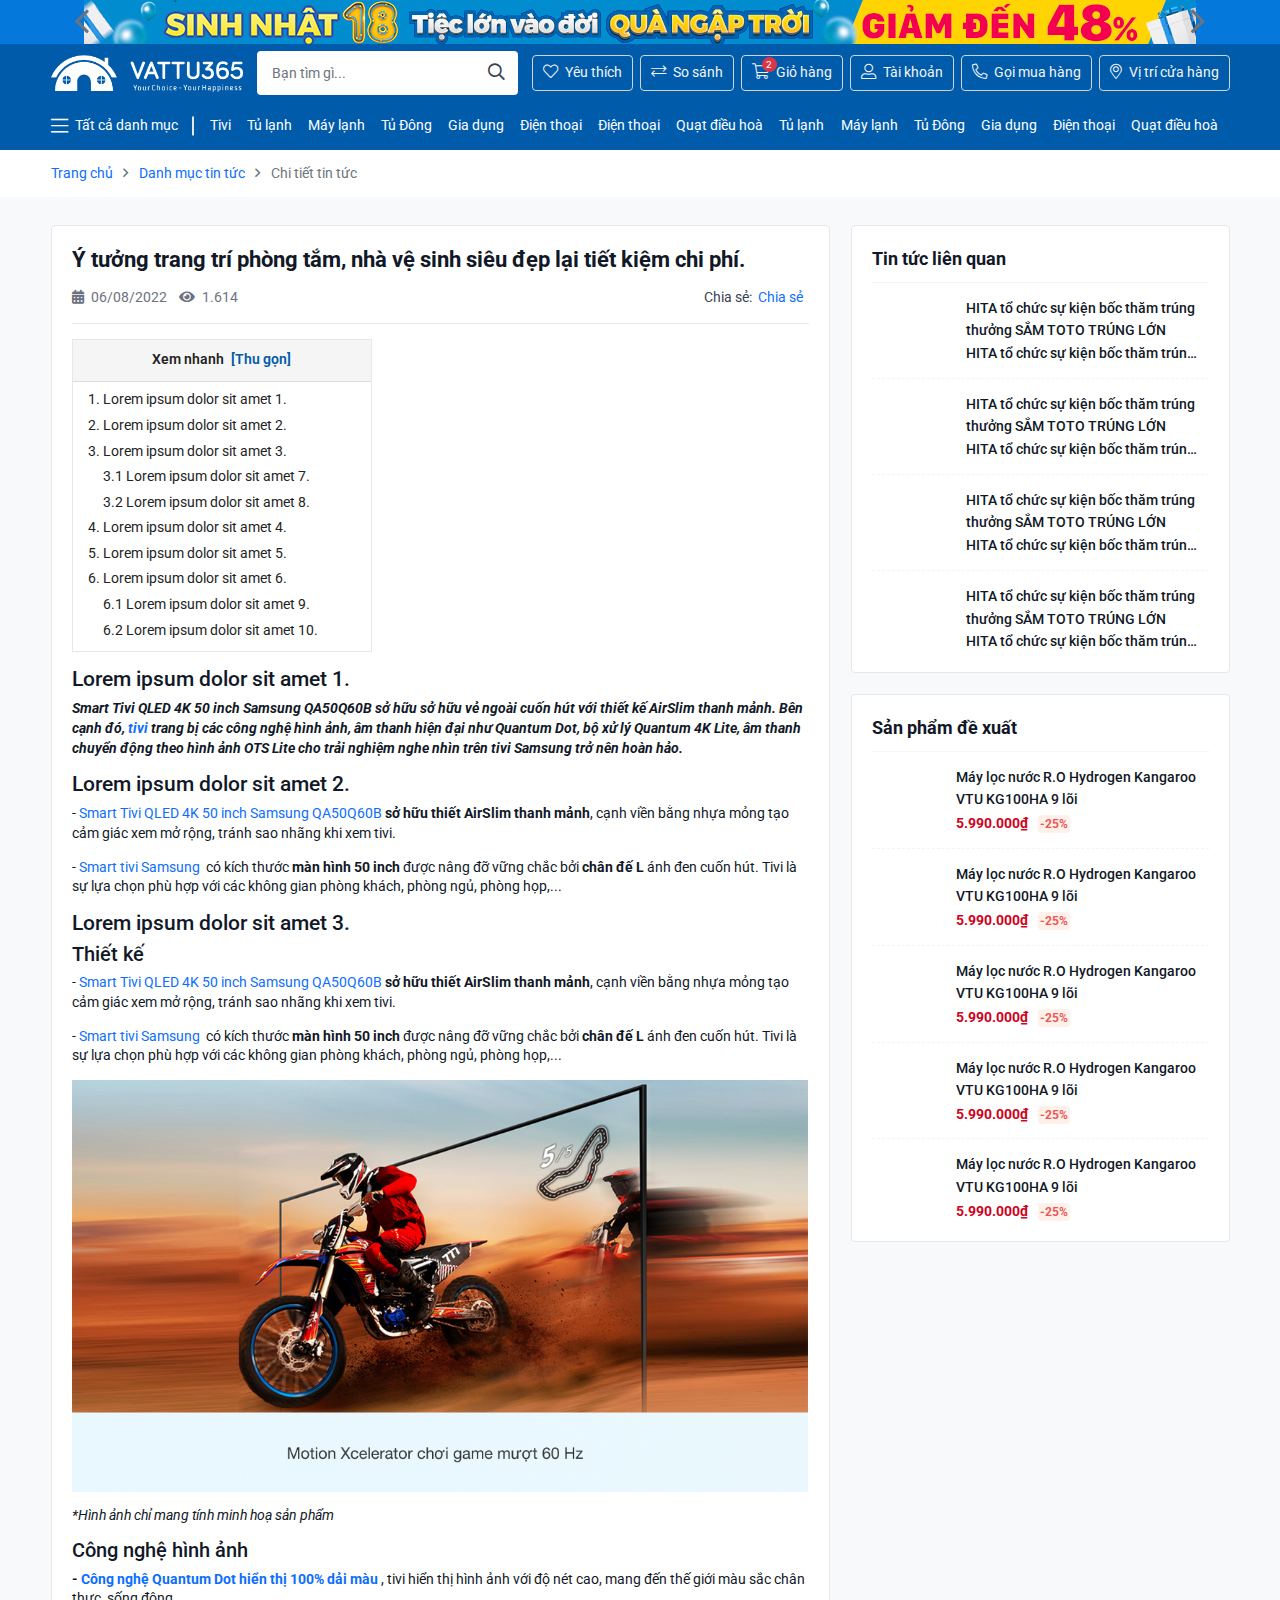
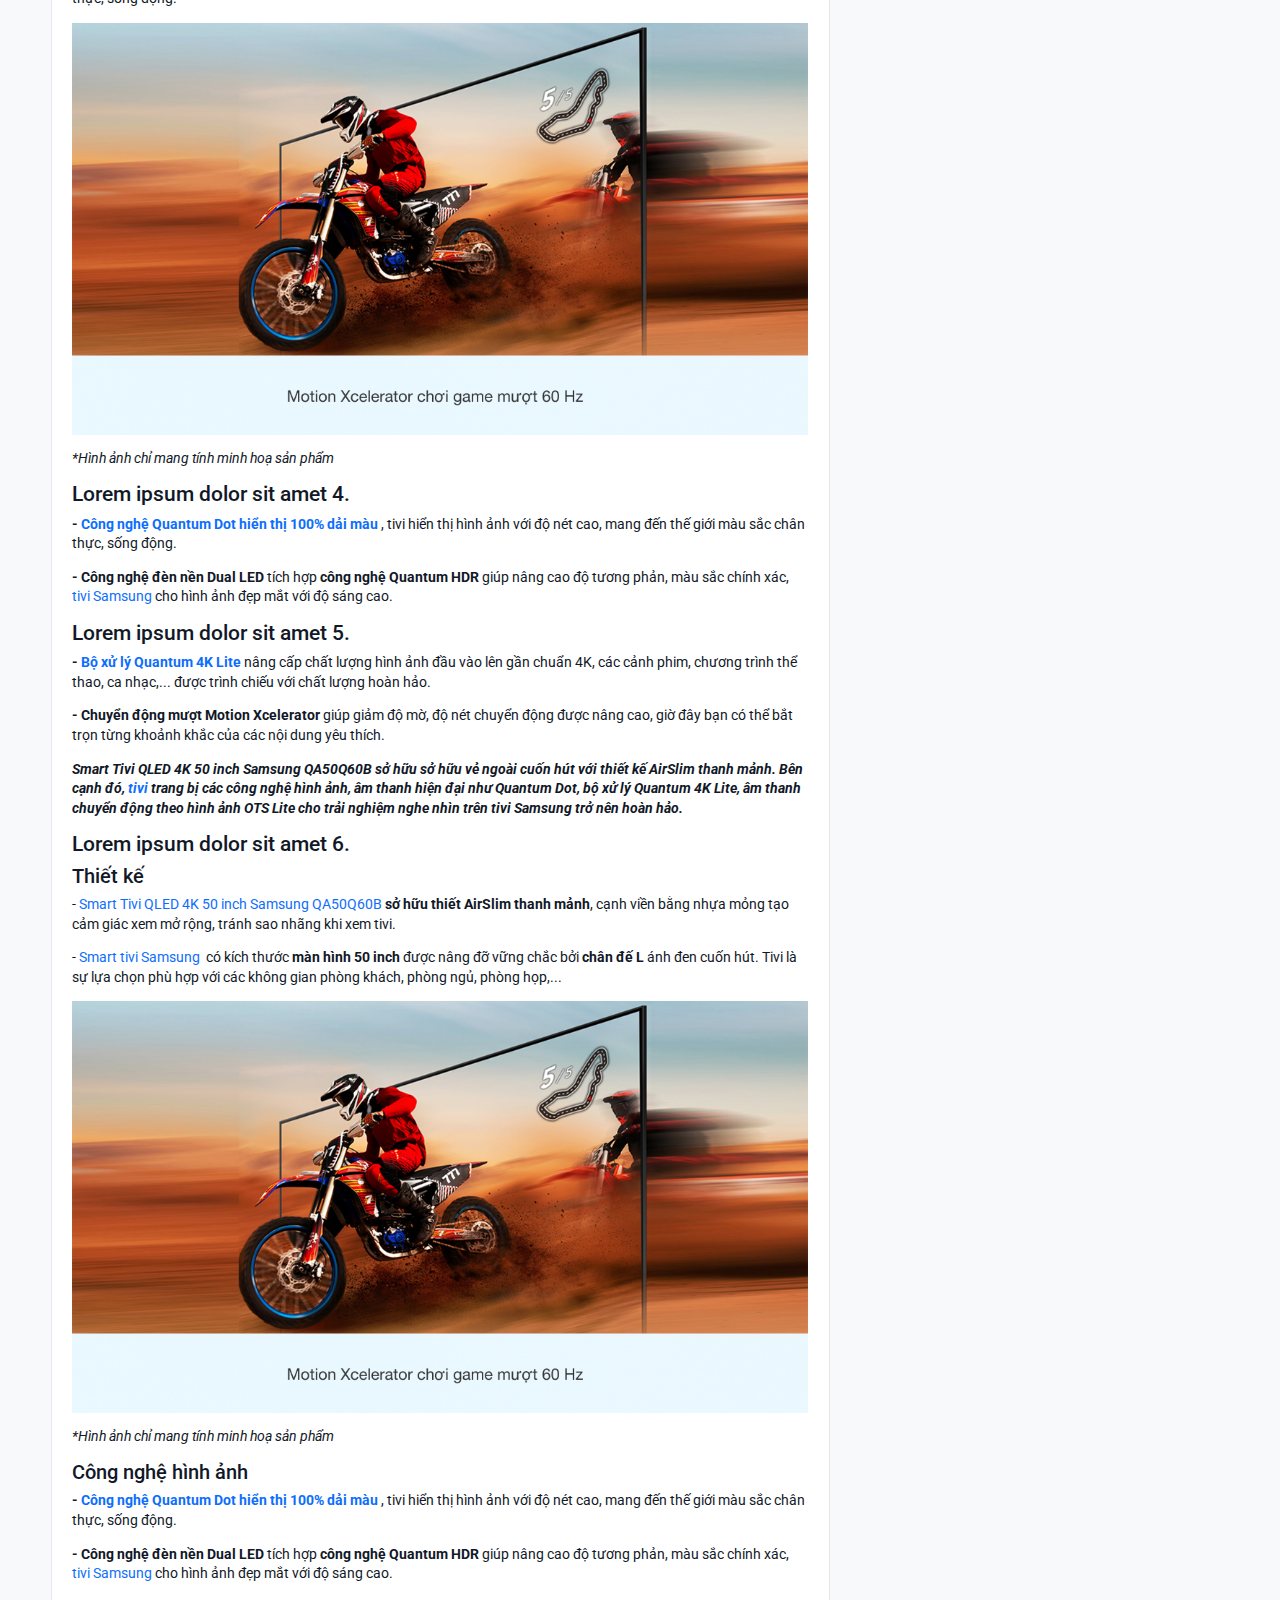
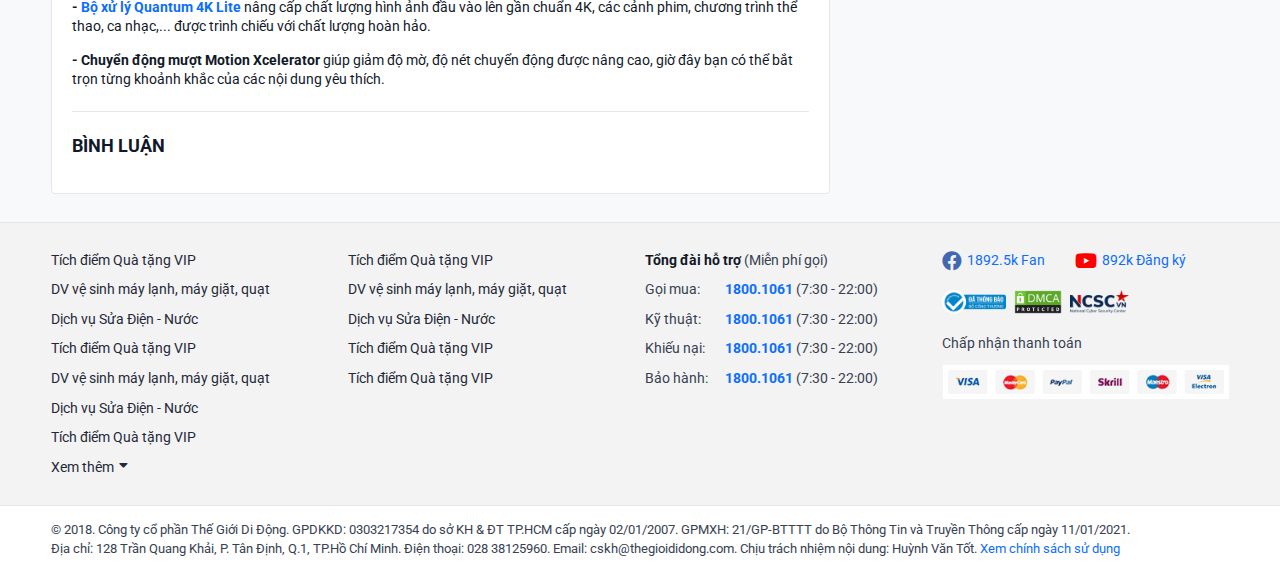
<file: chi-tiet-tin-tuc.html>
<!DOCTYPE html>
<html lang="vi">
<head>
    <meta charset="UTF-8">
    <meta name="viewport"
          content="width=device-width, user-scalable=no, initial-scale=1.0, maximum-scale=1.0, minimum-scale=1.0">

    <title>Template - Vật Tư</title>
    <meta name="description" content="Template - Vật Tư">
    <meta name="author" content="">

    <meta property="og:title" content="Template - Vật Tư">
    <meta property="og:type" content="website">
    <meta property="og:url" content="">
    <meta property="og:description" content="Template - Vật Tư">
    <meta property="og:image" content="">

    <link rel="icon" href="/assets/images/favicon.png">
    <link rel="apple-touch-icon" href="/assets/images/favicon.png">

    <link rel="preconnect" href="https://fonts.googleapis.com">
    <link rel="preconnect" href="https://fonts.gstatic.com" crossorigin>
    <link href="https://fonts.googleapis.com/css2?family=Roboto:ital,wght@0,300;0,400;0,500;0,700;0,900;1,300;1,400;1,500;1,700;1,900&display=swap"
          rel="stylesheet">

    <link rel="stylesheet" href="./assets/libs/bootstrap/bootstrap.min.css">
    <link rel="stylesheet" href="./assets/libs/select2/select2.min.css">
    <link rel="stylesheet" href="./assets/libs/select2/select2-bootstrap-5-theme.min.css">
    <link rel="stylesheet" href="./assets/libs/noUiSlider/nouislider.min.css">
    <link rel="stylesheet" href="./assets/libs/fancybox/jquery.fancybox.css">
    <link rel="stylesheet" href="./assets/libs/swiper/swiper-bundle.min.css">
    <link rel="stylesheet" href="./assets/fonts/fontawesome/css/all.min.css">
    <link rel="stylesheet" href="./assets/css/base.css">
    <link rel="stylesheet" href="./assets/css/style.css">
</head>

<body>
<header id="header" class="header bgc-primary">
    <div class="header-slider position-relative z-index-2 overflow-hidden bgc-hover">
        <div class="container-lg px-0 px-lg-3">
            <div class="position-relative" id="sliderHeader">
                <div class="swiper">
                    <div class="swiper-wrapper">
                        <div class="swiper-slide">
                            <div class="header-slider_item">
                                <a class="d-block" href="">
                                    <img src="./assets/images/header-slide/1200-44-1200x44-1.png" width="1200"
                                         height="44" alt="">
                                </a>
                            </div>
                        </div>
                        <div class="swiper-slide">
                            <div class="header-slider_item">
                                <a class="d-block" href="">
                                    <img src="./assets/images/header-slide/1200-44-1200x44-9.png" width="1200"
                                         height="44" alt="">
                                </a>
                            </div>
                        </div>
                    </div>
                </div>
                <div class="button-slider button-prev position-absolute translate-middle-y top-50 z-index-2 transition-default">
                    <i class="fal fa-angle-left"></i>
                </div>
                <div class="button-slider button-next position-absolute translate-middle-y top-50 z-index-2 transition-default">
                    <i class="fal fa-angle-right"></i>
                </div>
            </div>
        </div>
    </div>
    <div class="header-main">
        <div class="container">
            <div class="header-main_inner">
                <div class="header-logo order-1 order-lg-1">
                    <a href="/">
                        <img src="./assets/images/logo-white.png" alt="">
                    </a>
                </div>
                <div class="header-search order-3 order-lg-2">
                    <form action="">
                        <div class="header-search_wrapper">
                            <div class="header-search_input">
                                <input type="text" autocomplete="off" class="form-control form-search"
                                       placeholder="Bạn tìm gì...">
                                <button type="button" class="form-button"><i class="far fa-search"></i></button>
                            </div>
                            <div class="header-search_dropdown">
                                <div class="header-search_dropdown__item">
                                    <div class="header-search_dropdown__item--header">
                                        Có phải bạn muốn tìm
                                    </div>
                                    <div class="header-search_dropdown__item--body">
                                        <a href="" class="item">
                                            Dịch vụ lắp đặt
                                        </a>
                                        <a href="" class="item">
                                            Laptop
                                        </a>
                                        <a href="" class="item">
                                            Laptop LG
                                        </a>
                                    </div>
                                </div>
                                <div class="header-search_dropdown__item">
                                    <div class="header-search_dropdown__item--header">
                                        Sản phẩm gợi ý
                                    </div>
                                    <div class="header-search_dropdown__item--body">
                                        <a href="" class="product-row">
                                            <div class="product-row_thumb">
                                                <div class="ratio ratio-16x9">
                                                    <img data-src="https://cdn.tgdd.vn/Products/Images/1942/273413/TimerThumb/smart-qled-4k-50-inch-samsung-qa50q80b-(16).jpg"
                                                         class="lazy"
                                                         alt="">
                                                </div>
                                            </div>
                                            <div class="product-row_content">
                                                <div class="product-row_content--title">
                                                    Samsung Smart TV QLED QA50Q80B
                                                </div>
                                                <div class="product-row_content--text">
                                                    Online giá rẻ
                                                </div>
                                                <div class="product-row_content--price">
                                                    <ins>
                                                        20.500.000₫
                                                    </ins>
                                                    <del>
                                                        24.500.000₫
                                                    </del>
                                                    <span>-10%</span>
                                                </div>
                                                <div class="product-row_content--text">
                                                    Quà <b>4.000.000₫</b>
                                                </div>
                                            </div>
                                        </a>
                                        <a href="" class="product-row">
                                            <div class="product-row_thumb">
                                                <div class="ratio ratio-16x9">
                                                    <img data-src="https://cdn.tgdd.vn/Products/Images/1942/273413/TimerThumb/smart-qled-4k-50-inch-samsung-qa50q80b-(16).jpg"
                                                         class="lazy"
                                                         alt="">
                                                </div>
                                            </div>
                                            <div class="product-row_content">
                                                <div class="product-row_content--title">
                                                    Samsung Smart TV QLED QA50Q80B
                                                    Samsung Smart TV QLED QA50Q80B
                                                </div>
                                                <div class="product-row_content--price">
                                                    <ins>
                                                        20.500.000₫
                                                    </ins>
                                                </div>
                                            </div>
                                        </a>
                                        <a href="" class="product-row">
                                            <div class="product-row_thumb">
                                                <div class="ratio ratio-16x9">
                                                    <img data-src="https://cdn.tgdd.vn/Products/Images/1942/273413/TimerThumb/smart-qled-4k-50-inch-samsung-qa50q80b-(16).jpg"
                                                         class="lazy"
                                                         alt="">
                                                </div>
                                            </div>
                                            <div class="product-row_content">
                                                <div class="product-row_content--title">
                                                    Samsung Smart TV QLED QA50Q80B
                                                </div>
                                                <div class="product-row_content--text">
                                                    Online giá rẻ
                                                </div>
                                                <div class="product-row_content--price">
                                                    <ins>
                                                        20.500.000₫
                                                    </ins>
                                                    <del>
                                                        24.500.000₫
                                                    </del>
                                                    <span>-10%</span>
                                                </div>
                                                <div class="product-row_content--text">
                                                    Quà <b>4.000.000₫</b>
                                                </div>
                                            </div>
                                        </a>
                                        <a href="" class="product-row">
                                            <div class="product-row_thumb">
                                                <div class="ratio ratio-16x9">
                                                    <img data-src="https://cdn.tgdd.vn/Products/Images/1942/273413/TimerThumb/smart-qled-4k-50-inch-samsung-qa50q80b-(16).jpg"
                                                         class="lazy"
                                                         alt="">
                                                </div>
                                            </div>
                                            <div class="product-row_content">
                                                <div class="product-row_content--title">
                                                    Samsung Smart TV QLED QA50Q80B
                                                    Samsung Smart TV QLED QA50Q80B
                                                </div>
                                                <div class="product-row_content--price">
                                                    <ins>
                                                        20.500.000₫
                                                    </ins>
                                                </div>
                                            </div>
                                        </a>
                                        <a href="" class="product-row">
                                            <div class="product-row_thumb">
                                                <div class="ratio ratio-16x9">
                                                    <img data-src="https://cdn.tgdd.vn/Products/Images/1942/273413/TimerThumb/smart-qled-4k-50-inch-samsung-qa50q80b-(16).jpg"
                                                         class="lazy"
                                                         alt="">
                                                </div>
                                            </div>
                                            <div class="product-row_content">
                                                <div class="product-row_content--title">
                                                    Samsung Smart TV QLED QA50Q80B
                                                </div>
                                                <div class="product-row_content--text">
                                                    Online giá rẻ
                                                </div>
                                                <div class="product-row_content--price">
                                                    <ins>
                                                        20.500.000₫
                                                    </ins>
                                                    <del>
                                                        24.500.000₫
                                                    </del>
                                                    <span>-10%</span>
                                                </div>
                                                <div class="product-row_content--text">
                                                    Quà <b>4.000.000₫</b>
                                                </div>
                                            </div>
                                        </a>
                                        <a href="" class="product-row">
                                            <div class="product-row_thumb">
                                                <div class="ratio ratio-16x9">
                                                    <img data-src="https://cdn.tgdd.vn/Products/Images/1942/273413/TimerThumb/smart-qled-4k-50-inch-samsung-qa50q80b-(16).jpg"
                                                         class="lazy"
                                                         alt="">
                                                </div>
                                            </div>
                                            <div class="product-row_content">
                                                <div class="product-row_content--title">
                                                    Samsung Smart TV QLED QA50Q80B
                                                    Samsung Smart TV QLED QA50Q80B
                                                </div>
                                                <div class="product-row_content--price">
                                                    <ins>
                                                        20.500.000₫
                                                    </ins>
                                                </div>
                                            </div>
                                        </a>
                                        <a href="" class="product-row">
                                            <div class="product-row_thumb">
                                                <div class="ratio ratio-16x9">
                                                    <img data-src="https://cdn.tgdd.vn/Products/Images/1942/273413/TimerThumb/smart-qled-4k-50-inch-samsung-qa50q80b-(16).jpg"
                                                         class="lazy"
                                                         alt="">
                                                </div>
                                            </div>
                                            <div class="product-row_content">
                                                <div class="product-row_content--title">
                                                    Samsung Smart TV QLED QA50Q80B
                                                </div>
                                                <div class="product-row_content--text">
                                                    Online giá rẻ
                                                </div>
                                                <div class="product-row_content--price">
                                                    <ins>
                                                        20.500.000₫
                                                    </ins>
                                                    <del>
                                                        24.500.000₫
                                                    </del>
                                                    <span>-10%</span>
                                                </div>
                                                <div class="product-row_content--text">
                                                    Quà <b>4.000.000₫</b>
                                                </div>
                                            </div>
                                        </a>
                                        <a href="" class="product-row">
                                            <div class="product-row_thumb">
                                                <div class="ratio ratio-16x9">
                                                    <img data-src="https://cdn.tgdd.vn/Products/Images/1942/273413/TimerThumb/smart-qled-4k-50-inch-samsung-qa50q80b-(16).jpg"
                                                         class="lazy"
                                                         alt="">
                                                </div>
                                            </div>
                                            <div class="product-row_content">
                                                <div class="product-row_content--title">
                                                    Samsung Smart TV QLED QA50Q80B
                                                    Samsung Smart TV QLED QA50Q80B
                                                </div>
                                                <div class="product-row_content--price">
                                                    <ins>
                                                        20.500.000₫
                                                    </ins>
                                                </div>
                                            </div>
                                        </a>
                                    </div>
                                </div>
                            </div>
                        </div>
                    </form>
                </div>
                <div class="header-actions ms-auto ms-lg-0 order-2 order-lg-3">
                    <div class="header-actions_item">
                        <a href="">
                            <i class="fal fa-heart"></i>
                            <span class="d-none d-lg-block">
                                Yêu thích
                            </span>
                        </a>
                    </div>
                    <div class="header-actions_item d-none d-lg-flex">
                        <a href="">
                            <i class="fal fa-exchange"></i>
                            So sánh
                        </a>
                    </div>
                    <div class="header-actions_item">
                        <a href="">
                            <i class="fal fa-shopping-cart"></i>
                            <span class="d-none d-lg-block">
                                Giỏ hàng
                            </span>
                            <span class="number">2</span>
                        </a>
                    </div>
                    <div class="header-actions_item">
                        <a href="">
                            <i class="fal fa-user-alt"></i>
                            <span class="d-none d-lg-block">
                                Tài khoản
                            </span>
                        </a>
                    </div>
                    <div class="header-actions_item">
                        <a href="">
                            <i class="fal fa-phone-alt"></i>
                            <span class="d-none d-lg-block">
                                Gọi mua hàng
                            </span>
                        </a>
                    </div>
                    <div class="header-actions_item">
                        <a href="">
                            <i class="fal fa-map-marker-alt"></i>
                            <span class="d-none d-lg-block">
                                Vị trí cửa hàng
                            </span>
                        </a>
                    </div>
                    <div class="header-actions_item d-flex d-lg-none">
                        <a href="javascript:void(0)" id="header-hamburger">
                            <i class="fal fa-bars"></i>
                        </a>
                    </div>
                </div>
            </div>
        </div>
    </div>
    <div class="header-navigation">
        <div class="container">
            <ul class="navigation-list">
                <li class="navigation-list_item navigation-list_category">
                    <a href="">
                        <i class="fal fa-bars"></i>
                        Tất cả danh mục
                    </a>
                    <ul class="navigation-mega" id="header-navigation">
                        <li class="navigation-mega_item">
                            <a href="">
                                <span class="navigation-mega_item__icon">
                                    <img src="./assets/images/icon-navigation/hot.png" alt="">
                                </span>
                                Tivi, Loa, Dàn Karaoke
                                <span class="navigation-mega_item__arrow">
                                    <i class="fal fa-angle-right"></i>
                                </span>
                            </a>
                            <div class="navigation-mega_sub">
                                <div class="navigation-mega_sub__item">
                                    <div class="navigation-mega_sub__item--title">
                                        <a href="">
                                            TIVI
                                            <span>
                                                Xem tất cả
                                                <i class="fas fa-caret-right"></i>
                                            </span>
                                        </a>
                                    </div>
                                    <ul class="navigation-mega_sub__item--list">
                                        <li>
                                            <a href="">
                                                Tivi trả góp 0 - 1%
                                            </a>
                                        </li>
                                        <li>
                                            <a href="">
                                                Sony
                                            </a>
                                        </li>
                                        <li>
                                            <a href="">
                                                Samsung
                                            </a>
                                        </li>
                                        <li>
                                            <a href="">
                                                LG
                                            </a>
                                        </li>
                                        <li>
                                            <a href="">
                                                TCL
                                            </a>
                                        </li>
                                        <li>
                                            <a href="">
                                                Từ 32 - 43 inch
                                            </a>
                                        </li>
                                        <li>
                                            <a href="">
                                                Từ 43 - 55 inch
                                            </a>
                                        </li>
                                        <li>
                                            <a href="">
                                                Dưới 7 triệu
                                            </a>
                                        </li>
                                        <li>
                                            <a href="">
                                                Tivi cao cấp
                                            </a>
                                        </li>
                                        <li>
                                            <a href="">
                                                Máy chiếu
                                            </a>
                                        </li>
                                    </ul>
                                </div>
                                <div class="navigation-mega_sub__item">
                                    <div class="navigation-mega_sub__item--title">
                                        <a href="">
                                            LOA, ÂM THANH
                                            <span>
                                                Xem tất cả
                                                <i class="fas fa-caret-right"></i>
                                            </span>
                                        </a>
                                    </div>
                                    <ul class="navigation-mega_sub__item--list">
                                        <li>
                                            <a href="">
                                                Loa kéo
                                            </a>
                                        </li>
                                        <li>
                                            <a href="">
                                                Loa Bluetooth
                                            </a>
                                        </li>
                                        <li>
                                            <a href="">
                                                Loa thanh (Soundbar)
                                            </a>
                                        </li>
                                        <li>
                                            <a href="">
                                                Dàn âm thanh
                                            </a>
                                        </li>
                                        <li>
                                            <a href="">
                                                Dàn Karaoke, Amply
                                            </a>
                                        </li>
                                        <li>
                                            <a href="">
                                                Micro
                                            </a>
                                        </li>
                                        <li>
                                            <a href="">
                                                Loa Sony
                                            </a>
                                        </li>
                                        <li>
                                            <a href="">
                                                Loa Samsung
                                            </a>
                                        </li>
                                        <li>
                                            <a href="">
                                                Loa Nanomax
                                            </a>
                                        </li>
                                        <li>
                                            <a href="">
                                                Loa JBL
                                            </a>
                                        </li>
                                    </ul>
                                </div>
                                <div class="navigation-mega_sub__item">
                                    <div class="navigation-mega_sub__item--title">
                                        <a href="">
                                            PHỤ KIỆN TIVI
                                        </a>
                                    </div>
                                    <ul class="navigation-mega_sub__item--list">
                                        <li>
                                            <a href="">
                                                Cáp HDMI, cáp Tivi
                                            </a>
                                        </li>
                                        <li>
                                            <a href="">
                                                Khung treo Tivi
                                            </a>
                                        </li>
                                        <li>
                                            <a href="">
                                                Điều khiển TV
                                            </a>
                                        </li>
                                        <li>
                                            <a href="">
                                                Android TV Box
                                            </a>
                                        </li>
                                    </ul>
                                </div>
                                <div class="navigation-mega_sub__item">
                                    <div class="navigation-mega_sub__item--title">
                                        <a href="">
                                            TIVI
                                            <span>
                                                Xem tất cả
                                                <i class="fas fa-caret-right"></i>
                                            </span>
                                        </a>
                                    </div>
                                    <ul class="navigation-mega_sub__item--list">
                                        <li>
                                            <a href="">
                                                Tivi trả góp 0 - 1%
                                            </a>
                                        </li>
                                        <li>
                                            <a href="">
                                                Sony
                                            </a>
                                        </li>
                                        <li>
                                            <a href="">
                                                Samsung
                                            </a>
                                        </li>
                                        <li>
                                            <a href="">
                                                LG
                                            </a>
                                        </li>
                                        <li>
                                            <a href="">
                                                TCL
                                            </a>
                                        </li>
                                        <li>
                                            <a href="">
                                                Từ 32 - 43 inch
                                            </a>
                                        </li>
                                        <li>
                                            <a href="">
                                                Từ 43 - 55 inch
                                            </a>
                                        </li>
                                        <li>
                                            <a href="">
                                                Dưới 7 triệu
                                            </a>
                                        </li>
                                        <li>
                                            <a href="">
                                                Tivi cao cấp
                                            </a>
                                        </li>
                                        <li>
                                            <a href="">
                                                Máy chiếu
                                            </a>
                                        </li>
                                    </ul>
                                </div>
                                <div class="navigation-mega_sub__item">
                                    <div class="navigation-mega_sub__item--title">
                                        <a href="">
                                            LOA, ÂM THANH
                                            <span>
                                                Xem tất cả
                                                <i class="fas fa-caret-right"></i>
                                            </span>
                                        </a>
                                    </div>
                                    <ul class="navigation-mega_sub__item--list">
                                        <li>
                                            <a href="">
                                                Loa kéo
                                            </a>
                                        </li>
                                        <li>
                                            <a href="">
                                                Loa Bluetooth
                                            </a>
                                        </li>
                                        <li>
                                            <a href="">
                                                Loa thanh (Soundbar)
                                            </a>
                                        </li>
                                        <li>
                                            <a href="">
                                                Dàn âm thanh
                                            </a>
                                        </li>
                                        <li>
                                            <a href="">
                                                Dàn Karaoke, Amply
                                            </a>
                                        </li>
                                        <li>
                                            <a href="">
                                                Micro
                                            </a>
                                        </li>
                                        <li>
                                            <a href="">
                                                Loa Sony
                                            </a>
                                        </li>
                                        <li>
                                            <a href="">
                                                Loa Samsung
                                            </a>
                                        </li>
                                        <li>
                                            <a href="">
                                                Loa Nanomax
                                            </a>
                                        </li>
                                        <li>
                                            <a href="">
                                                Loa JBL
                                            </a>
                                        </li>
                                    </ul>
                                </div>
                                <div class="navigation-mega_sub__item">
                                    <div class="navigation-mega_sub__item--title">
                                        <a href="">
                                            PHỤ KIỆN TIVI
                                        </a>
                                    </div>
                                    <ul class="navigation-mega_sub__item--list">
                                        <li>
                                            <a href="">
                                                Cáp HDMI, cáp Tivi
                                            </a>
                                        </li>
                                        <li>
                                            <a href="">
                                                Khung treo Tivi
                                            </a>
                                        </li>
                                        <li>
                                            <a href="">
                                                Điều khiển TV
                                            </a>
                                        </li>
                                        <li>
                                            <a href="">
                                                Android TV Box
                                            </a>
                                        </li>
                                    </ul>
                                </div>
                                <div class="navigation-mega_sub__item">
                                    <div class="navigation-mega_sub__item--title">
                                        <a href="">
                                            TIVI
                                            <span>
                                                Xem tất cả
                                                <i class="fas fa-caret-right"></i>
                                            </span>
                                        </a>
                                    </div>
                                    <ul class="navigation-mega_sub__item--list">
                                        <li>
                                            <a href="">
                                                Tivi trả góp 0 - 1%
                                            </a>
                                        </li>
                                        <li>
                                            <a href="">
                                                Sony
                                            </a>
                                        </li>
                                        <li>
                                            <a href="">
                                                Samsung
                                            </a>
                                        </li>
                                        <li>
                                            <a href="">
                                                LG
                                            </a>
                                        </li>
                                        <li>
                                            <a href="">
                                                TCL
                                            </a>
                                        </li>
                                        <li>
                                            <a href="">
                                                Từ 32 - 43 inch
                                            </a>
                                        </li>
                                        <li>
                                            <a href="">
                                                Từ 43 - 55 inch
                                            </a>
                                        </li>
                                        <li>
                                            <a href="">
                                                Dưới 7 triệu
                                            </a>
                                        </li>
                                        <li>
                                            <a href="">
                                                Tivi cao cấp
                                            </a>
                                        </li>
                                        <li>
                                            <a href="">
                                                Máy chiếu
                                            </a>
                                        </li>
                                    </ul>
                                </div>
                                <div class="navigation-mega_sub__item">
                                    <div class="navigation-mega_sub__item--title">
                                        <a href="">
                                            LOA, ÂM THANH
                                            <span>
                                                Xem tất cả
                                                <i class="fas fa-caret-right"></i>
                                            </span>
                                        </a>
                                    </div>
                                    <ul class="navigation-mega_sub__item--list">
                                        <li>
                                            <a href="">
                                                Loa kéo
                                            </a>
                                        </li>
                                        <li>
                                            <a href="">
                                                Loa Bluetooth
                                            </a>
                                        </li>
                                        <li>
                                            <a href="">
                                                Loa thanh (Soundbar)
                                            </a>
                                        </li>
                                        <li>
                                            <a href="">
                                                Dàn âm thanh
                                            </a>
                                        </li>
                                        <li>
                                            <a href="">
                                                Dàn Karaoke, Amply
                                            </a>
                                        </li>
                                        <li>
                                            <a href="">
                                                Micro
                                            </a>
                                        </li>
                                        <li>
                                            <a href="">
                                                Loa Sony
                                            </a>
                                        </li>
                                        <li>
                                            <a href="">
                                                Loa Samsung
                                            </a>
                                        </li>
                                        <li>
                                            <a href="">
                                                Loa Nanomax
                                            </a>
                                        </li>
                                        <li>
                                            <a href="">
                                                Loa JBL
                                            </a>
                                        </li>
                                    </ul>
                                </div>
                                <div class="navigation-mega_sub__item">
                                    <div class="navigation-mega_sub__item--title">
                                        <a href="">
                                            PHỤ KIỆN TIVI
                                        </a>
                                    </div>
                                    <ul class="navigation-mega_sub__item--list">
                                        <li>
                                            <a href="">
                                                Cáp HDMI, cáp Tivi
                                            </a>
                                        </li>
                                        <li>
                                            <a href="">
                                                Khung treo Tivi
                                            </a>
                                        </li>
                                        <li>
                                            <a href="">
                                                Điều khiển TV
                                            </a>
                                        </li>
                                        <li>
                                            <a href="">
                                                Android TV Box
                                            </a>
                                        </li>
                                    </ul>
                                </div>
                                <div class="navigation-mega_sub__item">
                                    <div class="navigation-mega_sub__item--title">
                                        <a href="">
                                            TIVI
                                            <span>
                                                Xem tất cả
                                                <i class="fas fa-caret-right"></i>
                                            </span>
                                        </a>
                                    </div>
                                    <ul class="navigation-mega_sub__item--list">
                                        <li>
                                            <a href="">
                                                Tivi trả góp 0 - 1%
                                            </a>
                                        </li>
                                        <li>
                                            <a href="">
                                                Sony
                                            </a>
                                        </li>
                                        <li>
                                            <a href="">
                                                Samsung
                                            </a>
                                        </li>
                                        <li>
                                            <a href="">
                                                LG
                                            </a>
                                        </li>
                                        <li>
                                            <a href="">
                                                TCL
                                            </a>
                                        </li>
                                        <li>
                                            <a href="">
                                                Từ 32 - 43 inch
                                            </a>
                                        </li>
                                        <li>
                                            <a href="">
                                                Từ 43 - 55 inch
                                            </a>
                                        </li>
                                        <li>
                                            <a href="">
                                                Dưới 7 triệu
                                            </a>
                                        </li>
                                        <li>
                                            <a href="">
                                                Tivi cao cấp
                                            </a>
                                        </li>
                                        <li>
                                            <a href="">
                                                Máy chiếu
                                            </a>
                                        </li>
                                    </ul>
                                </div>
                                <div class="navigation-mega_sub__item">
                                    <div class="navigation-mega_sub__item--title">
                                        <a href="">
                                            LOA, ÂM THANH
                                            <span>
                                                Xem tất cả
                                                <i class="fas fa-caret-right"></i>
                                            </span>
                                        </a>
                                    </div>
                                    <ul class="navigation-mega_sub__item--list">
                                        <li>
                                            <a href="">
                                                Loa kéo
                                            </a>
                                        </li>
                                        <li>
                                            <a href="">
                                                Loa Bluetooth
                                            </a>
                                        </li>
                                        <li>
                                            <a href="">
                                                Loa thanh (Soundbar)
                                            </a>
                                        </li>
                                        <li>
                                            <a href="">
                                                Dàn âm thanh
                                            </a>
                                        </li>
                                        <li>
                                            <a href="">
                                                Dàn Karaoke, Amply
                                            </a>
                                        </li>
                                        <li>
                                            <a href="">
                                                Micro
                                            </a>
                                        </li>
                                        <li>
                                            <a href="">
                                                Loa Sony
                                            </a>
                                        </li>
                                        <li>
                                            <a href="">
                                                Loa Samsung
                                            </a>
                                        </li>
                                        <li>
                                            <a href="">
                                                Loa Nanomax
                                            </a>
                                        </li>
                                        <li>
                                            <a href="">
                                                Loa JBL
                                            </a>
                                        </li>
                                    </ul>
                                </div>
                                <div class="navigation-mega_sub__item">
                                    <div class="navigation-mega_sub__item--title">
                                        <a href="">
                                            PHỤ KIỆN TIVI
                                        </a>
                                    </div>
                                    <ul class="navigation-mega_sub__item--list">
                                        <li>
                                            <a href="">
                                                Cáp HDMI, cáp Tivi
                                            </a>
                                        </li>
                                        <li>
                                            <a href="">
                                                Khung treo Tivi
                                            </a>
                                        </li>
                                        <li>
                                            <a href="">
                                                Điều khiển TV
                                            </a>
                                        </li>
                                        <li>
                                            <a href="">
                                                Android TV Box
                                            </a>
                                        </li>
                                    </ul>
                                </div>
                            </div>
                        </li>
                        <li class="navigation-mega_item">
                            <a href="">
                                <span class="navigation-mega_item__icon">
                                    <img src="./assets/images/icon-navigation/tu-lanh.png" alt="">
                                </span>
                                Tủ lạnh, tủ đông, tủ mát
                                <span class="navigation-mega_item__arrow">
                                    <i class="fal fa-angle-right"></i>
                                </span>
                            </a>
                            <div class="navigation-mega_sub">
                                <div class="navigation-mega_sub__item">
                                    <div class="navigation-mega_sub__item--title">
                                        <a href="">
                                            TIVI
                                            <span>
                                                Xem tất cả
                                                <i class="fas fa-caret-right"></i>
                                            </span>
                                        </a>
                                    </div>
                                    <ul class="navigation-mega_sub__item--list">
                                        <li>
                                            <a href="">
                                                Tivi trả góp 0 - 1%
                                            </a>
                                        </li>
                                        <li>
                                            <a href="">
                                                Sony
                                            </a>
                                        </li>
                                        <li>
                                            <a href="">
                                                Samsung
                                            </a>
                                        </li>
                                        <li>
                                            <a href="">
                                                LG
                                            </a>
                                        </li>
                                        <li>
                                            <a href="">
                                                TCL
                                            </a>
                                        </li>
                                        <li>
                                            <a href="">
                                                Từ 32 - 43 inch
                                            </a>
                                        </li>
                                        <li>
                                            <a href="">
                                                Từ 43 - 55 inch
                                            </a>
                                        </li>
                                        <li>
                                            <a href="">
                                                Dưới 7 triệu
                                            </a>
                                        </li>
                                        <li>
                                            <a href="">
                                                Tivi cao cấp
                                            </a>
                                        </li>
                                        <li>
                                            <a href="">
                                                Máy chiếu
                                            </a>
                                        </li>
                                    </ul>
                                </div>
                                <div class="navigation-mega_sub__item">
                                    <div class="navigation-mega_sub__item--title">
                                        <a href="">
                                            LOA, ÂM THANH
                                            <span>
                                                Xem tất cả
                                                <i class="fas fa-caret-right"></i>
                                            </span>
                                        </a>
                                    </div>
                                    <ul class="navigation-mega_sub__item--list">
                                        <li>
                                            <a href="">
                                                Loa kéo
                                            </a>
                                        </li>
                                        <li>
                                            <a href="">
                                                Loa Bluetooth
                                            </a>
                                        </li>
                                        <li>
                                            <a href="">
                                                Loa thanh (Soundbar)
                                            </a>
                                        </li>
                                        <li>
                                            <a href="">
                                                Dàn âm thanh
                                            </a>
                                        </li>
                                        <li>
                                            <a href="">
                                                Dàn Karaoke, Amply
                                            </a>
                                        </li>
                                        <li>
                                            <a href="">
                                                Micro
                                            </a>
                                        </li>
                                        <li>
                                            <a href="">
                                                Loa Sony
                                            </a>
                                        </li>
                                        <li>
                                            <a href="">
                                                Loa Samsung
                                            </a>
                                        </li>
                                        <li>
                                            <a href="">
                                                Loa Nanomax
                                            </a>
                                        </li>
                                        <li>
                                            <a href="">
                                                Loa JBL
                                            </a>
                                        </li>
                                    </ul>
                                </div>
                                <div class="navigation-mega_sub__item">
                                    <div class="navigation-mega_sub__item--title">
                                        <a href="">
                                            PHỤ KIỆN TIVI
                                        </a>
                                    </div>
                                    <ul class="navigation-mega_sub__item--list">
                                        <li>
                                            <a href="">
                                                Cáp HDMI, cáp Tivi
                                            </a>
                                        </li>
                                        <li>
                                            <a href="">
                                                Khung treo Tivi
                                            </a>
                                        </li>
                                        <li>
                                            <a href="">
                                                Điều khiển TV
                                            </a>
                                        </li>
                                        <li>
                                            <a href="">
                                                Android TV Box
                                            </a>
                                        </li>
                                    </ul>
                                </div>
                            </div>
                        </li>
                        <li class="navigation-mega_item">
                            <a href="">
                                <span class="navigation-mega_item__icon">
                                    <img src="./assets/images/icon-navigation/may-giat.png" alt="">
                                </span>
                                Máy giặt, sấy quần áo
                                <span class="navigation-mega_item__arrow">
                                    <i class="fal fa-angle-right"></i>
                                </span>
                            </a>
                            <div class="navigation-mega_sub">
                                <div class="navigation-mega_sub__item">
                                    <div class="navigation-mega_sub__item--title">
                                        <a href="">
                                            PHỤ KIỆN TIVI
                                        </a>
                                    </div>
                                    <ul class="navigation-mega_sub__item--list">
                                        <li>
                                            <a href="">
                                                Cáp HDMI, cáp Tivi
                                            </a>
                                        </li>
                                        <li>
                                            <a href="">
                                                Khung treo Tivi
                                            </a>
                                        </li>
                                        <li>
                                            <a href="">
                                                Điều khiển TV
                                            </a>
                                        </li>
                                        <li>
                                            <a href="">
                                                Android TV Box
                                            </a>
                                        </li>
                                    </ul>
                                </div>
                            </div>
                        </li>
                        <li class="navigation-mega_item">
                            <a href="">
                                <span class="navigation-mega_item__icon">
                                    <img src="./assets/images/icon-navigation/hot.png" alt="">
                                </span>
                                Máy lạnh, quạt điều hoà
                                <span class="navigation-mega_item__arrow">
                                    <i class="fal fa-angle-right"></i>
                                </span>
                            </a>
                            <div class="navigation-mega_sub">
                                <div class="navigation-mega_sub__item">
                                    <div class="navigation-mega_sub__item--title">
                                        <a href="">
                                            TIVI
                                            <span>
                                                Xem tất cả
                                                <i class="fas fa-caret-right"></i>
                                            </span>
                                        </a>
                                    </div>
                                    <ul class="navigation-mega_sub__item--list">
                                        <li>
                                            <a href="">
                                                Tivi trả góp 0 - 1%
                                            </a>
                                        </li>
                                        <li>
                                            <a href="">
                                                Sony
                                            </a>
                                        </li>
                                        <li>
                                            <a href="">
                                                Samsung
                                            </a>
                                        </li>
                                        <li>
                                            <a href="">
                                                LG
                                            </a>
                                        </li>
                                        <li>
                                            <a href="">
                                                TCL
                                            </a>
                                        </li>
                                        <li>
                                            <a href="">
                                                Từ 32 - 43 inch
                                            </a>
                                        </li>
                                        <li>
                                            <a href="">
                                                Từ 43 - 55 inch
                                            </a>
                                        </li>
                                        <li>
                                            <a href="">
                                                Dưới 7 triệu
                                            </a>
                                        </li>
                                        <li>
                                            <a href="">
                                                Tivi cao cấp
                                            </a>
                                        </li>
                                        <li>
                                            <a href="">
                                                Máy chiếu
                                            </a>
                                        </li>
                                    </ul>
                                </div>
                                <div class="navigation-mega_sub__item">
                                    <div class="navigation-mega_sub__item--title">
                                        <a href="">
                                            LOA, ÂM THANH
                                            <span>
                                                Xem tất cả
                                                <i class="fas fa-caret-right"></i>
                                            </span>
                                        </a>
                                    </div>
                                    <ul class="navigation-mega_sub__item--list">
                                        <li>
                                            <a href="">
                                                Loa kéo
                                            </a>
                                        </li>
                                        <li>
                                            <a href="">
                                                Loa Bluetooth
                                            </a>
                                        </li>
                                        <li>
                                            <a href="">
                                                Loa thanh (Soundbar)
                                            </a>
                                        </li>
                                        <li>
                                            <a href="">
                                                Dàn âm thanh
                                            </a>
                                        </li>
                                        <li>
                                            <a href="">
                                                Dàn Karaoke, Amply
                                            </a>
                                        </li>
                                        <li>
                                            <a href="">
                                                Micro
                                            </a>
                                        </li>
                                        <li>
                                            <a href="">
                                                Loa Sony
                                            </a>
                                        </li>
                                        <li>
                                            <a href="">
                                                Loa Samsung
                                            </a>
                                        </li>
                                        <li>
                                            <a href="">
                                                Loa Nanomax
                                            </a>
                                        </li>
                                        <li>
                                            <a href="">
                                                Loa JBL
                                            </a>
                                        </li>
                                    </ul>
                                </div>
                                <div class="navigation-mega_sub__item">
                                    <div class="navigation-mega_sub__item--title">
                                        <a href="">
                                            PHỤ KIỆN TIVI
                                        </a>
                                    </div>
                                    <ul class="navigation-mega_sub__item--list">
                                        <li>
                                            <a href="">
                                                Cáp HDMI, cáp Tivi
                                            </a>
                                        </li>
                                        <li>
                                            <a href="">
                                                Khung treo Tivi
                                            </a>
                                        </li>
                                        <li>
                                            <a href="">
                                                Điều khiển TV
                                            </a>
                                        </li>
                                        <li>
                                            <a href="">
                                                Android TV Box
                                            </a>
                                        </li>
                                    </ul>
                                </div>
                                <div class="navigation-mega_sub__item">
                                    <div class="navigation-mega_sub__item--title">
                                        <a href="">
                                            LOA, ÂM THANH
                                            <span>
                                                Xem tất cả
                                                <i class="fas fa-caret-right"></i>
                                            </span>
                                        </a>
                                    </div>
                                    <ul class="navigation-mega_sub__item--list">
                                        <li>
                                            <a href="">
                                                Loa kéo
                                            </a>
                                        </li>
                                        <li>
                                            <a href="">
                                                Loa Bluetooth
                                            </a>
                                        </li>
                                        <li>
                                            <a href="">
                                                Loa thanh (Soundbar)
                                            </a>
                                        </li>
                                        <li>
                                            <a href="">
                                                Dàn âm thanh
                                            </a>
                                        </li>
                                        <li>
                                            <a href="">
                                                Dàn Karaoke, Amply
                                            </a>
                                        </li>
                                        <li>
                                            <a href="">
                                                Micro
                                            </a>
                                        </li>
                                        <li>
                                            <a href="">
                                                Loa Sony
                                            </a>
                                        </li>
                                        <li>
                                            <a href="">
                                                Loa Samsung
                                            </a>
                                        </li>
                                        <li>
                                            <a href="">
                                                Loa Nanomax
                                            </a>
                                        </li>
                                        <li>
                                            <a href="">
                                                Loa JBL
                                            </a>
                                        </li>
                                    </ul>
                                </div>
                            </div>
                        </li>
                        <li class="navigation-mega_item">
                            <a href="">
                                <span class="navigation-mega_item__icon">
                                    <img src="./assets/images/icon-navigation/dien-gia-dung.png" alt="">
                                </span>
                                Điện gia dụng, Nồi chiên
                                <span class="navigation-mega_item__arrow">
                                    <i class="fal fa-angle-right"></i>
                                </span>
                            </a>
                            <div class="navigation-mega_sub">
                                <div class="navigation-mega_sub__item">
                                    <div class="navigation-mega_sub__item--title">
                                        <a href="">
                                            TIVI
                                            <span>
                                                Xem tất cả
                                                <i class="fas fa-caret-right"></i>
                                            </span>
                                        </a>
                                    </div>
                                    <ul class="navigation-mega_sub__item--list">
                                        <li>
                                            <a href="">
                                                Tivi trả góp 0 - 1%
                                            </a>
                                        </li>
                                        <li>
                                            <a href="">
                                                Sony
                                            </a>
                                        </li>
                                        <li>
                                            <a href="">
                                                Samsung
                                            </a>
                                        </li>
                                        <li>
                                            <a href="">
                                                LG
                                            </a>
                                        </li>
                                        <li>
                                            <a href="">
                                                TCL
                                            </a>
                                        </li>
                                        <li>
                                            <a href="">
                                                Từ 32 - 43 inch
                                            </a>
                                        </li>
                                        <li>
                                            <a href="">
                                                Từ 43 - 55 inch
                                            </a>
                                        </li>
                                        <li>
                                            <a href="">
                                                Dưới 7 triệu
                                            </a>
                                        </li>
                                        <li>
                                            <a href="">
                                                Tivi cao cấp
                                            </a>
                                        </li>
                                        <li>
                                            <a href="">
                                                Máy chiếu
                                            </a>
                                        </li>
                                    </ul>
                                </div>
                                <div class="navigation-mega_sub__item">
                                    <div class="navigation-mega_sub__item--title">
                                        <a href="">
                                            LOA, ÂM THANH
                                            <span>
                                                Xem tất cả
                                                <i class="fas fa-caret-right"></i>
                                            </span>
                                        </a>
                                    </div>
                                    <ul class="navigation-mega_sub__item--list">
                                        <li>
                                            <a href="">
                                                Loa kéo
                                            </a>
                                        </li>
                                        <li>
                                            <a href="">
                                                Loa Bluetooth
                                            </a>
                                        </li>
                                        <li>
                                            <a href="">
                                                Loa thanh (Soundbar)
                                            </a>
                                        </li>
                                        <li>
                                            <a href="">
                                                Dàn âm thanh
                                            </a>
                                        </li>
                                        <li>
                                            <a href="">
                                                Dàn Karaoke, Amply
                                            </a>
                                        </li>
                                        <li>
                                            <a href="">
                                                Micro
                                            </a>
                                        </li>
                                        <li>
                                            <a href="">
                                                Loa Sony
                                            </a>
                                        </li>
                                        <li>
                                            <a href="">
                                                Loa Samsung
                                            </a>
                                        </li>
                                        <li>
                                            <a href="">
                                                Loa Nanomax
                                            </a>
                                        </li>
                                        <li>
                                            <a href="">
                                                Loa JBL
                                            </a>
                                        </li>
                                    </ul>
                                </div>
                                <div class="navigation-mega_sub__item">
                                    <div class="navigation-mega_sub__item--title">
                                        <a href="">
                                            PHỤ KIỆN TIVI
                                        </a>
                                    </div>
                                    <ul class="navigation-mega_sub__item--list">
                                        <li>
                                            <a href="">
                                                Cáp HDMI, cáp Tivi
                                            </a>
                                        </li>
                                        <li>
                                            <a href="">
                                                Khung treo Tivi
                                            </a>
                                        </li>
                                        <li>
                                            <a href="">
                                                Điều khiển TV
                                            </a>
                                        </li>
                                        <li>
                                            <a href="">
                                                Android TV Box
                                            </a>
                                        </li>
                                    </ul>
                                </div>
                                <div class="navigation-mega_sub__item">
                                    <div class="navigation-mega_sub__item--title">
                                        <a href="">
                                            LOA, ÂM THANH
                                            <span>
                                                Xem tất cả
                                                <i class="fas fa-caret-right"></i>
                                            </span>
                                        </a>
                                    </div>
                                    <ul class="navigation-mega_sub__item--list">
                                        <li>
                                            <a href="">
                                                Loa kéo
                                            </a>
                                        </li>
                                        <li>
                                            <a href="">
                                                Loa Bluetooth
                                            </a>
                                        </li>
                                        <li>
                                            <a href="">
                                                Loa thanh (Soundbar)
                                            </a>
                                        </li>
                                        <li>
                                            <a href="">
                                                Dàn âm thanh
                                            </a>
                                        </li>
                                        <li>
                                            <a href="">
                                                Dàn Karaoke, Amply
                                            </a>
                                        </li>
                                        <li>
                                            <a href="">
                                                Micro
                                            </a>
                                        </li>
                                        <li>
                                            <a href="">
                                                Loa Sony
                                            </a>
                                        </li>
                                        <li>
                                            <a href="">
                                                Loa Samsung
                                            </a>
                                        </li>
                                        <li>
                                            <a href="">
                                                Loa Nanomax
                                            </a>
                                        </li>
                                        <li>
                                            <a href="">
                                                Loa JBL
                                            </a>
                                        </li>
                                    </ul>
                                </div>
                            </div>
                        </li>
                        <li class="navigation-mega_item">
                            <a href="">
                                <span class="navigation-mega_item__icon">
                                    <img src="./assets/images/icon-navigation/do-dung-nha-bep.png" alt="">
                                </span>
                                Đồ dùng nhà bếp, Bếp điện
                                <span class="navigation-mega_item__arrow">
                                    <i class="fal fa-angle-right"></i>
                                </span>
                            </a>
                            <div class="navigation-mega_sub">
                                <div class="navigation-mega_sub__item">
                                    <div class="navigation-mega_sub__item--title">
                                        <a href="">
                                            TIVI
                                            <span>
                                                Xem tất cả
                                                <i class="fas fa-caret-right"></i>
                                            </span>
                                        </a>
                                    </div>
                                    <ul class="navigation-mega_sub__item--list">
                                        <li>
                                            <a href="">
                                                Tivi trả góp 0 - 1%
                                            </a>
                                        </li>
                                        <li>
                                            <a href="">
                                                Sony
                                            </a>
                                        </li>
                                        <li>
                                            <a href="">
                                                Samsung
                                            </a>
                                        </li>
                                        <li>
                                            <a href="">
                                                LG
                                            </a>
                                        </li>
                                        <li>
                                            <a href="">
                                                TCL
                                            </a>
                                        </li>
                                        <li>
                                            <a href="">
                                                Từ 32 - 43 inch
                                            </a>
                                        </li>
                                        <li>
                                            <a href="">
                                                Từ 43 - 55 inch
                                            </a>
                                        </li>
                                        <li>
                                            <a href="">
                                                Dưới 7 triệu
                                            </a>
                                        </li>
                                        <li>
                                            <a href="">
                                                Tivi cao cấp
                                            </a>
                                        </li>
                                        <li>
                                            <a href="">
                                                Máy chiếu
                                            </a>
                                        </li>
                                    </ul>
                                </div>
                                <div class="navigation-mega_sub__item">
                                    <div class="navigation-mega_sub__item--title">
                                        <a href="">
                                            LOA, ÂM THANH
                                            <span>
                                                Xem tất cả
                                                <i class="fas fa-caret-right"></i>
                                            </span>
                                        </a>
                                    </div>
                                    <ul class="navigation-mega_sub__item--list">
                                        <li>
                                            <a href="">
                                                Loa kéo
                                            </a>
                                        </li>
                                        <li>
                                            <a href="">
                                                Loa Bluetooth
                                            </a>
                                        </li>
                                        <li>
                                            <a href="">
                                                Loa thanh (Soundbar)
                                            </a>
                                        </li>
                                        <li>
                                            <a href="">
                                                Dàn âm thanh
                                            </a>
                                        </li>
                                        <li>
                                            <a href="">
                                                Dàn Karaoke, Amply
                                            </a>
                                        </li>
                                        <li>
                                            <a href="">
                                                Micro
                                            </a>
                                        </li>
                                        <li>
                                            <a href="">
                                                Loa Sony
                                            </a>
                                        </li>
                                        <li>
                                            <a href="">
                                                Loa Samsung
                                            </a>
                                        </li>
                                        <li>
                                            <a href="">
                                                Loa Nanomax
                                            </a>
                                        </li>
                                        <li>
                                            <a href="">
                                                Loa JBL
                                            </a>
                                        </li>
                                    </ul>
                                </div>
                                <div class="navigation-mega_sub__item">
                                    <div class="navigation-mega_sub__item--title">
                                        <a href="">
                                            PHỤ KIỆN TIVI
                                        </a>
                                    </div>
                                    <ul class="navigation-mega_sub__item--list">
                                        <li>
                                            <a href="">
                                                Cáp HDMI, cáp Tivi
                                            </a>
                                        </li>
                                        <li>
                                            <a href="">
                                                Khung treo Tivi
                                            </a>
                                        </li>
                                        <li>
                                            <a href="">
                                                Điều khiển TV
                                            </a>
                                        </li>
                                        <li>
                                            <a href="">
                                                Android TV Box
                                            </a>
                                        </li>
                                    </ul>
                                </div>
                                <div class="navigation-mega_sub__item">
                                    <div class="navigation-mega_sub__item--title">
                                        <a href="">
                                            LOA, ÂM THANH
                                            <span>
                                                Xem tất cả
                                                <i class="fas fa-caret-right"></i>
                                            </span>
                                        </a>
                                    </div>
                                    <ul class="navigation-mega_sub__item--list">
                                        <li>
                                            <a href="">
                                                Loa kéo
                                            </a>
                                        </li>
                                        <li>
                                            <a href="">
                                                Loa Bluetooth
                                            </a>
                                        </li>
                                        <li>
                                            <a href="">
                                                Loa thanh (Soundbar)
                                            </a>
                                        </li>
                                        <li>
                                            <a href="">
                                                Dàn âm thanh
                                            </a>
                                        </li>
                                        <li>
                                            <a href="">
                                                Dàn Karaoke, Amply
                                            </a>
                                        </li>
                                        <li>
                                            <a href="">
                                                Micro
                                            </a>
                                        </li>
                                        <li>
                                            <a href="">
                                                Loa Sony
                                            </a>
                                        </li>
                                        <li>
                                            <a href="">
                                                Loa Samsung
                                            </a>
                                        </li>
                                        <li>
                                            <a href="">
                                                Loa Nanomax
                                            </a>
                                        </li>
                                        <li>
                                            <a href="">
                                                Loa JBL
                                            </a>
                                        </li>
                                    </ul>
                                </div>
                            </div>
                        </li>
                        <li class="navigation-mega_item">
                            <a href="">
                                <span class="navigation-mega_item__icon">
                                    <img src="./assets/images/icon-navigation/loc-nuoc.png" alt="">
                                </span>
                                Lọc nước, Sinh tố, Xay ép
                                <span class="navigation-mega_item__arrow">
                                    <i class="fal fa-angle-right"></i>
                                </span>
                            </a>
                            <div class="navigation-mega_sub">
                                <div class="navigation-mega_sub__item">
                                    <div class="navigation-mega_sub__item--title">
                                        <a href="">
                                            TIVI
                                            <span>
                                                Xem tất cả
                                                <i class="fas fa-caret-right"></i>
                                            </span>
                                        </a>
                                    </div>
                                    <ul class="navigation-mega_sub__item--list">
                                        <li>
                                            <a href="">
                                                Tivi trả góp 0 - 1%
                                            </a>
                                        </li>
                                        <li>
                                            <a href="">
                                                Sony
                                            </a>
                                        </li>
                                        <li>
                                            <a href="">
                                                Samsung
                                            </a>
                                        </li>
                                        <li>
                                            <a href="">
                                                LG
                                            </a>
                                        </li>
                                        <li>
                                            <a href="">
                                                TCL
                                            </a>
                                        </li>
                                        <li>
                                            <a href="">
                                                Từ 32 - 43 inch
                                            </a>
                                        </li>
                                        <li>
                                            <a href="">
                                                Từ 43 - 55 inch
                                            </a>
                                        </li>
                                        <li>
                                            <a href="">
                                                Dưới 7 triệu
                                            </a>
                                        </li>
                                        <li>
                                            <a href="">
                                                Tivi cao cấp
                                            </a>
                                        </li>
                                        <li>
                                            <a href="">
                                                Máy chiếu
                                            </a>
                                        </li>
                                    </ul>
                                </div>
                                <div class="navigation-mega_sub__item">
                                    <div class="navigation-mega_sub__item--title">
                                        <a href="">
                                            LOA, ÂM THANH
                                            <span>
                                                Xem tất cả
                                                <i class="fas fa-caret-right"></i>
                                            </span>
                                        </a>
                                    </div>
                                    <ul class="navigation-mega_sub__item--list">
                                        <li>
                                            <a href="">
                                                Loa kéo
                                            </a>
                                        </li>
                                        <li>
                                            <a href="">
                                                Loa Bluetooth
                                            </a>
                                        </li>
                                        <li>
                                            <a href="">
                                                Loa thanh (Soundbar)
                                            </a>
                                        </li>
                                        <li>
                                            <a href="">
                                                Dàn âm thanh
                                            </a>
                                        </li>
                                        <li>
                                            <a href="">
                                                Dàn Karaoke, Amply
                                            </a>
                                        </li>
                                        <li>
                                            <a href="">
                                                Micro
                                            </a>
                                        </li>
                                        <li>
                                            <a href="">
                                                Loa Sony
                                            </a>
                                        </li>
                                        <li>
                                            <a href="">
                                                Loa Samsung
                                            </a>
                                        </li>
                                        <li>
                                            <a href="">
                                                Loa Nanomax
                                            </a>
                                        </li>
                                        <li>
                                            <a href="">
                                                Loa JBL
                                            </a>
                                        </li>
                                    </ul>
                                </div>
                                <div class="navigation-mega_sub__item">
                                    <div class="navigation-mega_sub__item--title">
                                        <a href="">
                                            PHỤ KIỆN TIVI
                                        </a>
                                    </div>
                                    <ul class="navigation-mega_sub__item--list">
                                        <li>
                                            <a href="">
                                                Cáp HDMI, cáp Tivi
                                            </a>
                                        </li>
                                        <li>
                                            <a href="">
                                                Khung treo Tivi
                                            </a>
                                        </li>
                                        <li>
                                            <a href="">
                                                Điều khiển TV
                                            </a>
                                        </li>
                                        <li>
                                            <a href="">
                                                Android TV Box
                                            </a>
                                        </li>
                                    </ul>
                                </div>
                                <div class="navigation-mega_sub__item">
                                    <div class="navigation-mega_sub__item--title">
                                        <a href="">
                                            LOA, ÂM THANH
                                            <span>
                                                Xem tất cả
                                                <i class="fas fa-caret-right"></i>
                                            </span>
                                        </a>
                                    </div>
                                    <ul class="navigation-mega_sub__item--list">
                                        <li>
                                            <a href="">
                                                Loa kéo
                                            </a>
                                        </li>
                                        <li>
                                            <a href="">
                                                Loa Bluetooth
                                            </a>
                                        </li>
                                        <li>
                                            <a href="">
                                                Loa thanh (Soundbar)
                                            </a>
                                        </li>
                                        <li>
                                            <a href="">
                                                Dàn âm thanh
                                            </a>
                                        </li>
                                        <li>
                                            <a href="">
                                                Dàn Karaoke, Amply
                                            </a>
                                        </li>
                                        <li>
                                            <a href="">
                                                Micro
                                            </a>
                                        </li>
                                        <li>
                                            <a href="">
                                                Loa Sony
                                            </a>
                                        </li>
                                        <li>
                                            <a href="">
                                                Loa Samsung
                                            </a>
                                        </li>
                                        <li>
                                            <a href="">
                                                Loa Nanomax
                                            </a>
                                        </li>
                                        <li>
                                            <a href="">
                                                Loa JBL
                                            </a>
                                        </li>
                                    </ul>
                                </div>
                            </div>
                        </li>
                        <li class="navigation-mega_item">
                            <a href="">
                                <span class="navigation-mega_item__icon">
                                    <img src="./assets/images/icon-navigation/suc-khoe.png" alt="">
                                </span>
                                Sức khoẻ, làm đẹp
                                <span class="navigation-meta_item__new">
                                    Mới
                                </span>
                            </a>
                        </li>
                        <li class="navigation-mega_item">
                            <a href="">
                                <span class="navigation-mega_item__icon">
                                    <img src="./assets/images/icon-navigation/sua-chua.png" alt="">
                                </span>
                                Máy khoan, D.cụ sữa chữa
                                <span class="navigation-mega_item__arrow">
                                    <i class="fal fa-angle-right"></i>
                                </span>
                            </a>
                            <div class="navigation-mega_sub">
                                <div class="navigation-mega_sub__item">
                                    <div class="navigation-mega_sub__item--title">
                                        <a href="">
                                            TIVI
                                            <span>
                                                Xem tất cả
                                                <i class="fas fa-caret-right"></i>
                                            </span>
                                        </a>
                                    </div>
                                    <ul class="navigation-mega_sub__item--list">
                                        <li>
                                            <a href="">
                                                Tivi trả góp 0 - 1%
                                            </a>
                                        </li>
                                        <li>
                                            <a href="">
                                                Sony
                                            </a>
                                        </li>
                                        <li>
                                            <a href="">
                                                Samsung
                                            </a>
                                        </li>
                                        <li>
                                            <a href="">
                                                LG
                                            </a>
                                        </li>
                                        <li>
                                            <a href="">
                                                TCL
                                            </a>
                                        </li>
                                        <li>
                                            <a href="">
                                                Từ 32 - 43 inch
                                            </a>
                                        </li>
                                        <li>
                                            <a href="">
                                                Từ 43 - 55 inch
                                            </a>
                                        </li>
                                        <li>
                                            <a href="">
                                                Dưới 7 triệu
                                            </a>
                                        </li>
                                        <li>
                                            <a href="">
                                                Tivi cao cấp
                                            </a>
                                        </li>
                                        <li>
                                            <a href="">
                                                Máy chiếu
                                            </a>
                                        </li>
                                    </ul>
                                </div>
                                <div class="navigation-mega_sub__item">
                                    <div class="navigation-mega_sub__item--title">
                                        <a href="">
                                            LOA, ÂM THANH
                                            <span>
                                                Xem tất cả
                                                <i class="fas fa-caret-right"></i>
                                            </span>
                                        </a>
                                    </div>
                                    <ul class="navigation-mega_sub__item--list">
                                        <li>
                                            <a href="">
                                                Loa kéo
                                            </a>
                                        </li>
                                        <li>
                                            <a href="">
                                                Loa Bluetooth
                                            </a>
                                        </li>
                                        <li>
                                            <a href="">
                                                Loa thanh (Soundbar)
                                            </a>
                                        </li>
                                        <li>
                                            <a href="">
                                                Dàn âm thanh
                                            </a>
                                        </li>
                                        <li>
                                            <a href="">
                                                Dàn Karaoke, Amply
                                            </a>
                                        </li>
                                        <li>
                                            <a href="">
                                                Micro
                                            </a>
                                        </li>
                                        <li>
                                            <a href="">
                                                Loa Sony
                                            </a>
                                        </li>
                                        <li>
                                            <a href="">
                                                Loa Samsung
                                            </a>
                                        </li>
                                        <li>
                                            <a href="">
                                                Loa Nanomax
                                            </a>
                                        </li>
                                        <li>
                                            <a href="">
                                                Loa JBL
                                            </a>
                                        </li>
                                    </ul>
                                </div>
                                <div class="navigation-mega_sub__item">
                                    <div class="navigation-mega_sub__item--title">
                                        <a href="">
                                            PHỤ KIỆN TIVI
                                        </a>
                                    </div>
                                    <ul class="navigation-mega_sub__item--list">
                                        <li>
                                            <a href="">
                                                Cáp HDMI, cáp Tivi
                                            </a>
                                        </li>
                                        <li>
                                            <a href="">
                                                Khung treo Tivi
                                            </a>
                                        </li>
                                        <li>
                                            <a href="">
                                                Điều khiển TV
                                            </a>
                                        </li>
                                        <li>
                                            <a href="">
                                                Android TV Box
                                            </a>
                                        </li>
                                    </ul>
                                </div>
                                <div class="navigation-mega_sub__item">
                                    <div class="navigation-mega_sub__item--title">
                                        <a href="">
                                            LOA, ÂM THANH
                                            <span>
                                                Xem tất cả
                                                <i class="fas fa-caret-right"></i>
                                            </span>
                                        </a>
                                    </div>
                                    <ul class="navigation-mega_sub__item--list">
                                        <li>
                                            <a href="">
                                                Loa kéo
                                            </a>
                                        </li>
                                        <li>
                                            <a href="">
                                                Loa Bluetooth
                                            </a>
                                        </li>
                                        <li>
                                            <a href="">
                                                Loa thanh (Soundbar)
                                            </a>
                                        </li>
                                        <li>
                                            <a href="">
                                                Dàn âm thanh
                                            </a>
                                        </li>
                                        <li>
                                            <a href="">
                                                Dàn Karaoke, Amply
                                            </a>
                                        </li>
                                        <li>
                                            <a href="">
                                                Micro
                                            </a>
                                        </li>
                                        <li>
                                            <a href="">
                                                Loa Sony
                                            </a>
                                        </li>
                                        <li>
                                            <a href="">
                                                Loa Samsung
                                            </a>
                                        </li>
                                        <li>
                                            <a href="">
                                                Loa Nanomax
                                            </a>
                                        </li>
                                        <li>
                                            <a href="">
                                                Loa JBL
                                            </a>
                                        </li>
                                    </ul>
                                </div>
                            </div>
                        </li>
                        <li class="navigation-mega_item">
                            <a href="">
                                <span class="navigation-mega_item__icon">
                                    <img src="./assets/images/icon-navigation/dien-thoai.png" alt="">
                                </span>
                                Điện thoại, Laptop, Tablet
                                <span class="navigation-mega_item__arrow">
                                    <i class="fal fa-angle-right"></i>
                                </span>
                            </a>
                        </li>
                        <li class="navigation-mega_item">
                            <a href="">
                                <span class="navigation-mega_item__icon">
                                    <img src="./assets/images/icon-navigation/tai-nghe.png" alt="">
                                </span>
                                Phụ kiện, Đồng hồ
                                <span class="navigation-mega_item__arrow">
                                    <i class="fal fa-angle-right"></i>
                                </span>
                            </a>
                            <div class="navigation-mega_sub">
                                <div class="navigation-mega_sub__item">
                                    <div class="navigation-mega_sub__item--title">
                                        <a href="">
                                            TIVI
                                            <span>
                                                Xem tất cả
                                                <i class="fas fa-caret-right"></i>
                                            </span>
                                        </a>
                                    </div>
                                    <ul class="navigation-mega_sub__item--list">
                                        <li>
                                            <a href="">
                                                Tivi trả góp 0 - 1%
                                            </a>
                                        </li>
                                        <li>
                                            <a href="">
                                                Sony
                                            </a>
                                        </li>
                                        <li>
                                            <a href="">
                                                Samsung
                                            </a>
                                        </li>
                                        <li>
                                            <a href="">
                                                LG
                                            </a>
                                        </li>
                                        <li>
                                            <a href="">
                                                TCL
                                            </a>
                                        </li>
                                        <li>
                                            <a href="">
                                                Từ 32 - 43 inch
                                            </a>
                                        </li>
                                        <li>
                                            <a href="">
                                                Từ 43 - 55 inch
                                            </a>
                                        </li>
                                        <li>
                                            <a href="">
                                                Dưới 7 triệu
                                            </a>
                                        </li>
                                        <li>
                                            <a href="">
                                                Tivi cao cấp
                                            </a>
                                        </li>
                                        <li>
                                            <a href="">
                                                Máy chiếu
                                            </a>
                                        </li>
                                    </ul>
                                </div>
                                <div class="navigation-mega_sub__item">
                                    <div class="navigation-mega_sub__item--title">
                                        <a href="">
                                            LOA, ÂM THANH
                                            <span>
                                                Xem tất cả
                                                <i class="fas fa-caret-right"></i>
                                            </span>
                                        </a>
                                    </div>
                                    <ul class="navigation-mega_sub__item--list">
                                        <li>
                                            <a href="">
                                                Loa kéo
                                            </a>
                                        </li>
                                        <li>
                                            <a href="">
                                                Loa Bluetooth
                                            </a>
                                        </li>
                                        <li>
                                            <a href="">
                                                Loa thanh (Soundbar)
                                            </a>
                                        </li>
                                        <li>
                                            <a href="">
                                                Dàn âm thanh
                                            </a>
                                        </li>
                                        <li>
                                            <a href="">
                                                Dàn Karaoke, Amply
                                            </a>
                                        </li>
                                        <li>
                                            <a href="">
                                                Micro
                                            </a>
                                        </li>
                                        <li>
                                            <a href="">
                                                Loa Sony
                                            </a>
                                        </li>
                                        <li>
                                            <a href="">
                                                Loa Samsung
                                            </a>
                                        </li>
                                        <li>
                                            <a href="">
                                                Loa Nanomax
                                            </a>
                                        </li>
                                        <li>
                                            <a href="">
                                                Loa JBL
                                            </a>
                                        </li>
                                    </ul>
                                </div>
                                <div class="navigation-mega_sub__item">
                                    <div class="navigation-mega_sub__item--title">
                                        <a href="">
                                            PHỤ KIỆN TIVI
                                        </a>
                                    </div>
                                    <ul class="navigation-mega_sub__item--list">
                                        <li>
                                            <a href="">
                                                Cáp HDMI, cáp Tivi
                                            </a>
                                        </li>
                                        <li>
                                            <a href="">
                                                Khung treo Tivi
                                            </a>
                                        </li>
                                        <li>
                                            <a href="">
                                                Điều khiển TV
                                            </a>
                                        </li>
                                        <li>
                                            <a href="">
                                                Android TV Box
                                            </a>
                                        </li>
                                    </ul>
                                </div>
                                <div class="navigation-mega_sub__item">
                                    <div class="navigation-mega_sub__item--title">
                                        <a href="">
                                            LOA, ÂM THANH
                                            <span>
                                                Xem tất cả
                                                <i class="fas fa-caret-right"></i>
                                            </span>
                                        </a>
                                    </div>
                                    <ul class="navigation-mega_sub__item--list">
                                        <li>
                                            <a href="">
                                                Loa kéo
                                            </a>
                                        </li>
                                        <li>
                                            <a href="">
                                                Loa Bluetooth
                                            </a>
                                        </li>
                                        <li>
                                            <a href="">
                                                Loa thanh (Soundbar)
                                            </a>
                                        </li>
                                        <li>
                                            <a href="">
                                                Dàn âm thanh
                                            </a>
                                        </li>
                                        <li>
                                            <a href="">
                                                Dàn Karaoke, Amply
                                            </a>
                                        </li>
                                        <li>
                                            <a href="">
                                                Micro
                                            </a>
                                        </li>
                                        <li>
                                            <a href="">
                                                Loa Sony
                                            </a>
                                        </li>
                                        <li>
                                            <a href="">
                                                Loa Samsung
                                            </a>
                                        </li>
                                        <li>
                                            <a href="">
                                                Loa Nanomax
                                            </a>
                                        </li>
                                        <li>
                                            <a href="">
                                                Loa JBL
                                            </a>
                                        </li>
                                    </ul>
                                </div>
                            </div>
                        </li>
                        <li class="navigation-mega_item">
                            <a href="">
                                <span class="navigation-mega_item__icon">
                                    <img src="./assets/images/icon-navigation/may-cu.png" alt="">
                                </span>
                                Máy cũ, trưng bày
                            </a>
                        </li>
                        <li class="navigation-mega_item">
                            <a href="">
                                <span class="navigation-mega_item__icon">
                                    <img src="./assets/images/icon-navigation/xe-dap.png" alt="">
                                </span>
                                Xe đạp, Đồ chơi vận động
                                <span class="navigation-mega_item__arrow">
                                    <i class="fal fa-angle-right"></i>
                                </span>
                            </a>
                            <div class="navigation-mega_sub">
                                <div class="navigation-mega_sub__item">
                                    <div class="navigation-mega_sub__item--title">
                                        <a href="">
                                            TIVI
                                            <span>
                                                Xem tất cả
                                                <i class="fas fa-caret-right"></i>
                                            </span>
                                        </a>
                                    </div>
                                    <ul class="navigation-mega_sub__item--list">
                                        <li>
                                            <a href="">
                                                Tivi trả góp 0 - 1%
                                            </a>
                                        </li>
                                        <li>
                                            <a href="">
                                                Sony
                                            </a>
                                        </li>
                                        <li>
                                            <a href="">
                                                Samsung
                                            </a>
                                        </li>
                                        <li>
                                            <a href="">
                                                LG
                                            </a>
                                        </li>
                                        <li>
                                            <a href="">
                                                TCL
                                            </a>
                                        </li>
                                        <li>
                                            <a href="">
                                                Từ 32 - 43 inch
                                            </a>
                                        </li>
                                        <li>
                                            <a href="">
                                                Từ 43 - 55 inch
                                            </a>
                                        </li>
                                        <li>
                                            <a href="">
                                                Dưới 7 triệu
                                            </a>
                                        </li>
                                        <li>
                                            <a href="">
                                                Tivi cao cấp
                                            </a>
                                        </li>
                                        <li>
                                            <a href="">
                                                Máy chiếu
                                            </a>
                                        </li>
                                    </ul>
                                </div>
                                <div class="navigation-mega_sub__item">
                                    <div class="navigation-mega_sub__item--title">
                                        <a href="">
                                            LOA, ÂM THANH
                                            <span>
                                                Xem tất cả
                                                <i class="fas fa-caret-right"></i>
                                            </span>
                                        </a>
                                    </div>
                                    <ul class="navigation-mega_sub__item--list">
                                        <li>
                                            <a href="">
                                                Loa kéo
                                            </a>
                                        </li>
                                        <li>
                                            <a href="">
                                                Loa Bluetooth
                                            </a>
                                        </li>
                                        <li>
                                            <a href="">
                                                Loa thanh (Soundbar)
                                            </a>
                                        </li>
                                        <li>
                                            <a href="">
                                                Dàn âm thanh
                                            </a>
                                        </li>
                                        <li>
                                            <a href="">
                                                Dàn Karaoke, Amply
                                            </a>
                                        </li>
                                        <li>
                                            <a href="">
                                                Micro
                                            </a>
                                        </li>
                                        <li>
                                            <a href="">
                                                Loa Sony
                                            </a>
                                        </li>
                                        <li>
                                            <a href="">
                                                Loa Samsung
                                            </a>
                                        </li>
                                        <li>
                                            <a href="">
                                                Loa Nanomax
                                            </a>
                                        </li>
                                        <li>
                                            <a href="">
                                                Loa JBL
                                            </a>
                                        </li>
                                    </ul>
                                </div>
                                <div class="navigation-mega_sub__item">
                                    <div class="navigation-mega_sub__item--title">
                                        <a href="">
                                            PHỤ KIỆN TIVI
                                        </a>
                                    </div>
                                    <ul class="navigation-mega_sub__item--list">
                                        <li>
                                            <a href="">
                                                Cáp HDMI, cáp Tivi
                                            </a>
                                        </li>
                                        <li>
                                            <a href="">
                                                Khung treo Tivi
                                            </a>
                                        </li>
                                        <li>
                                            <a href="">
                                                Điều khiển TV
                                            </a>
                                        </li>
                                        <li>
                                            <a href="">
                                                Android TV Box
                                            </a>
                                        </li>
                                    </ul>
                                </div>
                                <div class="navigation-mega_sub__item">
                                    <div class="navigation-mega_sub__item--title">
                                        <a href="">
                                            LOA, ÂM THANH
                                            <span>
                                                Xem tất cả
                                                <i class="fas fa-caret-right"></i>
                                            </span>
                                        </a>
                                    </div>
                                    <ul class="navigation-mega_sub__item--list">
                                        <li>
                                            <a href="">
                                                Loa kéo
                                            </a>
                                        </li>
                                        <li>
                                            <a href="">
                                                Loa Bluetooth
                                            </a>
                                        </li>
                                        <li>
                                            <a href="">
                                                Loa thanh (Soundbar)
                                            </a>
                                        </li>
                                        <li>
                                            <a href="">
                                                Dàn âm thanh
                                            </a>
                                        </li>
                                        <li>
                                            <a href="">
                                                Dàn Karaoke, Amply
                                            </a>
                                        </li>
                                        <li>
                                            <a href="">
                                                Micro
                                            </a>
                                        </li>
                                        <li>
                                            <a href="">
                                                Loa Sony
                                            </a>
                                        </li>
                                        <li>
                                            <a href="">
                                                Loa Samsung
                                            </a>
                                        </li>
                                        <li>
                                            <a href="">
                                                Loa Nanomax
                                            </a>
                                        </li>
                                        <li>
                                            <a href="">
                                                Loa JBL
                                            </a>
                                        </li>
                                    </ul>
                                </div>
                            </div>
                        </li>
                        <li class="navigation-mega_item">
                            <a href="">
                                <span class="navigation-mega_item__icon">
                                    <img src="./assets/images/icon-navigation/dich-vu.png" alt="">
                                </span>
                                Dịch vụ hữu ích
                                <span class="navigation-mega_item__arrow">
                                    <i class="fal fa-angle-right"></i>
                                </span>
                            </a>
                            <div class="navigation-mega_sub">
                                <div class="navigation-mega_sub__item">
                                    <div class="navigation-mega_sub__item--title">
                                        <a href="">
                                            TIVI
                                            <span>
                                                Xem tất cả
                                                <i class="fas fa-caret-right"></i>
                                            </span>
                                        </a>
                                    </div>
                                    <ul class="navigation-mega_sub__item--list">
                                        <li>
                                            <a href="">
                                                Tivi trả góp 0 - 1%
                                            </a>
                                        </li>
                                        <li>
                                            <a href="">
                                                Sony
                                            </a>
                                        </li>
                                        <li>
                                            <a href="">
                                                Samsung
                                            </a>
                                        </li>
                                        <li>
                                            <a href="">
                                                LG
                                            </a>
                                        </li>
                                        <li>
                                            <a href="">
                                                TCL
                                            </a>
                                        </li>
                                        <li>
                                            <a href="">
                                                Từ 32 - 43 inch
                                            </a>
                                        </li>
                                        <li>
                                            <a href="">
                                                Từ 43 - 55 inch
                                            </a>
                                        </li>
                                        <li>
                                            <a href="">
                                                Dưới 7 triệu
                                            </a>
                                        </li>
                                        <li>
                                            <a href="">
                                                Tivi cao cấp
                                            </a>
                                        </li>
                                        <li>
                                            <a href="">
                                                Máy chiếu
                                            </a>
                                        </li>
                                    </ul>
                                </div>
                                <div class="navigation-mega_sub__item">
                                    <div class="navigation-mega_sub__item--title">
                                        <a href="">
                                            LOA, ÂM THANH
                                            <span>
                                                Xem tất cả
                                                <i class="fas fa-caret-right"></i>
                                            </span>
                                        </a>
                                    </div>
                                    <ul class="navigation-mega_sub__item--list">
                                        <li>
                                            <a href="">
                                                Loa kéo
                                            </a>
                                        </li>
                                        <li>
                                            <a href="">
                                                Loa Bluetooth
                                            </a>
                                        </li>
                                        <li>
                                            <a href="">
                                                Loa thanh (Soundbar)
                                            </a>
                                        </li>
                                        <li>
                                            <a href="">
                                                Dàn âm thanh
                                            </a>
                                        </li>
                                        <li>
                                            <a href="">
                                                Dàn Karaoke, Amply
                                            </a>
                                        </li>
                                        <li>
                                            <a href="">
                                                Micro
                                            </a>
                                        </li>
                                        <li>
                                            <a href="">
                                                Loa Sony
                                            </a>
                                        </li>
                                        <li>
                                            <a href="">
                                                Loa Samsung
                                            </a>
                                        </li>
                                        <li>
                                            <a href="">
                                                Loa Nanomax
                                            </a>
                                        </li>
                                        <li>
                                            <a href="">
                                                Loa JBL
                                            </a>
                                        </li>
                                    </ul>
                                </div>
                                <div class="navigation-mega_sub__item">
                                    <div class="navigation-mega_sub__item--title">
                                        <a href="">
                                            PHỤ KIỆN TIVI
                                        </a>
                                    </div>
                                    <ul class="navigation-mega_sub__item--list">
                                        <li>
                                            <a href="">
                                                Cáp HDMI, cáp Tivi
                                            </a>
                                        </li>
                                        <li>
                                            <a href="">
                                                Khung treo Tivi
                                            </a>
                                        </li>
                                        <li>
                                            <a href="">
                                                Điều khiển TV
                                            </a>
                                        </li>
                                        <li>
                                            <a href="">
                                                Android TV Box
                                            </a>
                                        </li>
                                    </ul>
                                </div>
                                <div class="navigation-mega_sub__item">
                                    <div class="navigation-mega_sub__item--title">
                                        <a href="">
                                            LOA, ÂM THANH
                                            <span>
                                                Xem tất cả
                                                <i class="fas fa-caret-right"></i>
                                            </span>
                                        </a>
                                    </div>
                                    <ul class="navigation-mega_sub__item--list">
                                        <li>
                                            <a href="">
                                                Loa kéo
                                            </a>
                                        </li>
                                        <li>
                                            <a href="">
                                                Loa Bluetooth
                                            </a>
                                        </li>
                                        <li>
                                            <a href="">
                                                Loa thanh (Soundbar)
                                            </a>
                                        </li>
                                        <li>
                                            <a href="">
                                                Dàn âm thanh
                                            </a>
                                        </li>
                                        <li>
                                            <a href="">
                                                Dàn Karaoke, Amply
                                            </a>
                                        </li>
                                        <li>
                                            <a href="">
                                                Micro
                                            </a>
                                        </li>
                                        <li>
                                            <a href="">
                                                Loa Sony
                                            </a>
                                        </li>
                                        <li>
                                            <a href="">
                                                Loa Samsung
                                            </a>
                                        </li>
                                        <li>
                                            <a href="">
                                                Loa Nanomax
                                            </a>
                                        </li>
                                        <li>
                                            <a href="">
                                                Loa JBL
                                            </a>
                                        </li>
                                    </ul>
                                </div>
                            </div>
                        </li>
                    </ul>
                </li>
                <li class="navigation-list_item">
                    <a href="">
                        Tivi
                    </a>
                </li>
                <li class="navigation-list_item">
                    <a href="">
                        Tủ lạnh
                    </a>
                </li>
                <li class="navigation-list_item">
                    <a href="">
                        Máy lạnh
                    </a>
                </li>
                <li class="navigation-list_item">
                    <a href="">
                        Tủ Đông
                    </a>
                </li>
                <li class="navigation-list_item">
                    <a href="">
                        Gia dụng
                    </a>
                </li>
                <li class="navigation-list_item">
                    <a href="">
                        Điện thoại
                    </a>
                </li>
                <li class="navigation-list_item">
                    <a href="">
                        Điện thoại
                    </a>
                </li>
                <li class="navigation-list_item">
                    <a href="">
                        Quạt điều hoà
                    </a>
                </li>
                <li class="navigation-list_item">
                    <a href="">
                        Tủ lạnh
                    </a>
                </li>
                <li class="navigation-list_item">
                    <a href="">
                        Máy lạnh
                    </a>
                </li>
                <li class="navigation-list_item">
                    <a href="">
                        Tủ Đông
                    </a>
                </li>
                <li class="navigation-list_item">
                    <a href="">
                        Gia dụng
                    </a>
                </li>
                <li class="navigation-list_item">
                    <a href="">
                        Điện thoại
                    </a>
                </li>
                <li class="navigation-list_item">
                    <a href="">
                        Quạt điều hoà
                    </a>
                </li>
            </ul>
        </div>
    </div>
    <div class="header-overlay" id="header-overlay"></div>
</header>

<main id="main" class="main">
    <div class="section-breadcrumb section-gap_small">
        <div class="container">
            <ol class="breadcrumb bg-transparent mb-0">
                <li class="breadcrumb-item">
                    <a href="#">Trang chủ</a>
                </li>
                <li class="breadcrumb-item">
                    <a href="#">Danh mục tin tức</a>
                </li>
                <li class="breadcrumb-item active">Chi tiết tin tức</li>
            </ol>
        </div>
    </div>
    <div class="page-article bg-light section-gap">
        <div class="container">
            <div class="row">
                <div class="col-md-8">
                    <div class="page-article_inner">
                        <h1 class="page-article_inner__title">
                            Ý tưởng trang trí phòng tắm, nhà vệ sinh siêu đẹp lại tiết kiệm chi phí.
                        </h1>
                        <div class="page-article_inner__meta">
                            <div class="page-article_inner__meta-list">
                                <span>
                                    <i class="fas fa-calendar-alt"></i>
                                    06/08/2022
                                </span>
                                <span>
                                    <i class="fas fa-eye"></i>
                                    1.614
                                </span>
                            </div>
                            <div class="page-article_inner__meta-social position-relative z-index-1">
                                <ul class="list-unstyled mb-0">
                                    <li class="share">
                                        Chia sẻ:
                                    </li>
                                    <li>
                                        <div class="fb-share-button"
                                             data-href="" data-layout="button"
                                             data-size="small">
                                            <a target="_blank"
                                               href=""
                                               class="fb-xfbml-parse-ignore">Chia sẻ
                                            </a>
                                        </div>
                                    </li>
                                    <li>
                                        <div class="zalo-share-button" data-href=""
                                             data-oaid="1808652795033121058"
                                             data-layout="1" data-color="blue" data-customize="false"></div>
                                    </li>
                                </ul>
                            </div>
                        </div>
                        <div class="page-article_inner__content">
                            <div class="theme-toc" id="toc">
                                <ul class="toc-ul-root nav">
                                    <li class="toc-heading">
                                        <p>Xem nhanh
                                            <a href="javascript:void(0)" class="collapse-toc">[Thu gọn]</a>
                                        </p>
                                    </li>
                                    <li>
                                        <a class="toc-link-1" href="#lorem-ipsum-dolor-sit-amet-1">
                                            1. Lorem ipsum dolor sit amet 1.
                                        </a>
                                    </li>
                                    <li>
                                        <a class="toc-link-1" href="#lorem-ipsum-dolor-sit-amet-2">
                                            2. Lorem ipsum dolor sit amet 2.
                                        </a>
                                    </li>
                                    <li>
                                        <a class="toc-link-1" href="#lorem-ipsum-dolor-sit-amet-3">
                                            3. Lorem ipsum dolor sit amet 3.
                                        </a>
                                        <ul class="nav">
                                            <li>
                                                <a class="toc-link-2" href="#lorem-ipsum-dolor-sit-amet-7">
                                                    3.1 Lorem ipsum dolor sit amet 7.
                                                </a>
                                            </li>
                                            <li>
                                                <a class="toc-link-2" href="#lorem-ipsum-dolor-sit-amet-8">
                                                    3.2 Lorem ipsum dolor sit amet 8.
                                                </a>
                                            </li>
                                        </ul>
                                    </li>
                                    <li>
                                        <a class="toc-link-1" href="#lorem-ipsum-dolor-sit-amet-4">
                                            4. Lorem ipsum dolor sit amet 4.
                                        </a>
                                    </li>
                                    <li>
                                        <a class="toc-link-1" href="#lorem-ipsum-dolor-sit-amet-5">
                                            5. Lorem ipsum dolor sit amet 5.
                                        </a>
                                    </li>
                                    <li>
                                        <a class="toc-link-1" href="#lorem-ipsum-dolor-sit-amet-6">
                                            6. Lorem ipsum dolor sit amet 6.
                                        </a>
                                        <ul class="nav">
                                            <li>
                                                <a class="toc-link-2" href="#lorem-ipsum-dolor-sit-amet-9">
                                                    6.1 Lorem ipsum dolor sit amet 9.
                                                </a>
                                            </li>
                                            <li>
                                                <a class="toc-link-2" href="#lorem-ipsum-dolor-sit-amet-10">
                                                    6.2 Lorem ipsum dolor sit amet 10.
                                                </a>
                                            </li>
                                        </ul>
                                    </li>
                                </ul>
                            </div>
                            <h2 id="lorem-ipsum-dolor-sit-amet-1">Lorem ipsum dolor sit amet 1.</h2>
                            <p><em><strong>Smart Tivi QLED 4K 50 inch Samsung QA50Q60B sở hữu sở
                                hữu
                                vẻ
                                ngoài cuốn hút với thiết kế AirSlim thanh mảnh. Bên cạnh đó,
                                <a href="https://www.dienmayxanh.com/tivi" target="_blank"
                                   title="Mời bạn xem thêm tivi đang kinh doanh tại Điện máy XANH"
                                   type="Mời bạn xem thêm tivi đang kinh doanh tại Điện máy XANH">
                                    tivi
                                </a>
                                trang bị các công nghệ hình ảnh, âm thanh hiện đại như&nbsp;Quantum
                                Dot, bộ
                                xử lý Quantum 4K Lite,&nbsp;âm thanh chuyển động theo hình ảnh
                                OTS
                                Lite cho
                                trải nghiệm nghe nhìn trên tivi Samsung trở nên hoàn
                                hảo.</strong></em></p>
                            <h2 id="lorem-ipsum-dolor-sit-amet-2">Lorem ipsum dolor sit amet 2.</h2>
                            <p>-&nbsp;<a
                                    href="https://www.dienmayxanh.com/tivi/smart-qled-4k-50-inch-samsung-qa50q60b"
                                    target="_blank"
                                    title="Mời bạn xem thêm Smart Tivi QLED 4K 50 inch Samsung QA50Q60B đang kinh doanh tại Điện máy XANH"
                                    type="Smart Tivi QLED 4K 50 inch Samsung QA50Q60B">Smart
                                Tivi
                                QLED 4K 50
                                inch Samsung QA50Q60B
                            </a>
                                <strong>sở hữu thiết AirSlim thanh mảnh</strong>, cạnh viền bằng
                                nhựa mỏng
                                tạo cảm giác xem mở rộng, tránh sao nhãng khi xem tivi.
                            </p>
                            <p>-
                                <a href="https://www.dienmayxanh.com/tivi-samsung?g=smart-tivi"
                                   target="_blank" title="Mời bạn xem thêm Smart tivi Samsung"
                                   type="Mời bạn xem thêm Smart tivi Samsung">Smart tivi Samsung
                                </a>&nbsp;có kích thước <strong>màn hình 50 inch</strong> được
                                nâng
                                đỡ vững
                                chắc bởi <strong>chân đế L</strong> ánh đen cuốn hút. Tivi là sự
                                lựa
                                chọn
                                phù hợp với các không gian phòng khách, phòng ngủ, phòng họp,...
                            </p>
                            <h2 id="lorem-ipsum-dolor-sit-amet-3">Lorem ipsum dolor sit amet 3.</h2>
                            <h3 id="lorem-ipsum-dolor-sit-amet-7">Thiết kế</h3>
                            <p>-&nbsp;<a
                                    href="https://www.dienmayxanh.com/tivi/smart-qled-4k-50-inch-samsung-qa50q60b"
                                    target="_blank"
                                    title="Mời bạn xem thêm Smart Tivi QLED 4K 50 inch Samsung QA50Q60B đang kinh doanh tại Điện máy XANH"
                                    type="Smart Tivi QLED 4K 50 inch Samsung QA50Q60B">Smart
                                Tivi
                                QLED 4K 50
                                inch Samsung QA50Q60B
                            </a>
                                <strong>sở hữu thiết AirSlim thanh mảnh</strong>, cạnh viền bằng
                                nhựa mỏng
                                tạo cảm giác xem mở rộng, tránh sao nhãng khi xem tivi.
                            </p>
                            <p>-
                                <a href="https://www.dienmayxanh.com/tivi-samsung?g=smart-tivi"
                                   target="_blank" title="Mời bạn xem thêm Smart tivi Samsung"
                                   type="Mời bạn xem thêm Smart tivi Samsung">Smart tivi Samsung
                                </a>&nbsp;có kích thước <strong>màn hình 50 inch</strong> được
                                nâng
                                đỡ vững
                                chắc bởi <strong>chân đế L</strong> ánh đen cuốn hút. Tivi là sự
                                lựa
                                chọn
                                phù hợp với các không gian phòng khách, phòng ngủ, phòng họp,...
                            </p>
                            <p><img
                                    alt="Smart Tivi QLED 4K 50 inch Samsung QA50Q60B - Thiết kế"
                                    data-src="./assets/images/page-product/led-4k-samsung-ua55au8100-280721-0500300.png"
                                    class=" lazyloaded"
                                    title="Smart Tivi QLED 4K 50 inch Samsung QA50Q60B - Thiết kế"
                                    src="./assets/images/page-product/led-4k-samsung-ua55au8100-280721-0500300.png">
                            </p>
                            <p><em>*Hình ảnh chỉ mang tính minh hoạ sản phẩm</em></p>
                            <h3 id="lorem-ipsum-dolor-sit-amet-8">Công nghệ hình ảnh</h3>
                            <p><strong>-&nbsp;<a
                                    href="https://www.dienmayxanh.com/kinh-nghiem-hay/cac-cong-nghe-noi-bat-cua-tivi-samsung-20-1339340#man-hinh-cham-luong-tu-quantum-dot"
                                    target="_blank"
                                    title="Mời bạn xem thêm công nghệ Quantum Dot"
                                    type="Mời bạn xem thêm công nghệ Quantum Dot">Công nghệ
                                Quantum
                                Dot hiển
                                thị 100% dải màu
                            </a>
                            </strong>, tivi hiển thị hình ảnh với độ nét cao, mang đến thế giới
                                màu
                                sắc chân
                                thực, sống động.
                            </p>
                            <p><img
                                    alt="Smart Tivi QLED 4K 50 inch Samsung QA50Q60B - Thiết kế"
                                    data-src="./assets/images/page-product/led-4k-samsung-ua55au8100-280721-0500300.png"
                                    class=" lazyloaded"
                                    title="Smart Tivi QLED 4K 50 inch Samsung QA50Q60B - Thiết kế"
                                    src="./assets/images/page-product/led-4k-samsung-ua55au8100-280721-0500300.png">
                            </p>
                            <p><em>*Hình ảnh chỉ mang tính minh hoạ sản phẩm</em></p>
                            <h2 id="lorem-ipsum-dolor-sit-amet-4">Lorem ipsum dolor sit amet 4.</h2>
                            <p><strong>-&nbsp;<a
                                    href="https://www.dienmayxanh.com/kinh-nghiem-hay/cac-cong-nghe-noi-bat-cua-tivi-samsung-20-1339340#man-hinh-cham-luong-tu-quantum-dot"
                                    target="_blank"
                                    title="Mời bạn xem thêm công nghệ Quantum Dot"
                                    type="Mời bạn xem thêm công nghệ Quantum Dot">Công nghệ
                                Quantum
                                Dot hiển
                                thị 100% dải màu
                            </a>
                            </strong>, tivi hiển thị hình ảnh với độ nét cao, mang đến thế giới
                                màu
                                sắc chân
                                thực, sống động.
                            </p>
                            <p><strong>- Công nghệ đèn nền Dual LED </strong>tích hợp <strong>công
                                nghệ
                                Quantum HDR </strong>giúp nâng cao độ tương phản, màu sắc chính
                                xác,
                                <a href="https://www.dienmayxanh.com/tivi-samsung"
                                   target="_blank"
                                   title="Mời bạn xem thêm tivi Samsung"
                                   type="Mời bạn xem thêm tivi Samsung">tivi Samsung
                                </a>
                                cho hình ảnh đẹp mắt với độ sáng cao.
                            </p>
                            <h2 id="lorem-ipsum-dolor-sit-amet-5">Lorem ipsum dolor sit amet 5.</h2>
                            <p><strong>-&nbsp;<a
                                    href="https://www.dienmayxanh.com/kinh-nghiem-hay/cac-cong-nghe-hinh-anh-noi-bat-tren-tivi-samsung-2-1343084#bo-xu-ly-quantum-lite"
                                    target="_blank"
                                    title="Mời bạn xem thêm Bộ xử lý Quantum 4K Lite"
                                    type="Mời bạn xem thêm Bộ xử lý Quantum 4K Lite">Bộ xử lý
                                Quantum 4K
                                Lite
                            </a>
                            </strong>nâng cấp chất lượng hình ảnh đầu vào lên gần chuẩn 4K, các
                                cảnh
                                phim,
                                chương trình thể thao, ca nhạc,... được trình chiếu với chất
                                lượng
                                hoàn hảo.
                            </p>
                            <p><strong>- Chuyển động mượt Motion Xcelerator</strong> giúp giảm
                                độ
                                mờ, độ nét
                                chuyển động được nâng cao, giờ đây bạn có thể bắt trọn từng
                                khoảnh
                                khắc của
                                các nội dung yêu thích.
                            </p>
                            <p><em><strong>Smart Tivi QLED 4K 50 inch Samsung QA50Q60B sở hữu sở
                                hữu
                                vẻ
                                ngoài cuốn hút với thiết kế AirSlim thanh mảnh. Bên cạnh đó,
                                <a href="https://www.dienmayxanh.com/tivi" target="_blank"
                                   title="Mời bạn xem thêm tivi đang kinh doanh tại Điện máy XANH"
                                   type="Mời bạn xem thêm tivi đang kinh doanh tại Điện máy XANH">
                                    tivi
                                </a>
                                trang bị các công nghệ hình ảnh, âm thanh hiện đại như&nbsp;Quantum
                                Dot, bộ
                                xử lý Quantum 4K Lite,&nbsp;âm thanh chuyển động theo hình ảnh
                                OTS
                                Lite cho
                                trải nghiệm nghe nhìn trên tivi Samsung trở nên hoàn
                                hảo.</strong></em></p>
                            <h2 id="lorem-ipsum-dolor-sit-amet-6">Lorem ipsum dolor sit amet 6.</h2>
                            <h3 id="lorem-ipsum-dolor-sit-amet-9">Thiết kế</h3>
                            <p>-&nbsp;<a
                                    href="https://www.dienmayxanh.com/tivi/smart-qled-4k-50-inch-samsung-qa50q60b"
                                    target="_blank"
                                    title="Mời bạn xem thêm Smart Tivi QLED 4K 50 inch Samsung QA50Q60B đang kinh doanh tại Điện máy XANH"
                                    type="Smart Tivi QLED 4K 50 inch Samsung QA50Q60B">Smart
                                Tivi
                                QLED 4K 50
                                inch Samsung QA50Q60B
                            </a>
                                <strong>sở hữu thiết AirSlim thanh mảnh</strong>, cạnh viền bằng
                                nhựa mỏng
                                tạo cảm giác xem mở rộng, tránh sao nhãng khi xem tivi.
                            </p>
                            <p>-
                                <a href="https://www.dienmayxanh.com/tivi-samsung?g=smart-tivi"
                                   target="_blank" title="Mời bạn xem thêm Smart tivi Samsung"
                                   type="Mời bạn xem thêm Smart tivi Samsung">Smart tivi Samsung
                                </a>&nbsp;có kích thước <strong>màn hình 50 inch</strong> được
                                nâng
                                đỡ vững
                                chắc bởi <strong>chân đế L</strong> ánh đen cuốn hút. Tivi là sự
                                lựa
                                chọn
                                phù hợp với các không gian phòng khách, phòng ngủ, phòng họp,...
                            </p>
                            <p><img
                                    alt="Smart Tivi QLED 4K 50 inch Samsung QA50Q60B - Thiết kế"
                                    data-src="./assets/images/page-product/led-4k-samsung-ua55au8100-280721-0500300.png"
                                    class=" lazyloaded"
                                    title="Smart Tivi QLED 4K 50 inch Samsung QA50Q60B - Thiết kế"
                                    src="./assets/images/page-product/led-4k-samsung-ua55au8100-280721-0500300.png">
                            </p>
                            <p><em>*Hình ảnh chỉ mang tính minh hoạ sản phẩm</em></p>
                            <h3 id="lorem-ipsum-dolor-sit-amet-10">Công nghệ hình ảnh</h3>
                            <p><strong>-&nbsp;<a
                                    href="https://www.dienmayxanh.com/kinh-nghiem-hay/cac-cong-nghe-noi-bat-cua-tivi-samsung-20-1339340#man-hinh-cham-luong-tu-quantum-dot"
                                    target="_blank"
                                    title="Mời bạn xem thêm công nghệ Quantum Dot"
                                    type="Mời bạn xem thêm công nghệ Quantum Dot">Công nghệ
                                Quantum
                                Dot hiển
                                thị 100% dải màu
                            </a>
                            </strong>, tivi hiển thị hình ảnh với độ nét cao, mang đến thế giới
                                màu
                                sắc chân
                                thực, sống động.
                            </p>
                            <p><strong>- Công nghệ đèn nền Dual LED </strong>tích hợp <strong>công
                                nghệ
                                Quantum HDR </strong>giúp nâng cao độ tương phản, màu sắc chính
                                xác,
                                <a href="https://www.dienmayxanh.com/tivi-samsung"
                                   target="_blank"
                                   title="Mời bạn xem thêm tivi Samsung"
                                   type="Mời bạn xem thêm tivi Samsung">tivi Samsung
                                </a>
                                cho hình ảnh đẹp mắt với độ sáng cao.
                            </p>
                            <p><strong>-&nbsp;<a
                                    href="https://www.dienmayxanh.com/kinh-nghiem-hay/cac-cong-nghe-hinh-anh-noi-bat-tren-tivi-samsung-2-1343084#bo-xu-ly-quantum-lite"
                                    target="_blank"
                                    title="Mời bạn xem thêm Bộ xử lý Quantum 4K Lite"
                                    type="Mời bạn xem thêm Bộ xử lý Quantum 4K Lite">Bộ xử lý
                                Quantum 4K
                                Lite
                            </a>
                            </strong>nâng cấp chất lượng hình ảnh đầu vào lên gần chuẩn 4K, các
                                cảnh
                                phim,
                                chương trình thể thao, ca nhạc,... được trình chiếu với chất
                                lượng
                                hoàn hảo.
                            </p>
                            <p><strong>- Chuyển động mượt Motion Xcelerator</strong> giúp giảm
                                độ
                                mờ, độ nét
                                chuyển động được nâng cao, giờ đây bạn có thể bắt trọn từng
                                khoảnh
                                khắc của
                                các nội dung yêu thích.
                            </p>
                        </div>
                        <div class="page-article_inner__comment">
                            <div class="section-heading">
                                <div class="title">
                                    Bình luận
                                </div>
                            </div>
                            <!-- Code commnet facebook -->
                        </div>
                    </div>
                    <div id="fb-root"></div>
                    <script async defer crossorigin="anonymous"
                            src="https://connect.facebook.net/vi_VN/sdk.js#xfbml=1&version=v14.0"
                            nonce="zVYmoVG4"></script>
                    <script src="https://sp.zalo.me/plugins/sdk.js"></script>
                </div>
                <div class="col-md-4 mt-3 mt-md-0">
                    <div class="article-sidebar">
                        <div class="article-sidebar_item">
                            <div class="article-sidebar_heading">
                                <div class="title">
                                    Tin tức liên quan
                                </div>
                            </div>
                            <div class="articles-list mt-2">
                                <div class="articles-row">
                                    <div class="articles-thumb transition-default ratio ratio-16x9">
                                        <img class="img-fluid lazy"
                                             data-src="https://hita.com.vn/storage/news_img/tu-guong-nha-tam-thong-minh-bia_62dd0788ad7e7.">
                                    </div>
                                    <div class="articles-title text-3-line">
                                        HITA tổ chức sự kiện bốc thăm trúng thưởng SẮM TOTO TRÚNG LỚN HITA
                                        tổ
                                        chức sự kiện bốc thăm trúng thưởng SẮM TOTO TRÚNG LỚN
                                    </div>
                                    <a href="" class="stretched-link"></a>
                                </div>
                                <div class="articles-row">
                                    <div class="articles-thumb transition-default ratio ratio-16x9">
                                        <img class="img-fluid lazy"
                                             data-src="https://hita.com.vn/storage/news_img/tu-guong-nha-tam-thong-minh-bia_62dd0788ad7e7.">
                                    </div>
                                    <div class="articles-title text-3-line">
                                        HITA tổ chức sự kiện bốc thăm trúng thưởng SẮM TOTO TRÚNG LỚN HITA
                                        tổ
                                        chức sự kiện bốc thăm trúng thưởng SẮM TOTO TRÚNG LỚN
                                    </div>
                                    <a href="" class="stretched-link"></a>
                                </div>
                                <div class="articles-row">
                                    <div class="articles-thumb transition-default ratio ratio-16x9">
                                        <img class="img-fluid lazy"
                                             data-src="https://hita.com.vn/storage/news_img/tu-guong-nha-tam-thong-minh-bia_62dd0788ad7e7.">
                                    </div>
                                    <div class="articles-title text-3-line">
                                        HITA tổ chức sự kiện bốc thăm trúng thưởng SẮM TOTO TRÚNG LỚN HITA
                                        tổ
                                        chức sự kiện bốc thăm trúng thưởng SẮM TOTO TRÚNG LỚN
                                    </div>
                                    <a href="" class="stretched-link"></a>
                                </div>
                                <div class="articles-row">
                                    <div class="articles-thumb transition-default ratio ratio-16x9">
                                        <img class="img-fluid lazy"
                                             data-src="https://hita.com.vn/storage/news_img/tu-guong-nha-tam-thong-minh-bia_62dd0788ad7e7.">
                                    </div>
                                    <div class="articles-title text-3-line">
                                        HITA tổ chức sự kiện bốc thăm trúng thưởng SẮM TOTO TRÚNG LỚN HITA
                                        tổ
                                        chức sự kiện bốc thăm trúng thưởng SẮM TOTO TRÚNG LỚN
                                    </div>
                                    <a href="" class="stretched-link"></a>
                                </div>
                            </div>
                        </div>
                        <div class="article-sidebar_item">
                            <div class="article-sidebar_heading">
                                <div class="title">
                                    Sản phẩm đề xuất
                                </div>
                            </div>
                            <div class="product-list mt-2">
                                <div class="product-row">
                                    <div class="product-thumb transition-default ratio ratio-16x9">
                                        <img class="img-fluid lazy"
                                             data-src="https://hita.com.vn/storage/product/big/99902_60b48feb93516.jpg">
                                    </div>
                                    <div class="product-content text-3-line">
                                        <div class="product-title text-2-line">
                                            Máy lọc nước R.O Hydrogen Kangaroo VTU KG100HA 9 lõi
                                        </div>
                                        <div class="product-price">
                                            5.990.000₫
                                            <small>-25%</small>
                                        </div>
                                    </div>
                                    <a href="" class="stretched-link"></a>
                                </div>
                                <div class="product-row">
                                    <div class="product-thumb transition-default ratio ratio-16x9">
                                        <img class="img-fluid lazy"
                                             data-src="https://hita.com.vn/storage/product/big/99902_60b48feb93516.jpg">
                                    </div>
                                    <div class="product-content text-3-line">
                                        <div class="product-title text-2-line">
                                            Máy lọc nước R.O Hydrogen Kangaroo VTU KG100HA 9 lõi
                                        </div>
                                        <div class="product-price">
                                            5.990.000₫
                                            <small>-25%</small>
                                        </div>
                                    </div>
                                    <a href="" class="stretched-link"></a>
                                </div>
                                <div class="product-row">
                                    <div class="product-thumb transition-default ratio ratio-16x9">
                                        <img class="img-fluid lazy"
                                             data-src="https://hita.com.vn/storage/product/big/99902_60b48feb93516.jpg">
                                    </div>
                                    <div class="product-content text-3-line">
                                        <div class="product-title text-2-line">
                                            Máy lọc nước R.O Hydrogen Kangaroo VTU KG100HA 9 lõi
                                        </div>
                                        <div class="product-price">
                                            5.990.000₫
                                            <small>-25%</small>
                                        </div>
                                    </div>
                                    <a href="" class="stretched-link"></a>
                                </div>
                                <div class="product-row">
                                    <div class="product-thumb transition-default ratio ratio-16x9">
                                        <img class="img-fluid lazy"
                                             data-src="https://hita.com.vn/storage/product/big/99902_60b48feb93516.jpg">
                                    </div>
                                    <div class="product-content text-3-line">
                                        <div class="product-title text-2-line">
                                            Máy lọc nước R.O Hydrogen Kangaroo VTU KG100HA 9 lõi
                                        </div>
                                        <div class="product-price">
                                            5.990.000₫
                                            <small>-25%</small>
                                        </div>
                                    </div>
                                    <a href="" class="stretched-link"></a>
                                </div>
                                <div class="product-row">
                                    <div class="product-thumb transition-default ratio ratio-16x9">
                                        <img class="img-fluid lazy"
                                             data-src="https://hita.com.vn/storage/product/big/99902_60b48feb93516.jpg">
                                    </div>
                                    <div class="product-content text-3-line">
                                        <div class="product-title text-2-line">
                                            Máy lọc nước R.O Hydrogen Kangaroo VTU KG100HA 9 lõi
                                        </div>
                                        <div class="product-price">
                                            5.990.000₫
                                            <small>-25%</small>
                                        </div>
                                    </div>
                                    <a href="" class="stretched-link"></a>
                                </div>
                            </div>
                        </div>
                    </div>
                </div>
            </div>
        </div>
    </div>
</main>

<footer id="footer" class="footer">
    <div class="footer-top">
        <div class="container">
            <div class="row g-10px row-cols-lg-4">
                <div class="col-lg col-6 order-3 order-lg-1">
                    <div class="footer-list">
                        <ul class="list-unstyled mb-0">
                            <li>
                                <a href="">
                                    Tích điểm Quà tặng VIP
                                </a>
                            </li>
                            <li>
                                <a href="">
                                    DV vệ sinh máy lạnh, máy giặt, quạt
                                </a>
                            </li>
                            <li>
                                <a href="">
                                    Dịch vụ Sửa Điện - Nước
                                </a>
                            </li>
                            <li>
                                <a href="">
                                    Tích điểm Quà tặng VIP
                                </a>
                            </li>
                            <li>
                                <a href="">
                                    DV vệ sinh máy lạnh, máy giặt, quạt
                                </a>
                            </li>
                            <li>
                                <a href="">
                                    Dịch vụ Sửa Điện - Nước
                                </a>
                            </li>
                            <li>
                                <a href="">
                                    Tích điểm Quà tặng VIP
                                </a>
                            </li>
                            <li class="is-hidden">
                                <a href="">
                                    DV vệ sinh máy lạnh, máy giặt, quạt
                                </a>
                            </li>
                            <li class="is-hidden">
                                <a href="">
                                    Dịch vụ Sửa Điện - Nước
                                </a>
                            </li>
                            <li class="is-hidden">
                                <a href="">
                                    Tích điểm Quà tặng VIP
                                </a>
                            </li>
                            <li class="is-hidden">
                                <a href="">
                                    DV vệ sinh máy lạnh, máy giặt, quạt
                                </a>
                            </li>
                            <li class="is-hidden">
                                <a href="">
                                    Dịch vụ Sửa Điện - Nước
                                </a>
                            </li>
                            <li class="is-hidden">
                                <a href="">
                                    Tích điểm Quà tặng VIP
                                </a>
                            </li>
                            <li class="is-hidden">
                                <a href="">
                                    DV vệ sinh máy lạnh, máy giặt, quạt
                                </a>
                            </li>
                            <li class="is-hidden">
                                <a href="">
                                    Dịch vụ Sửa Điện - Nước
                                </a>
                            </li>
                            <li>
                                <a href="javascript:void(0)" class="load-footer">
                                    Xem thêm <i class="fas fa-caret-down"></i>
                                </a>
                            </li>
                        </ul>
                    </div>
                </div>
                <div class="col-lg col-6 order-3 order-lg-1">
                    <div class="footer-list">
                        <ul class="list-unstyled mb-0">
                            <li>
                                <a href="">
                                    Tích điểm Quà tặng VIP
                                </a>
                            </li>
                            <li>
                                <a href="">
                                    DV vệ sinh máy lạnh, máy giặt, quạt
                                </a>
                            </li>
                            <li>
                                <a href="">
                                    Dịch vụ Sửa Điện - Nước
                                </a>
                            </li>
                            <li>
                                <a href="">
                                    Tích điểm Quà tặng VIP
                                </a>
                            </li>
                            <li>
                                <a href="">
                                    Tích điểm Quà tặng VIP
                                </a>
                            </li>
                        </ul>
                    </div>
                </div>
                <div class="col-lg col-12 order-1 order-lg-3">
                    <div class="footer-contact">
                        <div class="footer-contact_title">
                            <b>Tổng đài hỗ trợ</b> (Miễn phí gọi)
                        </div>
                        <div class="footer-contact_item">
                            <span>
                                Gọi mua:
                            </span>
                            <a href="tel:1800.1061">1800.1061</a>
                            (7:30 - 22:00)
                        </div>
                        <div class="footer-contact_item">
                            <span>
                                Kỹ thuật:
                            </span>
                            <a href="tel:1800.1061">1800.1061</a>
                            (7:30 - 22:00)
                        </div>
                        <div class="footer-contact_item">
                            <span>
                                Khiếu nại:
                            </span>
                            <a href="tel:1800.1061">1800.1061</a>
                            (7:30 - 22:00)
                        </div>
                        <div class="footer-contact_item">
                            <span>
                                Bảo hành:
                            </span>
                            <a href="tel:1800.1061">1800.1061</a>
                            (7:30 - 22:00)
                        </div>
                    </div>
                </div>
                <div class="col-lg col-12 order-2 order-lg-3">
                    <div class="footer-meta">
                        <div class="footer-social">
                            <div class="footer-social_item">
                                <a href="">
                                    <i class="fab fa-facebook"></i>
                                    1892.5k Fan
                                </a>
                            </div>
                            <div class="footer-social_item">
                                <a href="">
                                    <i class="fab fa-youtube"></i>
                                    892k Đăng ký
                                </a>
                            </div>
                        </div>
                        <div class="footer-images">
                            <a href="">
                                <img src="./assets/images/bct.png"
                                     height="24px"
                                     width="79px" alt="">
                            </a>
                            <a href="">
                                <img src="./assets/images/dmca.png"
                                     height="24px"
                                     width="122px" alt="">
                            </a>
                            <a href="">
                                <img src="./assets/images/ncsc.png"
                                     height="24px"
                                     width="150px"
                                     alt="">
                            </a>
                        </div>
                        <div class="footer-payments">
                            <div class="footer-payments_title">
                                Chấp nhận thanh toán
                            </div>
                            <a href="">
                                <img src="./assets/images/payments.png"
                                     height="24px"
                                     width="350px" alt="">
                            </a>
                        </div>
                    </div>
                </div>
            </div>
        </div>
    </div>
    <div class="footer-bottom">
        <div class="container">
            <div class="row">
                <div class="col-lg-12">
                    © 2018. Công ty cổ phần Thế Giới Di Động. GPDKKD: 0303217354 do sở KH & ĐT TP.HCM cấp ngày
                    02/01/2007. GPMXH: 21/GP-BTTTT do Bộ Thông Tin và Truyền Thông cấp ngày 11/01/2021.
                    <br>
                    Địa chỉ: 128 Trần Quang Khải, P. Tân Định, Q.1, TP.Hồ Chí Minh. Điện thoại: 028 38125960. Email:
                    cskh@thegioididong.com. Chịu trách nhiệm nội dung: Huỳnh Văn Tốt.
                    <a href="">Xem chính sách sử dụng</a>
                </div>
            </div>
        </div>
    </div>
</footer>

<script type=" text/javascript" src="./assets/libs/jquery.min.js"></script>
<script type=" text/javascript" src="./assets/libs/jquery.lazy.min.js"></script>
<script type="text/javascript" src="./assets/libs/bootstrap/bootstrap.bundle.min.js"></script>
<script type="text/javascript" src="./assets/libs/select2/select2.full.min.js"></script>
<script type="text/javascript" src="./assets/libs/noUiSlider/wNumb.js"></script>
<script type="text/javascript" src="./assets/libs/noUiSlider/nouislider.min.js"></script>
<script type="text/javascript" src="./assets/libs/fancybox/jquery.fancybox.js"></script>
<script type="text/javascript" src="./assets/libs/swiper/swiper-bundle.min.js"></script>
<script type="text/javascript" src="./assets/js/countdown.js"></script>
<script type="text/javascript" src="./assets/js/app.js"></script>

</body>
</html>
</file>
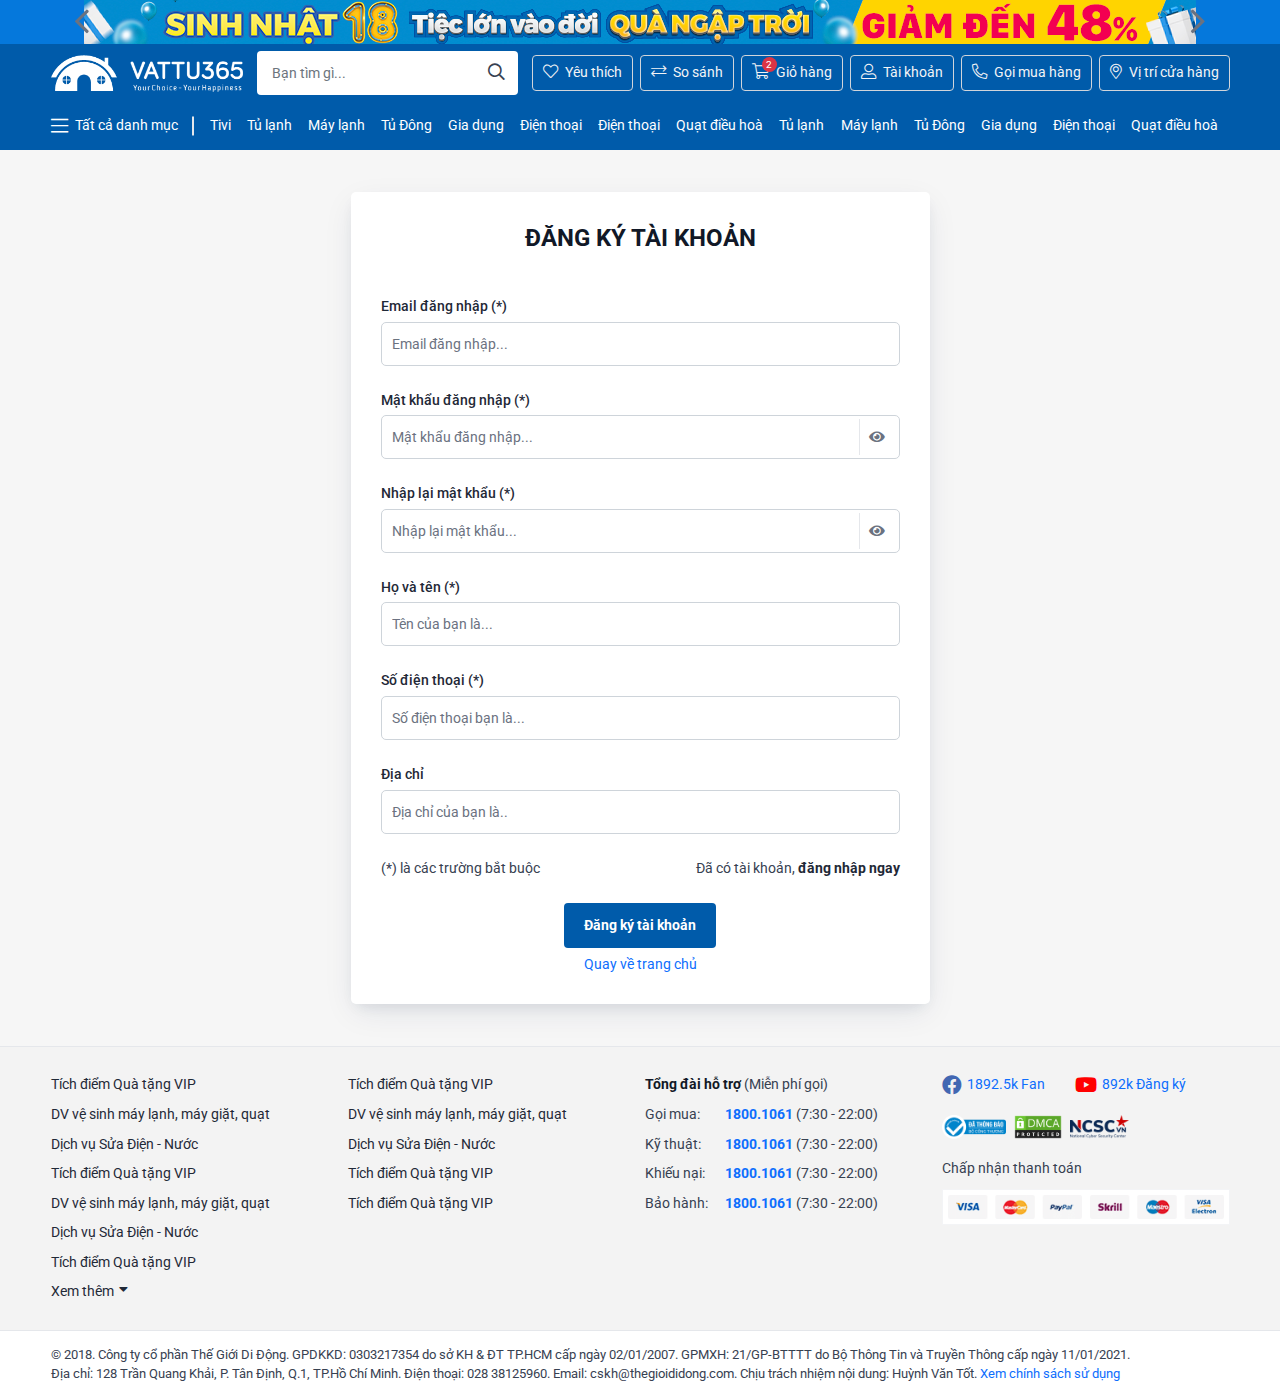
<file: dang-ky.html>
<!DOCTYPE html>
<html lang="vi">
<head>
	<meta charset="UTF-8">
	<meta name="viewport"
		  content="width=device-width, user-scalable=no, initial-scale=1.0, maximum-scale=1.0, minimum-scale=1.0">

	<title>Template - Vật Tư</title>
	<meta name="description" content="Template - Vật Tư">
	<meta name="author" content="">

	<meta property="og:title" content="Template - Vật Tư">
	<meta property="og:type" content="website">
	<meta property="og:url" content="">
	<meta property="og:description" content="Template - Vật Tư">
	<meta property="og:image" content="">

	<link rel="icon" href="/assets/images/favicon.png">
	<link rel="apple-touch-icon" href="/assets/images/favicon.png">

	<link rel="preconnect" href="https://fonts.googleapis.com">
	<link rel="preconnect" href="https://fonts.gstatic.com" crossorigin>
	<link href="https://fonts.googleapis.com/css2?family=Roboto:ital,wght@0,300;0,400;0,500;0,700;0,900;1,300;1,400;1,500;1,700;1,900&display=swap"
		  rel="stylesheet">

	<link rel="stylesheet" href="./assets/libs/bootstrap/bootstrap.min.css">
	<link rel="stylesheet" href="./assets/libs/select2/select2.min.css">
	<link rel="stylesheet" href="./assets/libs/select2/select2-bootstrap-5-theme.min.css">
	<link rel="stylesheet" href="./assets/libs/noUiSlider/nouislider.min.css">
	<link rel="stylesheet" href="./assets/libs/fancybox/jquery.fancybox.css">
	<link rel="stylesheet" href="./assets/libs/swiper/swiper-bundle.min.css">
	<link rel="stylesheet" href="./assets/fonts/fontawesome/css/all.min.css">
	<link rel="stylesheet" href="./assets/css/base.css">
	<link rel="stylesheet" href="./assets/css/style.css">
</head>

<body>
<header id="header" class="header bgc-primary">
	<div class="header-slider position-relative z-index-2 overflow-hidden bgc-hover">
		<div class="container-lg px-0 px-lg-3">
			<div class="position-relative" id="sliderHeader">
				<div class="swiper">
					<div class="swiper-wrapper">
						<div class="swiper-slide">
							<div class="header-slider_item">
								<a class="d-block" href="">
									<img data-src="./assets/images/header-slide/1200-44-1200x44-1.png" width="1200"
										 class="swiper-lazy"
										 height="44" alt="">
								</a>
							</div>
						</div>
						<div class="swiper-slide">
							<div class="header-slider_item">
								<a class="d-block" href="">
									<img data-src="./assets/images/header-slide/1200-44-1200x44-9.png" width="1200"
										 class="swiper-lazy"
										 height="44" alt="">
								</a>
							</div>
						</div>
					</div>
				</div>
				<div class="button-slider button-prev position-absolute translate-middle-y top-50 z-index-2 transition-default">
					<i class="fal fa-angle-left"></i>
				</div>
				<div class="button-slider button-next position-absolute translate-middle-y top-50 z-index-2 transition-default">
					<i class="fal fa-angle-right"></i>
				</div>
			</div>
		</div>
	</div>
	<div class="header-main">
		<div class="container">
			<div class="header-main_inner">
				<div class="header-logo order-1 order-lg-1">
					<a href="/">
						<img src="./assets/images/logo-white.png" alt="">
					</a>
				</div>
				<div class="header-search order-3 order-lg-2">
					<form action="">
						<div class="header-search_wrapper">
							<div class="header-search_input">
								<input type="text" autocomplete="off" class="form-control form-search"
									   placeholder="Bạn tìm gì...">
								<button type="button" class="form-button"><i class="far fa-search"></i></button>
							</div>
							<div class="header-search_dropdown">
								<div class="header-search_dropdown__item">
									<div class="header-search_dropdown__item--header">
										Có phải bạn muốn tìm
									</div>
									<div class="header-search_dropdown__item--body">
										<a href="" class="item">
											Dịch vụ lắp đặt
										</a>
										<a href="" class="item">
											Laptop
										</a>
										<a href="" class="item">
											Laptop LG
										</a>
									</div>
								</div>
								<div class="header-search_dropdown__item">
									<div class="header-search_dropdown__item--header">
										Sản phẩm gợi ý
									</div>
									<div class="header-search_dropdown__item--body">
										<a href="" class="product-row">
											<div class="product-row_thumb">
												<div class="ratio ratio-16x9">
													<img data-src="https://cdn.tgdd.vn/Products/Images/1942/273413/TimerThumb/smart-qled-4k-50-inch-samsung-qa50q80b-(16).jpg"
														 class="lazy"
														 alt="">
												</div>
											</div>
											<div class="product-row_content">
												<div class="product-row_content--title">
													Samsung Smart TV QLED QA50Q80B
												</div>
												<div class="product-row_content--text">
													Online giá rẻ
												</div>
												<div class="product-row_content--price">
													<ins>
														20.500.000₫
													</ins>
													<del>
														24.500.000₫
													</del>
													<span>-10%</span>
												</div>
												<div class="product-row_content--text">
													Quà <b>4.000.000₫</b>
												</div>
											</div>
										</a>
										<a href="" class="product-row">
											<div class="product-row_thumb">
												<div class="ratio ratio-16x9">
													<img data-src="https://cdn.tgdd.vn/Products/Images/1942/273413/TimerThumb/smart-qled-4k-50-inch-samsung-qa50q80b-(16).jpg"
														 class="lazy"
														 alt="">
												</div>
											</div>
											<div class="product-row_content">
												<div class="product-row_content--title">
													Samsung Smart TV QLED QA50Q80B
													Samsung Smart TV QLED QA50Q80B
												</div>
												<div class="product-row_content--price">
													<ins>
														20.500.000₫
													</ins>
												</div>
											</div>
										</a>
										<a href="" class="product-row">
											<div class="product-row_thumb">
												<div class="ratio ratio-16x9">
													<img data-src="https://cdn.tgdd.vn/Products/Images/1942/273413/TimerThumb/smart-qled-4k-50-inch-samsung-qa50q80b-(16).jpg"
														 class="lazy"
														 alt="">
												</div>
											</div>
											<div class="product-row_content">
												<div class="product-row_content--title">
													Samsung Smart TV QLED QA50Q80B
												</div>
												<div class="product-row_content--text">
													Online giá rẻ
												</div>
												<div class="product-row_content--price">
													<ins>
														20.500.000₫
													</ins>
													<del>
														24.500.000₫
													</del>
													<span>-10%</span>
												</div>
												<div class="product-row_content--text">
													Quà <b>4.000.000₫</b>
												</div>
											</div>
										</a>
										<a href="" class="product-row">
											<div class="product-row_thumb">
												<div class="ratio ratio-16x9">
													<img data-src="https://cdn.tgdd.vn/Products/Images/1942/273413/TimerThumb/smart-qled-4k-50-inch-samsung-qa50q80b-(16).jpg"
														 class="lazy"
														 alt="">
												</div>
											</div>
											<div class="product-row_content">
												<div class="product-row_content--title">
													Samsung Smart TV QLED QA50Q80B
													Samsung Smart TV QLED QA50Q80B
												</div>
												<div class="product-row_content--price">
													<ins>
														20.500.000₫
													</ins>
												</div>
											</div>
										</a>
										<a href="" class="product-row">
											<div class="product-row_thumb">
												<div class="ratio ratio-16x9">
													<img data-src="https://cdn.tgdd.vn/Products/Images/1942/273413/TimerThumb/smart-qled-4k-50-inch-samsung-qa50q80b-(16).jpg"
														 class="lazy"
														 alt="">
												</div>
											</div>
											<div class="product-row_content">
												<div class="product-row_content--title">
													Samsung Smart TV QLED QA50Q80B
												</div>
												<div class="product-row_content--text">
													Online giá rẻ
												</div>
												<div class="product-row_content--price">
													<ins>
														20.500.000₫
													</ins>
													<del>
														24.500.000₫
													</del>
													<span>-10%</span>
												</div>
												<div class="product-row_content--text">
													Quà <b>4.000.000₫</b>
												</div>
											</div>
										</a>
										<a href="" class="product-row">
											<div class="product-row_thumb">
												<div class="ratio ratio-16x9">
													<img data-src="https://cdn.tgdd.vn/Products/Images/1942/273413/TimerThumb/smart-qled-4k-50-inch-samsung-qa50q80b-(16).jpg"
														 class="lazy"
														 alt="">
												</div>
											</div>
											<div class="product-row_content">
												<div class="product-row_content--title">
													Samsung Smart TV QLED QA50Q80B
													Samsung Smart TV QLED QA50Q80B
												</div>
												<div class="product-row_content--price">
													<ins>
														20.500.000₫
													</ins>
												</div>
											</div>
										</a>
										<a href="" class="product-row">
											<div class="product-row_thumb">
												<div class="ratio ratio-16x9">
													<img data-src="https://cdn.tgdd.vn/Products/Images/1942/273413/TimerThumb/smart-qled-4k-50-inch-samsung-qa50q80b-(16).jpg"
														 class="lazy"
														 alt="">
												</div>
											</div>
											<div class="product-row_content">
												<div class="product-row_content--title">
													Samsung Smart TV QLED QA50Q80B
												</div>
												<div class="product-row_content--text">
													Online giá rẻ
												</div>
												<div class="product-row_content--price">
													<ins>
														20.500.000₫
													</ins>
													<del>
														24.500.000₫
													</del>
													<span>-10%</span>
												</div>
												<div class="product-row_content--text">
													Quà <b>4.000.000₫</b>
												</div>
											</div>
										</a>
										<a href="" class="product-row">
											<div class="product-row_thumb">
												<div class="ratio ratio-16x9">
													<img data-src="https://cdn.tgdd.vn/Products/Images/1942/273413/TimerThumb/smart-qled-4k-50-inch-samsung-qa50q80b-(16).jpg"
														 class="lazy"
														 alt="">
												</div>
											</div>
											<div class="product-row_content">
												<div class="product-row_content--title">
													Samsung Smart TV QLED QA50Q80B
													Samsung Smart TV QLED QA50Q80B
												</div>
												<div class="product-row_content--price">
													<ins>
														20.500.000₫
													</ins>
												</div>
											</div>
										</a>
									</div>
								</div>
							</div>
						</div>
					</form>
				</div>
				<div class="header-actions ms-auto ms-lg-0 order-2 order-lg-3">
					<div class="header-actions_item">
						<a href="">
							<i class="fal fa-heart"></i>
							<span class="d-none d-lg-block">
								Yêu thích
							</span>
						</a>
					</div>
					<div class="header-actions_item d-none d-lg-flex">
						<a href="">
							<i class="fal fa-exchange"></i>
							So sánh
						</a>
					</div>
					<div class="header-actions_item">
						<a href="">
							<i class="fal fa-shopping-cart"></i>
							<span class="d-none d-lg-block">
								Giỏ hàng
							</span>
							<span class="number">2</span>
						</a>
					</div>
					<div class="header-actions_item">
						<a href="">
							<i class="fal fa-user-alt"></i>
							<span class="d-none d-lg-block">
								Tài khoản
							</span>
						</a>
					</div>
					<div class="header-actions_item">
						<a href="">
							<i class="fal fa-phone-alt"></i>
							<span class="d-none d-lg-block">
								Gọi mua hàng
							</span>
						</a>
					</div>
					<div class="header-actions_item">
						<a href="">
							<i class="fal fa-map-marker-alt"></i>
							<span class="d-none d-lg-block">
								Vị trí cửa hàng
							</span>
						</a>
					</div>
					<div class="header-actions_item d-flex d-lg-none">
						<a href="javascript:void(0)" id="header-hamburger">
							<i class="fal fa-bars"></i>
						</a>
					</div>
				</div>
			</div>
		</div>
	</div>
	<div class="header-navigation">
		<div class="container">
			<ul class="navigation-list">
				<li class="navigation-list_item navigation-list_category">
					<a href="">
						<i class="fal fa-bars"></i>
						Tất cả danh mục
					</a>
					<ul class="navigation-mega" id="header-navigation">
						<li class="navigation-mega_item">
							<a href="">
								<span class="navigation-mega_item__icon">
									<img src="./assets/images/icon-navigation/hot.png" alt="">
								</span>
								Tivi, Loa, Dàn Karaoke
								<span class="navigation-mega_item__arrow">
									<i class="fal fa-angle-right"></i>
								</span>
							</a>
							<div class="navigation-mega_sub">
								<div class="navigation-mega_sub__item">
									<div class="navigation-mega_sub__item--title">
										<a href="">
											TIVI
											<span>
												Xem tất cả
												<i class="fas fa-caret-right"></i>
											</span>
										</a>
									</div>
									<ul class="navigation-mega_sub__item--list">
										<li>
											<a href="">
												Tivi trả góp 0 - 1%
											</a>
										</li>
										<li>
											<a href="">
												Sony
											</a>
										</li>
										<li>
											<a href="">
												Samsung
											</a>
										</li>
										<li>
											<a href="">
												LG
											</a>
										</li>
										<li>
											<a href="">
												TCL
											</a>
										</li>
										<li>
											<a href="">
												Từ 32 - 43 inch
											</a>
										</li>
										<li>
											<a href="">
												Từ 43 - 55 inch
											</a>
										</li>
										<li>
											<a href="">
												Dưới 7 triệu
											</a>
										</li>
										<li>
											<a href="">
												Tivi cao cấp
											</a>
										</li>
										<li>
											<a href="">
												Máy chiếu
											</a>
										</li>
									</ul>
								</div>
								<div class="navigation-mega_sub__item">
									<div class="navigation-mega_sub__item--title">
										<a href="">
											LOA, ÂM THANH
											<span>
												Xem tất cả
												<i class="fas fa-caret-right"></i>
											</span>
										</a>
									</div>
									<ul class="navigation-mega_sub__item--list">
										<li>
											<a href="">
												Loa kéo
											</a>
										</li>
										<li>
											<a href="">
												Loa Bluetooth
											</a>
										</li>
										<li>
											<a href="">
												Loa thanh (Soundbar)
											</a>
										</li>
										<li>
											<a href="">
												Dàn âm thanh
											</a>
										</li>
										<li>
											<a href="">
												Dàn Karaoke, Amply
											</a>
										</li>
										<li>
											<a href="">
												Micro
											</a>
										</li>
										<li>
											<a href="">
												Loa Sony
											</a>
										</li>
										<li>
											<a href="">
												Loa Samsung
											</a>
										</li>
										<li>
											<a href="">
												Loa Nanomax
											</a>
										</li>
										<li>
											<a href="">
												Loa JBL
											</a>
										</li>
									</ul>
								</div>
								<div class="navigation-mega_sub__item">
									<div class="navigation-mega_sub__item--title">
										<a href="">
											PHỤ KIỆN TIVI
										</a>
									</div>
									<ul class="navigation-mega_sub__item--list">
										<li>
											<a href="">
												Cáp HDMI, cáp Tivi
											</a>
										</li>
										<li>
											<a href="">
												Khung treo Tivi
											</a>
										</li>
										<li>
											<a href="">
												Điều khiển TV
											</a>
										</li>
										<li>
											<a href="">
												Android TV Box
											</a>
										</li>
									</ul>
								</div>
								<div class="navigation-mega_sub__item">
									<div class="navigation-mega_sub__item--title">
										<a href="">
											TIVI
											<span>
												Xem tất cả
												<i class="fas fa-caret-right"></i>
											</span>
										</a>
									</div>
									<ul class="navigation-mega_sub__item--list">
										<li>
											<a href="">
												Tivi trả góp 0 - 1%
											</a>
										</li>
										<li>
											<a href="">
												Sony
											</a>
										</li>
										<li>
											<a href="">
												Samsung
											</a>
										</li>
										<li>
											<a href="">
												LG
											</a>
										</li>
										<li>
											<a href="">
												TCL
											</a>
										</li>
										<li>
											<a href="">
												Từ 32 - 43 inch
											</a>
										</li>
										<li>
											<a href="">
												Từ 43 - 55 inch
											</a>
										</li>
										<li>
											<a href="">
												Dưới 7 triệu
											</a>
										</li>
										<li>
											<a href="">
												Tivi cao cấp
											</a>
										</li>
										<li>
											<a href="">
												Máy chiếu
											</a>
										</li>
									</ul>
								</div>
								<div class="navigation-mega_sub__item">
									<div class="navigation-mega_sub__item--title">
										<a href="">
											LOA, ÂM THANH
											<span>
												Xem tất cả
												<i class="fas fa-caret-right"></i>
											</span>
										</a>
									</div>
									<ul class="navigation-mega_sub__item--list">
										<li>
											<a href="">
												Loa kéo
											</a>
										</li>
										<li>
											<a href="">
												Loa Bluetooth
											</a>
										</li>
										<li>
											<a href="">
												Loa thanh (Soundbar)
											</a>
										</li>
										<li>
											<a href="">
												Dàn âm thanh
											</a>
										</li>
										<li>
											<a href="">
												Dàn Karaoke, Amply
											</a>
										</li>
										<li>
											<a href="">
												Micro
											</a>
										</li>
										<li>
											<a href="">
												Loa Sony
											</a>
										</li>
										<li>
											<a href="">
												Loa Samsung
											</a>
										</li>
										<li>
											<a href="">
												Loa Nanomax
											</a>
										</li>
										<li>
											<a href="">
												Loa JBL
											</a>
										</li>
									</ul>
								</div>
								<div class="navigation-mega_sub__item">
									<div class="navigation-mega_sub__item--title">
										<a href="">
											PHỤ KIỆN TIVI
										</a>
									</div>
									<ul class="navigation-mega_sub__item--list">
										<li>
											<a href="">
												Cáp HDMI, cáp Tivi
											</a>
										</li>
										<li>
											<a href="">
												Khung treo Tivi
											</a>
										</li>
										<li>
											<a href="">
												Điều khiển TV
											</a>
										</li>
										<li>
											<a href="">
												Android TV Box
											</a>
										</li>
									</ul>
								</div>
								<div class="navigation-mega_sub__item">
									<div class="navigation-mega_sub__item--title">
										<a href="">
											TIVI
											<span>
												Xem tất cả
												<i class="fas fa-caret-right"></i>
											</span>
										</a>
									</div>
									<ul class="navigation-mega_sub__item--list">
										<li>
											<a href="">
												Tivi trả góp 0 - 1%
											</a>
										</li>
										<li>
											<a href="">
												Sony
											</a>
										</li>
										<li>
											<a href="">
												Samsung
											</a>
										</li>
										<li>
											<a href="">
												LG
											</a>
										</li>
										<li>
											<a href="">
												TCL
											</a>
										</li>
										<li>
											<a href="">
												Từ 32 - 43 inch
											</a>
										</li>
										<li>
											<a href="">
												Từ 43 - 55 inch
											</a>
										</li>
										<li>
											<a href="">
												Dưới 7 triệu
											</a>
										</li>
										<li>
											<a href="">
												Tivi cao cấp
											</a>
										</li>
										<li>
											<a href="">
												Máy chiếu
											</a>
										</li>
									</ul>
								</div>
								<div class="navigation-mega_sub__item">
									<div class="navigation-mega_sub__item--title">
										<a href="">
											LOA, ÂM THANH
											<span>
												Xem tất cả
												<i class="fas fa-caret-right"></i>
											</span>
										</a>
									</div>
									<ul class="navigation-mega_sub__item--list">
										<li>
											<a href="">
												Loa kéo
											</a>
										</li>
										<li>
											<a href="">
												Loa Bluetooth
											</a>
										</li>
										<li>
											<a href="">
												Loa thanh (Soundbar)
											</a>
										</li>
										<li>
											<a href="">
												Dàn âm thanh
											</a>
										</li>
										<li>
											<a href="">
												Dàn Karaoke, Amply
											</a>
										</li>
										<li>
											<a href="">
												Micro
											</a>
										</li>
										<li>
											<a href="">
												Loa Sony
											</a>
										</li>
										<li>
											<a href="">
												Loa Samsung
											</a>
										</li>
										<li>
											<a href="">
												Loa Nanomax
											</a>
										</li>
										<li>
											<a href="">
												Loa JBL
											</a>
										</li>
									</ul>
								</div>
								<div class="navigation-mega_sub__item">
									<div class="navigation-mega_sub__item--title">
										<a href="">
											PHỤ KIỆN TIVI
										</a>
									</div>
									<ul class="navigation-mega_sub__item--list">
										<li>
											<a href="">
												Cáp HDMI, cáp Tivi
											</a>
										</li>
										<li>
											<a href="">
												Khung treo Tivi
											</a>
										</li>
										<li>
											<a href="">
												Điều khiển TV
											</a>
										</li>
										<li>
											<a href="">
												Android TV Box
											</a>
										</li>
									</ul>
								</div>
								<div class="navigation-mega_sub__item">
									<div class="navigation-mega_sub__item--title">
										<a href="">
											TIVI
											<span>
												Xem tất cả
												<i class="fas fa-caret-right"></i>
											</span>
										</a>
									</div>
									<ul class="navigation-mega_sub__item--list">
										<li>
											<a href="">
												Tivi trả góp 0 - 1%
											</a>
										</li>
										<li>
											<a href="">
												Sony
											</a>
										</li>
										<li>
											<a href="">
												Samsung
											</a>
										</li>
										<li>
											<a href="">
												LG
											</a>
										</li>
										<li>
											<a href="">
												TCL
											</a>
										</li>
										<li>
											<a href="">
												Từ 32 - 43 inch
											</a>
										</li>
										<li>
											<a href="">
												Từ 43 - 55 inch
											</a>
										</li>
										<li>
											<a href="">
												Dưới 7 triệu
											</a>
										</li>
										<li>
											<a href="">
												Tivi cao cấp
											</a>
										</li>
										<li>
											<a href="">
												Máy chiếu
											</a>
										</li>
									</ul>
								</div>
								<div class="navigation-mega_sub__item">
									<div class="navigation-mega_sub__item--title">
										<a href="">
											LOA, ÂM THANH
											<span>
												Xem tất cả
												<i class="fas fa-caret-right"></i>
											</span>
										</a>
									</div>
									<ul class="navigation-mega_sub__item--list">
										<li>
											<a href="">
												Loa kéo
											</a>
										</li>
										<li>
											<a href="">
												Loa Bluetooth
											</a>
										</li>
										<li>
											<a href="">
												Loa thanh (Soundbar)
											</a>
										</li>
										<li>
											<a href="">
												Dàn âm thanh
											</a>
										</li>
										<li>
											<a href="">
												Dàn Karaoke, Amply
											</a>
										</li>
										<li>
											<a href="">
												Micro
											</a>
										</li>
										<li>
											<a href="">
												Loa Sony
											</a>
										</li>
										<li>
											<a href="">
												Loa Samsung
											</a>
										</li>
										<li>
											<a href="">
												Loa Nanomax
											</a>
										</li>
										<li>
											<a href="">
												Loa JBL
											</a>
										</li>
									</ul>
								</div>
								<div class="navigation-mega_sub__item">
									<div class="navigation-mega_sub__item--title">
										<a href="">
											PHỤ KIỆN TIVI
										</a>
									</div>
									<ul class="navigation-mega_sub__item--list">
										<li>
											<a href="">
												Cáp HDMI, cáp Tivi
											</a>
										</li>
										<li>
											<a href="">
												Khung treo Tivi
											</a>
										</li>
										<li>
											<a href="">
												Điều khiển TV
											</a>
										</li>
										<li>
											<a href="">
												Android TV Box
											</a>
										</li>
									</ul>
								</div>
							</div>
						</li>
						<li class="navigation-mega_item">
							<a href="">
								<span class="navigation-mega_item__icon">
									<img src="./assets/images/icon-navigation/tu-lanh.png" alt="">
								</span>
								Tủ lạnh, tủ đông, tủ mát
								<span class="navigation-mega_item__arrow">
									<i class="fal fa-angle-right"></i>
								</span>
							</a>
							<div class="navigation-mega_sub">
								<div class="navigation-mega_sub__item">
									<div class="navigation-mega_sub__item--title">
										<a href="">
											TIVI
											<span>
												Xem tất cả
												<i class="fas fa-caret-right"></i>
											</span>
										</a>
									</div>
									<ul class="navigation-mega_sub__item--list">
										<li>
											<a href="">
												Tivi trả góp 0 - 1%
											</a>
										</li>
										<li>
											<a href="">
												Sony
											</a>
										</li>
										<li>
											<a href="">
												Samsung
											</a>
										</li>
										<li>
											<a href="">
												LG
											</a>
										</li>
										<li>
											<a href="">
												TCL
											</a>
										</li>
										<li>
											<a href="">
												Từ 32 - 43 inch
											</a>
										</li>
										<li>
											<a href="">
												Từ 43 - 55 inch
											</a>
										</li>
										<li>
											<a href="">
												Dưới 7 triệu
											</a>
										</li>
										<li>
											<a href="">
												Tivi cao cấp
											</a>
										</li>
										<li>
											<a href="">
												Máy chiếu
											</a>
										</li>
									</ul>
								</div>
								<div class="navigation-mega_sub__item">
									<div class="navigation-mega_sub__item--title">
										<a href="">
											LOA, ÂM THANH
											<span>
												Xem tất cả
												<i class="fas fa-caret-right"></i>
											</span>
										</a>
									</div>
									<ul class="navigation-mega_sub__item--list">
										<li>
											<a href="">
												Loa kéo
											</a>
										</li>
										<li>
											<a href="">
												Loa Bluetooth
											</a>
										</li>
										<li>
											<a href="">
												Loa thanh (Soundbar)
											</a>
										</li>
										<li>
											<a href="">
												Dàn âm thanh
											</a>
										</li>
										<li>
											<a href="">
												Dàn Karaoke, Amply
											</a>
										</li>
										<li>
											<a href="">
												Micro
											</a>
										</li>
										<li>
											<a href="">
												Loa Sony
											</a>
										</li>
										<li>
											<a href="">
												Loa Samsung
											</a>
										</li>
										<li>
											<a href="">
												Loa Nanomax
											</a>
										</li>
										<li>
											<a href="">
												Loa JBL
											</a>
										</li>
									</ul>
								</div>
								<div class="navigation-mega_sub__item">
									<div class="navigation-mega_sub__item--title">
										<a href="">
											PHỤ KIỆN TIVI
										</a>
									</div>
									<ul class="navigation-mega_sub__item--list">
										<li>
											<a href="">
												Cáp HDMI, cáp Tivi
											</a>
										</li>
										<li>
											<a href="">
												Khung treo Tivi
											</a>
										</li>
										<li>
											<a href="">
												Điều khiển TV
											</a>
										</li>
										<li>
											<a href="">
												Android TV Box
											</a>
										</li>
									</ul>
								</div>
							</div>
						</li>
						<li class="navigation-mega_item">
							<a href="">
								<span class="navigation-mega_item__icon">
									<img src="./assets/images/icon-navigation/may-giat.png" alt="">
								</span>
								Máy giặt, sấy quần áo
								<span class="navigation-mega_item__arrow">
									<i class="fal fa-angle-right"></i>
								</span>
							</a>
							<div class="navigation-mega_sub">
								<div class="navigation-mega_sub__item">
									<div class="navigation-mega_sub__item--title">
										<a href="">
											PHỤ KIỆN TIVI
										</a>
									</div>
									<ul class="navigation-mega_sub__item--list">
										<li>
											<a href="">
												Cáp HDMI, cáp Tivi
											</a>
										</li>
										<li>
											<a href="">
												Khung treo Tivi
											</a>
										</li>
										<li>
											<a href="">
												Điều khiển TV
											</a>
										</li>
										<li>
											<a href="">
												Android TV Box
											</a>
										</li>
									</ul>
								</div>
							</div>
						</li>
						<li class="navigation-mega_item">
							<a href="">
								<span class="navigation-mega_item__icon">
									<img src="./assets/images/icon-navigation/hot.png" alt="">
								</span>
								Máy lạnh, quạt điều hoà
								<span class="navigation-mega_item__arrow">
									<i class="fal fa-angle-right"></i>
								</span>
							</a>
							<div class="navigation-mega_sub">
								<div class="navigation-mega_sub__item">
									<div class="navigation-mega_sub__item--title">
										<a href="">
											TIVI
											<span>
												Xem tất cả
												<i class="fas fa-caret-right"></i>
											</span>
										</a>
									</div>
									<ul class="navigation-mega_sub__item--list">
										<li>
											<a href="">
												Tivi trả góp 0 - 1%
											</a>
										</li>
										<li>
											<a href="">
												Sony
											</a>
										</li>
										<li>
											<a href="">
												Samsung
											</a>
										</li>
										<li>
											<a href="">
												LG
											</a>
										</li>
										<li>
											<a href="">
												TCL
											</a>
										</li>
										<li>
											<a href="">
												Từ 32 - 43 inch
											</a>
										</li>
										<li>
											<a href="">
												Từ 43 - 55 inch
											</a>
										</li>
										<li>
											<a href="">
												Dưới 7 triệu
											</a>
										</li>
										<li>
											<a href="">
												Tivi cao cấp
											</a>
										</li>
										<li>
											<a href="">
												Máy chiếu
											</a>
										</li>
									</ul>
								</div>
								<div class="navigation-mega_sub__item">
									<div class="navigation-mega_sub__item--title">
										<a href="">
											LOA, ÂM THANH
											<span>
												Xem tất cả
												<i class="fas fa-caret-right"></i>
											</span>
										</a>
									</div>
									<ul class="navigation-mega_sub__item--list">
										<li>
											<a href="">
												Loa kéo
											</a>
										</li>
										<li>
											<a href="">
												Loa Bluetooth
											</a>
										</li>
										<li>
											<a href="">
												Loa thanh (Soundbar)
											</a>
										</li>
										<li>
											<a href="">
												Dàn âm thanh
											</a>
										</li>
										<li>
											<a href="">
												Dàn Karaoke, Amply
											</a>
										</li>
										<li>
											<a href="">
												Micro
											</a>
										</li>
										<li>
											<a href="">
												Loa Sony
											</a>
										</li>
										<li>
											<a href="">
												Loa Samsung
											</a>
										</li>
										<li>
											<a href="">
												Loa Nanomax
											</a>
										</li>
										<li>
											<a href="">
												Loa JBL
											</a>
										</li>
									</ul>
								</div>
								<div class="navigation-mega_sub__item">
									<div class="navigation-mega_sub__item--title">
										<a href="">
											PHỤ KIỆN TIVI
										</a>
									</div>
									<ul class="navigation-mega_sub__item--list">
										<li>
											<a href="">
												Cáp HDMI, cáp Tivi
											</a>
										</li>
										<li>
											<a href="">
												Khung treo Tivi
											</a>
										</li>
										<li>
											<a href="">
												Điều khiển TV
											</a>
										</li>
										<li>
											<a href="">
												Android TV Box
											</a>
										</li>
									</ul>
								</div>
								<div class="navigation-mega_sub__item">
									<div class="navigation-mega_sub__item--title">
										<a href="">
											LOA, ÂM THANH
											<span>
												Xem tất cả
												<i class="fas fa-caret-right"></i>
											</span>
										</a>
									</div>
									<ul class="navigation-mega_sub__item--list">
										<li>
											<a href="">
												Loa kéo
											</a>
										</li>
										<li>
											<a href="">
												Loa Bluetooth
											</a>
										</li>
										<li>
											<a href="">
												Loa thanh (Soundbar)
											</a>
										</li>
										<li>
											<a href="">
												Dàn âm thanh
											</a>
										</li>
										<li>
											<a href="">
												Dàn Karaoke, Amply
											</a>
										</li>
										<li>
											<a href="">
												Micro
											</a>
										</li>
										<li>
											<a href="">
												Loa Sony
											</a>
										</li>
										<li>
											<a href="">
												Loa Samsung
											</a>
										</li>
										<li>
											<a href="">
												Loa Nanomax
											</a>
										</li>
										<li>
											<a href="">
												Loa JBL
											</a>
										</li>
									</ul>
								</div>
							</div>
						</li>
						<li class="navigation-mega_item">
							<a href="">
								<span class="navigation-mega_item__icon">
									<img src="./assets/images/icon-navigation/dien-gia-dung.png" alt="">
								</span>
								Điện gia dụng, Nồi chiên
								<span class="navigation-mega_item__arrow">
									<i class="fal fa-angle-right"></i>
								</span>
							</a>
							<div class="navigation-mega_sub">
								<div class="navigation-mega_sub__item">
									<div class="navigation-mega_sub__item--title">
										<a href="">
											TIVI
											<span>
												Xem tất cả
												<i class="fas fa-caret-right"></i>
											</span>
										</a>
									</div>
									<ul class="navigation-mega_sub__item--list">
										<li>
											<a href="">
												Tivi trả góp 0 - 1%
											</a>
										</li>
										<li>
											<a href="">
												Sony
											</a>
										</li>
										<li>
											<a href="">
												Samsung
											</a>
										</li>
										<li>
											<a href="">
												LG
											</a>
										</li>
										<li>
											<a href="">
												TCL
											</a>
										</li>
										<li>
											<a href="">
												Từ 32 - 43 inch
											</a>
										</li>
										<li>
											<a href="">
												Từ 43 - 55 inch
											</a>
										</li>
										<li>
											<a href="">
												Dưới 7 triệu
											</a>
										</li>
										<li>
											<a href="">
												Tivi cao cấp
											</a>
										</li>
										<li>
											<a href="">
												Máy chiếu
											</a>
										</li>
									</ul>
								</div>
								<div class="navigation-mega_sub__item">
									<div class="navigation-mega_sub__item--title">
										<a href="">
											LOA, ÂM THANH
											<span>
												Xem tất cả
												<i class="fas fa-caret-right"></i>
											</span>
										</a>
									</div>
									<ul class="navigation-mega_sub__item--list">
										<li>
											<a href="">
												Loa kéo
											</a>
										</li>
										<li>
											<a href="">
												Loa Bluetooth
											</a>
										</li>
										<li>
											<a href="">
												Loa thanh (Soundbar)
											</a>
										</li>
										<li>
											<a href="">
												Dàn âm thanh
											</a>
										</li>
										<li>
											<a href="">
												Dàn Karaoke, Amply
											</a>
										</li>
										<li>
											<a href="">
												Micro
											</a>
										</li>
										<li>
											<a href="">
												Loa Sony
											</a>
										</li>
										<li>
											<a href="">
												Loa Samsung
											</a>
										</li>
										<li>
											<a href="">
												Loa Nanomax
											</a>
										</li>
										<li>
											<a href="">
												Loa JBL
											</a>
										</li>
									</ul>
								</div>
								<div class="navigation-mega_sub__item">
									<div class="navigation-mega_sub__item--title">
										<a href="">
											PHỤ KIỆN TIVI
										</a>
									</div>
									<ul class="navigation-mega_sub__item--list">
										<li>
											<a href="">
												Cáp HDMI, cáp Tivi
											</a>
										</li>
										<li>
											<a href="">
												Khung treo Tivi
											</a>
										</li>
										<li>
											<a href="">
												Điều khiển TV
											</a>
										</li>
										<li>
											<a href="">
												Android TV Box
											</a>
										</li>
									</ul>
								</div>
								<div class="navigation-mega_sub__item">
									<div class="navigation-mega_sub__item--title">
										<a href="">
											LOA, ÂM THANH
											<span>
												Xem tất cả
												<i class="fas fa-caret-right"></i>
											</span>
										</a>
									</div>
									<ul class="navigation-mega_sub__item--list">
										<li>
											<a href="">
												Loa kéo
											</a>
										</li>
										<li>
											<a href="">
												Loa Bluetooth
											</a>
										</li>
										<li>
											<a href="">
												Loa thanh (Soundbar)
											</a>
										</li>
										<li>
											<a href="">
												Dàn âm thanh
											</a>
										</li>
										<li>
											<a href="">
												Dàn Karaoke, Amply
											</a>
										</li>
										<li>
											<a href="">
												Micro
											</a>
										</li>
										<li>
											<a href="">
												Loa Sony
											</a>
										</li>
										<li>
											<a href="">
												Loa Samsung
											</a>
										</li>
										<li>
											<a href="">
												Loa Nanomax
											</a>
										</li>
										<li>
											<a href="">
												Loa JBL
											</a>
										</li>
									</ul>
								</div>
							</div>
						</li>
						<li class="navigation-mega_item">
							<a href="">
								<span class="navigation-mega_item__icon">
									<img src="./assets/images/icon-navigation/do-dung-nha-bep.png" alt="">
								</span>
								Đồ dùng nhà bếp, Bếp điện
								<span class="navigation-mega_item__arrow">
									<i class="fal fa-angle-right"></i>
								</span>
							</a>
							<div class="navigation-mega_sub">
								<div class="navigation-mega_sub__item">
									<div class="navigation-mega_sub__item--title">
										<a href="">
											TIVI
											<span>
												Xem tất cả
												<i class="fas fa-caret-right"></i>
											</span>
										</a>
									</div>
									<ul class="navigation-mega_sub__item--list">
										<li>
											<a href="">
												Tivi trả góp 0 - 1%
											</a>
										</li>
										<li>
											<a href="">
												Sony
											</a>
										</li>
										<li>
											<a href="">
												Samsung
											</a>
										</li>
										<li>
											<a href="">
												LG
											</a>
										</li>
										<li>
											<a href="">
												TCL
											</a>
										</li>
										<li>
											<a href="">
												Từ 32 - 43 inch
											</a>
										</li>
										<li>
											<a href="">
												Từ 43 - 55 inch
											</a>
										</li>
										<li>
											<a href="">
												Dưới 7 triệu
											</a>
										</li>
										<li>
											<a href="">
												Tivi cao cấp
											</a>
										</li>
										<li>
											<a href="">
												Máy chiếu
											</a>
										</li>
									</ul>
								</div>
								<div class="navigation-mega_sub__item">
									<div class="navigation-mega_sub__item--title">
										<a href="">
											LOA, ÂM THANH
											<span>
												Xem tất cả
												<i class="fas fa-caret-right"></i>
											</span>
										</a>
									</div>
									<ul class="navigation-mega_sub__item--list">
										<li>
											<a href="">
												Loa kéo
											</a>
										</li>
										<li>
											<a href="">
												Loa Bluetooth
											</a>
										</li>
										<li>
											<a href="">
												Loa thanh (Soundbar)
											</a>
										</li>
										<li>
											<a href="">
												Dàn âm thanh
											</a>
										</li>
										<li>
											<a href="">
												Dàn Karaoke, Amply
											</a>
										</li>
										<li>
											<a href="">
												Micro
											</a>
										</li>
										<li>
											<a href="">
												Loa Sony
											</a>
										</li>
										<li>
											<a href="">
												Loa Samsung
											</a>
										</li>
										<li>
											<a href="">
												Loa Nanomax
											</a>
										</li>
										<li>
											<a href="">
												Loa JBL
											</a>
										</li>
									</ul>
								</div>
								<div class="navigation-mega_sub__item">
									<div class="navigation-mega_sub__item--title">
										<a href="">
											PHỤ KIỆN TIVI
										</a>
									</div>
									<ul class="navigation-mega_sub__item--list">
										<li>
											<a href="">
												Cáp HDMI, cáp Tivi
											</a>
										</li>
										<li>
											<a href="">
												Khung treo Tivi
											</a>
										</li>
										<li>
											<a href="">
												Điều khiển TV
											</a>
										</li>
										<li>
											<a href="">
												Android TV Box
											</a>
										</li>
									</ul>
								</div>
								<div class="navigation-mega_sub__item">
									<div class="navigation-mega_sub__item--title">
										<a href="">
											LOA, ÂM THANH
											<span>
												Xem tất cả
												<i class="fas fa-caret-right"></i>
											</span>
										</a>
									</div>
									<ul class="navigation-mega_sub__item--list">
										<li>
											<a href="">
												Loa kéo
											</a>
										</li>
										<li>
											<a href="">
												Loa Bluetooth
											</a>
										</li>
										<li>
											<a href="">
												Loa thanh (Soundbar)
											</a>
										</li>
										<li>
											<a href="">
												Dàn âm thanh
											</a>
										</li>
										<li>
											<a href="">
												Dàn Karaoke, Amply
											</a>
										</li>
										<li>
											<a href="">
												Micro
											</a>
										</li>
										<li>
											<a href="">
												Loa Sony
											</a>
										</li>
										<li>
											<a href="">
												Loa Samsung
											</a>
										</li>
										<li>
											<a href="">
												Loa Nanomax
											</a>
										</li>
										<li>
											<a href="">
												Loa JBL
											</a>
										</li>
									</ul>
								</div>
							</div>
						</li>
						<li class="navigation-mega_item">
							<a href="">
								<span class="navigation-mega_item__icon">
									<img src="./assets/images/icon-navigation/loc-nuoc.png" alt="">
								</span>
								Lọc nước, Sinh tố, Xay ép
								<span class="navigation-mega_item__arrow">
									<i class="fal fa-angle-right"></i>
								</span>
							</a>
							<div class="navigation-mega_sub">
								<div class="navigation-mega_sub__item">
									<div class="navigation-mega_sub__item--title">
										<a href="">
											TIVI
											<span>
												Xem tất cả
												<i class="fas fa-caret-right"></i>
											</span>
										</a>
									</div>
									<ul class="navigation-mega_sub__item--list">
										<li>
											<a href="">
												Tivi trả góp 0 - 1%
											</a>
										</li>
										<li>
											<a href="">
												Sony
											</a>
										</li>
										<li>
											<a href="">
												Samsung
											</a>
										</li>
										<li>
											<a href="">
												LG
											</a>
										</li>
										<li>
											<a href="">
												TCL
											</a>
										</li>
										<li>
											<a href="">
												Từ 32 - 43 inch
											</a>
										</li>
										<li>
											<a href="">
												Từ 43 - 55 inch
											</a>
										</li>
										<li>
											<a href="">
												Dưới 7 triệu
											</a>
										</li>
										<li>
											<a href="">
												Tivi cao cấp
											</a>
										</li>
										<li>
											<a href="">
												Máy chiếu
											</a>
										</li>
									</ul>
								</div>
								<div class="navigation-mega_sub__item">
									<div class="navigation-mega_sub__item--title">
										<a href="">
											LOA, ÂM THANH
											<span>
												Xem tất cả
												<i class="fas fa-caret-right"></i>
											</span>
										</a>
									</div>
									<ul class="navigation-mega_sub__item--list">
										<li>
											<a href="">
												Loa kéo
											</a>
										</li>
										<li>
											<a href="">
												Loa Bluetooth
											</a>
										</li>
										<li>
											<a href="">
												Loa thanh (Soundbar)
											</a>
										</li>
										<li>
											<a href="">
												Dàn âm thanh
											</a>
										</li>
										<li>
											<a href="">
												Dàn Karaoke, Amply
											</a>
										</li>
										<li>
											<a href="">
												Micro
											</a>
										</li>
										<li>
											<a href="">
												Loa Sony
											</a>
										</li>
										<li>
											<a href="">
												Loa Samsung
											</a>
										</li>
										<li>
											<a href="">
												Loa Nanomax
											</a>
										</li>
										<li>
											<a href="">
												Loa JBL
											</a>
										</li>
									</ul>
								</div>
								<div class="navigation-mega_sub__item">
									<div class="navigation-mega_sub__item--title">
										<a href="">
											PHỤ KIỆN TIVI
										</a>
									</div>
									<ul class="navigation-mega_sub__item--list">
										<li>
											<a href="">
												Cáp HDMI, cáp Tivi
											</a>
										</li>
										<li>
											<a href="">
												Khung treo Tivi
											</a>
										</li>
										<li>
											<a href="">
												Điều khiển TV
											</a>
										</li>
										<li>
											<a href="">
												Android TV Box
											</a>
										</li>
									</ul>
								</div>
								<div class="navigation-mega_sub__item">
									<div class="navigation-mega_sub__item--title">
										<a href="">
											LOA, ÂM THANH
											<span>
												Xem tất cả
												<i class="fas fa-caret-right"></i>
											</span>
										</a>
									</div>
									<ul class="navigation-mega_sub__item--list">
										<li>
											<a href="">
												Loa kéo
											</a>
										</li>
										<li>
											<a href="">
												Loa Bluetooth
											</a>
										</li>
										<li>
											<a href="">
												Loa thanh (Soundbar)
											</a>
										</li>
										<li>
											<a href="">
												Dàn âm thanh
											</a>
										</li>
										<li>
											<a href="">
												Dàn Karaoke, Amply
											</a>
										</li>
										<li>
											<a href="">
												Micro
											</a>
										</li>
										<li>
											<a href="">
												Loa Sony
											</a>
										</li>
										<li>
											<a href="">
												Loa Samsung
											</a>
										</li>
										<li>
											<a href="">
												Loa Nanomax
											</a>
										</li>
										<li>
											<a href="">
												Loa JBL
											</a>
										</li>
									</ul>
								</div>
							</div>
						</li>
						<li class="navigation-mega_item">
							<a href="">
								<span class="navigation-mega_item__icon">
									<img src="./assets/images/icon-navigation/suc-khoe.png" alt="">
								</span>
								Sức khoẻ, làm đẹp
								<span class="navigation-meta_item__new">
									Mới
								</span>
							</a>
						</li>
						<li class="navigation-mega_item">
							<a href="">
								<span class="navigation-mega_item__icon">
									<img src="./assets/images/icon-navigation/sua-chua.png" alt="">
								</span>
								Máy khoan, D.cụ sữa chữa
								<span class="navigation-mega_item__arrow">
									<i class="fal fa-angle-right"></i>
								</span>
							</a>
							<div class="navigation-mega_sub">
								<div class="navigation-mega_sub__item">
									<div class="navigation-mega_sub__item--title">
										<a href="">
											TIVI
											<span>
												Xem tất cả
												<i class="fas fa-caret-right"></i>
											</span>
										</a>
									</div>
									<ul class="navigation-mega_sub__item--list">
										<li>
											<a href="">
												Tivi trả góp 0 - 1%
											</a>
										</li>
										<li>
											<a href="">
												Sony
											</a>
										</li>
										<li>
											<a href="">
												Samsung
											</a>
										</li>
										<li>
											<a href="">
												LG
											</a>
										</li>
										<li>
											<a href="">
												TCL
											</a>
										</li>
										<li>
											<a href="">
												Từ 32 - 43 inch
											</a>
										</li>
										<li>
											<a href="">
												Từ 43 - 55 inch
											</a>
										</li>
										<li>
											<a href="">
												Dưới 7 triệu
											</a>
										</li>
										<li>
											<a href="">
												Tivi cao cấp
											</a>
										</li>
										<li>
											<a href="">
												Máy chiếu
											</a>
										</li>
									</ul>
								</div>
								<div class="navigation-mega_sub__item">
									<div class="navigation-mega_sub__item--title">
										<a href="">
											LOA, ÂM THANH
											<span>
												Xem tất cả
												<i class="fas fa-caret-right"></i>
											</span>
										</a>
									</div>
									<ul class="navigation-mega_sub__item--list">
										<li>
											<a href="">
												Loa kéo
											</a>
										</li>
										<li>
											<a href="">
												Loa Bluetooth
											</a>
										</li>
										<li>
											<a href="">
												Loa thanh (Soundbar)
											</a>
										</li>
										<li>
											<a href="">
												Dàn âm thanh
											</a>
										</li>
										<li>
											<a href="">
												Dàn Karaoke, Amply
											</a>
										</li>
										<li>
											<a href="">
												Micro
											</a>
										</li>
										<li>
											<a href="">
												Loa Sony
											</a>
										</li>
										<li>
											<a href="">
												Loa Samsung
											</a>
										</li>
										<li>
											<a href="">
												Loa Nanomax
											</a>
										</li>
										<li>
											<a href="">
												Loa JBL
											</a>
										</li>
									</ul>
								</div>
								<div class="navigation-mega_sub__item">
									<div class="navigation-mega_sub__item--title">
										<a href="">
											PHỤ KIỆN TIVI
										</a>
									</div>
									<ul class="navigation-mega_sub__item--list">
										<li>
											<a href="">
												Cáp HDMI, cáp Tivi
											</a>
										</li>
										<li>
											<a href="">
												Khung treo Tivi
											</a>
										</li>
										<li>
											<a href="">
												Điều khiển TV
											</a>
										</li>
										<li>
											<a href="">
												Android TV Box
											</a>
										</li>
									</ul>
								</div>
								<div class="navigation-mega_sub__item">
									<div class="navigation-mega_sub__item--title">
										<a href="">
											LOA, ÂM THANH
											<span>
												Xem tất cả
												<i class="fas fa-caret-right"></i>
											</span>
										</a>
									</div>
									<ul class="navigation-mega_sub__item--list">
										<li>
											<a href="">
												Loa kéo
											</a>
										</li>
										<li>
											<a href="">
												Loa Bluetooth
											</a>
										</li>
										<li>
											<a href="">
												Loa thanh (Soundbar)
											</a>
										</li>
										<li>
											<a href="">
												Dàn âm thanh
											</a>
										</li>
										<li>
											<a href="">
												Dàn Karaoke, Amply
											</a>
										</li>
										<li>
											<a href="">
												Micro
											</a>
										</li>
										<li>
											<a href="">
												Loa Sony
											</a>
										</li>
										<li>
											<a href="">
												Loa Samsung
											</a>
										</li>
										<li>
											<a href="">
												Loa Nanomax
											</a>
										</li>
										<li>
											<a href="">
												Loa JBL
											</a>
										</li>
									</ul>
								</div>
							</div>
						</li>
						<li class="navigation-mega_item">
							<a href="">
								<span class="navigation-mega_item__icon">
									<img src="./assets/images/icon-navigation/dien-thoai.png" alt="">
								</span>
								Điện thoại, Laptop, Tablet
								<span class="navigation-mega_item__arrow">
									<i class="fal fa-angle-right"></i>
								</span>
							</a>
						</li>
						<li class="navigation-mega_item">
							<a href="">
								<span class="navigation-mega_item__icon">
									<img src="./assets/images/icon-navigation/tai-nghe.png" alt="">
								</span>
								Phụ kiện, Đồng hồ
								<span class="navigation-mega_item__arrow">
									<i class="fal fa-angle-right"></i>
								</span>
							</a>
							<div class="navigation-mega_sub">
								<div class="navigation-mega_sub__item">
									<div class="navigation-mega_sub__item--title">
										<a href="">
											TIVI
											<span>
												Xem tất cả
												<i class="fas fa-caret-right"></i>
											</span>
										</a>
									</div>
									<ul class="navigation-mega_sub__item--list">
										<li>
											<a href="">
												Tivi trả góp 0 - 1%
											</a>
										</li>
										<li>
											<a href="">
												Sony
											</a>
										</li>
										<li>
											<a href="">
												Samsung
											</a>
										</li>
										<li>
											<a href="">
												LG
											</a>
										</li>
										<li>
											<a href="">
												TCL
											</a>
										</li>
										<li>
											<a href="">
												Từ 32 - 43 inch
											</a>
										</li>
										<li>
											<a href="">
												Từ 43 - 55 inch
											</a>
										</li>
										<li>
											<a href="">
												Dưới 7 triệu
											</a>
										</li>
										<li>
											<a href="">
												Tivi cao cấp
											</a>
										</li>
										<li>
											<a href="">
												Máy chiếu
											</a>
										</li>
									</ul>
								</div>
								<div class="navigation-mega_sub__item">
									<div class="navigation-mega_sub__item--title">
										<a href="">
											LOA, ÂM THANH
											<span>
												Xem tất cả
												<i class="fas fa-caret-right"></i>
											</span>
										</a>
									</div>
									<ul class="navigation-mega_sub__item--list">
										<li>
											<a href="">
												Loa kéo
											</a>
										</li>
										<li>
											<a href="">
												Loa Bluetooth
											</a>
										</li>
										<li>
											<a href="">
												Loa thanh (Soundbar)
											</a>
										</li>
										<li>
											<a href="">
												Dàn âm thanh
											</a>
										</li>
										<li>
											<a href="">
												Dàn Karaoke, Amply
											</a>
										</li>
										<li>
											<a href="">
												Micro
											</a>
										</li>
										<li>
											<a href="">
												Loa Sony
											</a>
										</li>
										<li>
											<a href="">
												Loa Samsung
											</a>
										</li>
										<li>
											<a href="">
												Loa Nanomax
											</a>
										</li>
										<li>
											<a href="">
												Loa JBL
											</a>
										</li>
									</ul>
								</div>
								<div class="navigation-mega_sub__item">
									<div class="navigation-mega_sub__item--title">
										<a href="">
											PHỤ KIỆN TIVI
										</a>
									</div>
									<ul class="navigation-mega_sub__item--list">
										<li>
											<a href="">
												Cáp HDMI, cáp Tivi
											</a>
										</li>
										<li>
											<a href="">
												Khung treo Tivi
											</a>
										</li>
										<li>
											<a href="">
												Điều khiển TV
											</a>
										</li>
										<li>
											<a href="">
												Android TV Box
											</a>
										</li>
									</ul>
								</div>
								<div class="navigation-mega_sub__item">
									<div class="navigation-mega_sub__item--title">
										<a href="">
											LOA, ÂM THANH
											<span>
												Xem tất cả
												<i class="fas fa-caret-right"></i>
											</span>
										</a>
									</div>
									<ul class="navigation-mega_sub__item--list">
										<li>
											<a href="">
												Loa kéo
											</a>
										</li>
										<li>
											<a href="">
												Loa Bluetooth
											</a>
										</li>
										<li>
											<a href="">
												Loa thanh (Soundbar)
											</a>
										</li>
										<li>
											<a href="">
												Dàn âm thanh
											</a>
										</li>
										<li>
											<a href="">
												Dàn Karaoke, Amply
											</a>
										</li>
										<li>
											<a href="">
												Micro
											</a>
										</li>
										<li>
											<a href="">
												Loa Sony
											</a>
										</li>
										<li>
											<a href="">
												Loa Samsung
											</a>
										</li>
										<li>
											<a href="">
												Loa Nanomax
											</a>
										</li>
										<li>
											<a href="">
												Loa JBL
											</a>
										</li>
									</ul>
								</div>
							</div>
						</li>
						<li class="navigation-mega_item">
							<a href="">
								<span class="navigation-mega_item__icon">
									<img src="./assets/images/icon-navigation/may-cu.png" alt="">
								</span>
								Máy cũ, trưng bày
							</a>
						</li>
						<li class="navigation-mega_item">
							<a href="">
								<span class="navigation-mega_item__icon">
									<img src="./assets/images/icon-navigation/xe-dap.png" alt="">
								</span>
								Xe đạp, Đồ chơi vận động
								<span class="navigation-mega_item__arrow">
									<i class="fal fa-angle-right"></i>
								</span>
							</a>
							<div class="navigation-mega_sub">
								<div class="navigation-mega_sub__item">
									<div class="navigation-mega_sub__item--title">
										<a href="">
											TIVI
											<span>
												Xem tất cả
												<i class="fas fa-caret-right"></i>
											</span>
										</a>
									</div>
									<ul class="navigation-mega_sub__item--list">
										<li>
											<a href="">
												Tivi trả góp 0 - 1%
											</a>
										</li>
										<li>
											<a href="">
												Sony
											</a>
										</li>
										<li>
											<a href="">
												Samsung
											</a>
										</li>
										<li>
											<a href="">
												LG
											</a>
										</li>
										<li>
											<a href="">
												TCL
											</a>
										</li>
										<li>
											<a href="">
												Từ 32 - 43 inch
											</a>
										</li>
										<li>
											<a href="">
												Từ 43 - 55 inch
											</a>
										</li>
										<li>
											<a href="">
												Dưới 7 triệu
											</a>
										</li>
										<li>
											<a href="">
												Tivi cao cấp
											</a>
										</li>
										<li>
											<a href="">
												Máy chiếu
											</a>
										</li>
									</ul>
								</div>
								<div class="navigation-mega_sub__item">
									<div class="navigation-mega_sub__item--title">
										<a href="">
											LOA, ÂM THANH
											<span>
												Xem tất cả
												<i class="fas fa-caret-right"></i>
											</span>
										</a>
									</div>
									<ul class="navigation-mega_sub__item--list">
										<li>
											<a href="">
												Loa kéo
											</a>
										</li>
										<li>
											<a href="">
												Loa Bluetooth
											</a>
										</li>
										<li>
											<a href="">
												Loa thanh (Soundbar)
											</a>
										</li>
										<li>
											<a href="">
												Dàn âm thanh
											</a>
										</li>
										<li>
											<a href="">
												Dàn Karaoke, Amply
											</a>
										</li>
										<li>
											<a href="">
												Micro
											</a>
										</li>
										<li>
											<a href="">
												Loa Sony
											</a>
										</li>
										<li>
											<a href="">
												Loa Samsung
											</a>
										</li>
										<li>
											<a href="">
												Loa Nanomax
											</a>
										</li>
										<li>
											<a href="">
												Loa JBL
											</a>
										</li>
									</ul>
								</div>
								<div class="navigation-mega_sub__item">
									<div class="navigation-mega_sub__item--title">
										<a href="">
											PHỤ KIỆN TIVI
										</a>
									</div>
									<ul class="navigation-mega_sub__item--list">
										<li>
											<a href="">
												Cáp HDMI, cáp Tivi
											</a>
										</li>
										<li>
											<a href="">
												Khung treo Tivi
											</a>
										</li>
										<li>
											<a href="">
												Điều khiển TV
											</a>
										</li>
										<li>
											<a href="">
												Android TV Box
											</a>
										</li>
									</ul>
								</div>
								<div class="navigation-mega_sub__item">
									<div class="navigation-mega_sub__item--title">
										<a href="">
											LOA, ÂM THANH
											<span>
												Xem tất cả
												<i class="fas fa-caret-right"></i>
											</span>
										</a>
									</div>
									<ul class="navigation-mega_sub__item--list">
										<li>
											<a href="">
												Loa kéo
											</a>
										</li>
										<li>
											<a href="">
												Loa Bluetooth
											</a>
										</li>
										<li>
											<a href="">
												Loa thanh (Soundbar)
											</a>
										</li>
										<li>
											<a href="">
												Dàn âm thanh
											</a>
										</li>
										<li>
											<a href="">
												Dàn Karaoke, Amply
											</a>
										</li>
										<li>
											<a href="">
												Micro
											</a>
										</li>
										<li>
											<a href="">
												Loa Sony
											</a>
										</li>
										<li>
											<a href="">
												Loa Samsung
											</a>
										</li>
										<li>
											<a href="">
												Loa Nanomax
											</a>
										</li>
										<li>
											<a href="">
												Loa JBL
											</a>
										</li>
									</ul>
								</div>
							</div>
						</li>
						<li class="navigation-mega_item">
							<a href="">
								<span class="navigation-mega_item__icon">
									<img src="./assets/images/icon-navigation/dich-vu.png" alt="">
								</span>
								Dịch vụ hữu ích
								<span class="navigation-mega_item__arrow">
									<i class="fal fa-angle-right"></i>
								</span>
							</a>
							<div class="navigation-mega_sub">
								<div class="navigation-mega_sub__item">
									<div class="navigation-mega_sub__item--title">
										<a href="">
											TIVI
											<span>
												Xem tất cả
												<i class="fas fa-caret-right"></i>
											</span>
										</a>
									</div>
									<ul class="navigation-mega_sub__item--list">
										<li>
											<a href="">
												Tivi trả góp 0 - 1%
											</a>
										</li>
										<li>
											<a href="">
												Sony
											</a>
										</li>
										<li>
											<a href="">
												Samsung
											</a>
										</li>
										<li>
											<a href="">
												LG
											</a>
										</li>
										<li>
											<a href="">
												TCL
											</a>
										</li>
										<li>
											<a href="">
												Từ 32 - 43 inch
											</a>
										</li>
										<li>
											<a href="">
												Từ 43 - 55 inch
											</a>
										</li>
										<li>
											<a href="">
												Dưới 7 triệu
											</a>
										</li>
										<li>
											<a href="">
												Tivi cao cấp
											</a>
										</li>
										<li>
											<a href="">
												Máy chiếu
											</a>
										</li>
									</ul>
								</div>
								<div class="navigation-mega_sub__item">
									<div class="navigation-mega_sub__item--title">
										<a href="">
											LOA, ÂM THANH
											<span>
												Xem tất cả
												<i class="fas fa-caret-right"></i>
											</span>
										</a>
									</div>
									<ul class="navigation-mega_sub__item--list">
										<li>
											<a href="">
												Loa kéo
											</a>
										</li>
										<li>
											<a href="">
												Loa Bluetooth
											</a>
										</li>
										<li>
											<a href="">
												Loa thanh (Soundbar)
											</a>
										</li>
										<li>
											<a href="">
												Dàn âm thanh
											</a>
										</li>
										<li>
											<a href="">
												Dàn Karaoke, Amply
											</a>
										</li>
										<li>
											<a href="">
												Micro
											</a>
										</li>
										<li>
											<a href="">
												Loa Sony
											</a>
										</li>
										<li>
											<a href="">
												Loa Samsung
											</a>
										</li>
										<li>
											<a href="">
												Loa Nanomax
											</a>
										</li>
										<li>
											<a href="">
												Loa JBL
											</a>
										</li>
									</ul>
								</div>
								<div class="navigation-mega_sub__item">
									<div class="navigation-mega_sub__item--title">
										<a href="">
											PHỤ KIỆN TIVI
										</a>
									</div>
									<ul class="navigation-mega_sub__item--list">
										<li>
											<a href="">
												Cáp HDMI, cáp Tivi
											</a>
										</li>
										<li>
											<a href="">
												Khung treo Tivi
											</a>
										</li>
										<li>
											<a href="">
												Điều khiển TV
											</a>
										</li>
										<li>
											<a href="">
												Android TV Box
											</a>
										</li>
									</ul>
								</div>
								<div class="navigation-mega_sub__item">
									<div class="navigation-mega_sub__item--title">
										<a href="">
											LOA, ÂM THANH
											<span>
												Xem tất cả
												<i class="fas fa-caret-right"></i>
											</span>
										</a>
									</div>
									<ul class="navigation-mega_sub__item--list">
										<li>
											<a href="">
												Loa kéo
											</a>
										</li>
										<li>
											<a href="">
												Loa Bluetooth
											</a>
										</li>
										<li>
											<a href="">
												Loa thanh (Soundbar)
											</a>
										</li>
										<li>
											<a href="">
												Dàn âm thanh
											</a>
										</li>
										<li>
											<a href="">
												Dàn Karaoke, Amply
											</a>
										</li>
										<li>
											<a href="">
												Micro
											</a>
										</li>
										<li>
											<a href="">
												Loa Sony
											</a>
										</li>
										<li>
											<a href="">
												Loa Samsung
											</a>
										</li>
										<li>
											<a href="">
												Loa Nanomax
											</a>
										</li>
										<li>
											<a href="">
												Loa JBL
											</a>
										</li>
									</ul>
								</div>
							</div>
						</li>
					</ul>
				</li>
				<li class="navigation-list_item">
					<a href="">
						Tivi
					</a>
				</li>
				<li class="navigation-list_item">
					<a href="">
						Tủ lạnh
					</a>
				</li>
				<li class="navigation-list_item">
					<a href="">
						Máy lạnh
					</a>
				</li>
				<li class="navigation-list_item">
					<a href="">
						Tủ Đông
					</a>
				</li>
				<li class="navigation-list_item">
					<a href="">
						Gia dụng
					</a>
				</li>
				<li class="navigation-list_item">
					<a href="">
						Điện thoại
					</a>
				</li>
				<li class="navigation-list_item">
					<a href="">
						Điện thoại
					</a>
				</li>
				<li class="navigation-list_item">
					<a href="">
						Quạt điều hoà
					</a>
				</li>
				<li class="navigation-list_item">
					<a href="">
						Tủ lạnh
					</a>
				</li>
				<li class="navigation-list_item">
					<a href="">
						Máy lạnh
					</a>
				</li>
				<li class="navigation-list_item">
					<a href="">
						Tủ Đông
					</a>
				</li>
				<li class="navigation-list_item">
					<a href="">
						Gia dụng
					</a>
				</li>
				<li class="navigation-list_item">
					<a href="">
						Điện thoại
					</a>
				</li>
				<li class="navigation-list_item">
					<a href="">
						Quạt điều hoà
					</a>
				</li>
			</ul>
		</div>
	</div>
	<div class="header-overlay" id="header-overlay"></div>
</header>

<main id="main" class="main">
	<div class="page-form">
		<div class="container">
			<div class="row justify-content-center">
				<div class="col-lg-6 col-md-8">
					<div class="bg-white account-form">
						<div class="section-heading mb-5">
							<div class="title justify-content-center">
								Đăng ký tài khoản
							</div>
						</div>
						<form action="" id="frmValidate" class="frm-validation needs-validation" novalidate="">
							<div class="frm-validation_item">
								<label for="frm-email" class="frm-validation_label">Email đăng nhập (*)</label>
								<input type="email" id="frm-email" name=""
									   class="frm-validation_input form-control" required=""
									   placeholder="Email đăng nhập...">
								<div class="frm-validation_valid invalid-feedback">
									Vui lòng nhập đúng định dạng email: example@abc.com
								</div>
							</div>
							<div class="frm-validation_item">
								<label for="frm-matkhau" class="frm-validation_label">Mật khẩu đăng nhập (*)</label>
								<div class="position-relative frm-wrap_pass">
									<button type="button" class="btn-pass view-pass" data-id="frm-matkhau">
										<i class="fas fa-eye"></i>
									</button>
									<input type="password" id="frm-matkhau" name="" minlength="8" maxlength="32"
										   class="frm-validation_input form-control" required=""
										   placeholder="Mật khẩu đăng nhập...">
									<div class="frm-validation_valid invalid-feedback">
										Vui lòng nhập mật khẩu, tối thiểu 8 kí tự
									</div>
								</div>
							</div>
							<div class="frm-validation_item">
								<label for="frm-replymatkhau" class="frm-validation_label">Nhập lại mật khẩu (*)</label>
								<div class="position-relative frm-wrap_pass">
									<button type="button" class="btn-pass view-pass" data-id="frm-replymatkhau">
										<i class="fas fa-eye"></i>
									</button>
									<input type="password" id="frm-replymatkhau" name="" minlength="8"
										   maxlength="32" class="frm-validation_input form-control" required=""
										   placeholder="Nhập lại mật khẩu...">
									<div class="frm-validation_valid invalid-feedback">
										Vui lòng nhập mật khẩu, tối thiểu 8 kí tự
									</div>
								</div>
							</div>
							<div class="frm-validation_item">
								<label for="frm-fullname" class="frm-validation_label">Họ và tên (*)</label>
								<input type="text" id="frm-fullname" name="" minlength="8"
									   class="frm-validation_input form-control" required=""
									   placeholder="Tên của bạn là...">
								<div class="frm-validation_valid invalid-feedback">
									Vui lòng nhập họ tên của bạn
								</div>
							</div>
							<div class="frm-validation_item">
								<label for="frm-phone" class="frm-validation_label">Số điện thoại (*)</label>
								<input type="tel" id="frm-phone" name="" class="frm-validation_input form-control"
									   minlength="10" maxlength="10" required="" placeholder="Số điện thoại bạn là...">
								<div class="frm-validation_valid invalid-feedback">
									Vui lòng nhập số điện thoại của bạn
								</div>
							</div>
							<div class="frm-validation_item">
								<label for="frm-message" class="frm-validation_label">Địa chỉ</label>
								<input id="frm-message" required name="" class="frm-validation_input form-control"
									   placeholder="Địa chỉ của bạn là..">
							</div>
							<div class="frm-validation_item frm-validation_desc d-flex flex-column-reverse flex-md-row align-items-center justify-content-between">
								(*) là các trường bắt buộc
								<span>
									Đã có tài khoản,
									<a href="">
										đăng nhập ngay
									</a>
								</span>
							</div>
							<div class="frm-validation_item frm-validation_button text-center">
								<button type="submit" class="button-primary">
									<span>
										Đăng ký tài khoản
									</span>
								</button>
							</div>
							<div class="frm-validation_item mt-2 text-center">
								<a href="/">Quay về trang chủ</a>
							</div>
						</form>
					</div>
				</div>
			</div>
		</div>
	</div>
</main>

<footer id="footer" class="footer">
	<div class="footer-top">
		<div class="container">
			<div class="row g-10px row-cols-lg-4">
				<div class="col-lg col-6 order-3 order-lg-1">
					<div class="footer-list">
						<ul class="list-unstyled mb-0">
							<li>
								<a href="">
									Tích điểm Quà tặng VIP
								</a>
							</li>
							<li>
								<a href="">
									DV vệ sinh máy lạnh, máy giặt, quạt
								</a>
							</li>
							<li>
								<a href="">
									Dịch vụ Sửa Điện - Nước
								</a>
							</li>
							<li>
								<a href="">
									Tích điểm Quà tặng VIP
								</a>
							</li>
							<li>
								<a href="">
									DV vệ sinh máy lạnh, máy giặt, quạt
								</a>
							</li>
							<li>
								<a href="">
									Dịch vụ Sửa Điện - Nước
								</a>
							</li>
							<li>
								<a href="">
									Tích điểm Quà tặng VIP
								</a>
							</li>
							<li class="is-hidden">
								<a href="">
									DV vệ sinh máy lạnh, máy giặt, quạt
								</a>
							</li>
							<li class="is-hidden">
								<a href="">
									Dịch vụ Sửa Điện - Nước
								</a>
							</li>
							<li class="is-hidden">
								<a href="">
									Tích điểm Quà tặng VIP
								</a>
							</li>
							<li class="is-hidden">
								<a href="">
									DV vệ sinh máy lạnh, máy giặt, quạt
								</a>
							</li>
							<li class="is-hidden">
								<a href="">
									Dịch vụ Sửa Điện - Nước
								</a>
							</li>
							<li class="is-hidden">
								<a href="">
									Tích điểm Quà tặng VIP
								</a>
							</li>
							<li class="is-hidden">
								<a href="">
									DV vệ sinh máy lạnh, máy giặt, quạt
								</a>
							</li>
							<li class="is-hidden">
								<a href="">
									Dịch vụ Sửa Điện - Nước
								</a>
							</li>
							<li>
								<a href="javascript:void(0)" class="load-footer">
									Xem thêm <i class="fas fa-caret-down"></i>
								</a>
							</li>
						</ul>
					</div>
				</div>
				<div class="col-lg col-6 order-3 order-lg-1">
					<div class="footer-list">
						<ul class="list-unstyled mb-0">
							<li>
								<a href="">
									Tích điểm Quà tặng VIP
								</a>
							</li>
							<li>
								<a href="">
									DV vệ sinh máy lạnh, máy giặt, quạt
								</a>
							</li>
							<li>
								<a href="">
									Dịch vụ Sửa Điện - Nước
								</a>
							</li>
							<li>
								<a href="">
									Tích điểm Quà tặng VIP
								</a>
							</li>
							<li>
								<a href="">
									Tích điểm Quà tặng VIP
								</a>
							</li>
						</ul>
					</div>
				</div>
				<div class="col-lg col-12 order-1 order-lg-3">
					<div class="footer-contact">
						<div class="footer-contact_title">
							<b>Tổng đài hỗ trợ</b> (Miễn phí gọi)
						</div>
						<div class="footer-contact_item">
							<span>
								Gọi mua:
							</span>
							<a href="tel:1800.1061">1800.1061</a>
							(7:30 - 22:00)
						</div>
						<div class="footer-contact_item">
							<span>
								Kỹ thuật:
							</span>
							<a href="tel:1800.1061">1800.1061</a>
							(7:30 - 22:00)
						</div>
						<div class="footer-contact_item">
							<span>
								Khiếu nại:
							</span>
							<a href="tel:1800.1061">1800.1061</a>
							(7:30 - 22:00)
						</div>
						<div class="footer-contact_item">
							<span>
								Bảo hành:
							</span>
							<a href="tel:1800.1061">1800.1061</a>
							(7:30 - 22:00)
						</div>
					</div>
				</div>
				<div class="col-lg col-12 order-2 order-lg-3">
					<div class="footer-meta">
						<div class="footer-social">
							<div class="footer-social_item">
								<a href="">
									<i class="fab fa-facebook"></i>
									1892.5k Fan
								</a>
							</div>
							<div class="footer-social_item">
								<a href="">
									<i class="fab fa-youtube"></i>
									892k Đăng ký
								</a>
							</div>
						</div>
						<div class="footer-images">
							<a href="">
								<img src="./assets/images/bct.png"
									 height="24px"
									 width="79px" alt="">
							</a>
							<a href="">
								<img src="./assets/images/dmca.png"
									 height="24px"
									 width="122px" alt="">
							</a>
							<a href="">
								<img src="./assets/images/ncsc.png"
									 height="24px"
									 width="150px"
									 alt="">
							</a>
						</div>
						<div class="footer-payments">
							<div class="footer-payments_title">
								Chấp nhận thanh toán
							</div>
							<a href="">
								<img src="./assets/images/payments.png"
									 height="24px"
									 width="350px" alt="">
							</a>
						</div>
					</div>
				</div>
			</div>
		</div>
	</div>
	<div class="footer-bottom">
		<div class="container">
			<div class="row">
				<div class="col-lg-12">
					© 2018. Công ty cổ phần Thế Giới Di Động. GPDKKD: 0303217354 do sở KH & ĐT TP.HCM cấp ngày
					02/01/2007. GPMXH: 21/GP-BTTTT do Bộ Thông Tin và Truyền Thông cấp ngày 11/01/2021.
					<br>
					Địa chỉ: 128 Trần Quang Khải, P. Tân Định, Q.1, TP.Hồ Chí Minh. Điện thoại: 028 38125960. Email:
					cskh@thegioididong.com. Chịu trách nhiệm nội dung: Huỳnh Văn Tốt.
					<a href="">Xem chính sách sử dụng</a>
				</div>
			</div>
		</div>
	</div>
</footer>

<script type=" text/javascript" src="./assets/libs/jquery.min.js"></script>
<script type=" text/javascript" src="./assets/libs/jquery.lazy.min.js"></script>
<script type="text/javascript" src="./assets/libs/bootstrap/bootstrap.bundle.min.js"></script>
<script type="text/javascript" src="./assets/libs/select2/select2.full.min.js"></script>
<script type="text/javascript" src="./assets/libs/noUiSlider/wNumb.js"></script>
<script type="text/javascript" src="./assets/libs/noUiSlider/nouislider.min.js"></script>
<script type="text/javascript" src="./assets/libs/fancybox/jquery.fancybox.js"></script>
<script type="text/javascript" src="./assets/libs/swiper/swiper-bundle.min.js"></script>
<script type="text/javascript" src="./assets/js/countdown.js"></script>
<script type="text/javascript" src="./assets/js/app.js"></script>

</body>
</html>
</file>
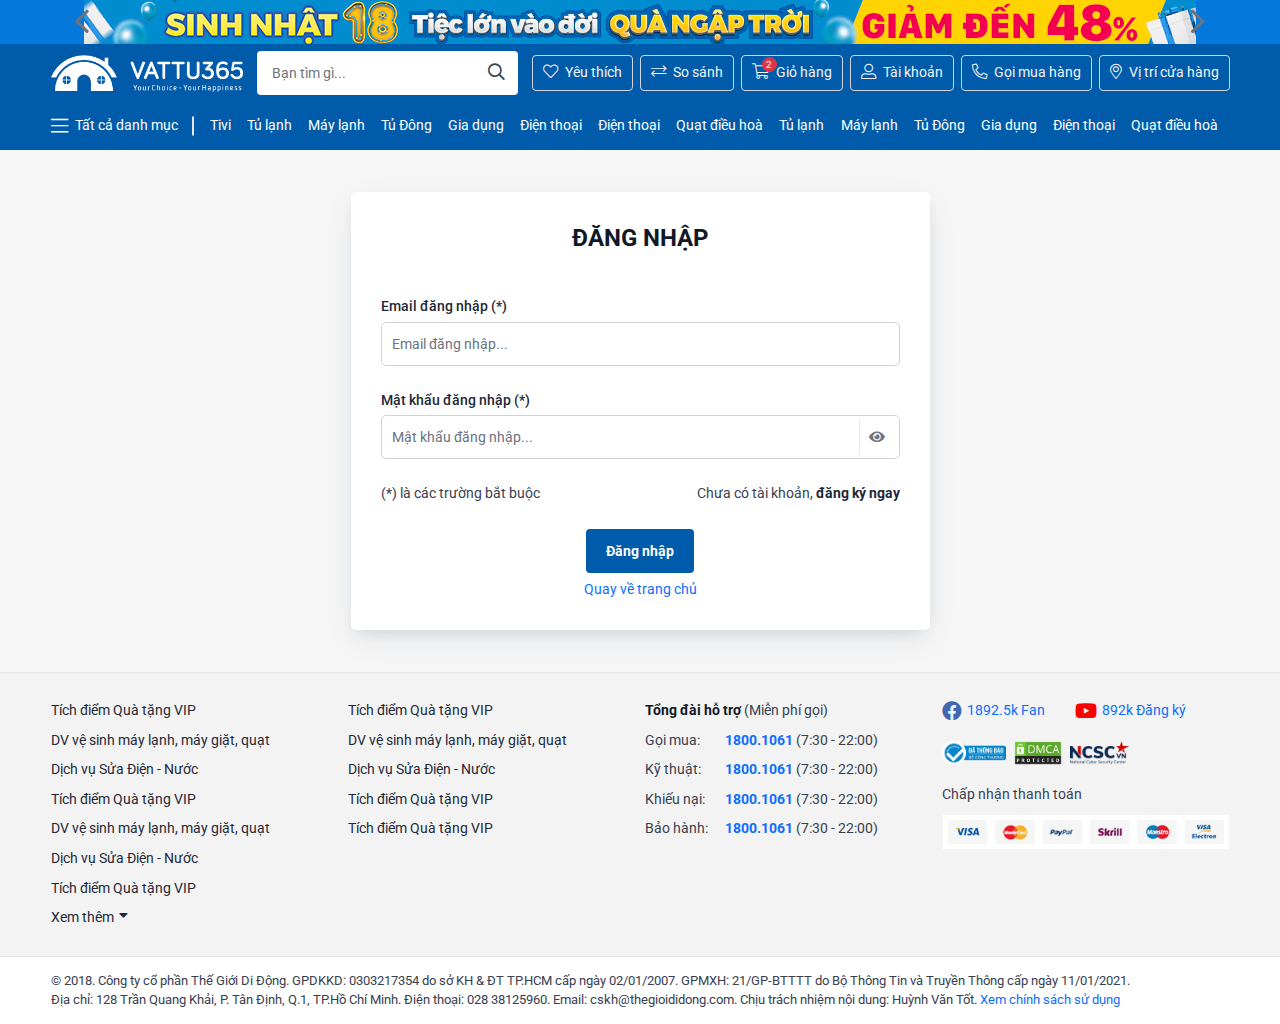
<file: dang-nhap.html>
<!DOCTYPE html>
<html lang="vi">
<head>
    <meta charset="UTF-8">
    <meta name="viewport"
          content="width=device-width, user-scalable=no, initial-scale=1.0, maximum-scale=1.0, minimum-scale=1.0">

    <title>Template - Vật Tư</title>
    <meta name="description" content="Template - Vật Tư">
    <meta name="author" content="">

    <meta property="og:title" content="Template - Vật Tư">
    <meta property="og:type" content="website">
    <meta property="og:url" content="">
    <meta property="og:description" content="Template - Vật Tư">
    <meta property="og:image" content="">

    <link rel="icon" href="/assets/images/favicon.png">
    <link rel="apple-touch-icon" href="/assets/images/favicon.png">

    <link rel="preconnect" href="https://fonts.googleapis.com">
    <link rel="preconnect" href="https://fonts.gstatic.com" crossorigin>
    <link href="https://fonts.googleapis.com/css2?family=Roboto:ital,wght@0,300;0,400;0,500;0,700;0,900;1,300;1,400;1,500;1,700;1,900&display=swap"
          rel="stylesheet">

    <link rel="stylesheet" href="./assets/libs/bootstrap/bootstrap.min.css">
    <link rel="stylesheet" href="./assets/libs/select2/select2.min.css">
    <link rel="stylesheet" href="./assets/libs/select2/select2-bootstrap-5-theme.min.css">
    <link rel="stylesheet" href="./assets/libs/noUiSlider/nouislider.min.css">
    <link rel="stylesheet" href="./assets/libs/fancybox/jquery.fancybox.css">
    <link rel="stylesheet" href="./assets/libs/swiper/swiper-bundle.min.css">
    <link rel="stylesheet" href="./assets/fonts/fontawesome/css/all.min.css">
    <link rel="stylesheet" href="./assets/css/base.css">
    <link rel="stylesheet" href="./assets/css/style.css">
</head>

<body>
<header id="header" class="header bgc-primary">
    <div class="header-slider position-relative z-index-2 overflow-hidden bgc-hover">
        <div class="container-lg px-0 px-lg-3">
            <div class="position-relative" id="sliderHeader">
                <div class="swiper">
                    <div class="swiper-wrapper">
                        <div class="swiper-slide">
                            <div class="header-slider_item">
                                <a class="d-block" href="">
                                    <img src="./assets/images/header-slide/1200-44-1200x44-1.png" width="1200"
                                         height="44" alt="">
                                </a>
                            </div>
                        </div>
                        <div class="swiper-slide">
                            <div class="header-slider_item">
                                <a class="d-block" href="">
                                    <img src="./assets/images/header-slide/1200-44-1200x44-9.png" width="1200"
                                         height="44" alt="">
                                </a>
                            </div>
                        </div>
                    </div>
                </div>
                <div class="button-slider button-prev position-absolute translate-middle-y top-50 z-index-2 transition-default">
                    <i class="fal fa-angle-left"></i>
                </div>
                <div class="button-slider button-next position-absolute translate-middle-y top-50 z-index-2 transition-default">
                    <i class="fal fa-angle-right"></i>
                </div>
            </div>
        </div>
    </div>
    <div class="header-main">
        <div class="container">
            <div class="header-main_inner">
                <div class="header-logo order-1 order-lg-1">
                    <a href="/">
                        <img src="./assets/images/logo-white.png" alt="">
                    </a>
                </div>
                <div class="header-search order-3 order-lg-2">
                    <form action="">
                        <div class="header-search_wrapper">
                            <div class="header-search_input">
                                <input type="text" autocomplete="off" class="form-control form-search"
                                       placeholder="Bạn tìm gì...">
                                <button type="button" class="form-button"><i class="far fa-search"></i></button>
                            </div>
                            <div class="header-search_dropdown">
                                <div class="header-search_dropdown__item">
                                    <div class="header-search_dropdown__item--header">
                                        Có phải bạn muốn tìm
                                    </div>
                                    <div class="header-search_dropdown__item--body">
                                        <a href="" class="item">
                                            Dịch vụ lắp đặt
                                        </a>
                                        <a href="" class="item">
                                            Laptop
                                        </a>
                                        <a href="" class="item">
                                            Laptop LG
                                        </a>
                                    </div>
                                </div>
                                <div class="header-search_dropdown__item">
                                    <div class="header-search_dropdown__item--header">
                                        Sản phẩm gợi ý
                                    </div>
                                    <div class="header-search_dropdown__item--body">
                                        <a href="" class="product-row">
                                            <div class="product-row_thumb">
                                                <div class="ratio ratio-16x9">
                                                    <img data-src="https://cdn.tgdd.vn/Products/Images/1942/273413/TimerThumb/smart-qled-4k-50-inch-samsung-qa50q80b-(16).jpg"
                                                         class="lazy"
                                                         alt="">
                                                </div>
                                            </div>
                                            <div class="product-row_content">
                                                <div class="product-row_content--title">
                                                    Samsung Smart TV QLED QA50Q80B
                                                </div>
                                                <div class="product-row_content--text">
                                                    Online giá rẻ
                                                </div>
                                                <div class="product-row_content--price">
                                                    <ins>
                                                        20.500.000₫
                                                    </ins>
                                                    <del>
                                                        24.500.000₫
                                                    </del>
                                                    <span>-10%</span>
                                                </div>
                                                <div class="product-row_content--text">
                                                    Quà <b>4.000.000₫</b>
                                                </div>
                                            </div>
                                        </a>
                                        <a href="" class="product-row">
                                            <div class="product-row_thumb">
                                                <div class="ratio ratio-16x9">
                                                    <img data-src="https://cdn.tgdd.vn/Products/Images/1942/273413/TimerThumb/smart-qled-4k-50-inch-samsung-qa50q80b-(16).jpg"
                                                         class="lazy"
                                                         alt="">
                                                </div>
                                            </div>
                                            <div class="product-row_content">
                                                <div class="product-row_content--title">
                                                    Samsung Smart TV QLED QA50Q80B
                                                    Samsung Smart TV QLED QA50Q80B
                                                </div>
                                                <div class="product-row_content--price">
                                                    <ins>
                                                        20.500.000₫
                                                    </ins>
                                                </div>
                                            </div>
                                        </a>
                                        <a href="" class="product-row">
                                            <div class="product-row_thumb">
                                                <div class="ratio ratio-16x9">
                                                    <img data-src="https://cdn.tgdd.vn/Products/Images/1942/273413/TimerThumb/smart-qled-4k-50-inch-samsung-qa50q80b-(16).jpg"
                                                         class="lazy"
                                                         alt="">
                                                </div>
                                            </div>
                                            <div class="product-row_content">
                                                <div class="product-row_content--title">
                                                    Samsung Smart TV QLED QA50Q80B
                                                </div>
                                                <div class="product-row_content--text">
                                                    Online giá rẻ
                                                </div>
                                                <div class="product-row_content--price">
                                                    <ins>
                                                        20.500.000₫
                                                    </ins>
                                                    <del>
                                                        24.500.000₫
                                                    </del>
                                                    <span>-10%</span>
                                                </div>
                                                <div class="product-row_content--text">
                                                    Quà <b>4.000.000₫</b>
                                                </div>
                                            </div>
                                        </a>
                                        <a href="" class="product-row">
                                            <div class="product-row_thumb">
                                                <div class="ratio ratio-16x9">
                                                    <img data-src="https://cdn.tgdd.vn/Products/Images/1942/273413/TimerThumb/smart-qled-4k-50-inch-samsung-qa50q80b-(16).jpg"
                                                         class="lazy"
                                                         alt="">
                                                </div>
                                            </div>
                                            <div class="product-row_content">
                                                <div class="product-row_content--title">
                                                    Samsung Smart TV QLED QA50Q80B
                                                    Samsung Smart TV QLED QA50Q80B
                                                </div>
                                                <div class="product-row_content--price">
                                                    <ins>
                                                        20.500.000₫
                                                    </ins>
                                                </div>
                                            </div>
                                        </a>
                                        <a href="" class="product-row">
                                            <div class="product-row_thumb">
                                                <div class="ratio ratio-16x9">
                                                    <img data-src="https://cdn.tgdd.vn/Products/Images/1942/273413/TimerThumb/smart-qled-4k-50-inch-samsung-qa50q80b-(16).jpg"
                                                         class="lazy"
                                                         alt="">
                                                </div>
                                            </div>
                                            <div class="product-row_content">
                                                <div class="product-row_content--title">
                                                    Samsung Smart TV QLED QA50Q80B
                                                </div>
                                                <div class="product-row_content--text">
                                                    Online giá rẻ
                                                </div>
                                                <div class="product-row_content--price">
                                                    <ins>
                                                        20.500.000₫
                                                    </ins>
                                                    <del>
                                                        24.500.000₫
                                                    </del>
                                                    <span>-10%</span>
                                                </div>
                                                <div class="product-row_content--text">
                                                    Quà <b>4.000.000₫</b>
                                                </div>
                                            </div>
                                        </a>
                                        <a href="" class="product-row">
                                            <div class="product-row_thumb">
                                                <div class="ratio ratio-16x9">
                                                    <img data-src="https://cdn.tgdd.vn/Products/Images/1942/273413/TimerThumb/smart-qled-4k-50-inch-samsung-qa50q80b-(16).jpg"
                                                         class="lazy"
                                                         alt="">
                                                </div>
                                            </div>
                                            <div class="product-row_content">
                                                <div class="product-row_content--title">
                                                    Samsung Smart TV QLED QA50Q80B
                                                    Samsung Smart TV QLED QA50Q80B
                                                </div>
                                                <div class="product-row_content--price">
                                                    <ins>
                                                        20.500.000₫
                                                    </ins>
                                                </div>
                                            </div>
                                        </a>
                                        <a href="" class="product-row">
                                            <div class="product-row_thumb">
                                                <div class="ratio ratio-16x9">
                                                    <img data-src="https://cdn.tgdd.vn/Products/Images/1942/273413/TimerThumb/smart-qled-4k-50-inch-samsung-qa50q80b-(16).jpg"
                                                         class="lazy"
                                                         alt="">
                                                </div>
                                            </div>
                                            <div class="product-row_content">
                                                <div class="product-row_content--title">
                                                    Samsung Smart TV QLED QA50Q80B
                                                </div>
                                                <div class="product-row_content--text">
                                                    Online giá rẻ
                                                </div>
                                                <div class="product-row_content--price">
                                                    <ins>
                                                        20.500.000₫
                                                    </ins>
                                                    <del>
                                                        24.500.000₫
                                                    </del>
                                                    <span>-10%</span>
                                                </div>
                                                <div class="product-row_content--text">
                                                    Quà <b>4.000.000₫</b>
                                                </div>
                                            </div>
                                        </a>
                                        <a href="" class="product-row">
                                            <div class="product-row_thumb">
                                                <div class="ratio ratio-16x9">
                                                    <img data-src="https://cdn.tgdd.vn/Products/Images/1942/273413/TimerThumb/smart-qled-4k-50-inch-samsung-qa50q80b-(16).jpg"
                                                         class="lazy"
                                                         alt="">
                                                </div>
                                            </div>
                                            <div class="product-row_content">
                                                <div class="product-row_content--title">
                                                    Samsung Smart TV QLED QA50Q80B
                                                    Samsung Smart TV QLED QA50Q80B
                                                </div>
                                                <div class="product-row_content--price">
                                                    <ins>
                                                        20.500.000₫
                                                    </ins>
                                                </div>
                                            </div>
                                        </a>
                                    </div>
                                </div>
                            </div>
                        </div>
                    </form>
                </div>
                <div class="header-actions ms-auto ms-lg-0 order-2 order-lg-3">
                    <div class="header-actions_item">
                        <a href="">
                            <i class="fal fa-heart"></i>
                            <span class="d-none d-lg-block">
                                Yêu thích
                            </span>
                        </a>
                    </div>
                    <div class="header-actions_item d-none d-lg-flex">
                        <a href="">
                            <i class="fal fa-exchange"></i>
                            So sánh
                        </a>
                    </div>
                    <div class="header-actions_item">
                        <a href="">
                            <i class="fal fa-shopping-cart"></i>
                            <span class="d-none d-lg-block">
                                Giỏ hàng
                            </span>
                            <span class="number">2</span>
                        </a>
                    </div>
                    <div class="header-actions_item">
                        <a href="">
                            <i class="fal fa-user-alt"></i>
                            <span class="d-none d-lg-block">
                                Tài khoản
                            </span>
                        </a>
                    </div>
                    <div class="header-actions_item">
                        <a href="">
                            <i class="fal fa-phone-alt"></i>
                            <span class="d-none d-lg-block">
                                Gọi mua hàng
                            </span>
                        </a>
                    </div>
                    <div class="header-actions_item">
                        <a href="">
                            <i class="fal fa-map-marker-alt"></i>
                            <span class="d-none d-lg-block">
                                Vị trí cửa hàng
                            </span>
                        </a>
                    </div>
                    <div class="header-actions_item d-flex d-lg-none">
                        <a href="javascript:void(0)" id="header-hamburger">
                            <i class="fal fa-bars"></i>
                        </a>
                    </div>
                </div>
            </div>
        </div>
    </div>
    <div class="header-navigation">
        <div class="container">
            <ul class="navigation-list">
                <li class="navigation-list_item navigation-list_category">
                    <a href="">
                        <i class="fal fa-bars"></i>
                        Tất cả danh mục
                    </a>
                    <ul class="navigation-mega" id="header-navigation">
                        <li class="navigation-mega_item">
                            <a href="">
                                <span class="navigation-mega_item__icon">
                                    <img src="./assets/images/icon-navigation/hot.png" alt="">
                                </span>
                                Tivi, Loa, Dàn Karaoke
                                <span class="navigation-mega_item__arrow">
                                    <i class="fal fa-angle-right"></i>
                                </span>
                            </a>
                            <div class="navigation-mega_sub">
                                <div class="navigation-mega_sub__item">
                                    <div class="navigation-mega_sub__item--title">
                                        <a href="">
                                            TIVI
                                            <span>
                                                Xem tất cả
                                                <i class="fas fa-caret-right"></i>
                                            </span>
                                        </a>
                                    </div>
                                    <ul class="navigation-mega_sub__item--list">
                                        <li>
                                            <a href="">
                                                Tivi trả góp 0 - 1%
                                            </a>
                                        </li>
                                        <li>
                                            <a href="">
                                                Sony
                                            </a>
                                        </li>
                                        <li>
                                            <a href="">
                                                Samsung
                                            </a>
                                        </li>
                                        <li>
                                            <a href="">
                                                LG
                                            </a>
                                        </li>
                                        <li>
                                            <a href="">
                                                TCL
                                            </a>
                                        </li>
                                        <li>
                                            <a href="">
                                                Từ 32 - 43 inch
                                            </a>
                                        </li>
                                        <li>
                                            <a href="">
                                                Từ 43 - 55 inch
                                            </a>
                                        </li>
                                        <li>
                                            <a href="">
                                                Dưới 7 triệu
                                            </a>
                                        </li>
                                        <li>
                                            <a href="">
                                                Tivi cao cấp
                                            </a>
                                        </li>
                                        <li>
                                            <a href="">
                                                Máy chiếu
                                            </a>
                                        </li>
                                    </ul>
                                </div>
                                <div class="navigation-mega_sub__item">
                                    <div class="navigation-mega_sub__item--title">
                                        <a href="">
                                            LOA, ÂM THANH
                                            <span>
                                                Xem tất cả
                                                <i class="fas fa-caret-right"></i>
                                            </span>
                                        </a>
                                    </div>
                                    <ul class="navigation-mega_sub__item--list">
                                        <li>
                                            <a href="">
                                                Loa kéo
                                            </a>
                                        </li>
                                        <li>
                                            <a href="">
                                                Loa Bluetooth
                                            </a>
                                        </li>
                                        <li>
                                            <a href="">
                                                Loa thanh (Soundbar)
                                            </a>
                                        </li>
                                        <li>
                                            <a href="">
                                                Dàn âm thanh
                                            </a>
                                        </li>
                                        <li>
                                            <a href="">
                                                Dàn Karaoke, Amply
                                            </a>
                                        </li>
                                        <li>
                                            <a href="">
                                                Micro
                                            </a>
                                        </li>
                                        <li>
                                            <a href="">
                                                Loa Sony
                                            </a>
                                        </li>
                                        <li>
                                            <a href="">
                                                Loa Samsung
                                            </a>
                                        </li>
                                        <li>
                                            <a href="">
                                                Loa Nanomax
                                            </a>
                                        </li>
                                        <li>
                                            <a href="">
                                                Loa JBL
                                            </a>
                                        </li>
                                    </ul>
                                </div>
                                <div class="navigation-mega_sub__item">
                                    <div class="navigation-mega_sub__item--title">
                                        <a href="">
                                            PHỤ KIỆN TIVI
                                        </a>
                                    </div>
                                    <ul class="navigation-mega_sub__item--list">
                                        <li>
                                            <a href="">
                                                Cáp HDMI, cáp Tivi
                                            </a>
                                        </li>
                                        <li>
                                            <a href="">
                                                Khung treo Tivi
                                            </a>
                                        </li>
                                        <li>
                                            <a href="">
                                                Điều khiển TV
                                            </a>
                                        </li>
                                        <li>
                                            <a href="">
                                                Android TV Box
                                            </a>
                                        </li>
                                    </ul>
                                </div>
                                <div class="navigation-mega_sub__item">
                                    <div class="navigation-mega_sub__item--title">
                                        <a href="">
                                            TIVI
                                            <span>
                                                Xem tất cả
                                                <i class="fas fa-caret-right"></i>
                                            </span>
                                        </a>
                                    </div>
                                    <ul class="navigation-mega_sub__item--list">
                                        <li>
                                            <a href="">
                                                Tivi trả góp 0 - 1%
                                            </a>
                                        </li>
                                        <li>
                                            <a href="">
                                                Sony
                                            </a>
                                        </li>
                                        <li>
                                            <a href="">
                                                Samsung
                                            </a>
                                        </li>
                                        <li>
                                            <a href="">
                                                LG
                                            </a>
                                        </li>
                                        <li>
                                            <a href="">
                                                TCL
                                            </a>
                                        </li>
                                        <li>
                                            <a href="">
                                                Từ 32 - 43 inch
                                            </a>
                                        </li>
                                        <li>
                                            <a href="">
                                                Từ 43 - 55 inch
                                            </a>
                                        </li>
                                        <li>
                                            <a href="">
                                                Dưới 7 triệu
                                            </a>
                                        </li>
                                        <li>
                                            <a href="">
                                                Tivi cao cấp
                                            </a>
                                        </li>
                                        <li>
                                            <a href="">
                                                Máy chiếu
                                            </a>
                                        </li>
                                    </ul>
                                </div>
                                <div class="navigation-mega_sub__item">
                                    <div class="navigation-mega_sub__item--title">
                                        <a href="">
                                            LOA, ÂM THANH
                                            <span>
                                                Xem tất cả
                                                <i class="fas fa-caret-right"></i>
                                            </span>
                                        </a>
                                    </div>
                                    <ul class="navigation-mega_sub__item--list">
                                        <li>
                                            <a href="">
                                                Loa kéo
                                            </a>
                                        </li>
                                        <li>
                                            <a href="">
                                                Loa Bluetooth
                                            </a>
                                        </li>
                                        <li>
                                            <a href="">
                                                Loa thanh (Soundbar)
                                            </a>
                                        </li>
                                        <li>
                                            <a href="">
                                                Dàn âm thanh
                                            </a>
                                        </li>
                                        <li>
                                            <a href="">
                                                Dàn Karaoke, Amply
                                            </a>
                                        </li>
                                        <li>
                                            <a href="">
                                                Micro
                                            </a>
                                        </li>
                                        <li>
                                            <a href="">
                                                Loa Sony
                                            </a>
                                        </li>
                                        <li>
                                            <a href="">
                                                Loa Samsung
                                            </a>
                                        </li>
                                        <li>
                                            <a href="">
                                                Loa Nanomax
                                            </a>
                                        </li>
                                        <li>
                                            <a href="">
                                                Loa JBL
                                            </a>
                                        </li>
                                    </ul>
                                </div>
                                <div class="navigation-mega_sub__item">
                                    <div class="navigation-mega_sub__item--title">
                                        <a href="">
                                            PHỤ KIỆN TIVI
                                        </a>
                                    </div>
                                    <ul class="navigation-mega_sub__item--list">
                                        <li>
                                            <a href="">
                                                Cáp HDMI, cáp Tivi
                                            </a>
                                        </li>
                                        <li>
                                            <a href="">
                                                Khung treo Tivi
                                            </a>
                                        </li>
                                        <li>
                                            <a href="">
                                                Điều khiển TV
                                            </a>
                                        </li>
                                        <li>
                                            <a href="">
                                                Android TV Box
                                            </a>
                                        </li>
                                    </ul>
                                </div>
                                <div class="navigation-mega_sub__item">
                                    <div class="navigation-mega_sub__item--title">
                                        <a href="">
                                            TIVI
                                            <span>
                                                Xem tất cả
                                                <i class="fas fa-caret-right"></i>
                                            </span>
                                        </a>
                                    </div>
                                    <ul class="navigation-mega_sub__item--list">
                                        <li>
                                            <a href="">
                                                Tivi trả góp 0 - 1%
                                            </a>
                                        </li>
                                        <li>
                                            <a href="">
                                                Sony
                                            </a>
                                        </li>
                                        <li>
                                            <a href="">
                                                Samsung
                                            </a>
                                        </li>
                                        <li>
                                            <a href="">
                                                LG
                                            </a>
                                        </li>
                                        <li>
                                            <a href="">
                                                TCL
                                            </a>
                                        </li>
                                        <li>
                                            <a href="">
                                                Từ 32 - 43 inch
                                            </a>
                                        </li>
                                        <li>
                                            <a href="">
                                                Từ 43 - 55 inch
                                            </a>
                                        </li>
                                        <li>
                                            <a href="">
                                                Dưới 7 triệu
                                            </a>
                                        </li>
                                        <li>
                                            <a href="">
                                                Tivi cao cấp
                                            </a>
                                        </li>
                                        <li>
                                            <a href="">
                                                Máy chiếu
                                            </a>
                                        </li>
                                    </ul>
                                </div>
                                <div class="navigation-mega_sub__item">
                                    <div class="navigation-mega_sub__item--title">
                                        <a href="">
                                            LOA, ÂM THANH
                                            <span>
                                                Xem tất cả
                                                <i class="fas fa-caret-right"></i>
                                            </span>
                                        </a>
                                    </div>
                                    <ul class="navigation-mega_sub__item--list">
                                        <li>
                                            <a href="">
                                                Loa kéo
                                            </a>
                                        </li>
                                        <li>
                                            <a href="">
                                                Loa Bluetooth
                                            </a>
                                        </li>
                                        <li>
                                            <a href="">
                                                Loa thanh (Soundbar)
                                            </a>
                                        </li>
                                        <li>
                                            <a href="">
                                                Dàn âm thanh
                                            </a>
                                        </li>
                                        <li>
                                            <a href="">
                                                Dàn Karaoke, Amply
                                            </a>
                                        </li>
                                        <li>
                                            <a href="">
                                                Micro
                                            </a>
                                        </li>
                                        <li>
                                            <a href="">
                                                Loa Sony
                                            </a>
                                        </li>
                                        <li>
                                            <a href="">
                                                Loa Samsung
                                            </a>
                                        </li>
                                        <li>
                                            <a href="">
                                                Loa Nanomax
                                            </a>
                                        </li>
                                        <li>
                                            <a href="">
                                                Loa JBL
                                            </a>
                                        </li>
                                    </ul>
                                </div>
                                <div class="navigation-mega_sub__item">
                                    <div class="navigation-mega_sub__item--title">
                                        <a href="">
                                            PHỤ KIỆN TIVI
                                        </a>
                                    </div>
                                    <ul class="navigation-mega_sub__item--list">
                                        <li>
                                            <a href="">
                                                Cáp HDMI, cáp Tivi
                                            </a>
                                        </li>
                                        <li>
                                            <a href="">
                                                Khung treo Tivi
                                            </a>
                                        </li>
                                        <li>
                                            <a href="">
                                                Điều khiển TV
                                            </a>
                                        </li>
                                        <li>
                                            <a href="">
                                                Android TV Box
                                            </a>
                                        </li>
                                    </ul>
                                </div>
                                <div class="navigation-mega_sub__item">
                                    <div class="navigation-mega_sub__item--title">
                                        <a href="">
                                            TIVI
                                            <span>
                                                Xem tất cả
                                                <i class="fas fa-caret-right"></i>
                                            </span>
                                        </a>
                                    </div>
                                    <ul class="navigation-mega_sub__item--list">
                                        <li>
                                            <a href="">
                                                Tivi trả góp 0 - 1%
                                            </a>
                                        </li>
                                        <li>
                                            <a href="">
                                                Sony
                                            </a>
                                        </li>
                                        <li>
                                            <a href="">
                                                Samsung
                                            </a>
                                        </li>
                                        <li>
                                            <a href="">
                                                LG
                                            </a>
                                        </li>
                                        <li>
                                            <a href="">
                                                TCL
                                            </a>
                                        </li>
                                        <li>
                                            <a href="">
                                                Từ 32 - 43 inch
                                            </a>
                                        </li>
                                        <li>
                                            <a href="">
                                                Từ 43 - 55 inch
                                            </a>
                                        </li>
                                        <li>
                                            <a href="">
                                                Dưới 7 triệu
                                            </a>
                                        </li>
                                        <li>
                                            <a href="">
                                                Tivi cao cấp
                                            </a>
                                        </li>
                                        <li>
                                            <a href="">
                                                Máy chiếu
                                            </a>
                                        </li>
                                    </ul>
                                </div>
                                <div class="navigation-mega_sub__item">
                                    <div class="navigation-mega_sub__item--title">
                                        <a href="">
                                            LOA, ÂM THANH
                                            <span>
                                                Xem tất cả
                                                <i class="fas fa-caret-right"></i>
                                            </span>
                                        </a>
                                    </div>
                                    <ul class="navigation-mega_sub__item--list">
                                        <li>
                                            <a href="">
                                                Loa kéo
                                            </a>
                                        </li>
                                        <li>
                                            <a href="">
                                                Loa Bluetooth
                                            </a>
                                        </li>
                                        <li>
                                            <a href="">
                                                Loa thanh (Soundbar)
                                            </a>
                                        </li>
                                        <li>
                                            <a href="">
                                                Dàn âm thanh
                                            </a>
                                        </li>
                                        <li>
                                            <a href="">
                                                Dàn Karaoke, Amply
                                            </a>
                                        </li>
                                        <li>
                                            <a href="">
                                                Micro
                                            </a>
                                        </li>
                                        <li>
                                            <a href="">
                                                Loa Sony
                                            </a>
                                        </li>
                                        <li>
                                            <a href="">
                                                Loa Samsung
                                            </a>
                                        </li>
                                        <li>
                                            <a href="">
                                                Loa Nanomax
                                            </a>
                                        </li>
                                        <li>
                                            <a href="">
                                                Loa JBL
                                            </a>
                                        </li>
                                    </ul>
                                </div>
                                <div class="navigation-mega_sub__item">
                                    <div class="navigation-mega_sub__item--title">
                                        <a href="">
                                            PHỤ KIỆN TIVI
                                        </a>
                                    </div>
                                    <ul class="navigation-mega_sub__item--list">
                                        <li>
                                            <a href="">
                                                Cáp HDMI, cáp Tivi
                                            </a>
                                        </li>
                                        <li>
                                            <a href="">
                                                Khung treo Tivi
                                            </a>
                                        </li>
                                        <li>
                                            <a href="">
                                                Điều khiển TV
                                            </a>
                                        </li>
                                        <li>
                                            <a href="">
                                                Android TV Box
                                            </a>
                                        </li>
                                    </ul>
                                </div>
                            </div>
                        </li>
                        <li class="navigation-mega_item">
                            <a href="">
                                <span class="navigation-mega_item__icon">
                                    <img src="./assets/images/icon-navigation/tu-lanh.png" alt="">
                                </span>
                                Tủ lạnh, tủ đông, tủ mát
                                <span class="navigation-mega_item__arrow">
                                    <i class="fal fa-angle-right"></i>
                                </span>
                            </a>
                            <div class="navigation-mega_sub">
                                <div class="navigation-mega_sub__item">
                                    <div class="navigation-mega_sub__item--title">
                                        <a href="">
                                            TIVI
                                            <span>
                                                Xem tất cả
                                                <i class="fas fa-caret-right"></i>
                                            </span>
                                        </a>
                                    </div>
                                    <ul class="navigation-mega_sub__item--list">
                                        <li>
                                            <a href="">
                                                Tivi trả góp 0 - 1%
                                            </a>
                                        </li>
                                        <li>
                                            <a href="">
                                                Sony
                                            </a>
                                        </li>
                                        <li>
                                            <a href="">
                                                Samsung
                                            </a>
                                        </li>
                                        <li>
                                            <a href="">
                                                LG
                                            </a>
                                        </li>
                                        <li>
                                            <a href="">
                                                TCL
                                            </a>
                                        </li>
                                        <li>
                                            <a href="">
                                                Từ 32 - 43 inch
                                            </a>
                                        </li>
                                        <li>
                                            <a href="">
                                                Từ 43 - 55 inch
                                            </a>
                                        </li>
                                        <li>
                                            <a href="">
                                                Dưới 7 triệu
                                            </a>
                                        </li>
                                        <li>
                                            <a href="">
                                                Tivi cao cấp
                                            </a>
                                        </li>
                                        <li>
                                            <a href="">
                                                Máy chiếu
                                            </a>
                                        </li>
                                    </ul>
                                </div>
                                <div class="navigation-mega_sub__item">
                                    <div class="navigation-mega_sub__item--title">
                                        <a href="">
                                            LOA, ÂM THANH
                                            <span>
                                                Xem tất cả
                                                <i class="fas fa-caret-right"></i>
                                            </span>
                                        </a>
                                    </div>
                                    <ul class="navigation-mega_sub__item--list">
                                        <li>
                                            <a href="">
                                                Loa kéo
                                            </a>
                                        </li>
                                        <li>
                                            <a href="">
                                                Loa Bluetooth
                                            </a>
                                        </li>
                                        <li>
                                            <a href="">
                                                Loa thanh (Soundbar)
                                            </a>
                                        </li>
                                        <li>
                                            <a href="">
                                                Dàn âm thanh
                                            </a>
                                        </li>
                                        <li>
                                            <a href="">
                                                Dàn Karaoke, Amply
                                            </a>
                                        </li>
                                        <li>
                                            <a href="">
                                                Micro
                                            </a>
                                        </li>
                                        <li>
                                            <a href="">
                                                Loa Sony
                                            </a>
                                        </li>
                                        <li>
                                            <a href="">
                                                Loa Samsung
                                            </a>
                                        </li>
                                        <li>
                                            <a href="">
                                                Loa Nanomax
                                            </a>
                                        </li>
                                        <li>
                                            <a href="">
                                                Loa JBL
                                            </a>
                                        </li>
                                    </ul>
                                </div>
                                <div class="navigation-mega_sub__item">
                                    <div class="navigation-mega_sub__item--title">
                                        <a href="">
                                            PHỤ KIỆN TIVI
                                        </a>
                                    </div>
                                    <ul class="navigation-mega_sub__item--list">
                                        <li>
                                            <a href="">
                                                Cáp HDMI, cáp Tivi
                                            </a>
                                        </li>
                                        <li>
                                            <a href="">
                                                Khung treo Tivi
                                            </a>
                                        </li>
                                        <li>
                                            <a href="">
                                                Điều khiển TV
                                            </a>
                                        </li>
                                        <li>
                                            <a href="">
                                                Android TV Box
                                            </a>
                                        </li>
                                    </ul>
                                </div>
                            </div>
                        </li>
                        <li class="navigation-mega_item">
                            <a href="">
                                <span class="navigation-mega_item__icon">
                                    <img src="./assets/images/icon-navigation/may-giat.png" alt="">
                                </span>
                                Máy giặt, sấy quần áo
                                <span class="navigation-mega_item__arrow">
                                    <i class="fal fa-angle-right"></i>
                                </span>
                            </a>
                            <div class="navigation-mega_sub">
                                <div class="navigation-mega_sub__item">
                                    <div class="navigation-mega_sub__item--title">
                                        <a href="">
                                            PHỤ KIỆN TIVI
                                        </a>
                                    </div>
                                    <ul class="navigation-mega_sub__item--list">
                                        <li>
                                            <a href="">
                                                Cáp HDMI, cáp Tivi
                                            </a>
                                        </li>
                                        <li>
                                            <a href="">
                                                Khung treo Tivi
                                            </a>
                                        </li>
                                        <li>
                                            <a href="">
                                                Điều khiển TV
                                            </a>
                                        </li>
                                        <li>
                                            <a href="">
                                                Android TV Box
                                            </a>
                                        </li>
                                    </ul>
                                </div>
                            </div>
                        </li>
                        <li class="navigation-mega_item">
                            <a href="">
                                <span class="navigation-mega_item__icon">
                                    <img src="./assets/images/icon-navigation/hot.png" alt="">
                                </span>
                                Máy lạnh, quạt điều hoà
                                <span class="navigation-mega_item__arrow">
                                    <i class="fal fa-angle-right"></i>
                                </span>
                            </a>
                            <div class="navigation-mega_sub">
                                <div class="navigation-mega_sub__item">
                                    <div class="navigation-mega_sub__item--title">
                                        <a href="">
                                            TIVI
                                            <span>
                                                Xem tất cả
                                                <i class="fas fa-caret-right"></i>
                                            </span>
                                        </a>
                                    </div>
                                    <ul class="navigation-mega_sub__item--list">
                                        <li>
                                            <a href="">
                                                Tivi trả góp 0 - 1%
                                            </a>
                                        </li>
                                        <li>
                                            <a href="">
                                                Sony
                                            </a>
                                        </li>
                                        <li>
                                            <a href="">
                                                Samsung
                                            </a>
                                        </li>
                                        <li>
                                            <a href="">
                                                LG
                                            </a>
                                        </li>
                                        <li>
                                            <a href="">
                                                TCL
                                            </a>
                                        </li>
                                        <li>
                                            <a href="">
                                                Từ 32 - 43 inch
                                            </a>
                                        </li>
                                        <li>
                                            <a href="">
                                                Từ 43 - 55 inch
                                            </a>
                                        </li>
                                        <li>
                                            <a href="">
                                                Dưới 7 triệu
                                            </a>
                                        </li>
                                        <li>
                                            <a href="">
                                                Tivi cao cấp
                                            </a>
                                        </li>
                                        <li>
                                            <a href="">
                                                Máy chiếu
                                            </a>
                                        </li>
                                    </ul>
                                </div>
                                <div class="navigation-mega_sub__item">
                                    <div class="navigation-mega_sub__item--title">
                                        <a href="">
                                            LOA, ÂM THANH
                                            <span>
                                                Xem tất cả
                                                <i class="fas fa-caret-right"></i>
                                            </span>
                                        </a>
                                    </div>
                                    <ul class="navigation-mega_sub__item--list">
                                        <li>
                                            <a href="">
                                                Loa kéo
                                            </a>
                                        </li>
                                        <li>
                                            <a href="">
                                                Loa Bluetooth
                                            </a>
                                        </li>
                                        <li>
                                            <a href="">
                                                Loa thanh (Soundbar)
                                            </a>
                                        </li>
                                        <li>
                                            <a href="">
                                                Dàn âm thanh
                                            </a>
                                        </li>
                                        <li>
                                            <a href="">
                                                Dàn Karaoke, Amply
                                            </a>
                                        </li>
                                        <li>
                                            <a href="">
                                                Micro
                                            </a>
                                        </li>
                                        <li>
                                            <a href="">
                                                Loa Sony
                                            </a>
                                        </li>
                                        <li>
                                            <a href="">
                                                Loa Samsung
                                            </a>
                                        </li>
                                        <li>
                                            <a href="">
                                                Loa Nanomax
                                            </a>
                                        </li>
                                        <li>
                                            <a href="">
                                                Loa JBL
                                            </a>
                                        </li>
                                    </ul>
                                </div>
                                <div class="navigation-mega_sub__item">
                                    <div class="navigation-mega_sub__item--title">
                                        <a href="">
                                            PHỤ KIỆN TIVI
                                        </a>
                                    </div>
                                    <ul class="navigation-mega_sub__item--list">
                                        <li>
                                            <a href="">
                                                Cáp HDMI, cáp Tivi
                                            </a>
                                        </li>
                                        <li>
                                            <a href="">
                                                Khung treo Tivi
                                            </a>
                                        </li>
                                        <li>
                                            <a href="">
                                                Điều khiển TV
                                            </a>
                                        </li>
                                        <li>
                                            <a href="">
                                                Android TV Box
                                            </a>
                                        </li>
                                    </ul>
                                </div>
                                <div class="navigation-mega_sub__item">
                                    <div class="navigation-mega_sub__item--title">
                                        <a href="">
                                            LOA, ÂM THANH
                                            <span>
                                                Xem tất cả
                                                <i class="fas fa-caret-right"></i>
                                            </span>
                                        </a>
                                    </div>
                                    <ul class="navigation-mega_sub__item--list">
                                        <li>
                                            <a href="">
                                                Loa kéo
                                            </a>
                                        </li>
                                        <li>
                                            <a href="">
                                                Loa Bluetooth
                                            </a>
                                        </li>
                                        <li>
                                            <a href="">
                                                Loa thanh (Soundbar)
                                            </a>
                                        </li>
                                        <li>
                                            <a href="">
                                                Dàn âm thanh
                                            </a>
                                        </li>
                                        <li>
                                            <a href="">
                                                Dàn Karaoke, Amply
                                            </a>
                                        </li>
                                        <li>
                                            <a href="">
                                                Micro
                                            </a>
                                        </li>
                                        <li>
                                            <a href="">
                                                Loa Sony
                                            </a>
                                        </li>
                                        <li>
                                            <a href="">
                                                Loa Samsung
                                            </a>
                                        </li>
                                        <li>
                                            <a href="">
                                                Loa Nanomax
                                            </a>
                                        </li>
                                        <li>
                                            <a href="">
                                                Loa JBL
                                            </a>
                                        </li>
                                    </ul>
                                </div>
                            </div>
                        </li>
                        <li class="navigation-mega_item">
                            <a href="">
                                <span class="navigation-mega_item__icon">
                                    <img src="./assets/images/icon-navigation/dien-gia-dung.png" alt="">
                                </span>
                                Điện gia dụng, Nồi chiên
                                <span class="navigation-mega_item__arrow">
                                    <i class="fal fa-angle-right"></i>
                                </span>
                            </a>
                            <div class="navigation-mega_sub">
                                <div class="navigation-mega_sub__item">
                                    <div class="navigation-mega_sub__item--title">
                                        <a href="">
                                            TIVI
                                            <span>
                                                Xem tất cả
                                                <i class="fas fa-caret-right"></i>
                                            </span>
                                        </a>
                                    </div>
                                    <ul class="navigation-mega_sub__item--list">
                                        <li>
                                            <a href="">
                                                Tivi trả góp 0 - 1%
                                            </a>
                                        </li>
                                        <li>
                                            <a href="">
                                                Sony
                                            </a>
                                        </li>
                                        <li>
                                            <a href="">
                                                Samsung
                                            </a>
                                        </li>
                                        <li>
                                            <a href="">
                                                LG
                                            </a>
                                        </li>
                                        <li>
                                            <a href="">
                                                TCL
                                            </a>
                                        </li>
                                        <li>
                                            <a href="">
                                                Từ 32 - 43 inch
                                            </a>
                                        </li>
                                        <li>
                                            <a href="">
                                                Từ 43 - 55 inch
                                            </a>
                                        </li>
                                        <li>
                                            <a href="">
                                                Dưới 7 triệu
                                            </a>
                                        </li>
                                        <li>
                                            <a href="">
                                                Tivi cao cấp
                                            </a>
                                        </li>
                                        <li>
                                            <a href="">
                                                Máy chiếu
                                            </a>
                                        </li>
                                    </ul>
                                </div>
                                <div class="navigation-mega_sub__item">
                                    <div class="navigation-mega_sub__item--title">
                                        <a href="">
                                            LOA, ÂM THANH
                                            <span>
                                                Xem tất cả
                                                <i class="fas fa-caret-right"></i>
                                            </span>
                                        </a>
                                    </div>
                                    <ul class="navigation-mega_sub__item--list">
                                        <li>
                                            <a href="">
                                                Loa kéo
                                            </a>
                                        </li>
                                        <li>
                                            <a href="">
                                                Loa Bluetooth
                                            </a>
                                        </li>
                                        <li>
                                            <a href="">
                                                Loa thanh (Soundbar)
                                            </a>
                                        </li>
                                        <li>
                                            <a href="">
                                                Dàn âm thanh
                                            </a>
                                        </li>
                                        <li>
                                            <a href="">
                                                Dàn Karaoke, Amply
                                            </a>
                                        </li>
                                        <li>
                                            <a href="">
                                                Micro
                                            </a>
                                        </li>
                                        <li>
                                            <a href="">
                                                Loa Sony
                                            </a>
                                        </li>
                                        <li>
                                            <a href="">
                                                Loa Samsung
                                            </a>
                                        </li>
                                        <li>
                                            <a href="">
                                                Loa Nanomax
                                            </a>
                                        </li>
                                        <li>
                                            <a href="">
                                                Loa JBL
                                            </a>
                                        </li>
                                    </ul>
                                </div>
                                <div class="navigation-mega_sub__item">
                                    <div class="navigation-mega_sub__item--title">
                                        <a href="">
                                            PHỤ KIỆN TIVI
                                        </a>
                                    </div>
                                    <ul class="navigation-mega_sub__item--list">
                                        <li>
                                            <a href="">
                                                Cáp HDMI, cáp Tivi
                                            </a>
                                        </li>
                                        <li>
                                            <a href="">
                                                Khung treo Tivi
                                            </a>
                                        </li>
                                        <li>
                                            <a href="">
                                                Điều khiển TV
                                            </a>
                                        </li>
                                        <li>
                                            <a href="">
                                                Android TV Box
                                            </a>
                                        </li>
                                    </ul>
                                </div>
                                <div class="navigation-mega_sub__item">
                                    <div class="navigation-mega_sub__item--title">
                                        <a href="">
                                            LOA, ÂM THANH
                                            <span>
                                                Xem tất cả
                                                <i class="fas fa-caret-right"></i>
                                            </span>
                                        </a>
                                    </div>
                                    <ul class="navigation-mega_sub__item--list">
                                        <li>
                                            <a href="">
                                                Loa kéo
                                            </a>
                                        </li>
                                        <li>
                                            <a href="">
                                                Loa Bluetooth
                                            </a>
                                        </li>
                                        <li>
                                            <a href="">
                                                Loa thanh (Soundbar)
                                            </a>
                                        </li>
                                        <li>
                                            <a href="">
                                                Dàn âm thanh
                                            </a>
                                        </li>
                                        <li>
                                            <a href="">
                                                Dàn Karaoke, Amply
                                            </a>
                                        </li>
                                        <li>
                                            <a href="">
                                                Micro
                                            </a>
                                        </li>
                                        <li>
                                            <a href="">
                                                Loa Sony
                                            </a>
                                        </li>
                                        <li>
                                            <a href="">
                                                Loa Samsung
                                            </a>
                                        </li>
                                        <li>
                                            <a href="">
                                                Loa Nanomax
                                            </a>
                                        </li>
                                        <li>
                                            <a href="">
                                                Loa JBL
                                            </a>
                                        </li>
                                    </ul>
                                </div>
                            </div>
                        </li>
                        <li class="navigation-mega_item">
                            <a href="">
                                <span class="navigation-mega_item__icon">
                                    <img src="./assets/images/icon-navigation/do-dung-nha-bep.png" alt="">
                                </span>
                                Đồ dùng nhà bếp, Bếp điện
                                <span class="navigation-mega_item__arrow">
                                    <i class="fal fa-angle-right"></i>
                                </span>
                            </a>
                            <div class="navigation-mega_sub">
                                <div class="navigation-mega_sub__item">
                                    <div class="navigation-mega_sub__item--title">
                                        <a href="">
                                            TIVI
                                            <span>
                                                Xem tất cả
                                                <i class="fas fa-caret-right"></i>
                                            </span>
                                        </a>
                                    </div>
                                    <ul class="navigation-mega_sub__item--list">
                                        <li>
                                            <a href="">
                                                Tivi trả góp 0 - 1%
                                            </a>
                                        </li>
                                        <li>
                                            <a href="">
                                                Sony
                                            </a>
                                        </li>
                                        <li>
                                            <a href="">
                                                Samsung
                                            </a>
                                        </li>
                                        <li>
                                            <a href="">
                                                LG
                                            </a>
                                        </li>
                                        <li>
                                            <a href="">
                                                TCL
                                            </a>
                                        </li>
                                        <li>
                                            <a href="">
                                                Từ 32 - 43 inch
                                            </a>
                                        </li>
                                        <li>
                                            <a href="">
                                                Từ 43 - 55 inch
                                            </a>
                                        </li>
                                        <li>
                                            <a href="">
                                                Dưới 7 triệu
                                            </a>
                                        </li>
                                        <li>
                                            <a href="">
                                                Tivi cao cấp
                                            </a>
                                        </li>
                                        <li>
                                            <a href="">
                                                Máy chiếu
                                            </a>
                                        </li>
                                    </ul>
                                </div>
                                <div class="navigation-mega_sub__item">
                                    <div class="navigation-mega_sub__item--title">
                                        <a href="">
                                            LOA, ÂM THANH
                                            <span>
                                                Xem tất cả
                                                <i class="fas fa-caret-right"></i>
                                            </span>
                                        </a>
                                    </div>
                                    <ul class="navigation-mega_sub__item--list">
                                        <li>
                                            <a href="">
                                                Loa kéo
                                            </a>
                                        </li>
                                        <li>
                                            <a href="">
                                                Loa Bluetooth
                                            </a>
                                        </li>
                                        <li>
                                            <a href="">
                                                Loa thanh (Soundbar)
                                            </a>
                                        </li>
                                        <li>
                                            <a href="">
                                                Dàn âm thanh
                                            </a>
                                        </li>
                                        <li>
                                            <a href="">
                                                Dàn Karaoke, Amply
                                            </a>
                                        </li>
                                        <li>
                                            <a href="">
                                                Micro
                                            </a>
                                        </li>
                                        <li>
                                            <a href="">
                                                Loa Sony
                                            </a>
                                        </li>
                                        <li>
                                            <a href="">
                                                Loa Samsung
                                            </a>
                                        </li>
                                        <li>
                                            <a href="">
                                                Loa Nanomax
                                            </a>
                                        </li>
                                        <li>
                                            <a href="">
                                                Loa JBL
                                            </a>
                                        </li>
                                    </ul>
                                </div>
                                <div class="navigation-mega_sub__item">
                                    <div class="navigation-mega_sub__item--title">
                                        <a href="">
                                            PHỤ KIỆN TIVI
                                        </a>
                                    </div>
                                    <ul class="navigation-mega_sub__item--list">
                                        <li>
                                            <a href="">
                                                Cáp HDMI, cáp Tivi
                                            </a>
                                        </li>
                                        <li>
                                            <a href="">
                                                Khung treo Tivi
                                            </a>
                                        </li>
                                        <li>
                                            <a href="">
                                                Điều khiển TV
                                            </a>
                                        </li>
                                        <li>
                                            <a href="">
                                                Android TV Box
                                            </a>
                                        </li>
                                    </ul>
                                </div>
                                <div class="navigation-mega_sub__item">
                                    <div class="navigation-mega_sub__item--title">
                                        <a href="">
                                            LOA, ÂM THANH
                                            <span>
                                                Xem tất cả
                                                <i class="fas fa-caret-right"></i>
                                            </span>
                                        </a>
                                    </div>
                                    <ul class="navigation-mega_sub__item--list">
                                        <li>
                                            <a href="">
                                                Loa kéo
                                            </a>
                                        </li>
                                        <li>
                                            <a href="">
                                                Loa Bluetooth
                                            </a>
                                        </li>
                                        <li>
                                            <a href="">
                                                Loa thanh (Soundbar)
                                            </a>
                                        </li>
                                        <li>
                                            <a href="">
                                                Dàn âm thanh
                                            </a>
                                        </li>
                                        <li>
                                            <a href="">
                                                Dàn Karaoke, Amply
                                            </a>
                                        </li>
                                        <li>
                                            <a href="">
                                                Micro
                                            </a>
                                        </li>
                                        <li>
                                            <a href="">
                                                Loa Sony
                                            </a>
                                        </li>
                                        <li>
                                            <a href="">
                                                Loa Samsung
                                            </a>
                                        </li>
                                        <li>
                                            <a href="">
                                                Loa Nanomax
                                            </a>
                                        </li>
                                        <li>
                                            <a href="">
                                                Loa JBL
                                            </a>
                                        </li>
                                    </ul>
                                </div>
                            </div>
                        </li>
                        <li class="navigation-mega_item">
                            <a href="">
                                <span class="navigation-mega_item__icon">
                                    <img src="./assets/images/icon-navigation/loc-nuoc.png" alt="">
                                </span>
                                Lọc nước, Sinh tố, Xay ép
                                <span class="navigation-mega_item__arrow">
                                    <i class="fal fa-angle-right"></i>
                                </span>
                            </a>
                            <div class="navigation-mega_sub">
                                <div class="navigation-mega_sub__item">
                                    <div class="navigation-mega_sub__item--title">
                                        <a href="">
                                            TIVI
                                            <span>
                                                Xem tất cả
                                                <i class="fas fa-caret-right"></i>
                                            </span>
                                        </a>
                                    </div>
                                    <ul class="navigation-mega_sub__item--list">
                                        <li>
                                            <a href="">
                                                Tivi trả góp 0 - 1%
                                            </a>
                                        </li>
                                        <li>
                                            <a href="">
                                                Sony
                                            </a>
                                        </li>
                                        <li>
                                            <a href="">
                                                Samsung
                                            </a>
                                        </li>
                                        <li>
                                            <a href="">
                                                LG
                                            </a>
                                        </li>
                                        <li>
                                            <a href="">
                                                TCL
                                            </a>
                                        </li>
                                        <li>
                                            <a href="">
                                                Từ 32 - 43 inch
                                            </a>
                                        </li>
                                        <li>
                                            <a href="">
                                                Từ 43 - 55 inch
                                            </a>
                                        </li>
                                        <li>
                                            <a href="">
                                                Dưới 7 triệu
                                            </a>
                                        </li>
                                        <li>
                                            <a href="">
                                                Tivi cao cấp
                                            </a>
                                        </li>
                                        <li>
                                            <a href="">
                                                Máy chiếu
                                            </a>
                                        </li>
                                    </ul>
                                </div>
                                <div class="navigation-mega_sub__item">
                                    <div class="navigation-mega_sub__item--title">
                                        <a href="">
                                            LOA, ÂM THANH
                                            <span>
                                                Xem tất cả
                                                <i class="fas fa-caret-right"></i>
                                            </span>
                                        </a>
                                    </div>
                                    <ul class="navigation-mega_sub__item--list">
                                        <li>
                                            <a href="">
                                                Loa kéo
                                            </a>
                                        </li>
                                        <li>
                                            <a href="">
                                                Loa Bluetooth
                                            </a>
                                        </li>
                                        <li>
                                            <a href="">
                                                Loa thanh (Soundbar)
                                            </a>
                                        </li>
                                        <li>
                                            <a href="">
                                                Dàn âm thanh
                                            </a>
                                        </li>
                                        <li>
                                            <a href="">
                                                Dàn Karaoke, Amply
                                            </a>
                                        </li>
                                        <li>
                                            <a href="">
                                                Micro
                                            </a>
                                        </li>
                                        <li>
                                            <a href="">
                                                Loa Sony
                                            </a>
                                        </li>
                                        <li>
                                            <a href="">
                                                Loa Samsung
                                            </a>
                                        </li>
                                        <li>
                                            <a href="">
                                                Loa Nanomax
                                            </a>
                                        </li>
                                        <li>
                                            <a href="">
                                                Loa JBL
                                            </a>
                                        </li>
                                    </ul>
                                </div>
                                <div class="navigation-mega_sub__item">
                                    <div class="navigation-mega_sub__item--title">
                                        <a href="">
                                            PHỤ KIỆN TIVI
                                        </a>
                                    </div>
                                    <ul class="navigation-mega_sub__item--list">
                                        <li>
                                            <a href="">
                                                Cáp HDMI, cáp Tivi
                                            </a>
                                        </li>
                                        <li>
                                            <a href="">
                                                Khung treo Tivi
                                            </a>
                                        </li>
                                        <li>
                                            <a href="">
                                                Điều khiển TV
                                            </a>
                                        </li>
                                        <li>
                                            <a href="">
                                                Android TV Box
                                            </a>
                                        </li>
                                    </ul>
                                </div>
                                <div class="navigation-mega_sub__item">
                                    <div class="navigation-mega_sub__item--title">
                                        <a href="">
                                            LOA, ÂM THANH
                                            <span>
                                                Xem tất cả
                                                <i class="fas fa-caret-right"></i>
                                            </span>
                                        </a>
                                    </div>
                                    <ul class="navigation-mega_sub__item--list">
                                        <li>
                                            <a href="">
                                                Loa kéo
                                            </a>
                                        </li>
                                        <li>
                                            <a href="">
                                                Loa Bluetooth
                                            </a>
                                        </li>
                                        <li>
                                            <a href="">
                                                Loa thanh (Soundbar)
                                            </a>
                                        </li>
                                        <li>
                                            <a href="">
                                                Dàn âm thanh
                                            </a>
                                        </li>
                                        <li>
                                            <a href="">
                                                Dàn Karaoke, Amply
                                            </a>
                                        </li>
                                        <li>
                                            <a href="">
                                                Micro
                                            </a>
                                        </li>
                                        <li>
                                            <a href="">
                                                Loa Sony
                                            </a>
                                        </li>
                                        <li>
                                            <a href="">
                                                Loa Samsung
                                            </a>
                                        </li>
                                        <li>
                                            <a href="">
                                                Loa Nanomax
                                            </a>
                                        </li>
                                        <li>
                                            <a href="">
                                                Loa JBL
                                            </a>
                                        </li>
                                    </ul>
                                </div>
                            </div>
                        </li>
                        <li class="navigation-mega_item">
                            <a href="">
                                <span class="navigation-mega_item__icon">
                                    <img src="./assets/images/icon-navigation/suc-khoe.png" alt="">
                                </span>
                                Sức khoẻ, làm đẹp
                                <span class="navigation-meta_item__new">
                                    Mới
                                </span>
                            </a>
                        </li>
                        <li class="navigation-mega_item">
                            <a href="">
                                <span class="navigation-mega_item__icon">
                                    <img src="./assets/images/icon-navigation/sua-chua.png" alt="">
                                </span>
                                Máy khoan, D.cụ sữa chữa
                                <span class="navigation-mega_item__arrow">
                                    <i class="fal fa-angle-right"></i>
                                </span>
                            </a>
                            <div class="navigation-mega_sub">
                                <div class="navigation-mega_sub__item">
                                    <div class="navigation-mega_sub__item--title">
                                        <a href="">
                                            TIVI
                                            <span>
                                                Xem tất cả
                                                <i class="fas fa-caret-right"></i>
                                            </span>
                                        </a>
                                    </div>
                                    <ul class="navigation-mega_sub__item--list">
                                        <li>
                                            <a href="">
                                                Tivi trả góp 0 - 1%
                                            </a>
                                        </li>
                                        <li>
                                            <a href="">
                                                Sony
                                            </a>
                                        </li>
                                        <li>
                                            <a href="">
                                                Samsung
                                            </a>
                                        </li>
                                        <li>
                                            <a href="">
                                                LG
                                            </a>
                                        </li>
                                        <li>
                                            <a href="">
                                                TCL
                                            </a>
                                        </li>
                                        <li>
                                            <a href="">
                                                Từ 32 - 43 inch
                                            </a>
                                        </li>
                                        <li>
                                            <a href="">
                                                Từ 43 - 55 inch
                                            </a>
                                        </li>
                                        <li>
                                            <a href="">
                                                Dưới 7 triệu
                                            </a>
                                        </li>
                                        <li>
                                            <a href="">
                                                Tivi cao cấp
                                            </a>
                                        </li>
                                        <li>
                                            <a href="">
                                                Máy chiếu
                                            </a>
                                        </li>
                                    </ul>
                                </div>
                                <div class="navigation-mega_sub__item">
                                    <div class="navigation-mega_sub__item--title">
                                        <a href="">
                                            LOA, ÂM THANH
                                            <span>
                                                Xem tất cả
                                                <i class="fas fa-caret-right"></i>
                                            </span>
                                        </a>
                                    </div>
                                    <ul class="navigation-mega_sub__item--list">
                                        <li>
                                            <a href="">
                                                Loa kéo
                                            </a>
                                        </li>
                                        <li>
                                            <a href="">
                                                Loa Bluetooth
                                            </a>
                                        </li>
                                        <li>
                                            <a href="">
                                                Loa thanh (Soundbar)
                                            </a>
                                        </li>
                                        <li>
                                            <a href="">
                                                Dàn âm thanh
                                            </a>
                                        </li>
                                        <li>
                                            <a href="">
                                                Dàn Karaoke, Amply
                                            </a>
                                        </li>
                                        <li>
                                            <a href="">
                                                Micro
                                            </a>
                                        </li>
                                        <li>
                                            <a href="">
                                                Loa Sony
                                            </a>
                                        </li>
                                        <li>
                                            <a href="">
                                                Loa Samsung
                                            </a>
                                        </li>
                                        <li>
                                            <a href="">
                                                Loa Nanomax
                                            </a>
                                        </li>
                                        <li>
                                            <a href="">
                                                Loa JBL
                                            </a>
                                        </li>
                                    </ul>
                                </div>
                                <div class="navigation-mega_sub__item">
                                    <div class="navigation-mega_sub__item--title">
                                        <a href="">
                                            PHỤ KIỆN TIVI
                                        </a>
                                    </div>
                                    <ul class="navigation-mega_sub__item--list">
                                        <li>
                                            <a href="">
                                                Cáp HDMI, cáp Tivi
                                            </a>
                                        </li>
                                        <li>
                                            <a href="">
                                                Khung treo Tivi
                                            </a>
                                        </li>
                                        <li>
                                            <a href="">
                                                Điều khiển TV
                                            </a>
                                        </li>
                                        <li>
                                            <a href="">
                                                Android TV Box
                                            </a>
                                        </li>
                                    </ul>
                                </div>
                                <div class="navigation-mega_sub__item">
                                    <div class="navigation-mega_sub__item--title">
                                        <a href="">
                                            LOA, ÂM THANH
                                            <span>
                                                Xem tất cả
                                                <i class="fas fa-caret-right"></i>
                                            </span>
                                        </a>
                                    </div>
                                    <ul class="navigation-mega_sub__item--list">
                                        <li>
                                            <a href="">
                                                Loa kéo
                                            </a>
                                        </li>
                                        <li>
                                            <a href="">
                                                Loa Bluetooth
                                            </a>
                                        </li>
                                        <li>
                                            <a href="">
                                                Loa thanh (Soundbar)
                                            </a>
                                        </li>
                                        <li>
                                            <a href="">
                                                Dàn âm thanh
                                            </a>
                                        </li>
                                        <li>
                                            <a href="">
                                                Dàn Karaoke, Amply
                                            </a>
                                        </li>
                                        <li>
                                            <a href="">
                                                Micro
                                            </a>
                                        </li>
                                        <li>
                                            <a href="">
                                                Loa Sony
                                            </a>
                                        </li>
                                        <li>
                                            <a href="">
                                                Loa Samsung
                                            </a>
                                        </li>
                                        <li>
                                            <a href="">
                                                Loa Nanomax
                                            </a>
                                        </li>
                                        <li>
                                            <a href="">
                                                Loa JBL
                                            </a>
                                        </li>
                                    </ul>
                                </div>
                            </div>
                        </li>
                        <li class="navigation-mega_item">
                            <a href="">
                                <span class="navigation-mega_item__icon">
                                    <img src="./assets/images/icon-navigation/dien-thoai.png" alt="">
                                </span>
                                Điện thoại, Laptop, Tablet
                                <span class="navigation-mega_item__arrow">
                                    <i class="fal fa-angle-right"></i>
                                </span>
                            </a>
                        </li>
                        <li class="navigation-mega_item">
                            <a href="">
                                <span class="navigation-mega_item__icon">
                                    <img src="./assets/images/icon-navigation/tai-nghe.png" alt="">
                                </span>
                                Phụ kiện, Đồng hồ
                                <span class="navigation-mega_item__arrow">
                                    <i class="fal fa-angle-right"></i>
                                </span>
                            </a>
                            <div class="navigation-mega_sub">
                                <div class="navigation-mega_sub__item">
                                    <div class="navigation-mega_sub__item--title">
                                        <a href="">
                                            TIVI
                                            <span>
                                                Xem tất cả
                                                <i class="fas fa-caret-right"></i>
                                            </span>
                                        </a>
                                    </div>
                                    <ul class="navigation-mega_sub__item--list">
                                        <li>
                                            <a href="">
                                                Tivi trả góp 0 - 1%
                                            </a>
                                        </li>
                                        <li>
                                            <a href="">
                                                Sony
                                            </a>
                                        </li>
                                        <li>
                                            <a href="">
                                                Samsung
                                            </a>
                                        </li>
                                        <li>
                                            <a href="">
                                                LG
                                            </a>
                                        </li>
                                        <li>
                                            <a href="">
                                                TCL
                                            </a>
                                        </li>
                                        <li>
                                            <a href="">
                                                Từ 32 - 43 inch
                                            </a>
                                        </li>
                                        <li>
                                            <a href="">
                                                Từ 43 - 55 inch
                                            </a>
                                        </li>
                                        <li>
                                            <a href="">
                                                Dưới 7 triệu
                                            </a>
                                        </li>
                                        <li>
                                            <a href="">
                                                Tivi cao cấp
                                            </a>
                                        </li>
                                        <li>
                                            <a href="">
                                                Máy chiếu
                                            </a>
                                        </li>
                                    </ul>
                                </div>
                                <div class="navigation-mega_sub__item">
                                    <div class="navigation-mega_sub__item--title">
                                        <a href="">
                                            LOA, ÂM THANH
                                            <span>
                                                Xem tất cả
                                                <i class="fas fa-caret-right"></i>
                                            </span>
                                        </a>
                                    </div>
                                    <ul class="navigation-mega_sub__item--list">
                                        <li>
                                            <a href="">
                                                Loa kéo
                                            </a>
                                        </li>
                                        <li>
                                            <a href="">
                                                Loa Bluetooth
                                            </a>
                                        </li>
                                        <li>
                                            <a href="">
                                                Loa thanh (Soundbar)
                                            </a>
                                        </li>
                                        <li>
                                            <a href="">
                                                Dàn âm thanh
                                            </a>
                                        </li>
                                        <li>
                                            <a href="">
                                                Dàn Karaoke, Amply
                                            </a>
                                        </li>
                                        <li>
                                            <a href="">
                                                Micro
                                            </a>
                                        </li>
                                        <li>
                                            <a href="">
                                                Loa Sony
                                            </a>
                                        </li>
                                        <li>
                                            <a href="">
                                                Loa Samsung
                                            </a>
                                        </li>
                                        <li>
                                            <a href="">
                                                Loa Nanomax
                                            </a>
                                        </li>
                                        <li>
                                            <a href="">
                                                Loa JBL
                                            </a>
                                        </li>
                                    </ul>
                                </div>
                                <div class="navigation-mega_sub__item">
                                    <div class="navigation-mega_sub__item--title">
                                        <a href="">
                                            PHỤ KIỆN TIVI
                                        </a>
                                    </div>
                                    <ul class="navigation-mega_sub__item--list">
                                        <li>
                                            <a href="">
                                                Cáp HDMI, cáp Tivi
                                            </a>
                                        </li>
                                        <li>
                                            <a href="">
                                                Khung treo Tivi
                                            </a>
                                        </li>
                                        <li>
                                            <a href="">
                                                Điều khiển TV
                                            </a>
                                        </li>
                                        <li>
                                            <a href="">
                                                Android TV Box
                                            </a>
                                        </li>
                                    </ul>
                                </div>
                                <div class="navigation-mega_sub__item">
                                    <div class="navigation-mega_sub__item--title">
                                        <a href="">
                                            LOA, ÂM THANH
                                            <span>
                                                Xem tất cả
                                                <i class="fas fa-caret-right"></i>
                                            </span>
                                        </a>
                                    </div>
                                    <ul class="navigation-mega_sub__item--list">
                                        <li>
                                            <a href="">
                                                Loa kéo
                                            </a>
                                        </li>
                                        <li>
                                            <a href="">
                                                Loa Bluetooth
                                            </a>
                                        </li>
                                        <li>
                                            <a href="">
                                                Loa thanh (Soundbar)
                                            </a>
                                        </li>
                                        <li>
                                            <a href="">
                                                Dàn âm thanh
                                            </a>
                                        </li>
                                        <li>
                                            <a href="">
                                                Dàn Karaoke, Amply
                                            </a>
                                        </li>
                                        <li>
                                            <a href="">
                                                Micro
                                            </a>
                                        </li>
                                        <li>
                                            <a href="">
                                                Loa Sony
                                            </a>
                                        </li>
                                        <li>
                                            <a href="">
                                                Loa Samsung
                                            </a>
                                        </li>
                                        <li>
                                            <a href="">
                                                Loa Nanomax
                                            </a>
                                        </li>
                                        <li>
                                            <a href="">
                                                Loa JBL
                                            </a>
                                        </li>
                                    </ul>
                                </div>
                            </div>
                        </li>
                        <li class="navigation-mega_item">
                            <a href="">
                                <span class="navigation-mega_item__icon">
                                    <img src="./assets/images/icon-navigation/may-cu.png" alt="">
                                </span>
                                Máy cũ, trưng bày
                            </a>
                        </li>
                        <li class="navigation-mega_item">
                            <a href="">
                                <span class="navigation-mega_item__icon">
                                    <img src="./assets/images/icon-navigation/xe-dap.png" alt="">
                                </span>
                                Xe đạp, Đồ chơi vận động
                                <span class="navigation-mega_item__arrow">
                                    <i class="fal fa-angle-right"></i>
                                </span>
                            </a>
                            <div class="navigation-mega_sub">
                                <div class="navigation-mega_sub__item">
                                    <div class="navigation-mega_sub__item--title">
                                        <a href="">
                                            TIVI
                                            <span>
                                                Xem tất cả
                                                <i class="fas fa-caret-right"></i>
                                            </span>
                                        </a>
                                    </div>
                                    <ul class="navigation-mega_sub__item--list">
                                        <li>
                                            <a href="">
                                                Tivi trả góp 0 - 1%
                                            </a>
                                        </li>
                                        <li>
                                            <a href="">
                                                Sony
                                            </a>
                                        </li>
                                        <li>
                                            <a href="">
                                                Samsung
                                            </a>
                                        </li>
                                        <li>
                                            <a href="">
                                                LG
                                            </a>
                                        </li>
                                        <li>
                                            <a href="">
                                                TCL
                                            </a>
                                        </li>
                                        <li>
                                            <a href="">
                                                Từ 32 - 43 inch
                                            </a>
                                        </li>
                                        <li>
                                            <a href="">
                                                Từ 43 - 55 inch
                                            </a>
                                        </li>
                                        <li>
                                            <a href="">
                                                Dưới 7 triệu
                                            </a>
                                        </li>
                                        <li>
                                            <a href="">
                                                Tivi cao cấp
                                            </a>
                                        </li>
                                        <li>
                                            <a href="">
                                                Máy chiếu
                                            </a>
                                        </li>
                                    </ul>
                                </div>
                                <div class="navigation-mega_sub__item">
                                    <div class="navigation-mega_sub__item--title">
                                        <a href="">
                                            LOA, ÂM THANH
                                            <span>
                                                Xem tất cả
                                                <i class="fas fa-caret-right"></i>
                                            </span>
                                        </a>
                                    </div>
                                    <ul class="navigation-mega_sub__item--list">
                                        <li>
                                            <a href="">
                                                Loa kéo
                                            </a>
                                        </li>
                                        <li>
                                            <a href="">
                                                Loa Bluetooth
                                            </a>
                                        </li>
                                        <li>
                                            <a href="">
                                                Loa thanh (Soundbar)
                                            </a>
                                        </li>
                                        <li>
                                            <a href="">
                                                Dàn âm thanh
                                            </a>
                                        </li>
                                        <li>
                                            <a href="">
                                                Dàn Karaoke, Amply
                                            </a>
                                        </li>
                                        <li>
                                            <a href="">
                                                Micro
                                            </a>
                                        </li>
                                        <li>
                                            <a href="">
                                                Loa Sony
                                            </a>
                                        </li>
                                        <li>
                                            <a href="">
                                                Loa Samsung
                                            </a>
                                        </li>
                                        <li>
                                            <a href="">
                                                Loa Nanomax
                                            </a>
                                        </li>
                                        <li>
                                            <a href="">
                                                Loa JBL
                                            </a>
                                        </li>
                                    </ul>
                                </div>
                                <div class="navigation-mega_sub__item">
                                    <div class="navigation-mega_sub__item--title">
                                        <a href="">
                                            PHỤ KIỆN TIVI
                                        </a>
                                    </div>
                                    <ul class="navigation-mega_sub__item--list">
                                        <li>
                                            <a href="">
                                                Cáp HDMI, cáp Tivi
                                            </a>
                                        </li>
                                        <li>
                                            <a href="">
                                                Khung treo Tivi
                                            </a>
                                        </li>
                                        <li>
                                            <a href="">
                                                Điều khiển TV
                                            </a>
                                        </li>
                                        <li>
                                            <a href="">
                                                Android TV Box
                                            </a>
                                        </li>
                                    </ul>
                                </div>
                                <div class="navigation-mega_sub__item">
                                    <div class="navigation-mega_sub__item--title">
                                        <a href="">
                                            LOA, ÂM THANH
                                            <span>
                                                Xem tất cả
                                                <i class="fas fa-caret-right"></i>
                                            </span>
                                        </a>
                                    </div>
                                    <ul class="navigation-mega_sub__item--list">
                                        <li>
                                            <a href="">
                                                Loa kéo
                                            </a>
                                        </li>
                                        <li>
                                            <a href="">
                                                Loa Bluetooth
                                            </a>
                                        </li>
                                        <li>
                                            <a href="">
                                                Loa thanh (Soundbar)
                                            </a>
                                        </li>
                                        <li>
                                            <a href="">
                                                Dàn âm thanh
                                            </a>
                                        </li>
                                        <li>
                                            <a href="">
                                                Dàn Karaoke, Amply
                                            </a>
                                        </li>
                                        <li>
                                            <a href="">
                                                Micro
                                            </a>
                                        </li>
                                        <li>
                                            <a href="">
                                                Loa Sony
                                            </a>
                                        </li>
                                        <li>
                                            <a href="">
                                                Loa Samsung
                                            </a>
                                        </li>
                                        <li>
                                            <a href="">
                                                Loa Nanomax
                                            </a>
                                        </li>
                                        <li>
                                            <a href="">
                                                Loa JBL
                                            </a>
                                        </li>
                                    </ul>
                                </div>
                            </div>
                        </li>
                        <li class="navigation-mega_item">
                            <a href="">
                                <span class="navigation-mega_item__icon">
                                    <img src="./assets/images/icon-navigation/dich-vu.png" alt="">
                                </span>
                                Dịch vụ hữu ích
                                <span class="navigation-mega_item__arrow">
                                    <i class="fal fa-angle-right"></i>
                                </span>
                            </a>
                            <div class="navigation-mega_sub">
                                <div class="navigation-mega_sub__item">
                                    <div class="navigation-mega_sub__item--title">
                                        <a href="">
                                            TIVI
                                            <span>
                                                Xem tất cả
                                                <i class="fas fa-caret-right"></i>
                                            </span>
                                        </a>
                                    </div>
                                    <ul class="navigation-mega_sub__item--list">
                                        <li>
                                            <a href="">
                                                Tivi trả góp 0 - 1%
                                            </a>
                                        </li>
                                        <li>
                                            <a href="">
                                                Sony
                                            </a>
                                        </li>
                                        <li>
                                            <a href="">
                                                Samsung
                                            </a>
                                        </li>
                                        <li>
                                            <a href="">
                                                LG
                                            </a>
                                        </li>
                                        <li>
                                            <a href="">
                                                TCL
                                            </a>
                                        </li>
                                        <li>
                                            <a href="">
                                                Từ 32 - 43 inch
                                            </a>
                                        </li>
                                        <li>
                                            <a href="">
                                                Từ 43 - 55 inch
                                            </a>
                                        </li>
                                        <li>
                                            <a href="">
                                                Dưới 7 triệu
                                            </a>
                                        </li>
                                        <li>
                                            <a href="">
                                                Tivi cao cấp
                                            </a>
                                        </li>
                                        <li>
                                            <a href="">
                                                Máy chiếu
                                            </a>
                                        </li>
                                    </ul>
                                </div>
                                <div class="navigation-mega_sub__item">
                                    <div class="navigation-mega_sub__item--title">
                                        <a href="">
                                            LOA, ÂM THANH
                                            <span>
                                                Xem tất cả
                                                <i class="fas fa-caret-right"></i>
                                            </span>
                                        </a>
                                    </div>
                                    <ul class="navigation-mega_sub__item--list">
                                        <li>
                                            <a href="">
                                                Loa kéo
                                            </a>
                                        </li>
                                        <li>
                                            <a href="">
                                                Loa Bluetooth
                                            </a>
                                        </li>
                                        <li>
                                            <a href="">
                                                Loa thanh (Soundbar)
                                            </a>
                                        </li>
                                        <li>
                                            <a href="">
                                                Dàn âm thanh
                                            </a>
                                        </li>
                                        <li>
                                            <a href="">
                                                Dàn Karaoke, Amply
                                            </a>
                                        </li>
                                        <li>
                                            <a href="">
                                                Micro
                                            </a>
                                        </li>
                                        <li>
                                            <a href="">
                                                Loa Sony
                                            </a>
                                        </li>
                                        <li>
                                            <a href="">
                                                Loa Samsung
                                            </a>
                                        </li>
                                        <li>
                                            <a href="">
                                                Loa Nanomax
                                            </a>
                                        </li>
                                        <li>
                                            <a href="">
                                                Loa JBL
                                            </a>
                                        </li>
                                    </ul>
                                </div>
                                <div class="navigation-mega_sub__item">
                                    <div class="navigation-mega_sub__item--title">
                                        <a href="">
                                            PHỤ KIỆN TIVI
                                        </a>
                                    </div>
                                    <ul class="navigation-mega_sub__item--list">
                                        <li>
                                            <a href="">
                                                Cáp HDMI, cáp Tivi
                                            </a>
                                        </li>
                                        <li>
                                            <a href="">
                                                Khung treo Tivi
                                            </a>
                                        </li>
                                        <li>
                                            <a href="">
                                                Điều khiển TV
                                            </a>
                                        </li>
                                        <li>
                                            <a href="">
                                                Android TV Box
                                            </a>
                                        </li>
                                    </ul>
                                </div>
                                <div class="navigation-mega_sub__item">
                                    <div class="navigation-mega_sub__item--title">
                                        <a href="">
                                            LOA, ÂM THANH
                                            <span>
                                                Xem tất cả
                                                <i class="fas fa-caret-right"></i>
                                            </span>
                                        </a>
                                    </div>
                                    <ul class="navigation-mega_sub__item--list">
                                        <li>
                                            <a href="">
                                                Loa kéo
                                            </a>
                                        </li>
                                        <li>
                                            <a href="">
                                                Loa Bluetooth
                                            </a>
                                        </li>
                                        <li>
                                            <a href="">
                                                Loa thanh (Soundbar)
                                            </a>
                                        </li>
                                        <li>
                                            <a href="">
                                                Dàn âm thanh
                                            </a>
                                        </li>
                                        <li>
                                            <a href="">
                                                Dàn Karaoke, Amply
                                            </a>
                                        </li>
                                        <li>
                                            <a href="">
                                                Micro
                                            </a>
                                        </li>
                                        <li>
                                            <a href="">
                                                Loa Sony
                                            </a>
                                        </li>
                                        <li>
                                            <a href="">
                                                Loa Samsung
                                            </a>
                                        </li>
                                        <li>
                                            <a href="">
                                                Loa Nanomax
                                            </a>
                                        </li>
                                        <li>
                                            <a href="">
                                                Loa JBL
                                            </a>
                                        </li>
                                    </ul>
                                </div>
                            </div>
                        </li>
                    </ul>
                </li>
                <li class="navigation-list_item">
                    <a href="">
                        Tivi
                    </a>
                </li>
                <li class="navigation-list_item">
                    <a href="">
                        Tủ lạnh
                    </a>
                </li>
                <li class="navigation-list_item">
                    <a href="">
                        Máy lạnh
                    </a>
                </li>
                <li class="navigation-list_item">
                    <a href="">
                        Tủ Đông
                    </a>
                </li>
                <li class="navigation-list_item">
                    <a href="">
                        Gia dụng
                    </a>
                </li>
                <li class="navigation-list_item">
                    <a href="">
                        Điện thoại
                    </a>
                </li>
                <li class="navigation-list_item">
                    <a href="">
                        Điện thoại
                    </a>
                </li>
                <li class="navigation-list_item">
                    <a href="">
                        Quạt điều hoà
                    </a>
                </li>
                <li class="navigation-list_item">
                    <a href="">
                        Tủ lạnh
                    </a>
                </li>
                <li class="navigation-list_item">
                    <a href="">
                        Máy lạnh
                    </a>
                </li>
                <li class="navigation-list_item">
                    <a href="">
                        Tủ Đông
                    </a>
                </li>
                <li class="navigation-list_item">
                    <a href="">
                        Gia dụng
                    </a>
                </li>
                <li class="navigation-list_item">
                    <a href="">
                        Điện thoại
                    </a>
                </li>
                <li class="navigation-list_item">
                    <a href="">
                        Quạt điều hoà
                    </a>
                </li>
            </ul>
        </div>
    </div>
    <div class="header-overlay" id="header-overlay"></div>
</header>

<main id="main" class="main">
    <div class="page-form">
        <div class="container">
            <div class="row justify-content-center">
                <div class="col-lg-6 col-md-8">
                    <div class="bg-white account-form">
                        <div class="section-heading mb-5">
                            <div class="title justify-content-center">
                                Đăng nhập
                            </div>
                        </div>
                        <form action="" id="frmValidate" class="frm-validation needs-validation" novalidate="">
                            <div class="frm-validation_item">
                                <label for="frm-email" class="frm-validation_label">Email đăng nhập (*)</label>
                                <input type="email" id="frm-email" name=""
                                       class="frm-validation_input form-control" required=""
                                       placeholder="Email đăng nhập...">
                                <div class="frm-validation_valid invalid-feedback">
                                    Vui lòng nhập đúng định dạng email: example@abc.com
                                </div>
                            </div>
                            <div class="frm-validation_item">
                                <label for="frm-matkhau" class="frm-validation_label">Mật khẩu đăng nhập (*)</label>
                                <div class="position-relative frm-wrap_pass">
                                    <button type="button" class="btn-pass view-pass" data-id="frm-matkhau">
                                        <i class="fas fa-eye"></i>
                                    </button>
                                    <input type="password" id="frm-matkhau" name="" minlength="8" maxlength="32"
                                           class="frm-validation_input form-control" required=""
                                           placeholder="Mật khẩu đăng nhập...">
                                    <div class="frm-validation_valid invalid-feedback">
                                        Vui lòng nhập mật khẩu, tối thiểu 8 kí tự
                                    </div>
                                </div>
                            </div>
                            <div class="frm-validation_item frm-validation_desc d-flex flex-column-reverse flex-md-row align-items-center justify-content-between">
                                (*) là các trường bắt buộc
                                <span>
                                    Chưa có tài khoản,
                                    <a href="">
                                        đăng ký ngay
                                    </a>
                                </span>
                            </div>
                            <div class="frm-validation_item frm-validation_button text-center">
                                <button type="submit" class="button-primary">
                                    <span>
                                        Đăng nhập
                                    </span>
                                </button>
                            </div>
                            <div class="frm-validation_item mt-2 text-center">
                                <a href="/">Quay về trang chủ</a>
                            </div>
                        </form>
                    </div>
                </div>
            </div>
        </div>
    </div>
</main>

<footer id="footer" class="footer">
    <div class="footer-top">
        <div class="container">
            <div class="row g-10px row-cols-lg-4">
                <div class="col-lg col-6 order-3 order-lg-1">
                    <div class="footer-list">
                        <ul class="list-unstyled mb-0">
                            <li>
                                <a href="">
                                    Tích điểm Quà tặng VIP
                                </a>
                            </li>
                            <li>
                                <a href="">
                                    DV vệ sinh máy lạnh, máy giặt, quạt
                                </a>
                            </li>
                            <li>
                                <a href="">
                                    Dịch vụ Sửa Điện - Nước
                                </a>
                            </li>
                            <li>
                                <a href="">
                                    Tích điểm Quà tặng VIP
                                </a>
                            </li>
                            <li>
                                <a href="">
                                    DV vệ sinh máy lạnh, máy giặt, quạt
                                </a>
                            </li>
                            <li>
                                <a href="">
                                    Dịch vụ Sửa Điện - Nước
                                </a>
                            </li>
                            <li>
                                <a href="">
                                    Tích điểm Quà tặng VIP
                                </a>
                            </li>
                            <li class="is-hidden">
                                <a href="">
                                    DV vệ sinh máy lạnh, máy giặt, quạt
                                </a>
                            </li>
                            <li class="is-hidden">
                                <a href="">
                                    Dịch vụ Sửa Điện - Nước
                                </a>
                            </li>
                            <li class="is-hidden">
                                <a href="">
                                    Tích điểm Quà tặng VIP
                                </a>
                            </li>
                            <li class="is-hidden">
                                <a href="">
                                    DV vệ sinh máy lạnh, máy giặt, quạt
                                </a>
                            </li>
                            <li class="is-hidden">
                                <a href="">
                                    Dịch vụ Sửa Điện - Nước
                                </a>
                            </li>
                            <li class="is-hidden">
                                <a href="">
                                    Tích điểm Quà tặng VIP
                                </a>
                            </li>
                            <li class="is-hidden">
                                <a href="">
                                    DV vệ sinh máy lạnh, máy giặt, quạt
                                </a>
                            </li>
                            <li class="is-hidden">
                                <a href="">
                                    Dịch vụ Sửa Điện - Nước
                                </a>
                            </li>
                            <li>
                                <a href="javascript:void(0)" class="load-footer">
                                    Xem thêm <i class="fas fa-caret-down"></i>
                                </a>
                            </li>
                        </ul>
                    </div>
                </div>
                <div class="col-lg col-6 order-3 order-lg-1">
                    <div class="footer-list">
                        <ul class="list-unstyled mb-0">
                            <li>
                                <a href="">
                                    Tích điểm Quà tặng VIP
                                </a>
                            </li>
                            <li>
                                <a href="">
                                    DV vệ sinh máy lạnh, máy giặt, quạt
                                </a>
                            </li>
                            <li>
                                <a href="">
                                    Dịch vụ Sửa Điện - Nước
                                </a>
                            </li>
                            <li>
                                <a href="">
                                    Tích điểm Quà tặng VIP
                                </a>
                            </li>
                            <li>
                                <a href="">
                                    Tích điểm Quà tặng VIP
                                </a>
                            </li>
                        </ul>
                    </div>
                </div>
                <div class="col-lg col-12 order-1 order-lg-3">
                    <div class="footer-contact">
                        <div class="footer-contact_title">
                            <b>Tổng đài hỗ trợ</b> (Miễn phí gọi)
                        </div>
                        <div class="footer-contact_item">
                            <span>
                                Gọi mua:
                            </span>
                            <a href="tel:1800.1061">1800.1061</a>
                            (7:30 - 22:00)
                        </div>
                        <div class="footer-contact_item">
                            <span>
                                Kỹ thuật:
                            </span>
                            <a href="tel:1800.1061">1800.1061</a>
                            (7:30 - 22:00)
                        </div>
                        <div class="footer-contact_item">
                            <span>
                                Khiếu nại:
                            </span>
                            <a href="tel:1800.1061">1800.1061</a>
                            (7:30 - 22:00)
                        </div>
                        <div class="footer-contact_item">
                            <span>
                                Bảo hành:
                            </span>
                            <a href="tel:1800.1061">1800.1061</a>
                            (7:30 - 22:00)
                        </div>
                    </div>
                </div>
                <div class="col-lg col-12 order-2 order-lg-3">
                    <div class="footer-meta">
                        <div class="footer-social">
                            <div class="footer-social_item">
                                <a href="">
                                    <i class="fab fa-facebook"></i>
                                    1892.5k Fan
                                </a>
                            </div>
                            <div class="footer-social_item">
                                <a href="">
                                    <i class="fab fa-youtube"></i>
                                    892k Đăng ký
                                </a>
                            </div>
                        </div>
                        <div class="footer-images">
                            <a href="">
                                <img src="./assets/images/bct.png"
                                     height="24px"
                                     width="79px" alt="">
                            </a>
                            <a href="">
                                <img src="./assets/images/dmca.png"
                                     height="24px"
                                     width="122px" alt="">
                            </a>
                            <a href="">
                                <img src="./assets/images/ncsc.png"
                                     height="24px"
                                     width="150px"
                                     alt="">
                            </a>
                        </div>
                        <div class="footer-payments">
                            <div class="footer-payments_title">
                                Chấp nhận thanh toán
                            </div>
                            <a href="">
                                <img src="./assets/images/payments.png"
                                     height="24px"
                                     width="350px" alt="">
                            </a>
                        </div>
                    </div>
                </div>
            </div>
        </div>
    </div>
    <div class="footer-bottom">
        <div class="container">
            <div class="row">
                <div class="col-lg-12">
                    © 2018. Công ty cổ phần Thế Giới Di Động. GPDKKD: 0303217354 do sở KH & ĐT TP.HCM cấp ngày
                    02/01/2007. GPMXH: 21/GP-BTTTT do Bộ Thông Tin và Truyền Thông cấp ngày 11/01/2021.
                    <br>
                    Địa chỉ: 128 Trần Quang Khải, P. Tân Định, Q.1, TP.Hồ Chí Minh. Điện thoại: 028 38125960. Email:
                    cskh@thegioididong.com. Chịu trách nhiệm nội dung: Huỳnh Văn Tốt.
                    <a href="">Xem chính sách sử dụng</a>
                </div>
            </div>
        </div>
    </div>
</footer>

<script type=" text/javascript" src="./assets/libs/jquery.min.js"></script>
<script type=" text/javascript" src="./assets/libs/jquery.lazy.min.js"></script>
<script type="text/javascript" src="./assets/libs/bootstrap/bootstrap.bundle.min.js"></script>
<script type="text/javascript" src="./assets/libs/select2/select2.full.min.js"></script>
<script type="text/javascript" src="./assets/libs/noUiSlider/wNumb.js"></script>
<script type="text/javascript" src="./assets/libs/noUiSlider/nouislider.min.js"></script>
<script type="text/javascript" src="./assets/libs/fancybox/jquery.fancybox.js"></script>
<script type="text/javascript" src="./assets/libs/swiper/swiper-bundle.min.js"></script>
<script type="text/javascript" src="./assets/js/countdown.js"></script>
<script type="text/javascript" src="./assets/js/app.js"></script>

</body>
</html>
</file>
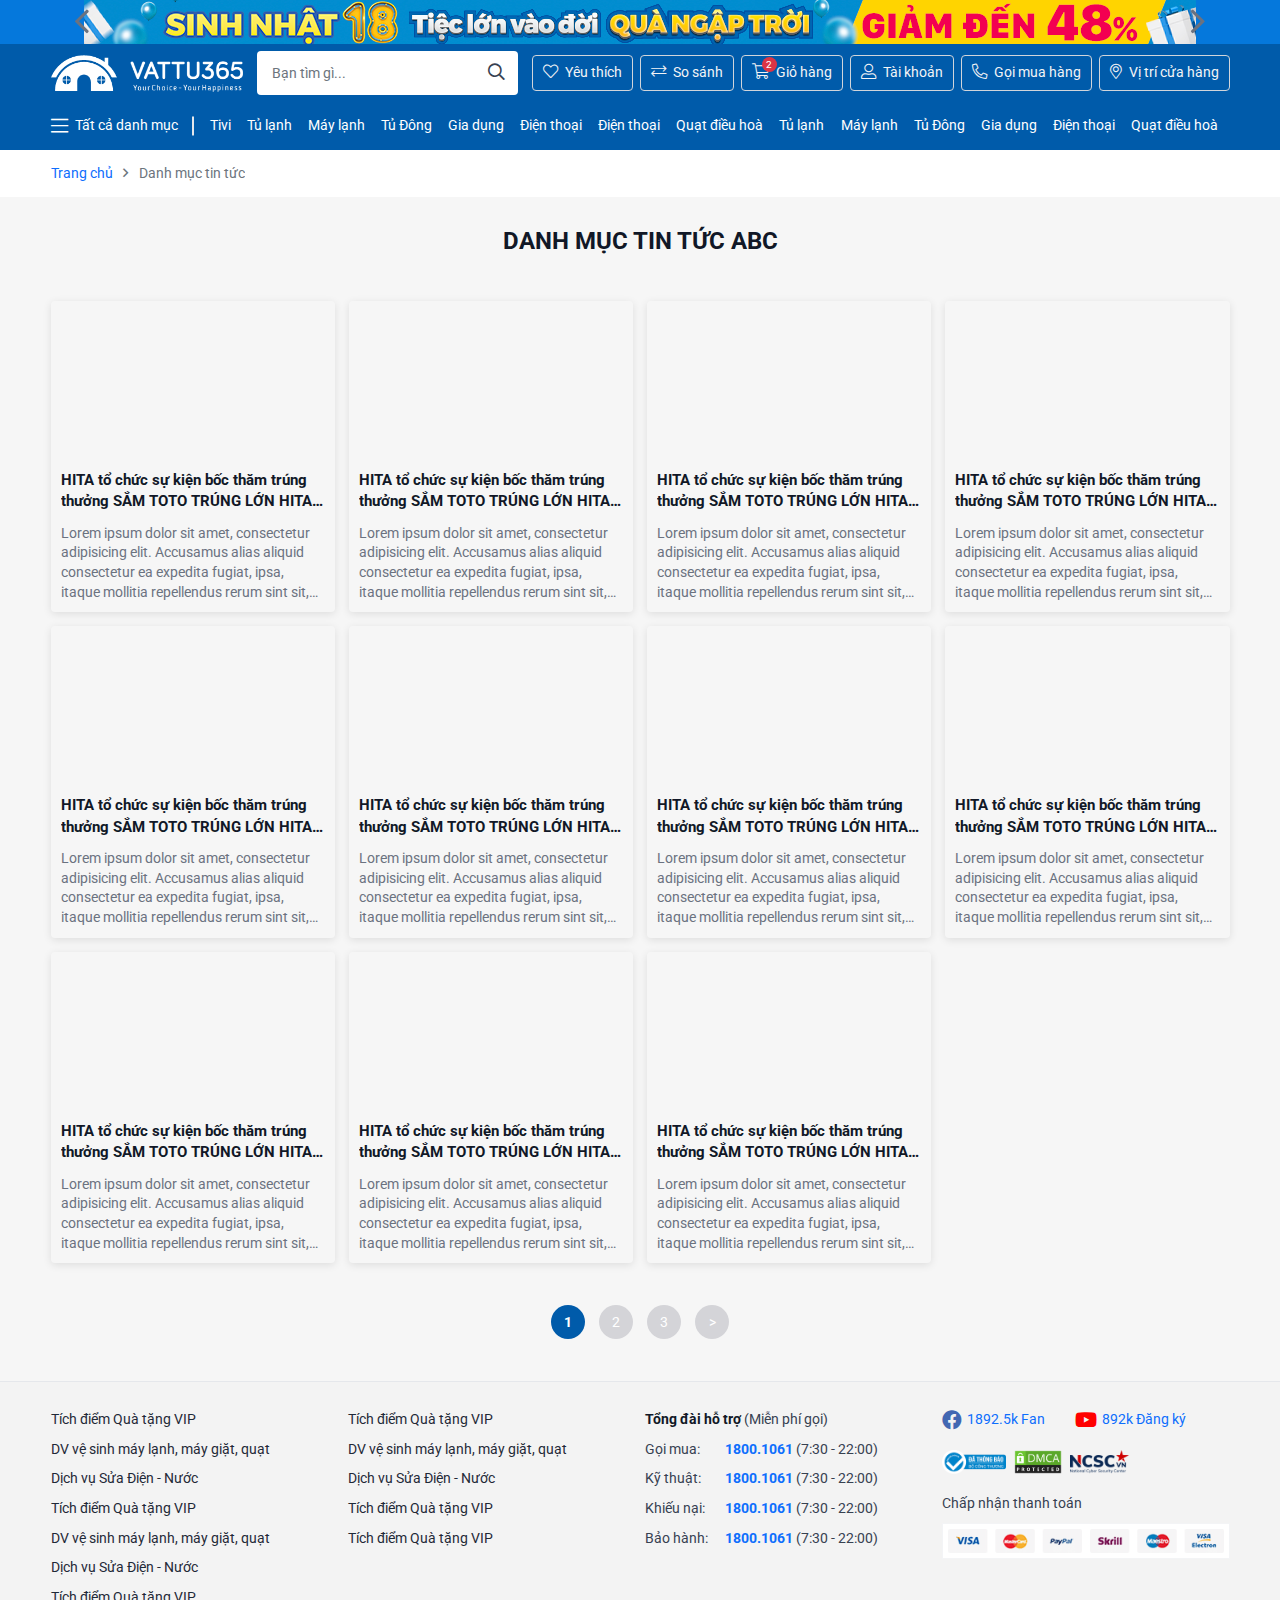
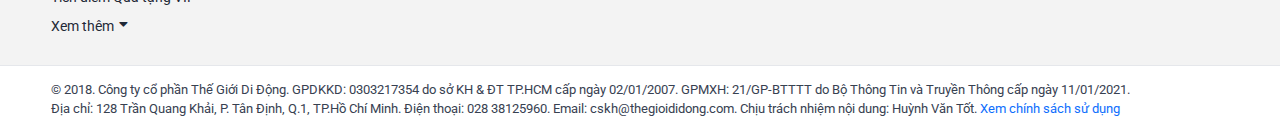
<file: danh-muc-tin-tuc.html>
<!DOCTYPE html>
<html lang="vi">
<head>
	<meta charset="UTF-8">
	<meta name="viewport"
		  content="width=device-width, user-scalable=no, initial-scale=1.0, maximum-scale=1.0, minimum-scale=1.0">

	<title>Template - Vật Tư</title>
	<meta name="description" content="Template - Vật Tư">
	<meta name="author" content="">

	<meta property="og:title" content="Template - Vật Tư">
	<meta property="og:type" content="website">
	<meta property="og:url" content="">
	<meta property="og:description" content="Template - Vật Tư">
	<meta property="og:image" content="">

	<link rel="icon" href="/assets/images/favicon.png">
	<link rel="apple-touch-icon" href="/assets/images/favicon.png">

	<link rel="preconnect" href="https://fonts.googleapis.com">
	<link rel="preconnect" href="https://fonts.gstatic.com" crossorigin>
	<link href="https://fonts.googleapis.com/css2?family=Roboto:ital,wght@0,300;0,400;0,500;0,700;0,900;1,300;1,400;1,500;1,700;1,900&display=swap"
		  rel="stylesheet">

	<link rel="stylesheet" href="./assets/libs/bootstrap/bootstrap.min.css">
	<link rel="stylesheet" href="./assets/libs/select2/select2.min.css">
	<link rel="stylesheet" href="./assets/libs/select2/select2-bootstrap-5-theme.min.css">
	<link rel="stylesheet" href="./assets/libs/noUiSlider/nouislider.min.css">
	<link rel="stylesheet" href="./assets/libs/fancybox/jquery.fancybox.css">
	<link rel="stylesheet" href="./assets/libs/swiper/swiper-bundle.min.css">
	<link rel="stylesheet" href="./assets/fonts/fontawesome/css/all.min.css">
	<link rel="stylesheet" href="./assets/css/base.css">
	<link rel="stylesheet" href="./assets/css/style.css">
</head>

<body>
<header id="header" class="header bgc-primary">
	<div class="header-slider position-relative z-index-2 overflow-hidden bgc-hover">
		<div class="container-lg px-0 px-lg-3">
			<div class="position-relative" id="sliderHeader">
				<div class="swiper">
					<div class="swiper-wrapper">
						<div class="swiper-slide">
							<div class="header-slider_item">
								<a class="d-block" href="">
									<img src="./assets/images/header-slide/1200-44-1200x44-1.png" width="1200"
										 height="44" alt="">
								</a>
							</div>
						</div>
						<div class="swiper-slide">
							<div class="header-slider_item">
								<a class="d-block" href="">
									<img src="./assets/images/header-slide/1200-44-1200x44-9.png" width="1200"
										 height="44" alt="">
								</a>
							</div>
						</div>
					</div>
				</div>
				<div class="button-slider button-prev position-absolute translate-middle-y top-50 z-index-2 transition-default">
					<i class="fal fa-angle-left"></i>
				</div>
				<div class="button-slider button-next position-absolute translate-middle-y top-50 z-index-2 transition-default">
					<i class="fal fa-angle-right"></i>
				</div>
			</div>
		</div>
	</div>
	<div class="header-main">
		<div class="container">
			<div class="header-main_inner">
				<div class="header-logo order-1 order-lg-1">
					<a href="/">
						<img src="./assets/images/logo-white.png" alt="">
					</a>
				</div>
				<div class="header-search order-3 order-lg-2">
					<form action="">
						<div class="header-search_wrapper">
							<div class="header-search_input">
								<input type="text" autocomplete="off" class="form-control form-search"
									   placeholder="Bạn tìm gì...">
								<button type="button" class="form-button"><i class="far fa-search"></i></button>
							</div>
							<div class="header-search_dropdown">
								<div class="header-search_dropdown__item">
									<div class="header-search_dropdown__item--header">
										Có phải bạn muốn tìm
									</div>
									<div class="header-search_dropdown__item--body">
										<a href="" class="item">
											Dịch vụ lắp đặt
										</a>
										<a href="" class="item">
											Laptop
										</a>
										<a href="" class="item">
											Laptop LG
										</a>
									</div>
								</div>
								<div class="header-search_dropdown__item">
									<div class="header-search_dropdown__item--header">
										Sản phẩm gợi ý
									</div>
									<div class="header-search_dropdown__item--body">
										<a href="" class="product-row">
											<div class="product-row_thumb">
												<div class="ratio ratio-16x9">
													<img data-src="https://cdn.tgdd.vn/Products/Images/1942/273413/TimerThumb/smart-qled-4k-50-inch-samsung-qa50q80b-(16).jpg"
														 class="lazy"
														 alt="">
												</div>
											</div>
											<div class="product-row_content">
												<div class="product-row_content--title">
													Samsung Smart TV QLED QA50Q80B
												</div>
												<div class="product-row_content--text">
													Online giá rẻ
												</div>
												<div class="product-row_content--price">
													<ins>
														20.500.000₫
													</ins>
													<del>
														24.500.000₫
													</del>
													<span>-10%</span>
												</div>
												<div class="product-row_content--text">
													Quà <b>4.000.000₫</b>
												</div>
											</div>
										</a>
										<a href="" class="product-row">
											<div class="product-row_thumb">
												<div class="ratio ratio-16x9">
													<img data-src="https://cdn.tgdd.vn/Products/Images/1942/273413/TimerThumb/smart-qled-4k-50-inch-samsung-qa50q80b-(16).jpg"
														 class="lazy"
														 alt="">
												</div>
											</div>
											<div class="product-row_content">
												<div class="product-row_content--title">
													Samsung Smart TV QLED QA50Q80B
													Samsung Smart TV QLED QA50Q80B
												</div>
												<div class="product-row_content--price">
													<ins>
														20.500.000₫
													</ins>
												</div>
											</div>
										</a>
										<a href="" class="product-row">
											<div class="product-row_thumb">
												<div class="ratio ratio-16x9">
													<img data-src="https://cdn.tgdd.vn/Products/Images/1942/273413/TimerThumb/smart-qled-4k-50-inch-samsung-qa50q80b-(16).jpg"
														 class="lazy"
														 alt="">
												</div>
											</div>
											<div class="product-row_content">
												<div class="product-row_content--title">
													Samsung Smart TV QLED QA50Q80B
												</div>
												<div class="product-row_content--text">
													Online giá rẻ
												</div>
												<div class="product-row_content--price">
													<ins>
														20.500.000₫
													</ins>
													<del>
														24.500.000₫
													</del>
													<span>-10%</span>
												</div>
												<div class="product-row_content--text">
													Quà <b>4.000.000₫</b>
												</div>
											</div>
										</a>
										<a href="" class="product-row">
											<div class="product-row_thumb">
												<div class="ratio ratio-16x9">
													<img data-src="https://cdn.tgdd.vn/Products/Images/1942/273413/TimerThumb/smart-qled-4k-50-inch-samsung-qa50q80b-(16).jpg"
														 class="lazy"
														 alt="">
												</div>
											</div>
											<div class="product-row_content">
												<div class="product-row_content--title">
													Samsung Smart TV QLED QA50Q80B
													Samsung Smart TV QLED QA50Q80B
												</div>
												<div class="product-row_content--price">
													<ins>
														20.500.000₫
													</ins>
												</div>
											</div>
										</a>
										<a href="" class="product-row">
											<div class="product-row_thumb">
												<div class="ratio ratio-16x9">
													<img data-src="https://cdn.tgdd.vn/Products/Images/1942/273413/TimerThumb/smart-qled-4k-50-inch-samsung-qa50q80b-(16).jpg"
														 class="lazy"
														 alt="">
												</div>
											</div>
											<div class="product-row_content">
												<div class="product-row_content--title">
													Samsung Smart TV QLED QA50Q80B
												</div>
												<div class="product-row_content--text">
													Online giá rẻ
												</div>
												<div class="product-row_content--price">
													<ins>
														20.500.000₫
													</ins>
													<del>
														24.500.000₫
													</del>
													<span>-10%</span>
												</div>
												<div class="product-row_content--text">
													Quà <b>4.000.000₫</b>
												</div>
											</div>
										</a>
										<a href="" class="product-row">
											<div class="product-row_thumb">
												<div class="ratio ratio-16x9">
													<img data-src="https://cdn.tgdd.vn/Products/Images/1942/273413/TimerThumb/smart-qled-4k-50-inch-samsung-qa50q80b-(16).jpg"
														 class="lazy"
														 alt="">
												</div>
											</div>
											<div class="product-row_content">
												<div class="product-row_content--title">
													Samsung Smart TV QLED QA50Q80B
													Samsung Smart TV QLED QA50Q80B
												</div>
												<div class="product-row_content--price">
													<ins>
														20.500.000₫
													</ins>
												</div>
											</div>
										</a>
										<a href="" class="product-row">
											<div class="product-row_thumb">
												<div class="ratio ratio-16x9">
													<img data-src="https://cdn.tgdd.vn/Products/Images/1942/273413/TimerThumb/smart-qled-4k-50-inch-samsung-qa50q80b-(16).jpg"
														 class="lazy"
														 alt="">
												</div>
											</div>
											<div class="product-row_content">
												<div class="product-row_content--title">
													Samsung Smart TV QLED QA50Q80B
												</div>
												<div class="product-row_content--text">
													Online giá rẻ
												</div>
												<div class="product-row_content--price">
													<ins>
														20.500.000₫
													</ins>
													<del>
														24.500.000₫
													</del>
													<span>-10%</span>
												</div>
												<div class="product-row_content--text">
													Quà <b>4.000.000₫</b>
												</div>
											</div>
										</a>
										<a href="" class="product-row">
											<div class="product-row_thumb">
												<div class="ratio ratio-16x9">
													<img data-src="https://cdn.tgdd.vn/Products/Images/1942/273413/TimerThumb/smart-qled-4k-50-inch-samsung-qa50q80b-(16).jpg"
														 class="lazy"
														 alt="">
												</div>
											</div>
											<div class="product-row_content">
												<div class="product-row_content--title">
													Samsung Smart TV QLED QA50Q80B
													Samsung Smart TV QLED QA50Q80B
												</div>
												<div class="product-row_content--price">
													<ins>
														20.500.000₫
													</ins>
												</div>
											</div>
										</a>
									</div>
								</div>
							</div>
						</div>
					</form>
				</div>
				<div class="header-actions ms-auto ms-lg-0 order-2 order-lg-3">
					<div class="header-actions_item">
						<a href="">
							<i class="fal fa-heart"></i>
							<span class="d-none d-lg-block">
								Yêu thích
							</span>
						</a>
					</div>
					<div class="header-actions_item d-none d-lg-flex">
						<a href="">
							<i class="fal fa-exchange"></i>
							So sánh
						</a>
					</div>
					<div class="header-actions_item">
						<a href="">
							<i class="fal fa-shopping-cart"></i>
							<span class="d-none d-lg-block">
								Giỏ hàng
							</span>
							<span class="number">2</span>
						</a>
					</div>
					<div class="header-actions_item">
						<a href="">
							<i class="fal fa-user-alt"></i>
							<span class="d-none d-lg-block">
								Tài khoản
							</span>
						</a>
					</div>
					<div class="header-actions_item">
						<a href="">
							<i class="fal fa-phone-alt"></i>
							<span class="d-none d-lg-block">
								Gọi mua hàng
							</span>
						</a>
					</div>
					<div class="header-actions_item">
						<a href="">
							<i class="fal fa-map-marker-alt"></i>
							<span class="d-none d-lg-block">
								Vị trí cửa hàng
							</span>
						</a>
					</div>
					<div class="header-actions_item d-flex d-lg-none">
						<a href="javascript:void(0)" id="header-hamburger">
							<i class="fal fa-bars"></i>
						</a>
					</div>
				</div>
			</div>
		</div>
	</div>
	<div class="header-navigation">
		<div class="container">
			<ul class="navigation-list">
				<li class="navigation-list_item navigation-list_category">
					<a href="">
						<i class="fal fa-bars"></i>
						Tất cả danh mục
					</a>
					<ul class="navigation-mega" id="header-navigation">
						<li class="navigation-mega_item">
							<a href="">
								<span class="navigation-mega_item__icon">
									<img src="./assets/images/icon-navigation/hot.png" alt="">
								</span>
								Tivi, Loa, Dàn Karaoke
								<span class="navigation-mega_item__arrow">
									<i class="fal fa-angle-right"></i>
								</span>
							</a>
							<div class="navigation-mega_sub">
								<div class="navigation-mega_sub__item">
									<div class="navigation-mega_sub__item--title">
										<a href="">
											TIVI
											<span>
												Xem tất cả
												<i class="fas fa-caret-right"></i>
											</span>
										</a>
									</div>
									<ul class="navigation-mega_sub__item--list">
										<li>
											<a href="">
												Tivi trả góp 0 - 1%
											</a>
										</li>
										<li>
											<a href="">
												Sony
											</a>
										</li>
										<li>
											<a href="">
												Samsung
											</a>
										</li>
										<li>
											<a href="">
												LG
											</a>
										</li>
										<li>
											<a href="">
												TCL
											</a>
										</li>
										<li>
											<a href="">
												Từ 32 - 43 inch
											</a>
										</li>
										<li>
											<a href="">
												Từ 43 - 55 inch
											</a>
										</li>
										<li>
											<a href="">
												Dưới 7 triệu
											</a>
										</li>
										<li>
											<a href="">
												Tivi cao cấp
											</a>
										</li>
										<li>
											<a href="">
												Máy chiếu
											</a>
										</li>
									</ul>
								</div>
								<div class="navigation-mega_sub__item">
									<div class="navigation-mega_sub__item--title">
										<a href="">
											LOA, ÂM THANH
											<span>
												Xem tất cả
												<i class="fas fa-caret-right"></i>
											</span>
										</a>
									</div>
									<ul class="navigation-mega_sub__item--list">
										<li>
											<a href="">
												Loa kéo
											</a>
										</li>
										<li>
											<a href="">
												Loa Bluetooth
											</a>
										</li>
										<li>
											<a href="">
												Loa thanh (Soundbar)
											</a>
										</li>
										<li>
											<a href="">
												Dàn âm thanh
											</a>
										</li>
										<li>
											<a href="">
												Dàn Karaoke, Amply
											</a>
										</li>
										<li>
											<a href="">
												Micro
											</a>
										</li>
										<li>
											<a href="">
												Loa Sony
											</a>
										</li>
										<li>
											<a href="">
												Loa Samsung
											</a>
										</li>
										<li>
											<a href="">
												Loa Nanomax
											</a>
										</li>
										<li>
											<a href="">
												Loa JBL
											</a>
										</li>
									</ul>
								</div>
								<div class="navigation-mega_sub__item">
									<div class="navigation-mega_sub__item--title">
										<a href="">
											PHỤ KIỆN TIVI
										</a>
									</div>
									<ul class="navigation-mega_sub__item--list">
										<li>
											<a href="">
												Cáp HDMI, cáp Tivi
											</a>
										</li>
										<li>
											<a href="">
												Khung treo Tivi
											</a>
										</li>
										<li>
											<a href="">
												Điều khiển TV
											</a>
										</li>
										<li>
											<a href="">
												Android TV Box
											</a>
										</li>
									</ul>
								</div>
								<div class="navigation-mega_sub__item">
									<div class="navigation-mega_sub__item--title">
										<a href="">
											TIVI
											<span>
												Xem tất cả
												<i class="fas fa-caret-right"></i>
											</span>
										</a>
									</div>
									<ul class="navigation-mega_sub__item--list">
										<li>
											<a href="">
												Tivi trả góp 0 - 1%
											</a>
										</li>
										<li>
											<a href="">
												Sony
											</a>
										</li>
										<li>
											<a href="">
												Samsung
											</a>
										</li>
										<li>
											<a href="">
												LG
											</a>
										</li>
										<li>
											<a href="">
												TCL
											</a>
										</li>
										<li>
											<a href="">
												Từ 32 - 43 inch
											</a>
										</li>
										<li>
											<a href="">
												Từ 43 - 55 inch
											</a>
										</li>
										<li>
											<a href="">
												Dưới 7 triệu
											</a>
										</li>
										<li>
											<a href="">
												Tivi cao cấp
											</a>
										</li>
										<li>
											<a href="">
												Máy chiếu
											</a>
										</li>
									</ul>
								</div>
								<div class="navigation-mega_sub__item">
									<div class="navigation-mega_sub__item--title">
										<a href="">
											LOA, ÂM THANH
											<span>
												Xem tất cả
												<i class="fas fa-caret-right"></i>
											</span>
										</a>
									</div>
									<ul class="navigation-mega_sub__item--list">
										<li>
											<a href="">
												Loa kéo
											</a>
										</li>
										<li>
											<a href="">
												Loa Bluetooth
											</a>
										</li>
										<li>
											<a href="">
												Loa thanh (Soundbar)
											</a>
										</li>
										<li>
											<a href="">
												Dàn âm thanh
											</a>
										</li>
										<li>
											<a href="">
												Dàn Karaoke, Amply
											</a>
										</li>
										<li>
											<a href="">
												Micro
											</a>
										</li>
										<li>
											<a href="">
												Loa Sony
											</a>
										</li>
										<li>
											<a href="">
												Loa Samsung
											</a>
										</li>
										<li>
											<a href="">
												Loa Nanomax
											</a>
										</li>
										<li>
											<a href="">
												Loa JBL
											</a>
										</li>
									</ul>
								</div>
								<div class="navigation-mega_sub__item">
									<div class="navigation-mega_sub__item--title">
										<a href="">
											PHỤ KIỆN TIVI
										</a>
									</div>
									<ul class="navigation-mega_sub__item--list">
										<li>
											<a href="">
												Cáp HDMI, cáp Tivi
											</a>
										</li>
										<li>
											<a href="">
												Khung treo Tivi
											</a>
										</li>
										<li>
											<a href="">
												Điều khiển TV
											</a>
										</li>
										<li>
											<a href="">
												Android TV Box
											</a>
										</li>
									</ul>
								</div>
								<div class="navigation-mega_sub__item">
									<div class="navigation-mega_sub__item--title">
										<a href="">
											TIVI
											<span>
												Xem tất cả
												<i class="fas fa-caret-right"></i>
											</span>
										</a>
									</div>
									<ul class="navigation-mega_sub__item--list">
										<li>
											<a href="">
												Tivi trả góp 0 - 1%
											</a>
										</li>
										<li>
											<a href="">
												Sony
											</a>
										</li>
										<li>
											<a href="">
												Samsung
											</a>
										</li>
										<li>
											<a href="">
												LG
											</a>
										</li>
										<li>
											<a href="">
												TCL
											</a>
										</li>
										<li>
											<a href="">
												Từ 32 - 43 inch
											</a>
										</li>
										<li>
											<a href="">
												Từ 43 - 55 inch
											</a>
										</li>
										<li>
											<a href="">
												Dưới 7 triệu
											</a>
										</li>
										<li>
											<a href="">
												Tivi cao cấp
											</a>
										</li>
										<li>
											<a href="">
												Máy chiếu
											</a>
										</li>
									</ul>
								</div>
								<div class="navigation-mega_sub__item">
									<div class="navigation-mega_sub__item--title">
										<a href="">
											LOA, ÂM THANH
											<span>
												Xem tất cả
												<i class="fas fa-caret-right"></i>
											</span>
										</a>
									</div>
									<ul class="navigation-mega_sub__item--list">
										<li>
											<a href="">
												Loa kéo
											</a>
										</li>
										<li>
											<a href="">
												Loa Bluetooth
											</a>
										</li>
										<li>
											<a href="">
												Loa thanh (Soundbar)
											</a>
										</li>
										<li>
											<a href="">
												Dàn âm thanh
											</a>
										</li>
										<li>
											<a href="">
												Dàn Karaoke, Amply
											</a>
										</li>
										<li>
											<a href="">
												Micro
											</a>
										</li>
										<li>
											<a href="">
												Loa Sony
											</a>
										</li>
										<li>
											<a href="">
												Loa Samsung
											</a>
										</li>
										<li>
											<a href="">
												Loa Nanomax
											</a>
										</li>
										<li>
											<a href="">
												Loa JBL
											</a>
										</li>
									</ul>
								</div>
								<div class="navigation-mega_sub__item">
									<div class="navigation-mega_sub__item--title">
										<a href="">
											PHỤ KIỆN TIVI
										</a>
									</div>
									<ul class="navigation-mega_sub__item--list">
										<li>
											<a href="">
												Cáp HDMI, cáp Tivi
											</a>
										</li>
										<li>
											<a href="">
												Khung treo Tivi
											</a>
										</li>
										<li>
											<a href="">
												Điều khiển TV
											</a>
										</li>
										<li>
											<a href="">
												Android TV Box
											</a>
										</li>
									</ul>
								</div>
								<div class="navigation-mega_sub__item">
									<div class="navigation-mega_sub__item--title">
										<a href="">
											TIVI
											<span>
												Xem tất cả
												<i class="fas fa-caret-right"></i>
											</span>
										</a>
									</div>
									<ul class="navigation-mega_sub__item--list">
										<li>
											<a href="">
												Tivi trả góp 0 - 1%
											</a>
										</li>
										<li>
											<a href="">
												Sony
											</a>
										</li>
										<li>
											<a href="">
												Samsung
											</a>
										</li>
										<li>
											<a href="">
												LG
											</a>
										</li>
										<li>
											<a href="">
												TCL
											</a>
										</li>
										<li>
											<a href="">
												Từ 32 - 43 inch
											</a>
										</li>
										<li>
											<a href="">
												Từ 43 - 55 inch
											</a>
										</li>
										<li>
											<a href="">
												Dưới 7 triệu
											</a>
										</li>
										<li>
											<a href="">
												Tivi cao cấp
											</a>
										</li>
										<li>
											<a href="">
												Máy chiếu
											</a>
										</li>
									</ul>
								</div>
								<div class="navigation-mega_sub__item">
									<div class="navigation-mega_sub__item--title">
										<a href="">
											LOA, ÂM THANH
											<span>
												Xem tất cả
												<i class="fas fa-caret-right"></i>
											</span>
										</a>
									</div>
									<ul class="navigation-mega_sub__item--list">
										<li>
											<a href="">
												Loa kéo
											</a>
										</li>
										<li>
											<a href="">
												Loa Bluetooth
											</a>
										</li>
										<li>
											<a href="">
												Loa thanh (Soundbar)
											</a>
										</li>
										<li>
											<a href="">
												Dàn âm thanh
											</a>
										</li>
										<li>
											<a href="">
												Dàn Karaoke, Amply
											</a>
										</li>
										<li>
											<a href="">
												Micro
											</a>
										</li>
										<li>
											<a href="">
												Loa Sony
											</a>
										</li>
										<li>
											<a href="">
												Loa Samsung
											</a>
										</li>
										<li>
											<a href="">
												Loa Nanomax
											</a>
										</li>
										<li>
											<a href="">
												Loa JBL
											</a>
										</li>
									</ul>
								</div>
								<div class="navigation-mega_sub__item">
									<div class="navigation-mega_sub__item--title">
										<a href="">
											PHỤ KIỆN TIVI
										</a>
									</div>
									<ul class="navigation-mega_sub__item--list">
										<li>
											<a href="">
												Cáp HDMI, cáp Tivi
											</a>
										</li>
										<li>
											<a href="">
												Khung treo Tivi
											</a>
										</li>
										<li>
											<a href="">
												Điều khiển TV
											</a>
										</li>
										<li>
											<a href="">
												Android TV Box
											</a>
										</li>
									</ul>
								</div>
							</div>
						</li>
						<li class="navigation-mega_item">
							<a href="">
								<span class="navigation-mega_item__icon">
									<img src="./assets/images/icon-navigation/tu-lanh.png" alt="">
								</span>
								Tủ lạnh, tủ đông, tủ mát
								<span class="navigation-mega_item__arrow">
									<i class="fal fa-angle-right"></i>
								</span>
							</a>
							<div class="navigation-mega_sub">
								<div class="navigation-mega_sub__item">
									<div class="navigation-mega_sub__item--title">
										<a href="">
											TIVI
											<span>
												Xem tất cả
												<i class="fas fa-caret-right"></i>
											</span>
										</a>
									</div>
									<ul class="navigation-mega_sub__item--list">
										<li>
											<a href="">
												Tivi trả góp 0 - 1%
											</a>
										</li>
										<li>
											<a href="">
												Sony
											</a>
										</li>
										<li>
											<a href="">
												Samsung
											</a>
										</li>
										<li>
											<a href="">
												LG
											</a>
										</li>
										<li>
											<a href="">
												TCL
											</a>
										</li>
										<li>
											<a href="">
												Từ 32 - 43 inch
											</a>
										</li>
										<li>
											<a href="">
												Từ 43 - 55 inch
											</a>
										</li>
										<li>
											<a href="">
												Dưới 7 triệu
											</a>
										</li>
										<li>
											<a href="">
												Tivi cao cấp
											</a>
										</li>
										<li>
											<a href="">
												Máy chiếu
											</a>
										</li>
									</ul>
								</div>
								<div class="navigation-mega_sub__item">
									<div class="navigation-mega_sub__item--title">
										<a href="">
											LOA, ÂM THANH
											<span>
												Xem tất cả
												<i class="fas fa-caret-right"></i>
											</span>
										</a>
									</div>
									<ul class="navigation-mega_sub__item--list">
										<li>
											<a href="">
												Loa kéo
											</a>
										</li>
										<li>
											<a href="">
												Loa Bluetooth
											</a>
										</li>
										<li>
											<a href="">
												Loa thanh (Soundbar)
											</a>
										</li>
										<li>
											<a href="">
												Dàn âm thanh
											</a>
										</li>
										<li>
											<a href="">
												Dàn Karaoke, Amply
											</a>
										</li>
										<li>
											<a href="">
												Micro
											</a>
										</li>
										<li>
											<a href="">
												Loa Sony
											</a>
										</li>
										<li>
											<a href="">
												Loa Samsung
											</a>
										</li>
										<li>
											<a href="">
												Loa Nanomax
											</a>
										</li>
										<li>
											<a href="">
												Loa JBL
											</a>
										</li>
									</ul>
								</div>
								<div class="navigation-mega_sub__item">
									<div class="navigation-mega_sub__item--title">
										<a href="">
											PHỤ KIỆN TIVI
										</a>
									</div>
									<ul class="navigation-mega_sub__item--list">
										<li>
											<a href="">
												Cáp HDMI, cáp Tivi
											</a>
										</li>
										<li>
											<a href="">
												Khung treo Tivi
											</a>
										</li>
										<li>
											<a href="">
												Điều khiển TV
											</a>
										</li>
										<li>
											<a href="">
												Android TV Box
											</a>
										</li>
									</ul>
								</div>
							</div>
						</li>
						<li class="navigation-mega_item">
							<a href="">
								<span class="navigation-mega_item__icon">
									<img src="./assets/images/icon-navigation/may-giat.png" alt="">
								</span>
								Máy giặt, sấy quần áo
								<span class="navigation-mega_item__arrow">
									<i class="fal fa-angle-right"></i>
								</span>
							</a>
							<div class="navigation-mega_sub">
								<div class="navigation-mega_sub__item">
									<div class="navigation-mega_sub__item--title">
										<a href="">
											PHỤ KIỆN TIVI
										</a>
									</div>
									<ul class="navigation-mega_sub__item--list">
										<li>
											<a href="">
												Cáp HDMI, cáp Tivi
											</a>
										</li>
										<li>
											<a href="">
												Khung treo Tivi
											</a>
										</li>
										<li>
											<a href="">
												Điều khiển TV
											</a>
										</li>
										<li>
											<a href="">
												Android TV Box
											</a>
										</li>
									</ul>
								</div>
							</div>
						</li>
						<li class="navigation-mega_item">
							<a href="">
								<span class="navigation-mega_item__icon">
									<img src="./assets/images/icon-navigation/hot.png" alt="">
								</span>
								Máy lạnh, quạt điều hoà
								<span class="navigation-mega_item__arrow">
									<i class="fal fa-angle-right"></i>
								</span>
							</a>
							<div class="navigation-mega_sub">
								<div class="navigation-mega_sub__item">
									<div class="navigation-mega_sub__item--title">
										<a href="">
											TIVI
											<span>
												Xem tất cả
												<i class="fas fa-caret-right"></i>
											</span>
										</a>
									</div>
									<ul class="navigation-mega_sub__item--list">
										<li>
											<a href="">
												Tivi trả góp 0 - 1%
											</a>
										</li>
										<li>
											<a href="">
												Sony
											</a>
										</li>
										<li>
											<a href="">
												Samsung
											</a>
										</li>
										<li>
											<a href="">
												LG
											</a>
										</li>
										<li>
											<a href="">
												TCL
											</a>
										</li>
										<li>
											<a href="">
												Từ 32 - 43 inch
											</a>
										</li>
										<li>
											<a href="">
												Từ 43 - 55 inch
											</a>
										</li>
										<li>
											<a href="">
												Dưới 7 triệu
											</a>
										</li>
										<li>
											<a href="">
												Tivi cao cấp
											</a>
										</li>
										<li>
											<a href="">
												Máy chiếu
											</a>
										</li>
									</ul>
								</div>
								<div class="navigation-mega_sub__item">
									<div class="navigation-mega_sub__item--title">
										<a href="">
											LOA, ÂM THANH
											<span>
												Xem tất cả
												<i class="fas fa-caret-right"></i>
											</span>
										</a>
									</div>
									<ul class="navigation-mega_sub__item--list">
										<li>
											<a href="">
												Loa kéo
											</a>
										</li>
										<li>
											<a href="">
												Loa Bluetooth
											</a>
										</li>
										<li>
											<a href="">
												Loa thanh (Soundbar)
											</a>
										</li>
										<li>
											<a href="">
												Dàn âm thanh
											</a>
										</li>
										<li>
											<a href="">
												Dàn Karaoke, Amply
											</a>
										</li>
										<li>
											<a href="">
												Micro
											</a>
										</li>
										<li>
											<a href="">
												Loa Sony
											</a>
										</li>
										<li>
											<a href="">
												Loa Samsung
											</a>
										</li>
										<li>
											<a href="">
												Loa Nanomax
											</a>
										</li>
										<li>
											<a href="">
												Loa JBL
											</a>
										</li>
									</ul>
								</div>
								<div class="navigation-mega_sub__item">
									<div class="navigation-mega_sub__item--title">
										<a href="">
											PHỤ KIỆN TIVI
										</a>
									</div>
									<ul class="navigation-mega_sub__item--list">
										<li>
											<a href="">
												Cáp HDMI, cáp Tivi
											</a>
										</li>
										<li>
											<a href="">
												Khung treo Tivi
											</a>
										</li>
										<li>
											<a href="">
												Điều khiển TV
											</a>
										</li>
										<li>
											<a href="">
												Android TV Box
											</a>
										</li>
									</ul>
								</div>
								<div class="navigation-mega_sub__item">
									<div class="navigation-mega_sub__item--title">
										<a href="">
											LOA, ÂM THANH
											<span>
												Xem tất cả
												<i class="fas fa-caret-right"></i>
											</span>
										</a>
									</div>
									<ul class="navigation-mega_sub__item--list">
										<li>
											<a href="">
												Loa kéo
											</a>
										</li>
										<li>
											<a href="">
												Loa Bluetooth
											</a>
										</li>
										<li>
											<a href="">
												Loa thanh (Soundbar)
											</a>
										</li>
										<li>
											<a href="">
												Dàn âm thanh
											</a>
										</li>
										<li>
											<a href="">
												Dàn Karaoke, Amply
											</a>
										</li>
										<li>
											<a href="">
												Micro
											</a>
										</li>
										<li>
											<a href="">
												Loa Sony
											</a>
										</li>
										<li>
											<a href="">
												Loa Samsung
											</a>
										</li>
										<li>
											<a href="">
												Loa Nanomax
											</a>
										</li>
										<li>
											<a href="">
												Loa JBL
											</a>
										</li>
									</ul>
								</div>
							</div>
						</li>
						<li class="navigation-mega_item">
							<a href="">
								<span class="navigation-mega_item__icon">
									<img src="./assets/images/icon-navigation/dien-gia-dung.png" alt="">
								</span>
								Điện gia dụng, Nồi chiên
								<span class="navigation-mega_item__arrow">
									<i class="fal fa-angle-right"></i>
								</span>
							</a>
							<div class="navigation-mega_sub">
								<div class="navigation-mega_sub__item">
									<div class="navigation-mega_sub__item--title">
										<a href="">
											TIVI
											<span>
												Xem tất cả
												<i class="fas fa-caret-right"></i>
											</span>
										</a>
									</div>
									<ul class="navigation-mega_sub__item--list">
										<li>
											<a href="">
												Tivi trả góp 0 - 1%
											</a>
										</li>
										<li>
											<a href="">
												Sony
											</a>
										</li>
										<li>
											<a href="">
												Samsung
											</a>
										</li>
										<li>
											<a href="">
												LG
											</a>
										</li>
										<li>
											<a href="">
												TCL
											</a>
										</li>
										<li>
											<a href="">
												Từ 32 - 43 inch
											</a>
										</li>
										<li>
											<a href="">
												Từ 43 - 55 inch
											</a>
										</li>
										<li>
											<a href="">
												Dưới 7 triệu
											</a>
										</li>
										<li>
											<a href="">
												Tivi cao cấp
											</a>
										</li>
										<li>
											<a href="">
												Máy chiếu
											</a>
										</li>
									</ul>
								</div>
								<div class="navigation-mega_sub__item">
									<div class="navigation-mega_sub__item--title">
										<a href="">
											LOA, ÂM THANH
											<span>
												Xem tất cả
												<i class="fas fa-caret-right"></i>
											</span>
										</a>
									</div>
									<ul class="navigation-mega_sub__item--list">
										<li>
											<a href="">
												Loa kéo
											</a>
										</li>
										<li>
											<a href="">
												Loa Bluetooth
											</a>
										</li>
										<li>
											<a href="">
												Loa thanh (Soundbar)
											</a>
										</li>
										<li>
											<a href="">
												Dàn âm thanh
											</a>
										</li>
										<li>
											<a href="">
												Dàn Karaoke, Amply
											</a>
										</li>
										<li>
											<a href="">
												Micro
											</a>
										</li>
										<li>
											<a href="">
												Loa Sony
											</a>
										</li>
										<li>
											<a href="">
												Loa Samsung
											</a>
										</li>
										<li>
											<a href="">
												Loa Nanomax
											</a>
										</li>
										<li>
											<a href="">
												Loa JBL
											</a>
										</li>
									</ul>
								</div>
								<div class="navigation-mega_sub__item">
									<div class="navigation-mega_sub__item--title">
										<a href="">
											PHỤ KIỆN TIVI
										</a>
									</div>
									<ul class="navigation-mega_sub__item--list">
										<li>
											<a href="">
												Cáp HDMI, cáp Tivi
											</a>
										</li>
										<li>
											<a href="">
												Khung treo Tivi
											</a>
										</li>
										<li>
											<a href="">
												Điều khiển TV
											</a>
										</li>
										<li>
											<a href="">
												Android TV Box
											</a>
										</li>
									</ul>
								</div>
								<div class="navigation-mega_sub__item">
									<div class="navigation-mega_sub__item--title">
										<a href="">
											LOA, ÂM THANH
											<span>
												Xem tất cả
												<i class="fas fa-caret-right"></i>
											</span>
										</a>
									</div>
									<ul class="navigation-mega_sub__item--list">
										<li>
											<a href="">
												Loa kéo
											</a>
										</li>
										<li>
											<a href="">
												Loa Bluetooth
											</a>
										</li>
										<li>
											<a href="">
												Loa thanh (Soundbar)
											</a>
										</li>
										<li>
											<a href="">
												Dàn âm thanh
											</a>
										</li>
										<li>
											<a href="">
												Dàn Karaoke, Amply
											</a>
										</li>
										<li>
											<a href="">
												Micro
											</a>
										</li>
										<li>
											<a href="">
												Loa Sony
											</a>
										</li>
										<li>
											<a href="">
												Loa Samsung
											</a>
										</li>
										<li>
											<a href="">
												Loa Nanomax
											</a>
										</li>
										<li>
											<a href="">
												Loa JBL
											</a>
										</li>
									</ul>
								</div>
							</div>
						</li>
						<li class="navigation-mega_item">
							<a href="">
								<span class="navigation-mega_item__icon">
									<img src="./assets/images/icon-navigation/do-dung-nha-bep.png" alt="">
								</span>
								Đồ dùng nhà bếp, Bếp điện
								<span class="navigation-mega_item__arrow">
									<i class="fal fa-angle-right"></i>
								</span>
							</a>
							<div class="navigation-mega_sub">
								<div class="navigation-mega_sub__item">
									<div class="navigation-mega_sub__item--title">
										<a href="">
											TIVI
											<span>
												Xem tất cả
												<i class="fas fa-caret-right"></i>
											</span>
										</a>
									</div>
									<ul class="navigation-mega_sub__item--list">
										<li>
											<a href="">
												Tivi trả góp 0 - 1%
											</a>
										</li>
										<li>
											<a href="">
												Sony
											</a>
										</li>
										<li>
											<a href="">
												Samsung
											</a>
										</li>
										<li>
											<a href="">
												LG
											</a>
										</li>
										<li>
											<a href="">
												TCL
											</a>
										</li>
										<li>
											<a href="">
												Từ 32 - 43 inch
											</a>
										</li>
										<li>
											<a href="">
												Từ 43 - 55 inch
											</a>
										</li>
										<li>
											<a href="">
												Dưới 7 triệu
											</a>
										</li>
										<li>
											<a href="">
												Tivi cao cấp
											</a>
										</li>
										<li>
											<a href="">
												Máy chiếu
											</a>
										</li>
									</ul>
								</div>
								<div class="navigation-mega_sub__item">
									<div class="navigation-mega_sub__item--title">
										<a href="">
											LOA, ÂM THANH
											<span>
												Xem tất cả
												<i class="fas fa-caret-right"></i>
											</span>
										</a>
									</div>
									<ul class="navigation-mega_sub__item--list">
										<li>
											<a href="">
												Loa kéo
											</a>
										</li>
										<li>
											<a href="">
												Loa Bluetooth
											</a>
										</li>
										<li>
											<a href="">
												Loa thanh (Soundbar)
											</a>
										</li>
										<li>
											<a href="">
												Dàn âm thanh
											</a>
										</li>
										<li>
											<a href="">
												Dàn Karaoke, Amply
											</a>
										</li>
										<li>
											<a href="">
												Micro
											</a>
										</li>
										<li>
											<a href="">
												Loa Sony
											</a>
										</li>
										<li>
											<a href="">
												Loa Samsung
											</a>
										</li>
										<li>
											<a href="">
												Loa Nanomax
											</a>
										</li>
										<li>
											<a href="">
												Loa JBL
											</a>
										</li>
									</ul>
								</div>
								<div class="navigation-mega_sub__item">
									<div class="navigation-mega_sub__item--title">
										<a href="">
											PHỤ KIỆN TIVI
										</a>
									</div>
									<ul class="navigation-mega_sub__item--list">
										<li>
											<a href="">
												Cáp HDMI, cáp Tivi
											</a>
										</li>
										<li>
											<a href="">
												Khung treo Tivi
											</a>
										</li>
										<li>
											<a href="">
												Điều khiển TV
											</a>
										</li>
										<li>
											<a href="">
												Android TV Box
											</a>
										</li>
									</ul>
								</div>
								<div class="navigation-mega_sub__item">
									<div class="navigation-mega_sub__item--title">
										<a href="">
											LOA, ÂM THANH
											<span>
												Xem tất cả
												<i class="fas fa-caret-right"></i>
											</span>
										</a>
									</div>
									<ul class="navigation-mega_sub__item--list">
										<li>
											<a href="">
												Loa kéo
											</a>
										</li>
										<li>
											<a href="">
												Loa Bluetooth
											</a>
										</li>
										<li>
											<a href="">
												Loa thanh (Soundbar)
											</a>
										</li>
										<li>
											<a href="">
												Dàn âm thanh
											</a>
										</li>
										<li>
											<a href="">
												Dàn Karaoke, Amply
											</a>
										</li>
										<li>
											<a href="">
												Micro
											</a>
										</li>
										<li>
											<a href="">
												Loa Sony
											</a>
										</li>
										<li>
											<a href="">
												Loa Samsung
											</a>
										</li>
										<li>
											<a href="">
												Loa Nanomax
											</a>
										</li>
										<li>
											<a href="">
												Loa JBL
											</a>
										</li>
									</ul>
								</div>
							</div>
						</li>
						<li class="navigation-mega_item">
							<a href="">
								<span class="navigation-mega_item__icon">
									<img src="./assets/images/icon-navigation/loc-nuoc.png" alt="">
								</span>
								Lọc nước, Sinh tố, Xay ép
								<span class="navigation-mega_item__arrow">
									<i class="fal fa-angle-right"></i>
								</span>
							</a>
							<div class="navigation-mega_sub">
								<div class="navigation-mega_sub__item">
									<div class="navigation-mega_sub__item--title">
										<a href="">
											TIVI
											<span>
												Xem tất cả
												<i class="fas fa-caret-right"></i>
											</span>
										</a>
									</div>
									<ul class="navigation-mega_sub__item--list">
										<li>
											<a href="">
												Tivi trả góp 0 - 1%
											</a>
										</li>
										<li>
											<a href="">
												Sony
											</a>
										</li>
										<li>
											<a href="">
												Samsung
											</a>
										</li>
										<li>
											<a href="">
												LG
											</a>
										</li>
										<li>
											<a href="">
												TCL
											</a>
										</li>
										<li>
											<a href="">
												Từ 32 - 43 inch
											</a>
										</li>
										<li>
											<a href="">
												Từ 43 - 55 inch
											</a>
										</li>
										<li>
											<a href="">
												Dưới 7 triệu
											</a>
										</li>
										<li>
											<a href="">
												Tivi cao cấp
											</a>
										</li>
										<li>
											<a href="">
												Máy chiếu
											</a>
										</li>
									</ul>
								</div>
								<div class="navigation-mega_sub__item">
									<div class="navigation-mega_sub__item--title">
										<a href="">
											LOA, ÂM THANH
											<span>
												Xem tất cả
												<i class="fas fa-caret-right"></i>
											</span>
										</a>
									</div>
									<ul class="navigation-mega_sub__item--list">
										<li>
											<a href="">
												Loa kéo
											</a>
										</li>
										<li>
											<a href="">
												Loa Bluetooth
											</a>
										</li>
										<li>
											<a href="">
												Loa thanh (Soundbar)
											</a>
										</li>
										<li>
											<a href="">
												Dàn âm thanh
											</a>
										</li>
										<li>
											<a href="">
												Dàn Karaoke, Amply
											</a>
										</li>
										<li>
											<a href="">
												Micro
											</a>
										</li>
										<li>
											<a href="">
												Loa Sony
											</a>
										</li>
										<li>
											<a href="">
												Loa Samsung
											</a>
										</li>
										<li>
											<a href="">
												Loa Nanomax
											</a>
										</li>
										<li>
											<a href="">
												Loa JBL
											</a>
										</li>
									</ul>
								</div>
								<div class="navigation-mega_sub__item">
									<div class="navigation-mega_sub__item--title">
										<a href="">
											PHỤ KIỆN TIVI
										</a>
									</div>
									<ul class="navigation-mega_sub__item--list">
										<li>
											<a href="">
												Cáp HDMI, cáp Tivi
											</a>
										</li>
										<li>
											<a href="">
												Khung treo Tivi
											</a>
										</li>
										<li>
											<a href="">
												Điều khiển TV
											</a>
										</li>
										<li>
											<a href="">
												Android TV Box
											</a>
										</li>
									</ul>
								</div>
								<div class="navigation-mega_sub__item">
									<div class="navigation-mega_sub__item--title">
										<a href="">
											LOA, ÂM THANH
											<span>
												Xem tất cả
												<i class="fas fa-caret-right"></i>
											</span>
										</a>
									</div>
									<ul class="navigation-mega_sub__item--list">
										<li>
											<a href="">
												Loa kéo
											</a>
										</li>
										<li>
											<a href="">
												Loa Bluetooth
											</a>
										</li>
										<li>
											<a href="">
												Loa thanh (Soundbar)
											</a>
										</li>
										<li>
											<a href="">
												Dàn âm thanh
											</a>
										</li>
										<li>
											<a href="">
												Dàn Karaoke, Amply
											</a>
										</li>
										<li>
											<a href="">
												Micro
											</a>
										</li>
										<li>
											<a href="">
												Loa Sony
											</a>
										</li>
										<li>
											<a href="">
												Loa Samsung
											</a>
										</li>
										<li>
											<a href="">
												Loa Nanomax
											</a>
										</li>
										<li>
											<a href="">
												Loa JBL
											</a>
										</li>
									</ul>
								</div>
							</div>
						</li>
						<li class="navigation-mega_item">
							<a href="">
								<span class="navigation-mega_item__icon">
									<img src="./assets/images/icon-navigation/suc-khoe.png" alt="">
								</span>
								Sức khoẻ, làm đẹp
								<span class="navigation-meta_item__new">
									Mới
								</span>
							</a>
						</li>
						<li class="navigation-mega_item">
							<a href="">
								<span class="navigation-mega_item__icon">
									<img src="./assets/images/icon-navigation/sua-chua.png" alt="">
								</span>
								Máy khoan, D.cụ sữa chữa
								<span class="navigation-mega_item__arrow">
									<i class="fal fa-angle-right"></i>
								</span>
							</a>
							<div class="navigation-mega_sub">
								<div class="navigation-mega_sub__item">
									<div class="navigation-mega_sub__item--title">
										<a href="">
											TIVI
											<span>
												Xem tất cả
												<i class="fas fa-caret-right"></i>
											</span>
										</a>
									</div>
									<ul class="navigation-mega_sub__item--list">
										<li>
											<a href="">
												Tivi trả góp 0 - 1%
											</a>
										</li>
										<li>
											<a href="">
												Sony
											</a>
										</li>
										<li>
											<a href="">
												Samsung
											</a>
										</li>
										<li>
											<a href="">
												LG
											</a>
										</li>
										<li>
											<a href="">
												TCL
											</a>
										</li>
										<li>
											<a href="">
												Từ 32 - 43 inch
											</a>
										</li>
										<li>
											<a href="">
												Từ 43 - 55 inch
											</a>
										</li>
										<li>
											<a href="">
												Dưới 7 triệu
											</a>
										</li>
										<li>
											<a href="">
												Tivi cao cấp
											</a>
										</li>
										<li>
											<a href="">
												Máy chiếu
											</a>
										</li>
									</ul>
								</div>
								<div class="navigation-mega_sub__item">
									<div class="navigation-mega_sub__item--title">
										<a href="">
											LOA, ÂM THANH
											<span>
												Xem tất cả
												<i class="fas fa-caret-right"></i>
											</span>
										</a>
									</div>
									<ul class="navigation-mega_sub__item--list">
										<li>
											<a href="">
												Loa kéo
											</a>
										</li>
										<li>
											<a href="">
												Loa Bluetooth
											</a>
										</li>
										<li>
											<a href="">
												Loa thanh (Soundbar)
											</a>
										</li>
										<li>
											<a href="">
												Dàn âm thanh
											</a>
										</li>
										<li>
											<a href="">
												Dàn Karaoke, Amply
											</a>
										</li>
										<li>
											<a href="">
												Micro
											</a>
										</li>
										<li>
											<a href="">
												Loa Sony
											</a>
										</li>
										<li>
											<a href="">
												Loa Samsung
											</a>
										</li>
										<li>
											<a href="">
												Loa Nanomax
											</a>
										</li>
										<li>
											<a href="">
												Loa JBL
											</a>
										</li>
									</ul>
								</div>
								<div class="navigation-mega_sub__item">
									<div class="navigation-mega_sub__item--title">
										<a href="">
											PHỤ KIỆN TIVI
										</a>
									</div>
									<ul class="navigation-mega_sub__item--list">
										<li>
											<a href="">
												Cáp HDMI, cáp Tivi
											</a>
										</li>
										<li>
											<a href="">
												Khung treo Tivi
											</a>
										</li>
										<li>
											<a href="">
												Điều khiển TV
											</a>
										</li>
										<li>
											<a href="">
												Android TV Box
											</a>
										</li>
									</ul>
								</div>
								<div class="navigation-mega_sub__item">
									<div class="navigation-mega_sub__item--title">
										<a href="">
											LOA, ÂM THANH
											<span>
												Xem tất cả
												<i class="fas fa-caret-right"></i>
											</span>
										</a>
									</div>
									<ul class="navigation-mega_sub__item--list">
										<li>
											<a href="">
												Loa kéo
											</a>
										</li>
										<li>
											<a href="">
												Loa Bluetooth
											</a>
										</li>
										<li>
											<a href="">
												Loa thanh (Soundbar)
											</a>
										</li>
										<li>
											<a href="">
												Dàn âm thanh
											</a>
										</li>
										<li>
											<a href="">
												Dàn Karaoke, Amply
											</a>
										</li>
										<li>
											<a href="">
												Micro
											</a>
										</li>
										<li>
											<a href="">
												Loa Sony
											</a>
										</li>
										<li>
											<a href="">
												Loa Samsung
											</a>
										</li>
										<li>
											<a href="">
												Loa Nanomax
											</a>
										</li>
										<li>
											<a href="">
												Loa JBL
											</a>
										</li>
									</ul>
								</div>
							</div>
						</li>
						<li class="navigation-mega_item">
							<a href="">
								<span class="navigation-mega_item__icon">
									<img src="./assets/images/icon-navigation/dien-thoai.png" alt="">
								</span>
								Điện thoại, Laptop, Tablet
								<span class="navigation-mega_item__arrow">
									<i class="fal fa-angle-right"></i>
								</span>
							</a>
						</li>
						<li class="navigation-mega_item">
							<a href="">
								<span class="navigation-mega_item__icon">
									<img src="./assets/images/icon-navigation/tai-nghe.png" alt="">
								</span>
								Phụ kiện, Đồng hồ
								<span class="navigation-mega_item__arrow">
									<i class="fal fa-angle-right"></i>
								</span>
							</a>
							<div class="navigation-mega_sub">
								<div class="navigation-mega_sub__item">
									<div class="navigation-mega_sub__item--title">
										<a href="">
											TIVI
											<span>
												Xem tất cả
												<i class="fas fa-caret-right"></i>
											</span>
										</a>
									</div>
									<ul class="navigation-mega_sub__item--list">
										<li>
											<a href="">
												Tivi trả góp 0 - 1%
											</a>
										</li>
										<li>
											<a href="">
												Sony
											</a>
										</li>
										<li>
											<a href="">
												Samsung
											</a>
										</li>
										<li>
											<a href="">
												LG
											</a>
										</li>
										<li>
											<a href="">
												TCL
											</a>
										</li>
										<li>
											<a href="">
												Từ 32 - 43 inch
											</a>
										</li>
										<li>
											<a href="">
												Từ 43 - 55 inch
											</a>
										</li>
										<li>
											<a href="">
												Dưới 7 triệu
											</a>
										</li>
										<li>
											<a href="">
												Tivi cao cấp
											</a>
										</li>
										<li>
											<a href="">
												Máy chiếu
											</a>
										</li>
									</ul>
								</div>
								<div class="navigation-mega_sub__item">
									<div class="navigation-mega_sub__item--title">
										<a href="">
											LOA, ÂM THANH
											<span>
												Xem tất cả
												<i class="fas fa-caret-right"></i>
											</span>
										</a>
									</div>
									<ul class="navigation-mega_sub__item--list">
										<li>
											<a href="">
												Loa kéo
											</a>
										</li>
										<li>
											<a href="">
												Loa Bluetooth
											</a>
										</li>
										<li>
											<a href="">
												Loa thanh (Soundbar)
											</a>
										</li>
										<li>
											<a href="">
												Dàn âm thanh
											</a>
										</li>
										<li>
											<a href="">
												Dàn Karaoke, Amply
											</a>
										</li>
										<li>
											<a href="">
												Micro
											</a>
										</li>
										<li>
											<a href="">
												Loa Sony
											</a>
										</li>
										<li>
											<a href="">
												Loa Samsung
											</a>
										</li>
										<li>
											<a href="">
												Loa Nanomax
											</a>
										</li>
										<li>
											<a href="">
												Loa JBL
											</a>
										</li>
									</ul>
								</div>
								<div class="navigation-mega_sub__item">
									<div class="navigation-mega_sub__item--title">
										<a href="">
											PHỤ KIỆN TIVI
										</a>
									</div>
									<ul class="navigation-mega_sub__item--list">
										<li>
											<a href="">
												Cáp HDMI, cáp Tivi
											</a>
										</li>
										<li>
											<a href="">
												Khung treo Tivi
											</a>
										</li>
										<li>
											<a href="">
												Điều khiển TV
											</a>
										</li>
										<li>
											<a href="">
												Android TV Box
											</a>
										</li>
									</ul>
								</div>
								<div class="navigation-mega_sub__item">
									<div class="navigation-mega_sub__item--title">
										<a href="">
											LOA, ÂM THANH
											<span>
												Xem tất cả
												<i class="fas fa-caret-right"></i>
											</span>
										</a>
									</div>
									<ul class="navigation-mega_sub__item--list">
										<li>
											<a href="">
												Loa kéo
											</a>
										</li>
										<li>
											<a href="">
												Loa Bluetooth
											</a>
										</li>
										<li>
											<a href="">
												Loa thanh (Soundbar)
											</a>
										</li>
										<li>
											<a href="">
												Dàn âm thanh
											</a>
										</li>
										<li>
											<a href="">
												Dàn Karaoke, Amply
											</a>
										</li>
										<li>
											<a href="">
												Micro
											</a>
										</li>
										<li>
											<a href="">
												Loa Sony
											</a>
										</li>
										<li>
											<a href="">
												Loa Samsung
											</a>
										</li>
										<li>
											<a href="">
												Loa Nanomax
											</a>
										</li>
										<li>
											<a href="">
												Loa JBL
											</a>
										</li>
									</ul>
								</div>
							</div>
						</li>
						<li class="navigation-mega_item">
							<a href="">
								<span class="navigation-mega_item__icon">
									<img src="./assets/images/icon-navigation/may-cu.png" alt="">
								</span>
								Máy cũ, trưng bày
							</a>
						</li>
						<li class="navigation-mega_item">
							<a href="">
								<span class="navigation-mega_item__icon">
									<img src="./assets/images/icon-navigation/xe-dap.png" alt="">
								</span>
								Xe đạp, Đồ chơi vận động
								<span class="navigation-mega_item__arrow">
									<i class="fal fa-angle-right"></i>
								</span>
							</a>
							<div class="navigation-mega_sub">
								<div class="navigation-mega_sub__item">
									<div class="navigation-mega_sub__item--title">
										<a href="">
											TIVI
											<span>
												Xem tất cả
												<i class="fas fa-caret-right"></i>
											</span>
										</a>
									</div>
									<ul class="navigation-mega_sub__item--list">
										<li>
											<a href="">
												Tivi trả góp 0 - 1%
											</a>
										</li>
										<li>
											<a href="">
												Sony
											</a>
										</li>
										<li>
											<a href="">
												Samsung
											</a>
										</li>
										<li>
											<a href="">
												LG
											</a>
										</li>
										<li>
											<a href="">
												TCL
											</a>
										</li>
										<li>
											<a href="">
												Từ 32 - 43 inch
											</a>
										</li>
										<li>
											<a href="">
												Từ 43 - 55 inch
											</a>
										</li>
										<li>
											<a href="">
												Dưới 7 triệu
											</a>
										</li>
										<li>
											<a href="">
												Tivi cao cấp
											</a>
										</li>
										<li>
											<a href="">
												Máy chiếu
											</a>
										</li>
									</ul>
								</div>
								<div class="navigation-mega_sub__item">
									<div class="navigation-mega_sub__item--title">
										<a href="">
											LOA, ÂM THANH
											<span>
												Xem tất cả
												<i class="fas fa-caret-right"></i>
											</span>
										</a>
									</div>
									<ul class="navigation-mega_sub__item--list">
										<li>
											<a href="">
												Loa kéo
											</a>
										</li>
										<li>
											<a href="">
												Loa Bluetooth
											</a>
										</li>
										<li>
											<a href="">
												Loa thanh (Soundbar)
											</a>
										</li>
										<li>
											<a href="">
												Dàn âm thanh
											</a>
										</li>
										<li>
											<a href="">
												Dàn Karaoke, Amply
											</a>
										</li>
										<li>
											<a href="">
												Micro
											</a>
										</li>
										<li>
											<a href="">
												Loa Sony
											</a>
										</li>
										<li>
											<a href="">
												Loa Samsung
											</a>
										</li>
										<li>
											<a href="">
												Loa Nanomax
											</a>
										</li>
										<li>
											<a href="">
												Loa JBL
											</a>
										</li>
									</ul>
								</div>
								<div class="navigation-mega_sub__item">
									<div class="navigation-mega_sub__item--title">
										<a href="">
											PHỤ KIỆN TIVI
										</a>
									</div>
									<ul class="navigation-mega_sub__item--list">
										<li>
											<a href="">
												Cáp HDMI, cáp Tivi
											</a>
										</li>
										<li>
											<a href="">
												Khung treo Tivi
											</a>
										</li>
										<li>
											<a href="">
												Điều khiển TV
											</a>
										</li>
										<li>
											<a href="">
												Android TV Box
											</a>
										</li>
									</ul>
								</div>
								<div class="navigation-mega_sub__item">
									<div class="navigation-mega_sub__item--title">
										<a href="">
											LOA, ÂM THANH
											<span>
												Xem tất cả
												<i class="fas fa-caret-right"></i>
											</span>
										</a>
									</div>
									<ul class="navigation-mega_sub__item--list">
										<li>
											<a href="">
												Loa kéo
											</a>
										</li>
										<li>
											<a href="">
												Loa Bluetooth
											</a>
										</li>
										<li>
											<a href="">
												Loa thanh (Soundbar)
											</a>
										</li>
										<li>
											<a href="">
												Dàn âm thanh
											</a>
										</li>
										<li>
											<a href="">
												Dàn Karaoke, Amply
											</a>
										</li>
										<li>
											<a href="">
												Micro
											</a>
										</li>
										<li>
											<a href="">
												Loa Sony
											</a>
										</li>
										<li>
											<a href="">
												Loa Samsung
											</a>
										</li>
										<li>
											<a href="">
												Loa Nanomax
											</a>
										</li>
										<li>
											<a href="">
												Loa JBL
											</a>
										</li>
									</ul>
								</div>
							</div>
						</li>
						<li class="navigation-mega_item">
							<a href="">
								<span class="navigation-mega_item__icon">
									<img src="./assets/images/icon-navigation/dich-vu.png" alt="">
								</span>
								Dịch vụ hữu ích
								<span class="navigation-mega_item__arrow">
									<i class="fal fa-angle-right"></i>
								</span>
							</a>
							<div class="navigation-mega_sub">
								<div class="navigation-mega_sub__item">
									<div class="navigation-mega_sub__item--title">
										<a href="">
											TIVI
											<span>
												Xem tất cả
												<i class="fas fa-caret-right"></i>
											</span>
										</a>
									</div>
									<ul class="navigation-mega_sub__item--list">
										<li>
											<a href="">
												Tivi trả góp 0 - 1%
											</a>
										</li>
										<li>
											<a href="">
												Sony
											</a>
										</li>
										<li>
											<a href="">
												Samsung
											</a>
										</li>
										<li>
											<a href="">
												LG
											</a>
										</li>
										<li>
											<a href="">
												TCL
											</a>
										</li>
										<li>
											<a href="">
												Từ 32 - 43 inch
											</a>
										</li>
										<li>
											<a href="">
												Từ 43 - 55 inch
											</a>
										</li>
										<li>
											<a href="">
												Dưới 7 triệu
											</a>
										</li>
										<li>
											<a href="">
												Tivi cao cấp
											</a>
										</li>
										<li>
											<a href="">
												Máy chiếu
											</a>
										</li>
									</ul>
								</div>
								<div class="navigation-mega_sub__item">
									<div class="navigation-mega_sub__item--title">
										<a href="">
											LOA, ÂM THANH
											<span>
												Xem tất cả
												<i class="fas fa-caret-right"></i>
											</span>
										</a>
									</div>
									<ul class="navigation-mega_sub__item--list">
										<li>
											<a href="">
												Loa kéo
											</a>
										</li>
										<li>
											<a href="">
												Loa Bluetooth
											</a>
										</li>
										<li>
											<a href="">
												Loa thanh (Soundbar)
											</a>
										</li>
										<li>
											<a href="">
												Dàn âm thanh
											</a>
										</li>
										<li>
											<a href="">
												Dàn Karaoke, Amply
											</a>
										</li>
										<li>
											<a href="">
												Micro
											</a>
										</li>
										<li>
											<a href="">
												Loa Sony
											</a>
										</li>
										<li>
											<a href="">
												Loa Samsung
											</a>
										</li>
										<li>
											<a href="">
												Loa Nanomax
											</a>
										</li>
										<li>
											<a href="">
												Loa JBL
											</a>
										</li>
									</ul>
								</div>
								<div class="navigation-mega_sub__item">
									<div class="navigation-mega_sub__item--title">
										<a href="">
											PHỤ KIỆN TIVI
										</a>
									</div>
									<ul class="navigation-mega_sub__item--list">
										<li>
											<a href="">
												Cáp HDMI, cáp Tivi
											</a>
										</li>
										<li>
											<a href="">
												Khung treo Tivi
											</a>
										</li>
										<li>
											<a href="">
												Điều khiển TV
											</a>
										</li>
										<li>
											<a href="">
												Android TV Box
											</a>
										</li>
									</ul>
								</div>
								<div class="navigation-mega_sub__item">
									<div class="navigation-mega_sub__item--title">
										<a href="">
											LOA, ÂM THANH
											<span>
												Xem tất cả
												<i class="fas fa-caret-right"></i>
											</span>
										</a>
									</div>
									<ul class="navigation-mega_sub__item--list">
										<li>
											<a href="">
												Loa kéo
											</a>
										</li>
										<li>
											<a href="">
												Loa Bluetooth
											</a>
										</li>
										<li>
											<a href="">
												Loa thanh (Soundbar)
											</a>
										</li>
										<li>
											<a href="">
												Dàn âm thanh
											</a>
										</li>
										<li>
											<a href="">
												Dàn Karaoke, Amply
											</a>
										</li>
										<li>
											<a href="">
												Micro
											</a>
										</li>
										<li>
											<a href="">
												Loa Sony
											</a>
										</li>
										<li>
											<a href="">
												Loa Samsung
											</a>
										</li>
										<li>
											<a href="">
												Loa Nanomax
											</a>
										</li>
										<li>
											<a href="">
												Loa JBL
											</a>
										</li>
									</ul>
								</div>
							</div>
						</li>
					</ul>
				</li>
				<li class="navigation-list_item">
					<a href="">
						Tivi
					</a>
				</li>
				<li class="navigation-list_item">
					<a href="">
						Tủ lạnh
					</a>
				</li>
				<li class="navigation-list_item">
					<a href="">
						Máy lạnh
					</a>
				</li>
				<li class="navigation-list_item">
					<a href="">
						Tủ Đông
					</a>
				</li>
				<li class="navigation-list_item">
					<a href="">
						Gia dụng
					</a>
				</li>
				<li class="navigation-list_item">
					<a href="">
						Điện thoại
					</a>
				</li>
				<li class="navigation-list_item">
					<a href="">
						Điện thoại
					</a>
				</li>
				<li class="navigation-list_item">
					<a href="">
						Quạt điều hoà
					</a>
				</li>
				<li class="navigation-list_item">
					<a href="">
						Tủ lạnh
					</a>
				</li>
				<li class="navigation-list_item">
					<a href="">
						Máy lạnh
					</a>
				</li>
				<li class="navigation-list_item">
					<a href="">
						Tủ Đông
					</a>
				</li>
				<li class="navigation-list_item">
					<a href="">
						Gia dụng
					</a>
				</li>
				<li class="navigation-list_item">
					<a href="">
						Điện thoại
					</a>
				</li>
				<li class="navigation-list_item">
					<a href="">
						Quạt điều hoà
					</a>
				</li>
			</ul>
		</div>
	</div>
	<div class="header-overlay" id="header-overlay"></div>
</header>

<main id="main" class="main">
	<div class="section-breadcrumb section-gap_small">
		<div class="container">
			<ol class="breadcrumb bg-transparent mb-0">
				<li class="breadcrumb-item">
					<a href="#">Trang chủ</a>
				</li>
				<li class="breadcrumb-item active">Danh mục tin tức</li>
			</ol>
		</div>
	</div>
	<div class="page-articles">
		<div class="container">
			<div class="row">
				<div class="col-12">
					<div class="section-heading mb-5">
						<div class="title justify-content-center">
							Danh mục tin tức ABC
						</div>
					</div>
				</div>
			</div>
			<div class="row g-3 row-cols-lg-4 row-cols-1 row-cols-sm-2 row-cols-md-3">
				<div class="col">
					<div class="articles-column articles-column_card">
						<div class="articles-thumb transition-default ratio ratio-16x9">
							<img class="img-fluid lazy"
								 data-src="https://hita.com.vn/storage/news_img/tu-guong-nha-tam-thong-minh-bia_62dd0788ad7e7.">
						</div>
						<div class="articles-title text-2-line">
							HITA tổ chức sự kiện bốc thăm trúng thưởng SẮM TOTO TRÚNG LỚN
							HITA tổ chức sự kiện bốc thăm trúng thưởng SẮM TOTO TRÚNG LỚN
						</div>
						<div class="articles-desc text-4-line">
							Lorem ipsum dolor sit amet, consectetur adipisicing elit. Accusamus alias aliquid
							consectetur ea expedita fugiat, ipsa, itaque mollitia repellendus rerum sint sit, tenetur
							veritatis? Architecto blanditiis cum debitis minima nemo perspiciatis possimus repellat.
							Aperiam, at consectetur explicabo omnis voluptatibus voluptatum!
						</div>
						<a href="" class="stretched-link"></a>
					</div>
				</div>
				<div class="col">
					<div class="articles-column articles-column_card">
						<div class="articles-thumb transition-default ratio ratio-16x9">
							<img class="img-fluid lazy"
								 data-src="https://hita.com.vn/storage/news_img/tu-guong-nha-tam-thong-minh-bia_62dd0788ad7e7.">
						</div>
						<div class="articles-title text-2-line">
							HITA tổ chức sự kiện bốc thăm trúng thưởng SẮM TOTO TRÚNG LỚN
							HITA tổ chức sự kiện bốc thăm trúng thưởng SẮM TOTO TRÚNG LỚN
						</div>
						<div class="articles-desc text-4-line">
							Lorem ipsum dolor sit amet, consectetur adipisicing elit. Accusamus alias aliquid
							consectetur ea expedita fugiat, ipsa, itaque mollitia repellendus rerum sint sit, tenetur
							veritatis? Architecto blanditiis cum debitis minima nemo perspiciatis possimus repellat.
							Aperiam, at consectetur explicabo omnis voluptatibus voluptatum!
						</div>
						<a href="" class="stretched-link"></a>
					</div>
				</div>
				<div class="col">
					<div class="articles-column articles-column_card">
						<div class="articles-thumb transition-default ratio ratio-16x9">
							<img class="img-fluid lazy"
								 data-src="https://hita.com.vn/storage/news_img/tu-guong-nha-tam-thong-minh-bia_62dd0788ad7e7.">
						</div>
						<div class="articles-title text-2-line">
							HITA tổ chức sự kiện bốc thăm trúng thưởng SẮM TOTO TRÚNG LỚN
							HITA tổ chức sự kiện bốc thăm trúng thưởng SẮM TOTO TRÚNG LỚN
						</div>
						<div class="articles-desc text-4-line">
							Lorem ipsum dolor sit amet, consectetur adipisicing elit. Accusamus alias aliquid
							consectetur ea expedita fugiat, ipsa, itaque mollitia repellendus rerum sint sit, tenetur
							veritatis? Architecto blanditiis cum debitis minima nemo perspiciatis possimus repellat.
							Aperiam, at consectetur explicabo omnis voluptatibus voluptatum!
						</div>
						<a href="" class="stretched-link"></a>
					</div>
				</div>
				<div class="col">
					<div class="articles-column articles-column_card">
						<div class="articles-thumb transition-default ratio ratio-16x9">
							<img class="img-fluid lazy"
								 data-src="https://hita.com.vn/storage/news_img/tu-guong-nha-tam-thong-minh-bia_62dd0788ad7e7.">
						</div>
						<div class="articles-title text-2-line">
							HITA tổ chức sự kiện bốc thăm trúng thưởng SẮM TOTO TRÚNG LỚN
							HITA tổ chức sự kiện bốc thăm trúng thưởng SẮM TOTO TRÚNG LỚN
						</div>
						<div class="articles-desc text-4-line">
							Lorem ipsum dolor sit amet, consectetur adipisicing elit. Accusamus alias aliquid
							consectetur ea expedita fugiat, ipsa, itaque mollitia repellendus rerum sint sit, tenetur
							veritatis? Architecto blanditiis cum debitis minima nemo perspiciatis possimus repellat.
							Aperiam, at consectetur explicabo omnis voluptatibus voluptatum!
						</div>
						<a href="" class="stretched-link"></a>
					</div>
				</div>
				<div class="col">
					<div class="articles-column articles-column_card">
						<div class="articles-thumb transition-default ratio ratio-16x9">
							<img class="img-fluid lazy"
								 data-src="https://hita.com.vn/storage/news_img/tu-guong-nha-tam-thong-minh-bia_62dd0788ad7e7.">
						</div>
						<div class="articles-title text-2-line">
							HITA tổ chức sự kiện bốc thăm trúng thưởng SẮM TOTO TRÚNG LỚN
							HITA tổ chức sự kiện bốc thăm trúng thưởng SẮM TOTO TRÚNG LỚN
						</div>
						<div class="articles-desc text-4-line">
							Lorem ipsum dolor sit amet, consectetur adipisicing elit. Accusamus alias aliquid
							consectetur ea expedita fugiat, ipsa, itaque mollitia repellendus rerum sint sit, tenetur
							veritatis? Architecto blanditiis cum debitis minima nemo perspiciatis possimus repellat.
							Aperiam, at consectetur explicabo omnis voluptatibus voluptatum!
						</div>
						<a href="" class="stretched-link"></a>
					</div>
				</div>
				<div class="col">
					<div class="articles-column articles-column_card">
						<div class="articles-thumb transition-default ratio ratio-16x9">
							<img class="img-fluid lazy"
								 data-src="https://hita.com.vn/storage/news_img/tu-guong-nha-tam-thong-minh-bia_62dd0788ad7e7.">
						</div>
						<div class="articles-title text-2-line">
							HITA tổ chức sự kiện bốc thăm trúng thưởng SẮM TOTO TRÚNG LỚN
							HITA tổ chức sự kiện bốc thăm trúng thưởng SẮM TOTO TRÚNG LỚN
						</div>
						<div class="articles-desc text-4-line">
							Lorem ipsum dolor sit amet, consectetur adipisicing elit. Accusamus alias aliquid
							consectetur ea expedita fugiat, ipsa, itaque mollitia repellendus rerum sint sit, tenetur
							veritatis? Architecto blanditiis cum debitis minima nemo perspiciatis possimus repellat.
							Aperiam, at consectetur explicabo omnis voluptatibus voluptatum!
						</div>
						<a href="" class="stretched-link"></a>
					</div>
				</div>
				<div class="col">
					<div class="articles-column articles-column_card">
						<div class="articles-thumb transition-default ratio ratio-16x9">
							<img class="img-fluid lazy"
								 data-src="https://hita.com.vn/storage/news_img/tu-guong-nha-tam-thong-minh-bia_62dd0788ad7e7.">
						</div>
						<div class="articles-title text-2-line">
							HITA tổ chức sự kiện bốc thăm trúng thưởng SẮM TOTO TRÚNG LỚN
							HITA tổ chức sự kiện bốc thăm trúng thưởng SẮM TOTO TRÚNG LỚN
						</div>
						<div class="articles-desc text-4-line">
							Lorem ipsum dolor sit amet, consectetur adipisicing elit. Accusamus alias aliquid
							consectetur ea expedita fugiat, ipsa, itaque mollitia repellendus rerum sint sit, tenetur
							veritatis? Architecto blanditiis cum debitis minima nemo perspiciatis possimus repellat.
							Aperiam, at consectetur explicabo omnis voluptatibus voluptatum!
						</div>
						<a href="" class="stretched-link"></a>
					</div>
				</div>
				<div class="col">
					<div class="articles-column articles-column_card">
						<div class="articles-thumb transition-default ratio ratio-16x9">
							<img class="img-fluid lazy"
								 data-src="https://hita.com.vn/storage/news_img/tu-guong-nha-tam-thong-minh-bia_62dd0788ad7e7.">
						</div>
						<div class="articles-title text-2-line">
							HITA tổ chức sự kiện bốc thăm trúng thưởng SẮM TOTO TRÚNG LỚN
							HITA tổ chức sự kiện bốc thăm trúng thưởng SẮM TOTO TRÚNG LỚN
						</div>
						<div class="articles-desc text-4-line">
							Lorem ipsum dolor sit amet, consectetur adipisicing elit. Accusamus alias aliquid
							consectetur ea expedita fugiat, ipsa, itaque mollitia repellendus rerum sint sit, tenetur
							veritatis? Architecto blanditiis cum debitis minima nemo perspiciatis possimus repellat.
							Aperiam, at consectetur explicabo omnis voluptatibus voluptatum!
						</div>
						<a href="" class="stretched-link"></a>
					</div>
				</div>
				<div class="col">
					<div class="articles-column articles-column_card">
						<div class="articles-thumb transition-default ratio ratio-16x9">
							<img class="img-fluid lazy"
								 data-src="https://hita.com.vn/storage/news_img/tu-guong-nha-tam-thong-minh-bia_62dd0788ad7e7.">
						</div>
						<div class="articles-title text-2-line">
							HITA tổ chức sự kiện bốc thăm trúng thưởng SẮM TOTO TRÚNG LỚN
							HITA tổ chức sự kiện bốc thăm trúng thưởng SẮM TOTO TRÚNG LỚN
						</div>
						<div class="articles-desc text-4-line">
							Lorem ipsum dolor sit amet, consectetur adipisicing elit. Accusamus alias aliquid
							consectetur ea expedita fugiat, ipsa, itaque mollitia repellendus rerum sint sit, tenetur
							veritatis? Architecto blanditiis cum debitis minima nemo perspiciatis possimus repellat.
							Aperiam, at consectetur explicabo omnis voluptatibus voluptatum!
						</div>
						<a href="" class="stretched-link"></a>
					</div>
				</div>
				<div class="col">
					<div class="articles-column articles-column_card">
						<div class="articles-thumb transition-default ratio ratio-16x9">
							<img class="img-fluid lazy"
								 data-src="https://hita.com.vn/storage/news_img/tu-guong-nha-tam-thong-minh-bia_62dd0788ad7e7.">
						</div>
						<div class="articles-title text-2-line">
							HITA tổ chức sự kiện bốc thăm trúng thưởng SẮM TOTO TRÚNG LỚN
							HITA tổ chức sự kiện bốc thăm trúng thưởng SẮM TOTO TRÚNG LỚN
						</div>
						<div class="articles-desc text-4-line">
							Lorem ipsum dolor sit amet, consectetur adipisicing elit. Accusamus alias aliquid
							consectetur ea expedita fugiat, ipsa, itaque mollitia repellendus rerum sint sit, tenetur
							veritatis? Architecto blanditiis cum debitis minima nemo perspiciatis possimus repellat.
							Aperiam, at consectetur explicabo omnis voluptatibus voluptatum!
						</div>
						<a href="" class="stretched-link"></a>
					</div>
				</div>
				<div class="col">
					<div class="articles-column articles-column_card">
						<div class="articles-thumb transition-default ratio ratio-16x9">
							<img class="img-fluid lazy"
								 data-src="https://hita.com.vn/storage/news_img/tu-guong-nha-tam-thong-minh-bia_62dd0788ad7e7.">
						</div>
						<div class="articles-title text-2-line">
							HITA tổ chức sự kiện bốc thăm trúng thưởng SẮM TOTO TRÚNG LỚN
							HITA tổ chức sự kiện bốc thăm trúng thưởng SẮM TOTO TRÚNG LỚN
						</div>
						<div class="articles-desc text-4-line">
							Lorem ipsum dolor sit amet, consectetur adipisicing elit. Accusamus alias aliquid
							consectetur ea expedita fugiat, ipsa, itaque mollitia repellendus rerum sint sit, tenetur
							veritatis? Architecto blanditiis cum debitis minima nemo perspiciatis possimus repellat.
							Aperiam, at consectetur explicabo omnis voluptatibus voluptatum!
						</div>
						<a href="" class="stretched-link"></a>
					</div>
				</div>
			</div>
			<div class="row mt-5">
				<div class="col-12">
					<div class="section-pagination">
						<nav>
							<ul class="pagination">
								<li class="page-item pageactive">
									<a class="page-link" href=""><strong>1</strong></a>
								</li>
								<li class="page-item page">
									<a class="page-link" href="">2</a>
								</li>
								<li class="page-item page">
									<a class="page-link" href="">3</a>
								</li>
								<li class="page-item">
									<a class="page-link" href="">&gt;</a>
								</li>
							</ul>
						</nav>
					</div>
				</div>
			</div>
		</div>
	</div>
</main>

<footer id="footer" class="footer">
	<div class="footer-top">
		<div class="container">
			<div class="row g-10px row-cols-lg-4">
				<div class="col-lg col-6 order-3 order-lg-1">
					<div class="footer-list">
						<ul class="list-unstyled mb-0">
							<li>
								<a href="">
									Tích điểm Quà tặng VIP
								</a>
							</li>
							<li>
								<a href="">
									DV vệ sinh máy lạnh, máy giặt, quạt
								</a>
							</li>
							<li>
								<a href="">
									Dịch vụ Sửa Điện - Nước
								</a>
							</li>
							<li>
								<a href="">
									Tích điểm Quà tặng VIP
								</a>
							</li>
							<li>
								<a href="">
									DV vệ sinh máy lạnh, máy giặt, quạt
								</a>
							</li>
							<li>
								<a href="">
									Dịch vụ Sửa Điện - Nước
								</a>
							</li>
							<li>
								<a href="">
									Tích điểm Quà tặng VIP
								</a>
							</li>
							<li class="is-hidden">
								<a href="">
									DV vệ sinh máy lạnh, máy giặt, quạt
								</a>
							</li>
							<li class="is-hidden">
								<a href="">
									Dịch vụ Sửa Điện - Nước
								</a>
							</li>
							<li class="is-hidden">
								<a href="">
									Tích điểm Quà tặng VIP
								</a>
							</li>
							<li class="is-hidden">
								<a href="">
									DV vệ sinh máy lạnh, máy giặt, quạt
								</a>
							</li>
							<li class="is-hidden">
								<a href="">
									Dịch vụ Sửa Điện - Nước
								</a>
							</li>
							<li class="is-hidden">
								<a href="">
									Tích điểm Quà tặng VIP
								</a>
							</li>
							<li class="is-hidden">
								<a href="">
									DV vệ sinh máy lạnh, máy giặt, quạt
								</a>
							</li>
							<li class="is-hidden">
								<a href="">
									Dịch vụ Sửa Điện - Nước
								</a>
							</li>
							<li>
								<a href="javascript:void(0)" class="load-footer">
									Xem thêm <i class="fas fa-caret-down"></i>
								</a>
							</li>
						</ul>
					</div>
				</div>
				<div class="col-lg col-6 order-3 order-lg-1">
					<div class="footer-list">
						<ul class="list-unstyled mb-0">
							<li>
								<a href="">
									Tích điểm Quà tặng VIP
								</a>
							</li>
							<li>
								<a href="">
									DV vệ sinh máy lạnh, máy giặt, quạt
								</a>
							</li>
							<li>
								<a href="">
									Dịch vụ Sửa Điện - Nước
								</a>
							</li>
							<li>
								<a href="">
									Tích điểm Quà tặng VIP
								</a>
							</li>
							<li>
								<a href="">
									Tích điểm Quà tặng VIP
								</a>
							</li>
						</ul>
					</div>
				</div>
				<div class="col-lg col-12 order-1 order-lg-3">
					<div class="footer-contact">
						<div class="footer-contact_title">
							<b>Tổng đài hỗ trợ</b> (Miễn phí gọi)
						</div>
						<div class="footer-contact_item">
							<span>
								Gọi mua:
							</span>
							<a href="tel:1800.1061">1800.1061</a>
							(7:30 - 22:00)
						</div>
						<div class="footer-contact_item">
							<span>
								Kỹ thuật:
							</span>
							<a href="tel:1800.1061">1800.1061</a>
							(7:30 - 22:00)
						</div>
						<div class="footer-contact_item">
							<span>
								Khiếu nại:
							</span>
							<a href="tel:1800.1061">1800.1061</a>
							(7:30 - 22:00)
						</div>
						<div class="footer-contact_item">
							<span>
								Bảo hành:
							</span>
							<a href="tel:1800.1061">1800.1061</a>
							(7:30 - 22:00)
						</div>
					</div>
				</div>
				<div class="col-lg col-12 order-2 order-lg-3">
					<div class="footer-meta">
						<div class="footer-social">
							<div class="footer-social_item">
								<a href="">
									<i class="fab fa-facebook"></i>
									1892.5k Fan
								</a>
							</div>
							<div class="footer-social_item">
								<a href="">
									<i class="fab fa-youtube"></i>
									892k Đăng ký
								</a>
							</div>
						</div>
						<div class="footer-images">
							<a href="">
								<img src="./assets/images/bct.png"
									 height="24px"
									 width="79px" alt="">
							</a>
							<a href="">
								<img src="./assets/images/dmca.png"
									 height="24px"
									 width="122px" alt="">
							</a>
							<a href="">
								<img src="./assets/images/ncsc.png"
									 height="24px"
									 width="150px"
									 alt="">
							</a>
						</div>
						<div class="footer-payments">
							<div class="footer-payments_title">
								Chấp nhận thanh toán
							</div>
							<a href="">
								<img src="./assets/images/payments.png"
									 height="24px"
									 width="350px" alt="">
							</a>
						</div>
					</div>
				</div>
			</div>
		</div>
	</div>
	<div class="footer-bottom">
		<div class="container">
			<div class="row">
				<div class="col-lg-12">
					© 2018. Công ty cổ phần Thế Giới Di Động. GPDKKD: 0303217354 do sở KH & ĐT TP.HCM cấp ngày
					02/01/2007. GPMXH: 21/GP-BTTTT do Bộ Thông Tin và Truyền Thông cấp ngày 11/01/2021.
					<br>
					Địa chỉ: 128 Trần Quang Khải, P. Tân Định, Q.1, TP.Hồ Chí Minh. Điện thoại: 028 38125960. Email:
					cskh@thegioididong.com. Chịu trách nhiệm nội dung: Huỳnh Văn Tốt.
					<a href="">Xem chính sách sử dụng</a>
				</div>
			</div>
		</div>
	</div>
</footer>

<script type=" text/javascript" src="./assets/libs/jquery.min.js"></script>
<script type=" text/javascript" src="./assets/libs/jquery.lazy.min.js"></script>
<script type="text/javascript" src="./assets/libs/bootstrap/bootstrap.bundle.min.js"></script>
<script type="text/javascript" src="./assets/libs/select2/select2.full.min.js"></script>
<script type="text/javascript" src="./assets/libs/noUiSlider/wNumb.js"></script>
<script type="text/javascript" src="./assets/libs/noUiSlider/nouislider.min.js"></script>
<script type="text/javascript" src="./assets/libs/fancybox/jquery.fancybox.js"></script>
<script type="text/javascript" src="./assets/libs/swiper/swiper-bundle.min.js"></script>
<script type="text/javascript" src="./assets/js/countdown.js"></script>
<script type="text/javascript" src="./assets/js/app.js"></script>

</body>
</html>
</file>
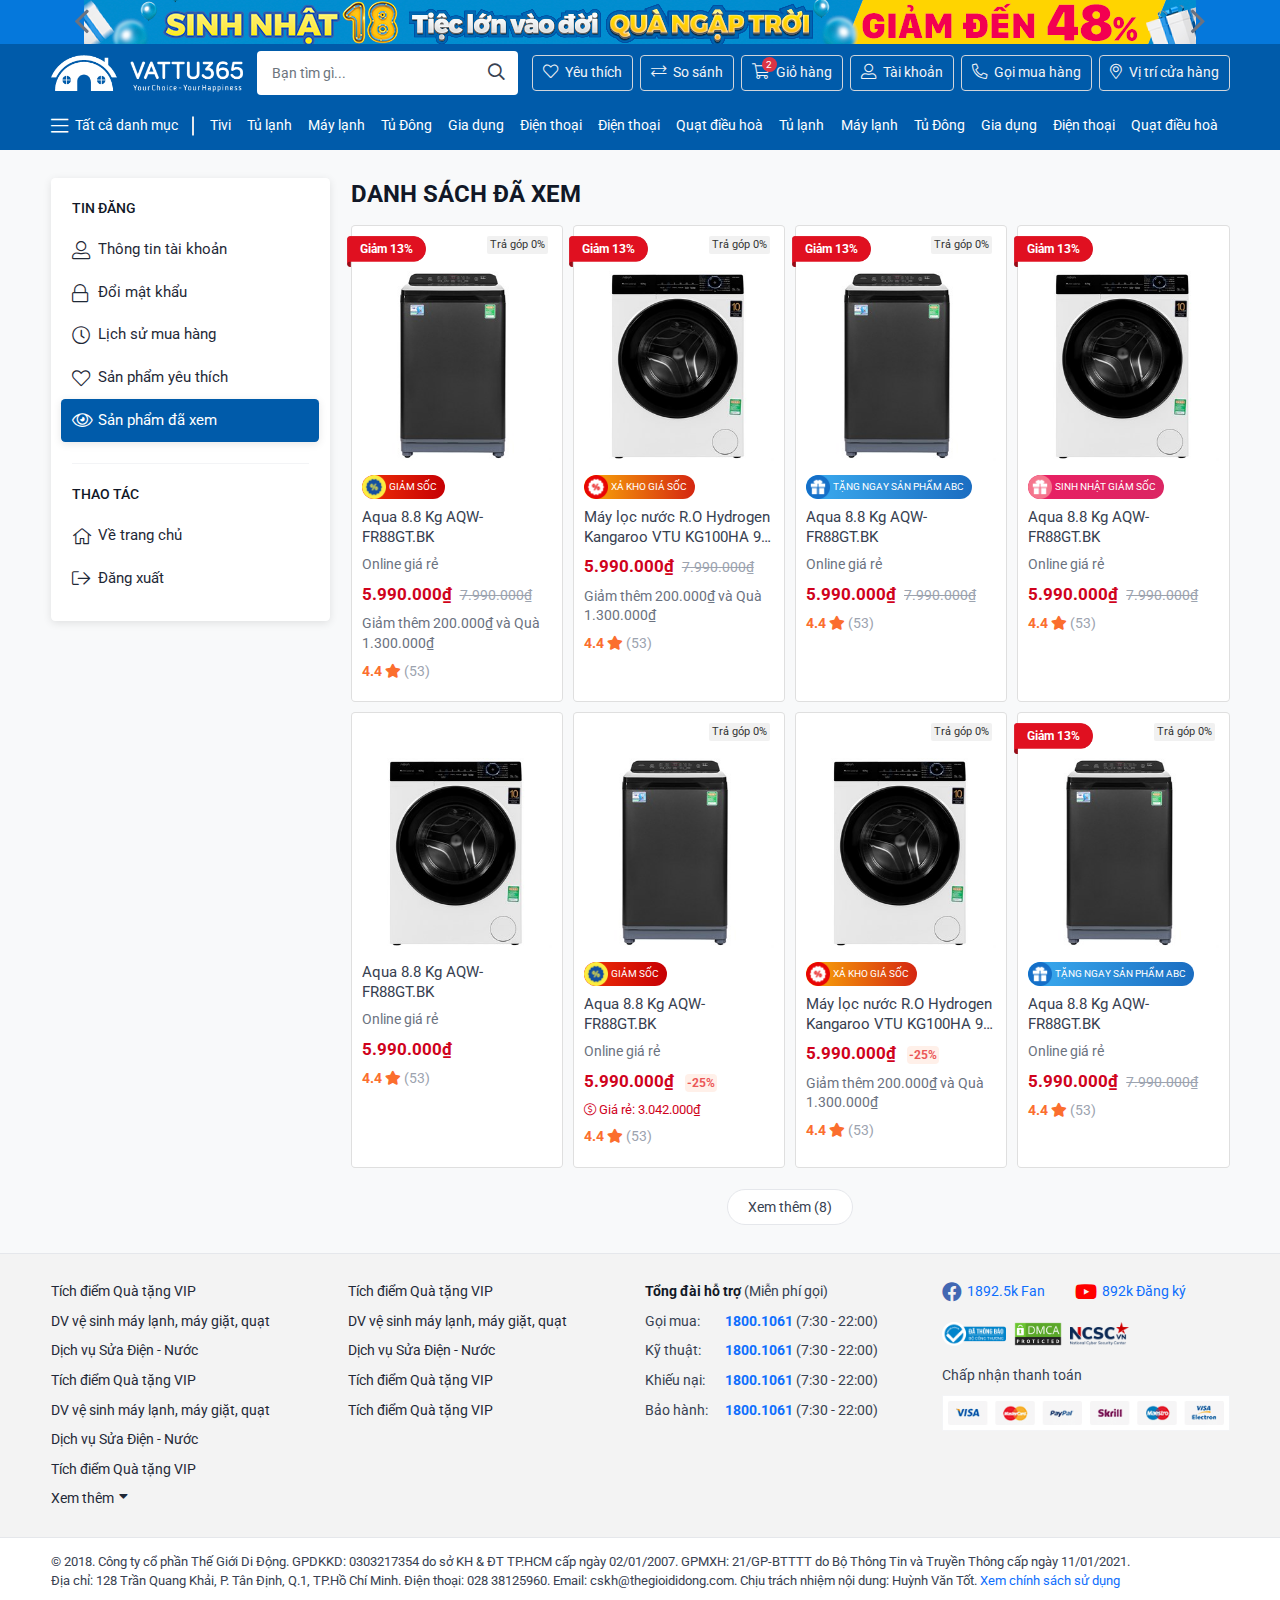
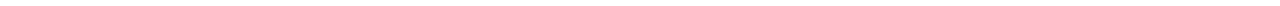
<file: danh-sach-da-xem.html>
<!DOCTYPE html>
<html lang="vi">
<head>
    <meta charset="UTF-8">
    <meta name="viewport"
          content="width=device-width, user-scalable=no, initial-scale=1.0, maximum-scale=1.0, minimum-scale=1.0">

    <title>Template - Vật Tư</title>
    <meta name="description" content="Template - Vật Tư">
    <meta name="author" content="">

    <meta property="og:title" content="Template - Vật Tư">
    <meta property="og:type" content="website">
    <meta property="og:url" content="">
    <meta property="og:description" content="Template - Vật Tư">
    <meta property="og:image" content="">

    <link rel="icon" href="/assets/images/favicon.png">
    <link rel="apple-touch-icon" href="/assets/images/favicon.png">

    <link rel="preconnect" href="https://fonts.googleapis.com">
    <link rel="preconnect" href="https://fonts.gstatic.com" crossorigin>
    <link href="https://fonts.googleapis.com/css2?family=Roboto:ital,wght@0,300;0,400;0,500;0,700;0,900;1,300;1,400;1,500;1,700;1,900&display=swap"
          rel="stylesheet">

    <link rel="stylesheet" href="./assets/libs/bootstrap/bootstrap.min.css">
    <link rel="stylesheet" href="./assets/libs/select2/select2.min.css">
    <link rel="stylesheet" href="./assets/libs/select2/select2-bootstrap-5-theme.min.css">
    <link rel="stylesheet" href="./assets/libs/noUiSlider/nouislider.min.css">
    <link rel="stylesheet" href="./assets/libs/fancybox/jquery.fancybox.css">
    <link rel="stylesheet" href="./assets/libs/swiper/swiper-bundle.min.css">
    <link rel="stylesheet" href="./assets/fonts/fontawesome/css/all.min.css">
    <link rel="stylesheet" href="./assets/css/base.css">
    <link rel="stylesheet" href="./assets/css/style.css">
</head>

<body>
<header id="header" class="header bgc-primary">
    <div class="header-slider position-relative z-index-2 overflow-hidden bgc-hover">
        <div class="container-lg px-0 px-lg-3">
            <div class="position-relative" id="sliderHeader">
                <div class="swiper">
                    <div class="swiper-wrapper">
                        <div class="swiper-slide">
                            <div class="header-slider_item">
                                <a class="d-block" href="">
                                    <img src="./assets/images/header-slide/1200-44-1200x44-1.png" width="1200"
                                         height="44" alt="">
                                </a>
                            </div>
                        </div>
                        <div class="swiper-slide">
                            <div class="header-slider_item">
                                <a class="d-block" href="">
                                    <img src="./assets/images/header-slide/1200-44-1200x44-9.png" width="1200"
                                         height="44" alt="">
                                </a>
                            </div>
                        </div>
                    </div>
                </div>
                <div class="button-slider button-prev position-absolute translate-middle-y top-50 z-index-2 transition-default">
                    <i class="fal fa-angle-left"></i>
                </div>
                <div class="button-slider button-next position-absolute translate-middle-y top-50 z-index-2 transition-default">
                    <i class="fal fa-angle-right"></i>
                </div>
            </div>
        </div>
    </div>
    <div class="header-main">
        <div class="container">
            <div class="header-main_inner">
                <div class="header-logo order-1 order-lg-1">
                    <a href="/">
                        <img src="./assets/images/logo-white.png" alt="">
                    </a>
                </div>
                <div class="header-search order-3 order-lg-2">
                    <form action="">
                        <div class="header-search_wrapper">
                            <div class="header-search_input">
                                <input type="text" autocomplete="off" class="form-control form-search"
                                       placeholder="Bạn tìm gì...">
                                <button type="button" class="form-button"><i class="far fa-search"></i></button>
                            </div>
                            <div class="header-search_dropdown">
                                <div class="header-search_dropdown__item">
                                    <div class="header-search_dropdown__item--header">
                                        Có phải bạn muốn tìm
                                    </div>
                                    <div class="header-search_dropdown__item--body">
                                        <a href="" class="item">
                                            Dịch vụ lắp đặt
                                        </a>
                                        <a href="" class="item">
                                            Laptop
                                        </a>
                                        <a href="" class="item">
                                            Laptop LG
                                        </a>
                                    </div>
                                </div>
                                <div class="header-search_dropdown__item">
                                    <div class="header-search_dropdown__item--header">
                                        Sản phẩm gợi ý
                                    </div>
                                    <div class="header-search_dropdown__item--body">
                                        <a href="" class="product-row">
                                            <div class="product-row_thumb">
                                                <div class="ratio ratio-16x9">
                                                    <img data-src="https://cdn.tgdd.vn/Products/Images/1942/273413/TimerThumb/smart-qled-4k-50-inch-samsung-qa50q80b-(16).jpg"
                                                         class="lazy"
                                                         alt="">
                                                </div>
                                            </div>
                                            <div class="product-row_content">
                                                <div class="product-row_content--title">
                                                    Samsung Smart TV QLED QA50Q80B
                                                </div>
                                                <div class="product-row_content--text">
                                                    Online giá rẻ
                                                </div>
                                                <div class="product-row_content--price">
                                                    <ins>
                                                        20.500.000₫
                                                    </ins>
                                                    <del>
                                                        24.500.000₫
                                                    </del>
                                                    <span>-10%</span>
                                                </div>
                                                <div class="product-row_content--text">
                                                    Quà <b>4.000.000₫</b>
                                                </div>
                                            </div>
                                        </a>
                                        <a href="" class="product-row">
                                            <div class="product-row_thumb">
                                                <div class="ratio ratio-16x9">
                                                    <img data-src="https://cdn.tgdd.vn/Products/Images/1942/273413/TimerThumb/smart-qled-4k-50-inch-samsung-qa50q80b-(16).jpg"
                                                         class="lazy"
                                                         alt="">
                                                </div>
                                            </div>
                                            <div class="product-row_content">
                                                <div class="product-row_content--title">
                                                    Samsung Smart TV QLED QA50Q80B
                                                    Samsung Smart TV QLED QA50Q80B
                                                </div>
                                                <div class="product-row_content--price">
                                                    <ins>
                                                        20.500.000₫
                                                    </ins>
                                                </div>
                                            </div>
                                        </a>
                                        <a href="" class="product-row">
                                            <div class="product-row_thumb">
                                                <div class="ratio ratio-16x9">
                                                    <img data-src="https://cdn.tgdd.vn/Products/Images/1942/273413/TimerThumb/smart-qled-4k-50-inch-samsung-qa50q80b-(16).jpg"
                                                         class="lazy"
                                                         alt="">
                                                </div>
                                            </div>
                                            <div class="product-row_content">
                                                <div class="product-row_content--title">
                                                    Samsung Smart TV QLED QA50Q80B
                                                </div>
                                                <div class="product-row_content--text">
                                                    Online giá rẻ
                                                </div>
                                                <div class="product-row_content--price">
                                                    <ins>
                                                        20.500.000₫
                                                    </ins>
                                                    <del>
                                                        24.500.000₫
                                                    </del>
                                                    <span>-10%</span>
                                                </div>
                                                <div class="product-row_content--text">
                                                    Quà <b>4.000.000₫</b>
                                                </div>
                                            </div>
                                        </a>
                                        <a href="" class="product-row">
                                            <div class="product-row_thumb">
                                                <div class="ratio ratio-16x9">
                                                    <img data-src="https://cdn.tgdd.vn/Products/Images/1942/273413/TimerThumb/smart-qled-4k-50-inch-samsung-qa50q80b-(16).jpg"
                                                         class="lazy"
                                                         alt="">
                                                </div>
                                            </div>
                                            <div class="product-row_content">
                                                <div class="product-row_content--title">
                                                    Samsung Smart TV QLED QA50Q80B
                                                    Samsung Smart TV QLED QA50Q80B
                                                </div>
                                                <div class="product-row_content--price">
                                                    <ins>
                                                        20.500.000₫
                                                    </ins>
                                                </div>
                                            </div>
                                        </a>
                                        <a href="" class="product-row">
                                            <div class="product-row_thumb">
                                                <div class="ratio ratio-16x9">
                                                    <img data-src="https://cdn.tgdd.vn/Products/Images/1942/273413/TimerThumb/smart-qled-4k-50-inch-samsung-qa50q80b-(16).jpg"
                                                         class="lazy"
                                                         alt="">
                                                </div>
                                            </div>
                                            <div class="product-row_content">
                                                <div class="product-row_content--title">
                                                    Samsung Smart TV QLED QA50Q80B
                                                </div>
                                                <div class="product-row_content--text">
                                                    Online giá rẻ
                                                </div>
                                                <div class="product-row_content--price">
                                                    <ins>
                                                        20.500.000₫
                                                    </ins>
                                                    <del>
                                                        24.500.000₫
                                                    </del>
                                                    <span>-10%</span>
                                                </div>
                                                <div class="product-row_content--text">
                                                    Quà <b>4.000.000₫</b>
                                                </div>
                                            </div>
                                        </a>
                                        <a href="" class="product-row">
                                            <div class="product-row_thumb">
                                                <div class="ratio ratio-16x9">
                                                    <img data-src="https://cdn.tgdd.vn/Products/Images/1942/273413/TimerThumb/smart-qled-4k-50-inch-samsung-qa50q80b-(16).jpg"
                                                         class="lazy"
                                                         alt="">
                                                </div>
                                            </div>
                                            <div class="product-row_content">
                                                <div class="product-row_content--title">
                                                    Samsung Smart TV QLED QA50Q80B
                                                    Samsung Smart TV QLED QA50Q80B
                                                </div>
                                                <div class="product-row_content--price">
                                                    <ins>
                                                        20.500.000₫
                                                    </ins>
                                                </div>
                                            </div>
                                        </a>
                                        <a href="" class="product-row">
                                            <div class="product-row_thumb">
                                                <div class="ratio ratio-16x9">
                                                    <img data-src="https://cdn.tgdd.vn/Products/Images/1942/273413/TimerThumb/smart-qled-4k-50-inch-samsung-qa50q80b-(16).jpg"
                                                         class="lazy"
                                                         alt="">
                                                </div>
                                            </div>
                                            <div class="product-row_content">
                                                <div class="product-row_content--title">
                                                    Samsung Smart TV QLED QA50Q80B
                                                </div>
                                                <div class="product-row_content--text">
                                                    Online giá rẻ
                                                </div>
                                                <div class="product-row_content--price">
                                                    <ins>
                                                        20.500.000₫
                                                    </ins>
                                                    <del>
                                                        24.500.000₫
                                                    </del>
                                                    <span>-10%</span>
                                                </div>
                                                <div class="product-row_content--text">
                                                    Quà <b>4.000.000₫</b>
                                                </div>
                                            </div>
                                        </a>
                                        <a href="" class="product-row">
                                            <div class="product-row_thumb">
                                                <div class="ratio ratio-16x9">
                                                    <img data-src="https://cdn.tgdd.vn/Products/Images/1942/273413/TimerThumb/smart-qled-4k-50-inch-samsung-qa50q80b-(16).jpg"
                                                         class="lazy"
                                                         alt="">
                                                </div>
                                            </div>
                                            <div class="product-row_content">
                                                <div class="product-row_content--title">
                                                    Samsung Smart TV QLED QA50Q80B
                                                    Samsung Smart TV QLED QA50Q80B
                                                </div>
                                                <div class="product-row_content--price">
                                                    <ins>
                                                        20.500.000₫
                                                    </ins>
                                                </div>
                                            </div>
                                        </a>
                                    </div>
                                </div>
                            </div>
                        </div>
                    </form>
                </div>
                <div class="header-actions ms-auto ms-lg-0 order-2 order-lg-3">
                    <div class="header-actions_item">
                        <a href="">
                            <i class="fal fa-heart"></i>
                            <span class="d-none d-lg-block">
                                Yêu thích
                            </span>
                        </a>
                    </div>
                    <div class="header-actions_item d-none d-lg-flex">
                        <a href="">
                            <i class="fal fa-exchange"></i>
                            So sánh
                        </a>
                    </div>
                    <div class="header-actions_item">
                        <a href="">
                            <i class="fal fa-shopping-cart"></i>
                            <span class="d-none d-lg-block">
                                Giỏ hàng
                            </span>
                            <span class="number">2</span>
                        </a>
                    </div>
                    <div class="header-actions_item">
                        <a href="">
                            <i class="fal fa-user-alt"></i>
                            <span class="d-none d-lg-block">
                                Tài khoản
                            </span>
                        </a>
                    </div>
                    <div class="header-actions_item">
                        <a href="">
                            <i class="fal fa-phone-alt"></i>
                            <span class="d-none d-lg-block">
                                Gọi mua hàng
                            </span>
                        </a>
                    </div>
                    <div class="header-actions_item">
                        <a href="">
                            <i class="fal fa-map-marker-alt"></i>
                            <span class="d-none d-lg-block">
                                Vị trí cửa hàng
                            </span>
                        </a>
                    </div>
                    <div class="header-actions_item d-flex d-lg-none">
                        <a href="javascript:void(0)" id="header-hamburger">
                            <i class="fal fa-bars"></i>
                        </a>
                    </div>
                </div>
            </div>
        </div>
    </div>
    <div class="header-navigation">
        <div class="container">
            <ul class="navigation-list">
                <li class="navigation-list_item navigation-list_category">
                    <a href="">
                        <i class="fal fa-bars"></i>
                        Tất cả danh mục
                    </a>
                    <ul class="navigation-mega" id="header-navigation">
                        <li class="navigation-mega_item">
                            <a href="">
                                <span class="navigation-mega_item__icon">
                                    <img src="./assets/images/icon-navigation/hot.png" alt="">
                                </span>
                                Tivi, Loa, Dàn Karaoke
                                <span class="navigation-mega_item__arrow">
                                    <i class="fal fa-angle-right"></i>
                                </span>
                            </a>
                            <div class="navigation-mega_sub">
                                <div class="navigation-mega_sub__item">
                                    <div class="navigation-mega_sub__item--title">
                                        <a href="">
                                            TIVI
                                            <span>
                                                Xem tất cả
                                                <i class="fas fa-caret-right"></i>
                                            </span>
                                        </a>
                                    </div>
                                    <ul class="navigation-mega_sub__item--list">
                                        <li>
                                            <a href="">
                                                Tivi trả góp 0 - 1%
                                            </a>
                                        </li>
                                        <li>
                                            <a href="">
                                                Sony
                                            </a>
                                        </li>
                                        <li>
                                            <a href="">
                                                Samsung
                                            </a>
                                        </li>
                                        <li>
                                            <a href="">
                                                LG
                                            </a>
                                        </li>
                                        <li>
                                            <a href="">
                                                TCL
                                            </a>
                                        </li>
                                        <li>
                                            <a href="">
                                                Từ 32 - 43 inch
                                            </a>
                                        </li>
                                        <li>
                                            <a href="">
                                                Từ 43 - 55 inch
                                            </a>
                                        </li>
                                        <li>
                                            <a href="">
                                                Dưới 7 triệu
                                            </a>
                                        </li>
                                        <li>
                                            <a href="">
                                                Tivi cao cấp
                                            </a>
                                        </li>
                                        <li>
                                            <a href="">
                                                Máy chiếu
                                            </a>
                                        </li>
                                    </ul>
                                </div>
                                <div class="navigation-mega_sub__item">
                                    <div class="navigation-mega_sub__item--title">
                                        <a href="">
                                            LOA, ÂM THANH
                                            <span>
                                                Xem tất cả
                                                <i class="fas fa-caret-right"></i>
                                            </span>
                                        </a>
                                    </div>
                                    <ul class="navigation-mega_sub__item--list">
                                        <li>
                                            <a href="">
                                                Loa kéo
                                            </a>
                                        </li>
                                        <li>
                                            <a href="">
                                                Loa Bluetooth
                                            </a>
                                        </li>
                                        <li>
                                            <a href="">
                                                Loa thanh (Soundbar)
                                            </a>
                                        </li>
                                        <li>
                                            <a href="">
                                                Dàn âm thanh
                                            </a>
                                        </li>
                                        <li>
                                            <a href="">
                                                Dàn Karaoke, Amply
                                            </a>
                                        </li>
                                        <li>
                                            <a href="">
                                                Micro
                                            </a>
                                        </li>
                                        <li>
                                            <a href="">
                                                Loa Sony
                                            </a>
                                        </li>
                                        <li>
                                            <a href="">
                                                Loa Samsung
                                            </a>
                                        </li>
                                        <li>
                                            <a href="">
                                                Loa Nanomax
                                            </a>
                                        </li>
                                        <li>
                                            <a href="">
                                                Loa JBL
                                            </a>
                                        </li>
                                    </ul>
                                </div>
                                <div class="navigation-mega_sub__item">
                                    <div class="navigation-mega_sub__item--title">
                                        <a href="">
                                            PHỤ KIỆN TIVI
                                        </a>
                                    </div>
                                    <ul class="navigation-mega_sub__item--list">
                                        <li>
                                            <a href="">
                                                Cáp HDMI, cáp Tivi
                                            </a>
                                        </li>
                                        <li>
                                            <a href="">
                                                Khung treo Tivi
                                            </a>
                                        </li>
                                        <li>
                                            <a href="">
                                                Điều khiển TV
                                            </a>
                                        </li>
                                        <li>
                                            <a href="">
                                                Android TV Box
                                            </a>
                                        </li>
                                    </ul>
                                </div>
                                <div class="navigation-mega_sub__item">
                                    <div class="navigation-mega_sub__item--title">
                                        <a href="">
                                            TIVI
                                            <span>
                                                Xem tất cả
                                                <i class="fas fa-caret-right"></i>
                                            </span>
                                        </a>
                                    </div>
                                    <ul class="navigation-mega_sub__item--list">
                                        <li>
                                            <a href="">
                                                Tivi trả góp 0 - 1%
                                            </a>
                                        </li>
                                        <li>
                                            <a href="">
                                                Sony
                                            </a>
                                        </li>
                                        <li>
                                            <a href="">
                                                Samsung
                                            </a>
                                        </li>
                                        <li>
                                            <a href="">
                                                LG
                                            </a>
                                        </li>
                                        <li>
                                            <a href="">
                                                TCL
                                            </a>
                                        </li>
                                        <li>
                                            <a href="">
                                                Từ 32 - 43 inch
                                            </a>
                                        </li>
                                        <li>
                                            <a href="">
                                                Từ 43 - 55 inch
                                            </a>
                                        </li>
                                        <li>
                                            <a href="">
                                                Dưới 7 triệu
                                            </a>
                                        </li>
                                        <li>
                                            <a href="">
                                                Tivi cao cấp
                                            </a>
                                        </li>
                                        <li>
                                            <a href="">
                                                Máy chiếu
                                            </a>
                                        </li>
                                    </ul>
                                </div>
                                <div class="navigation-mega_sub__item">
                                    <div class="navigation-mega_sub__item--title">
                                        <a href="">
                                            LOA, ÂM THANH
                                            <span>
                                                Xem tất cả
                                                <i class="fas fa-caret-right"></i>
                                            </span>
                                        </a>
                                    </div>
                                    <ul class="navigation-mega_sub__item--list">
                                        <li>
                                            <a href="">
                                                Loa kéo
                                            </a>
                                        </li>
                                        <li>
                                            <a href="">
                                                Loa Bluetooth
                                            </a>
                                        </li>
                                        <li>
                                            <a href="">
                                                Loa thanh (Soundbar)
                                            </a>
                                        </li>
                                        <li>
                                            <a href="">
                                                Dàn âm thanh
                                            </a>
                                        </li>
                                        <li>
                                            <a href="">
                                                Dàn Karaoke, Amply
                                            </a>
                                        </li>
                                        <li>
                                            <a href="">
                                                Micro
                                            </a>
                                        </li>
                                        <li>
                                            <a href="">
                                                Loa Sony
                                            </a>
                                        </li>
                                        <li>
                                            <a href="">
                                                Loa Samsung
                                            </a>
                                        </li>
                                        <li>
                                            <a href="">
                                                Loa Nanomax
                                            </a>
                                        </li>
                                        <li>
                                            <a href="">
                                                Loa JBL
                                            </a>
                                        </li>
                                    </ul>
                                </div>
                                <div class="navigation-mega_sub__item">
                                    <div class="navigation-mega_sub__item--title">
                                        <a href="">
                                            PHỤ KIỆN TIVI
                                        </a>
                                    </div>
                                    <ul class="navigation-mega_sub__item--list">
                                        <li>
                                            <a href="">
                                                Cáp HDMI, cáp Tivi
                                            </a>
                                        </li>
                                        <li>
                                            <a href="">
                                                Khung treo Tivi
                                            </a>
                                        </li>
                                        <li>
                                            <a href="">
                                                Điều khiển TV
                                            </a>
                                        </li>
                                        <li>
                                            <a href="">
                                                Android TV Box
                                            </a>
                                        </li>
                                    </ul>
                                </div>
                                <div class="navigation-mega_sub__item">
                                    <div class="navigation-mega_sub__item--title">
                                        <a href="">
                                            TIVI
                                            <span>
                                                Xem tất cả
                                                <i class="fas fa-caret-right"></i>
                                            </span>
                                        </a>
                                    </div>
                                    <ul class="navigation-mega_sub__item--list">
                                        <li>
                                            <a href="">
                                                Tivi trả góp 0 - 1%
                                            </a>
                                        </li>
                                        <li>
                                            <a href="">
                                                Sony
                                            </a>
                                        </li>
                                        <li>
                                            <a href="">
                                                Samsung
                                            </a>
                                        </li>
                                        <li>
                                            <a href="">
                                                LG
                                            </a>
                                        </li>
                                        <li>
                                            <a href="">
                                                TCL
                                            </a>
                                        </li>
                                        <li>
                                            <a href="">
                                                Từ 32 - 43 inch
                                            </a>
                                        </li>
                                        <li>
                                            <a href="">
                                                Từ 43 - 55 inch
                                            </a>
                                        </li>
                                        <li>
                                            <a href="">
                                                Dưới 7 triệu
                                            </a>
                                        </li>
                                        <li>
                                            <a href="">
                                                Tivi cao cấp
                                            </a>
                                        </li>
                                        <li>
                                            <a href="">
                                                Máy chiếu
                                            </a>
                                        </li>
                                    </ul>
                                </div>
                                <div class="navigation-mega_sub__item">
                                    <div class="navigation-mega_sub__item--title">
                                        <a href="">
                                            LOA, ÂM THANH
                                            <span>
                                                Xem tất cả
                                                <i class="fas fa-caret-right"></i>
                                            </span>
                                        </a>
                                    </div>
                                    <ul class="navigation-mega_sub__item--list">
                                        <li>
                                            <a href="">
                                                Loa kéo
                                            </a>
                                        </li>
                                        <li>
                                            <a href="">
                                                Loa Bluetooth
                                            </a>
                                        </li>
                                        <li>
                                            <a href="">
                                                Loa thanh (Soundbar)
                                            </a>
                                        </li>
                                        <li>
                                            <a href="">
                                                Dàn âm thanh
                                            </a>
                                        </li>
                                        <li>
                                            <a href="">
                                                Dàn Karaoke, Amply
                                            </a>
                                        </li>
                                        <li>
                                            <a href="">
                                                Micro
                                            </a>
                                        </li>
                                        <li>
                                            <a href="">
                                                Loa Sony
                                            </a>
                                        </li>
                                        <li>
                                            <a href="">
                                                Loa Samsung
                                            </a>
                                        </li>
                                        <li>
                                            <a href="">
                                                Loa Nanomax
                                            </a>
                                        </li>
                                        <li>
                                            <a href="">
                                                Loa JBL
                                            </a>
                                        </li>
                                    </ul>
                                </div>
                                <div class="navigation-mega_sub__item">
                                    <div class="navigation-mega_sub__item--title">
                                        <a href="">
                                            PHỤ KIỆN TIVI
                                        </a>
                                    </div>
                                    <ul class="navigation-mega_sub__item--list">
                                        <li>
                                            <a href="">
                                                Cáp HDMI, cáp Tivi
                                            </a>
                                        </li>
                                        <li>
                                            <a href="">
                                                Khung treo Tivi
                                            </a>
                                        </li>
                                        <li>
                                            <a href="">
                                                Điều khiển TV
                                            </a>
                                        </li>
                                        <li>
                                            <a href="">
                                                Android TV Box
                                            </a>
                                        </li>
                                    </ul>
                                </div>
                                <div class="navigation-mega_sub__item">
                                    <div class="navigation-mega_sub__item--title">
                                        <a href="">
                                            TIVI
                                            <span>
                                                Xem tất cả
                                                <i class="fas fa-caret-right"></i>
                                            </span>
                                        </a>
                                    </div>
                                    <ul class="navigation-mega_sub__item--list">
                                        <li>
                                            <a href="">
                                                Tivi trả góp 0 - 1%
                                            </a>
                                        </li>
                                        <li>
                                            <a href="">
                                                Sony
                                            </a>
                                        </li>
                                        <li>
                                            <a href="">
                                                Samsung
                                            </a>
                                        </li>
                                        <li>
                                            <a href="">
                                                LG
                                            </a>
                                        </li>
                                        <li>
                                            <a href="">
                                                TCL
                                            </a>
                                        </li>
                                        <li>
                                            <a href="">
                                                Từ 32 - 43 inch
                                            </a>
                                        </li>
                                        <li>
                                            <a href="">
                                                Từ 43 - 55 inch
                                            </a>
                                        </li>
                                        <li>
                                            <a href="">
                                                Dưới 7 triệu
                                            </a>
                                        </li>
                                        <li>
                                            <a href="">
                                                Tivi cao cấp
                                            </a>
                                        </li>
                                        <li>
                                            <a href="">
                                                Máy chiếu
                                            </a>
                                        </li>
                                    </ul>
                                </div>
                                <div class="navigation-mega_sub__item">
                                    <div class="navigation-mega_sub__item--title">
                                        <a href="">
                                            LOA, ÂM THANH
                                            <span>
                                                Xem tất cả
                                                <i class="fas fa-caret-right"></i>
                                            </span>
                                        </a>
                                    </div>
                                    <ul class="navigation-mega_sub__item--list">
                                        <li>
                                            <a href="">
                                                Loa kéo
                                            </a>
                                        </li>
                                        <li>
                                            <a href="">
                                                Loa Bluetooth
                                            </a>
                                        </li>
                                        <li>
                                            <a href="">
                                                Loa thanh (Soundbar)
                                            </a>
                                        </li>
                                        <li>
                                            <a href="">
                                                Dàn âm thanh
                                            </a>
                                        </li>
                                        <li>
                                            <a href="">
                                                Dàn Karaoke, Amply
                                            </a>
                                        </li>
                                        <li>
                                            <a href="">
                                                Micro
                                            </a>
                                        </li>
                                        <li>
                                            <a href="">
                                                Loa Sony
                                            </a>
                                        </li>
                                        <li>
                                            <a href="">
                                                Loa Samsung
                                            </a>
                                        </li>
                                        <li>
                                            <a href="">
                                                Loa Nanomax
                                            </a>
                                        </li>
                                        <li>
                                            <a href="">
                                                Loa JBL
                                            </a>
                                        </li>
                                    </ul>
                                </div>
                                <div class="navigation-mega_sub__item">
                                    <div class="navigation-mega_sub__item--title">
                                        <a href="">
                                            PHỤ KIỆN TIVI
                                        </a>
                                    </div>
                                    <ul class="navigation-mega_sub__item--list">
                                        <li>
                                            <a href="">
                                                Cáp HDMI, cáp Tivi
                                            </a>
                                        </li>
                                        <li>
                                            <a href="">
                                                Khung treo Tivi
                                            </a>
                                        </li>
                                        <li>
                                            <a href="">
                                                Điều khiển TV
                                            </a>
                                        </li>
                                        <li>
                                            <a href="">
                                                Android TV Box
                                            </a>
                                        </li>
                                    </ul>
                                </div>
                            </div>
                        </li>
                        <li class="navigation-mega_item">
                            <a href="">
                                <span class="navigation-mega_item__icon">
                                    <img src="./assets/images/icon-navigation/tu-lanh.png" alt="">
                                </span>
                                Tủ lạnh, tủ đông, tủ mát
                                <span class="navigation-mega_item__arrow">
                                    <i class="fal fa-angle-right"></i>
                                </span>
                            </a>
                            <div class="navigation-mega_sub">
                                <div class="navigation-mega_sub__item">
                                    <div class="navigation-mega_sub__item--title">
                                        <a href="">
                                            TIVI
                                            <span>
                                                Xem tất cả
                                                <i class="fas fa-caret-right"></i>
                                            </span>
                                        </a>
                                    </div>
                                    <ul class="navigation-mega_sub__item--list">
                                        <li>
                                            <a href="">
                                                Tivi trả góp 0 - 1%
                                            </a>
                                        </li>
                                        <li>
                                            <a href="">
                                                Sony
                                            </a>
                                        </li>
                                        <li>
                                            <a href="">
                                                Samsung
                                            </a>
                                        </li>
                                        <li>
                                            <a href="">
                                                LG
                                            </a>
                                        </li>
                                        <li>
                                            <a href="">
                                                TCL
                                            </a>
                                        </li>
                                        <li>
                                            <a href="">
                                                Từ 32 - 43 inch
                                            </a>
                                        </li>
                                        <li>
                                            <a href="">
                                                Từ 43 - 55 inch
                                            </a>
                                        </li>
                                        <li>
                                            <a href="">
                                                Dưới 7 triệu
                                            </a>
                                        </li>
                                        <li>
                                            <a href="">
                                                Tivi cao cấp
                                            </a>
                                        </li>
                                        <li>
                                            <a href="">
                                                Máy chiếu
                                            </a>
                                        </li>
                                    </ul>
                                </div>
                                <div class="navigation-mega_sub__item">
                                    <div class="navigation-mega_sub__item--title">
                                        <a href="">
                                            LOA, ÂM THANH
                                            <span>
                                                Xem tất cả
                                                <i class="fas fa-caret-right"></i>
                                            </span>
                                        </a>
                                    </div>
                                    <ul class="navigation-mega_sub__item--list">
                                        <li>
                                            <a href="">
                                                Loa kéo
                                            </a>
                                        </li>
                                        <li>
                                            <a href="">
                                                Loa Bluetooth
                                            </a>
                                        </li>
                                        <li>
                                            <a href="">
                                                Loa thanh (Soundbar)
                                            </a>
                                        </li>
                                        <li>
                                            <a href="">
                                                Dàn âm thanh
                                            </a>
                                        </li>
                                        <li>
                                            <a href="">
                                                Dàn Karaoke, Amply
                                            </a>
                                        </li>
                                        <li>
                                            <a href="">
                                                Micro
                                            </a>
                                        </li>
                                        <li>
                                            <a href="">
                                                Loa Sony
                                            </a>
                                        </li>
                                        <li>
                                            <a href="">
                                                Loa Samsung
                                            </a>
                                        </li>
                                        <li>
                                            <a href="">
                                                Loa Nanomax
                                            </a>
                                        </li>
                                        <li>
                                            <a href="">
                                                Loa JBL
                                            </a>
                                        </li>
                                    </ul>
                                </div>
                                <div class="navigation-mega_sub__item">
                                    <div class="navigation-mega_sub__item--title">
                                        <a href="">
                                            PHỤ KIỆN TIVI
                                        </a>
                                    </div>
                                    <ul class="navigation-mega_sub__item--list">
                                        <li>
                                            <a href="">
                                                Cáp HDMI, cáp Tivi
                                            </a>
                                        </li>
                                        <li>
                                            <a href="">
                                                Khung treo Tivi
                                            </a>
                                        </li>
                                        <li>
                                            <a href="">
                                                Điều khiển TV
                                            </a>
                                        </li>
                                        <li>
                                            <a href="">
                                                Android TV Box
                                            </a>
                                        </li>
                                    </ul>
                                </div>
                            </div>
                        </li>
                        <li class="navigation-mega_item">
                            <a href="">
                                <span class="navigation-mega_item__icon">
                                    <img src="./assets/images/icon-navigation/may-giat.png" alt="">
                                </span>
                                Máy giặt, sấy quần áo
                                <span class="navigation-mega_item__arrow">
                                    <i class="fal fa-angle-right"></i>
                                </span>
                            </a>
                            <div class="navigation-mega_sub">
                                <div class="navigation-mega_sub__item">
                                    <div class="navigation-mega_sub__item--title">
                                        <a href="">
                                            PHỤ KIỆN TIVI
                                        </a>
                                    </div>
                                    <ul class="navigation-mega_sub__item--list">
                                        <li>
                                            <a href="">
                                                Cáp HDMI, cáp Tivi
                                            </a>
                                        </li>
                                        <li>
                                            <a href="">
                                                Khung treo Tivi
                                            </a>
                                        </li>
                                        <li>
                                            <a href="">
                                                Điều khiển TV
                                            </a>
                                        </li>
                                        <li>
                                            <a href="">
                                                Android TV Box
                                            </a>
                                        </li>
                                    </ul>
                                </div>
                            </div>
                        </li>
                        <li class="navigation-mega_item">
                            <a href="">
                                <span class="navigation-mega_item__icon">
                                    <img src="./assets/images/icon-navigation/hot.png" alt="">
                                </span>
                                Máy lạnh, quạt điều hoà
                                <span class="navigation-mega_item__arrow">
                                    <i class="fal fa-angle-right"></i>
                                </span>
                            </a>
                            <div class="navigation-mega_sub">
                                <div class="navigation-mega_sub__item">
                                    <div class="navigation-mega_sub__item--title">
                                        <a href="">
                                            TIVI
                                            <span>
                                                Xem tất cả
                                                <i class="fas fa-caret-right"></i>
                                            </span>
                                        </a>
                                    </div>
                                    <ul class="navigation-mega_sub__item--list">
                                        <li>
                                            <a href="">
                                                Tivi trả góp 0 - 1%
                                            </a>
                                        </li>
                                        <li>
                                            <a href="">
                                                Sony
                                            </a>
                                        </li>
                                        <li>
                                            <a href="">
                                                Samsung
                                            </a>
                                        </li>
                                        <li>
                                            <a href="">
                                                LG
                                            </a>
                                        </li>
                                        <li>
                                            <a href="">
                                                TCL
                                            </a>
                                        </li>
                                        <li>
                                            <a href="">
                                                Từ 32 - 43 inch
                                            </a>
                                        </li>
                                        <li>
                                            <a href="">
                                                Từ 43 - 55 inch
                                            </a>
                                        </li>
                                        <li>
                                            <a href="">
                                                Dưới 7 triệu
                                            </a>
                                        </li>
                                        <li>
                                            <a href="">
                                                Tivi cao cấp
                                            </a>
                                        </li>
                                        <li>
                                            <a href="">
                                                Máy chiếu
                                            </a>
                                        </li>
                                    </ul>
                                </div>
                                <div class="navigation-mega_sub__item">
                                    <div class="navigation-mega_sub__item--title">
                                        <a href="">
                                            LOA, ÂM THANH
                                            <span>
                                                Xem tất cả
                                                <i class="fas fa-caret-right"></i>
                                            </span>
                                        </a>
                                    </div>
                                    <ul class="navigation-mega_sub__item--list">
                                        <li>
                                            <a href="">
                                                Loa kéo
                                            </a>
                                        </li>
                                        <li>
                                            <a href="">
                                                Loa Bluetooth
                                            </a>
                                        </li>
                                        <li>
                                            <a href="">
                                                Loa thanh (Soundbar)
                                            </a>
                                        </li>
                                        <li>
                                            <a href="">
                                                Dàn âm thanh
                                            </a>
                                        </li>
                                        <li>
                                            <a href="">
                                                Dàn Karaoke, Amply
                                            </a>
                                        </li>
                                        <li>
                                            <a href="">
                                                Micro
                                            </a>
                                        </li>
                                        <li>
                                            <a href="">
                                                Loa Sony
                                            </a>
                                        </li>
                                        <li>
                                            <a href="">
                                                Loa Samsung
                                            </a>
                                        </li>
                                        <li>
                                            <a href="">
                                                Loa Nanomax
                                            </a>
                                        </li>
                                        <li>
                                            <a href="">
                                                Loa JBL
                                            </a>
                                        </li>
                                    </ul>
                                </div>
                                <div class="navigation-mega_sub__item">
                                    <div class="navigation-mega_sub__item--title">
                                        <a href="">
                                            PHỤ KIỆN TIVI
                                        </a>
                                    </div>
                                    <ul class="navigation-mega_sub__item--list">
                                        <li>
                                            <a href="">
                                                Cáp HDMI, cáp Tivi
                                            </a>
                                        </li>
                                        <li>
                                            <a href="">
                                                Khung treo Tivi
                                            </a>
                                        </li>
                                        <li>
                                            <a href="">
                                                Điều khiển TV
                                            </a>
                                        </li>
                                        <li>
                                            <a href="">
                                                Android TV Box
                                            </a>
                                        </li>
                                    </ul>
                                </div>
                                <div class="navigation-mega_sub__item">
                                    <div class="navigation-mega_sub__item--title">
                                        <a href="">
                                            LOA, ÂM THANH
                                            <span>
                                                Xem tất cả
                                                <i class="fas fa-caret-right"></i>
                                            </span>
                                        </a>
                                    </div>
                                    <ul class="navigation-mega_sub__item--list">
                                        <li>
                                            <a href="">
                                                Loa kéo
                                            </a>
                                        </li>
                                        <li>
                                            <a href="">
                                                Loa Bluetooth
                                            </a>
                                        </li>
                                        <li>
                                            <a href="">
                                                Loa thanh (Soundbar)
                                            </a>
                                        </li>
                                        <li>
                                            <a href="">
                                                Dàn âm thanh
                                            </a>
                                        </li>
                                        <li>
                                            <a href="">
                                                Dàn Karaoke, Amply
                                            </a>
                                        </li>
                                        <li>
                                            <a href="">
                                                Micro
                                            </a>
                                        </li>
                                        <li>
                                            <a href="">
                                                Loa Sony
                                            </a>
                                        </li>
                                        <li>
                                            <a href="">
                                                Loa Samsung
                                            </a>
                                        </li>
                                        <li>
                                            <a href="">
                                                Loa Nanomax
                                            </a>
                                        </li>
                                        <li>
                                            <a href="">
                                                Loa JBL
                                            </a>
                                        </li>
                                    </ul>
                                </div>
                            </div>
                        </li>
                        <li class="navigation-mega_item">
                            <a href="">
                                <span class="navigation-mega_item__icon">
                                    <img src="./assets/images/icon-navigation/dien-gia-dung.png" alt="">
                                </span>
                                Điện gia dụng, Nồi chiên
                                <span class="navigation-mega_item__arrow">
                                    <i class="fal fa-angle-right"></i>
                                </span>
                            </a>
                            <div class="navigation-mega_sub">
                                <div class="navigation-mega_sub__item">
                                    <div class="navigation-mega_sub__item--title">
                                        <a href="">
                                            TIVI
                                            <span>
                                                Xem tất cả
                                                <i class="fas fa-caret-right"></i>
                                            </span>
                                        </a>
                                    </div>
                                    <ul class="navigation-mega_sub__item--list">
                                        <li>
                                            <a href="">
                                                Tivi trả góp 0 - 1%
                                            </a>
                                        </li>
                                        <li>
                                            <a href="">
                                                Sony
                                            </a>
                                        </li>
                                        <li>
                                            <a href="">
                                                Samsung
                                            </a>
                                        </li>
                                        <li>
                                            <a href="">
                                                LG
                                            </a>
                                        </li>
                                        <li>
                                            <a href="">
                                                TCL
                                            </a>
                                        </li>
                                        <li>
                                            <a href="">
                                                Từ 32 - 43 inch
                                            </a>
                                        </li>
                                        <li>
                                            <a href="">
                                                Từ 43 - 55 inch
                                            </a>
                                        </li>
                                        <li>
                                            <a href="">
                                                Dưới 7 triệu
                                            </a>
                                        </li>
                                        <li>
                                            <a href="">
                                                Tivi cao cấp
                                            </a>
                                        </li>
                                        <li>
                                            <a href="">
                                                Máy chiếu
                                            </a>
                                        </li>
                                    </ul>
                                </div>
                                <div class="navigation-mega_sub__item">
                                    <div class="navigation-mega_sub__item--title">
                                        <a href="">
                                            LOA, ÂM THANH
                                            <span>
                                                Xem tất cả
                                                <i class="fas fa-caret-right"></i>
                                            </span>
                                        </a>
                                    </div>
                                    <ul class="navigation-mega_sub__item--list">
                                        <li>
                                            <a href="">
                                                Loa kéo
                                            </a>
                                        </li>
                                        <li>
                                            <a href="">
                                                Loa Bluetooth
                                            </a>
                                        </li>
                                        <li>
                                            <a href="">
                                                Loa thanh (Soundbar)
                                            </a>
                                        </li>
                                        <li>
                                            <a href="">
                                                Dàn âm thanh
                                            </a>
                                        </li>
                                        <li>
                                            <a href="">
                                                Dàn Karaoke, Amply
                                            </a>
                                        </li>
                                        <li>
                                            <a href="">
                                                Micro
                                            </a>
                                        </li>
                                        <li>
                                            <a href="">
                                                Loa Sony
                                            </a>
                                        </li>
                                        <li>
                                            <a href="">
                                                Loa Samsung
                                            </a>
                                        </li>
                                        <li>
                                            <a href="">
                                                Loa Nanomax
                                            </a>
                                        </li>
                                        <li>
                                            <a href="">
                                                Loa JBL
                                            </a>
                                        </li>
                                    </ul>
                                </div>
                                <div class="navigation-mega_sub__item">
                                    <div class="navigation-mega_sub__item--title">
                                        <a href="">
                                            PHỤ KIỆN TIVI
                                        </a>
                                    </div>
                                    <ul class="navigation-mega_sub__item--list">
                                        <li>
                                            <a href="">
                                                Cáp HDMI, cáp Tivi
                                            </a>
                                        </li>
                                        <li>
                                            <a href="">
                                                Khung treo Tivi
                                            </a>
                                        </li>
                                        <li>
                                            <a href="">
                                                Điều khiển TV
                                            </a>
                                        </li>
                                        <li>
                                            <a href="">
                                                Android TV Box
                                            </a>
                                        </li>
                                    </ul>
                                </div>
                                <div class="navigation-mega_sub__item">
                                    <div class="navigation-mega_sub__item--title">
                                        <a href="">
                                            LOA, ÂM THANH
                                            <span>
                                                Xem tất cả
                                                <i class="fas fa-caret-right"></i>
                                            </span>
                                        </a>
                                    </div>
                                    <ul class="navigation-mega_sub__item--list">
                                        <li>
                                            <a href="">
                                                Loa kéo
                                            </a>
                                        </li>
                                        <li>
                                            <a href="">
                                                Loa Bluetooth
                                            </a>
                                        </li>
                                        <li>
                                            <a href="">
                                                Loa thanh (Soundbar)
                                            </a>
                                        </li>
                                        <li>
                                            <a href="">
                                                Dàn âm thanh
                                            </a>
                                        </li>
                                        <li>
                                            <a href="">
                                                Dàn Karaoke, Amply
                                            </a>
                                        </li>
                                        <li>
                                            <a href="">
                                                Micro
                                            </a>
                                        </li>
                                        <li>
                                            <a href="">
                                                Loa Sony
                                            </a>
                                        </li>
                                        <li>
                                            <a href="">
                                                Loa Samsung
                                            </a>
                                        </li>
                                        <li>
                                            <a href="">
                                                Loa Nanomax
                                            </a>
                                        </li>
                                        <li>
                                            <a href="">
                                                Loa JBL
                                            </a>
                                        </li>
                                    </ul>
                                </div>
                            </div>
                        </li>
                        <li class="navigation-mega_item">
                            <a href="">
                                <span class="navigation-mega_item__icon">
                                    <img src="./assets/images/icon-navigation/do-dung-nha-bep.png" alt="">
                                </span>
                                Đồ dùng nhà bếp, Bếp điện
                                <span class="navigation-mega_item__arrow">
                                    <i class="fal fa-angle-right"></i>
                                </span>
                            </a>
                            <div class="navigation-mega_sub">
                                <div class="navigation-mega_sub__item">
                                    <div class="navigation-mega_sub__item--title">
                                        <a href="">
                                            TIVI
                                            <span>
                                                Xem tất cả
                                                <i class="fas fa-caret-right"></i>
                                            </span>
                                        </a>
                                    </div>
                                    <ul class="navigation-mega_sub__item--list">
                                        <li>
                                            <a href="">
                                                Tivi trả góp 0 - 1%
                                            </a>
                                        </li>
                                        <li>
                                            <a href="">
                                                Sony
                                            </a>
                                        </li>
                                        <li>
                                            <a href="">
                                                Samsung
                                            </a>
                                        </li>
                                        <li>
                                            <a href="">
                                                LG
                                            </a>
                                        </li>
                                        <li>
                                            <a href="">
                                                TCL
                                            </a>
                                        </li>
                                        <li>
                                            <a href="">
                                                Từ 32 - 43 inch
                                            </a>
                                        </li>
                                        <li>
                                            <a href="">
                                                Từ 43 - 55 inch
                                            </a>
                                        </li>
                                        <li>
                                            <a href="">
                                                Dưới 7 triệu
                                            </a>
                                        </li>
                                        <li>
                                            <a href="">
                                                Tivi cao cấp
                                            </a>
                                        </li>
                                        <li>
                                            <a href="">
                                                Máy chiếu
                                            </a>
                                        </li>
                                    </ul>
                                </div>
                                <div class="navigation-mega_sub__item">
                                    <div class="navigation-mega_sub__item--title">
                                        <a href="">
                                            LOA, ÂM THANH
                                            <span>
                                                Xem tất cả
                                                <i class="fas fa-caret-right"></i>
                                            </span>
                                        </a>
                                    </div>
                                    <ul class="navigation-mega_sub__item--list">
                                        <li>
                                            <a href="">
                                                Loa kéo
                                            </a>
                                        </li>
                                        <li>
                                            <a href="">
                                                Loa Bluetooth
                                            </a>
                                        </li>
                                        <li>
                                            <a href="">
                                                Loa thanh (Soundbar)
                                            </a>
                                        </li>
                                        <li>
                                            <a href="">
                                                Dàn âm thanh
                                            </a>
                                        </li>
                                        <li>
                                            <a href="">
                                                Dàn Karaoke, Amply
                                            </a>
                                        </li>
                                        <li>
                                            <a href="">
                                                Micro
                                            </a>
                                        </li>
                                        <li>
                                            <a href="">
                                                Loa Sony
                                            </a>
                                        </li>
                                        <li>
                                            <a href="">
                                                Loa Samsung
                                            </a>
                                        </li>
                                        <li>
                                            <a href="">
                                                Loa Nanomax
                                            </a>
                                        </li>
                                        <li>
                                            <a href="">
                                                Loa JBL
                                            </a>
                                        </li>
                                    </ul>
                                </div>
                                <div class="navigation-mega_sub__item">
                                    <div class="navigation-mega_sub__item--title">
                                        <a href="">
                                            PHỤ KIỆN TIVI
                                        </a>
                                    </div>
                                    <ul class="navigation-mega_sub__item--list">
                                        <li>
                                            <a href="">
                                                Cáp HDMI, cáp Tivi
                                            </a>
                                        </li>
                                        <li>
                                            <a href="">
                                                Khung treo Tivi
                                            </a>
                                        </li>
                                        <li>
                                            <a href="">
                                                Điều khiển TV
                                            </a>
                                        </li>
                                        <li>
                                            <a href="">
                                                Android TV Box
                                            </a>
                                        </li>
                                    </ul>
                                </div>
                                <div class="navigation-mega_sub__item">
                                    <div class="navigation-mega_sub__item--title">
                                        <a href="">
                                            LOA, ÂM THANH
                                            <span>
                                                Xem tất cả
                                                <i class="fas fa-caret-right"></i>
                                            </span>
                                        </a>
                                    </div>
                                    <ul class="navigation-mega_sub__item--list">
                                        <li>
                                            <a href="">
                                                Loa kéo
                                            </a>
                                        </li>
                                        <li>
                                            <a href="">
                                                Loa Bluetooth
                                            </a>
                                        </li>
                                        <li>
                                            <a href="">
                                                Loa thanh (Soundbar)
                                            </a>
                                        </li>
                                        <li>
                                            <a href="">
                                                Dàn âm thanh
                                            </a>
                                        </li>
                                        <li>
                                            <a href="">
                                                Dàn Karaoke, Amply
                                            </a>
                                        </li>
                                        <li>
                                            <a href="">
                                                Micro
                                            </a>
                                        </li>
                                        <li>
                                            <a href="">
                                                Loa Sony
                                            </a>
                                        </li>
                                        <li>
                                            <a href="">
                                                Loa Samsung
                                            </a>
                                        </li>
                                        <li>
                                            <a href="">
                                                Loa Nanomax
                                            </a>
                                        </li>
                                        <li>
                                            <a href="">
                                                Loa JBL
                                            </a>
                                        </li>
                                    </ul>
                                </div>
                            </div>
                        </li>
                        <li class="navigation-mega_item">
                            <a href="">
                                <span class="navigation-mega_item__icon">
                                    <img src="./assets/images/icon-navigation/loc-nuoc.png" alt="">
                                </span>
                                Lọc nước, Sinh tố, Xay ép
                                <span class="navigation-mega_item__arrow">
                                    <i class="fal fa-angle-right"></i>
                                </span>
                            </a>
                            <div class="navigation-mega_sub">
                                <div class="navigation-mega_sub__item">
                                    <div class="navigation-mega_sub__item--title">
                                        <a href="">
                                            TIVI
                                            <span>
                                                Xem tất cả
                                                <i class="fas fa-caret-right"></i>
                                            </span>
                                        </a>
                                    </div>
                                    <ul class="navigation-mega_sub__item--list">
                                        <li>
                                            <a href="">
                                                Tivi trả góp 0 - 1%
                                            </a>
                                        </li>
                                        <li>
                                            <a href="">
                                                Sony
                                            </a>
                                        </li>
                                        <li>
                                            <a href="">
                                                Samsung
                                            </a>
                                        </li>
                                        <li>
                                            <a href="">
                                                LG
                                            </a>
                                        </li>
                                        <li>
                                            <a href="">
                                                TCL
                                            </a>
                                        </li>
                                        <li>
                                            <a href="">
                                                Từ 32 - 43 inch
                                            </a>
                                        </li>
                                        <li>
                                            <a href="">
                                                Từ 43 - 55 inch
                                            </a>
                                        </li>
                                        <li>
                                            <a href="">
                                                Dưới 7 triệu
                                            </a>
                                        </li>
                                        <li>
                                            <a href="">
                                                Tivi cao cấp
                                            </a>
                                        </li>
                                        <li>
                                            <a href="">
                                                Máy chiếu
                                            </a>
                                        </li>
                                    </ul>
                                </div>
                                <div class="navigation-mega_sub__item">
                                    <div class="navigation-mega_sub__item--title">
                                        <a href="">
                                            LOA, ÂM THANH
                                            <span>
                                                Xem tất cả
                                                <i class="fas fa-caret-right"></i>
                                            </span>
                                        </a>
                                    </div>
                                    <ul class="navigation-mega_sub__item--list">
                                        <li>
                                            <a href="">
                                                Loa kéo
                                            </a>
                                        </li>
                                        <li>
                                            <a href="">
                                                Loa Bluetooth
                                            </a>
                                        </li>
                                        <li>
                                            <a href="">
                                                Loa thanh (Soundbar)
                                            </a>
                                        </li>
                                        <li>
                                            <a href="">
                                                Dàn âm thanh
                                            </a>
                                        </li>
                                        <li>
                                            <a href="">
                                                Dàn Karaoke, Amply
                                            </a>
                                        </li>
                                        <li>
                                            <a href="">
                                                Micro
                                            </a>
                                        </li>
                                        <li>
                                            <a href="">
                                                Loa Sony
                                            </a>
                                        </li>
                                        <li>
                                            <a href="">
                                                Loa Samsung
                                            </a>
                                        </li>
                                        <li>
                                            <a href="">
                                                Loa Nanomax
                                            </a>
                                        </li>
                                        <li>
                                            <a href="">
                                                Loa JBL
                                            </a>
                                        </li>
                                    </ul>
                                </div>
                                <div class="navigation-mega_sub__item">
                                    <div class="navigation-mega_sub__item--title">
                                        <a href="">
                                            PHỤ KIỆN TIVI
                                        </a>
                                    </div>
                                    <ul class="navigation-mega_sub__item--list">
                                        <li>
                                            <a href="">
                                                Cáp HDMI, cáp Tivi
                                            </a>
                                        </li>
                                        <li>
                                            <a href="">
                                                Khung treo Tivi
                                            </a>
                                        </li>
                                        <li>
                                            <a href="">
                                                Điều khiển TV
                                            </a>
                                        </li>
                                        <li>
                                            <a href="">
                                                Android TV Box
                                            </a>
                                        </li>
                                    </ul>
                                </div>
                                <div class="navigation-mega_sub__item">
                                    <div class="navigation-mega_sub__item--title">
                                        <a href="">
                                            LOA, ÂM THANH
                                            <span>
                                                Xem tất cả
                                                <i class="fas fa-caret-right"></i>
                                            </span>
                                        </a>
                                    </div>
                                    <ul class="navigation-mega_sub__item--list">
                                        <li>
                                            <a href="">
                                                Loa kéo
                                            </a>
                                        </li>
                                        <li>
                                            <a href="">
                                                Loa Bluetooth
                                            </a>
                                        </li>
                                        <li>
                                            <a href="">
                                                Loa thanh (Soundbar)
                                            </a>
                                        </li>
                                        <li>
                                            <a href="">
                                                Dàn âm thanh
                                            </a>
                                        </li>
                                        <li>
                                            <a href="">
                                                Dàn Karaoke, Amply
                                            </a>
                                        </li>
                                        <li>
                                            <a href="">
                                                Micro
                                            </a>
                                        </li>
                                        <li>
                                            <a href="">
                                                Loa Sony
                                            </a>
                                        </li>
                                        <li>
                                            <a href="">
                                                Loa Samsung
                                            </a>
                                        </li>
                                        <li>
                                            <a href="">
                                                Loa Nanomax
                                            </a>
                                        </li>
                                        <li>
                                            <a href="">
                                                Loa JBL
                                            </a>
                                        </li>
                                    </ul>
                                </div>
                            </div>
                        </li>
                        <li class="navigation-mega_item">
                            <a href="">
                                <span class="navigation-mega_item__icon">
                                    <img src="./assets/images/icon-navigation/suc-khoe.png" alt="">
                                </span>
                                Sức khoẻ, làm đẹp
                                <span class="navigation-meta_item__new">
                                    Mới
                                </span>
                            </a>
                        </li>
                        <li class="navigation-mega_item">
                            <a href="">
                                <span class="navigation-mega_item__icon">
                                    <img src="./assets/images/icon-navigation/sua-chua.png" alt="">
                                </span>
                                Máy khoan, D.cụ sữa chữa
                                <span class="navigation-mega_item__arrow">
                                    <i class="fal fa-angle-right"></i>
                                </span>
                            </a>
                            <div class="navigation-mega_sub">
                                <div class="navigation-mega_sub__item">
                                    <div class="navigation-mega_sub__item--title">
                                        <a href="">
                                            TIVI
                                            <span>
                                                Xem tất cả
                                                <i class="fas fa-caret-right"></i>
                                            </span>
                                        </a>
                                    </div>
                                    <ul class="navigation-mega_sub__item--list">
                                        <li>
                                            <a href="">
                                                Tivi trả góp 0 - 1%
                                            </a>
                                        </li>
                                        <li>
                                            <a href="">
                                                Sony
                                            </a>
                                        </li>
                                        <li>
                                            <a href="">
                                                Samsung
                                            </a>
                                        </li>
                                        <li>
                                            <a href="">
                                                LG
                                            </a>
                                        </li>
                                        <li>
                                            <a href="">
                                                TCL
                                            </a>
                                        </li>
                                        <li>
                                            <a href="">
                                                Từ 32 - 43 inch
                                            </a>
                                        </li>
                                        <li>
                                            <a href="">
                                                Từ 43 - 55 inch
                                            </a>
                                        </li>
                                        <li>
                                            <a href="">
                                                Dưới 7 triệu
                                            </a>
                                        </li>
                                        <li>
                                            <a href="">
                                                Tivi cao cấp
                                            </a>
                                        </li>
                                        <li>
                                            <a href="">
                                                Máy chiếu
                                            </a>
                                        </li>
                                    </ul>
                                </div>
                                <div class="navigation-mega_sub__item">
                                    <div class="navigation-mega_sub__item--title">
                                        <a href="">
                                            LOA, ÂM THANH
                                            <span>
                                                Xem tất cả
                                                <i class="fas fa-caret-right"></i>
                                            </span>
                                        </a>
                                    </div>
                                    <ul class="navigation-mega_sub__item--list">
                                        <li>
                                            <a href="">
                                                Loa kéo
                                            </a>
                                        </li>
                                        <li>
                                            <a href="">
                                                Loa Bluetooth
                                            </a>
                                        </li>
                                        <li>
                                            <a href="">
                                                Loa thanh (Soundbar)
                                            </a>
                                        </li>
                                        <li>
                                            <a href="">
                                                Dàn âm thanh
                                            </a>
                                        </li>
                                        <li>
                                            <a href="">
                                                Dàn Karaoke, Amply
                                            </a>
                                        </li>
                                        <li>
                                            <a href="">
                                                Micro
                                            </a>
                                        </li>
                                        <li>
                                            <a href="">
                                                Loa Sony
                                            </a>
                                        </li>
                                        <li>
                                            <a href="">
                                                Loa Samsung
                                            </a>
                                        </li>
                                        <li>
                                            <a href="">
                                                Loa Nanomax
                                            </a>
                                        </li>
                                        <li>
                                            <a href="">
                                                Loa JBL
                                            </a>
                                        </li>
                                    </ul>
                                </div>
                                <div class="navigation-mega_sub__item">
                                    <div class="navigation-mega_sub__item--title">
                                        <a href="">
                                            PHỤ KIỆN TIVI
                                        </a>
                                    </div>
                                    <ul class="navigation-mega_sub__item--list">
                                        <li>
                                            <a href="">
                                                Cáp HDMI, cáp Tivi
                                            </a>
                                        </li>
                                        <li>
                                            <a href="">
                                                Khung treo Tivi
                                            </a>
                                        </li>
                                        <li>
                                            <a href="">
                                                Điều khiển TV
                                            </a>
                                        </li>
                                        <li>
                                            <a href="">
                                                Android TV Box
                                            </a>
                                        </li>
                                    </ul>
                                </div>
                                <div class="navigation-mega_sub__item">
                                    <div class="navigation-mega_sub__item--title">
                                        <a href="">
                                            LOA, ÂM THANH
                                            <span>
                                                Xem tất cả
                                                <i class="fas fa-caret-right"></i>
                                            </span>
                                        </a>
                                    </div>
                                    <ul class="navigation-mega_sub__item--list">
                                        <li>
                                            <a href="">
                                                Loa kéo
                                            </a>
                                        </li>
                                        <li>
                                            <a href="">
                                                Loa Bluetooth
                                            </a>
                                        </li>
                                        <li>
                                            <a href="">
                                                Loa thanh (Soundbar)
                                            </a>
                                        </li>
                                        <li>
                                            <a href="">
                                                Dàn âm thanh
                                            </a>
                                        </li>
                                        <li>
                                            <a href="">
                                                Dàn Karaoke, Amply
                                            </a>
                                        </li>
                                        <li>
                                            <a href="">
                                                Micro
                                            </a>
                                        </li>
                                        <li>
                                            <a href="">
                                                Loa Sony
                                            </a>
                                        </li>
                                        <li>
                                            <a href="">
                                                Loa Samsung
                                            </a>
                                        </li>
                                        <li>
                                            <a href="">
                                                Loa Nanomax
                                            </a>
                                        </li>
                                        <li>
                                            <a href="">
                                                Loa JBL
                                            </a>
                                        </li>
                                    </ul>
                                </div>
                            </div>
                        </li>
                        <li class="navigation-mega_item">
                            <a href="">
                                <span class="navigation-mega_item__icon">
                                    <img src="./assets/images/icon-navigation/dien-thoai.png" alt="">
                                </span>
                                Điện thoại, Laptop, Tablet
                                <span class="navigation-mega_item__arrow">
                                    <i class="fal fa-angle-right"></i>
                                </span>
                            </a>
                        </li>
                        <li class="navigation-mega_item">
                            <a href="">
                                <span class="navigation-mega_item__icon">
                                    <img src="./assets/images/icon-navigation/tai-nghe.png" alt="">
                                </span>
                                Phụ kiện, Đồng hồ
                                <span class="navigation-mega_item__arrow">
                                    <i class="fal fa-angle-right"></i>
                                </span>
                            </a>
                            <div class="navigation-mega_sub">
                                <div class="navigation-mega_sub__item">
                                    <div class="navigation-mega_sub__item--title">
                                        <a href="">
                                            TIVI
                                            <span>
                                                Xem tất cả
                                                <i class="fas fa-caret-right"></i>
                                            </span>
                                        </a>
                                    </div>
                                    <ul class="navigation-mega_sub__item--list">
                                        <li>
                                            <a href="">
                                                Tivi trả góp 0 - 1%
                                            </a>
                                        </li>
                                        <li>
                                            <a href="">
                                                Sony
                                            </a>
                                        </li>
                                        <li>
                                            <a href="">
                                                Samsung
                                            </a>
                                        </li>
                                        <li>
                                            <a href="">
                                                LG
                                            </a>
                                        </li>
                                        <li>
                                            <a href="">
                                                TCL
                                            </a>
                                        </li>
                                        <li>
                                            <a href="">
                                                Từ 32 - 43 inch
                                            </a>
                                        </li>
                                        <li>
                                            <a href="">
                                                Từ 43 - 55 inch
                                            </a>
                                        </li>
                                        <li>
                                            <a href="">
                                                Dưới 7 triệu
                                            </a>
                                        </li>
                                        <li>
                                            <a href="">
                                                Tivi cao cấp
                                            </a>
                                        </li>
                                        <li>
                                            <a href="">
                                                Máy chiếu
                                            </a>
                                        </li>
                                    </ul>
                                </div>
                                <div class="navigation-mega_sub__item">
                                    <div class="navigation-mega_sub__item--title">
                                        <a href="">
                                            LOA, ÂM THANH
                                            <span>
                                                Xem tất cả
                                                <i class="fas fa-caret-right"></i>
                                            </span>
                                        </a>
                                    </div>
                                    <ul class="navigation-mega_sub__item--list">
                                        <li>
                                            <a href="">
                                                Loa kéo
                                            </a>
                                        </li>
                                        <li>
                                            <a href="">
                                                Loa Bluetooth
                                            </a>
                                        </li>
                                        <li>
                                            <a href="">
                                                Loa thanh (Soundbar)
                                            </a>
                                        </li>
                                        <li>
                                            <a href="">
                                                Dàn âm thanh
                                            </a>
                                        </li>
                                        <li>
                                            <a href="">
                                                Dàn Karaoke, Amply
                                            </a>
                                        </li>
                                        <li>
                                            <a href="">
                                                Micro
                                            </a>
                                        </li>
                                        <li>
                                            <a href="">
                                                Loa Sony
                                            </a>
                                        </li>
                                        <li>
                                            <a href="">
                                                Loa Samsung
                                            </a>
                                        </li>
                                        <li>
                                            <a href="">
                                                Loa Nanomax
                                            </a>
                                        </li>
                                        <li>
                                            <a href="">
                                                Loa JBL
                                            </a>
                                        </li>
                                    </ul>
                                </div>
                                <div class="navigation-mega_sub__item">
                                    <div class="navigation-mega_sub__item--title">
                                        <a href="">
                                            PHỤ KIỆN TIVI
                                        </a>
                                    </div>
                                    <ul class="navigation-mega_sub__item--list">
                                        <li>
                                            <a href="">
                                                Cáp HDMI, cáp Tivi
                                            </a>
                                        </li>
                                        <li>
                                            <a href="">
                                                Khung treo Tivi
                                            </a>
                                        </li>
                                        <li>
                                            <a href="">
                                                Điều khiển TV
                                            </a>
                                        </li>
                                        <li>
                                            <a href="">
                                                Android TV Box
                                            </a>
                                        </li>
                                    </ul>
                                </div>
                                <div class="navigation-mega_sub__item">
                                    <div class="navigation-mega_sub__item--title">
                                        <a href="">
                                            LOA, ÂM THANH
                                            <span>
                                                Xem tất cả
                                                <i class="fas fa-caret-right"></i>
                                            </span>
                                        </a>
                                    </div>
                                    <ul class="navigation-mega_sub__item--list">
                                        <li>
                                            <a href="">
                                                Loa kéo
                                            </a>
                                        </li>
                                        <li>
                                            <a href="">
                                                Loa Bluetooth
                                            </a>
                                        </li>
                                        <li>
                                            <a href="">
                                                Loa thanh (Soundbar)
                                            </a>
                                        </li>
                                        <li>
                                            <a href="">
                                                Dàn âm thanh
                                            </a>
                                        </li>
                                        <li>
                                            <a href="">
                                                Dàn Karaoke, Amply
                                            </a>
                                        </li>
                                        <li>
                                            <a href="">
                                                Micro
                                            </a>
                                        </li>
                                        <li>
                                            <a href="">
                                                Loa Sony
                                            </a>
                                        </li>
                                        <li>
                                            <a href="">
                                                Loa Samsung
                                            </a>
                                        </li>
                                        <li>
                                            <a href="">
                                                Loa Nanomax
                                            </a>
                                        </li>
                                        <li>
                                            <a href="">
                                                Loa JBL
                                            </a>
                                        </li>
                                    </ul>
                                </div>
                            </div>
                        </li>
                        <li class="navigation-mega_item">
                            <a href="">
                                <span class="navigation-mega_item__icon">
                                    <img src="./assets/images/icon-navigation/may-cu.png" alt="">
                                </span>
                                Máy cũ, trưng bày
                            </a>
                        </li>
                        <li class="navigation-mega_item">
                            <a href="">
                                <span class="navigation-mega_item__icon">
                                    <img src="./assets/images/icon-navigation/xe-dap.png" alt="">
                                </span>
                                Xe đạp, Đồ chơi vận động
                                <span class="navigation-mega_item__arrow">
                                    <i class="fal fa-angle-right"></i>
                                </span>
                            </a>
                            <div class="navigation-mega_sub">
                                <div class="navigation-mega_sub__item">
                                    <div class="navigation-mega_sub__item--title">
                                        <a href="">
                                            TIVI
                                            <span>
                                                Xem tất cả
                                                <i class="fas fa-caret-right"></i>
                                            </span>
                                        </a>
                                    </div>
                                    <ul class="navigation-mega_sub__item--list">
                                        <li>
                                            <a href="">
                                                Tivi trả góp 0 - 1%
                                            </a>
                                        </li>
                                        <li>
                                            <a href="">
                                                Sony
                                            </a>
                                        </li>
                                        <li>
                                            <a href="">
                                                Samsung
                                            </a>
                                        </li>
                                        <li>
                                            <a href="">
                                                LG
                                            </a>
                                        </li>
                                        <li>
                                            <a href="">
                                                TCL
                                            </a>
                                        </li>
                                        <li>
                                            <a href="">
                                                Từ 32 - 43 inch
                                            </a>
                                        </li>
                                        <li>
                                            <a href="">
                                                Từ 43 - 55 inch
                                            </a>
                                        </li>
                                        <li>
                                            <a href="">
                                                Dưới 7 triệu
                                            </a>
                                        </li>
                                        <li>
                                            <a href="">
                                                Tivi cao cấp
                                            </a>
                                        </li>
                                        <li>
                                            <a href="">
                                                Máy chiếu
                                            </a>
                                        </li>
                                    </ul>
                                </div>
                                <div class="navigation-mega_sub__item">
                                    <div class="navigation-mega_sub__item--title">
                                        <a href="">
                                            LOA, ÂM THANH
                                            <span>
                                                Xem tất cả
                                                <i class="fas fa-caret-right"></i>
                                            </span>
                                        </a>
                                    </div>
                                    <ul class="navigation-mega_sub__item--list">
                                        <li>
                                            <a href="">
                                                Loa kéo
                                            </a>
                                        </li>
                                        <li>
                                            <a href="">
                                                Loa Bluetooth
                                            </a>
                                        </li>
                                        <li>
                                            <a href="">
                                                Loa thanh (Soundbar)
                                            </a>
                                        </li>
                                        <li>
                                            <a href="">
                                                Dàn âm thanh
                                            </a>
                                        </li>
                                        <li>
                                            <a href="">
                                                Dàn Karaoke, Amply
                                            </a>
                                        </li>
                                        <li>
                                            <a href="">
                                                Micro
                                            </a>
                                        </li>
                                        <li>
                                            <a href="">
                                                Loa Sony
                                            </a>
                                        </li>
                                        <li>
                                            <a href="">
                                                Loa Samsung
                                            </a>
                                        </li>
                                        <li>
                                            <a href="">
                                                Loa Nanomax
                                            </a>
                                        </li>
                                        <li>
                                            <a href="">
                                                Loa JBL
                                            </a>
                                        </li>
                                    </ul>
                                </div>
                                <div class="navigation-mega_sub__item">
                                    <div class="navigation-mega_sub__item--title">
                                        <a href="">
                                            PHỤ KIỆN TIVI
                                        </a>
                                    </div>
                                    <ul class="navigation-mega_sub__item--list">
                                        <li>
                                            <a href="">
                                                Cáp HDMI, cáp Tivi
                                            </a>
                                        </li>
                                        <li>
                                            <a href="">
                                                Khung treo Tivi
                                            </a>
                                        </li>
                                        <li>
                                            <a href="">
                                                Điều khiển TV
                                            </a>
                                        </li>
                                        <li>
                                            <a href="">
                                                Android TV Box
                                            </a>
                                        </li>
                                    </ul>
                                </div>
                                <div class="navigation-mega_sub__item">
                                    <div class="navigation-mega_sub__item--title">
                                        <a href="">
                                            LOA, ÂM THANH
                                            <span>
                                                Xem tất cả
                                                <i class="fas fa-caret-right"></i>
                                            </span>
                                        </a>
                                    </div>
                                    <ul class="navigation-mega_sub__item--list">
                                        <li>
                                            <a href="">
                                                Loa kéo
                                            </a>
                                        </li>
                                        <li>
                                            <a href="">
                                                Loa Bluetooth
                                            </a>
                                        </li>
                                        <li>
                                            <a href="">
                                                Loa thanh (Soundbar)
                                            </a>
                                        </li>
                                        <li>
                                            <a href="">
                                                Dàn âm thanh
                                            </a>
                                        </li>
                                        <li>
                                            <a href="">
                                                Dàn Karaoke, Amply
                                            </a>
                                        </li>
                                        <li>
                                            <a href="">
                                                Micro
                                            </a>
                                        </li>
                                        <li>
                                            <a href="">
                                                Loa Sony
                                            </a>
                                        </li>
                                        <li>
                                            <a href="">
                                                Loa Samsung
                                            </a>
                                        </li>
                                        <li>
                                            <a href="">
                                                Loa Nanomax
                                            </a>
                                        </li>
                                        <li>
                                            <a href="">
                                                Loa JBL
                                            </a>
                                        </li>
                                    </ul>
                                </div>
                            </div>
                        </li>
                        <li class="navigation-mega_item">
                            <a href="">
                                <span class="navigation-mega_item__icon">
                                    <img src="./assets/images/icon-navigation/dich-vu.png" alt="">
                                </span>
                                Dịch vụ hữu ích
                                <span class="navigation-mega_item__arrow">
                                    <i class="fal fa-angle-right"></i>
                                </span>
                            </a>
                            <div class="navigation-mega_sub">
                                <div class="navigation-mega_sub__item">
                                    <div class="navigation-mega_sub__item--title">
                                        <a href="">
                                            TIVI
                                            <span>
                                                Xem tất cả
                                                <i class="fas fa-caret-right"></i>
                                            </span>
                                        </a>
                                    </div>
                                    <ul class="navigation-mega_sub__item--list">
                                        <li>
                                            <a href="">
                                                Tivi trả góp 0 - 1%
                                            </a>
                                        </li>
                                        <li>
                                            <a href="">
                                                Sony
                                            </a>
                                        </li>
                                        <li>
                                            <a href="">
                                                Samsung
                                            </a>
                                        </li>
                                        <li>
                                            <a href="">
                                                LG
                                            </a>
                                        </li>
                                        <li>
                                            <a href="">
                                                TCL
                                            </a>
                                        </li>
                                        <li>
                                            <a href="">
                                                Từ 32 - 43 inch
                                            </a>
                                        </li>
                                        <li>
                                            <a href="">
                                                Từ 43 - 55 inch
                                            </a>
                                        </li>
                                        <li>
                                            <a href="">
                                                Dưới 7 triệu
                                            </a>
                                        </li>
                                        <li>
                                            <a href="">
                                                Tivi cao cấp
                                            </a>
                                        </li>
                                        <li>
                                            <a href="">
                                                Máy chiếu
                                            </a>
                                        </li>
                                    </ul>
                                </div>
                                <div class="navigation-mega_sub__item">
                                    <div class="navigation-mega_sub__item--title">
                                        <a href="">
                                            LOA, ÂM THANH
                                            <span>
                                                Xem tất cả
                                                <i class="fas fa-caret-right"></i>
                                            </span>
                                        </a>
                                    </div>
                                    <ul class="navigation-mega_sub__item--list">
                                        <li>
                                            <a href="">
                                                Loa kéo
                                            </a>
                                        </li>
                                        <li>
                                            <a href="">
                                                Loa Bluetooth
                                            </a>
                                        </li>
                                        <li>
                                            <a href="">
                                                Loa thanh (Soundbar)
                                            </a>
                                        </li>
                                        <li>
                                            <a href="">
                                                Dàn âm thanh
                                            </a>
                                        </li>
                                        <li>
                                            <a href="">
                                                Dàn Karaoke, Amply
                                            </a>
                                        </li>
                                        <li>
                                            <a href="">
                                                Micro
                                            </a>
                                        </li>
                                        <li>
                                            <a href="">
                                                Loa Sony
                                            </a>
                                        </li>
                                        <li>
                                            <a href="">
                                                Loa Samsung
                                            </a>
                                        </li>
                                        <li>
                                            <a href="">
                                                Loa Nanomax
                                            </a>
                                        </li>
                                        <li>
                                            <a href="">
                                                Loa JBL
                                            </a>
                                        </li>
                                    </ul>
                                </div>
                                <div class="navigation-mega_sub__item">
                                    <div class="navigation-mega_sub__item--title">
                                        <a href="">
                                            PHỤ KIỆN TIVI
                                        </a>
                                    </div>
                                    <ul class="navigation-mega_sub__item--list">
                                        <li>
                                            <a href="">
                                                Cáp HDMI, cáp Tivi
                                            </a>
                                        </li>
                                        <li>
                                            <a href="">
                                                Khung treo Tivi
                                            </a>
                                        </li>
                                        <li>
                                            <a href="">
                                                Điều khiển TV
                                            </a>
                                        </li>
                                        <li>
                                            <a href="">
                                                Android TV Box
                                            </a>
                                        </li>
                                    </ul>
                                </div>
                                <div class="navigation-mega_sub__item">
                                    <div class="navigation-mega_sub__item--title">
                                        <a href="">
                                            LOA, ÂM THANH
                                            <span>
                                                Xem tất cả
                                                <i class="fas fa-caret-right"></i>
                                            </span>
                                        </a>
                                    </div>
                                    <ul class="navigation-mega_sub__item--list">
                                        <li>
                                            <a href="">
                                                Loa kéo
                                            </a>
                                        </li>
                                        <li>
                                            <a href="">
                                                Loa Bluetooth
                                            </a>
                                        </li>
                                        <li>
                                            <a href="">
                                                Loa thanh (Soundbar)
                                            </a>
                                        </li>
                                        <li>
                                            <a href="">
                                                Dàn âm thanh
                                            </a>
                                        </li>
                                        <li>
                                            <a href="">
                                                Dàn Karaoke, Amply
                                            </a>
                                        </li>
                                        <li>
                                            <a href="">
                                                Micro
                                            </a>
                                        </li>
                                        <li>
                                            <a href="">
                                                Loa Sony
                                            </a>
                                        </li>
                                        <li>
                                            <a href="">
                                                Loa Samsung
                                            </a>
                                        </li>
                                        <li>
                                            <a href="">
                                                Loa Nanomax
                                            </a>
                                        </li>
                                        <li>
                                            <a href="">
                                                Loa JBL
                                            </a>
                                        </li>
                                    </ul>
                                </div>
                            </div>
                        </li>
                    </ul>
                </li>
                <li class="navigation-list_item">
                    <a href="">
                        Tivi
                    </a>
                </li>
                <li class="navigation-list_item">
                    <a href="">
                        Tủ lạnh
                    </a>
                </li>
                <li class="navigation-list_item">
                    <a href="">
                        Máy lạnh
                    </a>
                </li>
                <li class="navigation-list_item">
                    <a href="">
                        Tủ Đông
                    </a>
                </li>
                <li class="navigation-list_item">
                    <a href="">
                        Gia dụng
                    </a>
                </li>
                <li class="navigation-list_item">
                    <a href="">
                        Điện thoại
                    </a>
                </li>
                <li class="navigation-list_item">
                    <a href="">
                        Điện thoại
                    </a>
                </li>
                <li class="navigation-list_item">
                    <a href="">
                        Quạt điều hoà
                    </a>
                </li>
                <li class="navigation-list_item">
                    <a href="">
                        Tủ lạnh
                    </a>
                </li>
                <li class="navigation-list_item">
                    <a href="">
                        Máy lạnh
                    </a>
                </li>
                <li class="navigation-list_item">
                    <a href="">
                        Tủ Đông
                    </a>
                </li>
                <li class="navigation-list_item">
                    <a href="">
                        Gia dụng
                    </a>
                </li>
                <li class="navigation-list_item">
                    <a href="">
                        Điện thoại
                    </a>
                </li>
                <li class="navigation-list_item">
                    <a href="">
                        Quạt điều hoà
                    </a>
                </li>
            </ul>
        </div>
    </div>
    <div class="header-overlay" id="header-overlay"></div>
</header>

<main id="main" class="main">
    <div class="section-gap bg-light">
        <div class="container">
            <div class="row justify-content-center">
                <div class="col-md-3 mt-3 mt-md-0 order-2 order-md-1">
                    <div class="sidebar-card">
                        <div class="sidebar-card_inner bg-white rounded-3 overflow-hidden">
                            <div class="sidebar-account">
                                <div class="sidebar-account_item">
                                    <div class="sidebar-account_title">
                                        TIN ĐĂNG
                                    </div>
                                    <div class="sidebar-account_list">
                                        <a href="" class="item">
                                            <i class="fal fa-user-alt"></i>Thông tin tài khoản
                                        </a>
                                        <a href="" class="item">
                                            <i class="fal fa-lock"></i>Đổi mật khẩu
                                        </a>
                                        <a href="" class="item">
                                            <i class="fal fa-clock"></i>Lịch sử mua hàng
                                        </a>
                                        <a href="" class="item">
                                            <i class="fal fa-heart"></i>Sản phẩm yêu thích
                                        </a>
                                        <a href="" class="item active">
                                            <i class="fal fa-eye"></i>Sản phẩm đã xem
                                        </a>
                                    </div>
                                </div>
                                <div class="sidebar-account_item">
                                    <div class="sidebar-account_title">
                                        THAO TÁC
                                    </div>
                                    <div class="sidebar-account_list">
                                        <a href="" class="item">
                                            <i class="fal fa-home-alt"></i>Về trang chủ
                                        </a>
                                        <a href="" class="item">
                                            <i class="fal fa-sign-out"></i>Đăng xuất
                                        </a>
                                    </div>
                                </div>
                            </div>
                        </div>
                    </div>
                </div>
                <div class="col-md-9 order-1 order-md-2">
                    <div class="section-heading">
                        <div class="title">
                            Danh sách đã xem
                        </div>
                    </div>
                    <div class="row g-10px row-cols-lg-4 row-cols-2 row-cols-md-3" id="categoryProduct">
                        <div class="col">
                            <div class="product-card card bg-white rounded-3  h-100">
                                <div class="card-sale">
                                    <span>
                                        Giảm 13%
                                    </span>
                                </div>
                                <div class="card-header border-0 p-0 bg-white">
                                    <div class="card-label">
                                        Trả góp 0%
                                    </div>
                                    <div class="card-image position-relative overflow-hidden d-flex align-items-center">
                                        <img data-src="./assets/images/product/aqua-88-kg-aqw-fr88gtbk-300x300.jpg"
                                             class="lazy img-fluid" alt="">
                                    </div>
                                </div>
                                <div class="card-body px-0 pb-0">
                                    <div class="card-label card-label_giamgia">
                                        <img src="./assets/images/icon1-50x50.png" alt="">
                                        <span>Giảm sốc</span>
                                    </div>
                                    <div class="card-title">
                                        Aqua 8.8 Kg AQW-FR88GT.BK
                                    </div>
                                    <div class="card-text">
                                        Online giá rẻ
                                    </div>
                                    <div class="card-price">
                                        5.990.000₫
                                        <del>
                                            7.990.000₫
                                        </del>
                                    </div>
                                    <div class="card-desc">
                                        Giảm thêm 200.000₫ và Quà 1.300.000₫
                                    </div>
                                    <div class="card-rate">
                                        <b>4.4</b>
                                        <i class="fas fa-star"></i>
                                        (53)
                                    </div>
                                </div>
                                <a href="" class="stretched-link"></a>
                            </div>
                        </div>
                        <div class="col">
                            <div class="product-card card bg-white rounded-3  h-100">
                                <div class="card-sale">
                                    <span>
                                        Giảm 13%
                                    </span>
                                </div>
                                <div class="card-header border-0 p-0 bg-white">
                                    <div class="card-label">
                                        Trả góp 0%
                                    </div>
                                    <div class="card-image position-relative overflow-hidden d-flex align-items-center">
                                        <img data-src="./assets/images/product/aqua-aqd-a800f-w-300x300.jpg"
                                             class="lazy img-fluid" alt="">
                                    </div>
                                </div>
                                <div class="card-body px-0 pb-0">
                                    <div class="card-label card-label_xakho">
                                        <img src="./assets/images/icon5-50x50.png" alt="">
                                        <span>Xả kho giá sốc</span>
                                    </div>
                                    <div class="card-title">
                                        Máy lọc nước R.O Hydrogen Kangaroo VTU KG100HA 9 lõi
                                    </div>
                                    <div class="card-price">
                                        5.990.000₫
                                        <del>
                                            7.990.000₫
                                        </del>
                                    </div>
                                    <div class="card-desc">
                                        Giảm thêm 200.000₫ và Quà 1.300.000₫
                                    </div>
                                    <div class="card-rate">
                                        <b>4.4</b>
                                        <i class="fas fa-star"></i>
                                        (53)
                                    </div>
                                </div>
                                <a href="" class="stretched-link"></a>
                            </div>
                        </div>
                        <div class="col">
                            <div class="product-card card bg-white rounded-3  h-100">
                                <div class="card-sale">
                                    <span>
                                        Giảm 13%
                                    </span>
                                </div>
                                <div class="card-header border-0 p-0 bg-white">
                                    <div class="card-label">
                                        Trả góp 0%
                                    </div>
                                    <div class="card-image position-relative overflow-hidden d-flex align-items-center">
                                        <img data-src="./assets/images/product/aqua-88-kg-aqw-fr88gtbk-300x300.jpg"
                                             class="lazy img-fluid" alt="">
                                    </div>
                                </div>
                                <div class="card-body px-0 pb-0">
                                    <div class="card-label card-label_quatang">
                                        <img src="./assets/images/icon4-50x50.png" alt="">
                                        <span>Tặng ngay sản phẩm ABC</span>
                                    </div>
                                    <div class="card-title">
                                        Aqua 8.8 Kg AQW-FR88GT.BK
                                    </div>
                                    <div class="card-text">
                                        Online giá rẻ
                                    </div>
                                    <div class="card-price">
                                        5.990.000₫
                                        <del>
                                            7.990.000₫
                                        </del>
                                    </div>
                                    <div class="card-rate">
                                        <b>4.4</b>
                                        <i class="fas fa-star"></i>
                                        (53)
                                    </div>
                                </div>
                                <a href="" class="stretched-link"></a>
                            </div>
                        </div>
                        <div class="col">
                            <div class="product-card card bg-white rounded-3  h-100">
                                <div class="card-sale">
                                    <span>
                                        Giảm 13%
                                    </span>
                                </div>
                                <div class="card-header border-0 p-0 bg-white">
                                    <div class="card-image position-relative overflow-hidden d-flex align-items-center">
                                        <img data-src="./assets/images/product/aqua-aqd-a800f-w-300x300.jpg"
                                             class="lazy img-fluid" alt="">
                                    </div>
                                </div>
                                <div class="card-body px-0 pb-0">
                                    <div class="card-label card-label_sinhnhat">
                                        <img src="./assets/images/icon3-50x50.png" alt="">
                                        <span>Sinh nhật giảm sốc</span>
                                    </div>
                                    <div class="card-title">
                                        Aqua 8.8 Kg AQW-FR88GT.BK
                                    </div>
                                    <div class="card-text">
                                        Online giá rẻ
                                    </div>
                                    <div class="card-price">
                                        5.990.000₫
                                        <del>
                                            7.990.000₫
                                        </del>
                                    </div>
                                    <div class="card-rate">
                                        <b>4.4</b>
                                        <i class="fas fa-star"></i>
                                        (53)
                                    </div>
                                </div>
                                <a href="" class="stretched-link"></a>
                            </div>
                        </div>
                        <div class="col">
                            <div class="product-card card bg-white rounded-3  h-100">
                                <div class="card-header border-0 p-0 bg-white">
                                    <div class="card-image position-relative overflow-hidden d-flex align-items-center">
                                        <img data-src="./assets/images/product/aqua-aqd-a800f-w-300x300.jpg"
                                             class="lazy img-fluid" alt="">
                                    </div>
                                </div>
                                <div class="card-body px-0 pb-0">
                                    <div class="card-title">
                                        Aqua 8.8 Kg AQW-FR88GT.BK
                                    </div>
                                    <div class="card-text">
                                        Online giá rẻ
                                    </div>
                                    <div class="card-price">
                                        5.990.000₫
                                    </div>
                                    <div class="card-rate">
                                        <b>4.4</b>
                                        <i class="fas fa-star"></i>
                                        (53)
                                    </div>
                                </div>
                                <a href="" class="stretched-link"></a>
                            </div>
                        </div>
                        <div class="col">
                            <div class="product-card card bg-white rounded-3  h-100">
                                <div class="card-header border-0 p-0 bg-white">
                                    <div class="card-label">
                                        Trả góp 0%
                                    </div>
                                    <div class="card-image position-relative overflow-hidden d-flex align-items-center">
                                        <img data-src="./assets/images/product/aqua-88-kg-aqw-fr88gtbk-300x300.jpg"
                                             class="lazy img-fluid" alt="">
                                    </div>
                                </div>
                                <div class="card-body px-0 pb-0">
                                    <div class="card-label card-label_giamgia">
                                        <img src="./assets/images/icon1-50x50.png" alt="">
                                        <span>Giảm sốc</span>
                                    </div>
                                    <div class="card-title">
                                        Aqua 8.8 Kg AQW-FR88GT.BK
                                    </div>
                                    <div class="card-text">
                                        Online giá rẻ
                                    </div>
                                    <div class="card-price">
                                        5.990.000₫
                                        <small>-25%</small>
                                    </div>
                                    <div class="card-price card-price_small">
                                        <i class="fal fa-usd-circle"></i>
                                        Giá rẻ: 3.042.000₫
                                    </div>
                                    <div class="card-rate">
                                        <b>4.4</b>
                                        <i class="fas fa-star"></i>
                                        (53)
                                    </div>
                                </div>
                                <a href="" class="stretched-link"></a>
                            </div>
                        </div>
                        <div class="col">
                            <div class="product-card card bg-white rounded-3  h-100">
                                <div class="card-header border-0 p-0 bg-white">
                                    <div class="card-label">
                                        Trả góp 0%
                                    </div>
                                    <div class="card-image position-relative overflow-hidden d-flex align-items-center">
                                        <img data-src="./assets/images/product/aqua-aqd-a800f-w-300x300.jpg"
                                             class="lazy img-fluid" alt="">
                                    </div>
                                </div>
                                <div class="card-body px-0 pb-0">
                                    <div class="card-label card-label_xakho">
                                        <img src="./assets/images/icon5-50x50.png" alt="">
                                        <span>Xả kho giá sốc</span>
                                    </div>
                                    <div class="card-title">
                                        Máy lọc nước R.O Hydrogen Kangaroo VTU KG100HA 9 lõi
                                    </div>
                                    <div class="card-price">
                                        5.990.000₫
                                        <small>-25%</small>
                                    </div>
                                    <div class="card-desc">
                                        Giảm thêm 200.000₫ và Quà 1.300.000₫
                                    </div>
                                    <div class="card-rate">
                                        <b>4.4</b>
                                        <i class="fas fa-star"></i>
                                        (53)
                                    </div>
                                </div>
                                <a href="" class="stretched-link"></a>
                            </div>
                        </div>
                        <div class="col">
                            <div class="product-card card bg-white rounded-3  h-100">
                                <div class="card-sale">
                                    <span>
                                        Giảm 13%
                                    </span>
                                </div>
                                <div class="card-header border-0 p-0 bg-white">
                                    <div class="card-label">
                                        Trả góp 0%
                                    </div>
                                    <div class="card-image position-relative overflow-hidden d-flex align-items-center">
                                        <img data-src="./assets/images/product/aqua-88-kg-aqw-fr88gtbk-300x300.jpg"
                                             class="lazy img-fluid" alt="">
                                    </div>
                                </div>
                                <div class="card-body px-0 pb-0">
                                    <div class="card-label card-label_quatang">
                                        <img src="./assets/images/icon4-50x50.png" alt="">
                                        <span>Tặng ngay sản phẩm ABC</span>
                                    </div>
                                    <div class="card-title">
                                        Aqua 8.8 Kg AQW-FR88GT.BK
                                    </div>
                                    <div class="card-text">
                                        Online giá rẻ
                                    </div>
                                    <div class="card-price">
                                        5.990.000₫
                                        <del>
                                            7.990.000₫
                                        </del>
                                    </div>
                                    <div class="card-rate">
                                        <b>4.4</b>
                                        <i class="fas fa-star"></i>
                                        (53)
                                    </div>
                                </div>
                                <a href="" class="stretched-link"></a>
                            </div>
                        </div>
                    </div>
                    <div class="row mt-4">
                        <div class="col-12 text-center">
                            <a href="javascript:void(0)" data-id="categoryProduct" class="load-product button-light">
                                Xem thêm (8)
                            </a>
                        </div>
                    </div>
                </div>
            </div>
        </div>
    </div>
</main>

<footer id="footer" class="footer">
    <div class="footer-top">
        <div class="container">
            <div class="row g-10px row-cols-lg-4">
                <div class="col-lg col-6 order-3 order-lg-1">
                    <div class="footer-list">
                        <ul class="list-unstyled mb-0">
                            <li>
                                <a href="">
                                    Tích điểm Quà tặng VIP
                                </a>
                            </li>
                            <li>
                                <a href="">
                                    DV vệ sinh máy lạnh, máy giặt, quạt
                                </a>
                            </li>
                            <li>
                                <a href="">
                                    Dịch vụ Sửa Điện - Nước
                                </a>
                            </li>
                            <li>
                                <a href="">
                                    Tích điểm Quà tặng VIP
                                </a>
                            </li>
                            <li>
                                <a href="">
                                    DV vệ sinh máy lạnh, máy giặt, quạt
                                </a>
                            </li>
                            <li>
                                <a href="">
                                    Dịch vụ Sửa Điện - Nước
                                </a>
                            </li>
                            <li>
                                <a href="">
                                    Tích điểm Quà tặng VIP
                                </a>
                            </li>
                            <li class="is-hidden">
                                <a href="">
                                    DV vệ sinh máy lạnh, máy giặt, quạt
                                </a>
                            </li>
                            <li class="is-hidden">
                                <a href="">
                                    Dịch vụ Sửa Điện - Nước
                                </a>
                            </li>
                            <li class="is-hidden">
                                <a href="">
                                    Tích điểm Quà tặng VIP
                                </a>
                            </li>
                            <li class="is-hidden">
                                <a href="">
                                    DV vệ sinh máy lạnh, máy giặt, quạt
                                </a>
                            </li>
                            <li class="is-hidden">
                                <a href="">
                                    Dịch vụ Sửa Điện - Nước
                                </a>
                            </li>
                            <li class="is-hidden">
                                <a href="">
                                    Tích điểm Quà tặng VIP
                                </a>
                            </li>
                            <li class="is-hidden">
                                <a href="">
                                    DV vệ sinh máy lạnh, máy giặt, quạt
                                </a>
                            </li>
                            <li class="is-hidden">
                                <a href="">
                                    Dịch vụ Sửa Điện - Nước
                                </a>
                            </li>
                            <li>
                                <a href="javascript:void(0)" class="load-footer">
                                    Xem thêm <i class="fas fa-caret-down"></i>
                                </a>
                            </li>
                        </ul>
                    </div>
                </div>
                <div class="col-lg col-6 order-3 order-lg-1">
                    <div class="footer-list">
                        <ul class="list-unstyled mb-0">
                            <li>
                                <a href="">
                                    Tích điểm Quà tặng VIP
                                </a>
                            </li>
                            <li>
                                <a href="">
                                    DV vệ sinh máy lạnh, máy giặt, quạt
                                </a>
                            </li>
                            <li>
                                <a href="">
                                    Dịch vụ Sửa Điện - Nước
                                </a>
                            </li>
                            <li>
                                <a href="">
                                    Tích điểm Quà tặng VIP
                                </a>
                            </li>
                            <li>
                                <a href="">
                                    Tích điểm Quà tặng VIP
                                </a>
                            </li>
                        </ul>
                    </div>
                </div>
                <div class="col-lg col-12 order-1 order-lg-3">
                    <div class="footer-contact">
                        <div class="footer-contact_title">
                            <b>Tổng đài hỗ trợ</b> (Miễn phí gọi)
                        </div>
                        <div class="footer-contact_item">
                            <span>
                                Gọi mua:
                            </span>
                            <a href="tel:1800.1061">1800.1061</a>
                            (7:30 - 22:00)
                        </div>
                        <div class="footer-contact_item">
                            <span>
                                Kỹ thuật:
                            </span>
                            <a href="tel:1800.1061">1800.1061</a>
                            (7:30 - 22:00)
                        </div>
                        <div class="footer-contact_item">
                            <span>
                                Khiếu nại:
                            </span>
                            <a href="tel:1800.1061">1800.1061</a>
                            (7:30 - 22:00)
                        </div>
                        <div class="footer-contact_item">
                            <span>
                                Bảo hành:
                            </span>
                            <a href="tel:1800.1061">1800.1061</a>
                            (7:30 - 22:00)
                        </div>
                    </div>
                </div>
                <div class="col-lg col-12 order-2 order-lg-3">
                    <div class="footer-meta">
                        <div class="footer-social">
                            <div class="footer-social_item">
                                <a href="">
                                    <i class="fab fa-facebook"></i>
                                    1892.5k Fan
                                </a>
                            </div>
                            <div class="footer-social_item">
                                <a href="">
                                    <i class="fab fa-youtube"></i>
                                    892k Đăng ký
                                </a>
                            </div>
                        </div>
                        <div class="footer-images">
                            <a href="">
                                <img src="./assets/images/bct.png"
                                     height="24px"
                                     width="79px" alt="">
                            </a>
                            <a href="">
                                <img src="./assets/images/dmca.png"
                                     height="24px"
                                     width="122px" alt="">
                            </a>
                            <a href="">
                                <img src="./assets/images/ncsc.png"
                                     height="24px"
                                     width="150px"
                                     alt="">
                            </a>
                        </div>
                        <div class="footer-payments">
                            <div class="footer-payments_title">
                                Chấp nhận thanh toán
                            </div>
                            <a href="">
                                <img src="./assets/images/payments.png"
                                     height="24px"
                                     width="350px" alt="">
                            </a>
                        </div>
                    </div>
                </div>
            </div>
        </div>
    </div>
    <div class="footer-bottom">
        <div class="container">
            <div class="row">
                <div class="col-lg-12">
                    © 2018. Công ty cổ phần Thế Giới Di Động. GPDKKD: 0303217354 do sở KH & ĐT TP.HCM cấp ngày
                    02/01/2007. GPMXH: 21/GP-BTTTT do Bộ Thông Tin và Truyền Thông cấp ngày 11/01/2021.
                    <br>
                    Địa chỉ: 128 Trần Quang Khải, P. Tân Định, Q.1, TP.Hồ Chí Minh. Điện thoại: 028 38125960. Email:
                    cskh@thegioididong.com. Chịu trách nhiệm nội dung: Huỳnh Văn Tốt.
                    <a href="">Xem chính sách sử dụng</a>
                </div>
            </div>
        </div>
    </div>
</footer>

<script type=" text/javascript" src="./assets/libs/jquery.min.js"></script>
<script type=" text/javascript" src="./assets/libs/jquery.lazy.min.js"></script>
<script type="text/javascript" src="./assets/libs/bootstrap/bootstrap.bundle.min.js"></script>
<script type="text/javascript" src="./assets/libs/select2/select2.full.min.js"></script>
<script type="text/javascript" src="./assets/libs/noUiSlider/wNumb.js"></script>
<script type="text/javascript" src="./assets/libs/noUiSlider/nouislider.min.js"></script>
<script type="text/javascript" src="./assets/libs/fancybox/jquery.fancybox.js"></script>
<script type="text/javascript" src="./assets/libs/swiper/swiper-bundle.min.js"></script>
<script type="text/javascript" src="./assets/js/countdown.js"></script>
<script type="text/javascript" src="./assets/js/app.js"></script>

</body>
</html>
</file>
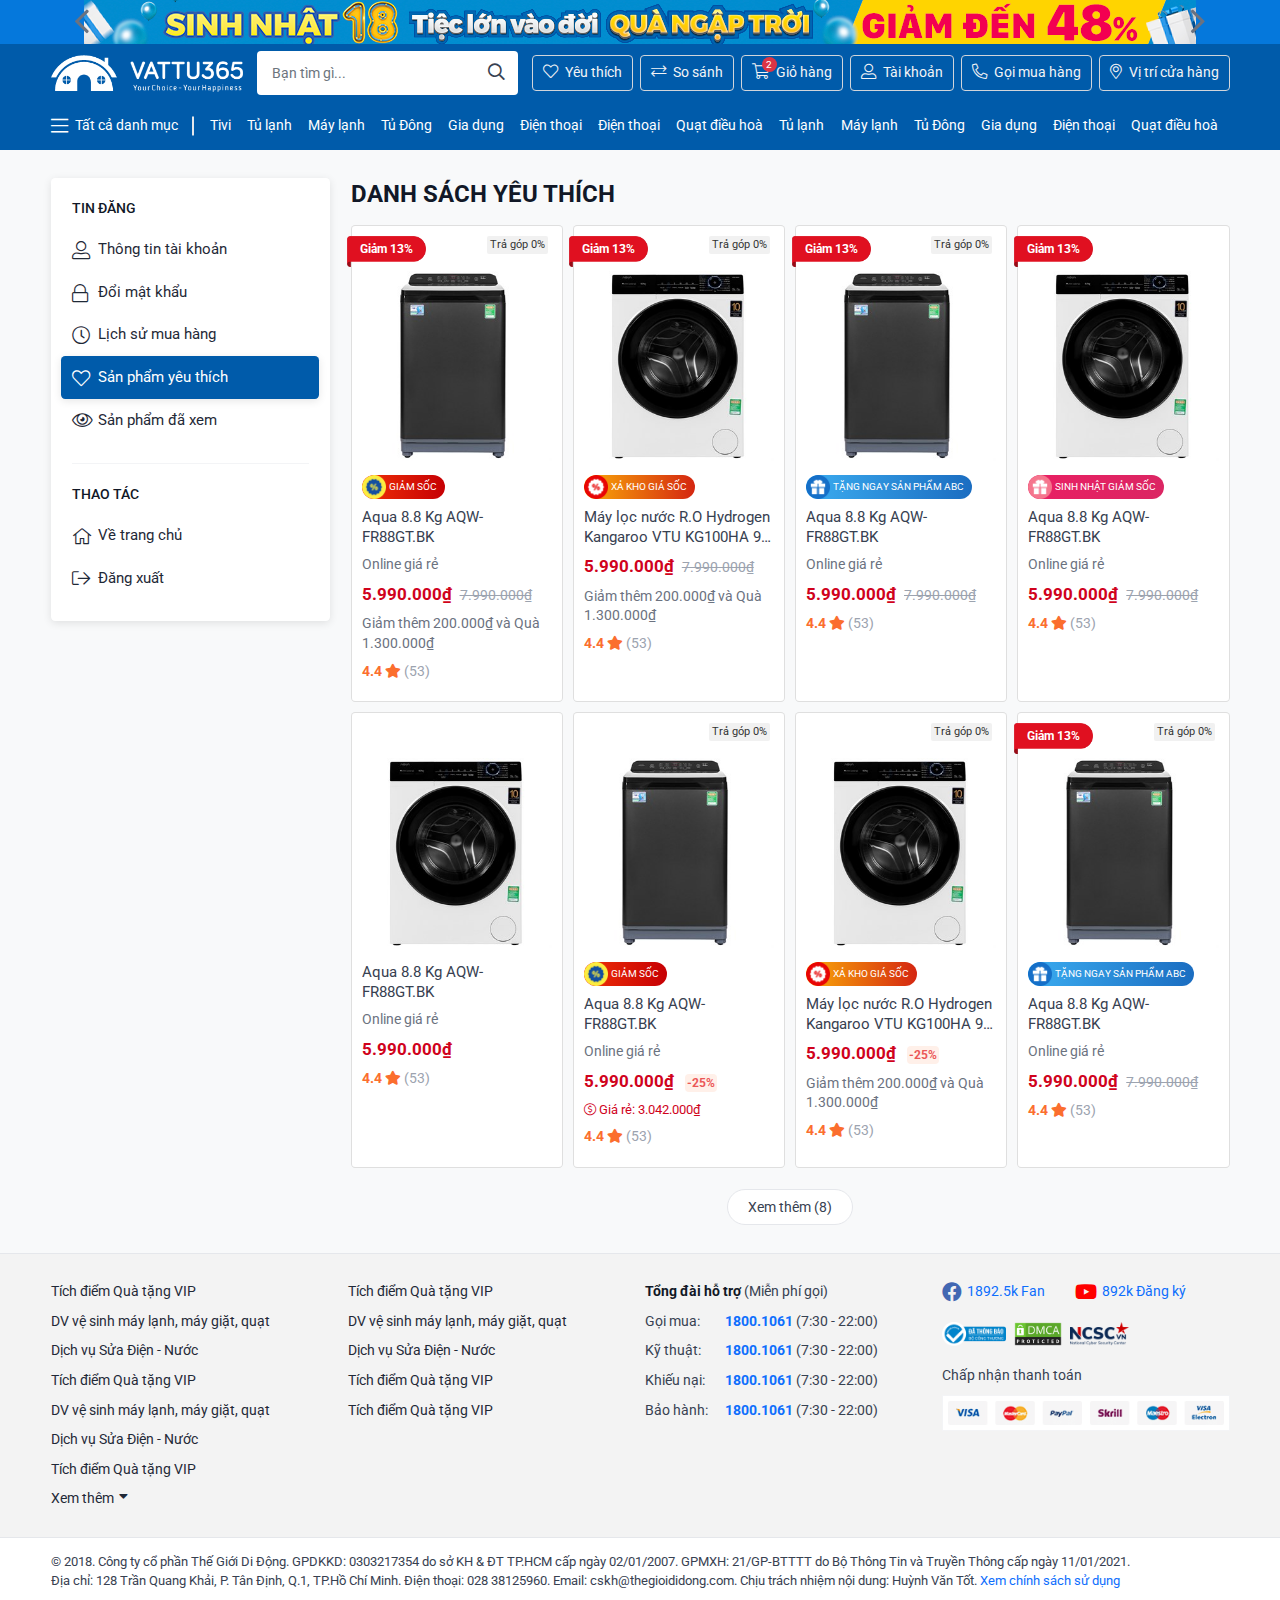
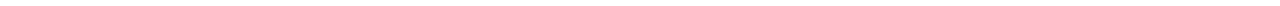
<file: danh-sach-yeu-thich.html>
<!DOCTYPE html>
<html lang="vi">
<head>
	<meta charset="UTF-8">
	<meta name="viewport"
		  content="width=device-width, user-scalable=no, initial-scale=1.0, maximum-scale=1.0, minimum-scale=1.0">

	<title>Template - Vật Tư</title>
	<meta name="description" content="Template - Vật Tư">
	<meta name="author" content="">

	<meta property="og:title" content="Template - Vật Tư">
	<meta property="og:type" content="website">
	<meta property="og:url" content="">
	<meta property="og:description" content="Template - Vật Tư">
	<meta property="og:image" content="">

	<link rel="icon" href="/assets/images/favicon.png">
	<link rel="apple-touch-icon" href="/assets/images/favicon.png">

	<link rel="preconnect" href="https://fonts.googleapis.com">
	<link rel="preconnect" href="https://fonts.gstatic.com" crossorigin>
	<link href="https://fonts.googleapis.com/css2?family=Roboto:ital,wght@0,300;0,400;0,500;0,700;0,900;1,300;1,400;1,500;1,700;1,900&display=swap"
		  rel="stylesheet">

	<link rel="stylesheet" href="./assets/libs/bootstrap/bootstrap.min.css">
	<link rel="stylesheet" href="./assets/libs/select2/select2.min.css">
	<link rel="stylesheet" href="./assets/libs/select2/select2-bootstrap-5-theme.min.css">
	<link rel="stylesheet" href="./assets/libs/noUiSlider/nouislider.min.css">
	<link rel="stylesheet" href="./assets/libs/fancybox/jquery.fancybox.css">
	<link rel="stylesheet" href="./assets/libs/swiper/swiper-bundle.min.css">
	<link rel="stylesheet" href="./assets/fonts/fontawesome/css/all.min.css">
	<link rel="stylesheet" href="./assets/css/base.css">
	<link rel="stylesheet" href="./assets/css/style.css">
</head>

<body>
<header id="header" class="header bgc-primary">
	<div class="header-slider position-relative z-index-2 overflow-hidden bgc-hover">
		<div class="container-lg px-0 px-lg-3">
			<div class="position-relative" id="sliderHeader">
				<div class="swiper">
					<div class="swiper-wrapper">
						<div class="swiper-slide">
							<div class="header-slider_item">
								<a class="d-block" href="">
									<img src="./assets/images/header-slide/1200-44-1200x44-1.png" width="1200"
										 height="44" alt="">
								</a>
							</div>
						</div>
						<div class="swiper-slide">
							<div class="header-slider_item">
								<a class="d-block" href="">
									<img src="./assets/images/header-slide/1200-44-1200x44-9.png" width="1200"
										 height="44" alt="">
								</a>
							</div>
						</div>
					</div>
				</div>
				<div class="button-slider button-prev position-absolute translate-middle-y top-50 z-index-2 transition-default">
					<i class="fal fa-angle-left"></i>
				</div>
				<div class="button-slider button-next position-absolute translate-middle-y top-50 z-index-2 transition-default">
					<i class="fal fa-angle-right"></i>
				</div>
			</div>
		</div>
	</div>
	<div class="header-main">
		<div class="container">
			<div class="header-main_inner">
				<div class="header-logo order-1 order-lg-1">
					<a href="/">
						<img src="./assets/images/logo-white.png" alt="">
					</a>
				</div>
				<div class="header-search order-3 order-lg-2">
					<form action="">
						<div class="header-search_wrapper">
							<div class="header-search_input">
								<input type="text" autocomplete="off" class="form-control form-search"
									   placeholder="Bạn tìm gì...">
								<button type="button" class="form-button"><i class="far fa-search"></i></button>
							</div>
							<div class="header-search_dropdown">
								<div class="header-search_dropdown__item">
									<div class="header-search_dropdown__item--header">
										Có phải bạn muốn tìm
									</div>
									<div class="header-search_dropdown__item--body">
										<a href="" class="item">
											Dịch vụ lắp đặt
										</a>
										<a href="" class="item">
											Laptop
										</a>
										<a href="" class="item">
											Laptop LG
										</a>
									</div>
								</div>
								<div class="header-search_dropdown__item">
									<div class="header-search_dropdown__item--header">
										Sản phẩm gợi ý
									</div>
									<div class="header-search_dropdown__item--body">
										<a href="" class="product-row">
											<div class="product-row_thumb">
												<div class="ratio ratio-16x9">
													<img data-src="https://cdn.tgdd.vn/Products/Images/1942/273413/TimerThumb/smart-qled-4k-50-inch-samsung-qa50q80b-(16).jpg"
														 class="lazy"
														 alt="">
												</div>
											</div>
											<div class="product-row_content">
												<div class="product-row_content--title">
													Samsung Smart TV QLED QA50Q80B
												</div>
												<div class="product-row_content--text">
													Online giá rẻ
												</div>
												<div class="product-row_content--price">
													<ins>
														20.500.000₫
													</ins>
													<del>
														24.500.000₫
													</del>
													<span>-10%</span>
												</div>
												<div class="product-row_content--text">
													Quà <b>4.000.000₫</b>
												</div>
											</div>
										</a>
										<a href="" class="product-row">
											<div class="product-row_thumb">
												<div class="ratio ratio-16x9">
													<img data-src="https://cdn.tgdd.vn/Products/Images/1942/273413/TimerThumb/smart-qled-4k-50-inch-samsung-qa50q80b-(16).jpg"
														 class="lazy"
														 alt="">
												</div>
											</div>
											<div class="product-row_content">
												<div class="product-row_content--title">
													Samsung Smart TV QLED QA50Q80B
													Samsung Smart TV QLED QA50Q80B
												</div>
												<div class="product-row_content--price">
													<ins>
														20.500.000₫
													</ins>
												</div>
											</div>
										</a>
										<a href="" class="product-row">
											<div class="product-row_thumb">
												<div class="ratio ratio-16x9">
													<img data-src="https://cdn.tgdd.vn/Products/Images/1942/273413/TimerThumb/smart-qled-4k-50-inch-samsung-qa50q80b-(16).jpg"
														 class="lazy"
														 alt="">
												</div>
											</div>
											<div class="product-row_content">
												<div class="product-row_content--title">
													Samsung Smart TV QLED QA50Q80B
												</div>
												<div class="product-row_content--text">
													Online giá rẻ
												</div>
												<div class="product-row_content--price">
													<ins>
														20.500.000₫
													</ins>
													<del>
														24.500.000₫
													</del>
													<span>-10%</span>
												</div>
												<div class="product-row_content--text">
													Quà <b>4.000.000₫</b>
												</div>
											</div>
										</a>
										<a href="" class="product-row">
											<div class="product-row_thumb">
												<div class="ratio ratio-16x9">
													<img data-src="https://cdn.tgdd.vn/Products/Images/1942/273413/TimerThumb/smart-qled-4k-50-inch-samsung-qa50q80b-(16).jpg"
														 class="lazy"
														 alt="">
												</div>
											</div>
											<div class="product-row_content">
												<div class="product-row_content--title">
													Samsung Smart TV QLED QA50Q80B
													Samsung Smart TV QLED QA50Q80B
												</div>
												<div class="product-row_content--price">
													<ins>
														20.500.000₫
													</ins>
												</div>
											</div>
										</a>
										<a href="" class="product-row">
											<div class="product-row_thumb">
												<div class="ratio ratio-16x9">
													<img data-src="https://cdn.tgdd.vn/Products/Images/1942/273413/TimerThumb/smart-qled-4k-50-inch-samsung-qa50q80b-(16).jpg"
														 class="lazy"
														 alt="">
												</div>
											</div>
											<div class="product-row_content">
												<div class="product-row_content--title">
													Samsung Smart TV QLED QA50Q80B
												</div>
												<div class="product-row_content--text">
													Online giá rẻ
												</div>
												<div class="product-row_content--price">
													<ins>
														20.500.000₫
													</ins>
													<del>
														24.500.000₫
													</del>
													<span>-10%</span>
												</div>
												<div class="product-row_content--text">
													Quà <b>4.000.000₫</b>
												</div>
											</div>
										</a>
										<a href="" class="product-row">
											<div class="product-row_thumb">
												<div class="ratio ratio-16x9">
													<img data-src="https://cdn.tgdd.vn/Products/Images/1942/273413/TimerThumb/smart-qled-4k-50-inch-samsung-qa50q80b-(16).jpg"
														 class="lazy"
														 alt="">
												</div>
											</div>
											<div class="product-row_content">
												<div class="product-row_content--title">
													Samsung Smart TV QLED QA50Q80B
													Samsung Smart TV QLED QA50Q80B
												</div>
												<div class="product-row_content--price">
													<ins>
														20.500.000₫
													</ins>
												</div>
											</div>
										</a>
										<a href="" class="product-row">
											<div class="product-row_thumb">
												<div class="ratio ratio-16x9">
													<img data-src="https://cdn.tgdd.vn/Products/Images/1942/273413/TimerThumb/smart-qled-4k-50-inch-samsung-qa50q80b-(16).jpg"
														 class="lazy"
														 alt="">
												</div>
											</div>
											<div class="product-row_content">
												<div class="product-row_content--title">
													Samsung Smart TV QLED QA50Q80B
												</div>
												<div class="product-row_content--text">
													Online giá rẻ
												</div>
												<div class="product-row_content--price">
													<ins>
														20.500.000₫
													</ins>
													<del>
														24.500.000₫
													</del>
													<span>-10%</span>
												</div>
												<div class="product-row_content--text">
													Quà <b>4.000.000₫</b>
												</div>
											</div>
										</a>
										<a href="" class="product-row">
											<div class="product-row_thumb">
												<div class="ratio ratio-16x9">
													<img data-src="https://cdn.tgdd.vn/Products/Images/1942/273413/TimerThumb/smart-qled-4k-50-inch-samsung-qa50q80b-(16).jpg"
														 class="lazy"
														 alt="">
												</div>
											</div>
											<div class="product-row_content">
												<div class="product-row_content--title">
													Samsung Smart TV QLED QA50Q80B
													Samsung Smart TV QLED QA50Q80B
												</div>
												<div class="product-row_content--price">
													<ins>
														20.500.000₫
													</ins>
												</div>
											</div>
										</a>
									</div>
								</div>
							</div>
						</div>
					</form>
				</div>
				<div class="header-actions ms-auto ms-lg-0 order-2 order-lg-3">
					<div class="header-actions_item">
						<a href="">
							<i class="fal fa-heart"></i>
							<span class="d-none d-lg-block">
								Yêu thích
							</span>
						</a>
					</div>
					<div class="header-actions_item d-none d-lg-flex">
						<a href="">
							<i class="fal fa-exchange"></i>
							So sánh
						</a>
					</div>
					<div class="header-actions_item">
						<a href="">
							<i class="fal fa-shopping-cart"></i>
							<span class="d-none d-lg-block">
								Giỏ hàng
							</span>
							<span class="number">2</span>
						</a>
					</div>
					<div class="header-actions_item">
						<a href="">
							<i class="fal fa-user-alt"></i>
							<span class="d-none d-lg-block">
								Tài khoản
							</span>
						</a>
					</div>
					<div class="header-actions_item">
						<a href="">
							<i class="fal fa-phone-alt"></i>
							<span class="d-none d-lg-block">
								Gọi mua hàng
							</span>
						</a>
					</div>
					<div class="header-actions_item">
						<a href="">
							<i class="fal fa-map-marker-alt"></i>
							<span class="d-none d-lg-block">
								Vị trí cửa hàng
							</span>
						</a>
					</div>
					<div class="header-actions_item d-flex d-lg-none">
						<a href="javascript:void(0)" id="header-hamburger">
							<i class="fal fa-bars"></i>
						</a>
					</div>
				</div>
			</div>
		</div>
	</div>
	<div class="header-navigation">
		<div class="container">
			<ul class="navigation-list">
				<li class="navigation-list_item navigation-list_category">
					<a href="">
						<i class="fal fa-bars"></i>
						Tất cả danh mục
					</a>
					<ul class="navigation-mega" id="header-navigation">
						<li class="navigation-mega_item">
							<a href="">
								<span class="navigation-mega_item__icon">
									<img src="./assets/images/icon-navigation/hot.png" alt="">
								</span>
								Tivi, Loa, Dàn Karaoke
								<span class="navigation-mega_item__arrow">
									<i class="fal fa-angle-right"></i>
								</span>
							</a>
							<div class="navigation-mega_sub">
								<div class="navigation-mega_sub__item">
									<div class="navigation-mega_sub__item--title">
										<a href="">
											TIVI
											<span>
												Xem tất cả
												<i class="fas fa-caret-right"></i>
											</span>
										</a>
									</div>
									<ul class="navigation-mega_sub__item--list">
										<li>
											<a href="">
												Tivi trả góp 0 - 1%
											</a>
										</li>
										<li>
											<a href="">
												Sony
											</a>
										</li>
										<li>
											<a href="">
												Samsung
											</a>
										</li>
										<li>
											<a href="">
												LG
											</a>
										</li>
										<li>
											<a href="">
												TCL
											</a>
										</li>
										<li>
											<a href="">
												Từ 32 - 43 inch
											</a>
										</li>
										<li>
											<a href="">
												Từ 43 - 55 inch
											</a>
										</li>
										<li>
											<a href="">
												Dưới 7 triệu
											</a>
										</li>
										<li>
											<a href="">
												Tivi cao cấp
											</a>
										</li>
										<li>
											<a href="">
												Máy chiếu
											</a>
										</li>
									</ul>
								</div>
								<div class="navigation-mega_sub__item">
									<div class="navigation-mega_sub__item--title">
										<a href="">
											LOA, ÂM THANH
											<span>
												Xem tất cả
												<i class="fas fa-caret-right"></i>
											</span>
										</a>
									</div>
									<ul class="navigation-mega_sub__item--list">
										<li>
											<a href="">
												Loa kéo
											</a>
										</li>
										<li>
											<a href="">
												Loa Bluetooth
											</a>
										</li>
										<li>
											<a href="">
												Loa thanh (Soundbar)
											</a>
										</li>
										<li>
											<a href="">
												Dàn âm thanh
											</a>
										</li>
										<li>
											<a href="">
												Dàn Karaoke, Amply
											</a>
										</li>
										<li>
											<a href="">
												Micro
											</a>
										</li>
										<li>
											<a href="">
												Loa Sony
											</a>
										</li>
										<li>
											<a href="">
												Loa Samsung
											</a>
										</li>
										<li>
											<a href="">
												Loa Nanomax
											</a>
										</li>
										<li>
											<a href="">
												Loa JBL
											</a>
										</li>
									</ul>
								</div>
								<div class="navigation-mega_sub__item">
									<div class="navigation-mega_sub__item--title">
										<a href="">
											PHỤ KIỆN TIVI
										</a>
									</div>
									<ul class="navigation-mega_sub__item--list">
										<li>
											<a href="">
												Cáp HDMI, cáp Tivi
											</a>
										</li>
										<li>
											<a href="">
												Khung treo Tivi
											</a>
										</li>
										<li>
											<a href="">
												Điều khiển TV
											</a>
										</li>
										<li>
											<a href="">
												Android TV Box
											</a>
										</li>
									</ul>
								</div>
								<div class="navigation-mega_sub__item">
									<div class="navigation-mega_sub__item--title">
										<a href="">
											TIVI
											<span>
												Xem tất cả
												<i class="fas fa-caret-right"></i>
											</span>
										</a>
									</div>
									<ul class="navigation-mega_sub__item--list">
										<li>
											<a href="">
												Tivi trả góp 0 - 1%
											</a>
										</li>
										<li>
											<a href="">
												Sony
											</a>
										</li>
										<li>
											<a href="">
												Samsung
											</a>
										</li>
										<li>
											<a href="">
												LG
											</a>
										</li>
										<li>
											<a href="">
												TCL
											</a>
										</li>
										<li>
											<a href="">
												Từ 32 - 43 inch
											</a>
										</li>
										<li>
											<a href="">
												Từ 43 - 55 inch
											</a>
										</li>
										<li>
											<a href="">
												Dưới 7 triệu
											</a>
										</li>
										<li>
											<a href="">
												Tivi cao cấp
											</a>
										</li>
										<li>
											<a href="">
												Máy chiếu
											</a>
										</li>
									</ul>
								</div>
								<div class="navigation-mega_sub__item">
									<div class="navigation-mega_sub__item--title">
										<a href="">
											LOA, ÂM THANH
											<span>
												Xem tất cả
												<i class="fas fa-caret-right"></i>
											</span>
										</a>
									</div>
									<ul class="navigation-mega_sub__item--list">
										<li>
											<a href="">
												Loa kéo
											</a>
										</li>
										<li>
											<a href="">
												Loa Bluetooth
											</a>
										</li>
										<li>
											<a href="">
												Loa thanh (Soundbar)
											</a>
										</li>
										<li>
											<a href="">
												Dàn âm thanh
											</a>
										</li>
										<li>
											<a href="">
												Dàn Karaoke, Amply
											</a>
										</li>
										<li>
											<a href="">
												Micro
											</a>
										</li>
										<li>
											<a href="">
												Loa Sony
											</a>
										</li>
										<li>
											<a href="">
												Loa Samsung
											</a>
										</li>
										<li>
											<a href="">
												Loa Nanomax
											</a>
										</li>
										<li>
											<a href="">
												Loa JBL
											</a>
										</li>
									</ul>
								</div>
								<div class="navigation-mega_sub__item">
									<div class="navigation-mega_sub__item--title">
										<a href="">
											PHỤ KIỆN TIVI
										</a>
									</div>
									<ul class="navigation-mega_sub__item--list">
										<li>
											<a href="">
												Cáp HDMI, cáp Tivi
											</a>
										</li>
										<li>
											<a href="">
												Khung treo Tivi
											</a>
										</li>
										<li>
											<a href="">
												Điều khiển TV
											</a>
										</li>
										<li>
											<a href="">
												Android TV Box
											</a>
										</li>
									</ul>
								</div>
								<div class="navigation-mega_sub__item">
									<div class="navigation-mega_sub__item--title">
										<a href="">
											TIVI
											<span>
												Xem tất cả
												<i class="fas fa-caret-right"></i>
											</span>
										</a>
									</div>
									<ul class="navigation-mega_sub__item--list">
										<li>
											<a href="">
												Tivi trả góp 0 - 1%
											</a>
										</li>
										<li>
											<a href="">
												Sony
											</a>
										</li>
										<li>
											<a href="">
												Samsung
											</a>
										</li>
										<li>
											<a href="">
												LG
											</a>
										</li>
										<li>
											<a href="">
												TCL
											</a>
										</li>
										<li>
											<a href="">
												Từ 32 - 43 inch
											</a>
										</li>
										<li>
											<a href="">
												Từ 43 - 55 inch
											</a>
										</li>
										<li>
											<a href="">
												Dưới 7 triệu
											</a>
										</li>
										<li>
											<a href="">
												Tivi cao cấp
											</a>
										</li>
										<li>
											<a href="">
												Máy chiếu
											</a>
										</li>
									</ul>
								</div>
								<div class="navigation-mega_sub__item">
									<div class="navigation-mega_sub__item--title">
										<a href="">
											LOA, ÂM THANH
											<span>
												Xem tất cả
												<i class="fas fa-caret-right"></i>
											</span>
										</a>
									</div>
									<ul class="navigation-mega_sub__item--list">
										<li>
											<a href="">
												Loa kéo
											</a>
										</li>
										<li>
											<a href="">
												Loa Bluetooth
											</a>
										</li>
										<li>
											<a href="">
												Loa thanh (Soundbar)
											</a>
										</li>
										<li>
											<a href="">
												Dàn âm thanh
											</a>
										</li>
										<li>
											<a href="">
												Dàn Karaoke, Amply
											</a>
										</li>
										<li>
											<a href="">
												Micro
											</a>
										</li>
										<li>
											<a href="">
												Loa Sony
											</a>
										</li>
										<li>
											<a href="">
												Loa Samsung
											</a>
										</li>
										<li>
											<a href="">
												Loa Nanomax
											</a>
										</li>
										<li>
											<a href="">
												Loa JBL
											</a>
										</li>
									</ul>
								</div>
								<div class="navigation-mega_sub__item">
									<div class="navigation-mega_sub__item--title">
										<a href="">
											PHỤ KIỆN TIVI
										</a>
									</div>
									<ul class="navigation-mega_sub__item--list">
										<li>
											<a href="">
												Cáp HDMI, cáp Tivi
											</a>
										</li>
										<li>
											<a href="">
												Khung treo Tivi
											</a>
										</li>
										<li>
											<a href="">
												Điều khiển TV
											</a>
										</li>
										<li>
											<a href="">
												Android TV Box
											</a>
										</li>
									</ul>
								</div>
								<div class="navigation-mega_sub__item">
									<div class="navigation-mega_sub__item--title">
										<a href="">
											TIVI
											<span>
												Xem tất cả
												<i class="fas fa-caret-right"></i>
											</span>
										</a>
									</div>
									<ul class="navigation-mega_sub__item--list">
										<li>
											<a href="">
												Tivi trả góp 0 - 1%
											</a>
										</li>
										<li>
											<a href="">
												Sony
											</a>
										</li>
										<li>
											<a href="">
												Samsung
											</a>
										</li>
										<li>
											<a href="">
												LG
											</a>
										</li>
										<li>
											<a href="">
												TCL
											</a>
										</li>
										<li>
											<a href="">
												Từ 32 - 43 inch
											</a>
										</li>
										<li>
											<a href="">
												Từ 43 - 55 inch
											</a>
										</li>
										<li>
											<a href="">
												Dưới 7 triệu
											</a>
										</li>
										<li>
											<a href="">
												Tivi cao cấp
											</a>
										</li>
										<li>
											<a href="">
												Máy chiếu
											</a>
										</li>
									</ul>
								</div>
								<div class="navigation-mega_sub__item">
									<div class="navigation-mega_sub__item--title">
										<a href="">
											LOA, ÂM THANH
											<span>
												Xem tất cả
												<i class="fas fa-caret-right"></i>
											</span>
										</a>
									</div>
									<ul class="navigation-mega_sub__item--list">
										<li>
											<a href="">
												Loa kéo
											</a>
										</li>
										<li>
											<a href="">
												Loa Bluetooth
											</a>
										</li>
										<li>
											<a href="">
												Loa thanh (Soundbar)
											</a>
										</li>
										<li>
											<a href="">
												Dàn âm thanh
											</a>
										</li>
										<li>
											<a href="">
												Dàn Karaoke, Amply
											</a>
										</li>
										<li>
											<a href="">
												Micro
											</a>
										</li>
										<li>
											<a href="">
												Loa Sony
											</a>
										</li>
										<li>
											<a href="">
												Loa Samsung
											</a>
										</li>
										<li>
											<a href="">
												Loa Nanomax
											</a>
										</li>
										<li>
											<a href="">
												Loa JBL
											</a>
										</li>
									</ul>
								</div>
								<div class="navigation-mega_sub__item">
									<div class="navigation-mega_sub__item--title">
										<a href="">
											PHỤ KIỆN TIVI
										</a>
									</div>
									<ul class="navigation-mega_sub__item--list">
										<li>
											<a href="">
												Cáp HDMI, cáp Tivi
											</a>
										</li>
										<li>
											<a href="">
												Khung treo Tivi
											</a>
										</li>
										<li>
											<a href="">
												Điều khiển TV
											</a>
										</li>
										<li>
											<a href="">
												Android TV Box
											</a>
										</li>
									</ul>
								</div>
							</div>
						</li>
						<li class="navigation-mega_item">
							<a href="">
								<span class="navigation-mega_item__icon">
									<img src="./assets/images/icon-navigation/tu-lanh.png" alt="">
								</span>
								Tủ lạnh, tủ đông, tủ mát
								<span class="navigation-mega_item__arrow">
									<i class="fal fa-angle-right"></i>
								</span>
							</a>
							<div class="navigation-mega_sub">
								<div class="navigation-mega_sub__item">
									<div class="navigation-mega_sub__item--title">
										<a href="">
											TIVI
											<span>
												Xem tất cả
												<i class="fas fa-caret-right"></i>
											</span>
										</a>
									</div>
									<ul class="navigation-mega_sub__item--list">
										<li>
											<a href="">
												Tivi trả góp 0 - 1%
											</a>
										</li>
										<li>
											<a href="">
												Sony
											</a>
										</li>
										<li>
											<a href="">
												Samsung
											</a>
										</li>
										<li>
											<a href="">
												LG
											</a>
										</li>
										<li>
											<a href="">
												TCL
											</a>
										</li>
										<li>
											<a href="">
												Từ 32 - 43 inch
											</a>
										</li>
										<li>
											<a href="">
												Từ 43 - 55 inch
											</a>
										</li>
										<li>
											<a href="">
												Dưới 7 triệu
											</a>
										</li>
										<li>
											<a href="">
												Tivi cao cấp
											</a>
										</li>
										<li>
											<a href="">
												Máy chiếu
											</a>
										</li>
									</ul>
								</div>
								<div class="navigation-mega_sub__item">
									<div class="navigation-mega_sub__item--title">
										<a href="">
											LOA, ÂM THANH
											<span>
												Xem tất cả
												<i class="fas fa-caret-right"></i>
											</span>
										</a>
									</div>
									<ul class="navigation-mega_sub__item--list">
										<li>
											<a href="">
												Loa kéo
											</a>
										</li>
										<li>
											<a href="">
												Loa Bluetooth
											</a>
										</li>
										<li>
											<a href="">
												Loa thanh (Soundbar)
											</a>
										</li>
										<li>
											<a href="">
												Dàn âm thanh
											</a>
										</li>
										<li>
											<a href="">
												Dàn Karaoke, Amply
											</a>
										</li>
										<li>
											<a href="">
												Micro
											</a>
										</li>
										<li>
											<a href="">
												Loa Sony
											</a>
										</li>
										<li>
											<a href="">
												Loa Samsung
											</a>
										</li>
										<li>
											<a href="">
												Loa Nanomax
											</a>
										</li>
										<li>
											<a href="">
												Loa JBL
											</a>
										</li>
									</ul>
								</div>
								<div class="navigation-mega_sub__item">
									<div class="navigation-mega_sub__item--title">
										<a href="">
											PHỤ KIỆN TIVI
										</a>
									</div>
									<ul class="navigation-mega_sub__item--list">
										<li>
											<a href="">
												Cáp HDMI, cáp Tivi
											</a>
										</li>
										<li>
											<a href="">
												Khung treo Tivi
											</a>
										</li>
										<li>
											<a href="">
												Điều khiển TV
											</a>
										</li>
										<li>
											<a href="">
												Android TV Box
											</a>
										</li>
									</ul>
								</div>
							</div>
						</li>
						<li class="navigation-mega_item">
							<a href="">
								<span class="navigation-mega_item__icon">
									<img src="./assets/images/icon-navigation/may-giat.png" alt="">
								</span>
								Máy giặt, sấy quần áo
								<span class="navigation-mega_item__arrow">
									<i class="fal fa-angle-right"></i>
								</span>
							</a>
							<div class="navigation-mega_sub">
								<div class="navigation-mega_sub__item">
									<div class="navigation-mega_sub__item--title">
										<a href="">
											PHỤ KIỆN TIVI
										</a>
									</div>
									<ul class="navigation-mega_sub__item--list">
										<li>
											<a href="">
												Cáp HDMI, cáp Tivi
											</a>
										</li>
										<li>
											<a href="">
												Khung treo Tivi
											</a>
										</li>
										<li>
											<a href="">
												Điều khiển TV
											</a>
										</li>
										<li>
											<a href="">
												Android TV Box
											</a>
										</li>
									</ul>
								</div>
							</div>
						</li>
						<li class="navigation-mega_item">
							<a href="">
								<span class="navigation-mega_item__icon">
									<img src="./assets/images/icon-navigation/hot.png" alt="">
								</span>
								Máy lạnh, quạt điều hoà
								<span class="navigation-mega_item__arrow">
									<i class="fal fa-angle-right"></i>
								</span>
							</a>
							<div class="navigation-mega_sub">
								<div class="navigation-mega_sub__item">
									<div class="navigation-mega_sub__item--title">
										<a href="">
											TIVI
											<span>
												Xem tất cả
												<i class="fas fa-caret-right"></i>
											</span>
										</a>
									</div>
									<ul class="navigation-mega_sub__item--list">
										<li>
											<a href="">
												Tivi trả góp 0 - 1%
											</a>
										</li>
										<li>
											<a href="">
												Sony
											</a>
										</li>
										<li>
											<a href="">
												Samsung
											</a>
										</li>
										<li>
											<a href="">
												LG
											</a>
										</li>
										<li>
											<a href="">
												TCL
											</a>
										</li>
										<li>
											<a href="">
												Từ 32 - 43 inch
											</a>
										</li>
										<li>
											<a href="">
												Từ 43 - 55 inch
											</a>
										</li>
										<li>
											<a href="">
												Dưới 7 triệu
											</a>
										</li>
										<li>
											<a href="">
												Tivi cao cấp
											</a>
										</li>
										<li>
											<a href="">
												Máy chiếu
											</a>
										</li>
									</ul>
								</div>
								<div class="navigation-mega_sub__item">
									<div class="navigation-mega_sub__item--title">
										<a href="">
											LOA, ÂM THANH
											<span>
												Xem tất cả
												<i class="fas fa-caret-right"></i>
											</span>
										</a>
									</div>
									<ul class="navigation-mega_sub__item--list">
										<li>
											<a href="">
												Loa kéo
											</a>
										</li>
										<li>
											<a href="">
												Loa Bluetooth
											</a>
										</li>
										<li>
											<a href="">
												Loa thanh (Soundbar)
											</a>
										</li>
										<li>
											<a href="">
												Dàn âm thanh
											</a>
										</li>
										<li>
											<a href="">
												Dàn Karaoke, Amply
											</a>
										</li>
										<li>
											<a href="">
												Micro
											</a>
										</li>
										<li>
											<a href="">
												Loa Sony
											</a>
										</li>
										<li>
											<a href="">
												Loa Samsung
											</a>
										</li>
										<li>
											<a href="">
												Loa Nanomax
											</a>
										</li>
										<li>
											<a href="">
												Loa JBL
											</a>
										</li>
									</ul>
								</div>
								<div class="navigation-mega_sub__item">
									<div class="navigation-mega_sub__item--title">
										<a href="">
											PHỤ KIỆN TIVI
										</a>
									</div>
									<ul class="navigation-mega_sub__item--list">
										<li>
											<a href="">
												Cáp HDMI, cáp Tivi
											</a>
										</li>
										<li>
											<a href="">
												Khung treo Tivi
											</a>
										</li>
										<li>
											<a href="">
												Điều khiển TV
											</a>
										</li>
										<li>
											<a href="">
												Android TV Box
											</a>
										</li>
									</ul>
								</div>
								<div class="navigation-mega_sub__item">
									<div class="navigation-mega_sub__item--title">
										<a href="">
											LOA, ÂM THANH
											<span>
												Xem tất cả
												<i class="fas fa-caret-right"></i>
											</span>
										</a>
									</div>
									<ul class="navigation-mega_sub__item--list">
										<li>
											<a href="">
												Loa kéo
											</a>
										</li>
										<li>
											<a href="">
												Loa Bluetooth
											</a>
										</li>
										<li>
											<a href="">
												Loa thanh (Soundbar)
											</a>
										</li>
										<li>
											<a href="">
												Dàn âm thanh
											</a>
										</li>
										<li>
											<a href="">
												Dàn Karaoke, Amply
											</a>
										</li>
										<li>
											<a href="">
												Micro
											</a>
										</li>
										<li>
											<a href="">
												Loa Sony
											</a>
										</li>
										<li>
											<a href="">
												Loa Samsung
											</a>
										</li>
										<li>
											<a href="">
												Loa Nanomax
											</a>
										</li>
										<li>
											<a href="">
												Loa JBL
											</a>
										</li>
									</ul>
								</div>
							</div>
						</li>
						<li class="navigation-mega_item">
							<a href="">
								<span class="navigation-mega_item__icon">
									<img src="./assets/images/icon-navigation/dien-gia-dung.png" alt="">
								</span>
								Điện gia dụng, Nồi chiên
								<span class="navigation-mega_item__arrow">
									<i class="fal fa-angle-right"></i>
								</span>
							</a>
							<div class="navigation-mega_sub">
								<div class="navigation-mega_sub__item">
									<div class="navigation-mega_sub__item--title">
										<a href="">
											TIVI
											<span>
												Xem tất cả
												<i class="fas fa-caret-right"></i>
											</span>
										</a>
									</div>
									<ul class="navigation-mega_sub__item--list">
										<li>
											<a href="">
												Tivi trả góp 0 - 1%
											</a>
										</li>
										<li>
											<a href="">
												Sony
											</a>
										</li>
										<li>
											<a href="">
												Samsung
											</a>
										</li>
										<li>
											<a href="">
												LG
											</a>
										</li>
										<li>
											<a href="">
												TCL
											</a>
										</li>
										<li>
											<a href="">
												Từ 32 - 43 inch
											</a>
										</li>
										<li>
											<a href="">
												Từ 43 - 55 inch
											</a>
										</li>
										<li>
											<a href="">
												Dưới 7 triệu
											</a>
										</li>
										<li>
											<a href="">
												Tivi cao cấp
											</a>
										</li>
										<li>
											<a href="">
												Máy chiếu
											</a>
										</li>
									</ul>
								</div>
								<div class="navigation-mega_sub__item">
									<div class="navigation-mega_sub__item--title">
										<a href="">
											LOA, ÂM THANH
											<span>
												Xem tất cả
												<i class="fas fa-caret-right"></i>
											</span>
										</a>
									</div>
									<ul class="navigation-mega_sub__item--list">
										<li>
											<a href="">
												Loa kéo
											</a>
										</li>
										<li>
											<a href="">
												Loa Bluetooth
											</a>
										</li>
										<li>
											<a href="">
												Loa thanh (Soundbar)
											</a>
										</li>
										<li>
											<a href="">
												Dàn âm thanh
											</a>
										</li>
										<li>
											<a href="">
												Dàn Karaoke, Amply
											</a>
										</li>
										<li>
											<a href="">
												Micro
											</a>
										</li>
										<li>
											<a href="">
												Loa Sony
											</a>
										</li>
										<li>
											<a href="">
												Loa Samsung
											</a>
										</li>
										<li>
											<a href="">
												Loa Nanomax
											</a>
										</li>
										<li>
											<a href="">
												Loa JBL
											</a>
										</li>
									</ul>
								</div>
								<div class="navigation-mega_sub__item">
									<div class="navigation-mega_sub__item--title">
										<a href="">
											PHỤ KIỆN TIVI
										</a>
									</div>
									<ul class="navigation-mega_sub__item--list">
										<li>
											<a href="">
												Cáp HDMI, cáp Tivi
											</a>
										</li>
										<li>
											<a href="">
												Khung treo Tivi
											</a>
										</li>
										<li>
											<a href="">
												Điều khiển TV
											</a>
										</li>
										<li>
											<a href="">
												Android TV Box
											</a>
										</li>
									</ul>
								</div>
								<div class="navigation-mega_sub__item">
									<div class="navigation-mega_sub__item--title">
										<a href="">
											LOA, ÂM THANH
											<span>
												Xem tất cả
												<i class="fas fa-caret-right"></i>
											</span>
										</a>
									</div>
									<ul class="navigation-mega_sub__item--list">
										<li>
											<a href="">
												Loa kéo
											</a>
										</li>
										<li>
											<a href="">
												Loa Bluetooth
											</a>
										</li>
										<li>
											<a href="">
												Loa thanh (Soundbar)
											</a>
										</li>
										<li>
											<a href="">
												Dàn âm thanh
											</a>
										</li>
										<li>
											<a href="">
												Dàn Karaoke, Amply
											</a>
										</li>
										<li>
											<a href="">
												Micro
											</a>
										</li>
										<li>
											<a href="">
												Loa Sony
											</a>
										</li>
										<li>
											<a href="">
												Loa Samsung
											</a>
										</li>
										<li>
											<a href="">
												Loa Nanomax
											</a>
										</li>
										<li>
											<a href="">
												Loa JBL
											</a>
										</li>
									</ul>
								</div>
							</div>
						</li>
						<li class="navigation-mega_item">
							<a href="">
								<span class="navigation-mega_item__icon">
									<img src="./assets/images/icon-navigation/do-dung-nha-bep.png" alt="">
								</span>
								Đồ dùng nhà bếp, Bếp điện
								<span class="navigation-mega_item__arrow">
									<i class="fal fa-angle-right"></i>
								</span>
							</a>
							<div class="navigation-mega_sub">
								<div class="navigation-mega_sub__item">
									<div class="navigation-mega_sub__item--title">
										<a href="">
											TIVI
											<span>
												Xem tất cả
												<i class="fas fa-caret-right"></i>
											</span>
										</a>
									</div>
									<ul class="navigation-mega_sub__item--list">
										<li>
											<a href="">
												Tivi trả góp 0 - 1%
											</a>
										</li>
										<li>
											<a href="">
												Sony
											</a>
										</li>
										<li>
											<a href="">
												Samsung
											</a>
										</li>
										<li>
											<a href="">
												LG
											</a>
										</li>
										<li>
											<a href="">
												TCL
											</a>
										</li>
										<li>
											<a href="">
												Từ 32 - 43 inch
											</a>
										</li>
										<li>
											<a href="">
												Từ 43 - 55 inch
											</a>
										</li>
										<li>
											<a href="">
												Dưới 7 triệu
											</a>
										</li>
										<li>
											<a href="">
												Tivi cao cấp
											</a>
										</li>
										<li>
											<a href="">
												Máy chiếu
											</a>
										</li>
									</ul>
								</div>
								<div class="navigation-mega_sub__item">
									<div class="navigation-mega_sub__item--title">
										<a href="">
											LOA, ÂM THANH
											<span>
												Xem tất cả
												<i class="fas fa-caret-right"></i>
											</span>
										</a>
									</div>
									<ul class="navigation-mega_sub__item--list">
										<li>
											<a href="">
												Loa kéo
											</a>
										</li>
										<li>
											<a href="">
												Loa Bluetooth
											</a>
										</li>
										<li>
											<a href="">
												Loa thanh (Soundbar)
											</a>
										</li>
										<li>
											<a href="">
												Dàn âm thanh
											</a>
										</li>
										<li>
											<a href="">
												Dàn Karaoke, Amply
											</a>
										</li>
										<li>
											<a href="">
												Micro
											</a>
										</li>
										<li>
											<a href="">
												Loa Sony
											</a>
										</li>
										<li>
											<a href="">
												Loa Samsung
											</a>
										</li>
										<li>
											<a href="">
												Loa Nanomax
											</a>
										</li>
										<li>
											<a href="">
												Loa JBL
											</a>
										</li>
									</ul>
								</div>
								<div class="navigation-mega_sub__item">
									<div class="navigation-mega_sub__item--title">
										<a href="">
											PHỤ KIỆN TIVI
										</a>
									</div>
									<ul class="navigation-mega_sub__item--list">
										<li>
											<a href="">
												Cáp HDMI, cáp Tivi
											</a>
										</li>
										<li>
											<a href="">
												Khung treo Tivi
											</a>
										</li>
										<li>
											<a href="">
												Điều khiển TV
											</a>
										</li>
										<li>
											<a href="">
												Android TV Box
											</a>
										</li>
									</ul>
								</div>
								<div class="navigation-mega_sub__item">
									<div class="navigation-mega_sub__item--title">
										<a href="">
											LOA, ÂM THANH
											<span>
												Xem tất cả
												<i class="fas fa-caret-right"></i>
											</span>
										</a>
									</div>
									<ul class="navigation-mega_sub__item--list">
										<li>
											<a href="">
												Loa kéo
											</a>
										</li>
										<li>
											<a href="">
												Loa Bluetooth
											</a>
										</li>
										<li>
											<a href="">
												Loa thanh (Soundbar)
											</a>
										</li>
										<li>
											<a href="">
												Dàn âm thanh
											</a>
										</li>
										<li>
											<a href="">
												Dàn Karaoke, Amply
											</a>
										</li>
										<li>
											<a href="">
												Micro
											</a>
										</li>
										<li>
											<a href="">
												Loa Sony
											</a>
										</li>
										<li>
											<a href="">
												Loa Samsung
											</a>
										</li>
										<li>
											<a href="">
												Loa Nanomax
											</a>
										</li>
										<li>
											<a href="">
												Loa JBL
											</a>
										</li>
									</ul>
								</div>
							</div>
						</li>
						<li class="navigation-mega_item">
							<a href="">
								<span class="navigation-mega_item__icon">
									<img src="./assets/images/icon-navigation/loc-nuoc.png" alt="">
								</span>
								Lọc nước, Sinh tố, Xay ép
								<span class="navigation-mega_item__arrow">
									<i class="fal fa-angle-right"></i>
								</span>
							</a>
							<div class="navigation-mega_sub">
								<div class="navigation-mega_sub__item">
									<div class="navigation-mega_sub__item--title">
										<a href="">
											TIVI
											<span>
												Xem tất cả
												<i class="fas fa-caret-right"></i>
											</span>
										</a>
									</div>
									<ul class="navigation-mega_sub__item--list">
										<li>
											<a href="">
												Tivi trả góp 0 - 1%
											</a>
										</li>
										<li>
											<a href="">
												Sony
											</a>
										</li>
										<li>
											<a href="">
												Samsung
											</a>
										</li>
										<li>
											<a href="">
												LG
											</a>
										</li>
										<li>
											<a href="">
												TCL
											</a>
										</li>
										<li>
											<a href="">
												Từ 32 - 43 inch
											</a>
										</li>
										<li>
											<a href="">
												Từ 43 - 55 inch
											</a>
										</li>
										<li>
											<a href="">
												Dưới 7 triệu
											</a>
										</li>
										<li>
											<a href="">
												Tivi cao cấp
											</a>
										</li>
										<li>
											<a href="">
												Máy chiếu
											</a>
										</li>
									</ul>
								</div>
								<div class="navigation-mega_sub__item">
									<div class="navigation-mega_sub__item--title">
										<a href="">
											LOA, ÂM THANH
											<span>
												Xem tất cả
												<i class="fas fa-caret-right"></i>
											</span>
										</a>
									</div>
									<ul class="navigation-mega_sub__item--list">
										<li>
											<a href="">
												Loa kéo
											</a>
										</li>
										<li>
											<a href="">
												Loa Bluetooth
											</a>
										</li>
										<li>
											<a href="">
												Loa thanh (Soundbar)
											</a>
										</li>
										<li>
											<a href="">
												Dàn âm thanh
											</a>
										</li>
										<li>
											<a href="">
												Dàn Karaoke, Amply
											</a>
										</li>
										<li>
											<a href="">
												Micro
											</a>
										</li>
										<li>
											<a href="">
												Loa Sony
											</a>
										</li>
										<li>
											<a href="">
												Loa Samsung
											</a>
										</li>
										<li>
											<a href="">
												Loa Nanomax
											</a>
										</li>
										<li>
											<a href="">
												Loa JBL
											</a>
										</li>
									</ul>
								</div>
								<div class="navigation-mega_sub__item">
									<div class="navigation-mega_sub__item--title">
										<a href="">
											PHỤ KIỆN TIVI
										</a>
									</div>
									<ul class="navigation-mega_sub__item--list">
										<li>
											<a href="">
												Cáp HDMI, cáp Tivi
											</a>
										</li>
										<li>
											<a href="">
												Khung treo Tivi
											</a>
										</li>
										<li>
											<a href="">
												Điều khiển TV
											</a>
										</li>
										<li>
											<a href="">
												Android TV Box
											</a>
										</li>
									</ul>
								</div>
								<div class="navigation-mega_sub__item">
									<div class="navigation-mega_sub__item--title">
										<a href="">
											LOA, ÂM THANH
											<span>
												Xem tất cả
												<i class="fas fa-caret-right"></i>
											</span>
										</a>
									</div>
									<ul class="navigation-mega_sub__item--list">
										<li>
											<a href="">
												Loa kéo
											</a>
										</li>
										<li>
											<a href="">
												Loa Bluetooth
											</a>
										</li>
										<li>
											<a href="">
												Loa thanh (Soundbar)
											</a>
										</li>
										<li>
											<a href="">
												Dàn âm thanh
											</a>
										</li>
										<li>
											<a href="">
												Dàn Karaoke, Amply
											</a>
										</li>
										<li>
											<a href="">
												Micro
											</a>
										</li>
										<li>
											<a href="">
												Loa Sony
											</a>
										</li>
										<li>
											<a href="">
												Loa Samsung
											</a>
										</li>
										<li>
											<a href="">
												Loa Nanomax
											</a>
										</li>
										<li>
											<a href="">
												Loa JBL
											</a>
										</li>
									</ul>
								</div>
							</div>
						</li>
						<li class="navigation-mega_item">
							<a href="">
								<span class="navigation-mega_item__icon">
									<img src="./assets/images/icon-navigation/suc-khoe.png" alt="">
								</span>
								Sức khoẻ, làm đẹp
								<span class="navigation-meta_item__new">
									Mới
								</span>
							</a>
						</li>
						<li class="navigation-mega_item">
							<a href="">
								<span class="navigation-mega_item__icon">
									<img src="./assets/images/icon-navigation/sua-chua.png" alt="">
								</span>
								Máy khoan, D.cụ sữa chữa
								<span class="navigation-mega_item__arrow">
									<i class="fal fa-angle-right"></i>
								</span>
							</a>
							<div class="navigation-mega_sub">
								<div class="navigation-mega_sub__item">
									<div class="navigation-mega_sub__item--title">
										<a href="">
											TIVI
											<span>
												Xem tất cả
												<i class="fas fa-caret-right"></i>
											</span>
										</a>
									</div>
									<ul class="navigation-mega_sub__item--list">
										<li>
											<a href="">
												Tivi trả góp 0 - 1%
											</a>
										</li>
										<li>
											<a href="">
												Sony
											</a>
										</li>
										<li>
											<a href="">
												Samsung
											</a>
										</li>
										<li>
											<a href="">
												LG
											</a>
										</li>
										<li>
											<a href="">
												TCL
											</a>
										</li>
										<li>
											<a href="">
												Từ 32 - 43 inch
											</a>
										</li>
										<li>
											<a href="">
												Từ 43 - 55 inch
											</a>
										</li>
										<li>
											<a href="">
												Dưới 7 triệu
											</a>
										</li>
										<li>
											<a href="">
												Tivi cao cấp
											</a>
										</li>
										<li>
											<a href="">
												Máy chiếu
											</a>
										</li>
									</ul>
								</div>
								<div class="navigation-mega_sub__item">
									<div class="navigation-mega_sub__item--title">
										<a href="">
											LOA, ÂM THANH
											<span>
												Xem tất cả
												<i class="fas fa-caret-right"></i>
											</span>
										</a>
									</div>
									<ul class="navigation-mega_sub__item--list">
										<li>
											<a href="">
												Loa kéo
											</a>
										</li>
										<li>
											<a href="">
												Loa Bluetooth
											</a>
										</li>
										<li>
											<a href="">
												Loa thanh (Soundbar)
											</a>
										</li>
										<li>
											<a href="">
												Dàn âm thanh
											</a>
										</li>
										<li>
											<a href="">
												Dàn Karaoke, Amply
											</a>
										</li>
										<li>
											<a href="">
												Micro
											</a>
										</li>
										<li>
											<a href="">
												Loa Sony
											</a>
										</li>
										<li>
											<a href="">
												Loa Samsung
											</a>
										</li>
										<li>
											<a href="">
												Loa Nanomax
											</a>
										</li>
										<li>
											<a href="">
												Loa JBL
											</a>
										</li>
									</ul>
								</div>
								<div class="navigation-mega_sub__item">
									<div class="navigation-mega_sub__item--title">
										<a href="">
											PHỤ KIỆN TIVI
										</a>
									</div>
									<ul class="navigation-mega_sub__item--list">
										<li>
											<a href="">
												Cáp HDMI, cáp Tivi
											</a>
										</li>
										<li>
											<a href="">
												Khung treo Tivi
											</a>
										</li>
										<li>
											<a href="">
												Điều khiển TV
											</a>
										</li>
										<li>
											<a href="">
												Android TV Box
											</a>
										</li>
									</ul>
								</div>
								<div class="navigation-mega_sub__item">
									<div class="navigation-mega_sub__item--title">
										<a href="">
											LOA, ÂM THANH
											<span>
												Xem tất cả
												<i class="fas fa-caret-right"></i>
											</span>
										</a>
									</div>
									<ul class="navigation-mega_sub__item--list">
										<li>
											<a href="">
												Loa kéo
											</a>
										</li>
										<li>
											<a href="">
												Loa Bluetooth
											</a>
										</li>
										<li>
											<a href="">
												Loa thanh (Soundbar)
											</a>
										</li>
										<li>
											<a href="">
												Dàn âm thanh
											</a>
										</li>
										<li>
											<a href="">
												Dàn Karaoke, Amply
											</a>
										</li>
										<li>
											<a href="">
												Micro
											</a>
										</li>
										<li>
											<a href="">
												Loa Sony
											</a>
										</li>
										<li>
											<a href="">
												Loa Samsung
											</a>
										</li>
										<li>
											<a href="">
												Loa Nanomax
											</a>
										</li>
										<li>
											<a href="">
												Loa JBL
											</a>
										</li>
									</ul>
								</div>
							</div>
						</li>
						<li class="navigation-mega_item">
							<a href="">
								<span class="navigation-mega_item__icon">
									<img src="./assets/images/icon-navigation/dien-thoai.png" alt="">
								</span>
								Điện thoại, Laptop, Tablet
								<span class="navigation-mega_item__arrow">
									<i class="fal fa-angle-right"></i>
								</span>
							</a>
						</li>
						<li class="navigation-mega_item">
							<a href="">
								<span class="navigation-mega_item__icon">
									<img src="./assets/images/icon-navigation/tai-nghe.png" alt="">
								</span>
								Phụ kiện, Đồng hồ
								<span class="navigation-mega_item__arrow">
									<i class="fal fa-angle-right"></i>
								</span>
							</a>
							<div class="navigation-mega_sub">
								<div class="navigation-mega_sub__item">
									<div class="navigation-mega_sub__item--title">
										<a href="">
											TIVI
											<span>
												Xem tất cả
												<i class="fas fa-caret-right"></i>
											</span>
										</a>
									</div>
									<ul class="navigation-mega_sub__item--list">
										<li>
											<a href="">
												Tivi trả góp 0 - 1%
											</a>
										</li>
										<li>
											<a href="">
												Sony
											</a>
										</li>
										<li>
											<a href="">
												Samsung
											</a>
										</li>
										<li>
											<a href="">
												LG
											</a>
										</li>
										<li>
											<a href="">
												TCL
											</a>
										</li>
										<li>
											<a href="">
												Từ 32 - 43 inch
											</a>
										</li>
										<li>
											<a href="">
												Từ 43 - 55 inch
											</a>
										</li>
										<li>
											<a href="">
												Dưới 7 triệu
											</a>
										</li>
										<li>
											<a href="">
												Tivi cao cấp
											</a>
										</li>
										<li>
											<a href="">
												Máy chiếu
											</a>
										</li>
									</ul>
								</div>
								<div class="navigation-mega_sub__item">
									<div class="navigation-mega_sub__item--title">
										<a href="">
											LOA, ÂM THANH
											<span>
												Xem tất cả
												<i class="fas fa-caret-right"></i>
											</span>
										</a>
									</div>
									<ul class="navigation-mega_sub__item--list">
										<li>
											<a href="">
												Loa kéo
											</a>
										</li>
										<li>
											<a href="">
												Loa Bluetooth
											</a>
										</li>
										<li>
											<a href="">
												Loa thanh (Soundbar)
											</a>
										</li>
										<li>
											<a href="">
												Dàn âm thanh
											</a>
										</li>
										<li>
											<a href="">
												Dàn Karaoke, Amply
											</a>
										</li>
										<li>
											<a href="">
												Micro
											</a>
										</li>
										<li>
											<a href="">
												Loa Sony
											</a>
										</li>
										<li>
											<a href="">
												Loa Samsung
											</a>
										</li>
										<li>
											<a href="">
												Loa Nanomax
											</a>
										</li>
										<li>
											<a href="">
												Loa JBL
											</a>
										</li>
									</ul>
								</div>
								<div class="navigation-mega_sub__item">
									<div class="navigation-mega_sub__item--title">
										<a href="">
											PHỤ KIỆN TIVI
										</a>
									</div>
									<ul class="navigation-mega_sub__item--list">
										<li>
											<a href="">
												Cáp HDMI, cáp Tivi
											</a>
										</li>
										<li>
											<a href="">
												Khung treo Tivi
											</a>
										</li>
										<li>
											<a href="">
												Điều khiển TV
											</a>
										</li>
										<li>
											<a href="">
												Android TV Box
											</a>
										</li>
									</ul>
								</div>
								<div class="navigation-mega_sub__item">
									<div class="navigation-mega_sub__item--title">
										<a href="">
											LOA, ÂM THANH
											<span>
												Xem tất cả
												<i class="fas fa-caret-right"></i>
											</span>
										</a>
									</div>
									<ul class="navigation-mega_sub__item--list">
										<li>
											<a href="">
												Loa kéo
											</a>
										</li>
										<li>
											<a href="">
												Loa Bluetooth
											</a>
										</li>
										<li>
											<a href="">
												Loa thanh (Soundbar)
											</a>
										</li>
										<li>
											<a href="">
												Dàn âm thanh
											</a>
										</li>
										<li>
											<a href="">
												Dàn Karaoke, Amply
											</a>
										</li>
										<li>
											<a href="">
												Micro
											</a>
										</li>
										<li>
											<a href="">
												Loa Sony
											</a>
										</li>
										<li>
											<a href="">
												Loa Samsung
											</a>
										</li>
										<li>
											<a href="">
												Loa Nanomax
											</a>
										</li>
										<li>
											<a href="">
												Loa JBL
											</a>
										</li>
									</ul>
								</div>
							</div>
						</li>
						<li class="navigation-mega_item">
							<a href="">
								<span class="navigation-mega_item__icon">
									<img src="./assets/images/icon-navigation/may-cu.png" alt="">
								</span>
								Máy cũ, trưng bày
							</a>
						</li>
						<li class="navigation-mega_item">
							<a href="">
								<span class="navigation-mega_item__icon">
									<img src="./assets/images/icon-navigation/xe-dap.png" alt="">
								</span>
								Xe đạp, Đồ chơi vận động
								<span class="navigation-mega_item__arrow">
									<i class="fal fa-angle-right"></i>
								</span>
							</a>
							<div class="navigation-mega_sub">
								<div class="navigation-mega_sub__item">
									<div class="navigation-mega_sub__item--title">
										<a href="">
											TIVI
											<span>
												Xem tất cả
												<i class="fas fa-caret-right"></i>
											</span>
										</a>
									</div>
									<ul class="navigation-mega_sub__item--list">
										<li>
											<a href="">
												Tivi trả góp 0 - 1%
											</a>
										</li>
										<li>
											<a href="">
												Sony
											</a>
										</li>
										<li>
											<a href="">
												Samsung
											</a>
										</li>
										<li>
											<a href="">
												LG
											</a>
										</li>
										<li>
											<a href="">
												TCL
											</a>
										</li>
										<li>
											<a href="">
												Từ 32 - 43 inch
											</a>
										</li>
										<li>
											<a href="">
												Từ 43 - 55 inch
											</a>
										</li>
										<li>
											<a href="">
												Dưới 7 triệu
											</a>
										</li>
										<li>
											<a href="">
												Tivi cao cấp
											</a>
										</li>
										<li>
											<a href="">
												Máy chiếu
											</a>
										</li>
									</ul>
								</div>
								<div class="navigation-mega_sub__item">
									<div class="navigation-mega_sub__item--title">
										<a href="">
											LOA, ÂM THANH
											<span>
												Xem tất cả
												<i class="fas fa-caret-right"></i>
											</span>
										</a>
									</div>
									<ul class="navigation-mega_sub__item--list">
										<li>
											<a href="">
												Loa kéo
											</a>
										</li>
										<li>
											<a href="">
												Loa Bluetooth
											</a>
										</li>
										<li>
											<a href="">
												Loa thanh (Soundbar)
											</a>
										</li>
										<li>
											<a href="">
												Dàn âm thanh
											</a>
										</li>
										<li>
											<a href="">
												Dàn Karaoke, Amply
											</a>
										</li>
										<li>
											<a href="">
												Micro
											</a>
										</li>
										<li>
											<a href="">
												Loa Sony
											</a>
										</li>
										<li>
											<a href="">
												Loa Samsung
											</a>
										</li>
										<li>
											<a href="">
												Loa Nanomax
											</a>
										</li>
										<li>
											<a href="">
												Loa JBL
											</a>
										</li>
									</ul>
								</div>
								<div class="navigation-mega_sub__item">
									<div class="navigation-mega_sub__item--title">
										<a href="">
											PHỤ KIỆN TIVI
										</a>
									</div>
									<ul class="navigation-mega_sub__item--list">
										<li>
											<a href="">
												Cáp HDMI, cáp Tivi
											</a>
										</li>
										<li>
											<a href="">
												Khung treo Tivi
											</a>
										</li>
										<li>
											<a href="">
												Điều khiển TV
											</a>
										</li>
										<li>
											<a href="">
												Android TV Box
											</a>
										</li>
									</ul>
								</div>
								<div class="navigation-mega_sub__item">
									<div class="navigation-mega_sub__item--title">
										<a href="">
											LOA, ÂM THANH
											<span>
												Xem tất cả
												<i class="fas fa-caret-right"></i>
											</span>
										</a>
									</div>
									<ul class="navigation-mega_sub__item--list">
										<li>
											<a href="">
												Loa kéo
											</a>
										</li>
										<li>
											<a href="">
												Loa Bluetooth
											</a>
										</li>
										<li>
											<a href="">
												Loa thanh (Soundbar)
											</a>
										</li>
										<li>
											<a href="">
												Dàn âm thanh
											</a>
										</li>
										<li>
											<a href="">
												Dàn Karaoke, Amply
											</a>
										</li>
										<li>
											<a href="">
												Micro
											</a>
										</li>
										<li>
											<a href="">
												Loa Sony
											</a>
										</li>
										<li>
											<a href="">
												Loa Samsung
											</a>
										</li>
										<li>
											<a href="">
												Loa Nanomax
											</a>
										</li>
										<li>
											<a href="">
												Loa JBL
											</a>
										</li>
									</ul>
								</div>
							</div>
						</li>
						<li class="navigation-mega_item">
							<a href="">
								<span class="navigation-mega_item__icon">
									<img src="./assets/images/icon-navigation/dich-vu.png" alt="">
								</span>
								Dịch vụ hữu ích
								<span class="navigation-mega_item__arrow">
									<i class="fal fa-angle-right"></i>
								</span>
							</a>
							<div class="navigation-mega_sub">
								<div class="navigation-mega_sub__item">
									<div class="navigation-mega_sub__item--title">
										<a href="">
											TIVI
											<span>
												Xem tất cả
												<i class="fas fa-caret-right"></i>
											</span>
										</a>
									</div>
									<ul class="navigation-mega_sub__item--list">
										<li>
											<a href="">
												Tivi trả góp 0 - 1%
											</a>
										</li>
										<li>
											<a href="">
												Sony
											</a>
										</li>
										<li>
											<a href="">
												Samsung
											</a>
										</li>
										<li>
											<a href="">
												LG
											</a>
										</li>
										<li>
											<a href="">
												TCL
											</a>
										</li>
										<li>
											<a href="">
												Từ 32 - 43 inch
											</a>
										</li>
										<li>
											<a href="">
												Từ 43 - 55 inch
											</a>
										</li>
										<li>
											<a href="">
												Dưới 7 triệu
											</a>
										</li>
										<li>
											<a href="">
												Tivi cao cấp
											</a>
										</li>
										<li>
											<a href="">
												Máy chiếu
											</a>
										</li>
									</ul>
								</div>
								<div class="navigation-mega_sub__item">
									<div class="navigation-mega_sub__item--title">
										<a href="">
											LOA, ÂM THANH
											<span>
												Xem tất cả
												<i class="fas fa-caret-right"></i>
											</span>
										</a>
									</div>
									<ul class="navigation-mega_sub__item--list">
										<li>
											<a href="">
												Loa kéo
											</a>
										</li>
										<li>
											<a href="">
												Loa Bluetooth
											</a>
										</li>
										<li>
											<a href="">
												Loa thanh (Soundbar)
											</a>
										</li>
										<li>
											<a href="">
												Dàn âm thanh
											</a>
										</li>
										<li>
											<a href="">
												Dàn Karaoke, Amply
											</a>
										</li>
										<li>
											<a href="">
												Micro
											</a>
										</li>
										<li>
											<a href="">
												Loa Sony
											</a>
										</li>
										<li>
											<a href="">
												Loa Samsung
											</a>
										</li>
										<li>
											<a href="">
												Loa Nanomax
											</a>
										</li>
										<li>
											<a href="">
												Loa JBL
											</a>
										</li>
									</ul>
								</div>
								<div class="navigation-mega_sub__item">
									<div class="navigation-mega_sub__item--title">
										<a href="">
											PHỤ KIỆN TIVI
										</a>
									</div>
									<ul class="navigation-mega_sub__item--list">
										<li>
											<a href="">
												Cáp HDMI, cáp Tivi
											</a>
										</li>
										<li>
											<a href="">
												Khung treo Tivi
											</a>
										</li>
										<li>
											<a href="">
												Điều khiển TV
											</a>
										</li>
										<li>
											<a href="">
												Android TV Box
											</a>
										</li>
									</ul>
								</div>
								<div class="navigation-mega_sub__item">
									<div class="navigation-mega_sub__item--title">
										<a href="">
											LOA, ÂM THANH
											<span>
												Xem tất cả
												<i class="fas fa-caret-right"></i>
											</span>
										</a>
									</div>
									<ul class="navigation-mega_sub__item--list">
										<li>
											<a href="">
												Loa kéo
											</a>
										</li>
										<li>
											<a href="">
												Loa Bluetooth
											</a>
										</li>
										<li>
											<a href="">
												Loa thanh (Soundbar)
											</a>
										</li>
										<li>
											<a href="">
												Dàn âm thanh
											</a>
										</li>
										<li>
											<a href="">
												Dàn Karaoke, Amply
											</a>
										</li>
										<li>
											<a href="">
												Micro
											</a>
										</li>
										<li>
											<a href="">
												Loa Sony
											</a>
										</li>
										<li>
											<a href="">
												Loa Samsung
											</a>
										</li>
										<li>
											<a href="">
												Loa Nanomax
											</a>
										</li>
										<li>
											<a href="">
												Loa JBL
											</a>
										</li>
									</ul>
								</div>
							</div>
						</li>
					</ul>
				</li>
				<li class="navigation-list_item">
					<a href="">
						Tivi
					</a>
				</li>
				<li class="navigation-list_item">
					<a href="">
						Tủ lạnh
					</a>
				</li>
				<li class="navigation-list_item">
					<a href="">
						Máy lạnh
					</a>
				</li>
				<li class="navigation-list_item">
					<a href="">
						Tủ Đông
					</a>
				</li>
				<li class="navigation-list_item">
					<a href="">
						Gia dụng
					</a>
				</li>
				<li class="navigation-list_item">
					<a href="">
						Điện thoại
					</a>
				</li>
				<li class="navigation-list_item">
					<a href="">
						Điện thoại
					</a>
				</li>
				<li class="navigation-list_item">
					<a href="">
						Quạt điều hoà
					</a>
				</li>
				<li class="navigation-list_item">
					<a href="">
						Tủ lạnh
					</a>
				</li>
				<li class="navigation-list_item">
					<a href="">
						Máy lạnh
					</a>
				</li>
				<li class="navigation-list_item">
					<a href="">
						Tủ Đông
					</a>
				</li>
				<li class="navigation-list_item">
					<a href="">
						Gia dụng
					</a>
				</li>
				<li class="navigation-list_item">
					<a href="">
						Điện thoại
					</a>
				</li>
				<li class="navigation-list_item">
					<a href="">
						Quạt điều hoà
					</a>
				</li>
			</ul>
		</div>
	</div>
	<div class="header-overlay" id="header-overlay"></div>
</header>

<main id="main" class="main">
	<div class="section-gap bg-light">
		<div class="container">
			<div class="row justify-content-center">
				<div class="col-md-3 mt-3 mt-md-0 order-2 order-md-1">
					<div class="sidebar-card">
						<div class="sidebar-card_inner bg-white rounded-3 overflow-hidden">
							<div class="sidebar-account">
								<div class="sidebar-account_item">
									<div class="sidebar-account_title">
										TIN ĐĂNG
									</div>
									<div class="sidebar-account_list">
										<a href="" class="item">
											<i class="fal fa-user-alt"></i>Thông tin tài khoản
										</a>
										<a href="" class="item">
											<i class="fal fa-lock"></i>Đổi mật khẩu
										</a>
										<a href="" class="item">
											<i class="fal fa-clock"></i>Lịch sử mua hàng
										</a>
										<a href="" class="item active">
											<i class="fal fa-heart"></i>Sản phẩm yêu thích
										</a>
										<a href="" class="item">
											<i class="fal fa-eye"></i>Sản phẩm đã xem
										</a>
									</div>
								</div>
								<div class="sidebar-account_item">
									<div class="sidebar-account_title">
										THAO TÁC
									</div>
									<div class="sidebar-account_list">
										<a href="" class="item">
											<i class="fal fa-home-alt"></i>Về trang chủ
										</a>
										<a href="" class="item">
											<i class="fal fa-sign-out"></i>Đăng xuất
										</a>
									</div>
								</div>
							</div>
						</div>
					</div>
				</div>
				<div class="col-md-9 order-1 order-md-2">
					<div class="section-heading">
						<div class="title">
							Danh sách yêu thích
						</div>
					</div>
					<div class="row g-10px row-cols-lg-4 row-cols-2 row-cols-md-3" id="categoryProduct">
						<div class="col">
							<div class="product-card card bg-white rounded-3  h-100">
								<div class="card-sale">
									<span>
										Giảm 13%
									</span>
								</div>
								<div class="card-header border-0 p-0 bg-white">
									<div class="card-label">
										Trả góp 0%
									</div>
									<div class="card-image position-relative overflow-hidden d-flex align-items-center">
										<img data-src="./assets/images/product/aqua-88-kg-aqw-fr88gtbk-300x300.jpg"
											 class="lazy img-fluid" alt="">
									</div>
								</div>
								<div class="card-body px-0 pb-0">
									<div class="card-label card-label_giamgia">
										<img src="./assets/images/icon1-50x50.png" alt="">
										<span>Giảm sốc</span>
									</div>
									<div class="card-title">
										Aqua 8.8 Kg AQW-FR88GT.BK
									</div>
									<div class="card-text">
										Online giá rẻ
									</div>
									<div class="card-price">
										5.990.000₫
										<del>
											7.990.000₫
										</del>
									</div>
									<div class="card-desc">
										Giảm thêm 200.000₫ và Quà 1.300.000₫
									</div>
									<div class="card-rate">
										<b>4.4</b>
										<i class="fas fa-star"></i>
										(53)
									</div>
								</div>
								<a href="" class="stretched-link"></a>
							</div>
						</div>
						<div class="col">
							<div class="product-card card bg-white rounded-3  h-100">
								<div class="card-sale">
									<span>
										Giảm 13%
									</span>
								</div>
								<div class="card-header border-0 p-0 bg-white">
									<div class="card-label">
										Trả góp 0%
									</div>
									<div class="card-image position-relative overflow-hidden d-flex align-items-center">
										<img data-src="./assets/images/product/aqua-aqd-a800f-w-300x300.jpg"
											 class="lazy img-fluid" alt="">
									</div>
								</div>
								<div class="card-body px-0 pb-0">
									<div class="card-label card-label_xakho">
										<img src="./assets/images/icon5-50x50.png" alt="">
										<span>Xả kho giá sốc</span>
									</div>
									<div class="card-title">
										Máy lọc nước R.O Hydrogen Kangaroo VTU KG100HA 9 lõi
									</div>
									<div class="card-price">
										5.990.000₫
										<del>
											7.990.000₫
										</del>
									</div>
									<div class="card-desc">
										Giảm thêm 200.000₫ và Quà 1.300.000₫
									</div>
									<div class="card-rate">
										<b>4.4</b>
										<i class="fas fa-star"></i>
										(53)
									</div>
								</div>
								<a href="" class="stretched-link"></a>
							</div>
						</div>
						<div class="col">
							<div class="product-card card bg-white rounded-3  h-100">
								<div class="card-sale">
									<span>
										Giảm 13%
									</span>
								</div>
								<div class="card-header border-0 p-0 bg-white">
									<div class="card-label">
										Trả góp 0%
									</div>
									<div class="card-image position-relative overflow-hidden d-flex align-items-center">
										<img data-src="./assets/images/product/aqua-88-kg-aqw-fr88gtbk-300x300.jpg"
											 class="lazy img-fluid" alt="">
									</div>
								</div>
								<div class="card-body px-0 pb-0">
									<div class="card-label card-label_quatang">
										<img src="./assets/images/icon4-50x50.png" alt="">
										<span>Tặng ngay sản phẩm ABC</span>
									</div>
									<div class="card-title">
										Aqua 8.8 Kg AQW-FR88GT.BK
									</div>
									<div class="card-text">
										Online giá rẻ
									</div>
									<div class="card-price">
										5.990.000₫
										<del>
											7.990.000₫
										</del>
									</div>
									<div class="card-rate">
										<b>4.4</b>
										<i class="fas fa-star"></i>
										(53)
									</div>
								</div>
								<a href="" class="stretched-link"></a>
							</div>
						</div>
						<div class="col">
							<div class="product-card card bg-white rounded-3  h-100">
								<div class="card-sale">
									<span>
										Giảm 13%
									</span>
								</div>
								<div class="card-header border-0 p-0 bg-white">
									<div class="card-image position-relative overflow-hidden d-flex align-items-center">
										<img data-src="./assets/images/product/aqua-aqd-a800f-w-300x300.jpg"
											 class="lazy img-fluid" alt="">
									</div>
								</div>
								<div class="card-body px-0 pb-0">
									<div class="card-label card-label_sinhnhat">
										<img src="./assets/images/icon3-50x50.png" alt="">
										<span>Sinh nhật giảm sốc</span>
									</div>
									<div class="card-title">
										Aqua 8.8 Kg AQW-FR88GT.BK
									</div>
									<div class="card-text">
										Online giá rẻ
									</div>
									<div class="card-price">
										5.990.000₫
										<del>
											7.990.000₫
										</del>
									</div>
									<div class="card-rate">
										<b>4.4</b>
										<i class="fas fa-star"></i>
										(53)
									</div>
								</div>
								<a href="" class="stretched-link"></a>
							</div>
						</div>
						<div class="col">
							<div class="product-card card bg-white rounded-3  h-100">
								<div class="card-header border-0 p-0 bg-white">
									<div class="card-image position-relative overflow-hidden d-flex align-items-center">
										<img data-src="./assets/images/product/aqua-aqd-a800f-w-300x300.jpg"
											 class="lazy img-fluid" alt="">
									</div>
								</div>
								<div class="card-body px-0 pb-0">
									<div class="card-title">
										Aqua 8.8 Kg AQW-FR88GT.BK
									</div>
									<div class="card-text">
										Online giá rẻ
									</div>
									<div class="card-price">
										5.990.000₫
									</div>
									<div class="card-rate">
										<b>4.4</b>
										<i class="fas fa-star"></i>
										(53)
									</div>
								</div>
								<a href="" class="stretched-link"></a>
							</div>
						</div>
						<div class="col">
							<div class="product-card card bg-white rounded-3  h-100">
								<div class="card-header border-0 p-0 bg-white">
									<div class="card-label">
										Trả góp 0%
									</div>
									<div class="card-image position-relative overflow-hidden d-flex align-items-center">
										<img data-src="./assets/images/product/aqua-88-kg-aqw-fr88gtbk-300x300.jpg"
											 class="lazy img-fluid" alt="">
									</div>
								</div>
								<div class="card-body px-0 pb-0">
									<div class="card-label card-label_giamgia">
										<img src="./assets/images/icon1-50x50.png" alt="">
										<span>Giảm sốc</span>
									</div>
									<div class="card-title">
										Aqua 8.8 Kg AQW-FR88GT.BK
									</div>
									<div class="card-text">
										Online giá rẻ
									</div>
									<div class="card-price">
										5.990.000₫
										<small>-25%</small>
									</div>
									<div class="card-price card-price_small">
										<i class="fal fa-usd-circle"></i>
										Giá rẻ: 3.042.000₫
									</div>
									<div class="card-rate">
										<b>4.4</b>
										<i class="fas fa-star"></i>
										(53)
									</div>
								</div>
								<a href="" class="stretched-link"></a>
							</div>
						</div>
						<div class="col">
							<div class="product-card card bg-white rounded-3  h-100">
								<div class="card-header border-0 p-0 bg-white">
									<div class="card-label">
										Trả góp 0%
									</div>
									<div class="card-image position-relative overflow-hidden d-flex align-items-center">
										<img data-src="./assets/images/product/aqua-aqd-a800f-w-300x300.jpg"
											 class="lazy img-fluid" alt="">
									</div>
								</div>
								<div class="card-body px-0 pb-0">
									<div class="card-label card-label_xakho">
										<img src="./assets/images/icon5-50x50.png" alt="">
										<span>Xả kho giá sốc</span>
									</div>
									<div class="card-title">
										Máy lọc nước R.O Hydrogen Kangaroo VTU KG100HA 9 lõi
									</div>
									<div class="card-price">
										5.990.000₫
										<small>-25%</small>
									</div>
									<div class="card-desc">
										Giảm thêm 200.000₫ và Quà 1.300.000₫
									</div>
									<div class="card-rate">
										<b>4.4</b>
										<i class="fas fa-star"></i>
										(53)
									</div>
								</div>
								<a href="" class="stretched-link"></a>
							</div>
						</div>
						<div class="col">
							<div class="product-card card bg-white rounded-3  h-100">
								<div class="card-sale">
									<span>
										Giảm 13%
									</span>
								</div>
								<div class="card-header border-0 p-0 bg-white">
									<div class="card-label">
										Trả góp 0%
									</div>
									<div class="card-image position-relative overflow-hidden d-flex align-items-center">
										<img data-src="./assets/images/product/aqua-88-kg-aqw-fr88gtbk-300x300.jpg"
											 class="lazy img-fluid" alt="">
									</div>
								</div>
								<div class="card-body px-0 pb-0">
									<div class="card-label card-label_quatang">
										<img src="./assets/images/icon4-50x50.png" alt="">
										<span>Tặng ngay sản phẩm ABC</span>
									</div>
									<div class="card-title">
										Aqua 8.8 Kg AQW-FR88GT.BK
									</div>
									<div class="card-text">
										Online giá rẻ
									</div>
									<div class="card-price">
										5.990.000₫
										<del>
											7.990.000₫
										</del>
									</div>
									<div class="card-rate">
										<b>4.4</b>
										<i class="fas fa-star"></i>
										(53)
									</div>
								</div>
								<a href="" class="stretched-link"></a>
							</div>
						</div>
					</div>
					<div class="row mt-4">
						<div class="col-12 text-center">
							<a href="javascript:void(0)" data-id="categoryProduct" class="load-product button-light">
								Xem thêm (8)
							</a>
						</div>
					</div>
				</div>
			</div>
		</div>
	</div>
</main>

<footer id="footer" class="footer">
	<div class="footer-top">
		<div class="container">
			<div class="row g-10px row-cols-lg-4">
				<div class="col-lg col-6 order-3 order-lg-1">
					<div class="footer-list">
						<ul class="list-unstyled mb-0">
							<li>
								<a href="">
									Tích điểm Quà tặng VIP
								</a>
							</li>
							<li>
								<a href="">
									DV vệ sinh máy lạnh, máy giặt, quạt
								</a>
							</li>
							<li>
								<a href="">
									Dịch vụ Sửa Điện - Nước
								</a>
							</li>
							<li>
								<a href="">
									Tích điểm Quà tặng VIP
								</a>
							</li>
							<li>
								<a href="">
									DV vệ sinh máy lạnh, máy giặt, quạt
								</a>
							</li>
							<li>
								<a href="">
									Dịch vụ Sửa Điện - Nước
								</a>
							</li>
							<li>
								<a href="">
									Tích điểm Quà tặng VIP
								</a>
							</li>
							<li class="is-hidden">
								<a href="">
									DV vệ sinh máy lạnh, máy giặt, quạt
								</a>
							</li>
							<li class="is-hidden">
								<a href="">
									Dịch vụ Sửa Điện - Nước
								</a>
							</li>
							<li class="is-hidden">
								<a href="">
									Tích điểm Quà tặng VIP
								</a>
							</li>
							<li class="is-hidden">
								<a href="">
									DV vệ sinh máy lạnh, máy giặt, quạt
								</a>
							</li>
							<li class="is-hidden">
								<a href="">
									Dịch vụ Sửa Điện - Nước
								</a>
							</li>
							<li class="is-hidden">
								<a href="">
									Tích điểm Quà tặng VIP
								</a>
							</li>
							<li class="is-hidden">
								<a href="">
									DV vệ sinh máy lạnh, máy giặt, quạt
								</a>
							</li>
							<li class="is-hidden">
								<a href="">
									Dịch vụ Sửa Điện - Nước
								</a>
							</li>
							<li>
								<a href="javascript:void(0)" class="load-footer">
									Xem thêm <i class="fas fa-caret-down"></i>
								</a>
							</li>
						</ul>
					</div>
				</div>
				<div class="col-lg col-6 order-3 order-lg-1">
					<div class="footer-list">
						<ul class="list-unstyled mb-0">
							<li>
								<a href="">
									Tích điểm Quà tặng VIP
								</a>
							</li>
							<li>
								<a href="">
									DV vệ sinh máy lạnh, máy giặt, quạt
								</a>
							</li>
							<li>
								<a href="">
									Dịch vụ Sửa Điện - Nước
								</a>
							</li>
							<li>
								<a href="">
									Tích điểm Quà tặng VIP
								</a>
							</li>
							<li>
								<a href="">
									Tích điểm Quà tặng VIP
								</a>
							</li>
						</ul>
					</div>
				</div>
				<div class="col-lg col-12 order-1 order-lg-3">
					<div class="footer-contact">
						<div class="footer-contact_title">
							<b>Tổng đài hỗ trợ</b> (Miễn phí gọi)
						</div>
						<div class="footer-contact_item">
							<span>
								Gọi mua:
							</span>
							<a href="tel:1800.1061">1800.1061</a>
							(7:30 - 22:00)
						</div>
						<div class="footer-contact_item">
							<span>
								Kỹ thuật:
							</span>
							<a href="tel:1800.1061">1800.1061</a>
							(7:30 - 22:00)
						</div>
						<div class="footer-contact_item">
							<span>
								Khiếu nại:
							</span>
							<a href="tel:1800.1061">1800.1061</a>
							(7:30 - 22:00)
						</div>
						<div class="footer-contact_item">
							<span>
								Bảo hành:
							</span>
							<a href="tel:1800.1061">1800.1061</a>
							(7:30 - 22:00)
						</div>
					</div>
				</div>
				<div class="col-lg col-12 order-2 order-lg-3">
					<div class="footer-meta">
						<div class="footer-social">
							<div class="footer-social_item">
								<a href="">
									<i class="fab fa-facebook"></i>
									1892.5k Fan
								</a>
							</div>
							<div class="footer-social_item">
								<a href="">
									<i class="fab fa-youtube"></i>
									892k Đăng ký
								</a>
							</div>
						</div>
						<div class="footer-images">
							<a href="">
								<img src="./assets/images/bct.png"
									 height="24px"
									 width="79px" alt="">
							</a>
							<a href="">
								<img src="./assets/images/dmca.png"
									 height="24px"
									 width="122px" alt="">
							</a>
							<a href="">
								<img src="./assets/images/ncsc.png"
									 height="24px"
									 width="150px"
									 alt="">
							</a>
						</div>
						<div class="footer-payments">
							<div class="footer-payments_title">
								Chấp nhận thanh toán
							</div>
							<a href="">
								<img src="./assets/images/payments.png"
									 height="24px"
									 width="350px" alt="">
							</a>
						</div>
					</div>
				</div>
			</div>
		</div>
	</div>
	<div class="footer-bottom">
		<div class="container">
			<div class="row">
				<div class="col-lg-12">
					© 2018. Công ty cổ phần Thế Giới Di Động. GPDKKD: 0303217354 do sở KH & ĐT TP.HCM cấp ngày
					02/01/2007. GPMXH: 21/GP-BTTTT do Bộ Thông Tin và Truyền Thông cấp ngày 11/01/2021.
					<br>
					Địa chỉ: 128 Trần Quang Khải, P. Tân Định, Q.1, TP.Hồ Chí Minh. Điện thoại: 028 38125960. Email:
					cskh@thegioididong.com. Chịu trách nhiệm nội dung: Huỳnh Văn Tốt.
					<a href="">Xem chính sách sử dụng</a>
				</div>
			</div>
		</div>
	</div>
</footer>

<script type=" text/javascript" src="./assets/libs/jquery.min.js"></script>
<script type=" text/javascript" src="./assets/libs/jquery.lazy.min.js"></script>
<script type="text/javascript" src="./assets/libs/bootstrap/bootstrap.bundle.min.js"></script>
<script type="text/javascript" src="./assets/libs/select2/select2.full.min.js"></script>
<script type="text/javascript" src="./assets/libs/noUiSlider/wNumb.js"></script>
<script type="text/javascript" src="./assets/libs/noUiSlider/nouislider.min.js"></script>
<script type="text/javascript" src="./assets/libs/fancybox/jquery.fancybox.js"></script>
<script type="text/javascript" src="./assets/libs/swiper/swiper-bundle.min.js"></script>
<script type="text/javascript" src="./assets/js/countdown.js"></script>
<script type="text/javascript" src="./assets/js/app.js"></script>

</body>
</html>
</file>
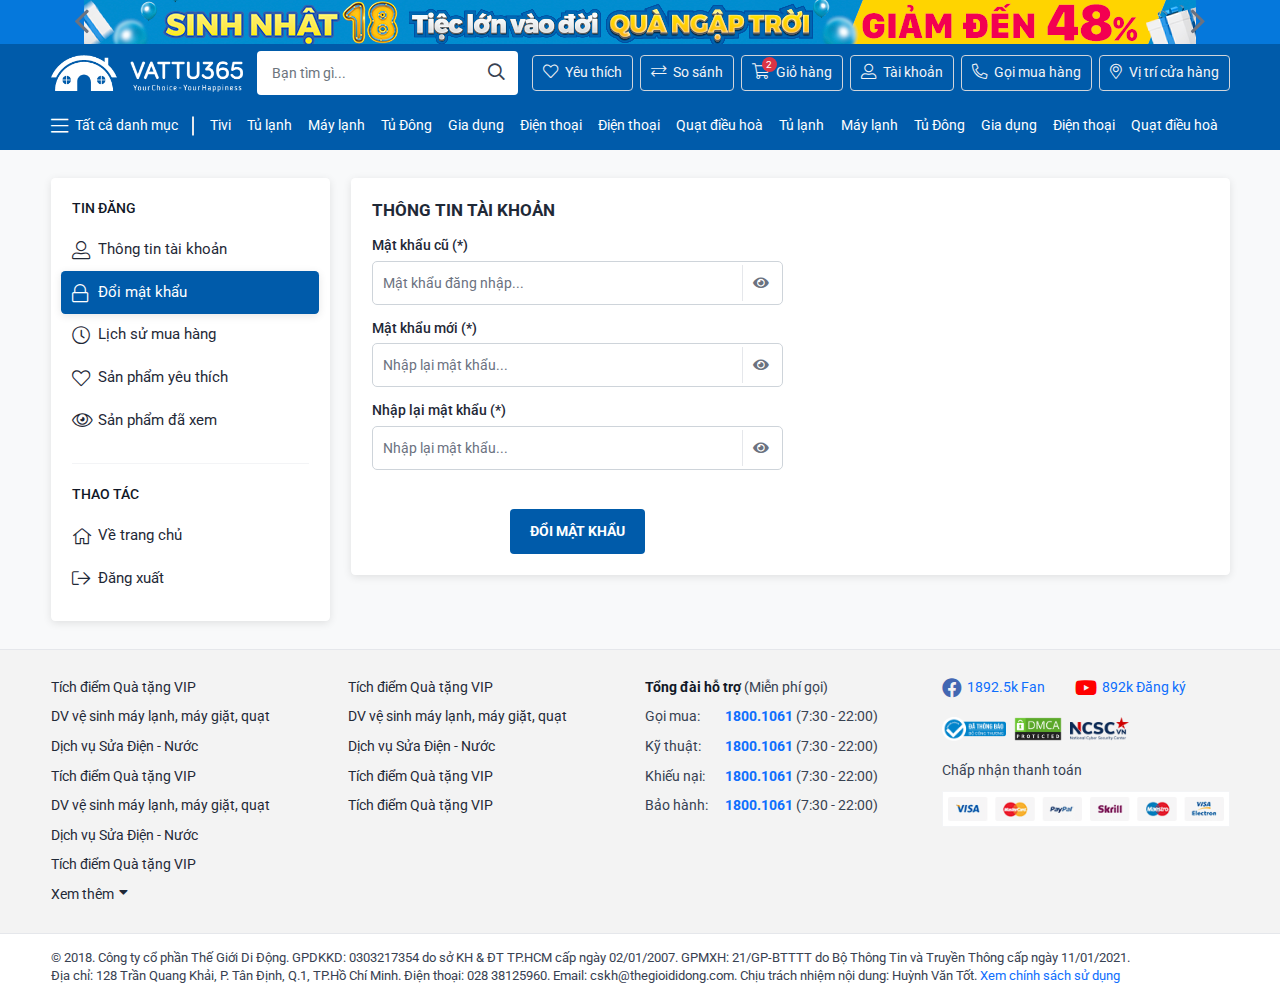
<file: doi-mat-khau.html>
<!DOCTYPE html>
<html lang="vi">
<head>
    <meta charset="UTF-8">
    <meta name="viewport"
          content="width=device-width, user-scalable=no, initial-scale=1.0, maximum-scale=1.0, minimum-scale=1.0">

    <title>Template - Vật Tư</title>
    <meta name="description" content="Template - Vật Tư">
    <meta name="author" content="">

    <meta property="og:title" content="Template - Vật Tư">
    <meta property="og:type" content="website">
    <meta property="og:url" content="">
    <meta property="og:description" content="Template - Vật Tư">
    <meta property="og:image" content="">

    <link rel="icon" href="/assets/images/favicon.png">
    <link rel="apple-touch-icon" href="/assets/images/favicon.png">

    <link rel="preconnect" href="https://fonts.googleapis.com">
    <link rel="preconnect" href="https://fonts.gstatic.com" crossorigin>
    <link href="https://fonts.googleapis.com/css2?family=Roboto:ital,wght@0,300;0,400;0,500;0,700;0,900;1,300;1,400;1,500;1,700;1,900&display=swap"
          rel="stylesheet">

    <link rel="stylesheet" href="./assets/libs/bootstrap/bootstrap.min.css">
    <link rel="stylesheet" href="./assets/libs/select2/select2.min.css">
    <link rel="stylesheet" href="./assets/libs/select2/select2-bootstrap-5-theme.min.css">
    <link rel="stylesheet" href="./assets/libs/noUiSlider/nouislider.min.css">
    <link rel="stylesheet" href="./assets/libs/fancybox/jquery.fancybox.css">
    <link rel="stylesheet" href="./assets/libs/swiper/swiper-bundle.min.css">
    <link rel="stylesheet" href="./assets/fonts/fontawesome/css/all.min.css">
    <link rel="stylesheet" href="./assets/css/base.css">
    <link rel="stylesheet" href="./assets/css/style.css">
</head>

<body>
<header id="header" class="header bgc-primary">
    <div class="header-slider position-relative z-index-2 overflow-hidden bgc-hover">
        <div class="container-lg px-0 px-lg-3">
            <div class="position-relative" id="sliderHeader">
                <div class="swiper">
                    <div class="swiper-wrapper">
                        <div class="swiper-slide">
                            <div class="header-slider_item">
                                <a class="d-block" href="">
                                    <img src="./assets/images/header-slide/1200-44-1200x44-1.png" width="1200"
                                         height="44" alt="">
                                </a>
                            </div>
                        </div>
                        <div class="swiper-slide">
                            <div class="header-slider_item">
                                <a class="d-block" href="">
                                    <img src="./assets/images/header-slide/1200-44-1200x44-9.png" width="1200"
                                         height="44" alt="">
                                </a>
                            </div>
                        </div>
                    </div>
                </div>
                <div class="button-slider button-prev position-absolute translate-middle-y top-50 z-index-2 transition-default">
                    <i class="fal fa-angle-left"></i>
                </div>
                <div class="button-slider button-next position-absolute translate-middle-y top-50 z-index-2 transition-default">
                    <i class="fal fa-angle-right"></i>
                </div>
            </div>
        </div>
    </div>
    <div class="header-main">
        <div class="container">
            <div class="header-main_inner">
                <div class="header-logo order-1 order-lg-1">
                    <a href="/">
                        <img src="./assets/images/logo-white.png" alt="">
                    </a>
                </div>
                <div class="header-search order-3 order-lg-2">
                    <form action="">
                        <div class="header-search_wrapper">
                            <div class="header-search_input">
                                <input type="text" autocomplete="off" class="form-control form-search"
                                       placeholder="Bạn tìm gì...">
                                <button type="button" class="form-button"><i class="far fa-search"></i></button>
                            </div>
                            <div class="header-search_dropdown">
                                <div class="header-search_dropdown__item">
                                    <div class="header-search_dropdown__item--header">
                                        Có phải bạn muốn tìm
                                    </div>
                                    <div class="header-search_dropdown__item--body">
                                        <a href="" class="item">
                                            Dịch vụ lắp đặt
                                        </a>
                                        <a href="" class="item">
                                            Laptop
                                        </a>
                                        <a href="" class="item">
                                            Laptop LG
                                        </a>
                                    </div>
                                </div>
                                <div class="header-search_dropdown__item">
                                    <div class="header-search_dropdown__item--header">
                                        Sản phẩm gợi ý
                                    </div>
                                    <div class="header-search_dropdown__item--body">
                                        <a href="" class="product-row">
                                            <div class="product-row_thumb">
                                                <div class="ratio ratio-16x9">
                                                    <img data-src="https://cdn.tgdd.vn/Products/Images/1942/273413/TimerThumb/smart-qled-4k-50-inch-samsung-qa50q80b-(16).jpg"
                                                         class="lazy"
                                                         alt="">
                                                </div>
                                            </div>
                                            <div class="product-row_content">
                                                <div class="product-row_content--title">
                                                    Samsung Smart TV QLED QA50Q80B
                                                </div>
                                                <div class="product-row_content--text">
                                                    Online giá rẻ
                                                </div>
                                                <div class="product-row_content--price">
                                                    <ins>
                                                        20.500.000₫
                                                    </ins>
                                                    <del>
                                                        24.500.000₫
                                                    </del>
                                                    <span>-10%</span>
                                                </div>
                                                <div class="product-row_content--text">
                                                    Quà <b>4.000.000₫</b>
                                                </div>
                                            </div>
                                        </a>
                                        <a href="" class="product-row">
                                            <div class="product-row_thumb">
                                                <div class="ratio ratio-16x9">
                                                    <img data-src="https://cdn.tgdd.vn/Products/Images/1942/273413/TimerThumb/smart-qled-4k-50-inch-samsung-qa50q80b-(16).jpg"
                                                         class="lazy"
                                                         alt="">
                                                </div>
                                            </div>
                                            <div class="product-row_content">
                                                <div class="product-row_content--title">
                                                    Samsung Smart TV QLED QA50Q80B
                                                    Samsung Smart TV QLED QA50Q80B
                                                </div>
                                                <div class="product-row_content--price">
                                                    <ins>
                                                        20.500.000₫
                                                    </ins>
                                                </div>
                                            </div>
                                        </a>
                                        <a href="" class="product-row">
                                            <div class="product-row_thumb">
                                                <div class="ratio ratio-16x9">
                                                    <img data-src="https://cdn.tgdd.vn/Products/Images/1942/273413/TimerThumb/smart-qled-4k-50-inch-samsung-qa50q80b-(16).jpg"
                                                         class="lazy"
                                                         alt="">
                                                </div>
                                            </div>
                                            <div class="product-row_content">
                                                <div class="product-row_content--title">
                                                    Samsung Smart TV QLED QA50Q80B
                                                </div>
                                                <div class="product-row_content--text">
                                                    Online giá rẻ
                                                </div>
                                                <div class="product-row_content--price">
                                                    <ins>
                                                        20.500.000₫
                                                    </ins>
                                                    <del>
                                                        24.500.000₫
                                                    </del>
                                                    <span>-10%</span>
                                                </div>
                                                <div class="product-row_content--text">
                                                    Quà <b>4.000.000₫</b>
                                                </div>
                                            </div>
                                        </a>
                                        <a href="" class="product-row">
                                            <div class="product-row_thumb">
                                                <div class="ratio ratio-16x9">
                                                    <img data-src="https://cdn.tgdd.vn/Products/Images/1942/273413/TimerThumb/smart-qled-4k-50-inch-samsung-qa50q80b-(16).jpg"
                                                         class="lazy"
                                                         alt="">
                                                </div>
                                            </div>
                                            <div class="product-row_content">
                                                <div class="product-row_content--title">
                                                    Samsung Smart TV QLED QA50Q80B
                                                    Samsung Smart TV QLED QA50Q80B
                                                </div>
                                                <div class="product-row_content--price">
                                                    <ins>
                                                        20.500.000₫
                                                    </ins>
                                                </div>
                                            </div>
                                        </a>
                                        <a href="" class="product-row">
                                            <div class="product-row_thumb">
                                                <div class="ratio ratio-16x9">
                                                    <img data-src="https://cdn.tgdd.vn/Products/Images/1942/273413/TimerThumb/smart-qled-4k-50-inch-samsung-qa50q80b-(16).jpg"
                                                         class="lazy"
                                                         alt="">
                                                </div>
                                            </div>
                                            <div class="product-row_content">
                                                <div class="product-row_content--title">
                                                    Samsung Smart TV QLED QA50Q80B
                                                </div>
                                                <div class="product-row_content--text">
                                                    Online giá rẻ
                                                </div>
                                                <div class="product-row_content--price">
                                                    <ins>
                                                        20.500.000₫
                                                    </ins>
                                                    <del>
                                                        24.500.000₫
                                                    </del>
                                                    <span>-10%</span>
                                                </div>
                                                <div class="product-row_content--text">
                                                    Quà <b>4.000.000₫</b>
                                                </div>
                                            </div>
                                        </a>
                                        <a href="" class="product-row">
                                            <div class="product-row_thumb">
                                                <div class="ratio ratio-16x9">
                                                    <img data-src="https://cdn.tgdd.vn/Products/Images/1942/273413/TimerThumb/smart-qled-4k-50-inch-samsung-qa50q80b-(16).jpg"
                                                         class="lazy"
                                                         alt="">
                                                </div>
                                            </div>
                                            <div class="product-row_content">
                                                <div class="product-row_content--title">
                                                    Samsung Smart TV QLED QA50Q80B
                                                    Samsung Smart TV QLED QA50Q80B
                                                </div>
                                                <div class="product-row_content--price">
                                                    <ins>
                                                        20.500.000₫
                                                    </ins>
                                                </div>
                                            </div>
                                        </a>
                                        <a href="" class="product-row">
                                            <div class="product-row_thumb">
                                                <div class="ratio ratio-16x9">
                                                    <img data-src="https://cdn.tgdd.vn/Products/Images/1942/273413/TimerThumb/smart-qled-4k-50-inch-samsung-qa50q80b-(16).jpg"
                                                         class="lazy"
                                                         alt="">
                                                </div>
                                            </div>
                                            <div class="product-row_content">
                                                <div class="product-row_content--title">
                                                    Samsung Smart TV QLED QA50Q80B
                                                </div>
                                                <div class="product-row_content--text">
                                                    Online giá rẻ
                                                </div>
                                                <div class="product-row_content--price">
                                                    <ins>
                                                        20.500.000₫
                                                    </ins>
                                                    <del>
                                                        24.500.000₫
                                                    </del>
                                                    <span>-10%</span>
                                                </div>
                                                <div class="product-row_content--text">
                                                    Quà <b>4.000.000₫</b>
                                                </div>
                                            </div>
                                        </a>
                                        <a href="" class="product-row">
                                            <div class="product-row_thumb">
                                                <div class="ratio ratio-16x9">
                                                    <img data-src="https://cdn.tgdd.vn/Products/Images/1942/273413/TimerThumb/smart-qled-4k-50-inch-samsung-qa50q80b-(16).jpg"
                                                         class="lazy"
                                                         alt="">
                                                </div>
                                            </div>
                                            <div class="product-row_content">
                                                <div class="product-row_content--title">
                                                    Samsung Smart TV QLED QA50Q80B
                                                    Samsung Smart TV QLED QA50Q80B
                                                </div>
                                                <div class="product-row_content--price">
                                                    <ins>
                                                        20.500.000₫
                                                    </ins>
                                                </div>
                                            </div>
                                        </a>
                                    </div>
                                </div>
                            </div>
                        </div>
                    </form>
                </div>
                <div class="header-actions ms-auto ms-lg-0 order-2 order-lg-3">
                    <div class="header-actions_item">
                        <a href="">
                            <i class="fal fa-heart"></i>
                            <span class="d-none d-lg-block">
                                Yêu thích
                            </span>
                        </a>
                    </div>
                    <div class="header-actions_item d-none d-lg-flex">
                        <a href="">
                            <i class="fal fa-exchange"></i>
                            So sánh
                        </a>
                    </div>
                    <div class="header-actions_item">
                        <a href="">
                            <i class="fal fa-shopping-cart"></i>
                            <span class="d-none d-lg-block">
                                Giỏ hàng
                            </span>
                            <span class="number">2</span>
                        </a>
                    </div>
                    <div class="header-actions_item">
                        <a href="">
                            <i class="fal fa-user-alt"></i>
                            <span class="d-none d-lg-block">
                                Tài khoản
                            </span>
                        </a>
                    </div>
                    <div class="header-actions_item">
                        <a href="">
                            <i class="fal fa-phone-alt"></i>
                            <span class="d-none d-lg-block">
                                Gọi mua hàng
                            </span>
                        </a>
                    </div>
                    <div class="header-actions_item">
                        <a href="">
                            <i class="fal fa-map-marker-alt"></i>
                            <span class="d-none d-lg-block">
                                Vị trí cửa hàng
                            </span>
                        </a>
                    </div>
                    <div class="header-actions_item d-flex d-lg-none">
                        <a href="javascript:void(0)" id="header-hamburger">
                            <i class="fal fa-bars"></i>
                        </a>
                    </div>
                </div>
            </div>
        </div>
    </div>
    <div class="header-navigation">
        <div class="container">
            <ul class="navigation-list">
                <li class="navigation-list_item navigation-list_category">
                    <a href="">
                        <i class="fal fa-bars"></i>
                        Tất cả danh mục
                    </a>
                    <ul class="navigation-mega" id="header-navigation">
                        <li class="navigation-mega_item">
                            <a href="">
                                <span class="navigation-mega_item__icon">
                                    <img src="./assets/images/icon-navigation/hot.png" alt="">
                                </span>
                                Tivi, Loa, Dàn Karaoke
                                <span class="navigation-mega_item__arrow">
                                    <i class="fal fa-angle-right"></i>
                                </span>
                            </a>
                            <div class="navigation-mega_sub">
                                <div class="navigation-mega_sub__item">
                                    <div class="navigation-mega_sub__item--title">
                                        <a href="">
                                            TIVI
                                            <span>
                                                Xem tất cả
                                                <i class="fas fa-caret-right"></i>
                                            </span>
                                        </a>
                                    </div>
                                    <ul class="navigation-mega_sub__item--list">
                                        <li>
                                            <a href="">
                                                Tivi trả góp 0 - 1%
                                            </a>
                                        </li>
                                        <li>
                                            <a href="">
                                                Sony
                                            </a>
                                        </li>
                                        <li>
                                            <a href="">
                                                Samsung
                                            </a>
                                        </li>
                                        <li>
                                            <a href="">
                                                LG
                                            </a>
                                        </li>
                                        <li>
                                            <a href="">
                                                TCL
                                            </a>
                                        </li>
                                        <li>
                                            <a href="">
                                                Từ 32 - 43 inch
                                            </a>
                                        </li>
                                        <li>
                                            <a href="">
                                                Từ 43 - 55 inch
                                            </a>
                                        </li>
                                        <li>
                                            <a href="">
                                                Dưới 7 triệu
                                            </a>
                                        </li>
                                        <li>
                                            <a href="">
                                                Tivi cao cấp
                                            </a>
                                        </li>
                                        <li>
                                            <a href="">
                                                Máy chiếu
                                            </a>
                                        </li>
                                    </ul>
                                </div>
                                <div class="navigation-mega_sub__item">
                                    <div class="navigation-mega_sub__item--title">
                                        <a href="">
                                            LOA, ÂM THANH
                                            <span>
                                                Xem tất cả
                                                <i class="fas fa-caret-right"></i>
                                            </span>
                                        </a>
                                    </div>
                                    <ul class="navigation-mega_sub__item--list">
                                        <li>
                                            <a href="">
                                                Loa kéo
                                            </a>
                                        </li>
                                        <li>
                                            <a href="">
                                                Loa Bluetooth
                                            </a>
                                        </li>
                                        <li>
                                            <a href="">
                                                Loa thanh (Soundbar)
                                            </a>
                                        </li>
                                        <li>
                                            <a href="">
                                                Dàn âm thanh
                                            </a>
                                        </li>
                                        <li>
                                            <a href="">
                                                Dàn Karaoke, Amply
                                            </a>
                                        </li>
                                        <li>
                                            <a href="">
                                                Micro
                                            </a>
                                        </li>
                                        <li>
                                            <a href="">
                                                Loa Sony
                                            </a>
                                        </li>
                                        <li>
                                            <a href="">
                                                Loa Samsung
                                            </a>
                                        </li>
                                        <li>
                                            <a href="">
                                                Loa Nanomax
                                            </a>
                                        </li>
                                        <li>
                                            <a href="">
                                                Loa JBL
                                            </a>
                                        </li>
                                    </ul>
                                </div>
                                <div class="navigation-mega_sub__item">
                                    <div class="navigation-mega_sub__item--title">
                                        <a href="">
                                            PHỤ KIỆN TIVI
                                        </a>
                                    </div>
                                    <ul class="navigation-mega_sub__item--list">
                                        <li>
                                            <a href="">
                                                Cáp HDMI, cáp Tivi
                                            </a>
                                        </li>
                                        <li>
                                            <a href="">
                                                Khung treo Tivi
                                            </a>
                                        </li>
                                        <li>
                                            <a href="">
                                                Điều khiển TV
                                            </a>
                                        </li>
                                        <li>
                                            <a href="">
                                                Android TV Box
                                            </a>
                                        </li>
                                    </ul>
                                </div>
                                <div class="navigation-mega_sub__item">
                                    <div class="navigation-mega_sub__item--title">
                                        <a href="">
                                            TIVI
                                            <span>
                                                Xem tất cả
                                                <i class="fas fa-caret-right"></i>
                                            </span>
                                        </a>
                                    </div>
                                    <ul class="navigation-mega_sub__item--list">
                                        <li>
                                            <a href="">
                                                Tivi trả góp 0 - 1%
                                            </a>
                                        </li>
                                        <li>
                                            <a href="">
                                                Sony
                                            </a>
                                        </li>
                                        <li>
                                            <a href="">
                                                Samsung
                                            </a>
                                        </li>
                                        <li>
                                            <a href="">
                                                LG
                                            </a>
                                        </li>
                                        <li>
                                            <a href="">
                                                TCL
                                            </a>
                                        </li>
                                        <li>
                                            <a href="">
                                                Từ 32 - 43 inch
                                            </a>
                                        </li>
                                        <li>
                                            <a href="">
                                                Từ 43 - 55 inch
                                            </a>
                                        </li>
                                        <li>
                                            <a href="">
                                                Dưới 7 triệu
                                            </a>
                                        </li>
                                        <li>
                                            <a href="">
                                                Tivi cao cấp
                                            </a>
                                        </li>
                                        <li>
                                            <a href="">
                                                Máy chiếu
                                            </a>
                                        </li>
                                    </ul>
                                </div>
                                <div class="navigation-mega_sub__item">
                                    <div class="navigation-mega_sub__item--title">
                                        <a href="">
                                            LOA, ÂM THANH
                                            <span>
                                                Xem tất cả
                                                <i class="fas fa-caret-right"></i>
                                            </span>
                                        </a>
                                    </div>
                                    <ul class="navigation-mega_sub__item--list">
                                        <li>
                                            <a href="">
                                                Loa kéo
                                            </a>
                                        </li>
                                        <li>
                                            <a href="">
                                                Loa Bluetooth
                                            </a>
                                        </li>
                                        <li>
                                            <a href="">
                                                Loa thanh (Soundbar)
                                            </a>
                                        </li>
                                        <li>
                                            <a href="">
                                                Dàn âm thanh
                                            </a>
                                        </li>
                                        <li>
                                            <a href="">
                                                Dàn Karaoke, Amply
                                            </a>
                                        </li>
                                        <li>
                                            <a href="">
                                                Micro
                                            </a>
                                        </li>
                                        <li>
                                            <a href="">
                                                Loa Sony
                                            </a>
                                        </li>
                                        <li>
                                            <a href="">
                                                Loa Samsung
                                            </a>
                                        </li>
                                        <li>
                                            <a href="">
                                                Loa Nanomax
                                            </a>
                                        </li>
                                        <li>
                                            <a href="">
                                                Loa JBL
                                            </a>
                                        </li>
                                    </ul>
                                </div>
                                <div class="navigation-mega_sub__item">
                                    <div class="navigation-mega_sub__item--title">
                                        <a href="">
                                            PHỤ KIỆN TIVI
                                        </a>
                                    </div>
                                    <ul class="navigation-mega_sub__item--list">
                                        <li>
                                            <a href="">
                                                Cáp HDMI, cáp Tivi
                                            </a>
                                        </li>
                                        <li>
                                            <a href="">
                                                Khung treo Tivi
                                            </a>
                                        </li>
                                        <li>
                                            <a href="">
                                                Điều khiển TV
                                            </a>
                                        </li>
                                        <li>
                                            <a href="">
                                                Android TV Box
                                            </a>
                                        </li>
                                    </ul>
                                </div>
                                <div class="navigation-mega_sub__item">
                                    <div class="navigation-mega_sub__item--title">
                                        <a href="">
                                            TIVI
                                            <span>
                                                Xem tất cả
                                                <i class="fas fa-caret-right"></i>
                                            </span>
                                        </a>
                                    </div>
                                    <ul class="navigation-mega_sub__item--list">
                                        <li>
                                            <a href="">
                                                Tivi trả góp 0 - 1%
                                            </a>
                                        </li>
                                        <li>
                                            <a href="">
                                                Sony
                                            </a>
                                        </li>
                                        <li>
                                            <a href="">
                                                Samsung
                                            </a>
                                        </li>
                                        <li>
                                            <a href="">
                                                LG
                                            </a>
                                        </li>
                                        <li>
                                            <a href="">
                                                TCL
                                            </a>
                                        </li>
                                        <li>
                                            <a href="">
                                                Từ 32 - 43 inch
                                            </a>
                                        </li>
                                        <li>
                                            <a href="">
                                                Từ 43 - 55 inch
                                            </a>
                                        </li>
                                        <li>
                                            <a href="">
                                                Dưới 7 triệu
                                            </a>
                                        </li>
                                        <li>
                                            <a href="">
                                                Tivi cao cấp
                                            </a>
                                        </li>
                                        <li>
                                            <a href="">
                                                Máy chiếu
                                            </a>
                                        </li>
                                    </ul>
                                </div>
                                <div class="navigation-mega_sub__item">
                                    <div class="navigation-mega_sub__item--title">
                                        <a href="">
                                            LOA, ÂM THANH
                                            <span>
                                                Xem tất cả
                                                <i class="fas fa-caret-right"></i>
                                            </span>
                                        </a>
                                    </div>
                                    <ul class="navigation-mega_sub__item--list">
                                        <li>
                                            <a href="">
                                                Loa kéo
                                            </a>
                                        </li>
                                        <li>
                                            <a href="">
                                                Loa Bluetooth
                                            </a>
                                        </li>
                                        <li>
                                            <a href="">
                                                Loa thanh (Soundbar)
                                            </a>
                                        </li>
                                        <li>
                                            <a href="">
                                                Dàn âm thanh
                                            </a>
                                        </li>
                                        <li>
                                            <a href="">
                                                Dàn Karaoke, Amply
                                            </a>
                                        </li>
                                        <li>
                                            <a href="">
                                                Micro
                                            </a>
                                        </li>
                                        <li>
                                            <a href="">
                                                Loa Sony
                                            </a>
                                        </li>
                                        <li>
                                            <a href="">
                                                Loa Samsung
                                            </a>
                                        </li>
                                        <li>
                                            <a href="">
                                                Loa Nanomax
                                            </a>
                                        </li>
                                        <li>
                                            <a href="">
                                                Loa JBL
                                            </a>
                                        </li>
                                    </ul>
                                </div>
                                <div class="navigation-mega_sub__item">
                                    <div class="navigation-mega_sub__item--title">
                                        <a href="">
                                            PHỤ KIỆN TIVI
                                        </a>
                                    </div>
                                    <ul class="navigation-mega_sub__item--list">
                                        <li>
                                            <a href="">
                                                Cáp HDMI, cáp Tivi
                                            </a>
                                        </li>
                                        <li>
                                            <a href="">
                                                Khung treo Tivi
                                            </a>
                                        </li>
                                        <li>
                                            <a href="">
                                                Điều khiển TV
                                            </a>
                                        </li>
                                        <li>
                                            <a href="">
                                                Android TV Box
                                            </a>
                                        </li>
                                    </ul>
                                </div>
                                <div class="navigation-mega_sub__item">
                                    <div class="navigation-mega_sub__item--title">
                                        <a href="">
                                            TIVI
                                            <span>
                                                Xem tất cả
                                                <i class="fas fa-caret-right"></i>
                                            </span>
                                        </a>
                                    </div>
                                    <ul class="navigation-mega_sub__item--list">
                                        <li>
                                            <a href="">
                                                Tivi trả góp 0 - 1%
                                            </a>
                                        </li>
                                        <li>
                                            <a href="">
                                                Sony
                                            </a>
                                        </li>
                                        <li>
                                            <a href="">
                                                Samsung
                                            </a>
                                        </li>
                                        <li>
                                            <a href="">
                                                LG
                                            </a>
                                        </li>
                                        <li>
                                            <a href="">
                                                TCL
                                            </a>
                                        </li>
                                        <li>
                                            <a href="">
                                                Từ 32 - 43 inch
                                            </a>
                                        </li>
                                        <li>
                                            <a href="">
                                                Từ 43 - 55 inch
                                            </a>
                                        </li>
                                        <li>
                                            <a href="">
                                                Dưới 7 triệu
                                            </a>
                                        </li>
                                        <li>
                                            <a href="">
                                                Tivi cao cấp
                                            </a>
                                        </li>
                                        <li>
                                            <a href="">
                                                Máy chiếu
                                            </a>
                                        </li>
                                    </ul>
                                </div>
                                <div class="navigation-mega_sub__item">
                                    <div class="navigation-mega_sub__item--title">
                                        <a href="">
                                            LOA, ÂM THANH
                                            <span>
                                                Xem tất cả
                                                <i class="fas fa-caret-right"></i>
                                            </span>
                                        </a>
                                    </div>
                                    <ul class="navigation-mega_sub__item--list">
                                        <li>
                                            <a href="">
                                                Loa kéo
                                            </a>
                                        </li>
                                        <li>
                                            <a href="">
                                                Loa Bluetooth
                                            </a>
                                        </li>
                                        <li>
                                            <a href="">
                                                Loa thanh (Soundbar)
                                            </a>
                                        </li>
                                        <li>
                                            <a href="">
                                                Dàn âm thanh
                                            </a>
                                        </li>
                                        <li>
                                            <a href="">
                                                Dàn Karaoke, Amply
                                            </a>
                                        </li>
                                        <li>
                                            <a href="">
                                                Micro
                                            </a>
                                        </li>
                                        <li>
                                            <a href="">
                                                Loa Sony
                                            </a>
                                        </li>
                                        <li>
                                            <a href="">
                                                Loa Samsung
                                            </a>
                                        </li>
                                        <li>
                                            <a href="">
                                                Loa Nanomax
                                            </a>
                                        </li>
                                        <li>
                                            <a href="">
                                                Loa JBL
                                            </a>
                                        </li>
                                    </ul>
                                </div>
                                <div class="navigation-mega_sub__item">
                                    <div class="navigation-mega_sub__item--title">
                                        <a href="">
                                            PHỤ KIỆN TIVI
                                        </a>
                                    </div>
                                    <ul class="navigation-mega_sub__item--list">
                                        <li>
                                            <a href="">
                                                Cáp HDMI, cáp Tivi
                                            </a>
                                        </li>
                                        <li>
                                            <a href="">
                                                Khung treo Tivi
                                            </a>
                                        </li>
                                        <li>
                                            <a href="">
                                                Điều khiển TV
                                            </a>
                                        </li>
                                        <li>
                                            <a href="">
                                                Android TV Box
                                            </a>
                                        </li>
                                    </ul>
                                </div>
                            </div>
                        </li>
                        <li class="navigation-mega_item">
                            <a href="">
                                <span class="navigation-mega_item__icon">
                                    <img src="./assets/images/icon-navigation/tu-lanh.png" alt="">
                                </span>
                                Tủ lạnh, tủ đông, tủ mát
                                <span class="navigation-mega_item__arrow">
                                    <i class="fal fa-angle-right"></i>
                                </span>
                            </a>
                            <div class="navigation-mega_sub">
                                <div class="navigation-mega_sub__item">
                                    <div class="navigation-mega_sub__item--title">
                                        <a href="">
                                            TIVI
                                            <span>
                                                Xem tất cả
                                                <i class="fas fa-caret-right"></i>
                                            </span>
                                        </a>
                                    </div>
                                    <ul class="navigation-mega_sub__item--list">
                                        <li>
                                            <a href="">
                                                Tivi trả góp 0 - 1%
                                            </a>
                                        </li>
                                        <li>
                                            <a href="">
                                                Sony
                                            </a>
                                        </li>
                                        <li>
                                            <a href="">
                                                Samsung
                                            </a>
                                        </li>
                                        <li>
                                            <a href="">
                                                LG
                                            </a>
                                        </li>
                                        <li>
                                            <a href="">
                                                TCL
                                            </a>
                                        </li>
                                        <li>
                                            <a href="">
                                                Từ 32 - 43 inch
                                            </a>
                                        </li>
                                        <li>
                                            <a href="">
                                                Từ 43 - 55 inch
                                            </a>
                                        </li>
                                        <li>
                                            <a href="">
                                                Dưới 7 triệu
                                            </a>
                                        </li>
                                        <li>
                                            <a href="">
                                                Tivi cao cấp
                                            </a>
                                        </li>
                                        <li>
                                            <a href="">
                                                Máy chiếu
                                            </a>
                                        </li>
                                    </ul>
                                </div>
                                <div class="navigation-mega_sub__item">
                                    <div class="navigation-mega_sub__item--title">
                                        <a href="">
                                            LOA, ÂM THANH
                                            <span>
                                                Xem tất cả
                                                <i class="fas fa-caret-right"></i>
                                            </span>
                                        </a>
                                    </div>
                                    <ul class="navigation-mega_sub__item--list">
                                        <li>
                                            <a href="">
                                                Loa kéo
                                            </a>
                                        </li>
                                        <li>
                                            <a href="">
                                                Loa Bluetooth
                                            </a>
                                        </li>
                                        <li>
                                            <a href="">
                                                Loa thanh (Soundbar)
                                            </a>
                                        </li>
                                        <li>
                                            <a href="">
                                                Dàn âm thanh
                                            </a>
                                        </li>
                                        <li>
                                            <a href="">
                                                Dàn Karaoke, Amply
                                            </a>
                                        </li>
                                        <li>
                                            <a href="">
                                                Micro
                                            </a>
                                        </li>
                                        <li>
                                            <a href="">
                                                Loa Sony
                                            </a>
                                        </li>
                                        <li>
                                            <a href="">
                                                Loa Samsung
                                            </a>
                                        </li>
                                        <li>
                                            <a href="">
                                                Loa Nanomax
                                            </a>
                                        </li>
                                        <li>
                                            <a href="">
                                                Loa JBL
                                            </a>
                                        </li>
                                    </ul>
                                </div>
                                <div class="navigation-mega_sub__item">
                                    <div class="navigation-mega_sub__item--title">
                                        <a href="">
                                            PHỤ KIỆN TIVI
                                        </a>
                                    </div>
                                    <ul class="navigation-mega_sub__item--list">
                                        <li>
                                            <a href="">
                                                Cáp HDMI, cáp Tivi
                                            </a>
                                        </li>
                                        <li>
                                            <a href="">
                                                Khung treo Tivi
                                            </a>
                                        </li>
                                        <li>
                                            <a href="">
                                                Điều khiển TV
                                            </a>
                                        </li>
                                        <li>
                                            <a href="">
                                                Android TV Box
                                            </a>
                                        </li>
                                    </ul>
                                </div>
                            </div>
                        </li>
                        <li class="navigation-mega_item">
                            <a href="">
                                <span class="navigation-mega_item__icon">
                                    <img src="./assets/images/icon-navigation/may-giat.png" alt="">
                                </span>
                                Máy giặt, sấy quần áo
                                <span class="navigation-mega_item__arrow">
                                    <i class="fal fa-angle-right"></i>
                                </span>
                            </a>
                            <div class="navigation-mega_sub">
                                <div class="navigation-mega_sub__item">
                                    <div class="navigation-mega_sub__item--title">
                                        <a href="">
                                            PHỤ KIỆN TIVI
                                        </a>
                                    </div>
                                    <ul class="navigation-mega_sub__item--list">
                                        <li>
                                            <a href="">
                                                Cáp HDMI, cáp Tivi
                                            </a>
                                        </li>
                                        <li>
                                            <a href="">
                                                Khung treo Tivi
                                            </a>
                                        </li>
                                        <li>
                                            <a href="">
                                                Điều khiển TV
                                            </a>
                                        </li>
                                        <li>
                                            <a href="">
                                                Android TV Box
                                            </a>
                                        </li>
                                    </ul>
                                </div>
                            </div>
                        </li>
                        <li class="navigation-mega_item">
                            <a href="">
                                <span class="navigation-mega_item__icon">
                                    <img src="./assets/images/icon-navigation/hot.png" alt="">
                                </span>
                                Máy lạnh, quạt điều hoà
                                <span class="navigation-mega_item__arrow">
                                    <i class="fal fa-angle-right"></i>
                                </span>
                            </a>
                            <div class="navigation-mega_sub">
                                <div class="navigation-mega_sub__item">
                                    <div class="navigation-mega_sub__item--title">
                                        <a href="">
                                            TIVI
                                            <span>
                                                Xem tất cả
                                                <i class="fas fa-caret-right"></i>
                                            </span>
                                        </a>
                                    </div>
                                    <ul class="navigation-mega_sub__item--list">
                                        <li>
                                            <a href="">
                                                Tivi trả góp 0 - 1%
                                            </a>
                                        </li>
                                        <li>
                                            <a href="">
                                                Sony
                                            </a>
                                        </li>
                                        <li>
                                            <a href="">
                                                Samsung
                                            </a>
                                        </li>
                                        <li>
                                            <a href="">
                                                LG
                                            </a>
                                        </li>
                                        <li>
                                            <a href="">
                                                TCL
                                            </a>
                                        </li>
                                        <li>
                                            <a href="">
                                                Từ 32 - 43 inch
                                            </a>
                                        </li>
                                        <li>
                                            <a href="">
                                                Từ 43 - 55 inch
                                            </a>
                                        </li>
                                        <li>
                                            <a href="">
                                                Dưới 7 triệu
                                            </a>
                                        </li>
                                        <li>
                                            <a href="">
                                                Tivi cao cấp
                                            </a>
                                        </li>
                                        <li>
                                            <a href="">
                                                Máy chiếu
                                            </a>
                                        </li>
                                    </ul>
                                </div>
                                <div class="navigation-mega_sub__item">
                                    <div class="navigation-mega_sub__item--title">
                                        <a href="">
                                            LOA, ÂM THANH
                                            <span>
                                                Xem tất cả
                                                <i class="fas fa-caret-right"></i>
                                            </span>
                                        </a>
                                    </div>
                                    <ul class="navigation-mega_sub__item--list">
                                        <li>
                                            <a href="">
                                                Loa kéo
                                            </a>
                                        </li>
                                        <li>
                                            <a href="">
                                                Loa Bluetooth
                                            </a>
                                        </li>
                                        <li>
                                            <a href="">
                                                Loa thanh (Soundbar)
                                            </a>
                                        </li>
                                        <li>
                                            <a href="">
                                                Dàn âm thanh
                                            </a>
                                        </li>
                                        <li>
                                            <a href="">
                                                Dàn Karaoke, Amply
                                            </a>
                                        </li>
                                        <li>
                                            <a href="">
                                                Micro
                                            </a>
                                        </li>
                                        <li>
                                            <a href="">
                                                Loa Sony
                                            </a>
                                        </li>
                                        <li>
                                            <a href="">
                                                Loa Samsung
                                            </a>
                                        </li>
                                        <li>
                                            <a href="">
                                                Loa Nanomax
                                            </a>
                                        </li>
                                        <li>
                                            <a href="">
                                                Loa JBL
                                            </a>
                                        </li>
                                    </ul>
                                </div>
                                <div class="navigation-mega_sub__item">
                                    <div class="navigation-mega_sub__item--title">
                                        <a href="">
                                            PHỤ KIỆN TIVI
                                        </a>
                                    </div>
                                    <ul class="navigation-mega_sub__item--list">
                                        <li>
                                            <a href="">
                                                Cáp HDMI, cáp Tivi
                                            </a>
                                        </li>
                                        <li>
                                            <a href="">
                                                Khung treo Tivi
                                            </a>
                                        </li>
                                        <li>
                                            <a href="">
                                                Điều khiển TV
                                            </a>
                                        </li>
                                        <li>
                                            <a href="">
                                                Android TV Box
                                            </a>
                                        </li>
                                    </ul>
                                </div>
                                <div class="navigation-mega_sub__item">
                                    <div class="navigation-mega_sub__item--title">
                                        <a href="">
                                            LOA, ÂM THANH
                                            <span>
                                                Xem tất cả
                                                <i class="fas fa-caret-right"></i>
                                            </span>
                                        </a>
                                    </div>
                                    <ul class="navigation-mega_sub__item--list">
                                        <li>
                                            <a href="">
                                                Loa kéo
                                            </a>
                                        </li>
                                        <li>
                                            <a href="">
                                                Loa Bluetooth
                                            </a>
                                        </li>
                                        <li>
                                            <a href="">
                                                Loa thanh (Soundbar)
                                            </a>
                                        </li>
                                        <li>
                                            <a href="">
                                                Dàn âm thanh
                                            </a>
                                        </li>
                                        <li>
                                            <a href="">
                                                Dàn Karaoke, Amply
                                            </a>
                                        </li>
                                        <li>
                                            <a href="">
                                                Micro
                                            </a>
                                        </li>
                                        <li>
                                            <a href="">
                                                Loa Sony
                                            </a>
                                        </li>
                                        <li>
                                            <a href="">
                                                Loa Samsung
                                            </a>
                                        </li>
                                        <li>
                                            <a href="">
                                                Loa Nanomax
                                            </a>
                                        </li>
                                        <li>
                                            <a href="">
                                                Loa JBL
                                            </a>
                                        </li>
                                    </ul>
                                </div>
                            </div>
                        </li>
                        <li class="navigation-mega_item">
                            <a href="">
                                <span class="navigation-mega_item__icon">
                                    <img src="./assets/images/icon-navigation/dien-gia-dung.png" alt="">
                                </span>
                                Điện gia dụng, Nồi chiên
                                <span class="navigation-mega_item__arrow">
                                    <i class="fal fa-angle-right"></i>
                                </span>
                            </a>
                            <div class="navigation-mega_sub">
                                <div class="navigation-mega_sub__item">
                                    <div class="navigation-mega_sub__item--title">
                                        <a href="">
                                            TIVI
                                            <span>
                                                Xem tất cả
                                                <i class="fas fa-caret-right"></i>
                                            </span>
                                        </a>
                                    </div>
                                    <ul class="navigation-mega_sub__item--list">
                                        <li>
                                            <a href="">
                                                Tivi trả góp 0 - 1%
                                            </a>
                                        </li>
                                        <li>
                                            <a href="">
                                                Sony
                                            </a>
                                        </li>
                                        <li>
                                            <a href="">
                                                Samsung
                                            </a>
                                        </li>
                                        <li>
                                            <a href="">
                                                LG
                                            </a>
                                        </li>
                                        <li>
                                            <a href="">
                                                TCL
                                            </a>
                                        </li>
                                        <li>
                                            <a href="">
                                                Từ 32 - 43 inch
                                            </a>
                                        </li>
                                        <li>
                                            <a href="">
                                                Từ 43 - 55 inch
                                            </a>
                                        </li>
                                        <li>
                                            <a href="">
                                                Dưới 7 triệu
                                            </a>
                                        </li>
                                        <li>
                                            <a href="">
                                                Tivi cao cấp
                                            </a>
                                        </li>
                                        <li>
                                            <a href="">
                                                Máy chiếu
                                            </a>
                                        </li>
                                    </ul>
                                </div>
                                <div class="navigation-mega_sub__item">
                                    <div class="navigation-mega_sub__item--title">
                                        <a href="">
                                            LOA, ÂM THANH
                                            <span>
                                                Xem tất cả
                                                <i class="fas fa-caret-right"></i>
                                            </span>
                                        </a>
                                    </div>
                                    <ul class="navigation-mega_sub__item--list">
                                        <li>
                                            <a href="">
                                                Loa kéo
                                            </a>
                                        </li>
                                        <li>
                                            <a href="">
                                                Loa Bluetooth
                                            </a>
                                        </li>
                                        <li>
                                            <a href="">
                                                Loa thanh (Soundbar)
                                            </a>
                                        </li>
                                        <li>
                                            <a href="">
                                                Dàn âm thanh
                                            </a>
                                        </li>
                                        <li>
                                            <a href="">
                                                Dàn Karaoke, Amply
                                            </a>
                                        </li>
                                        <li>
                                            <a href="">
                                                Micro
                                            </a>
                                        </li>
                                        <li>
                                            <a href="">
                                                Loa Sony
                                            </a>
                                        </li>
                                        <li>
                                            <a href="">
                                                Loa Samsung
                                            </a>
                                        </li>
                                        <li>
                                            <a href="">
                                                Loa Nanomax
                                            </a>
                                        </li>
                                        <li>
                                            <a href="">
                                                Loa JBL
                                            </a>
                                        </li>
                                    </ul>
                                </div>
                                <div class="navigation-mega_sub__item">
                                    <div class="navigation-mega_sub__item--title">
                                        <a href="">
                                            PHỤ KIỆN TIVI
                                        </a>
                                    </div>
                                    <ul class="navigation-mega_sub__item--list">
                                        <li>
                                            <a href="">
                                                Cáp HDMI, cáp Tivi
                                            </a>
                                        </li>
                                        <li>
                                            <a href="">
                                                Khung treo Tivi
                                            </a>
                                        </li>
                                        <li>
                                            <a href="">
                                                Điều khiển TV
                                            </a>
                                        </li>
                                        <li>
                                            <a href="">
                                                Android TV Box
                                            </a>
                                        </li>
                                    </ul>
                                </div>
                                <div class="navigation-mega_sub__item">
                                    <div class="navigation-mega_sub__item--title">
                                        <a href="">
                                            LOA, ÂM THANH
                                            <span>
                                                Xem tất cả
                                                <i class="fas fa-caret-right"></i>
                                            </span>
                                        </a>
                                    </div>
                                    <ul class="navigation-mega_sub__item--list">
                                        <li>
                                            <a href="">
                                                Loa kéo
                                            </a>
                                        </li>
                                        <li>
                                            <a href="">
                                                Loa Bluetooth
                                            </a>
                                        </li>
                                        <li>
                                            <a href="">
                                                Loa thanh (Soundbar)
                                            </a>
                                        </li>
                                        <li>
                                            <a href="">
                                                Dàn âm thanh
                                            </a>
                                        </li>
                                        <li>
                                            <a href="">
                                                Dàn Karaoke, Amply
                                            </a>
                                        </li>
                                        <li>
                                            <a href="">
                                                Micro
                                            </a>
                                        </li>
                                        <li>
                                            <a href="">
                                                Loa Sony
                                            </a>
                                        </li>
                                        <li>
                                            <a href="">
                                                Loa Samsung
                                            </a>
                                        </li>
                                        <li>
                                            <a href="">
                                                Loa Nanomax
                                            </a>
                                        </li>
                                        <li>
                                            <a href="">
                                                Loa JBL
                                            </a>
                                        </li>
                                    </ul>
                                </div>
                            </div>
                        </li>
                        <li class="navigation-mega_item">
                            <a href="">
                                <span class="navigation-mega_item__icon">
                                    <img src="./assets/images/icon-navigation/do-dung-nha-bep.png" alt="">
                                </span>
                                Đồ dùng nhà bếp, Bếp điện
                                <span class="navigation-mega_item__arrow">
                                    <i class="fal fa-angle-right"></i>
                                </span>
                            </a>
                            <div class="navigation-mega_sub">
                                <div class="navigation-mega_sub__item">
                                    <div class="navigation-mega_sub__item--title">
                                        <a href="">
                                            TIVI
                                            <span>
                                                Xem tất cả
                                                <i class="fas fa-caret-right"></i>
                                            </span>
                                        </a>
                                    </div>
                                    <ul class="navigation-mega_sub__item--list">
                                        <li>
                                            <a href="">
                                                Tivi trả góp 0 - 1%
                                            </a>
                                        </li>
                                        <li>
                                            <a href="">
                                                Sony
                                            </a>
                                        </li>
                                        <li>
                                            <a href="">
                                                Samsung
                                            </a>
                                        </li>
                                        <li>
                                            <a href="">
                                                LG
                                            </a>
                                        </li>
                                        <li>
                                            <a href="">
                                                TCL
                                            </a>
                                        </li>
                                        <li>
                                            <a href="">
                                                Từ 32 - 43 inch
                                            </a>
                                        </li>
                                        <li>
                                            <a href="">
                                                Từ 43 - 55 inch
                                            </a>
                                        </li>
                                        <li>
                                            <a href="">
                                                Dưới 7 triệu
                                            </a>
                                        </li>
                                        <li>
                                            <a href="">
                                                Tivi cao cấp
                                            </a>
                                        </li>
                                        <li>
                                            <a href="">
                                                Máy chiếu
                                            </a>
                                        </li>
                                    </ul>
                                </div>
                                <div class="navigation-mega_sub__item">
                                    <div class="navigation-mega_sub__item--title">
                                        <a href="">
                                            LOA, ÂM THANH
                                            <span>
                                                Xem tất cả
                                                <i class="fas fa-caret-right"></i>
                                            </span>
                                        </a>
                                    </div>
                                    <ul class="navigation-mega_sub__item--list">
                                        <li>
                                            <a href="">
                                                Loa kéo
                                            </a>
                                        </li>
                                        <li>
                                            <a href="">
                                                Loa Bluetooth
                                            </a>
                                        </li>
                                        <li>
                                            <a href="">
                                                Loa thanh (Soundbar)
                                            </a>
                                        </li>
                                        <li>
                                            <a href="">
                                                Dàn âm thanh
                                            </a>
                                        </li>
                                        <li>
                                            <a href="">
                                                Dàn Karaoke, Amply
                                            </a>
                                        </li>
                                        <li>
                                            <a href="">
                                                Micro
                                            </a>
                                        </li>
                                        <li>
                                            <a href="">
                                                Loa Sony
                                            </a>
                                        </li>
                                        <li>
                                            <a href="">
                                                Loa Samsung
                                            </a>
                                        </li>
                                        <li>
                                            <a href="">
                                                Loa Nanomax
                                            </a>
                                        </li>
                                        <li>
                                            <a href="">
                                                Loa JBL
                                            </a>
                                        </li>
                                    </ul>
                                </div>
                                <div class="navigation-mega_sub__item">
                                    <div class="navigation-mega_sub__item--title">
                                        <a href="">
                                            PHỤ KIỆN TIVI
                                        </a>
                                    </div>
                                    <ul class="navigation-mega_sub__item--list">
                                        <li>
                                            <a href="">
                                                Cáp HDMI, cáp Tivi
                                            </a>
                                        </li>
                                        <li>
                                            <a href="">
                                                Khung treo Tivi
                                            </a>
                                        </li>
                                        <li>
                                            <a href="">
                                                Điều khiển TV
                                            </a>
                                        </li>
                                        <li>
                                            <a href="">
                                                Android TV Box
                                            </a>
                                        </li>
                                    </ul>
                                </div>
                                <div class="navigation-mega_sub__item">
                                    <div class="navigation-mega_sub__item--title">
                                        <a href="">
                                            LOA, ÂM THANH
                                            <span>
                                                Xem tất cả
                                                <i class="fas fa-caret-right"></i>
                                            </span>
                                        </a>
                                    </div>
                                    <ul class="navigation-mega_sub__item--list">
                                        <li>
                                            <a href="">
                                                Loa kéo
                                            </a>
                                        </li>
                                        <li>
                                            <a href="">
                                                Loa Bluetooth
                                            </a>
                                        </li>
                                        <li>
                                            <a href="">
                                                Loa thanh (Soundbar)
                                            </a>
                                        </li>
                                        <li>
                                            <a href="">
                                                Dàn âm thanh
                                            </a>
                                        </li>
                                        <li>
                                            <a href="">
                                                Dàn Karaoke, Amply
                                            </a>
                                        </li>
                                        <li>
                                            <a href="">
                                                Micro
                                            </a>
                                        </li>
                                        <li>
                                            <a href="">
                                                Loa Sony
                                            </a>
                                        </li>
                                        <li>
                                            <a href="">
                                                Loa Samsung
                                            </a>
                                        </li>
                                        <li>
                                            <a href="">
                                                Loa Nanomax
                                            </a>
                                        </li>
                                        <li>
                                            <a href="">
                                                Loa JBL
                                            </a>
                                        </li>
                                    </ul>
                                </div>
                            </div>
                        </li>
                        <li class="navigation-mega_item">
                            <a href="">
                                <span class="navigation-mega_item__icon">
                                    <img src="./assets/images/icon-navigation/loc-nuoc.png" alt="">
                                </span>
                                Lọc nước, Sinh tố, Xay ép
                                <span class="navigation-mega_item__arrow">
                                    <i class="fal fa-angle-right"></i>
                                </span>
                            </a>
                            <div class="navigation-mega_sub">
                                <div class="navigation-mega_sub__item">
                                    <div class="navigation-mega_sub__item--title">
                                        <a href="">
                                            TIVI
                                            <span>
                                                Xem tất cả
                                                <i class="fas fa-caret-right"></i>
                                            </span>
                                        </a>
                                    </div>
                                    <ul class="navigation-mega_sub__item--list">
                                        <li>
                                            <a href="">
                                                Tivi trả góp 0 - 1%
                                            </a>
                                        </li>
                                        <li>
                                            <a href="">
                                                Sony
                                            </a>
                                        </li>
                                        <li>
                                            <a href="">
                                                Samsung
                                            </a>
                                        </li>
                                        <li>
                                            <a href="">
                                                LG
                                            </a>
                                        </li>
                                        <li>
                                            <a href="">
                                                TCL
                                            </a>
                                        </li>
                                        <li>
                                            <a href="">
                                                Từ 32 - 43 inch
                                            </a>
                                        </li>
                                        <li>
                                            <a href="">
                                                Từ 43 - 55 inch
                                            </a>
                                        </li>
                                        <li>
                                            <a href="">
                                                Dưới 7 triệu
                                            </a>
                                        </li>
                                        <li>
                                            <a href="">
                                                Tivi cao cấp
                                            </a>
                                        </li>
                                        <li>
                                            <a href="">
                                                Máy chiếu
                                            </a>
                                        </li>
                                    </ul>
                                </div>
                                <div class="navigation-mega_sub__item">
                                    <div class="navigation-mega_sub__item--title">
                                        <a href="">
                                            LOA, ÂM THANH
                                            <span>
                                                Xem tất cả
                                                <i class="fas fa-caret-right"></i>
                                            </span>
                                        </a>
                                    </div>
                                    <ul class="navigation-mega_sub__item--list">
                                        <li>
                                            <a href="">
                                                Loa kéo
                                            </a>
                                        </li>
                                        <li>
                                            <a href="">
                                                Loa Bluetooth
                                            </a>
                                        </li>
                                        <li>
                                            <a href="">
                                                Loa thanh (Soundbar)
                                            </a>
                                        </li>
                                        <li>
                                            <a href="">
                                                Dàn âm thanh
                                            </a>
                                        </li>
                                        <li>
                                            <a href="">
                                                Dàn Karaoke, Amply
                                            </a>
                                        </li>
                                        <li>
                                            <a href="">
                                                Micro
                                            </a>
                                        </li>
                                        <li>
                                            <a href="">
                                                Loa Sony
                                            </a>
                                        </li>
                                        <li>
                                            <a href="">
                                                Loa Samsung
                                            </a>
                                        </li>
                                        <li>
                                            <a href="">
                                                Loa Nanomax
                                            </a>
                                        </li>
                                        <li>
                                            <a href="">
                                                Loa JBL
                                            </a>
                                        </li>
                                    </ul>
                                </div>
                                <div class="navigation-mega_sub__item">
                                    <div class="navigation-mega_sub__item--title">
                                        <a href="">
                                            PHỤ KIỆN TIVI
                                        </a>
                                    </div>
                                    <ul class="navigation-mega_sub__item--list">
                                        <li>
                                            <a href="">
                                                Cáp HDMI, cáp Tivi
                                            </a>
                                        </li>
                                        <li>
                                            <a href="">
                                                Khung treo Tivi
                                            </a>
                                        </li>
                                        <li>
                                            <a href="">
                                                Điều khiển TV
                                            </a>
                                        </li>
                                        <li>
                                            <a href="">
                                                Android TV Box
                                            </a>
                                        </li>
                                    </ul>
                                </div>
                                <div class="navigation-mega_sub__item">
                                    <div class="navigation-mega_sub__item--title">
                                        <a href="">
                                            LOA, ÂM THANH
                                            <span>
                                                Xem tất cả
                                                <i class="fas fa-caret-right"></i>
                                            </span>
                                        </a>
                                    </div>
                                    <ul class="navigation-mega_sub__item--list">
                                        <li>
                                            <a href="">
                                                Loa kéo
                                            </a>
                                        </li>
                                        <li>
                                            <a href="">
                                                Loa Bluetooth
                                            </a>
                                        </li>
                                        <li>
                                            <a href="">
                                                Loa thanh (Soundbar)
                                            </a>
                                        </li>
                                        <li>
                                            <a href="">
                                                Dàn âm thanh
                                            </a>
                                        </li>
                                        <li>
                                            <a href="">
                                                Dàn Karaoke, Amply
                                            </a>
                                        </li>
                                        <li>
                                            <a href="">
                                                Micro
                                            </a>
                                        </li>
                                        <li>
                                            <a href="">
                                                Loa Sony
                                            </a>
                                        </li>
                                        <li>
                                            <a href="">
                                                Loa Samsung
                                            </a>
                                        </li>
                                        <li>
                                            <a href="">
                                                Loa Nanomax
                                            </a>
                                        </li>
                                        <li>
                                            <a href="">
                                                Loa JBL
                                            </a>
                                        </li>
                                    </ul>
                                </div>
                            </div>
                        </li>
                        <li class="navigation-mega_item">
                            <a href="">
                                <span class="navigation-mega_item__icon">
                                    <img src="./assets/images/icon-navigation/suc-khoe.png" alt="">
                                </span>
                                Sức khoẻ, làm đẹp
                                <span class="navigation-meta_item__new">
                                    Mới
                                </span>
                            </a>
                        </li>
                        <li class="navigation-mega_item">
                            <a href="">
                                <span class="navigation-mega_item__icon">
                                    <img src="./assets/images/icon-navigation/sua-chua.png" alt="">
                                </span>
                                Máy khoan, D.cụ sữa chữa
                                <span class="navigation-mega_item__arrow">
                                    <i class="fal fa-angle-right"></i>
                                </span>
                            </a>
                            <div class="navigation-mega_sub">
                                <div class="navigation-mega_sub__item">
                                    <div class="navigation-mega_sub__item--title">
                                        <a href="">
                                            TIVI
                                            <span>
                                                Xem tất cả
                                                <i class="fas fa-caret-right"></i>
                                            </span>
                                        </a>
                                    </div>
                                    <ul class="navigation-mega_sub__item--list">
                                        <li>
                                            <a href="">
                                                Tivi trả góp 0 - 1%
                                            </a>
                                        </li>
                                        <li>
                                            <a href="">
                                                Sony
                                            </a>
                                        </li>
                                        <li>
                                            <a href="">
                                                Samsung
                                            </a>
                                        </li>
                                        <li>
                                            <a href="">
                                                LG
                                            </a>
                                        </li>
                                        <li>
                                            <a href="">
                                                TCL
                                            </a>
                                        </li>
                                        <li>
                                            <a href="">
                                                Từ 32 - 43 inch
                                            </a>
                                        </li>
                                        <li>
                                            <a href="">
                                                Từ 43 - 55 inch
                                            </a>
                                        </li>
                                        <li>
                                            <a href="">
                                                Dưới 7 triệu
                                            </a>
                                        </li>
                                        <li>
                                            <a href="">
                                                Tivi cao cấp
                                            </a>
                                        </li>
                                        <li>
                                            <a href="">
                                                Máy chiếu
                                            </a>
                                        </li>
                                    </ul>
                                </div>
                                <div class="navigation-mega_sub__item">
                                    <div class="navigation-mega_sub__item--title">
                                        <a href="">
                                            LOA, ÂM THANH
                                            <span>
                                                Xem tất cả
                                                <i class="fas fa-caret-right"></i>
                                            </span>
                                        </a>
                                    </div>
                                    <ul class="navigation-mega_sub__item--list">
                                        <li>
                                            <a href="">
                                                Loa kéo
                                            </a>
                                        </li>
                                        <li>
                                            <a href="">
                                                Loa Bluetooth
                                            </a>
                                        </li>
                                        <li>
                                            <a href="">
                                                Loa thanh (Soundbar)
                                            </a>
                                        </li>
                                        <li>
                                            <a href="">
                                                Dàn âm thanh
                                            </a>
                                        </li>
                                        <li>
                                            <a href="">
                                                Dàn Karaoke, Amply
                                            </a>
                                        </li>
                                        <li>
                                            <a href="">
                                                Micro
                                            </a>
                                        </li>
                                        <li>
                                            <a href="">
                                                Loa Sony
                                            </a>
                                        </li>
                                        <li>
                                            <a href="">
                                                Loa Samsung
                                            </a>
                                        </li>
                                        <li>
                                            <a href="">
                                                Loa Nanomax
                                            </a>
                                        </li>
                                        <li>
                                            <a href="">
                                                Loa JBL
                                            </a>
                                        </li>
                                    </ul>
                                </div>
                                <div class="navigation-mega_sub__item">
                                    <div class="navigation-mega_sub__item--title">
                                        <a href="">
                                            PHỤ KIỆN TIVI
                                        </a>
                                    </div>
                                    <ul class="navigation-mega_sub__item--list">
                                        <li>
                                            <a href="">
                                                Cáp HDMI, cáp Tivi
                                            </a>
                                        </li>
                                        <li>
                                            <a href="">
                                                Khung treo Tivi
                                            </a>
                                        </li>
                                        <li>
                                            <a href="">
                                                Điều khiển TV
                                            </a>
                                        </li>
                                        <li>
                                            <a href="">
                                                Android TV Box
                                            </a>
                                        </li>
                                    </ul>
                                </div>
                                <div class="navigation-mega_sub__item">
                                    <div class="navigation-mega_sub__item--title">
                                        <a href="">
                                            LOA, ÂM THANH
                                            <span>
                                                Xem tất cả
                                                <i class="fas fa-caret-right"></i>
                                            </span>
                                        </a>
                                    </div>
                                    <ul class="navigation-mega_sub__item--list">
                                        <li>
                                            <a href="">
                                                Loa kéo
                                            </a>
                                        </li>
                                        <li>
                                            <a href="">
                                                Loa Bluetooth
                                            </a>
                                        </li>
                                        <li>
                                            <a href="">
                                                Loa thanh (Soundbar)
                                            </a>
                                        </li>
                                        <li>
                                            <a href="">
                                                Dàn âm thanh
                                            </a>
                                        </li>
                                        <li>
                                            <a href="">
                                                Dàn Karaoke, Amply
                                            </a>
                                        </li>
                                        <li>
                                            <a href="">
                                                Micro
                                            </a>
                                        </li>
                                        <li>
                                            <a href="">
                                                Loa Sony
                                            </a>
                                        </li>
                                        <li>
                                            <a href="">
                                                Loa Samsung
                                            </a>
                                        </li>
                                        <li>
                                            <a href="">
                                                Loa Nanomax
                                            </a>
                                        </li>
                                        <li>
                                            <a href="">
                                                Loa JBL
                                            </a>
                                        </li>
                                    </ul>
                                </div>
                            </div>
                        </li>
                        <li class="navigation-mega_item">
                            <a href="">
                                <span class="navigation-mega_item__icon">
                                    <img src="./assets/images/icon-navigation/dien-thoai.png" alt="">
                                </span>
                                Điện thoại, Laptop, Tablet
                                <span class="navigation-mega_item__arrow">
                                    <i class="fal fa-angle-right"></i>
                                </span>
                            </a>
                        </li>
                        <li class="navigation-mega_item">
                            <a href="">
                                <span class="navigation-mega_item__icon">
                                    <img src="./assets/images/icon-navigation/tai-nghe.png" alt="">
                                </span>
                                Phụ kiện, Đồng hồ
                                <span class="navigation-mega_item__arrow">
                                    <i class="fal fa-angle-right"></i>
                                </span>
                            </a>
                            <div class="navigation-mega_sub">
                                <div class="navigation-mega_sub__item">
                                    <div class="navigation-mega_sub__item--title">
                                        <a href="">
                                            TIVI
                                            <span>
                                                Xem tất cả
                                                <i class="fas fa-caret-right"></i>
                                            </span>
                                        </a>
                                    </div>
                                    <ul class="navigation-mega_sub__item--list">
                                        <li>
                                            <a href="">
                                                Tivi trả góp 0 - 1%
                                            </a>
                                        </li>
                                        <li>
                                            <a href="">
                                                Sony
                                            </a>
                                        </li>
                                        <li>
                                            <a href="">
                                                Samsung
                                            </a>
                                        </li>
                                        <li>
                                            <a href="">
                                                LG
                                            </a>
                                        </li>
                                        <li>
                                            <a href="">
                                                TCL
                                            </a>
                                        </li>
                                        <li>
                                            <a href="">
                                                Từ 32 - 43 inch
                                            </a>
                                        </li>
                                        <li>
                                            <a href="">
                                                Từ 43 - 55 inch
                                            </a>
                                        </li>
                                        <li>
                                            <a href="">
                                                Dưới 7 triệu
                                            </a>
                                        </li>
                                        <li>
                                            <a href="">
                                                Tivi cao cấp
                                            </a>
                                        </li>
                                        <li>
                                            <a href="">
                                                Máy chiếu
                                            </a>
                                        </li>
                                    </ul>
                                </div>
                                <div class="navigation-mega_sub__item">
                                    <div class="navigation-mega_sub__item--title">
                                        <a href="">
                                            LOA, ÂM THANH
                                            <span>
                                                Xem tất cả
                                                <i class="fas fa-caret-right"></i>
                                            </span>
                                        </a>
                                    </div>
                                    <ul class="navigation-mega_sub__item--list">
                                        <li>
                                            <a href="">
                                                Loa kéo
                                            </a>
                                        </li>
                                        <li>
                                            <a href="">
                                                Loa Bluetooth
                                            </a>
                                        </li>
                                        <li>
                                            <a href="">
                                                Loa thanh (Soundbar)
                                            </a>
                                        </li>
                                        <li>
                                            <a href="">
                                                Dàn âm thanh
                                            </a>
                                        </li>
                                        <li>
                                            <a href="">
                                                Dàn Karaoke, Amply
                                            </a>
                                        </li>
                                        <li>
                                            <a href="">
                                                Micro
                                            </a>
                                        </li>
                                        <li>
                                            <a href="">
                                                Loa Sony
                                            </a>
                                        </li>
                                        <li>
                                            <a href="">
                                                Loa Samsung
                                            </a>
                                        </li>
                                        <li>
                                            <a href="">
                                                Loa Nanomax
                                            </a>
                                        </li>
                                        <li>
                                            <a href="">
                                                Loa JBL
                                            </a>
                                        </li>
                                    </ul>
                                </div>
                                <div class="navigation-mega_sub__item">
                                    <div class="navigation-mega_sub__item--title">
                                        <a href="">
                                            PHỤ KIỆN TIVI
                                        </a>
                                    </div>
                                    <ul class="navigation-mega_sub__item--list">
                                        <li>
                                            <a href="">
                                                Cáp HDMI, cáp Tivi
                                            </a>
                                        </li>
                                        <li>
                                            <a href="">
                                                Khung treo Tivi
                                            </a>
                                        </li>
                                        <li>
                                            <a href="">
                                                Điều khiển TV
                                            </a>
                                        </li>
                                        <li>
                                            <a href="">
                                                Android TV Box
                                            </a>
                                        </li>
                                    </ul>
                                </div>
                                <div class="navigation-mega_sub__item">
                                    <div class="navigation-mega_sub__item--title">
                                        <a href="">
                                            LOA, ÂM THANH
                                            <span>
                                                Xem tất cả
                                                <i class="fas fa-caret-right"></i>
                                            </span>
                                        </a>
                                    </div>
                                    <ul class="navigation-mega_sub__item--list">
                                        <li>
                                            <a href="">
                                                Loa kéo
                                            </a>
                                        </li>
                                        <li>
                                            <a href="">
                                                Loa Bluetooth
                                            </a>
                                        </li>
                                        <li>
                                            <a href="">
                                                Loa thanh (Soundbar)
                                            </a>
                                        </li>
                                        <li>
                                            <a href="">
                                                Dàn âm thanh
                                            </a>
                                        </li>
                                        <li>
                                            <a href="">
                                                Dàn Karaoke, Amply
                                            </a>
                                        </li>
                                        <li>
                                            <a href="">
                                                Micro
                                            </a>
                                        </li>
                                        <li>
                                            <a href="">
                                                Loa Sony
                                            </a>
                                        </li>
                                        <li>
                                            <a href="">
                                                Loa Samsung
                                            </a>
                                        </li>
                                        <li>
                                            <a href="">
                                                Loa Nanomax
                                            </a>
                                        </li>
                                        <li>
                                            <a href="">
                                                Loa JBL
                                            </a>
                                        </li>
                                    </ul>
                                </div>
                            </div>
                        </li>
                        <li class="navigation-mega_item">
                            <a href="">
                                <span class="navigation-mega_item__icon">
                                    <img src="./assets/images/icon-navigation/may-cu.png" alt="">
                                </span>
                                Máy cũ, trưng bày
                            </a>
                        </li>
                        <li class="navigation-mega_item">
                            <a href="">
                                <span class="navigation-mega_item__icon">
                                    <img src="./assets/images/icon-navigation/xe-dap.png" alt="">
                                </span>
                                Xe đạp, Đồ chơi vận động
                                <span class="navigation-mega_item__arrow">
                                    <i class="fal fa-angle-right"></i>
                                </span>
                            </a>
                            <div class="navigation-mega_sub">
                                <div class="navigation-mega_sub__item">
                                    <div class="navigation-mega_sub__item--title">
                                        <a href="">
                                            TIVI
                                            <span>
                                                Xem tất cả
                                                <i class="fas fa-caret-right"></i>
                                            </span>
                                        </a>
                                    </div>
                                    <ul class="navigation-mega_sub__item--list">
                                        <li>
                                            <a href="">
                                                Tivi trả góp 0 - 1%
                                            </a>
                                        </li>
                                        <li>
                                            <a href="">
                                                Sony
                                            </a>
                                        </li>
                                        <li>
                                            <a href="">
                                                Samsung
                                            </a>
                                        </li>
                                        <li>
                                            <a href="">
                                                LG
                                            </a>
                                        </li>
                                        <li>
                                            <a href="">
                                                TCL
                                            </a>
                                        </li>
                                        <li>
                                            <a href="">
                                                Từ 32 - 43 inch
                                            </a>
                                        </li>
                                        <li>
                                            <a href="">
                                                Từ 43 - 55 inch
                                            </a>
                                        </li>
                                        <li>
                                            <a href="">
                                                Dưới 7 triệu
                                            </a>
                                        </li>
                                        <li>
                                            <a href="">
                                                Tivi cao cấp
                                            </a>
                                        </li>
                                        <li>
                                            <a href="">
                                                Máy chiếu
                                            </a>
                                        </li>
                                    </ul>
                                </div>
                                <div class="navigation-mega_sub__item">
                                    <div class="navigation-mega_sub__item--title">
                                        <a href="">
                                            LOA, ÂM THANH
                                            <span>
                                                Xem tất cả
                                                <i class="fas fa-caret-right"></i>
                                            </span>
                                        </a>
                                    </div>
                                    <ul class="navigation-mega_sub__item--list">
                                        <li>
                                            <a href="">
                                                Loa kéo
                                            </a>
                                        </li>
                                        <li>
                                            <a href="">
                                                Loa Bluetooth
                                            </a>
                                        </li>
                                        <li>
                                            <a href="">
                                                Loa thanh (Soundbar)
                                            </a>
                                        </li>
                                        <li>
                                            <a href="">
                                                Dàn âm thanh
                                            </a>
                                        </li>
                                        <li>
                                            <a href="">
                                                Dàn Karaoke, Amply
                                            </a>
                                        </li>
                                        <li>
                                            <a href="">
                                                Micro
                                            </a>
                                        </li>
                                        <li>
                                            <a href="">
                                                Loa Sony
                                            </a>
                                        </li>
                                        <li>
                                            <a href="">
                                                Loa Samsung
                                            </a>
                                        </li>
                                        <li>
                                            <a href="">
                                                Loa Nanomax
                                            </a>
                                        </li>
                                        <li>
                                            <a href="">
                                                Loa JBL
                                            </a>
                                        </li>
                                    </ul>
                                </div>
                                <div class="navigation-mega_sub__item">
                                    <div class="navigation-mega_sub__item--title">
                                        <a href="">
                                            PHỤ KIỆN TIVI
                                        </a>
                                    </div>
                                    <ul class="navigation-mega_sub__item--list">
                                        <li>
                                            <a href="">
                                                Cáp HDMI, cáp Tivi
                                            </a>
                                        </li>
                                        <li>
                                            <a href="">
                                                Khung treo Tivi
                                            </a>
                                        </li>
                                        <li>
                                            <a href="">
                                                Điều khiển TV
                                            </a>
                                        </li>
                                        <li>
                                            <a href="">
                                                Android TV Box
                                            </a>
                                        </li>
                                    </ul>
                                </div>
                                <div class="navigation-mega_sub__item">
                                    <div class="navigation-mega_sub__item--title">
                                        <a href="">
                                            LOA, ÂM THANH
                                            <span>
                                                Xem tất cả
                                                <i class="fas fa-caret-right"></i>
                                            </span>
                                        </a>
                                    </div>
                                    <ul class="navigation-mega_sub__item--list">
                                        <li>
                                            <a href="">
                                                Loa kéo
                                            </a>
                                        </li>
                                        <li>
                                            <a href="">
                                                Loa Bluetooth
                                            </a>
                                        </li>
                                        <li>
                                            <a href="">
                                                Loa thanh (Soundbar)
                                            </a>
                                        </li>
                                        <li>
                                            <a href="">
                                                Dàn âm thanh
                                            </a>
                                        </li>
                                        <li>
                                            <a href="">
                                                Dàn Karaoke, Amply
                                            </a>
                                        </li>
                                        <li>
                                            <a href="">
                                                Micro
                                            </a>
                                        </li>
                                        <li>
                                            <a href="">
                                                Loa Sony
                                            </a>
                                        </li>
                                        <li>
                                            <a href="">
                                                Loa Samsung
                                            </a>
                                        </li>
                                        <li>
                                            <a href="">
                                                Loa Nanomax
                                            </a>
                                        </li>
                                        <li>
                                            <a href="">
                                                Loa JBL
                                            </a>
                                        </li>
                                    </ul>
                                </div>
                            </div>
                        </li>
                        <li class="navigation-mega_item">
                            <a href="">
                                <span class="navigation-mega_item__icon">
                                    <img src="./assets/images/icon-navigation/dich-vu.png" alt="">
                                </span>
                                Dịch vụ hữu ích
                                <span class="navigation-mega_item__arrow">
                                    <i class="fal fa-angle-right"></i>
                                </span>
                            </a>
                            <div class="navigation-mega_sub">
                                <div class="navigation-mega_sub__item">
                                    <div class="navigation-mega_sub__item--title">
                                        <a href="">
                                            TIVI
                                            <span>
                                                Xem tất cả
                                                <i class="fas fa-caret-right"></i>
                                            </span>
                                        </a>
                                    </div>
                                    <ul class="navigation-mega_sub__item--list">
                                        <li>
                                            <a href="">
                                                Tivi trả góp 0 - 1%
                                            </a>
                                        </li>
                                        <li>
                                            <a href="">
                                                Sony
                                            </a>
                                        </li>
                                        <li>
                                            <a href="">
                                                Samsung
                                            </a>
                                        </li>
                                        <li>
                                            <a href="">
                                                LG
                                            </a>
                                        </li>
                                        <li>
                                            <a href="">
                                                TCL
                                            </a>
                                        </li>
                                        <li>
                                            <a href="">
                                                Từ 32 - 43 inch
                                            </a>
                                        </li>
                                        <li>
                                            <a href="">
                                                Từ 43 - 55 inch
                                            </a>
                                        </li>
                                        <li>
                                            <a href="">
                                                Dưới 7 triệu
                                            </a>
                                        </li>
                                        <li>
                                            <a href="">
                                                Tivi cao cấp
                                            </a>
                                        </li>
                                        <li>
                                            <a href="">
                                                Máy chiếu
                                            </a>
                                        </li>
                                    </ul>
                                </div>
                                <div class="navigation-mega_sub__item">
                                    <div class="navigation-mega_sub__item--title">
                                        <a href="">
                                            LOA, ÂM THANH
                                            <span>
                                                Xem tất cả
                                                <i class="fas fa-caret-right"></i>
                                            </span>
                                        </a>
                                    </div>
                                    <ul class="navigation-mega_sub__item--list">
                                        <li>
                                            <a href="">
                                                Loa kéo
                                            </a>
                                        </li>
                                        <li>
                                            <a href="">
                                                Loa Bluetooth
                                            </a>
                                        </li>
                                        <li>
                                            <a href="">
                                                Loa thanh (Soundbar)
                                            </a>
                                        </li>
                                        <li>
                                            <a href="">
                                                Dàn âm thanh
                                            </a>
                                        </li>
                                        <li>
                                            <a href="">
                                                Dàn Karaoke, Amply
                                            </a>
                                        </li>
                                        <li>
                                            <a href="">
                                                Micro
                                            </a>
                                        </li>
                                        <li>
                                            <a href="">
                                                Loa Sony
                                            </a>
                                        </li>
                                        <li>
                                            <a href="">
                                                Loa Samsung
                                            </a>
                                        </li>
                                        <li>
                                            <a href="">
                                                Loa Nanomax
                                            </a>
                                        </li>
                                        <li>
                                            <a href="">
                                                Loa JBL
                                            </a>
                                        </li>
                                    </ul>
                                </div>
                                <div class="navigation-mega_sub__item">
                                    <div class="navigation-mega_sub__item--title">
                                        <a href="">
                                            PHỤ KIỆN TIVI
                                        </a>
                                    </div>
                                    <ul class="navigation-mega_sub__item--list">
                                        <li>
                                            <a href="">
                                                Cáp HDMI, cáp Tivi
                                            </a>
                                        </li>
                                        <li>
                                            <a href="">
                                                Khung treo Tivi
                                            </a>
                                        </li>
                                        <li>
                                            <a href="">
                                                Điều khiển TV
                                            </a>
                                        </li>
                                        <li>
                                            <a href="">
                                                Android TV Box
                                            </a>
                                        </li>
                                    </ul>
                                </div>
                                <div class="navigation-mega_sub__item">
                                    <div class="navigation-mega_sub__item--title">
                                        <a href="">
                                            LOA, ÂM THANH
                                            <span>
                                                Xem tất cả
                                                <i class="fas fa-caret-right"></i>
                                            </span>
                                        </a>
                                    </div>
                                    <ul class="navigation-mega_sub__item--list">
                                        <li>
                                            <a href="">
                                                Loa kéo
                                            </a>
                                        </li>
                                        <li>
                                            <a href="">
                                                Loa Bluetooth
                                            </a>
                                        </li>
                                        <li>
                                            <a href="">
                                                Loa thanh (Soundbar)
                                            </a>
                                        </li>
                                        <li>
                                            <a href="">
                                                Dàn âm thanh
                                            </a>
                                        </li>
                                        <li>
                                            <a href="">
                                                Dàn Karaoke, Amply
                                            </a>
                                        </li>
                                        <li>
                                            <a href="">
                                                Micro
                                            </a>
                                        </li>
                                        <li>
                                            <a href="">
                                                Loa Sony
                                            </a>
                                        </li>
                                        <li>
                                            <a href="">
                                                Loa Samsung
                                            </a>
                                        </li>
                                        <li>
                                            <a href="">
                                                Loa Nanomax
                                            </a>
                                        </li>
                                        <li>
                                            <a href="">
                                                Loa JBL
                                            </a>
                                        </li>
                                    </ul>
                                </div>
                            </div>
                        </li>
                    </ul>
                </li>
                <li class="navigation-list_item">
                    <a href="">
                        Tivi
                    </a>
                </li>
                <li class="navigation-list_item">
                    <a href="">
                        Tủ lạnh
                    </a>
                </li>
                <li class="navigation-list_item">
                    <a href="">
                        Máy lạnh
                    </a>
                </li>
                <li class="navigation-list_item">
                    <a href="">
                        Tủ Đông
                    </a>
                </li>
                <li class="navigation-list_item">
                    <a href="">
                        Gia dụng
                    </a>
                </li>
                <li class="navigation-list_item">
                    <a href="">
                        Điện thoại
                    </a>
                </li>
                <li class="navigation-list_item">
                    <a href="">
                        Điện thoại
                    </a>
                </li>
                <li class="navigation-list_item">
                    <a href="">
                        Quạt điều hoà
                    </a>
                </li>
                <li class="navigation-list_item">
                    <a href="">
                        Tủ lạnh
                    </a>
                </li>
                <li class="navigation-list_item">
                    <a href="">
                        Máy lạnh
                    </a>
                </li>
                <li class="navigation-list_item">
                    <a href="">
                        Tủ Đông
                    </a>
                </li>
                <li class="navigation-list_item">
                    <a href="">
                        Gia dụng
                    </a>
                </li>
                <li class="navigation-list_item">
                    <a href="">
                        Điện thoại
                    </a>
                </li>
                <li class="navigation-list_item">
                    <a href="">
                        Quạt điều hoà
                    </a>
                </li>
            </ul>
        </div>
    </div>
    <div class="header-overlay" id="header-overlay"></div>
</header>

<main id="main" class="main">
    <div class="section-gap bg-light">
        <div class="container">
            <div class="row justify-content-center">
                <div class="col-md-3 mt-3 mt-md-0 order-2 order-md-1">
                    <div class="sidebar-card">
                        <div class="sidebar-card_inner bg-white rounded-3 overflow-hidden">
                            <div class="sidebar-account">
                                <div class="sidebar-account_item">
                                    <div class="sidebar-account_title">
                                        TIN ĐĂNG
                                    </div>
                                    <div class="sidebar-account_list">
                                        <a href="" class="item">
                                            <i class="fal fa-user-alt"></i>Thông tin tài khoản
                                        </a>
                                        <a href="" class="item active">
                                            <i class="fal fa-lock"></i>Đổi mật khẩu
                                        </a>
                                        <a href="" class="item">
                                            <i class="fal fa-clock"></i>Lịch sử mua hàng
                                        </a>
                                        <a href="" class="item">
                                            <i class="fal fa-heart"></i>Sản phẩm yêu thích
                                        </a>
                                        <a href="" class="item">
                                            <i class="fal fa-eye"></i>Sản phẩm đã xem
                                        </a>
                                    </div>
                                </div>
                                <div class="sidebar-account_item">
                                    <div class="sidebar-account_title">
                                        THAO TÁC
                                    </div>
                                    <div class="sidebar-account_list">
                                        <a href="" class="item">
                                            <i class="fal fa-home-alt"></i>Về trang chủ
                                        </a>
                                        <a href="" class="item">
                                            <i class="fal fa-sign-out"></i>Đăng xuất
                                        </a>
                                    </div>
                                </div>
                            </div>
                        </div>
                    </div>
                </div>
                <div class="col-md-9 order-1 order-md-2">
                    <div class="account-card card">
                        <div class="card-body p-3 p-md-4">
                            <div class="card-title">
                                Thông tin tài khoản
                            </div>
                            <div class="user-form">
                                <form action="" class="frm-validation needs-validation" novalidate>
                                    <div class="row g-3">
                                        <div class="col-lg-6">
                                            <div class="row g-3">
                                                <div class="col-12">
                                                    <div class="frm-validation_item">
                                                        <label for="frm-matkhau" class="frm-validation_label">Mật khẩu
                                                            cũ (*)</label>
                                                        <div class="position-relative frm-wrap_pass">
                                                            <button type="button" class="btn-pass view-pass"
                                                                    data-id="frm-matkhau">
                                                                <i class="fas fa-eye"></i>
                                                            </button>
                                                            <input type="password" id="frm-matkhau" name=""
                                                                   minlength="8" maxlength="32"
                                                                   class="frm-validation_input form-control" required=""
                                                                   placeholder="Mật khẩu đăng nhập...">
                                                            <div class="frm-validation_valid invalid-feedback">
                                                                Vui lòng nhập mật khẩu, tối thiểu 8 kí tự
                                                            </div>
                                                        </div>
                                                    </div>
                                                </div>
                                                <div class="col-12">
                                                    <div class="frm-validation_item">
                                                        <label for="frm-matkhaumoi" class="frm-validation_label">Mật
                                                            khẩu mới (*)</label>
                                                        <div class="position-relative frm-wrap_pass">
                                                            <button type="button" class="btn-pass view-pass"
                                                                    data-id="frm-matkhaumoi">
                                                                <i class="fas fa-eye"></i>
                                                            </button>
                                                            <input type="password" id="frm-matkhaumoi" name=""
                                                                   minlength="8" maxlength="32"
                                                                   class="frm-validation_input form-control" required=""
                                                                   placeholder="Nhập lại mật khẩu...">
                                                            <div class="frm-validation_valid invalid-feedback">
                                                                Vui lòng nhập mật khẩu, tối thiểu 8 kí tự
                                                            </div>
                                                        </div>
                                                    </div>
                                                </div>
                                                <div class="col-12">
                                                    <div class="frm-validation_item">
                                                        <label for="frm-replymatkhau" class="frm-validation_label">Nhập
                                                            lại mật khẩu (*)</label>
                                                        <div class="position-relative frm-wrap_pass">
                                                            <button type="button" class="btn-pass view-pass"
                                                                    data-id="frm-replymatkhau">
                                                                <i class="fas fa-eye"></i>
                                                            </button>
                                                            <input type="password" id="frm-replymatkhau" name=""
                                                                   minlength="8" maxlength="32"
                                                                   class="frm-validation_input form-control" required=""
                                                                   placeholder="Nhập lại mật khẩu...">
                                                            <div class="frm-validation_valid invalid-feedback">
                                                                Vui lòng nhập mật khẩu, tối thiểu 8 kí tự
                                                            </div>
                                                        </div>
                                                    </div>
                                                </div>
                                                <div class="col-12">
                                                    <div class="frm-validation_item frm-validation_button text-center">
                                                        <button type="submit" class="button-primary text-uppercase">
                                                            Đổi mật khẩu
                                                        </button>
                                                    </div>
                                                </div>
                                            </div>
                                        </div>
                                    </div>
                                </form>
                            </div>
                        </div>
                    </div>
                </div>
            </div>
        </div>
    </div>
</main>

<footer id="footer" class="footer">
    <div class="footer-top">
        <div class="container">
            <div class="row g-10px row-cols-lg-4">
                <div class="col-lg col-6 order-3 order-lg-1">
                    <div class="footer-list">
                        <ul class="list-unstyled mb-0">
                            <li>
                                <a href="">
                                    Tích điểm Quà tặng VIP
                                </a>
                            </li>
                            <li>
                                <a href="">
                                    DV vệ sinh máy lạnh, máy giặt, quạt
                                </a>
                            </li>
                            <li>
                                <a href="">
                                    Dịch vụ Sửa Điện - Nước
                                </a>
                            </li>
                            <li>
                                <a href="">
                                    Tích điểm Quà tặng VIP
                                </a>
                            </li>
                            <li>
                                <a href="">
                                    DV vệ sinh máy lạnh, máy giặt, quạt
                                </a>
                            </li>
                            <li>
                                <a href="">
                                    Dịch vụ Sửa Điện - Nước
                                </a>
                            </li>
                            <li>
                                <a href="">
                                    Tích điểm Quà tặng VIP
                                </a>
                            </li>
                            <li class="is-hidden">
                                <a href="">
                                    DV vệ sinh máy lạnh, máy giặt, quạt
                                </a>
                            </li>
                            <li class="is-hidden">
                                <a href="">
                                    Dịch vụ Sửa Điện - Nước
                                </a>
                            </li>
                            <li class="is-hidden">
                                <a href="">
                                    Tích điểm Quà tặng VIP
                                </a>
                            </li>
                            <li class="is-hidden">
                                <a href="">
                                    DV vệ sinh máy lạnh, máy giặt, quạt
                                </a>
                            </li>
                            <li class="is-hidden">
                                <a href="">
                                    Dịch vụ Sửa Điện - Nước
                                </a>
                            </li>
                            <li class="is-hidden">
                                <a href="">
                                    Tích điểm Quà tặng VIP
                                </a>
                            </li>
                            <li class="is-hidden">
                                <a href="">
                                    DV vệ sinh máy lạnh, máy giặt, quạt
                                </a>
                            </li>
                            <li class="is-hidden">
                                <a href="">
                                    Dịch vụ Sửa Điện - Nước
                                </a>
                            </li>
                            <li>
                                <a href="javascript:void(0)" class="load-footer">
                                    Xem thêm <i class="fas fa-caret-down"></i>
                                </a>
                            </li>
                        </ul>
                    </div>
                </div>
                <div class="col-lg col-6 order-3 order-lg-1">
                    <div class="footer-list">
                        <ul class="list-unstyled mb-0">
                            <li>
                                <a href="">
                                    Tích điểm Quà tặng VIP
                                </a>
                            </li>
                            <li>
                                <a href="">
                                    DV vệ sinh máy lạnh, máy giặt, quạt
                                </a>
                            </li>
                            <li>
                                <a href="">
                                    Dịch vụ Sửa Điện - Nước
                                </a>
                            </li>
                            <li>
                                <a href="">
                                    Tích điểm Quà tặng VIP
                                </a>
                            </li>
                            <li>
                                <a href="">
                                    Tích điểm Quà tặng VIP
                                </a>
                            </li>
                        </ul>
                    </div>
                </div>
                <div class="col-lg col-12 order-1 order-lg-3">
                    <div class="footer-contact">
                        <div class="footer-contact_title">
                            <b>Tổng đài hỗ trợ</b> (Miễn phí gọi)
                        </div>
                        <div class="footer-contact_item">
                            <span>
                                Gọi mua:
                            </span>
                            <a href="tel:1800.1061">1800.1061</a>
                            (7:30 - 22:00)
                        </div>
                        <div class="footer-contact_item">
                            <span>
                                Kỹ thuật:
                            </span>
                            <a href="tel:1800.1061">1800.1061</a>
                            (7:30 - 22:00)
                        </div>
                        <div class="footer-contact_item">
                            <span>
                                Khiếu nại:
                            </span>
                            <a href="tel:1800.1061">1800.1061</a>
                            (7:30 - 22:00)
                        </div>
                        <div class="footer-contact_item">
                            <span>
                                Bảo hành:
                            </span>
                            <a href="tel:1800.1061">1800.1061</a>
                            (7:30 - 22:00)
                        </div>
                    </div>
                </div>
                <div class="col-lg col-12 order-2 order-lg-3">
                    <div class="footer-meta">
                        <div class="footer-social">
                            <div class="footer-social_item">
                                <a href="">
                                    <i class="fab fa-facebook"></i>
                                    1892.5k Fan
                                </a>
                            </div>
                            <div class="footer-social_item">
                                <a href="">
                                    <i class="fab fa-youtube"></i>
                                    892k Đăng ký
                                </a>
                            </div>
                        </div>
                        <div class="footer-images">
                            <a href="">
                                <img src="./assets/images/bct.png"
                                     height="24px"
                                     width="79px" alt="">
                            </a>
                            <a href="">
                                <img src="./assets/images/dmca.png"
                                     height="24px"
                                     width="122px" alt="">
                            </a>
                            <a href="">
                                <img src="./assets/images/ncsc.png"
                                     height="24px"
                                     width="150px"
                                     alt="">
                            </a>
                        </div>
                        <div class="footer-payments">
                            <div class="footer-payments_title">
                                Chấp nhận thanh toán
                            </div>
                            <a href="">
                                <img src="./assets/images/payments.png"
                                     height="24px"
                                     width="350px" alt="">
                            </a>
                        </div>
                    </div>
                </div>
            </div>
        </div>
    </div>
    <div class="footer-bottom">
        <div class="container">
            <div class="row">
                <div class="col-lg-12">
                    © 2018. Công ty cổ phần Thế Giới Di Động. GPDKKD: 0303217354 do sở KH & ĐT TP.HCM cấp ngày
                    02/01/2007. GPMXH: 21/GP-BTTTT do Bộ Thông Tin và Truyền Thông cấp ngày 11/01/2021.
                    <br>
                    Địa chỉ: 128 Trần Quang Khải, P. Tân Định, Q.1, TP.Hồ Chí Minh. Điện thoại: 028 38125960. Email:
                    cskh@thegioididong.com. Chịu trách nhiệm nội dung: Huỳnh Văn Tốt.
                    <a href="">Xem chính sách sử dụng</a>
                </div>
            </div>
        </div>
    </div>
</footer>

<script type=" text/javascript" src="./assets/libs/jquery.min.js"></script>
<script type=" text/javascript" src="./assets/libs/jquery.lazy.min.js"></script>
<script type="text/javascript" src="./assets/libs/bootstrap/bootstrap.bundle.min.js"></script>
<script type="text/javascript" src="./assets/libs/select2/select2.full.min.js"></script>
<script type="text/javascript" src="./assets/libs/noUiSlider/wNumb.js"></script>
<script type="text/javascript" src="./assets/libs/noUiSlider/nouislider.min.js"></script>
<script type="text/javascript" src="./assets/libs/fancybox/jquery.fancybox.js"></script>
<script type="text/javascript" src="./assets/libs/swiper/swiper-bundle.min.js"></script>
<script type="text/javascript" src="./assets/js/countdown.js"></script>
<script type="text/javascript" src="./assets/js/app.js"></script>

</body>
</html>
</file>
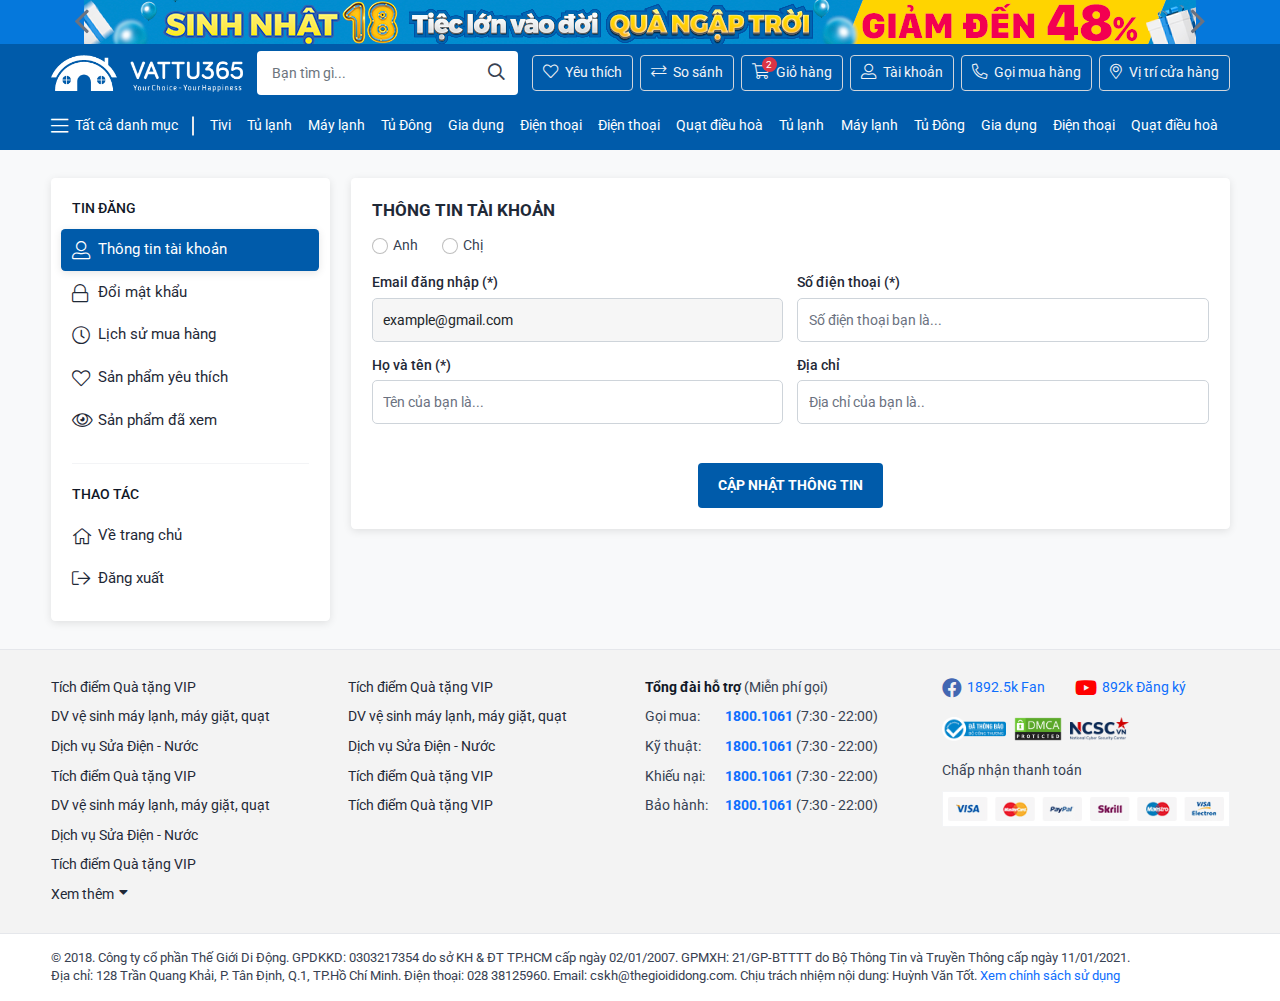
<file: thong-tin-tai-khoan.html>
<!DOCTYPE html>
<html lang="vi">
<head>
	<meta charset="UTF-8">
	<meta name="viewport"
		  content="width=device-width, user-scalable=no, initial-scale=1.0, maximum-scale=1.0, minimum-scale=1.0">

	<title>Template - Vật Tư</title>
	<meta name="description" content="Template - Vật Tư">
	<meta name="author" content="">

	<meta property="og:title" content="Template - Vật Tư">
	<meta property="og:type" content="website">
	<meta property="og:url" content="">
	<meta property="og:description" content="Template - Vật Tư">
	<meta property="og:image" content="">

	<link rel="icon" href="/assets/images/favicon.png">
	<link rel="apple-touch-icon" href="/assets/images/favicon.png">

	<link rel="preconnect" href="https://fonts.googleapis.com">
	<link rel="preconnect" href="https://fonts.gstatic.com" crossorigin>
	<link href="https://fonts.googleapis.com/css2?family=Roboto:ital,wght@0,300;0,400;0,500;0,700;0,900;1,300;1,400;1,500;1,700;1,900&display=swap"
		  rel="stylesheet">

	<link rel="stylesheet" href="./assets/libs/bootstrap/bootstrap.min.css">
	<link rel="stylesheet" href="./assets/libs/select2/select2.min.css">
	<link rel="stylesheet" href="./assets/libs/select2/select2-bootstrap-5-theme.min.css">
	<link rel="stylesheet" href="./assets/libs/noUiSlider/nouislider.min.css">
	<link rel="stylesheet" href="./assets/libs/fancybox/jquery.fancybox.css">
	<link rel="stylesheet" href="./assets/libs/swiper/swiper-bundle.min.css">
	<link rel="stylesheet" href="./assets/fonts/fontawesome/css/all.min.css">
	<link rel="stylesheet" href="./assets/css/base.css">
	<link rel="stylesheet" href="./assets/css/style.css">
</head>

<body>
<header id="header" class="header bgc-primary">
	<div class="header-slider position-relative z-index-2 overflow-hidden bgc-hover">
		<div class="container-lg px-0 px-lg-3">
			<div class="position-relative" id="sliderHeader">
				<div class="swiper">
					<div class="swiper-wrapper">
						<div class="swiper-slide">
							<div class="header-slider_item">
								<a class="d-block" href="">
									<img src="./assets/images/header-slide/1200-44-1200x44-1.png" width="1200"
										 height="44" alt="">
								</a>
							</div>
						</div>
						<div class="swiper-slide">
							<div class="header-slider_item">
								<a class="d-block" href="">
									<img src="./assets/images/header-slide/1200-44-1200x44-9.png" width="1200"
										 height="44" alt="">
								</a>
							</div>
						</div>
					</div>
				</div>
				<div class="button-slider button-prev position-absolute translate-middle-y top-50 z-index-2 transition-default">
					<i class="fal fa-angle-left"></i>
				</div>
				<div class="button-slider button-next position-absolute translate-middle-y top-50 z-index-2 transition-default">
					<i class="fal fa-angle-right"></i>
				</div>
			</div>
		</div>
	</div>
	<div class="header-main">
		<div class="container">
			<div class="header-main_inner">
				<div class="header-logo order-1 order-lg-1">
					<a href="/">
						<img src="./assets/images/logo-white.png" alt="">
					</a>
				</div>
				<div class="header-search order-3 order-lg-2">
					<form action="">
						<div class="header-search_wrapper">
							<div class="header-search_input">
								<input type="text" autocomplete="off" class="form-control form-search"
									   placeholder="Bạn tìm gì...">
								<button type="button" class="form-button"><i class="far fa-search"></i></button>
							</div>
							<div class="header-search_dropdown">
								<div class="header-search_dropdown__item">
									<div class="header-search_dropdown__item--header">
										Có phải bạn muốn tìm
									</div>
									<div class="header-search_dropdown__item--body">
										<a href="" class="item">
											Dịch vụ lắp đặt
										</a>
										<a href="" class="item">
											Laptop
										</a>
										<a href="" class="item">
											Laptop LG
										</a>
									</div>
								</div>
								<div class="header-search_dropdown__item">
									<div class="header-search_dropdown__item--header">
										Sản phẩm gợi ý
									</div>
									<div class="header-search_dropdown__item--body">
										<a href="" class="product-row">
											<div class="product-row_thumb">
												<div class="ratio ratio-16x9">
													<img data-src="https://cdn.tgdd.vn/Products/Images/1942/273413/TimerThumb/smart-qled-4k-50-inch-samsung-qa50q80b-(16).jpg"
														 class="lazy"
														 alt="">
												</div>
											</div>
											<div class="product-row_content">
												<div class="product-row_content--title">
													Samsung Smart TV QLED QA50Q80B
												</div>
												<div class="product-row_content--text">
													Online giá rẻ
												</div>
												<div class="product-row_content--price">
													<ins>
														20.500.000₫
													</ins>
													<del>
														24.500.000₫
													</del>
													<span>-10%</span>
												</div>
												<div class="product-row_content--text">
													Quà <b>4.000.000₫</b>
												</div>
											</div>
										</a>
										<a href="" class="product-row">
											<div class="product-row_thumb">
												<div class="ratio ratio-16x9">
													<img data-src="https://cdn.tgdd.vn/Products/Images/1942/273413/TimerThumb/smart-qled-4k-50-inch-samsung-qa50q80b-(16).jpg"
														 class="lazy"
														 alt="">
												</div>
											</div>
											<div class="product-row_content">
												<div class="product-row_content--title">
													Samsung Smart TV QLED QA50Q80B
													Samsung Smart TV QLED QA50Q80B
												</div>
												<div class="product-row_content--price">
													<ins>
														20.500.000₫
													</ins>
												</div>
											</div>
										</a>
										<a href="" class="product-row">
											<div class="product-row_thumb">
												<div class="ratio ratio-16x9">
													<img data-src="https://cdn.tgdd.vn/Products/Images/1942/273413/TimerThumb/smart-qled-4k-50-inch-samsung-qa50q80b-(16).jpg"
														 class="lazy"
														 alt="">
												</div>
											</div>
											<div class="product-row_content">
												<div class="product-row_content--title">
													Samsung Smart TV QLED QA50Q80B
												</div>
												<div class="product-row_content--text">
													Online giá rẻ
												</div>
												<div class="product-row_content--price">
													<ins>
														20.500.000₫
													</ins>
													<del>
														24.500.000₫
													</del>
													<span>-10%</span>
												</div>
												<div class="product-row_content--text">
													Quà <b>4.000.000₫</b>
												</div>
											</div>
										</a>
										<a href="" class="product-row">
											<div class="product-row_thumb">
												<div class="ratio ratio-16x9">
													<img data-src="https://cdn.tgdd.vn/Products/Images/1942/273413/TimerThumb/smart-qled-4k-50-inch-samsung-qa50q80b-(16).jpg"
														 class="lazy"
														 alt="">
												</div>
											</div>
											<div class="product-row_content">
												<div class="product-row_content--title">
													Samsung Smart TV QLED QA50Q80B
													Samsung Smart TV QLED QA50Q80B
												</div>
												<div class="product-row_content--price">
													<ins>
														20.500.000₫
													</ins>
												</div>
											</div>
										</a>
										<a href="" class="product-row">
											<div class="product-row_thumb">
												<div class="ratio ratio-16x9">
													<img data-src="https://cdn.tgdd.vn/Products/Images/1942/273413/TimerThumb/smart-qled-4k-50-inch-samsung-qa50q80b-(16).jpg"
														 class="lazy"
														 alt="">
												</div>
											</div>
											<div class="product-row_content">
												<div class="product-row_content--title">
													Samsung Smart TV QLED QA50Q80B
												</div>
												<div class="product-row_content--text">
													Online giá rẻ
												</div>
												<div class="product-row_content--price">
													<ins>
														20.500.000₫
													</ins>
													<del>
														24.500.000₫
													</del>
													<span>-10%</span>
												</div>
												<div class="product-row_content--text">
													Quà <b>4.000.000₫</b>
												</div>
											</div>
										</a>
										<a href="" class="product-row">
											<div class="product-row_thumb">
												<div class="ratio ratio-16x9">
													<img data-src="https://cdn.tgdd.vn/Products/Images/1942/273413/TimerThumb/smart-qled-4k-50-inch-samsung-qa50q80b-(16).jpg"
														 class="lazy"
														 alt="">
												</div>
											</div>
											<div class="product-row_content">
												<div class="product-row_content--title">
													Samsung Smart TV QLED QA50Q80B
													Samsung Smart TV QLED QA50Q80B
												</div>
												<div class="product-row_content--price">
													<ins>
														20.500.000₫
													</ins>
												</div>
											</div>
										</a>
										<a href="" class="product-row">
											<div class="product-row_thumb">
												<div class="ratio ratio-16x9">
													<img data-src="https://cdn.tgdd.vn/Products/Images/1942/273413/TimerThumb/smart-qled-4k-50-inch-samsung-qa50q80b-(16).jpg"
														 class="lazy"
														 alt="">
												</div>
											</div>
											<div class="product-row_content">
												<div class="product-row_content--title">
													Samsung Smart TV QLED QA50Q80B
												</div>
												<div class="product-row_content--text">
													Online giá rẻ
												</div>
												<div class="product-row_content--price">
													<ins>
														20.500.000₫
													</ins>
													<del>
														24.500.000₫
													</del>
													<span>-10%</span>
												</div>
												<div class="product-row_content--text">
													Quà <b>4.000.000₫</b>
												</div>
											</div>
										</a>
										<a href="" class="product-row">
											<div class="product-row_thumb">
												<div class="ratio ratio-16x9">
													<img data-src="https://cdn.tgdd.vn/Products/Images/1942/273413/TimerThumb/smart-qled-4k-50-inch-samsung-qa50q80b-(16).jpg"
														 class="lazy"
														 alt="">
												</div>
											</div>
											<div class="product-row_content">
												<div class="product-row_content--title">
													Samsung Smart TV QLED QA50Q80B
													Samsung Smart TV QLED QA50Q80B
												</div>
												<div class="product-row_content--price">
													<ins>
														20.500.000₫
													</ins>
												</div>
											</div>
										</a>
									</div>
								</div>
							</div>
						</div>
					</form>
				</div>
				<div class="header-actions ms-auto ms-lg-0 order-2 order-lg-3">
					<div class="header-actions_item">
						<a href="">
							<i class="fal fa-heart"></i>
							<span class="d-none d-lg-block">
								Yêu thích
							</span>
						</a>
					</div>
					<div class="header-actions_item d-none d-lg-flex">
						<a href="">
							<i class="fal fa-exchange"></i>
							So sánh
						</a>
					</div>
					<div class="header-actions_item">
						<a href="">
							<i class="fal fa-shopping-cart"></i>
							<span class="d-none d-lg-block">
								Giỏ hàng
							</span>
							<span class="number">2</span>
						</a>
					</div>
					<div class="header-actions_item">
						<a href="">
							<i class="fal fa-user-alt"></i>
							<span class="d-none d-lg-block">
								Tài khoản
							</span>
						</a>
					</div>
					<div class="header-actions_item">
						<a href="">
							<i class="fal fa-phone-alt"></i>
							<span class="d-none d-lg-block">
								Gọi mua hàng
							</span>
						</a>
					</div>
					<div class="header-actions_item">
						<a href="">
							<i class="fal fa-map-marker-alt"></i>
							<span class="d-none d-lg-block">
								Vị trí cửa hàng
							</span>
						</a>
					</div>
					<div class="header-actions_item d-flex d-lg-none">
						<a href="javascript:void(0)" id="header-hamburger">
							<i class="fal fa-bars"></i>
						</a>
					</div>
				</div>
			</div>
		</div>
	</div>
	<div class="header-navigation">
		<div class="container">
			<ul class="navigation-list">
				<li class="navigation-list_item navigation-list_category">
					<a href="">
						<i class="fal fa-bars"></i>
						Tất cả danh mục
					</a>
					<ul class="navigation-mega" id="header-navigation">
						<li class="navigation-mega_item">
							<a href="">
								<span class="navigation-mega_item__icon">
									<img src="./assets/images/icon-navigation/hot.png" alt="">
								</span>
								Tivi, Loa, Dàn Karaoke
								<span class="navigation-mega_item__arrow">
									<i class="fal fa-angle-right"></i>
								</span>
							</a>
							<div class="navigation-mega_sub">
								<div class="navigation-mega_sub__item">
									<div class="navigation-mega_sub__item--title">
										<a href="">
											TIVI
											<span>
												Xem tất cả
												<i class="fas fa-caret-right"></i>
											</span>
										</a>
									</div>
									<ul class="navigation-mega_sub__item--list">
										<li>
											<a href="">
												Tivi trả góp 0 - 1%
											</a>
										</li>
										<li>
											<a href="">
												Sony
											</a>
										</li>
										<li>
											<a href="">
												Samsung
											</a>
										</li>
										<li>
											<a href="">
												LG
											</a>
										</li>
										<li>
											<a href="">
												TCL
											</a>
										</li>
										<li>
											<a href="">
												Từ 32 - 43 inch
											</a>
										</li>
										<li>
											<a href="">
												Từ 43 - 55 inch
											</a>
										</li>
										<li>
											<a href="">
												Dưới 7 triệu
											</a>
										</li>
										<li>
											<a href="">
												Tivi cao cấp
											</a>
										</li>
										<li>
											<a href="">
												Máy chiếu
											</a>
										</li>
									</ul>
								</div>
								<div class="navigation-mega_sub__item">
									<div class="navigation-mega_sub__item--title">
										<a href="">
											LOA, ÂM THANH
											<span>
												Xem tất cả
												<i class="fas fa-caret-right"></i>
											</span>
										</a>
									</div>
									<ul class="navigation-mega_sub__item--list">
										<li>
											<a href="">
												Loa kéo
											</a>
										</li>
										<li>
											<a href="">
												Loa Bluetooth
											</a>
										</li>
										<li>
											<a href="">
												Loa thanh (Soundbar)
											</a>
										</li>
										<li>
											<a href="">
												Dàn âm thanh
											</a>
										</li>
										<li>
											<a href="">
												Dàn Karaoke, Amply
											</a>
										</li>
										<li>
											<a href="">
												Micro
											</a>
										</li>
										<li>
											<a href="">
												Loa Sony
											</a>
										</li>
										<li>
											<a href="">
												Loa Samsung
											</a>
										</li>
										<li>
											<a href="">
												Loa Nanomax
											</a>
										</li>
										<li>
											<a href="">
												Loa JBL
											</a>
										</li>
									</ul>
								</div>
								<div class="navigation-mega_sub__item">
									<div class="navigation-mega_sub__item--title">
										<a href="">
											PHỤ KIỆN TIVI
										</a>
									</div>
									<ul class="navigation-mega_sub__item--list">
										<li>
											<a href="">
												Cáp HDMI, cáp Tivi
											</a>
										</li>
										<li>
											<a href="">
												Khung treo Tivi
											</a>
										</li>
										<li>
											<a href="">
												Điều khiển TV
											</a>
										</li>
										<li>
											<a href="">
												Android TV Box
											</a>
										</li>
									</ul>
								</div>
								<div class="navigation-mega_sub__item">
									<div class="navigation-mega_sub__item--title">
										<a href="">
											TIVI
											<span>
												Xem tất cả
												<i class="fas fa-caret-right"></i>
											</span>
										</a>
									</div>
									<ul class="navigation-mega_sub__item--list">
										<li>
											<a href="">
												Tivi trả góp 0 - 1%
											</a>
										</li>
										<li>
											<a href="">
												Sony
											</a>
										</li>
										<li>
											<a href="">
												Samsung
											</a>
										</li>
										<li>
											<a href="">
												LG
											</a>
										</li>
										<li>
											<a href="">
												TCL
											</a>
										</li>
										<li>
											<a href="">
												Từ 32 - 43 inch
											</a>
										</li>
										<li>
											<a href="">
												Từ 43 - 55 inch
											</a>
										</li>
										<li>
											<a href="">
												Dưới 7 triệu
											</a>
										</li>
										<li>
											<a href="">
												Tivi cao cấp
											</a>
										</li>
										<li>
											<a href="">
												Máy chiếu
											</a>
										</li>
									</ul>
								</div>
								<div class="navigation-mega_sub__item">
									<div class="navigation-mega_sub__item--title">
										<a href="">
											LOA, ÂM THANH
											<span>
												Xem tất cả
												<i class="fas fa-caret-right"></i>
											</span>
										</a>
									</div>
									<ul class="navigation-mega_sub__item--list">
										<li>
											<a href="">
												Loa kéo
											</a>
										</li>
										<li>
											<a href="">
												Loa Bluetooth
											</a>
										</li>
										<li>
											<a href="">
												Loa thanh (Soundbar)
											</a>
										</li>
										<li>
											<a href="">
												Dàn âm thanh
											</a>
										</li>
										<li>
											<a href="">
												Dàn Karaoke, Amply
											</a>
										</li>
										<li>
											<a href="">
												Micro
											</a>
										</li>
										<li>
											<a href="">
												Loa Sony
											</a>
										</li>
										<li>
											<a href="">
												Loa Samsung
											</a>
										</li>
										<li>
											<a href="">
												Loa Nanomax
											</a>
										</li>
										<li>
											<a href="">
												Loa JBL
											</a>
										</li>
									</ul>
								</div>
								<div class="navigation-mega_sub__item">
									<div class="navigation-mega_sub__item--title">
										<a href="">
											PHỤ KIỆN TIVI
										</a>
									</div>
									<ul class="navigation-mega_sub__item--list">
										<li>
											<a href="">
												Cáp HDMI, cáp Tivi
											</a>
										</li>
										<li>
											<a href="">
												Khung treo Tivi
											</a>
										</li>
										<li>
											<a href="">
												Điều khiển TV
											</a>
										</li>
										<li>
											<a href="">
												Android TV Box
											</a>
										</li>
									</ul>
								</div>
								<div class="navigation-mega_sub__item">
									<div class="navigation-mega_sub__item--title">
										<a href="">
											TIVI
											<span>
												Xem tất cả
												<i class="fas fa-caret-right"></i>
											</span>
										</a>
									</div>
									<ul class="navigation-mega_sub__item--list">
										<li>
											<a href="">
												Tivi trả góp 0 - 1%
											</a>
										</li>
										<li>
											<a href="">
												Sony
											</a>
										</li>
										<li>
											<a href="">
												Samsung
											</a>
										</li>
										<li>
											<a href="">
												LG
											</a>
										</li>
										<li>
											<a href="">
												TCL
											</a>
										</li>
										<li>
											<a href="">
												Từ 32 - 43 inch
											</a>
										</li>
										<li>
											<a href="">
												Từ 43 - 55 inch
											</a>
										</li>
										<li>
											<a href="">
												Dưới 7 triệu
											</a>
										</li>
										<li>
											<a href="">
												Tivi cao cấp
											</a>
										</li>
										<li>
											<a href="">
												Máy chiếu
											</a>
										</li>
									</ul>
								</div>
								<div class="navigation-mega_sub__item">
									<div class="navigation-mega_sub__item--title">
										<a href="">
											LOA, ÂM THANH
											<span>
												Xem tất cả
												<i class="fas fa-caret-right"></i>
											</span>
										</a>
									</div>
									<ul class="navigation-mega_sub__item--list">
										<li>
											<a href="">
												Loa kéo
											</a>
										</li>
										<li>
											<a href="">
												Loa Bluetooth
											</a>
										</li>
										<li>
											<a href="">
												Loa thanh (Soundbar)
											</a>
										</li>
										<li>
											<a href="">
												Dàn âm thanh
											</a>
										</li>
										<li>
											<a href="">
												Dàn Karaoke, Amply
											</a>
										</li>
										<li>
											<a href="">
												Micro
											</a>
										</li>
										<li>
											<a href="">
												Loa Sony
											</a>
										</li>
										<li>
											<a href="">
												Loa Samsung
											</a>
										</li>
										<li>
											<a href="">
												Loa Nanomax
											</a>
										</li>
										<li>
											<a href="">
												Loa JBL
											</a>
										</li>
									</ul>
								</div>
								<div class="navigation-mega_sub__item">
									<div class="navigation-mega_sub__item--title">
										<a href="">
											PHỤ KIỆN TIVI
										</a>
									</div>
									<ul class="navigation-mega_sub__item--list">
										<li>
											<a href="">
												Cáp HDMI, cáp Tivi
											</a>
										</li>
										<li>
											<a href="">
												Khung treo Tivi
											</a>
										</li>
										<li>
											<a href="">
												Điều khiển TV
											</a>
										</li>
										<li>
											<a href="">
												Android TV Box
											</a>
										</li>
									</ul>
								</div>
								<div class="navigation-mega_sub__item">
									<div class="navigation-mega_sub__item--title">
										<a href="">
											TIVI
											<span>
												Xem tất cả
												<i class="fas fa-caret-right"></i>
											</span>
										</a>
									</div>
									<ul class="navigation-mega_sub__item--list">
										<li>
											<a href="">
												Tivi trả góp 0 - 1%
											</a>
										</li>
										<li>
											<a href="">
												Sony
											</a>
										</li>
										<li>
											<a href="">
												Samsung
											</a>
										</li>
										<li>
											<a href="">
												LG
											</a>
										</li>
										<li>
											<a href="">
												TCL
											</a>
										</li>
										<li>
											<a href="">
												Từ 32 - 43 inch
											</a>
										</li>
										<li>
											<a href="">
												Từ 43 - 55 inch
											</a>
										</li>
										<li>
											<a href="">
												Dưới 7 triệu
											</a>
										</li>
										<li>
											<a href="">
												Tivi cao cấp
											</a>
										</li>
										<li>
											<a href="">
												Máy chiếu
											</a>
										</li>
									</ul>
								</div>
								<div class="navigation-mega_sub__item">
									<div class="navigation-mega_sub__item--title">
										<a href="">
											LOA, ÂM THANH
											<span>
												Xem tất cả
												<i class="fas fa-caret-right"></i>
											</span>
										</a>
									</div>
									<ul class="navigation-mega_sub__item--list">
										<li>
											<a href="">
												Loa kéo
											</a>
										</li>
										<li>
											<a href="">
												Loa Bluetooth
											</a>
										</li>
										<li>
											<a href="">
												Loa thanh (Soundbar)
											</a>
										</li>
										<li>
											<a href="">
												Dàn âm thanh
											</a>
										</li>
										<li>
											<a href="">
												Dàn Karaoke, Amply
											</a>
										</li>
										<li>
											<a href="">
												Micro
											</a>
										</li>
										<li>
											<a href="">
												Loa Sony
											</a>
										</li>
										<li>
											<a href="">
												Loa Samsung
											</a>
										</li>
										<li>
											<a href="">
												Loa Nanomax
											</a>
										</li>
										<li>
											<a href="">
												Loa JBL
											</a>
										</li>
									</ul>
								</div>
								<div class="navigation-mega_sub__item">
									<div class="navigation-mega_sub__item--title">
										<a href="">
											PHỤ KIỆN TIVI
										</a>
									</div>
									<ul class="navigation-mega_sub__item--list">
										<li>
											<a href="">
												Cáp HDMI, cáp Tivi
											</a>
										</li>
										<li>
											<a href="">
												Khung treo Tivi
											</a>
										</li>
										<li>
											<a href="">
												Điều khiển TV
											</a>
										</li>
										<li>
											<a href="">
												Android TV Box
											</a>
										</li>
									</ul>
								</div>
							</div>
						</li>
						<li class="navigation-mega_item">
							<a href="">
								<span class="navigation-mega_item__icon">
									<img src="./assets/images/icon-navigation/tu-lanh.png" alt="">
								</span>
								Tủ lạnh, tủ đông, tủ mát
								<span class="navigation-mega_item__arrow">
									<i class="fal fa-angle-right"></i>
								</span>
							</a>
							<div class="navigation-mega_sub">
								<div class="navigation-mega_sub__item">
									<div class="navigation-mega_sub__item--title">
										<a href="">
											TIVI
											<span>
												Xem tất cả
												<i class="fas fa-caret-right"></i>
											</span>
										</a>
									</div>
									<ul class="navigation-mega_sub__item--list">
										<li>
											<a href="">
												Tivi trả góp 0 - 1%
											</a>
										</li>
										<li>
											<a href="">
												Sony
											</a>
										</li>
										<li>
											<a href="">
												Samsung
											</a>
										</li>
										<li>
											<a href="">
												LG
											</a>
										</li>
										<li>
											<a href="">
												TCL
											</a>
										</li>
										<li>
											<a href="">
												Từ 32 - 43 inch
											</a>
										</li>
										<li>
											<a href="">
												Từ 43 - 55 inch
											</a>
										</li>
										<li>
											<a href="">
												Dưới 7 triệu
											</a>
										</li>
										<li>
											<a href="">
												Tivi cao cấp
											</a>
										</li>
										<li>
											<a href="">
												Máy chiếu
											</a>
										</li>
									</ul>
								</div>
								<div class="navigation-mega_sub__item">
									<div class="navigation-mega_sub__item--title">
										<a href="">
											LOA, ÂM THANH
											<span>
												Xem tất cả
												<i class="fas fa-caret-right"></i>
											</span>
										</a>
									</div>
									<ul class="navigation-mega_sub__item--list">
										<li>
											<a href="">
												Loa kéo
											</a>
										</li>
										<li>
											<a href="">
												Loa Bluetooth
											</a>
										</li>
										<li>
											<a href="">
												Loa thanh (Soundbar)
											</a>
										</li>
										<li>
											<a href="">
												Dàn âm thanh
											</a>
										</li>
										<li>
											<a href="">
												Dàn Karaoke, Amply
											</a>
										</li>
										<li>
											<a href="">
												Micro
											</a>
										</li>
										<li>
											<a href="">
												Loa Sony
											</a>
										</li>
										<li>
											<a href="">
												Loa Samsung
											</a>
										</li>
										<li>
											<a href="">
												Loa Nanomax
											</a>
										</li>
										<li>
											<a href="">
												Loa JBL
											</a>
										</li>
									</ul>
								</div>
								<div class="navigation-mega_sub__item">
									<div class="navigation-mega_sub__item--title">
										<a href="">
											PHỤ KIỆN TIVI
										</a>
									</div>
									<ul class="navigation-mega_sub__item--list">
										<li>
											<a href="">
												Cáp HDMI, cáp Tivi
											</a>
										</li>
										<li>
											<a href="">
												Khung treo Tivi
											</a>
										</li>
										<li>
											<a href="">
												Điều khiển TV
											</a>
										</li>
										<li>
											<a href="">
												Android TV Box
											</a>
										</li>
									</ul>
								</div>
							</div>
						</li>
						<li class="navigation-mega_item">
							<a href="">
								<span class="navigation-mega_item__icon">
									<img src="./assets/images/icon-navigation/may-giat.png" alt="">
								</span>
								Máy giặt, sấy quần áo
								<span class="navigation-mega_item__arrow">
									<i class="fal fa-angle-right"></i>
								</span>
							</a>
							<div class="navigation-mega_sub">
								<div class="navigation-mega_sub__item">
									<div class="navigation-mega_sub__item--title">
										<a href="">
											PHỤ KIỆN TIVI
										</a>
									</div>
									<ul class="navigation-mega_sub__item--list">
										<li>
											<a href="">
												Cáp HDMI, cáp Tivi
											</a>
										</li>
										<li>
											<a href="">
												Khung treo Tivi
											</a>
										</li>
										<li>
											<a href="">
												Điều khiển TV
											</a>
										</li>
										<li>
											<a href="">
												Android TV Box
											</a>
										</li>
									</ul>
								</div>
							</div>
						</li>
						<li class="navigation-mega_item">
							<a href="">
								<span class="navigation-mega_item__icon">
									<img src="./assets/images/icon-navigation/hot.png" alt="">
								</span>
								Máy lạnh, quạt điều hoà
								<span class="navigation-mega_item__arrow">
									<i class="fal fa-angle-right"></i>
								</span>
							</a>
							<div class="navigation-mega_sub">
								<div class="navigation-mega_sub__item">
									<div class="navigation-mega_sub__item--title">
										<a href="">
											TIVI
											<span>
												Xem tất cả
												<i class="fas fa-caret-right"></i>
											</span>
										</a>
									</div>
									<ul class="navigation-mega_sub__item--list">
										<li>
											<a href="">
												Tivi trả góp 0 - 1%
											</a>
										</li>
										<li>
											<a href="">
												Sony
											</a>
										</li>
										<li>
											<a href="">
												Samsung
											</a>
										</li>
										<li>
											<a href="">
												LG
											</a>
										</li>
										<li>
											<a href="">
												TCL
											</a>
										</li>
										<li>
											<a href="">
												Từ 32 - 43 inch
											</a>
										</li>
										<li>
											<a href="">
												Từ 43 - 55 inch
											</a>
										</li>
										<li>
											<a href="">
												Dưới 7 triệu
											</a>
										</li>
										<li>
											<a href="">
												Tivi cao cấp
											</a>
										</li>
										<li>
											<a href="">
												Máy chiếu
											</a>
										</li>
									</ul>
								</div>
								<div class="navigation-mega_sub__item">
									<div class="navigation-mega_sub__item--title">
										<a href="">
											LOA, ÂM THANH
											<span>
												Xem tất cả
												<i class="fas fa-caret-right"></i>
											</span>
										</a>
									</div>
									<ul class="navigation-mega_sub__item--list">
										<li>
											<a href="">
												Loa kéo
											</a>
										</li>
										<li>
											<a href="">
												Loa Bluetooth
											</a>
										</li>
										<li>
											<a href="">
												Loa thanh (Soundbar)
											</a>
										</li>
										<li>
											<a href="">
												Dàn âm thanh
											</a>
										</li>
										<li>
											<a href="">
												Dàn Karaoke, Amply
											</a>
										</li>
										<li>
											<a href="">
												Micro
											</a>
										</li>
										<li>
											<a href="">
												Loa Sony
											</a>
										</li>
										<li>
											<a href="">
												Loa Samsung
											</a>
										</li>
										<li>
											<a href="">
												Loa Nanomax
											</a>
										</li>
										<li>
											<a href="">
												Loa JBL
											</a>
										</li>
									</ul>
								</div>
								<div class="navigation-mega_sub__item">
									<div class="navigation-mega_sub__item--title">
										<a href="">
											PHỤ KIỆN TIVI
										</a>
									</div>
									<ul class="navigation-mega_sub__item--list">
										<li>
											<a href="">
												Cáp HDMI, cáp Tivi
											</a>
										</li>
										<li>
											<a href="">
												Khung treo Tivi
											</a>
										</li>
										<li>
											<a href="">
												Điều khiển TV
											</a>
										</li>
										<li>
											<a href="">
												Android TV Box
											</a>
										</li>
									</ul>
								</div>
								<div class="navigation-mega_sub__item">
									<div class="navigation-mega_sub__item--title">
										<a href="">
											LOA, ÂM THANH
											<span>
												Xem tất cả
												<i class="fas fa-caret-right"></i>
											</span>
										</a>
									</div>
									<ul class="navigation-mega_sub__item--list">
										<li>
											<a href="">
												Loa kéo
											</a>
										</li>
										<li>
											<a href="">
												Loa Bluetooth
											</a>
										</li>
										<li>
											<a href="">
												Loa thanh (Soundbar)
											</a>
										</li>
										<li>
											<a href="">
												Dàn âm thanh
											</a>
										</li>
										<li>
											<a href="">
												Dàn Karaoke, Amply
											</a>
										</li>
										<li>
											<a href="">
												Micro
											</a>
										</li>
										<li>
											<a href="">
												Loa Sony
											</a>
										</li>
										<li>
											<a href="">
												Loa Samsung
											</a>
										</li>
										<li>
											<a href="">
												Loa Nanomax
											</a>
										</li>
										<li>
											<a href="">
												Loa JBL
											</a>
										</li>
									</ul>
								</div>
							</div>
						</li>
						<li class="navigation-mega_item">
							<a href="">
								<span class="navigation-mega_item__icon">
									<img src="./assets/images/icon-navigation/dien-gia-dung.png" alt="">
								</span>
								Điện gia dụng, Nồi chiên
								<span class="navigation-mega_item__arrow">
									<i class="fal fa-angle-right"></i>
								</span>
							</a>
							<div class="navigation-mega_sub">
								<div class="navigation-mega_sub__item">
									<div class="navigation-mega_sub__item--title">
										<a href="">
											TIVI
											<span>
												Xem tất cả
												<i class="fas fa-caret-right"></i>
											</span>
										</a>
									</div>
									<ul class="navigation-mega_sub__item--list">
										<li>
											<a href="">
												Tivi trả góp 0 - 1%
											</a>
										</li>
										<li>
											<a href="">
												Sony
											</a>
										</li>
										<li>
											<a href="">
												Samsung
											</a>
										</li>
										<li>
											<a href="">
												LG
											</a>
										</li>
										<li>
											<a href="">
												TCL
											</a>
										</li>
										<li>
											<a href="">
												Từ 32 - 43 inch
											</a>
										</li>
										<li>
											<a href="">
												Từ 43 - 55 inch
											</a>
										</li>
										<li>
											<a href="">
												Dưới 7 triệu
											</a>
										</li>
										<li>
											<a href="">
												Tivi cao cấp
											</a>
										</li>
										<li>
											<a href="">
												Máy chiếu
											</a>
										</li>
									</ul>
								</div>
								<div class="navigation-mega_sub__item">
									<div class="navigation-mega_sub__item--title">
										<a href="">
											LOA, ÂM THANH
											<span>
												Xem tất cả
												<i class="fas fa-caret-right"></i>
											</span>
										</a>
									</div>
									<ul class="navigation-mega_sub__item--list">
										<li>
											<a href="">
												Loa kéo
											</a>
										</li>
										<li>
											<a href="">
												Loa Bluetooth
											</a>
										</li>
										<li>
											<a href="">
												Loa thanh (Soundbar)
											</a>
										</li>
										<li>
											<a href="">
												Dàn âm thanh
											</a>
										</li>
										<li>
											<a href="">
												Dàn Karaoke, Amply
											</a>
										</li>
										<li>
											<a href="">
												Micro
											</a>
										</li>
										<li>
											<a href="">
												Loa Sony
											</a>
										</li>
										<li>
											<a href="">
												Loa Samsung
											</a>
										</li>
										<li>
											<a href="">
												Loa Nanomax
											</a>
										</li>
										<li>
											<a href="">
												Loa JBL
											</a>
										</li>
									</ul>
								</div>
								<div class="navigation-mega_sub__item">
									<div class="navigation-mega_sub__item--title">
										<a href="">
											PHỤ KIỆN TIVI
										</a>
									</div>
									<ul class="navigation-mega_sub__item--list">
										<li>
											<a href="">
												Cáp HDMI, cáp Tivi
											</a>
										</li>
										<li>
											<a href="">
												Khung treo Tivi
											</a>
										</li>
										<li>
											<a href="">
												Điều khiển TV
											</a>
										</li>
										<li>
											<a href="">
												Android TV Box
											</a>
										</li>
									</ul>
								</div>
								<div class="navigation-mega_sub__item">
									<div class="navigation-mega_sub__item--title">
										<a href="">
											LOA, ÂM THANH
											<span>
												Xem tất cả
												<i class="fas fa-caret-right"></i>
											</span>
										</a>
									</div>
									<ul class="navigation-mega_sub__item--list">
										<li>
											<a href="">
												Loa kéo
											</a>
										</li>
										<li>
											<a href="">
												Loa Bluetooth
											</a>
										</li>
										<li>
											<a href="">
												Loa thanh (Soundbar)
											</a>
										</li>
										<li>
											<a href="">
												Dàn âm thanh
											</a>
										</li>
										<li>
											<a href="">
												Dàn Karaoke, Amply
											</a>
										</li>
										<li>
											<a href="">
												Micro
											</a>
										</li>
										<li>
											<a href="">
												Loa Sony
											</a>
										</li>
										<li>
											<a href="">
												Loa Samsung
											</a>
										</li>
										<li>
											<a href="">
												Loa Nanomax
											</a>
										</li>
										<li>
											<a href="">
												Loa JBL
											</a>
										</li>
									</ul>
								</div>
							</div>
						</li>
						<li class="navigation-mega_item">
							<a href="">
								<span class="navigation-mega_item__icon">
									<img src="./assets/images/icon-navigation/do-dung-nha-bep.png" alt="">
								</span>
								Đồ dùng nhà bếp, Bếp điện
								<span class="navigation-mega_item__arrow">
									<i class="fal fa-angle-right"></i>
								</span>
							</a>
							<div class="navigation-mega_sub">
								<div class="navigation-mega_sub__item">
									<div class="navigation-mega_sub__item--title">
										<a href="">
											TIVI
											<span>
												Xem tất cả
												<i class="fas fa-caret-right"></i>
											</span>
										</a>
									</div>
									<ul class="navigation-mega_sub__item--list">
										<li>
											<a href="">
												Tivi trả góp 0 - 1%
											</a>
										</li>
										<li>
											<a href="">
												Sony
											</a>
										</li>
										<li>
											<a href="">
												Samsung
											</a>
										</li>
										<li>
											<a href="">
												LG
											</a>
										</li>
										<li>
											<a href="">
												TCL
											</a>
										</li>
										<li>
											<a href="">
												Từ 32 - 43 inch
											</a>
										</li>
										<li>
											<a href="">
												Từ 43 - 55 inch
											</a>
										</li>
										<li>
											<a href="">
												Dưới 7 triệu
											</a>
										</li>
										<li>
											<a href="">
												Tivi cao cấp
											</a>
										</li>
										<li>
											<a href="">
												Máy chiếu
											</a>
										</li>
									</ul>
								</div>
								<div class="navigation-mega_sub__item">
									<div class="navigation-mega_sub__item--title">
										<a href="">
											LOA, ÂM THANH
											<span>
												Xem tất cả
												<i class="fas fa-caret-right"></i>
											</span>
										</a>
									</div>
									<ul class="navigation-mega_sub__item--list">
										<li>
											<a href="">
												Loa kéo
											</a>
										</li>
										<li>
											<a href="">
												Loa Bluetooth
											</a>
										</li>
										<li>
											<a href="">
												Loa thanh (Soundbar)
											</a>
										</li>
										<li>
											<a href="">
												Dàn âm thanh
											</a>
										</li>
										<li>
											<a href="">
												Dàn Karaoke, Amply
											</a>
										</li>
										<li>
											<a href="">
												Micro
											</a>
										</li>
										<li>
											<a href="">
												Loa Sony
											</a>
										</li>
										<li>
											<a href="">
												Loa Samsung
											</a>
										</li>
										<li>
											<a href="">
												Loa Nanomax
											</a>
										</li>
										<li>
											<a href="">
												Loa JBL
											</a>
										</li>
									</ul>
								</div>
								<div class="navigation-mega_sub__item">
									<div class="navigation-mega_sub__item--title">
										<a href="">
											PHỤ KIỆN TIVI
										</a>
									</div>
									<ul class="navigation-mega_sub__item--list">
										<li>
											<a href="">
												Cáp HDMI, cáp Tivi
											</a>
										</li>
										<li>
											<a href="">
												Khung treo Tivi
											</a>
										</li>
										<li>
											<a href="">
												Điều khiển TV
											</a>
										</li>
										<li>
											<a href="">
												Android TV Box
											</a>
										</li>
									</ul>
								</div>
								<div class="navigation-mega_sub__item">
									<div class="navigation-mega_sub__item--title">
										<a href="">
											LOA, ÂM THANH
											<span>
												Xem tất cả
												<i class="fas fa-caret-right"></i>
											</span>
										</a>
									</div>
									<ul class="navigation-mega_sub__item--list">
										<li>
											<a href="">
												Loa kéo
											</a>
										</li>
										<li>
											<a href="">
												Loa Bluetooth
											</a>
										</li>
										<li>
											<a href="">
												Loa thanh (Soundbar)
											</a>
										</li>
										<li>
											<a href="">
												Dàn âm thanh
											</a>
										</li>
										<li>
											<a href="">
												Dàn Karaoke, Amply
											</a>
										</li>
										<li>
											<a href="">
												Micro
											</a>
										</li>
										<li>
											<a href="">
												Loa Sony
											</a>
										</li>
										<li>
											<a href="">
												Loa Samsung
											</a>
										</li>
										<li>
											<a href="">
												Loa Nanomax
											</a>
										</li>
										<li>
											<a href="">
												Loa JBL
											</a>
										</li>
									</ul>
								</div>
							</div>
						</li>
						<li class="navigation-mega_item">
							<a href="">
								<span class="navigation-mega_item__icon">
									<img src="./assets/images/icon-navigation/loc-nuoc.png" alt="">
								</span>
								Lọc nước, Sinh tố, Xay ép
								<span class="navigation-mega_item__arrow">
									<i class="fal fa-angle-right"></i>
								</span>
							</a>
							<div class="navigation-mega_sub">
								<div class="navigation-mega_sub__item">
									<div class="navigation-mega_sub__item--title">
										<a href="">
											TIVI
											<span>
												Xem tất cả
												<i class="fas fa-caret-right"></i>
											</span>
										</a>
									</div>
									<ul class="navigation-mega_sub__item--list">
										<li>
											<a href="">
												Tivi trả góp 0 - 1%
											</a>
										</li>
										<li>
											<a href="">
												Sony
											</a>
										</li>
										<li>
											<a href="">
												Samsung
											</a>
										</li>
										<li>
											<a href="">
												LG
											</a>
										</li>
										<li>
											<a href="">
												TCL
											</a>
										</li>
										<li>
											<a href="">
												Từ 32 - 43 inch
											</a>
										</li>
										<li>
											<a href="">
												Từ 43 - 55 inch
											</a>
										</li>
										<li>
											<a href="">
												Dưới 7 triệu
											</a>
										</li>
										<li>
											<a href="">
												Tivi cao cấp
											</a>
										</li>
										<li>
											<a href="">
												Máy chiếu
											</a>
										</li>
									</ul>
								</div>
								<div class="navigation-mega_sub__item">
									<div class="navigation-mega_sub__item--title">
										<a href="">
											LOA, ÂM THANH
											<span>
												Xem tất cả
												<i class="fas fa-caret-right"></i>
											</span>
										</a>
									</div>
									<ul class="navigation-mega_sub__item--list">
										<li>
											<a href="">
												Loa kéo
											</a>
										</li>
										<li>
											<a href="">
												Loa Bluetooth
											</a>
										</li>
										<li>
											<a href="">
												Loa thanh (Soundbar)
											</a>
										</li>
										<li>
											<a href="">
												Dàn âm thanh
											</a>
										</li>
										<li>
											<a href="">
												Dàn Karaoke, Amply
											</a>
										</li>
										<li>
											<a href="">
												Micro
											</a>
										</li>
										<li>
											<a href="">
												Loa Sony
											</a>
										</li>
										<li>
											<a href="">
												Loa Samsung
											</a>
										</li>
										<li>
											<a href="">
												Loa Nanomax
											</a>
										</li>
										<li>
											<a href="">
												Loa JBL
											</a>
										</li>
									</ul>
								</div>
								<div class="navigation-mega_sub__item">
									<div class="navigation-mega_sub__item--title">
										<a href="">
											PHỤ KIỆN TIVI
										</a>
									</div>
									<ul class="navigation-mega_sub__item--list">
										<li>
											<a href="">
												Cáp HDMI, cáp Tivi
											</a>
										</li>
										<li>
											<a href="">
												Khung treo Tivi
											</a>
										</li>
										<li>
											<a href="">
												Điều khiển TV
											</a>
										</li>
										<li>
											<a href="">
												Android TV Box
											</a>
										</li>
									</ul>
								</div>
								<div class="navigation-mega_sub__item">
									<div class="navigation-mega_sub__item--title">
										<a href="">
											LOA, ÂM THANH
											<span>
												Xem tất cả
												<i class="fas fa-caret-right"></i>
											</span>
										</a>
									</div>
									<ul class="navigation-mega_sub__item--list">
										<li>
											<a href="">
												Loa kéo
											</a>
										</li>
										<li>
											<a href="">
												Loa Bluetooth
											</a>
										</li>
										<li>
											<a href="">
												Loa thanh (Soundbar)
											</a>
										</li>
										<li>
											<a href="">
												Dàn âm thanh
											</a>
										</li>
										<li>
											<a href="">
												Dàn Karaoke, Amply
											</a>
										</li>
										<li>
											<a href="">
												Micro
											</a>
										</li>
										<li>
											<a href="">
												Loa Sony
											</a>
										</li>
										<li>
											<a href="">
												Loa Samsung
											</a>
										</li>
										<li>
											<a href="">
												Loa Nanomax
											</a>
										</li>
										<li>
											<a href="">
												Loa JBL
											</a>
										</li>
									</ul>
								</div>
							</div>
						</li>
						<li class="navigation-mega_item">
							<a href="">
								<span class="navigation-mega_item__icon">
									<img src="./assets/images/icon-navigation/suc-khoe.png" alt="">
								</span>
								Sức khoẻ, làm đẹp
								<span class="navigation-meta_item__new">
									Mới
								</span>
							</a>
						</li>
						<li class="navigation-mega_item">
							<a href="">
								<span class="navigation-mega_item__icon">
									<img src="./assets/images/icon-navigation/sua-chua.png" alt="">
								</span>
								Máy khoan, D.cụ sữa chữa
								<span class="navigation-mega_item__arrow">
									<i class="fal fa-angle-right"></i>
								</span>
							</a>
							<div class="navigation-mega_sub">
								<div class="navigation-mega_sub__item">
									<div class="navigation-mega_sub__item--title">
										<a href="">
											TIVI
											<span>
												Xem tất cả
												<i class="fas fa-caret-right"></i>
											</span>
										</a>
									</div>
									<ul class="navigation-mega_sub__item--list">
										<li>
											<a href="">
												Tivi trả góp 0 - 1%
											</a>
										</li>
										<li>
											<a href="">
												Sony
											</a>
										</li>
										<li>
											<a href="">
												Samsung
											</a>
										</li>
										<li>
											<a href="">
												LG
											</a>
										</li>
										<li>
											<a href="">
												TCL
											</a>
										</li>
										<li>
											<a href="">
												Từ 32 - 43 inch
											</a>
										</li>
										<li>
											<a href="">
												Từ 43 - 55 inch
											</a>
										</li>
										<li>
											<a href="">
												Dưới 7 triệu
											</a>
										</li>
										<li>
											<a href="">
												Tivi cao cấp
											</a>
										</li>
										<li>
											<a href="">
												Máy chiếu
											</a>
										</li>
									</ul>
								</div>
								<div class="navigation-mega_sub__item">
									<div class="navigation-mega_sub__item--title">
										<a href="">
											LOA, ÂM THANH
											<span>
												Xem tất cả
												<i class="fas fa-caret-right"></i>
											</span>
										</a>
									</div>
									<ul class="navigation-mega_sub__item--list">
										<li>
											<a href="">
												Loa kéo
											</a>
										</li>
										<li>
											<a href="">
												Loa Bluetooth
											</a>
										</li>
										<li>
											<a href="">
												Loa thanh (Soundbar)
											</a>
										</li>
										<li>
											<a href="">
												Dàn âm thanh
											</a>
										</li>
										<li>
											<a href="">
												Dàn Karaoke, Amply
											</a>
										</li>
										<li>
											<a href="">
												Micro
											</a>
										</li>
										<li>
											<a href="">
												Loa Sony
											</a>
										</li>
										<li>
											<a href="">
												Loa Samsung
											</a>
										</li>
										<li>
											<a href="">
												Loa Nanomax
											</a>
										</li>
										<li>
											<a href="">
												Loa JBL
											</a>
										</li>
									</ul>
								</div>
								<div class="navigation-mega_sub__item">
									<div class="navigation-mega_sub__item--title">
										<a href="">
											PHỤ KIỆN TIVI
										</a>
									</div>
									<ul class="navigation-mega_sub__item--list">
										<li>
											<a href="">
												Cáp HDMI, cáp Tivi
											</a>
										</li>
										<li>
											<a href="">
												Khung treo Tivi
											</a>
										</li>
										<li>
											<a href="">
												Điều khiển TV
											</a>
										</li>
										<li>
											<a href="">
												Android TV Box
											</a>
										</li>
									</ul>
								</div>
								<div class="navigation-mega_sub__item">
									<div class="navigation-mega_sub__item--title">
										<a href="">
											LOA, ÂM THANH
											<span>
												Xem tất cả
												<i class="fas fa-caret-right"></i>
											</span>
										</a>
									</div>
									<ul class="navigation-mega_sub__item--list">
										<li>
											<a href="">
												Loa kéo
											</a>
										</li>
										<li>
											<a href="">
												Loa Bluetooth
											</a>
										</li>
										<li>
											<a href="">
												Loa thanh (Soundbar)
											</a>
										</li>
										<li>
											<a href="">
												Dàn âm thanh
											</a>
										</li>
										<li>
											<a href="">
												Dàn Karaoke, Amply
											</a>
										</li>
										<li>
											<a href="">
												Micro
											</a>
										</li>
										<li>
											<a href="">
												Loa Sony
											</a>
										</li>
										<li>
											<a href="">
												Loa Samsung
											</a>
										</li>
										<li>
											<a href="">
												Loa Nanomax
											</a>
										</li>
										<li>
											<a href="">
												Loa JBL
											</a>
										</li>
									</ul>
								</div>
							</div>
						</li>
						<li class="navigation-mega_item">
							<a href="">
								<span class="navigation-mega_item__icon">
									<img src="./assets/images/icon-navigation/dien-thoai.png" alt="">
								</span>
								Điện thoại, Laptop, Tablet
								<span class="navigation-mega_item__arrow">
									<i class="fal fa-angle-right"></i>
								</span>
							</a>
						</li>
						<li class="navigation-mega_item">
							<a href="">
								<span class="navigation-mega_item__icon">
									<img src="./assets/images/icon-navigation/tai-nghe.png" alt="">
								</span>
								Phụ kiện, Đồng hồ
								<span class="navigation-mega_item__arrow">
									<i class="fal fa-angle-right"></i>
								</span>
							</a>
							<div class="navigation-mega_sub">
								<div class="navigation-mega_sub__item">
									<div class="navigation-mega_sub__item--title">
										<a href="">
											TIVI
											<span>
												Xem tất cả
												<i class="fas fa-caret-right"></i>
											</span>
										</a>
									</div>
									<ul class="navigation-mega_sub__item--list">
										<li>
											<a href="">
												Tivi trả góp 0 - 1%
											</a>
										</li>
										<li>
											<a href="">
												Sony
											</a>
										</li>
										<li>
											<a href="">
												Samsung
											</a>
										</li>
										<li>
											<a href="">
												LG
											</a>
										</li>
										<li>
											<a href="">
												TCL
											</a>
										</li>
										<li>
											<a href="">
												Từ 32 - 43 inch
											</a>
										</li>
										<li>
											<a href="">
												Từ 43 - 55 inch
											</a>
										</li>
										<li>
											<a href="">
												Dưới 7 triệu
											</a>
										</li>
										<li>
											<a href="">
												Tivi cao cấp
											</a>
										</li>
										<li>
											<a href="">
												Máy chiếu
											</a>
										</li>
									</ul>
								</div>
								<div class="navigation-mega_sub__item">
									<div class="navigation-mega_sub__item--title">
										<a href="">
											LOA, ÂM THANH
											<span>
												Xem tất cả
												<i class="fas fa-caret-right"></i>
											</span>
										</a>
									</div>
									<ul class="navigation-mega_sub__item--list">
										<li>
											<a href="">
												Loa kéo
											</a>
										</li>
										<li>
											<a href="">
												Loa Bluetooth
											</a>
										</li>
										<li>
											<a href="">
												Loa thanh (Soundbar)
											</a>
										</li>
										<li>
											<a href="">
												Dàn âm thanh
											</a>
										</li>
										<li>
											<a href="">
												Dàn Karaoke, Amply
											</a>
										</li>
										<li>
											<a href="">
												Micro
											</a>
										</li>
										<li>
											<a href="">
												Loa Sony
											</a>
										</li>
										<li>
											<a href="">
												Loa Samsung
											</a>
										</li>
										<li>
											<a href="">
												Loa Nanomax
											</a>
										</li>
										<li>
											<a href="">
												Loa JBL
											</a>
										</li>
									</ul>
								</div>
								<div class="navigation-mega_sub__item">
									<div class="navigation-mega_sub__item--title">
										<a href="">
											PHỤ KIỆN TIVI
										</a>
									</div>
									<ul class="navigation-mega_sub__item--list">
										<li>
											<a href="">
												Cáp HDMI, cáp Tivi
											</a>
										</li>
										<li>
											<a href="">
												Khung treo Tivi
											</a>
										</li>
										<li>
											<a href="">
												Điều khiển TV
											</a>
										</li>
										<li>
											<a href="">
												Android TV Box
											</a>
										</li>
									</ul>
								</div>
								<div class="navigation-mega_sub__item">
									<div class="navigation-mega_sub__item--title">
										<a href="">
											LOA, ÂM THANH
											<span>
												Xem tất cả
												<i class="fas fa-caret-right"></i>
											</span>
										</a>
									</div>
									<ul class="navigation-mega_sub__item--list">
										<li>
											<a href="">
												Loa kéo
											</a>
										</li>
										<li>
											<a href="">
												Loa Bluetooth
											</a>
										</li>
										<li>
											<a href="">
												Loa thanh (Soundbar)
											</a>
										</li>
										<li>
											<a href="">
												Dàn âm thanh
											</a>
										</li>
										<li>
											<a href="">
												Dàn Karaoke, Amply
											</a>
										</li>
										<li>
											<a href="">
												Micro
											</a>
										</li>
										<li>
											<a href="">
												Loa Sony
											</a>
										</li>
										<li>
											<a href="">
												Loa Samsung
											</a>
										</li>
										<li>
											<a href="">
												Loa Nanomax
											</a>
										</li>
										<li>
											<a href="">
												Loa JBL
											</a>
										</li>
									</ul>
								</div>
							</div>
						</li>
						<li class="navigation-mega_item">
							<a href="">
								<span class="navigation-mega_item__icon">
									<img src="./assets/images/icon-navigation/may-cu.png" alt="">
								</span>
								Máy cũ, trưng bày
							</a>
						</li>
						<li class="navigation-mega_item">
							<a href="">
								<span class="navigation-mega_item__icon">
									<img src="./assets/images/icon-navigation/xe-dap.png" alt="">
								</span>
								Xe đạp, Đồ chơi vận động
								<span class="navigation-mega_item__arrow">
									<i class="fal fa-angle-right"></i>
								</span>
							</a>
							<div class="navigation-mega_sub">
								<div class="navigation-mega_sub__item">
									<div class="navigation-mega_sub__item--title">
										<a href="">
											TIVI
											<span>
												Xem tất cả
												<i class="fas fa-caret-right"></i>
											</span>
										</a>
									</div>
									<ul class="navigation-mega_sub__item--list">
										<li>
											<a href="">
												Tivi trả góp 0 - 1%
											</a>
										</li>
										<li>
											<a href="">
												Sony
											</a>
										</li>
										<li>
											<a href="">
												Samsung
											</a>
										</li>
										<li>
											<a href="">
												LG
											</a>
										</li>
										<li>
											<a href="">
												TCL
											</a>
										</li>
										<li>
											<a href="">
												Từ 32 - 43 inch
											</a>
										</li>
										<li>
											<a href="">
												Từ 43 - 55 inch
											</a>
										</li>
										<li>
											<a href="">
												Dưới 7 triệu
											</a>
										</li>
										<li>
											<a href="">
												Tivi cao cấp
											</a>
										</li>
										<li>
											<a href="">
												Máy chiếu
											</a>
										</li>
									</ul>
								</div>
								<div class="navigation-mega_sub__item">
									<div class="navigation-mega_sub__item--title">
										<a href="">
											LOA, ÂM THANH
											<span>
												Xem tất cả
												<i class="fas fa-caret-right"></i>
											</span>
										</a>
									</div>
									<ul class="navigation-mega_sub__item--list">
										<li>
											<a href="">
												Loa kéo
											</a>
										</li>
										<li>
											<a href="">
												Loa Bluetooth
											</a>
										</li>
										<li>
											<a href="">
												Loa thanh (Soundbar)
											</a>
										</li>
										<li>
											<a href="">
												Dàn âm thanh
											</a>
										</li>
										<li>
											<a href="">
												Dàn Karaoke, Amply
											</a>
										</li>
										<li>
											<a href="">
												Micro
											</a>
										</li>
										<li>
											<a href="">
												Loa Sony
											</a>
										</li>
										<li>
											<a href="">
												Loa Samsung
											</a>
										</li>
										<li>
											<a href="">
												Loa Nanomax
											</a>
										</li>
										<li>
											<a href="">
												Loa JBL
											</a>
										</li>
									</ul>
								</div>
								<div class="navigation-mega_sub__item">
									<div class="navigation-mega_sub__item--title">
										<a href="">
											PHỤ KIỆN TIVI
										</a>
									</div>
									<ul class="navigation-mega_sub__item--list">
										<li>
											<a href="">
												Cáp HDMI, cáp Tivi
											</a>
										</li>
										<li>
											<a href="">
												Khung treo Tivi
											</a>
										</li>
										<li>
											<a href="">
												Điều khiển TV
											</a>
										</li>
										<li>
											<a href="">
												Android TV Box
											</a>
										</li>
									</ul>
								</div>
								<div class="navigation-mega_sub__item">
									<div class="navigation-mega_sub__item--title">
										<a href="">
											LOA, ÂM THANH
											<span>
												Xem tất cả
												<i class="fas fa-caret-right"></i>
											</span>
										</a>
									</div>
									<ul class="navigation-mega_sub__item--list">
										<li>
											<a href="">
												Loa kéo
											</a>
										</li>
										<li>
											<a href="">
												Loa Bluetooth
											</a>
										</li>
										<li>
											<a href="">
												Loa thanh (Soundbar)
											</a>
										</li>
										<li>
											<a href="">
												Dàn âm thanh
											</a>
										</li>
										<li>
											<a href="">
												Dàn Karaoke, Amply
											</a>
										</li>
										<li>
											<a href="">
												Micro
											</a>
										</li>
										<li>
											<a href="">
												Loa Sony
											</a>
										</li>
										<li>
											<a href="">
												Loa Samsung
											</a>
										</li>
										<li>
											<a href="">
												Loa Nanomax
											</a>
										</li>
										<li>
											<a href="">
												Loa JBL
											</a>
										</li>
									</ul>
								</div>
							</div>
						</li>
						<li class="navigation-mega_item">
							<a href="">
								<span class="navigation-mega_item__icon">
									<img src="./assets/images/icon-navigation/dich-vu.png" alt="">
								</span>
								Dịch vụ hữu ích
								<span class="navigation-mega_item__arrow">
									<i class="fal fa-angle-right"></i>
								</span>
							</a>
							<div class="navigation-mega_sub">
								<div class="navigation-mega_sub__item">
									<div class="navigation-mega_sub__item--title">
										<a href="">
											TIVI
											<span>
												Xem tất cả
												<i class="fas fa-caret-right"></i>
											</span>
										</a>
									</div>
									<ul class="navigation-mega_sub__item--list">
										<li>
											<a href="">
												Tivi trả góp 0 - 1%
											</a>
										</li>
										<li>
											<a href="">
												Sony
											</a>
										</li>
										<li>
											<a href="">
												Samsung
											</a>
										</li>
										<li>
											<a href="">
												LG
											</a>
										</li>
										<li>
											<a href="">
												TCL
											</a>
										</li>
										<li>
											<a href="">
												Từ 32 - 43 inch
											</a>
										</li>
										<li>
											<a href="">
												Từ 43 - 55 inch
											</a>
										</li>
										<li>
											<a href="">
												Dưới 7 triệu
											</a>
										</li>
										<li>
											<a href="">
												Tivi cao cấp
											</a>
										</li>
										<li>
											<a href="">
												Máy chiếu
											</a>
										</li>
									</ul>
								</div>
								<div class="navigation-mega_sub__item">
									<div class="navigation-mega_sub__item--title">
										<a href="">
											LOA, ÂM THANH
											<span>
												Xem tất cả
												<i class="fas fa-caret-right"></i>
											</span>
										</a>
									</div>
									<ul class="navigation-mega_sub__item--list">
										<li>
											<a href="">
												Loa kéo
											</a>
										</li>
										<li>
											<a href="">
												Loa Bluetooth
											</a>
										</li>
										<li>
											<a href="">
												Loa thanh (Soundbar)
											</a>
										</li>
										<li>
											<a href="">
												Dàn âm thanh
											</a>
										</li>
										<li>
											<a href="">
												Dàn Karaoke, Amply
											</a>
										</li>
										<li>
											<a href="">
												Micro
											</a>
										</li>
										<li>
											<a href="">
												Loa Sony
											</a>
										</li>
										<li>
											<a href="">
												Loa Samsung
											</a>
										</li>
										<li>
											<a href="">
												Loa Nanomax
											</a>
										</li>
										<li>
											<a href="">
												Loa JBL
											</a>
										</li>
									</ul>
								</div>
								<div class="navigation-mega_sub__item">
									<div class="navigation-mega_sub__item--title">
										<a href="">
											PHỤ KIỆN TIVI
										</a>
									</div>
									<ul class="navigation-mega_sub__item--list">
										<li>
											<a href="">
												Cáp HDMI, cáp Tivi
											</a>
										</li>
										<li>
											<a href="">
												Khung treo Tivi
											</a>
										</li>
										<li>
											<a href="">
												Điều khiển TV
											</a>
										</li>
										<li>
											<a href="">
												Android TV Box
											</a>
										</li>
									</ul>
								</div>
								<div class="navigation-mega_sub__item">
									<div class="navigation-mega_sub__item--title">
										<a href="">
											LOA, ÂM THANH
											<span>
												Xem tất cả
												<i class="fas fa-caret-right"></i>
											</span>
										</a>
									</div>
									<ul class="navigation-mega_sub__item--list">
										<li>
											<a href="">
												Loa kéo
											</a>
										</li>
										<li>
											<a href="">
												Loa Bluetooth
											</a>
										</li>
										<li>
											<a href="">
												Loa thanh (Soundbar)
											</a>
										</li>
										<li>
											<a href="">
												Dàn âm thanh
											</a>
										</li>
										<li>
											<a href="">
												Dàn Karaoke, Amply
											</a>
										</li>
										<li>
											<a href="">
												Micro
											</a>
										</li>
										<li>
											<a href="">
												Loa Sony
											</a>
										</li>
										<li>
											<a href="">
												Loa Samsung
											</a>
										</li>
										<li>
											<a href="">
												Loa Nanomax
											</a>
										</li>
										<li>
											<a href="">
												Loa JBL
											</a>
										</li>
									</ul>
								</div>
							</div>
						</li>
					</ul>
				</li>
				<li class="navigation-list_item">
					<a href="">
						Tivi
					</a>
				</li>
				<li class="navigation-list_item">
					<a href="">
						Tủ lạnh
					</a>
				</li>
				<li class="navigation-list_item">
					<a href="">
						Máy lạnh
					</a>
				</li>
				<li class="navigation-list_item">
					<a href="">
						Tủ Đông
					</a>
				</li>
				<li class="navigation-list_item">
					<a href="">
						Gia dụng
					</a>
				</li>
				<li class="navigation-list_item">
					<a href="">
						Điện thoại
					</a>
				</li>
				<li class="navigation-list_item">
					<a href="">
						Điện thoại
					</a>
				</li>
				<li class="navigation-list_item">
					<a href="">
						Quạt điều hoà
					</a>
				</li>
				<li class="navigation-list_item">
					<a href="">
						Tủ lạnh
					</a>
				</li>
				<li class="navigation-list_item">
					<a href="">
						Máy lạnh
					</a>
				</li>
				<li class="navigation-list_item">
					<a href="">
						Tủ Đông
					</a>
				</li>
				<li class="navigation-list_item">
					<a href="">
						Gia dụng
					</a>
				</li>
				<li class="navigation-list_item">
					<a href="">
						Điện thoại
					</a>
				</li>
				<li class="navigation-list_item">
					<a href="">
						Quạt điều hoà
					</a>
				</li>
			</ul>
		</div>
	</div>
	<div class="header-overlay" id="header-overlay"></div>
</header>

<main id="main" class="main">
	<div class="section-gap bg-light">
		<div class="container">
			<div class="row justify-content-center">
				<div class="col-md-3 mt-3 mt-md-0 order-2 order-md-1">
					<div class="sidebar-card">
						<div class="sidebar-card_inner bg-white rounded-3 overflow-hidden">
							<div class="sidebar-account">
								<div class="sidebar-account_item">
									<div class="sidebar-account_title">
										TIN ĐĂNG
									</div>
									<div class="sidebar-account_list">
										<a href="" class="item active">
											<i class="fal fa-user-alt"></i>Thông tin tài khoản
										</a>
										<a href="" class="item">
											<i class="fal fa-lock"></i>Đổi mật khẩu
										</a>
										<a href="" class="item">
											<i class="fal fa-clock"></i>Lịch sử mua hàng
										</a>
										<a href="" class="item">
											<i class="fal fa-heart"></i>Sản phẩm yêu thích
										</a>
										<a href="" class="item">
											<i class="fal fa-eye"></i>Sản phẩm đã xem
										</a>
									</div>
								</div>
								<div class="sidebar-account_item">
									<div class="sidebar-account_title">
										THAO TÁC
									</div>
									<div class="sidebar-account_list">
										<a href="" class="item">
											<i class="fal fa-home-alt"></i>Về trang chủ
										</a>
										<a href="" class="item">
											<i class="fal fa-sign-out"></i>Đăng xuất
										</a>
									</div>
								</div>
							</div>
						</div>
					</div>
				</div>
				<div class="col-md-9 order-1 order-md-2">
					<div class="account-card card">
						<div class="card-body p-3 p-md-4">
							<div class="card-title">
								Thông tin tài khoản
							</div>
							<div class="user-form">
								<form action="" class="frm-validation needs-validation" novalidate>
									<div class="row g-3">
										<div class="col-12">
											<div class="frm-validation_item">
												<div class="form-check form-check-inline">
													<input role="button" class="form-check-input" type="radio"
														   name="gioitinh"
														   id="gioitinh1" value="gioitinh1">
													<label role="button" class="form-check-label"
														   for="gioitinh1">Anh</label>
												</div>
												<div class="form-check form-check-inline">
													<input role="button" class="form-check-input" type="radio"
														   name="gioitinh"
														   id="gioitinh2" value="gioitinh2">
													<label role="button" class="form-check-label"
														   for="gioitinh2">Chị</label>
												</div>
											</div>
										</div>
										<div class="col-6">
											<div class="frm-validation_item">
												<label for="frm-email" class="frm-validation_label">Email đăng nhập
													(*)</label>
												<input type="email" id="frm-email" name="" disabled
													   class="frm-validation_input form-control"
													   value="example@gmail.com"
													   placeholder="Email đăng nhập...">
											</div>
										</div>
										<div class="col-6">
											<div class="frm-validation_item">
												<label for="frm-phone" class="frm-validation_label">Số điện thoại
													(*)</label>
												<input type="tel" id="frm-phone" name=""
													   class="frm-validation_input form-control" minlength="10"
													   maxlength="10" required="" placeholder="Số điện thoại bạn là...">
												<div class="frm-validation_valid invalid-feedback">
													Vui lòng nhập số điện thoại của bạn
												</div>
											</div>
										</div>
										<div class="col-6">
											<div class="frm-validation_item">
												<label for="frm-fullname" class="frm-validation_label">Họ và tên
													(*)</label>
												<input type="text" id="frm-fullname" name="" minlength="8"
													   class="frm-validation_input form-control" required=""
													   placeholder="Tên của bạn là...">
												<div class="frm-validation_valid invalid-feedback">
													Vui lòng nhập họ tên của bạn
												</div>
											</div>
										</div>
										<div class="col-6">
											<div class="frm-validation_item">
												<label for="frm-message" class="frm-validation_label">Địa chỉ</label>
												<input id="frm-message" required="" name=""
													   class="frm-validation_input form-control"
													   placeholder="Địa chỉ của bạn là..">
											</div>
										</div>
										<div class="col-12">
											<div class="frm-validation_item frm-validation_button text-center">
												<button type="submit" class="button-primary text-uppercase">
													Cập nhật thông tin
												</button>
											</div>
										</div>
									</div>
								</form>
							</div>
						</div>
					</div>
				</div>
			</div>
		</div>
	</div>
</main>

<footer id="footer" class="footer">
	<div class="footer-top">
		<div class="container">
			<div class="row g-10px row-cols-lg-4">
				<div class="col-lg col-6 order-3 order-lg-1">
					<div class="footer-list">
						<ul class="list-unstyled mb-0">
							<li>
								<a href="">
									Tích điểm Quà tặng VIP
								</a>
							</li>
							<li>
								<a href="">
									DV vệ sinh máy lạnh, máy giặt, quạt
								</a>
							</li>
							<li>
								<a href="">
									Dịch vụ Sửa Điện - Nước
								</a>
							</li>
							<li>
								<a href="">
									Tích điểm Quà tặng VIP
								</a>
							</li>
							<li>
								<a href="">
									DV vệ sinh máy lạnh, máy giặt, quạt
								</a>
							</li>
							<li>
								<a href="">
									Dịch vụ Sửa Điện - Nước
								</a>
							</li>
							<li>
								<a href="">
									Tích điểm Quà tặng VIP
								</a>
							</li>
							<li class="is-hidden">
								<a href="">
									DV vệ sinh máy lạnh, máy giặt, quạt
								</a>
							</li>
							<li class="is-hidden">
								<a href="">
									Dịch vụ Sửa Điện - Nước
								</a>
							</li>
							<li class="is-hidden">
								<a href="">
									Tích điểm Quà tặng VIP
								</a>
							</li>
							<li class="is-hidden">
								<a href="">
									DV vệ sinh máy lạnh, máy giặt, quạt
								</a>
							</li>
							<li class="is-hidden">
								<a href="">
									Dịch vụ Sửa Điện - Nước
								</a>
							</li>
							<li class="is-hidden">
								<a href="">
									Tích điểm Quà tặng VIP
								</a>
							</li>
							<li class="is-hidden">
								<a href="">
									DV vệ sinh máy lạnh, máy giặt, quạt
								</a>
							</li>
							<li class="is-hidden">
								<a href="">
									Dịch vụ Sửa Điện - Nước
								</a>
							</li>
							<li>
								<a href="javascript:void(0)" class="load-footer">
									Xem thêm <i class="fas fa-caret-down"></i>
								</a>
							</li>
						</ul>
					</div>
				</div>
				<div class="col-lg col-6 order-3 order-lg-1">
					<div class="footer-list">
						<ul class="list-unstyled mb-0">
							<li>
								<a href="">
									Tích điểm Quà tặng VIP
								</a>
							</li>
							<li>
								<a href="">
									DV vệ sinh máy lạnh, máy giặt, quạt
								</a>
							</li>
							<li>
								<a href="">
									Dịch vụ Sửa Điện - Nước
								</a>
							</li>
							<li>
								<a href="">
									Tích điểm Quà tặng VIP
								</a>
							</li>
							<li>
								<a href="">
									Tích điểm Quà tặng VIP
								</a>
							</li>
						</ul>
					</div>
				</div>
				<div class="col-lg col-12 order-1 order-lg-3">
					<div class="footer-contact">
						<div class="footer-contact_title">
							<b>Tổng đài hỗ trợ</b> (Miễn phí gọi)
						</div>
						<div class="footer-contact_item">
							<span>
								Gọi mua:
							</span>
							<a href="tel:1800.1061">1800.1061</a>
							(7:30 - 22:00)
						</div>
						<div class="footer-contact_item">
							<span>
								Kỹ thuật:
							</span>
							<a href="tel:1800.1061">1800.1061</a>
							(7:30 - 22:00)
						</div>
						<div class="footer-contact_item">
							<span>
								Khiếu nại:
							</span>
							<a href="tel:1800.1061">1800.1061</a>
							(7:30 - 22:00)
						</div>
						<div class="footer-contact_item">
							<span>
								Bảo hành:
							</span>
							<a href="tel:1800.1061">1800.1061</a>
							(7:30 - 22:00)
						</div>
					</div>
				</div>
				<div class="col-lg col-12 order-2 order-lg-3">
					<div class="footer-meta">
						<div class="footer-social">
							<div class="footer-social_item">
								<a href="">
									<i class="fab fa-facebook"></i>
									1892.5k Fan
								</a>
							</div>
							<div class="footer-social_item">
								<a href="">
									<i class="fab fa-youtube"></i>
									892k Đăng ký
								</a>
							</div>
						</div>
						<div class="footer-images">
							<a href="">
								<img src="./assets/images/bct.png"
									 height="24px"
									 width="79px" alt="">
							</a>
							<a href="">
								<img src="./assets/images/dmca.png"
									 height="24px"
									 width="122px" alt="">
							</a>
							<a href="">
								<img src="./assets/images/ncsc.png"
									 height="24px"
									 width="150px"
									 alt="">
							</a>
						</div>
						<div class="footer-payments">
							<div class="footer-payments_title">
								Chấp nhận thanh toán
							</div>
							<a href="">
								<img src="./assets/images/payments.png"
									 height="24px"
									 width="350px" alt="">
							</a>
						</div>
					</div>
				</div>
			</div>
		</div>
	</div>
	<div class="footer-bottom">
		<div class="container">
			<div class="row">
				<div class="col-lg-12">
					© 2018. Công ty cổ phần Thế Giới Di Động. GPDKKD: 0303217354 do sở KH & ĐT TP.HCM cấp ngày
					02/01/2007. GPMXH: 21/GP-BTTTT do Bộ Thông Tin và Truyền Thông cấp ngày 11/01/2021.
					<br>
					Địa chỉ: 128 Trần Quang Khải, P. Tân Định, Q.1, TP.Hồ Chí Minh. Điện thoại: 028 38125960. Email:
					cskh@thegioididong.com. Chịu trách nhiệm nội dung: Huỳnh Văn Tốt.
					<a href="">Xem chính sách sử dụng</a>
				</div>
			</div>
		</div>
	</div>
</footer>

<script type=" text/javascript" src="./assets/libs/jquery.min.js"></script>
<script type=" text/javascript" src="./assets/libs/jquery.lazy.min.js"></script>
<script type="text/javascript" src="./assets/libs/bootstrap/bootstrap.bundle.min.js"></script>
<script type="text/javascript" src="./assets/libs/select2/select2.full.min.js"></script>
<script type="text/javascript" src="./assets/libs/noUiSlider/wNumb.js"></script>
<script type="text/javascript" src="./assets/libs/noUiSlider/nouislider.min.js"></script>
<script type="text/javascript" src="./assets/libs/fancybox/jquery.fancybox.js"></script>
<script type="text/javascript" src="./assets/libs/swiper/swiper-bundle.min.js"></script>
<script type="text/javascript" src="./assets/js/countdown.js"></script>
<script type="text/javascript" src="./assets/js/app.js"></script>

</body>
</html>
</file>
<file: assets/css/base.css>
:root {
    --primary-color: #005BAA;
    --primary-rgb: 0, 91, 170;
    --primary-hover: #0578dc;

    --gray-900: #111827;
    --gray-800: #1f2937;
    --gray-700: #374151;
    --gray-600: #4b5563;
    --gray-500: #6b7280;
    --gray-400: #9ca3af;
    --gray-300: #d1d5db;
    --gray-200: #e5e7eb;
    --gray-100: #f3f4f6;

    --size-xs: .8rem;
    --size-sm: .9rem;
    --size-md: 1rem;
    --size-lg: 1.1rem;
    --size-xl: 1.2rem;
    --size-xxl: 1.3rem;
    --size-xxxl: 1.4rem;

    --shadow-primary: 0 2px 8px 0 rgb(0 0 0 / 10%);
    --shadow-hover: 0 2px 8px 0 rgb(0 0 0 / 20%);

    --transition: .3s all ease-in-out;
    --font-theme: 'Roboto', sans-serif;
}

.bgc-primary {
    background-color: var(--primary-color);
}

.bgc-primary_effect:hover {
    background-color: var(--primary-hover);
}

.bgc-hover {
    background-color: var(--primary-hover);
}

.bgc-hover_effect:hover {
    background-color: var(--primary-color);
}

html {
    font-size: 14px;
}

body {
    position: relative;
    width: 100%;
    background-color: var(--bs-white);
    color: var(--gray-700);
    font: 400 14px/1.4 var(--font-theme);
    font-style: normal;
}

a, a:hover, a:focus {
    outline: none;
    text-decoration: none;
    cursor: pointer;
    -o-transition: var(--transition);
    transition: var(--transition);
    -webkit-transition: var(--transition);
}

button, button:hover, button:focus {
    -webkit-box-shadow: none;
    box-shadow: none;
    outline: none;
    text-decoration: none;
    cursor: pointer;
    -o-transition: var(--transition);
    transition: var(--transition);
    -webkit-transition: var(--transition);
}

input,
select,
textarea {
    -o-transition: var(--transition);
    transition: var(--transition);
    -webkit-transition: var(--transition);
}

input:focus,
select:focus,
textarea:focus {
    -webkit-box-shadow: none !important;
    box-shadow: none !important;
    outline: none !important;
    border-color: #bebdbd !important;
}

.transition-default {
    -o-transition: var(--transition);
    transition: var(--transition);
    -webkit-transition: var(--transition);
}

.background-cover {
    -webkit-background-size: cover;
    background-size: cover;
    background-position: center center;
    background-repeat: no-repeat;
}

.image-cover {
    position: absolute;
    top: 0;
    left: 0;
    width: 100%;
    height: 100%;
    -o-object-fit: cover;
    object-fit: cover;
}

.image-contain {
    position: absolute;
    top: 0;
    left: 0;
    width: 100%;
    height: 100%;
    -o-object-fit: contain;
    object-fit: contain;
}

.object-fit-cover {
    -o-object-fit: cover;
    object-fit: cover;
}

.object-fit-contain {
    -o-object-fit: contain;
    object-fit: contain;
}

.hidden-effect {
    opacity: 0;
    visibility: hidden;
    pointer-events: none;
}

.hidden-effect:hover {
    opacity: 1;
    visibility: visible;
    pointer-events: auto;
}

.pseudo:before,
.pseudo:after {
    position: absolute;
    content: "";
    display: block;
}

.z-index-0 {
    z-index: 0;
}

.z-index-1 {
    z-index: 1;
}

.z-index-2 {
    z-index: 2;
}

.z-index-3 {
    z-index: 3;
}

.z-index-4 {
    z-index: 4;
}

.z-index-5 {
    z-index: 5;
}

.z-index-10 {
    z-index: 10;
}

.text-1-line {
    overflow: hidden;
    -o-text-overflow: ellipsis;
    text-overflow: ellipsis;
    white-space: nowrap;
    display: inline-block;
    max-width: 100%;
}

.text-2-line {
    overflow: hidden;
    text-overflow: ellipsis;
    -webkit-line-clamp: 2;
    display: -webkit-box;
    -webkit-box-orient: vertical;
}

.text-3-line {
    overflow: hidden;
    text-overflow: ellipsis;
    -webkit-line-clamp: 3;
    display: -webkit-box;
    -webkit-box-orient: vertical;
}

.text-4-line {
    overflow: hidden;
    text-overflow: ellipsis;
    -webkit-line-clamp: 4;
    display: -webkit-box;
    -webkit-box-orient: vertical;
}

img[src=""],
img:not([src]) {
    opacity: 0;
}

.g-10px {
    --bs-gutter-x: 10px;
    --bs-gutter-y: 10px;
}

.py-15px {
    padding: 15px 0;
}

.pt-15px {
    padding-top: 15px;
}

.pb-15px {
    padding-bottom: 15px;
}

.px-15px {
    padding: 0 15px;
}

.pl-15px {
    padding-left: 15px;
}

.pr-15px {
    padding-right: 15px;
}

.p-15px {
    padding: 15px;
}

.py-10px {
    padding: 10px 0;
}

.pt-10px {
    padding-top: 10px;
}

.pb-10px {
    padding-bottom: 10px;
}

.px-10px {
    padding: 0 10px;
}

.pl-10px {
    padding-left: 10px;
}

.pr-10px {
    padding-right: 10px;
}

.p-10px {
    padding: 10px;
}

.py-5px {
    padding: 5px 0;
}

.pt-5px {
    padding-top: 5px;
}

.pb-5px {
    padding-bottom: 5px;
}

.px-5px {
    padding: 0 5px;
}

.pl-5px {
    padding-left: 5px;
}

.pr-5px {
    padding-right: 5px;
}

.p-5px {
    padding: 5px;
}
</file>
<file: assets/css/style.css>
@media screen and (min-width: 1200px) {
    .container {
        max-width: 1200px;
    }
}

@media screen and (min-width: 1400px) {
    .container {
        max-width: 1320px;
    }
}

@media screen and (min-width: 1600px) {
    .container {
        max-width: 1440px;
    }
}

.section-heading {
    position: relative;
    overflow: hidden;
    margin-bottom: 1rem;
}

.section-heading .title {
    font-weight: 700;
    color: var(--gray-900);
    font-size: calc(1.7 * var(--size-md));
    text-transform: uppercase;
    display: -webkit-box;
    display: -ms-flexbox;
    display: flex;
    white-space: nowrap;
}

.section-heading .title .link {
    margin-left: 15px;
    font-size: var(--size-md);
    font-weight: 400;
    text-transform: initial;
    -ms-flex-item-align: end;
    align-self: flex-end;
    padding-bottom: 1px;
    color: var(--gray-200);
}

.section-heading .title .link:hover {
    text-decoration: underline;
    color: var(--bs-white);
}

.section-heading .links {
    overflow-x: auto;
    display: -webkit-box;
    display: -ms-flexbox;
    display: flex;
    -webkit-box-align: center;
    -ms-flex-align: center;
    align-items: center;
    max-width: 100%;
    padding-bottom: 4px;
}

.section-heading .links::-webkit-scrollbar {
    height: 5px;
    background-color: #e9e9e9;
}

.section-heading .links::-webkit-scrollbar-thumb {
    background-color: #c5c5c5;
}

.section-heading .links > a {
    border-radius: 6px;
    background-color: #f3f4f6;
    border: 1px solid #e5e7eb;
    color: var(--gray-700);
    padding: 6px 10px 5px;
    font-size: var(--size-sm);
    white-space: nowrap;
}

.section-heading .links > a > i {
    font-size: 1.05rem;
    margin-right: .25rem;
}

.section-heading .links > a.active {
    background-color: rgba(var(--primary-rgb), .05);
    border-color: var(--primary-color);
    color: var(--primary-color);
}

.section-heading .links > a + a {
    margin-left: .5rem;
}

@media screen and (max-width: 991px) {
    .section-heading .title {
        font-size: calc(1.45 * var(--size-md));
    }
}

.header {
    position: relative;
    z-index: 11;
}

.heading-sub {
    display: block;
    padding-left: 10px;
    position: relative;
    text-transform: uppercase;
    font-size: var(--size-xxl);
    color: var(--primary-color);
    font-weight: 700;
    margin-bottom: 1rem;
}

.heading-sub:before {
    display: block;
    position: absolute;
    top: calc(50% - 1px);
    left: 0;
    height: 70%;
    -webkit-transform: translateY(-50%);
    -ms-transform: translateY(-50%);
    transform: translateY(-50%);
    width: 3px;
    background-color: var(--primary-color);
    content: "";
}

.button-white,
.button-orange,
.button-primary,
.button-danger {
    border-radius: 4px;
    padding: 13px 20px 12px;
    text-align: center;
    display: -webkit-inline-box;
    display: -ms-inline-flexbox;
    display: inline-flex;
    -webkit-box-align: center;
    -ms-flex-align: center;
    align-items: center;
    -webkit-box-pack: center;
    -ms-flex-pack: center;
    justify-content: center;
    overflow: hidden;
    cursor: pointer;
    -webkit-transition: var(--transition);
    -o-transition: var(--transition);
    transition: var(--transition);
    font-size: var(--size-lg);
    white-space: nowrap;
    border: 0;
}

.button-white:disabled,
.button-white.disabled,
.button-orange:disabled,
.button-orange.disabled,
.button-primary:disabled,
.button-primary.disabled,
.button-danger:disabled,
.button-danger.disabled {
    pointer-events: none;
    opacity: .5;
}

.button-white {
    background-color: var(--bs-white);
    color: #333;
}

.button-white:hover {
    color: var(--primary-color);
    background-color: #f9f9f9;
}

.button-orange {
    background-color: #ff831a;
    color: var(--bs-white);
}

.button-orange:hover {
    background-color: #ff7300;
    opacity: .9;
    color: var(--bs-white);
}

.button-danger {
    border: 1px solid var(--bs-danger);
    color: var(--bs-danger) !important;
}

.button-primary {
    background-color: var(--primary-color);
    color: var(--bs-white);
}

.button-primary:hover {
    background-color: var(--primary-hover);
    color: var(--bs-white);
}

.button-large {
    padding-left: 100px;
    padding-right: 100px;
}

.button-light {
    border-radius: 20px;
    padding: 8px 20px 7px;
    text-align: center;
    display: -webkit-inline-box;
    display: -ms-inline-flexbox;
    display: inline-flex;
    -webkit-box-align: center;
    -ms-flex-align: center;
    align-items: center;
    -webkit-box-pack: center;
    -ms-flex-pack: center;
    justify-content: center;
    overflow: hidden;
    cursor: pointer;
    -webkit-transition: var(--transition);
    -o-transition: var(--transition);
    transition: var(--transition);
    font-size: var(--size-md);
    white-space: nowrap;
    background-color: var(--bs-white);
    border: 1px solid #e5e7eb;
    color: var(--gray-700);
}

.button-light:hover {
    background-color: var(--primary-color);
    color: var(--bs-white);
    border-color: var(--primary-color);
}

@media screen and (max-width: 991px) {
    .button-white,
    .button-orange {
        font-size: var(--size-md);
    }

    .button-large {
        padding-left: 50px;
        padding-right: 50px;
    }
}

.section-gap {
    padding: 2rem 0;
}

.section-gap_small {
    padding: 1rem 0;
}

@media screen and (max-width: 991px) {
    .section-gap {
        padding: 1rem 0;
    }

    .section-gap_small {
        padding: .5rem 0;
    }
}

.slider-theme {
    position: relative;
}

.header-slider .button-slider {
    font-size: calc(2.4 * var(--size-xxxl));
    color: var(--gray-500);
    line-height: 1;
}

.header-slider .button-slider:hover {
    color: var(--bs-white);
}

.header-slider .button-slider.button-prev {
    left: -1%;
}

.header-slider .button-slider.button-next {
    right: -1%;
}

.header-slider .header-slider_item img {
    width: 100%;
    -o-object-fit: cover;
    object-fit: cover;
}

.header-main .header-main_inner {
    display: -webkit-box;
    display: -ms-flexbox;
    display: flex;
    -webkit-box-align: center;
    -ms-flex-align: center;
    align-items: center;
}

.header-main .header-main_inner .header-logo {
    padding: .75rem .5rem .75rem 0;
}

.header-main .header-main_inner .header-logo > a {
    display: block;
}

.header-main .header-main_inner .header-logo > a > img {
    max-width: 100%;
    height: auto;
    max-height: 40px;
}

.header-main .header-main_inner .header-actions {
    display: -webkit-box;
    display: -ms-flexbox;
    display: flex;
    -webkit-box-align: center;
    -ms-flex-align: center;
    align-items: center;
    -webkit-box-pack: end;
    -ms-flex-pack: end;
    justify-content: flex-end;
    padding: .75rem 0 .75rem .5rem;
}

.header-main .header-main_inner .header-actions .header-actions_item + .header-actions_item {
    margin-left: .5rem;
}

.header-main .header-main_inner .header-actions .header-actions_item > a {
    border-radius: 4px;
    color: var(--gray-100);
    border: 1px solid var(--gray-300);
    padding: 7px 10px;
    font-size: var(--size-md);
    display: -webkit-inline-box;
    display: -ms-inline-flexbox;
    display: inline-flex;
    -webkit-box-align: center;
    -ms-flex-align: center;
    align-items: center;
    -webkit-box-pack: center;
    -ms-flex-pack: center;
    justify-content: center;
    text-align: center;
    vertical-align: middle;
    -webkit-transition: var(--transition);
    -o-transition: var(--transition);
    transition: var(--transition);
    position: relative;
    white-space: nowrap;
}

.header-main .header-main_inner .header-actions .header-actions_item > a > .number {
    position: absolute;
    background-color: var(--bs-danger);
    color: var(--bs-white);
    font-size: 10px;
    min-width: 15px;
    min-height: 15px;
    display: -webkit-box;
    display: -ms-flexbox;
    display: flex;
    -webkit-box-align: center;
    -ms-flex-align: center;
    align-items: center;
    -webkit-box-pack: center;
    -ms-flex-pack: center;
    justify-content: center;
    border-radius: 50%;
    top: 1px;
    left: 20px;
}

.header-main .header-main_inner .header-actions .header-actions_item > a > i {
    margin-right: .5rem;
    font-size: var(--size-lg);
    position: relative;
    top: -1px;
}

.header-main .header-main_inner .header-actions .header-actions_item > a:hover {
    background-color: rgba(var(--bs-white-rgb), .1);
}

.header-search {
    padding-left: .5rem;
    padding-right: .5rem;
    min-width: 250px;
    width: 25%;
    margin-left: auto;
}

.header-search .header-search_wrapper {
    width: 100%;
    position: relative;
}

.header-search .header-search_wrapper .header-search_input {
    position: relative;
    display: -webkit-box;
    display: -ms-flexbox;
    display: flex;
    -webkit-box-align: center;
    -ms-flex-align: center;
    align-items: center;
}

.header-search .header-search_wrapper .header-search_input .form-control {
    width: 100%;
    height: 44px;
    border: 0;
    border-radius: 4px;
    padding-right: 40px;
    padding-left: 15px;
    position: relative;
    z-index: 1;
    font-size: var(--size-md);
}

.header-search .header-search_wrapper .header-search_input .form-button {
    position: absolute;
    z-index: 2;
    font-size: var(--size-xl);
    color: var(--gray-700);
    top: 50%;
    right: 5px;
    -webkit-transform: translateY(-50%);
    -ms-transform: translateY(-50%);
    transform: translateY(-50%);
    background-color: transparent;
    border: 0;
    border-radius: 0;
    padding: 8px;
}

.header-search .header-search_wrapper .header-search_dropdown {
    position: absolute;
    z-index: 5;
    top: 100%;
    left: 0;
    width: calc(100% + 100px);
    background-color: var(--bs-white);
    border-radius: 6px;
    border: 1px solid #eee;
    -webkit-box-shadow: 0 1px 8px rgb(0 0 0 / 30%);
    box-shadow: 0 1px 8px rgb(0 0 0 / 30%);
    max-height: 73vh;
    overflow-y: auto;
    display: none;
}

.header-search .header-search_wrapper.is-show .header-search_dropdown {
    display: block;
}

.header-search .header-search_wrapper .header-search_dropdown::-webkit-scrollbar {
    width: 5px;
}

.header-search .header-search_wrapper .header-search_dropdown::-webkit-scrollbar-track {
    background: #f1f1f1;
}

.header-search .header-search_wrapper .header-search_dropdown::-webkit-scrollbar-thumb {
    background: #ccc8c8;
}

.header-search .header-search_wrapper .header-search_dropdown::-webkit-scrollbar-thumb:hover {
    background: #b7b6b6;
}

.header-search .header-search_wrapper .header-search_dropdown:before {
    content: '';
    width: 0;
    height: 0;
    position: absolute;
    bottom: 100%;
    left: 30%;
    border-bottom: 10px solid #eee;
    border-left: 10px solid transparent;
    border-right: 10px solid transparent;
}

.header-search .header-search_wrapper .header-search_dropdown:after {
    content: '';
    width: 0;
    height: 0;
    position: absolute;
    bottom: 100%;
    left: 30%;
    border-bottom: 8px solid #f5f5f5;
    border-left: 8px solid transparent;
    border-right: 8px solid transparent;
    margin-left: 2px;
}

.header-search .header-search_wrapper .header-search_dropdown .header-search_dropdown__item--header {
    background: #f5f5f5;
    font-size: .975rem;
    color: var(--gray-600);
    font-weight: 400;
    padding: 10px;
}

.header-search .header-search_wrapper .header-search_dropdown .header-search_dropdown__item--body {
    display: -webkit-box;
    display: -ms-flexbox;
    display: flex;
    -webkit-box-orient: vertical;
    -webkit-box-direction: normal;
    -ms-flex-direction: column;
    flex-direction: column;
}

.header-search .header-search_wrapper .header-search_dropdown .item {
    font-size: .975rem;
    font-weight: 400;
    padding: 10px;
    display: block;
}

.header-search .header-search_wrapper .header-search_dropdown .item:hover {
    color: var(--primary-color);
}

.header-search .header-search_wrapper .header-search_dropdown .item + .item {
    border-top: 1px solid var(--gray-200);
}

.header-search .header-search_wrapper .header-search_dropdown .product-row {
    display: -webkit-box;
    display: -ms-flexbox;
    display: flex;
    padding: 10px;
}

.header-search .header-search_wrapper .header-search_dropdown .product-row .product-row_thumb {
    width: 22%;
    -ms-flex-negative: 0;
    flex-shrink: 0;
}

.header-search .header-search_wrapper .header-search_dropdown .product-row .product-row_content {
    padding-left: .5rem;
    width: 100%;
}

.header-search .header-search_wrapper .header-search_dropdown .product-row .product-row_content .product-row_content--title {
    font-size: .975rem;
    color: var(--gray-800);
    font-weight: 400;
    margin-bottom: .25rem;
    -webkit-transition: var(--transition);
    -o-transition: var(--transition);
    transition: var(--transition);
}

.header-search .header-search_wrapper .header-search_dropdown .product-row .product-row_content .product-row_content--text {
    font-size: .9rem;
    color: var(--gray-600);
    font-weight: 400;
}

.header-search .header-search_wrapper .header-search_dropdown .product-row .product-row_content .product-row_content--text + .product-row_content--price {
    margin-top: .5rem;
}

.header-search .header-search_wrapper .header-search_dropdown .product-row .product-row_content .product-row_content--price {
    display: -webkit-box;
    display: -ms-flexbox;
    display: flex;
    -webkit-box-align: center;
    -ms-flex-align: center;
    align-items: center;
}

.header-search .header-search_wrapper .header-search_dropdown .product-row .product-row_content .product-row_content--price ins {
    text-decoration: none;
    font-weight: 700;
    font-size: var(--size-md);
    color: var(--gray-900);
}

.header-search .header-search_wrapper .header-search_dropdown .product-row .product-row_content .product-row_content--price del {
    text-decoration: line-through;
    margin-left: .5rem;
    font-size: var(--size-sm);
    color: var(--gray-600);
}

.header-search .header-search_wrapper .header-search_dropdown .product-row .product-row_content .product-row_content--price span {
    margin-left: 1rem;
    color: #eb5757;
    background: #fff0e9;
    border-radius: 10px;
    padding: 2px 7px;
    font-size: 12px;
    display: block;
    font-weight: 700;
}

.header-search .header-search_wrapper .header-search_dropdown .product-row:hover .product-row_content .product-row_content--title {
    color: var(--primary-color)
}

.header-search .header-search_wrapper .header-search_dropdown .product-row + .product-row {
    border-top: 1px solid var(--gray-200);
}

.header-navigation .navigation-list {
    display: -webkit-box;
    display: -ms-flexbox;
    display: flex;
    -webkit-box-align: center;
    -ms-flex-align: center;
    align-items: center;
    -webkit-box-pack: start;
    -ms-flex-pack: start;
    justify-content: flex-start;
    list-style-type: none;
    margin-bottom: 0;
    padding-left: 0;
    position: relative;
}

.header-navigation .navigation-list .navigation-list_item {
    position: relative;
}

.header-navigation .navigation-list .navigation-list_item + .navigation-list_item {
    margin-left: 1.15rem;
}

.header-navigation .navigation-list .navigation-list_item > a {
    display: -webkit-box;
    display: -ms-flexbox;
    display: flex;
    -webkit-box-align: center;
    -ms-flex-align: center;
    align-items: center;
    color: var(--bs-white);
    font-size: var(--size-md);
    padding: 1rem 0;
    white-space: nowrap;
    -webkit-transition: var(--transition);
    -o-transition: var(--transition);
    transition: var(--transition);
}

.header-navigation .navigation-list .navigation-list_item > a > i {
    font-size: var(--size-xxxl);
    margin-right: .5rem;
}

.header-navigation .navigation-list .navigation-list_item > a:hover {
    opacity: .9;
}

.header-navigation .navigation-list .navigation-list_item.navigation-list_category {
    padding-right: 1.15rem;
    position: static;
}

.header-navigation .navigation-list .navigation-list_item.navigation-list_category > a {
    position: relative;
}

.header-navigation .navigation-list .navigation-list_item.navigation-list_category > a:before {
    display: block;
    content: "";
    width: 2px;
    background-color: var(--gray-200);
    height: 40%;
    position: absolute;
    top: 50%;
    right: -1.15rem;
    -webkit-transform: translateY(-50%);
    -ms-transform: translateY(-50%);
    transform: translateY(-50%);
}

.header-navigation .navigation-mega {
    position: absolute;
    top: 100%;
    left: 0;
    z-index: 2;
    list-style: none;
    padding-left: 0;
    margin-bottom: 0;
    background-color: var(--bs-white);
    display: none;
}

.header-navigation .navigation-mega .navigation-mega_item > a {
    display: -webkit-box;
    display: -ms-flexbox;
    display: flex;
    -webkit-box-align: center;
    -ms-flex-align: center;
    align-items: center;
    font-size: var(--size-md);
    color: var(--gray-800);
    padding: 3px 7px;
    line-height: 1.5;
    -webkit-transition: var(--transition);
    -o-transition: var(--transition);
    transition: var(--transition);
    min-width: 240px;
}

.header-navigation .navigation-mega .navigation-mega_item > a .navigation-meta_item__new {
    color: #eb5757;
    background: #fff0e9;
    border-radius: 10px;
    padding: 2px 7px;
    margin-left: 7px;
    font-size: 12px;
    display: block;
    font-weight: 700;
}

.header-navigation .navigation-mega .navigation-mega_item > a .navigation-mega_item__icon {
    width: 25px;
    margin-right: .5rem;
    text-align: center;
}

.header-navigation .navigation-mega .navigation-mega_item > a .navigation-mega_item__icon > img {
    max-width: 100%;
    width: auto;
    height: 18px;
    -o-object-fit: contain;
    object-fit: contain;
}

.header-navigation .navigation-mega .navigation-mega_item > a .navigation-mega_item__arrow {
    margin-left: auto;
    padding-left: .75rem;
    color: var(--gray-400);
    font-size: var(--size-xl);
}

.header-navigation .navigation-mega .navigation-mega_item:hover > a {
    color: var(--primary-color);
    font-weight: 700;
}

.header-navigation .navigation-mega .navigation-mega_item + .navigation-mega_item {
    border-top: 1px solid var(--gray-200);
}

.header-navigation .navigation-mega .navigation-mega_item .navigation-mega_sub {
    -ms-flex-wrap: wrap;
    flex-wrap: wrap;
    background-color: var(--bs-white);
}

.header-navigation .navigation-mega .navigation-mega_item .navigation-mega_sub::-webkit-scrollbar {
    width: 5px;
}

.header-navigation .navigation-mega .navigation-mega_item .navigation-mega_sub::-webkit-scrollbar-track {
    background: #f1f1f1;
}

.header-navigation .navigation-mega .navigation-mega_item .navigation-mega_sub::-webkit-scrollbar-thumb {
    background: #ccc8c8;
}

.header-navigation .navigation-mega .navigation-mega_item .navigation-mega_sub::-webkit-scrollbar-thumb:hover {
    background: #b7b6b6;
}

.header-navigation .navigation-mega .navigation-mega_item .navigation-mega_sub .navigation-mega_sub__item {
    width: 25%;
    background-color: #fff;
    padding: 7px 15px;
}

.header-navigation .navigation-mega .navigation-mega_item .navigation-mega_sub .navigation-mega_sub__item .navigation-mega_sub__item--title {
    margin-bottom: 4px;
    padding-bottom: 7px;
    border-bottom: 1px solid var(--gray-200);
}

.header-navigation .navigation-mega .navigation-mega_item .navigation-mega_sub .navigation-mega_sub__item .navigation-mega_sub__item--title > a {
    font-size: var(--size-sm);
    font-weight: 700;
    color: var(--gray-900);
    display: -webkit-box;
    display: -ms-flexbox;
    display: flex;
    -webkit-box-align: center;
    -ms-flex-align: center;
    align-items: center;
}

.header-navigation .navigation-mega .navigation-mega_item .navigation-mega_sub .navigation-mega_sub__item .navigation-mega_sub__item--title > a > span {
    margin-left: .75rem;
    color: var(--primary-color);
    font-weight: 500;
}

.header-navigation .navigation-mega .navigation-mega_item .navigation-mega_sub .navigation-mega_sub__item .navigation-mega_sub__item--title > a > span > i {
    position: relative;
    top: 1px;
}

.header-navigation .navigation-mega .navigation-mega_item .navigation-mega_sub .navigation-mega_sub__item .navigation-mega_sub__item--list {
    padding-left: 0;
    margin-bottom: 0;
    list-style-type: none;
}

.header-navigation .navigation-mega .navigation-mega_item .navigation-mega_sub .navigation-mega_sub__item .navigation-mega_sub__item--list > li > a {
    display: -webkit-box;
    display: -ms-flexbox;
    display: flex;
    -webkit-box-align: center;
    -ms-flex-align: center;
    align-items: center;
    font-size: var(--size-md);
    color: var(--gray-800);
    padding: 3px 0;
    line-height: 1.5;
    -webkit-transition: var(--transition);
    -o-transition: var(--transition);
    transition: var(--transition);
}

.header-navigation .navigation-mega .navigation-mega_item .navigation-mega_sub .navigation-mega_sub__item .navigation-mega_sub__item--list > li > a:hover {
    color: var(--primary-color);
}

@media screen and (min-width: 992px) {
    .header-navigation .navigation-mega .navigation-mega_item .navigation-mega_sub {
        position: absolute;
        top: 0;
        left: 240px;
        z-index: 2;
        height: 100%;
        max-height: 100%;
        overflow-y: auto;
        border-left: 1px solid var(--gray-200);
        width: -webkit-max-content;
        width: -moz-max-content;
        width: max-content;
        display: none;
    }

    .header-navigation .navigation-list .navigation-list_item.navigation-list_category:hover .navigation-mega {
        display: block;
    }

    .header-navigation .navigation-mega .navigation-mega_item:hover .navigation-mega_sub {
        display: -webkit-box;
        display: -ms-flexbox;
        display: flex;
    }
}


@media screen and (min-width: 1200px) {
    .header-navigation .navigation-mega .navigation-mega_item .navigation-mega_sub {
        max-width: 960px;
    }

    .header-navigation .navigation-mega .navigation-mega_item .navigation-mega_sub .navigation-mega_sub__item {
        width: calc(954px / 4);
    }
}

@media screen and (min-width: 1400px) {
    .header-navigation .navigation-mega .navigation-mega_item .navigation-mega_sub {
        max-width: 1080px;
    }

    .header-navigation .navigation-mega .navigation-mega_item .navigation-mega_sub .navigation-mega_sub__item {
        width: calc(1076px / 4);
    }
}

@media screen and (min-width: 1600px) {
    .header-navigation .navigation-mega .navigation-mega_item .navigation-mega_sub {
        max-width: 1200px;
    }

    .header-navigation .navigation-mega .navigation-mega_item .navigation-mega_sub .navigation-mega_sub__item {
        width: calc(1196px / 4);
    }
}

@media screen and (max-width: 991px) {
    .header-main .header-main_inner {
        -ms-flex-wrap: wrap;
        flex-wrap: wrap;
    }

    .header-main .header-main_inner .header-logo > a > img {
        max-height: 25px;
    }

    .header-main .header-main_inner .header-actions .header-actions_item > a {
        border: 0;
        background-color: transparent !important;
        padding: 5px;
    }

    .header-main .header-main_inner .header-actions .header-actions_item > a > i {
        margin-right: 0;
        top: 0;
        font-size: var(--size-xxl);
    }

    .header-search {
        width: 100%;
        padding: 0;
    }

    .header-search .header-search_wrapper .header-search_dropdown {
        width: 100%;
    }

    .header-navigation .navigation-list .navigation-list_item.navigation-list_category {
        padding-right: 0;
    }

    .header-navigation .navigation-list .navigation-list_item.navigation-list_category > a {
        display: none;
    }

    .header-navigation .navigation-list {
        overflow-x: auto;
    }

    .header-navigation .navigation-list .navigation-list_item > a {
        padding: .5rem 0;
        font-size: .95rem;
    }

    .header-navigation .navigation-list .navigation-list_item + .navigation-list_item {
        margin-left: 0;
        margin-right: 1rem;
    }

    .header-slider .button-slider {
        display: none;
    }

    .header-navigation .navigation-mega {
        position: fixed;
        z-index: 10;
        top: 0;
        right: 0;
        left: unset;
        display: block;
        height: 100vh;
        max-height: 100vh;
        overflow-y: auto;
        width: 80%;
        max-width: 375px;
        -webkit-transition: visibility .5s cubic-bezier(.645, .045, .355, 1), opacity .5s cubic-bezier(.645, .045, .355, 1), -webkit-transform .5s cubic-bezier(.645, .045, .355, 1);
        transition: visibility .5s cubic-bezier(.645, .045, .355, 1), opacity .5s cubic-bezier(.645, .045, .355, 1), -webkit-transform .5s cubic-bezier(.645, .045, .355, 1);
        -o-transition: transform .5s cubic-bezier(.645, .045, .355, 1), visibility .5s cubic-bezier(.645, .045, .355, 1), opacity .5s cubic-bezier(.645, .045, .355, 1);
        transition: transform .5s cubic-bezier(.645, .045, .355, 1), visibility .5s cubic-bezier(.645, .045, .355, 1), opacity .5s cubic-bezier(.645, .045, .355, 1);
        transition: transform .5s cubic-bezier(.645, .045, .355, 1), visibility .5s cubic-bezier(.645, .045, .355, 1), opacity .5s cubic-bezier(.645, .045, .355, 1), -webkit-transform .5s cubic-bezier(.645, .045, .355, 1);
        -ms-touch-action: manipulation;
        touch-action: manipulation;
        opacity: 0;
        visibility: hidden;
        pointer-events: none;
        -webkit-transform: translate3d(104%, 0, 0);
        transform: translate3d(104%, 0, 0);
    }

    .header-navigation .navigation-mega .navigation-mega_item > a {
        min-width: 100%;
        padding: 10px;
    }

    .header-navigation .navigation-mega .navigation-mega_item > a .navigation-mega_item__arrow > i:before {
        content: "\f107";
    }

    .header-navigation .navigation-mega .navigation-mega_item .navigation-mega_sub {
        width: 100%;
        background-color: #f9f9f9;
        border-top: 1px solid var(--gray-200);
    }

    .header-navigation .navigation-mega .navigation-mega_item .navigation-mega_sub .navigation-mega_sub__item {
        width: 100%;
        background-color: #f9f9f9;
    }

    .header-navigation .navigation-mega .navigation-mega_item > a > .navigation-mega_item__arrow > i {
        -webkit-transition: var(--transition);
        -o-transition: var(--transition);
        transition: var(--transition);
    }

    .header-navigation .navigation-mega .navigation-mega_item > a[aria-expanded=true] > .navigation-mega_item__arrow > i {
        -webkit-transform: rotate(180deg);
        -ms-transform: rotate(180deg);
        transform: rotate(180deg);
    }

    .header-overlay {
        position: fixed;
        z-index: 9;
        background-color: rgba(0, 0, 0, .5);
        width: 100%;
        height: 100%;
        top: 0;
        left: 0;
        opacity: 0;
        visibility: hidden;
        pointer-events: none;
        -webkit-transition: var(--transition);
        -o-transition: var(--transition);
        transition: var(--transition);
    }

    .is-show_navigation .header .header-overlay {
        opacity: 1;
        visibility: visible;
        pointer-events: auto;
    }

    .is-show_navigation .header-navigation .navigation-mega {
        opacity: 1;
        visibility: visible;
        pointer-events: auto;
        -webkit-transform: translate3d(0, 0, 0);
        transform: translate3d(0, 0, 0);
    }
}

.section-hero {
    padding-bottom: 8rem;
    position: relative;
}

.section-hero .hero-bg {
    width: 1920px;
    min-width: 1920px;
}

.section-hero .hero-slider {
    -webkit-transform: translateY(-50%);
    -ms-transform: translateY(-50%);
    transform: translateY(-50%);
    position: absolute;
    left: 0;
    right: 0;
}

.banner-slider_item {
    border-radius: 12px;
    position: relative;
    overflow: hidden;
}

.banner-slider_item img {
    width: 100%;
}

@media screen and (max-width: 991px) {
    .section-hero {
        padding-bottom: 6%;
    }

    .section-hero .hero-bg {
        width: 991px;
    }
}

@media screen and (max-width: 768px) {
    .section-hero {
        padding-bottom: 12%;
    }
}

@media screen and (max-width: 600px) {
    .section-hero {
        padding-bottom: 15%;
    }
}

@media screen and (max-width: 475px) {
    .section-hero {
        padding-bottom: 10%;
    }
}

.slider-theme .button-slider {
    -webkit-filter: drop-shadow(0 4px 7px rgba(0, 0, 0, .15));
    filter: drop-shadow(0 4px 7px rgba(0, 0, 0, .15));
    height: 44px;
    width: 44px;
    opacity: .7;
    font-size: calc(1.6 * var(--size-xxxl));
    color: var(--gray-500);
    line-height: 1;
}

.slider-theme .button-slider:hover {
    opacity: 1;
}

.slider-theme .button-prev {
    left: -22px;
}

.slider-theme .button-next {
    right: -22px;
}

@media screen and (max-width: 991px) {
    .slider-theme .button-slider {
        display: none !important;
    }
}

.policy-item {
    border-radius: 5px;
    -webkit-box-shadow: 0 1px 10px rgb(0 0 0 / 10%);
    box-shadow: 0 1px 10px rgb(0 0 0 / 10%);
    padding: 15px 0 15px 10px;
}

.policy-item .policy-item_icon {
    width: 35px;
}

.policy-item .policy-item_content {
    line-height: 1.1;
    padding: 0 10px;
}

.policy-item .policy-item_content .policy-item_content__title {
    font-size: var(--size-md);
}

.policy-item .policy-item_content .policy-item_content__desc {
    font-size: var(--size-sm);
}

@media screen and (max-width: 991px) {
    .section-policy {
        padding: 0;
        margin: 2rem 0;
    }

    .policy-item {
        padding: 10px 0 10px 10px;
        min-height: 70px;
    }

    .policy-item .policy-item_icon {
        width: 25px;
    }
}

.categories-wrap {
    -webkit-box-sizing: border-box;
    box-sizing: border-box;
    display: -ms-grid;
    display: grid;
    grid-template-columns: repeat(9, 1fr);
    position: relative;
    -webkit-transition: .5s;
    -o-transition: .5s;
    transition: .5s;
    border-top: 1px solid #e6e6e6;
    border-left: 1px solid #e6e6e6;
}

.categories-wrap .categories-item {
    display: inline-block;
    border-right: 1px solid #e6e6e6;
    border-bottom: 1px solid #e6e6e6;
    margin: 0;
    cursor: pointer;
    -webkit-transition: var(--transition);
    -o-transition: var(--transition);
    transition: var(--transition);
}

.categories-wrap .categories-item .categories-thumb {
    max-width: 100%;
    display: -webkit-box;
    display: -ms-flexbox;
    display: flex;
    overflow: hidden;
    margin: auto;
    padding: 15px 15px 0;
}

.categories-wrap .categories-item .categories-thumb img {
    width: 72px;
    height: 72px;
    border-radius: 3px;
    display: block;
    margin: auto;
}

.categories-wrap .categories-item .categories-title {
    padding: 7px 5px;
    display: -webkit-box;
    display: -ms-flexbox;
    display: flex;
    -webkit-box-align: center;
    -ms-flex-align: center;
    align-items: center;
    -webkit-box-pack: center;
    -ms-flex-pack: center;
    justify-content: center;
    text-align: center;
    line-height: 16px;
    max-height: 35px;
}

.categories-wrap .categories-item:hover {
    opacity: .7;
}

.categories-wrap .categories-item:nth-child(n + 18) {
    display: none;
}

.categories-wrap.no-limit .categories-item,
.categories-wrap .categories-item.categories-item_more {
    display: inline-block !important;
}

.categories-wrap.no-limit .categories-item.categories-item_more .categories-thumb img {
    -webkit-transform: rotate(180deg);
    -ms-transform: rotate(180deg);
    transform: rotate(180deg);
}

@media screen and (max-width: 991px) {
    .categories-wrap .categories-item .categories-thumb img {
        width: 55px;
        height: 55px;
    }

    .categories-wrap .categories-item .categories-title {
        font-size: var(--size-sm);
        max-height: 100%;
    }

    .categories-wrap {
        grid-template-columns: repeat(6, 1fr);
    }

    .categories-wrap .categories-item:nth-child(n + 12) {
        display: none;
    }
}

@media screen and (max-width: 768px) {
    .categories-wrap {
        grid-template-columns: repeat(4, 1fr);
    }

    .categories-wrap .categories-item:nth-child(n + 8) {
        display: none;
    }
}

.section-promotion .promotion-inner {
    border-radius: 14px;
    background-color: var(--primary-color);
    padding: 0 15px;
}

.section-promotion .promotion-inner .heading {
    padding: 2rem 0;
    font-size: calc(2.25 * var(--size-md));
}

.section-countdown .promotion-inner {
    background: -webkit-gradient(linear, left top, left bottom, from(rgb(241, 50, 55)), to(rgb(248, 207, 214)));
    background: -o-linear-gradient(rgb(241, 50, 55), rgb(248, 207, 214));
    background: linear-gradient(rgb(241, 50, 55), rgb(248, 207, 214));
}

.section-countdown .promotion-inner .heading {
    color: #ffe818 !important;
    position: relative;
}

.section-countdown .promotion-inner .heading .box-countdown {
    position: absolute;
    top: 50%;
    -webkit-transform: translateY(-50%);
    -ms-transform: translateY(-50%);
    transform: translateY(-50%);
    right: 0;
    font-size: var(--size-md);
    color: var(--bs-white);
    text-transform: initial;
    display: -webkit-box !important;
    display: -ms-flexbox !important;
    display: flex !important;
    -webkit-box-align: center;
    -ms-flex-align: center;
    align-items: center;
}

.section-countdown .promotion-inner .heading .box-countdown span {
    border-radius: 4px;
    background-color: var(--bs-white);
    color: var(--gray-900);
    padding: 4px 4px 2px;
    min-width: 24px;
    min-height: 24px;
    display: -webkit-inline-box;
    display: -ms-inline-flexbox;
    display: inline-flex;
    -webkit-box-align: center;
    -ms-flex-align: center;
    align-items: center;
    -webkit-box-pack: center;
    -ms-flex-pack: center;
    justify-content: center;
}

@media screen and (max-width: 768px) {
    .section-promotion .promotion-inner {
        padding: 0 10px;
    }

    .section-promotion .promotion-inner .heading {
        padding: 1rem 0;
        font-size: calc(1.6 * var(--size-md));
    }

    .section-countdown .promotion-inner .heading .box-countdown {
        position: static;
        -webkit-transform: unset;
        -ms-transform: unset;
        transform: unset;
        margin-top: .5rem;
        -webkit-box-pack: center;
        -ms-flex-pack: center;
        justify-content: center;
    }
}

.product-card {
    border-radius: 5px;
    padding: 10px 10px 20px;
}

.product-card .card-header {
    position: relative;
}

.product-card .card-sale {
    width: 80px;
    position: absolute;
    z-index: 2;
    height: 31px;
    top: 10px;
    left: -15px;
    background: url(../images/flashsale.png) center/contain no-repeat;
    margin: 0 0 10px 10px;
    border-radius: 3px;
    display: flex;
    align-items: center;
    justify-content: center;
}

.product-card .card-sale span {
    font-size: 12px;
    font-weight: 700;
    text-align: center;
    color: #fff;
    width: 100%;
    display: block;
    padding-bottom: 4px;
}

.product-card .card-header .card-label {
    position: absolute;
    top: 0;
    right: 0;
    background-color: #f1f1f1;
    color: #333;
    border-radius: 2px;
    font-size: 11px;
    line-height: 12px;
    display: inline-block;
    margin-right: 4px;
    padding: 3px;
    margin-bottom: 8px;
}

.product-card .card-header .card-image {
    padding-top: 35px;
    z-index: 1;
}

.product-card .card-header .card-image img {
    margin: 0 auto;
    max-height: 95%;
    -o-object-fit: contain;
    object-fit: contain;
    -webkit-transition: var(--transition);
    -o-transition: var(--transition);
    transition: var(--transition);
    display: block;
    width: auto;
}

.product-card .card-body .card-viewing {
    font-size: var(--size-sm);
    color: #0E0E0E;
    margin-bottom: .5rem;
}

.product-card .card-body .card-label {
    border-radius: 24px;
    display: -webkit-inline-box;
    display: -ms-inline-flexbox;
    display: inline-flex;
    -webkit-box-align: center;
    -ms-flex-align: center;
    align-items: center;
    font-size: 0;
    overflow: hidden;
    max-width: 100%;
    padding-right: 8px;
    margin-bottom: 8px;
}

.product-card .card-body .card-label > img {
    width: 24px;
    height: 24px;
}

.product-card .card-body .card-label > span {
    color: #fff;
    font-size: 10px;
    line-height: 24px;
    margin-left: 3px;
    overflow: hidden;
    text-transform: uppercase;
}

.product-card .card-body .card-label.card-label_giamgia {
    background: -webkit-gradient(linear, left top, right top, from(#ef3006), to(#c60004));
    background: -o-linear-gradient(left, #ef3006, #c60004);
    background: linear-gradient(to right, #ef3006, #c60004)
}

.product-card .card-body .card-label.card-label_xakho {
    background: -webkit-gradient(linear, left top, right top, from(#faab08), to(#d42611));
    background: -o-linear-gradient(left, #faab08, #d42611);
    background: linear-gradient(to right, #faab08, #d42611)
}

.product-card .card-body .card-label.card-label_sinhnhat {
    background: -webkit-gradient(linear, left top, right top, from(#e91f63), to(#db2663));
    background: -o-linear-gradient(left, #e91f63, #db2663);
    background: linear-gradient(to right, #e91f63, #db2663)
}

.product-card .card-body .card-label.card-label_quatang {
    background: -webkit-gradient(linear, left top, right top, from(#3bacf0), to(#1b6dc1));
    background: -o-linear-gradient(left, #3bacf0, #1b6dc1);
    background: linear-gradient(to right, #3bacf0, #1b6dc1)
}

.product-card .card-body .card-title {
    display: -webkit-box;
    -webkit-box-orient: vertical;
    -webkit-line-clamp: 2;
    font-size: var(--size-lg);
    line-height: 20px;
    overflow: hidden;
    -o-text-overflow: ellipsis;
    text-overflow: ellipsis;
    margin-bottom: 8px;
    -webkit-transition: var(--transition);
    -o-transition: var(--transition);
    transition: var(--transition);
}

.product-card .card-body .card-price {
    color: #d0021c;
    font-size: var(--size-xl);
    font-weight: 700;
    margin-bottom: 8px;
}

.product-card .card-body .card-price small {
    color: #eb5757;
    background: #fff0e9;
    border-radius: 4px;
    padding: 2px;
    margin-left: 7px;
    font-size: 12px;
}

.product-card .card-body .card-price del {
    color: var(--gray-400);
    font-size: var(--size-md);
    margin-left: 4px;
    font-weight: 400;
}

.product-card .card-body .card-price.card-price_small {
    font-weight: 400;
    font-size: var(--size-sm);
}

.product-card .card-body .card-text,
.product-card .card-body .card-desc {
    color: var(--gray-500);
    font-size: var(--size-md);
    margin-bottom: 8px;
}

.product-card .card-body .card-rate {
    color: var(--gray-400);
}

.product-card .card-body .card-rate b,
.product-card .card-body .card-rate i {
    color: #fb6e2e;
    font-weight: 700;
}

@media screen and (min-width: 992px) {
    .product-card:hover .card-header .card-image img {
        -webkit-transform: translateY(-8px);
        -ms-transform: translateY(-8px);
        transform: translateY(-8px);
    }

    .product-card:hover .card-body .card-title {
        color: var(--primary-color);
    }

    .section-category__product .product-card {
        -webkit-box-shadow: 0 1px 2px 0 rgb(60 64 67 / 10%), 0 2px 6px 2px rgb(60 64 67 / 15%);
        box-shadow: 0 1px 2px 0 rgb(60 64 67 / 10%), 0 2px 6px 2px rgb(60 64 67 / 15%);
    }
}

@media screen and (max-width: 991px) {
    .product-card {
        padding: 5px 5px 10px;
    }

    .product-card .card-body .card-title {
        font-size: var(--size-md);
    }

    .product-card .card-body .card-price {
        font-size: var(--size-md);
    }

    .product-card .card-body .card-text, .product-card .card-body .card-desc {
        font-size: var(--size-sm);
    }

    .product-card .card-body .card-label span {
        overflow: hidden;
        -o-text-overflow: ellipsis;
        text-overflow: ellipsis;
        -webkit-line-clamp: 1;
        display: -webkit-box;
        -webkit-box-orient: vertical;
    }

    .section-category__product .section-heading {
        -ms-flex-wrap: wrap;
        flex-wrap: wrap;
    }

    .product-card .card-sale {
        top: 0;
        width: 60px;
        left: -13px;
    }
}

.slider-theme_product {
    position: relative;
    margin: 0 -9px;
}

.slider-theme_product > .swiper {
    padding: 0 9px;
}

.slider-theme_product .button-slider {
    background: rgba(255, 255, 255, .9);
    height: 60px;
    width: 30px;
    font-size: calc(2 * var(--size-xxxl));
    color: var(--gray-500);
    line-height: 1;
    opacity: .5;
    -webkit-transition: var(--transition);
    -o-transition: var(--transition);
    transition: var(--transition);
}

.slider-theme_product .button-prev {
    left: -6px;
    border-radius: 0 4px 4px 0;
    -webkit-box-shadow: 6px 0 4px rgb(0 0 0 / 5%), 4px 0 4px rgb(0 0 0 / 9%);
    box-shadow: 6px 0 4px rgb(0 0 0 / 5%), 4px 0 4px rgb(0 0 0 / 9%);
    padding-right: 3px;
}

.slider-theme_product .button-next {
    right: -6px;
    -webkit-box-shadow: -6px 0 4px rgb(0 0 0 / 5%), -4px 0 4px rgb(0 0 0 / 9%);
    box-shadow: -6px 0 4px rgb(0 0 0 / 5%), -4px 0 4px rgb(0 0 0 / 9%);
    border-radius: 4px 0 0 4px;
    padding-left: 3px;
}

.slider-theme_product:hover .button-slider {
    opacity: 1;
}

.slider-theme_product .button-slider:hover {
    background: var(--bs-white);
}

.section-brand .banner-slider_item {
    -webkit-box-shadow: 0 1px 2px 0 rgb(60 64 67 / 10%), 0 2px 6px 2px rgb(60 64 67 / 15%);
    box-shadow: 0 1px 2px 0 rgb(60 64 67 / 10%), 0 2px 6px 2px rgb(60 64 67 / 15%);
}

.slider-theme_media #sliderMediaThumb {
    padding-left: 25px;
    padding-right: 25px;
}

.slider-theme_media .button-slider {
    background: rgba(255, 255, 255, .9);
    height: 45px;
    width: 20px;
    font-size: calc(1.6 * var(--size-xxxl));
    color: var(--gray-500);
    line-height: 1;
    opacity: .5;
    -webkit-transition: var(--transition);
    -o-transition: var(--transition);
    transition: var(--transition);
    bottom: 2.5px;
}

.slider-theme_media .button-prev {
    left: 0;
    border-radius: 0 4px 4px 0;
    -webkit-box-shadow: 6px 0 4px rgb(0 0 0 / 5%), 4px 0 4px rgb(0 0 0 / 9%);
    box-shadow: 6px 0 4px rgb(0 0 0 / 5%), 4px 0 4px rgb(0 0 0 / 9%);
}

.slider-theme_media .button-next {
    right: 0;
    -webkit-box-shadow: -6px 0 4px rgb(0 0 0 / 5%), -4px 0 4px rgb(0 0 0 / 9%);
    box-shadow: -6px 0 4px rgb(0 0 0 / 5%), -4px 0 4px rgb(0 0 0 / 9%);
    border-radius: 4px 0 0 4px;
}

.slider-theme_media:hover .button-slider {
    opacity: 1;
}

.section-media {
    background-color: var(--primary-color);
}

.media-video {
    background-color: rgba(var(--bs-white-rgb), .2);
    padding: 10px;
    border-radius: 4px;
}

.section-media img {
    border-radius: 4px;
}

.section-media #sliderMediaThumb img {
    height: 50px;
    width: 100%;
    -o-object-fit: cover;
    object-fit: cover;
}

.media-video .media-video_list {
    overflow-y: auto;
    margin-right: -10px;
}

.media-video .media-video_list::-webkit-scrollbar {
    width: 5px;
}

.media-video .media-video_list::-webkit-scrollbar-track {
    background: #f1f1f1;
}

.media-video .media-video_list::-webkit-scrollbar-thumb {
    background: #ccc8c8;
}

.media-video .media-video_list::-webkit-scrollbar-thumb:hover {
    background: #b7b6b6;
}

.media-video .media-video_avatar .media-video_avatar--icon {
    width: 80px;
    height: 80px;
    background-color: rgba(13, 13, 13, .5);
    font-size: calc(2 * var(--size-md));
}

.media-video .media-video_avatar .media-video_avatar--icon:hover {
    background-color: rgba(13, 13, 13, .8);
}

.media-video .media-video_avatar .media-video_avatar--title {
    font-size: var(--size-lg);
    font-weight: 700;
    color: var(--bs-white);
    padding-top: 10px;
}

.media-video .media-video_list .media-video_list--item {
    padding: 10px 0;
    -webkit-transition: var(--transition);
    -o-transition: var(--transition);
    transition: var(--transition);
}

.media-video .media-video_list .media-video_list--item:first-child {
    padding-top: 0;
}

.media-video .media-video_list .media-video_list--item:last-child {
    padding-bottom: 0;
}

.media-video .media-video_list .media-video_list--item .ratio {
    width: 25%;
    -ms-flex-negative: 0;
    flex-shrink: 0;
}

.media-video .media-video_list .media-video_list--item .title {
    padding: 0 0 0 10px;
    color: var(--bs-white);
}

.media-video .media-video_list .media-video_list--item:hover {
    opacity: .6;
}

.media-video .media-video_list .media-video_list--item + .media-video_list--item {
    border-top: 1px solid rgba(var(--bs-white-rgb), .2);
}

@media screen and (max-width: 991px) {
    .slider-theme_media #sliderMediaThumb {
        padding-left: 0;
        padding-right: 0;
    }
}

.articles-column {
    position: relative;
    display: -webkit-box;
    display: -ms-flexbox;
    display: flex;
    -webkit-box-orient: vertical;
    -webkit-box-direction: normal;
    -ms-flex-direction: column;
    flex-direction: column;
    -webkit-transition: var(--transition);
    -o-transition: var(--transition);
    transition: var(--transition);
}

.articles-column .articles-title {
    padding: .75rem 0 0;
    font-weight: 700;
    font-size: var(--size-lg);
    color: var(--gray-900);
    min-height: 54px;
    -webkit-transition: var(--transition);
    -o-transition: var(--transition);
    transition: var(--transition);
}

.articles-column .articles-desc {
    font-size: var(--size-md);
    color: var(--gray-500);
    margin-top: .75rem;
}

.articles-column:hover .articles-thumb {
    opacity: .9;
}

.articles-column:hover .articles-title {
    color: var(--primary-color);
}

.articles-column_card {
    padding: 10px;
    border-radius: 4px;
    background-color: var(--bs-white-rgb);
    box-shadow: var(--shadow-primary);
}

.articles-column_card:hover {
    box-shadow: var(--shadow-hover);
}

.articles-list {
    padding-top: 1rem;
    margin-top: 1rem;
    border-top: 1px solid var(--gray-100);
}

.articles-list .articles-row + .articles-row {
    padding-top: 1rem;
    margin-top: 1rem;
    border-top: 1px dashed var(--gray-100);
}

.articles-row {
    display: -webkit-box;
    display: -ms-flexbox;
    display: flex;
    position: relative;
}

.articles-row .articles-thumb {
    width: 33.3333%;
    -ms-flex-negative: 0;
    flex-shrink: 0;
    border-radius: 4px;
    overflow: hidden;
}

.articles-row .articles-title {
    padding: 0 .75rem;
    font-size: var(--size-md);
    font-weight: 500;
    color: var(--gray-900);
    -webkit-transition: var(--transition);
    -o-transition: var(--transition);
    transition: var(--transition);
    line-height: 1.6;
}

.articles-row:hover .articles-thumb {
    opacity: .9;
}

.articles-row:hover .articles-title {
    color: var(--primary-color);
}

.footer .footer-top {
    padding: 2rem 0;
    background-color: #f3f3f3;
    border-top: 1px solid var(--gray-200);
}

.footer .footer-top .footer-list ul li.is-hidden {
    display: none;
}

.footer .footer-top .footer-list ul li a {
    display: -webkit-box;
    display: -ms-flexbox;
    display: flex;
    color: var(--gray-800);
    font-size: var(--size-md);
}

.footer .footer-top .footer-list ul li a:hover {
    color: var(--primary-color);
}

.footer .footer-top .footer-list ul li a i {
    -webkit-transition: var(--transition);
    -o-transition: var(--transition);
    transition: var(--transition);
    margin-left: 5px;
}

.footer .footer-top .footer-list ul li + li {
    margin-top: 10px;
}

.footer .footer-top .footer-contact .footer-contact_title {
    margin-bottom: 10px;
}

.footer .footer-top .footer-contact .footer-contact_title b {
    color: var(--gray-900);
}

.footer .footer-top .footer-contact .footer-contact_item {
    display: -webkit-box;
    display: -ms-flexbox;
    display: flex;
    -webkit-box-align: center;
    -ms-flex-align: center;
    align-items: center;
}

.footer .footer-top .footer-contact .footer-contact_item span {
    -ms-flex-negative: 0;
    flex-shrink: 0;
    display: block;
    width: 80px;
}

.footer .footer-top .footer-contact .footer-contact_item a {
    font-weight: 700;
    margin-right: 3px;
}

.footer .footer-top .footer-contact .footer-contact_item + .footer-contact_item {
    margin-top: 10px;
}

.footer .footer-top .footer-meta .footer-social {
    display: -webkit-box;
    display: -ms-flexbox;
    display: flex;
    margin-bottom: 20px;
}

.footer .footer-top .footer-meta .footer-social .footer-social_item + .footer-social_item {
    margin-left: 30px;
}

.footer .footer-top .footer-meta .footer-social .footer-social_item > a {
    display: -webkit-box;
    display: -ms-flexbox;
    display: flex;
    -webkit-box-align: center;
    -ms-flex-align: center;
    align-items: center;
}

.footer .footer-top .footer-meta .footer-social .footer-social_item > a i {
    font-size: var(--size-xxxl);
    margin-right: 5px;
}

.footer .footer-top .footer-meta .footer-social .footer-social_item > a .fa-facebook {
    color: #4267B2;
}

.footer .footer-top .footer-meta .footer-social .footer-social_item > a .fa-youtube {
    color: #FF0000;
}

.footer .footer-top .footer-meta .footer-images {
    display: -webkit-box;
    display: -ms-flexbox;
    display: flex;
    -webkit-box-align: center;
    -ms-flex-align: center;
    align-items: center;
}

.footer .footer-top .footer-meta .footer-images a + a {
    margin-left: 8px;
}

.footer .footer-top .footer-meta .footer-images a img {
    width: auto;
    max-width: 100%;
}

.footer .footer-top .footer-meta .footer-payments {
    margin-top: 20px;
}

.footer .footer-top .footer-meta .footer-payments .footer-payments_title {
    margin-bottom: 10px;
}

.footer .footer-top .footer-meta .footer-payments a {
    display: inline-block;
    background-color: var(--bs-white);
    padding: 5px;
    border: 1px solid var(--gray-100);
}

.footer .footer-top .footer-meta .footer-payments a img {
    width: auto;
    max-width: 100%;
}

.footer .footer-bottom {
    background-color: var(--bs-white);
    border-top: 1px solid var(--gray-200);
    padding: 15px 0;
    font-size: var(--size-sm);
    line-height: 1.5;
}

.section-breadcrumb .breadcrumb .breadcrumb-item {
    white-space: nowrap;
    overflow: hidden;
    text-overflow: ellipsis;
    -webkit-line-clamp: 1;
    display: -webkit-box;
    -webkit-box-orient: vertical;
}

.section-breadcrumb .breadcrumb .breadcrumb-item + .breadcrumb-item {
    padding-left: .75rem;
}

.section-breadcrumb .breadcrumb .breadcrumb-item + .breadcrumb-item:before {
    font-family: "Font Awesome 5 Pro";
    content: "\f105";
    padding-right: .75rem;
}

.section-breadcrumb .breadcrumb .breadcrumb-item > a:hover {
    color: var(--primary-color);
}

@media screen and (max-width: 991px) {
    .section-breadcrumb .breadcrumb {
        flex-wrap: nowrap;
    }

    .section-breadcrumb .breadcrumb .breadcrumb-item {
        display: none;
    }

    .section-breadcrumb .breadcrumb .breadcrumb-item:first-child,
    .section-breadcrumb .breadcrumb .breadcrumb-item:last-child {
        display: block;
    }
}

.section-pagination .pagination {
    display: -webkit-box;
    display: -ms-flexbox;
    display: flex;
    -webkit-box-align: center;
    -ms-flex-align: center;
    align-items: center;
    -webkit-box-pack: center;
    -ms-flex-pack: center;
    justify-content: center;
}

.section-pagination .pagination > li {
    margin: 0 7.5px;
}

.section-pagination .pagination > li > a {
    min-width: 34px;
    height: 34px;
    display: -webkit-box;
    display: -ms-flexbox;
    display: flex;
    -webkit-box-align: center;
    -ms-flex-align: center;
    align-items: center;
    -webkit-box-pack: center;
    -ms-flex-pack: center;
    justify-content: center;
    line-height: 30px;
    border-radius: 50% !important;
    border: 0;
    color: var(--gray-900);
    font-size: var(--size-xxl);
}

.section-pagination .pagination > li.page-item > a {
    background: #D4D4D8;
    color: var(--bs-white);
    font-size: var(--size-md);
    -webkit-box-shadow: none !important;
    box-shadow: none !important;
    outline: none !important;
}

.section-pagination .pagination > li > a:hover {
    color: var(--primary-color);
    background-color: transparent;
}

.section-pagination .pagination > li.pageactive > a, .section-pagination .pagination > li.page-item > a:hover {
    background-color: var(--primary-color);
    color: var(--bs-white);
}

.page-product .product-header {
    display: flex;
    align-items: center;
    padding-bottom: .5rem;
    border-bottom: 1px solid var(--gray-200);
}

.page-product .product-name {
    margin-bottom: 0;
    font-size: var(--size-xxl);
    font-weight: 700;
    color: var(--gray-900);
}

.page-product .product-rate {
    display: flex;
    align-items: center;
    margin-left: 1.5rem;
    font-size: var(--size-sm);
    margin-bottom: 2px;
}

.page-product .product-rate > .fas {
    color: var(--gray-300);
    margin: 0 1px;
}

.page-product .product-rate > .fas.is-rate {
    color: var(--bs-orange);
}

.page-product .product-rate > a {
    margin-left: .5rem;
}

.page-product .product-rate > a:hover {
    color: var(--primary-color);
}

.page-product .product-compare {
    margin-left: 1.5rem;
}

.page-product .product-compare a:hover {
    color: var(--primary-color);
}

.page-product .product-social {
    padding-left: 1.5rem;
    margin-left: auto;
}

@media screen and (max-width: 991px) {
    .page-product .product-name {
        width: 100%;
        margin-bottom: .5rem;
    }

    .page-product .product-rate {
        margin-left: 0;
    }

    .page-product .product-social {
        width: 100%;
        margin-left: 0;
        padding-left: 0;
        margin-top: .5rem;
    }
}

.page-product .product-images .button-slider {
    background: rgba(255, 255, 255, .9);
    height: 60px;
    width: 30px;
    font-size: calc(2 * var(--size-xxxl));
    color: var(--gray-500);
    line-height: 1;
    opacity: .5;
    -webkit-transition: var(--transition);
    -o-transition: var(--transition);
    transition: var(--transition);
}

.page-product .product-images .button-prev {
    left: 0;
    border-radius: 0 4px 4px 0;
    -webkit-box-shadow: 6px 0 4px rgb(0 0 0 / 5%), 4px 0 4px rgb(0 0 0 / 9%);
    box-shadow: 6px 0 4px rgb(0 0 0 / 5%), 4px 0 4px rgb(0 0 0 / 9%);
    padding-right: 3px;
}

.page-product .product-images .button-next {
    right: 0;
    -webkit-box-shadow: -6px 0 4px rgb(0 0 0 / 5%), -4px 0 4px rgb(0 0 0 / 9%);
    box-shadow: -6px 0 4px rgb(0 0 0 / 5%), -4px 0 4px rgb(0 0 0 / 9%);
    border-radius: 4px 0 0 4px;
    padding-left: 3px;
}

.page-product .product-images:hover .button-slider {
    opacity: 1;
}

.page-product .product-images .button-slider:hover {
    background: var(--bs-white);
}

.page-product .product-images .product-images_thumb {
    padding: 5px;
    border-radius: 4px;
    border: 1px solid var(--gray-200);
    opacity: .6;
    transition: var(--transition);
}

.page-product .product-images .swiper-slide-thumb-active.product-images_thumb {
    opacity: 1;
}

.page-product .product-body .product-actions {
    margin-top: 1rem;
    display: flex;
    align-items: center;
    justify-content: center;
}

.page-product .product-body .product-actions .product-actions_item {
    display: flex;
    align-items: center;
    justify-content: center;
    flex-direction: column;
    margin: 0 .5rem
}

.page-product .product-body .product-actions .product-actions_item .product-actions_item__icon {
    height: 52px;
    width: 52px;
    display: flex;
    align-items: center;
    justify-content: center;
    border: 1px solid var(--gray-200);
    border-radius: 4px;
    padding: 4px;
}

.page-product .product-body .product-actions .product-actions_item .product-actions_item__icon > img {
    height: 28px;
    width: 28px;
    vertical-align: middle;
    object-fit: contain;
}

.page-product .product-body .product-actions .product-actions_item .product-actions_item__text {
    font-size: .95rem;
    text-align: center;
    line-height: 1.3;
    margin-top: .25rem;
    color: var(--gray-900);
}

.page-product .product-body .product-actions .product-actions_item.is-active .product-actions_item__icon {
    border-color: var(--bs-orange);
}

.page-product .product-feature {
    margin-top: 2rem;
}

.page-product .product-feature .product-feature_list + .product-feature_list {
    padding-top: 1rem;
    margin-top: 1rem;
    border-top: 1px solid var(--gray-200);
}

.page-product .product-feature .product-feature_list .product-feature_item {
    display: flex;
    align-items: center;
}

.page-product .product-feature .product-feature_list .product-feature_item .product-feature_item__thumb {
    height: 28px;
    width: 28px;
    flex-shrink: 0;
}

.page-product .product-feature .product-feature_list .product-feature_item .product-feature_item__thumb img {
    width: 100%;
    height: 100%;
    object-fit: contain;
}

.page-product .product-feature .product-feature_list .product-feature_item .product-feature_item__text {
    width: 100%;
    margin-left: .75rem;
}

@media screen and (max-width: 991px) {
    .page-product .product-inner .container {
        background-color: #f6f6f6;
    }

    .page-product .product-inner .container .product-body {
        margin-left: -.75rem;
        margin-right: -.75rem;
    }

    .page-product .product-inner .product-body .px-075 {
        padding-left: .75rem;
        padding-right: .75rem;
    }

    .page-product .product-inner .product-body .p-075 {
        padding: .75rem;
    }

    .page-product .product-feature .product-feature_list .col-lg-6 {
        padding-top: 1rem;
        margin-top: 1rem;
        border-top: 1px solid var(--gray-200);
    }

    .page-product .product-feature .product-feature_list + .product-feature_list {
        border: 0;
        padding-top: 0;
        margin-top: 0;
    }

    .page-product .product-feature .product-feature_list .g-10px {
        --bs-gutter-x: 0px;
        --bs-gutter-y: 0px;
    }

    .page-product .product-feature .product-feature_list:first-child .col-lg-6:first-child {
        border: 0;
        padding-top: 0;
        margin-top: 0;
    }
}

.page-product .product-body .product-banner {
    margin-top: 2rem;
}

.page-product .product-description {
    margin-top: 2rem;
    color: #0E0E0E;
    position: relative;
    padding-bottom: 30px;
}

.page-product .product-description .product-description_content {
    height: 450px;
    overflow: hidden;
}

.page-product .product-description .product-description_content h2 {
    font-size: 1.5rem;
}

.page-product .product-description .product-description_content h3 {
    font-size: 1.4rem;
}

.page-product .product-description .product-description_content h4 {
    font-size: 1.3rem;
}

.page-product .product-description .product-description_content h5 {
    font-size: 1.2rem;
}

.page-product .product-description .product-description_content h6 {
    font-size: 1.1rem;
}

.page-product .product-description .product-description_content img {
    max-width: 100%;
}

.page-product .product-description .product-description_title {
    font-size: 1.5rem;
    font-weight: 700;
    color: #0E0E0E;
    margin-bottom: .75rem;
    line-height: 130%;
}

@media screen and (max-width: 991px) {
    .page-product .product-description .product-description_title {
        font-size: 1.4rem;
    }
}

.page-product .product-description .product-description_more {
    background: linear-gradient(to bottom, rgba(255 255 255/0), rgba(255 255 255/62.5), rgba(255 255 255/1));
    bottom: 15px;
    height: 105px;
    left: 0;
    position: absolute;
    width: 100%;
    text-align: center;
    display: flex;
    align-items: flex-end;
}

.page-product .product-description .product-description_more > a {
    border: 1px solid #2f80ed;
    border-radius: 5px;
    color: #2f80ed;
    display: block;
    margin: 0 auto;
    max-width: 340px;
    padding: 10px 105px;
    text-align: center;
    background-color: var(--bs-white);
    white-space: nowrap;
}

.page-product .product-body .product-description .product-description_list .product-description_list__item {
    display: flex;
    align-items: flex-start;
    padding: 10px;
}

.page-product .product-body .product-description .product-description_list .product-description_list__item:nth-child(even) {
    background-color: #f5f5f5;
}

.page-product .product-body .product-description .product-description_list .product-description_list__item .product-description_list__left {
    width: 120px;
    flex-shrink: 0;
}

.page-product .product-body .product-description .product-description_list .product-description_list__item .product-description_list__right {
    padding: 0 5px 0 25px;
}

.page-product .product-meta {
    display: flex;
    align-items: center;
    margin-bottom: 1rem;
}

.page-product .product-meta .product-meta_item {
    color: var(--gray-500);
    position: relative;
}

.page-product .product-meta .product-meta_item b {
    color: var(--gray-900);
}

.page-product .product-meta .product-meta_item + .product-meta_item {
    margin-left: 1rem;
    padding-left: 1rem;
}

.page-product .product-meta .product-meta_item + .product-meta_item:before {
    position: absolute;
    top: 50%;
    transform: translateY(-50%);
    left: 0;
    height: 60%;
    width: 1px;
    display: block;
    content: "";
    background-color: var(--gray-200);
}

.page-product .product-price {
    color: #d0021c;
    font-size: var(--size-xxxl);
    font-weight: 700;
    margin-top: 1rem;
}

.page-product .product-price .title {
    color: var(--gray-900);
    font-size: var(--size-lg);
    font-weight: 700;
}

.page-product .product-price del {
    color: var(--gray-400);
    font-size: var(--size-md);
    margin-left: 8px;
    font-weight: 400;
}

.page-product .product-price span {
    color: #eb5757;
    background: #fff0e9;
    border-radius: 4px;
    padding: 2px;
    margin-left: 7px;
    font-size: var(--size-md);
}

.page-product .product-check {
    display: flex;
    align-items: center;
    margin-top: 1rem;
}

.page-product .product-check .product-check_item {
    display: flex;
    align-items: center;
    justify-content: center;
    text-align: center;
    padding: 8px 13px;
    border-radius: 4px;
    border: 1px solid var(--gray-200);
    background-color: var(--gray-100);
}

.page-product .product-check .product-check_item + .product-check_item {
    margin-left: .5rem;
}

.page-product .product-hotline {
    margin-top: 1rem;
}

.page-product .product-hotline > a {
    display: flex;
    align-items: center;
    padding: 10px;
    border-radius: 4px;
    background-color: rgba(var(--primary-rgb), .025);
    border: 1px solid var(--primary-color);
}

.page-product .product-hotline > a .product-hotline_icon {
    flex-shrink: 0;
    margin-right: .75rem;
    height: 36px;
    width: 36px;
    border-radius: 50%;
    background-color: var(--primary-color);
    display: flex;
    align-items: center;
    justify-content: center;
    text-align: center;
    color: var(--bs-white);
    font-size: 1.2rem;
}

.page-product .product-hotline > a .product-hotline_content {
    width: 100%;
    display: flex;
    flex-direction: column;
    color: var(--gray-900);
    line-height: 1.3;
}

.page-product .product-hotline > a .product-hotline_content b {
    font-size: var(--size-xxxl);
}

.page-product .product-banner {
    margin-top: 1rem;
}

.page-product .product-buttons {
    display: flex;
    align-items: center;
    justify-content: space-between;
    flex-wrap: wrap;
    margin-top: .25rem;
}

.page-product .product-buttons [class*=product-buttons] {
    width: calc(50% - .375rem);
    color: var(--bs-white);
    font-size: var(--size-md);
    text-transform: uppercase;
    font-weight: 500;
    border-radius: 4px;
    transition: var(--transition);
    margin-top: .75rem;
    display: flex;
    align-items: center;
    justify-content: center;
    text-align: center;
    padding: 14px 10px;
}

.page-product .product-buttons .product-buttons_primary {
    background-color: var(--primary-color);
}

.page-product .product-buttons .product-buttons_secondary {
    background-color: #ff831a;
}

.page-product .product-buttons .product-buttons_primary:hover {
    background-color: var(--primary-hover);
}

.page-product .product-buttons .product-buttons_secondary:hover {
    background-color: #ff7300;
    opacity: .9;
}

.page-product .product-payments {
    margin-top: 1rem;
    position: relative;
}

.page-product .product-payments .product-payments_overflow {
    display: flex;
    align-items: center;
    max-width: 100%;
    overflow-x: auto;
    -webkit-overflow-scrolling: touch;
    -ms-scroll-chaining: chained;
    padding-bottom: 5px;
}

.page-product .product-payments .product-payments_item {
    padding: 10px 10px 8px;
    border-radius: 4px;
    border: 1px solid var(--gray-200);
    cursor: pointer;
    min-width: calc(42.5% - .5rem);
    position: relative;
    overflow: hidden;
}

.page-product .product-payments .product-payments_overflow::-webkit-scrollbar {
    height: 5px;
    background-color: #e9e9e9;
}

.page-product .product-payments .product-payments_overflow::-webkit-scrollbar-thumb {
    background-color: #c5c5c5;
}

.page-product .product-payments .product-payments_overflow .product-payments_item .product-payments_item__header {
    display: flex;
    align-items: center;
}

.page-product .product-payments .product-payments_item .product-payments_item__header .radio {
    height: 16px;
    width: 16px;
    border-radius: 50%;
    padding: 3px;
    border: 1px solid var(--bs-orange);
    display: inline-block;
    font-size: 16px;
    cursor: pointer;
    flex-shrink: 0;
    margin-right: .25rem;
}

.page-product .product-payments .product-payments_item .product-payments_item__header > img {
    height: 15px;
    max-width: 100%;
}

.page-product .product-payments .product-payments_item .product-payments_item__header > i {
    width: 16px;
    height: 16px;
    background-color: #999;
    color: #fff;
    font-size: 10px;
    text-align: center;
    line-height: 16px;
    position: relative;
    border-radius: 50%;
    font-style: normal;
    margin-left: auto;
    margin-right: 10px;
}

.page-product .product-payments .product-payments_item .product-payments_item__header > i:before {
    position: absolute;
    border-color: transparent;
    border-bottom-color: var(--gray-300);
    border-width: 0 0.4rem 0.4rem 0.4rem;
    border-style: solid;
    content: "";
    display: none;
    left: 50%;
    transform: translateX(-50%);
    top: 13px;
    width: 0.4rem;
    height: 0.8rem;
}

.page-product .product-payments .product-payments_item .product-payments_item__header > i:hover:before {
    display: block;
}

.page-product .product-payments .product-payments_item .product-payments_item__body {
    margin-top: .5rem;
    display: flex;
    flex-direction: column;
}

.page-product .product-payments .product-payments_item .product-payments_item__body > span > b {
    color: #000;
}

.page-product .product-payments .product-payments_item .product-payments_item__body > small {
    font-size: var(--size-sm);
    color: var(--gray-500);
}

.page-product .product-payments .product-payments_item + .product-payments_item {
    margin-left: .5rem;
}

.page-product .product-payments .product-payments_item.is-checked {
    border-color: var(--bs-orange);
}

.page-product .product-payments .product-payments_item.is-checked:before {
    content: '';
    width: 0;
    height: 0;
    border-top: 30px solid var(--bs-orange);
    border-left: 30px solid transparent;
    position: absolute;
    right: -1px;
    top: -1px;
}

.page-product .product-payments .product-payments_item.is-checked:after {
    content: '';
    width: 5px;
    height: 8px;
    border: solid #fff;
    border-width: 0 2px 2px 0;
    transform: rotate(45deg);
    background: none;
    margin: -2px 0 0 2px;
    border-radius: 0;
    position: absolute;
    right: 5px;
    top: 5px;
}

.page-product .product-payments .product-payments_item.is-checked .product-payments_item__header .radio::before {
    content: "";
    display: block;
    height: 100%;
    background-color: var(--bs-orange);
    border-radius: 50%;
}

.page-product .product-payments .tooltip {
    font-family: var(--font-theme);
    top: 35px !important;
    left: 0 !important;
    right: 0 !important;
    bottom: unset;
    width: 100%;
    transform: unset !important;
    padding: 0 !important;
}

.page-product .product-payments .tooltip.show {
    opacity: 1;
}

.page-product .product-payments .tooltip .tooltip-arrow {
    display: none !important;
}

.page-product .product-payments .tooltip .tooltip-arrow:before {
    border-color: transparent;
    border-bottom-color: var(--gray-400);
    border-width: 0 0.4rem 0.4rem 0.4rem;
}

.page-product .product-payments .tooltip .tooltip-inner {
    background-color: var(--bs-white);
    box-shadow: 0 0 8px #ccc;
    border: 1px solid #E0E0E0;
    border-radius: 4px;
    font-size: var(--size-md);
    padding: 10px;
    width: 100%;
    max-width: 100%;
    text-align: unset;
}

.page-product .product-promo {
    border-radius: 4px;
    border: 1px solid var(--gray-200);
    margin-top: 1rem;
    overflow: hidden;
}

.page-product .product-promo .product-promo_header {
    background-color: #f6f6f6;
    border-bottom: 1px solid var(--gray-200);
    padding: 10px;
    color: #000;
}

.page-product .product-promo .product-promo_body {
    padding: 10px;
    background-color: var(--bs-white);
}

.page-product .product-promo .product-promo_body > ul {
    padding-left: 0;
    margin-bottom: 0;
    list-style: none;
}

.page-product .product-promo .product-promo_body > ul > li {
    position: relative;
    display: flex;
    flex-direction: column;
    padding-left: 24px;
    color: #000;
    font-size: 1rem;
}

.page-product .product-promo .product-promo_body > ul > li > img {
    position: absolute;
    width: 14px;
    height: 14px;
    left: 0;
    top: 5px;
}

.page-product .product-promo .product-promo_body ul li + li {
    margin-top: .5rem;
}

.page-product .product-promo .product-promo_body > ul > li > ul {
    margin-bottom: 0;
    list-style: disc;
    padding-left: 15px;
}

.page-product .product-promo .product-promo_footer {
    text-align: center;
    padding-bottom: 10px;
}

.page-product .product-more {
    background-color: #f3f3f3;
    padding: 2rem 0;
}

.page-product .product-more .product-more_inner {
    border-radius: 12px;
    box-shadow: 0 0 12px rgb(0 0 0 / 6%);
    overflow: hidden;
    background-color: var(--bs-white);
    padding: 1rem;
}

.page-product .product-more .product-more_inner .product-more_icon {
    font-size: 2.5rem;
    color: var(--gray-300);
    padding-top: 7.5rem;
    text-align: center;
}

.page-product .product-more .product-more_inner .card-radio {
    position: relative;
    z-index: 3;
    margin-bottom: .5rem;
}

.page-product .product-more .product-more_inner .card-radio input[type=checkbox] {
    margin-top: 0;
    width: 1.25rem;
    height: 1.25rem;
    outline: none !important;
    cursor: pointer;
    background-position: 0;
}

.page-product .product-more .product-more_inner .card-radio input[type=checkbox]:active,
.page-product .product-more .product-more_inner .card-radio input[type=checkbox]:checked {
    border-color: transparent !important;
}

.page-product .product-more .product-card {
    padding-bottom: 10px;
}

.page-product .product-more .product-card .card-body .card-title {
    font-size: var(--size-md);
}

.page-product .product-more .product-card .card-body .card-price {
    font-size: var(--size-lg);
}

.page-product .product-more .product-more_desc {
    border-left: 1px solid var(--gray-200);
    padding-left: 1rem;
    display: flex;
    flex-direction: column;
    justify-content: center;
    height: 100%;
    color: #0E0E0E;
    font-size: 1rem;
    line-height: 150%;
}

.page-product .product-more .product-more_desc > span {
    color: var(--bs-danger);
    font-weight: 500;
}

.page-product .product-more .product-more_desc .button-orange {
    margin-top: .5rem;
    font-weight: 700;
    font-size: var(--size-md);
    width: 100%;
    padding-top: 6px;
    padding-bottom: 6px;
}

@media screen and (max-width: 991px) {
    .product-more_inner .row {
        overflow-x: auto;
        flex-wrap: nowrap;
    }
}

.product-policy {
    background-color: #f3f3f3;
    padding: 2rem 0;
}

.product-policy .policy-card {
    border-radius: 12px;
    box-shadow: 0 0 12px rgb(0 0 0 / 6%);
    overflow: hidden;
    background-color: var(--bs-white);
}

.product-policy .policy-card .policy-card_info {
    padding: 2rem;
    flex: 1 1 0%;
}

.product-policy .policy-card .policy-card_info .policy-card_info__title {
    font-size: 1.6rem;
    font-weight: 900;
    color: #0E0E0E;
}

.product-policy .policy-card .policy-card_info .policy-card_info__row {
    display: flex;
    margin: 1rem -1rem 0;
}

.product-policy .policy-card .policy-card_info .policy-card_info__row .policy-card_info__column {
    padding: 0 1rem;
    width: 50%;
    flex-shrink: 0;
}

.product-policy .policy-card .policy-card_info .policy-card_info__icon {
    font-size: 2.5rem;
    color: #0E0E0E;
}

.product-policy .policy-card .policy-card_info .policy-card_info__icon .fa-rotate-315 {
    transform: rotate(315deg);
}

.product-policy .policy-card .policy-card_info .policy-card_info__subtitle {
    margin: .5rem 0;
    font-weight: 800;
    color: #141414;
    font-size: var(--size-xxl);
    line-height: 150%;
}

.product-policy .policy-card .policy-card_info .policy-card_info__desc {
    font-size: var(--size-lg);
    color: #141414;
    line-height: 160%;
}

.product-policy .policy-card .policy-card_info .policy-card_info__link {
    margin-top: .5rem;
}

.product-policy .policy-card .policy-card_info .policy-card_info__link > a {
    color: rgb(0, 101, 238);
    font-weight: 700;
    font-size: var(--size-lg);
}

.product-policy .policy-card .policy-card_info .policy-card_info__link > a > i {
    margin-left: .5rem;
}

.product-policy .policy-card .policy-card_info .policy-card_info__link > a:hover {
    color: rgb(1, 79, 183);
}

.product-policy .policy-card .policy-card_info .policy-card_info__box {
    padding: .75rem;
    background-color: rgba(248, 250, 252);
    border-radius: 1rem;
    cursor: pointer;
    display: flex;
    align-items: center;
    color: #232323;
}

.product-policy .policy-card .policy-card_info .policy-card_info__box .policy-card_info__box-icon {
    width: 24px;
    height: 24px;
    flex-shrink: 0;
    font-size: var(--size-xxxl);
    color: rgb(0, 101, 238);
    margin-right: .5rem;
    text-align: center;
    display: block;
}

.product-policy .policy-card .policy-card_info .policy-card_info__box .policy-card_info__box-text {
    font-size: 1.15rem;
    font-weight: 700;
    padding-top: 2px;
}

.product-policy .policy-card .policy-card_info .policy-card_info__box:hover {
    background-color: rgb(236, 240, 244);
}

.product-policy .policy-card .policy-card_info .policy-card_info__social {
    padding: 0.5rem;
    border-radius: .5rem;
    border: 1px solid rgb(236, 240, 244);
    cursor: pointer;
    background-color: var(--bs-white);
    display: flex;
    align-items: center;
    font-size: 1.05rem;
    color: var(--gray-700);
}

.product-policy .policy-card .policy-card_info .policy-card_info__social img {
    width: 36px;
    height: 36px;
    flex-shrink: 0;
    margin-right: .75rem;
    object-fit: contain;
}

.product-policy .policy-card .policy-card_info .policy-card_info__social:hover {
    background-color: rgb(236, 240, 244);
}

.product-policy .policy-card .policy-card_image {
    flex-shrink: 0;
    width: 33.333333%;
}

@media screen and (max-width: 991px) {
    .product-policy .policy-card .policy-card_info {
        padding: 1.5rem;
    }

    .product-policy .policy-card .policy-card_info .policy-card_info__row {
        flex-direction: column;
    }

    .product-policy .policy-card .policy-card_info .policy-card_info__row .policy-card_info__column {
        width: 100%;
    }

    .product-policy .policy-card .policy-card_info .policy-card_info__row .policy-card_info__column + .policy-card_info__column {
        margin-top: 1rem;
    }

    .product-policy .policy-card .policy-card_image {
        display: none;
    }
}

.page-product .product-related .title,
.page-product .product-more .title {
    font-size: var(--size-xxxl);
}

.page-product .product-related .swiper {
    padding-left: 1px !important;
    padding-bottom: 1px !important;
}

.page-product .product-related .swiper-slide {
    border: 1px solid var(--gray-200);
    padding: 0 10px;
}

.page-product .product-related .swiper-slide + .swiper-slide {
    border-left: 0;
}

.page-product .product-related .button-orange {
    border-radius: 40px;
    padding: 10px 25px;
    font-size: var(--size-md);
}

.popup-detail .modal-header {
    position: sticky;
    top: 0;
    left: 0;
    right: 0;
    z-index: 5;
    background-color: var(--bs-white);
}

.popup-detail .modal-header .nav-tabs .nav-item {
    margin: 0 10px
}

.popup-detail .modal-header .nav-tabs .nav-item .nav-link {
    position: relative;
    border: 0;
    border-radius: 0;
    padding: 20px 5px;
    font-size: 1.15rem;
    color: var(--gray-700);
    transition: none;
}

.popup-detail .modal-header .nav-tabs .nav-item .nav-link:before {
    position: absolute;
    bottom: -1px;
    height: 3px;
    background-color: var(--primary-color);
    display: none;
    width: 100%;
    left: 0;
    right: 0;
    content: "";
}

.popup-detail .modal-header .nav-tabs .nav-item .nav-link.active {
    color: var(--primary-color);
    font-weight: 700;
}

.popup-detail .modal-header .nav-tabs .nav-item .nav-link.active:before {
    display: block;
}

.popup-detail .modal-body {
    padding-top: 2rem;
    padding-bottom: 2rem;
}

.popup-detail .modal-body .popup-detail_list {
    margin-top: 2rem;
}

.popup-detail .modal-body .popup-detail_list .popup-detail_list__item {
    display: flex;
    align-items: flex-start;
    padding: 10px;
    color: var(--gray-900);
}

.popup-detail .modal-body .popup-detail_list .popup-detail_list__item .popup-detail_list__left {
    width: 180px;
    flex-shrink: 0;
    font-weight: 700;
}

.popup-detail .modal-body .popup-detail_list .popup-detail_list__item .popup-detail_list__right {
    padding: 0 5px 0 25px;
    line-height: 160%;
}

.popup-detail .modal-body .popup-detail_list .popup-detail_list__item .popup-detail_list__right p:last-child,
.popup-detail .modal-body .popup-detail_list .popup-detail_list__item .popup-detail_list__right ul:last-child {
    margin-bottom: 0;
}

.popup-detail .modal-body .popup-detail_list .popup-detail_list__item .popup-detail_list__right ul {
    padding-left: 15px;
}

.popup-detail .modal-body .popup-detail_list .popup-detail_list__item .popup-detail_list__right ul li::marker {
    color: var(--gray-300);
}

.popup-detail .modal-body .popup-detail_list .popup-detail_list__title {
    padding: 10px;
    display: flex;
    background-color: #f1f1f1;
    font-size: 1.15rem;
    font-weight: 700;
    color: var(--gray-900);
}

.popup-detail .modal-body .popup-detail_list .popup-detail_list__item + .popup-detail_list__item {
    border-top: 1px solid var(--gray-200);
}

.popup-detail .modal-dialog .modal-content .modal-close {
    position: fixed;
    top: 10px;
    right: 33px;
    z-index: 5;
}

.popup-detail .modal-dialog .modal-content .modal-close > button {
    border-radius: 4px;
    background-color: var(--bs-white);
    border: 0;
    padding: 6px 15px;
    display: flex;
    align-items: center;
    justify-content: center;
    text-align: center;
}

.popup-detail .modal-dialog .modal-content .modal-close > button > i {
    font-size: var(--size-xl);
    margin-right: .35rem;
}

.modal-backdrop--popupDetail.show {
    opacity: .8;
}

.fb-like.fb_iframe_widget,
.fb-like.fb_iframe_widget > span,
.fb-like.fb_iframe_widget > span > iframe {
    width: 126px !important;
}

.page-category .section-hero {
    padding-bottom: 1rem;
    padding-top: .5rem;
}

.page-category .section-hero .hero-slider {
    transform: unset;
}

.page-category .category-list {
    overflow-x: auto;
    max-width: 100%;
    padding-bottom: 5px;
    display: flex;
    align-items: center;
}

.page-category .category-list > a {
    font-size: 1rem;
    color: var(--gray-500);
    white-space: nowrap;
}

.page-category .category-list > a:hover {
    color: var(--primary-color);
}

.page-category .category-list > a.is-active {
    color: var(--bs-orange);
    font-weight: 500;
}

.page-category .category-list > a + a {
    padding-left: 1rem;
    margin-left: .5rem;
    position: relative;
}

.page-category .category-list > a + a:before {
    content: "/";
    left: 0;
    position: absolute;
    top: 50%;
    transform: translateY(-50%);
    color: var(--gray-300);
}

.page-category .category-list::-webkit-scrollbar {
    height: 5px;
    background-color: #e9e9e9;
}

.page-category .category-list::-webkit-scrollbar-thumb {
    background-color: #c5c5c5;
}

.section-html {
    border-radius: 4px;
    padding: 15px;
    padding-bottom: 3rem;
    box-shadow: 0 1px 2px 0 rgb(60 64 67 / 10%), 0 2px 6px 2px rgb(60 64 67 / 15%);
    margin-bottom: 2rem;
    position: relative;
}

.section-html .section-html_inner h2 {
    font-size: 1.5rem;
}

.section-html .section-html_inner h3 {
    font-size: 1.4rem;
}

.section-html .section-html_inner h4 {
    font-size: 1.3rem;
}

.section-html .section-html_inner h5 {
    font-size: 1.2rem;
}

.section-html .section-html_inner h6 {
    font-size: 1.1rem;
}

.section-html .section-html_inner img {
    max-width: 100%;
}

.section-html .section-html_inner {
    max-height: 400px;
    overflow: hidden;
}

.section-html.is-show {
    padding-bottom: 15px;
}

.section-html.is-show .section-html_inner {
    max-height: 100%;
}

.section-html .section-html_more {
    background: linear-gradient(to bottom, rgba(255 255 255/0), rgba(255 255 255/62.5), rgba(255 255 255/1));
    bottom: 15px;
    height: 105px;
    left: 0;
    position: absolute;
    width: 100%;
    text-align: center;
    display: flex;
    align-items: flex-end;
}

.section-html .section-html_more > a {
    border: 1px solid #2f80ed;
    border-radius: 5px;
    color: #2f80ed;
    display: block;
    margin: 0 auto;
    max-width: 340px;
    padding: 10px 105px;
    text-align: center;
    background-color: var(--bs-white);
    white-space: nowrap;
}

.section-brands .section-heading .title,
.section-order .section-heading .title,
.section-filter .section-heading .title {
    font-size: 1.4rem;
}

.section-order .section-heading .links > a {
    border-radius: 4px;
    padding: 8px 12px 7px;
    font-size: var(--size-md);
}

.section-order .section-heading .links > a + a {
    margin-left: .75rem;
}

.section-filter .filter-list {
    display: flex;
    align-items: center;
    flex-wrap: wrap;
    padding-bottom: 5px;
}

.section-filter .filter-list::-webkit-scrollbar {
    height: 5px;
    background-color: #e9e9e9;
}

.section-filter .filter-list::-webkit-scrollbar-thumb {
    background-color: #c5c5c5;
}

.section-filter .filter-list::-webkit-scrollbar {
    height: 5px;
    background-color: #e9e9e9;
}

.section-filter .filter-list::-webkit-scrollbar-thumb {
    background-color: #c5c5c5;
}

.section-filter .filter-list {
    margin-left: -.375rem;
}

.filter-list_dropdown {
    margin: 0 .375rem;
}

.filter-list_dropdown .filter-button {
    background-color: #f3f4f6;
    border: 1px solid #e5e7eb;
    color: var(--gray-700);
    border-radius: 4px;
    padding: 8px 12px 7px;
    font-size: var(--size-md);
    white-space: nowrap;
    position: relative;
}

.filter-list_dropdown .filter-button.is-active {
    background-color: rgba(var(--primary-rgb), .05);
    border-color: var(--primary-color);
    color: var(--primary-color);
}

.filter-list_dropdown .filter-button > i {
    font-size: 1.05rem;
    margin-left: 0.25rem;
}

.filter-list_dropdown .filter-button[aria-expanded=true] > .fa-caret-down {
    transform: rotate(180deg);
}

.filter-list_dropdown .filter-button:before {
    position: absolute;
    border-color: transparent;
    border-bottom-color: #ffffff;
    border-width: 0 0.8rem 0.8rem 0.8rem;
    border-style: solid;
    content: "";
    display: none;
    transition: var(--transition);
    left: 50%;
    transform: translateX(-50%);
    bottom: -14px;
    width: 0.8rem;
    height: 1.6rem;
    z-index: 12444;
}

.filter-list_dropdown .filter-button[aria-expanded=true]:before {
    display: block;
}

.filter-list_dropdown .dropdown-menu {
    border: 0;
    background-color: #fff;
    box-shadow: 0 2px 10px rgb(0 0 0 / 30%);
    border-radius: 4px;
    padding: 10px 10px 0 10px;
    white-space: normal;
    /*display: block !important;*/
}

@media screen and (min-width: 992px) {
    .filter-list_dropdown .dropdown-menu {
        top: calc(100% + 10px) !important;
        left: 0 !important;
        transform: none !important;
        max-width: 600px;
        min-width: 480px;
        transition: var(--transition);
    }
}

@media screen and (max-width: 991px) {
    .filter-list .filter-list_item {
        margin-top: .5rem;
    }

    .filter-list_dropdown .dropdown-menu {
        margin-top: 7px !important;
        min-width: 300px !important;
        max-width: 100% !important;
    }

    .filter-list_dropdown .dropdown-menu .dropdown-menu_collapse .dropdown-price_slider .noUi-horizontal .noUi-handle.noUi-handle-upper {
        right: 0;
    }

    .filter-list_dropdown .dropdown-menu .dropdown-menu_collapse .dropdown-price_slider {
        width: 100%;
        max-width: 95% !important;
    }

}

.filter-list_dropdown .dropdown-menu.dropdown-menu_image {
    max-width: calc(112px * 5);
    min-width: calc(112px * 5);
}

.filter-list_dropdown .dropdown-menu.dropdown-menu_full {
    width: 768px;
    max-width: 768px
}

.filter-list_dropdown .dropdown-menu .dropdown-menu_body.dropdown-menu_body__limit {
    max-height: 25vh;
    overflow-y: auto;
    overflow-x: hidden;
}

.filter-list_dropdown .dropdown-menu.dropdown-menu_full .dropdown-menu_body {
    max-height: 50vh;
    overflow-y: auto;
    overflow-x: hidden;
}

.filter-list_dropdown .dropdown-menu .dropdown-menu_body::-webkit-scrollbar {
    width: 5px;
}

.filter-list_dropdown .dropdown-menu .dropdown-menu_body::-webkit-scrollbar-track {
    background: #f1f1f1;
}

.filter-list_dropdown .dropdown-menu .dropdown-menu_body::-webkit-scrollbar-thumb {
    background: #ccc8c8;
}

.filter-list_dropdown .dropdown-menu .dropdown-menu_body::-webkit-scrollbar-thumb:hover {
    background: #b7b6b6;
}

.filter-list_dropdown .dropdown-menu .dropdown-menu_item + .dropdown-menu_item {
    border-top: 1px solid var(--gray-200);
    padding-top: 1rem;
}

.filter-list_dropdown .dropdown-menu .dropdown-menu_title {
    margin-bottom: .75rem;
    font-size: var(--size-lg);
    color: var(--gray-900);
    font-weight: 700;
}

.filter-list_dropdown .dropdown-menu .dropdown-menu_list {
    padding-left: 0;
    list-style-type: unset;
    display: flex;
    align-items: center;
    flex-wrap: wrap;
    margin: 0 -4px;
}

.filter-list_dropdown .dropdown-menu .dropdown-menu_list > li {
    margin: 0 4px 10px;
}

.filter-list_dropdown .dropdown-menu .dropdown-menu_list > li > a {
    align-items: center;
    border: 1px solid #e0e0e0;
    border-radius: 4px;
    color: #333;
    display: flex;
    font-size: 14px;
    justify-content: center;
    line-height: 17px;
    padding: 8px 9px;
    transition: var(--transition);
}

.filter-list_dropdown .dropdown-menu .dropdown-menu_list > li > a:hover {
    border-color: var(--primary-color);
}

.filter-list_dropdown .dropdown-menu .dropdown-menu_list > li > a.is-active {
    background-color: rgba(var(--primary-rgb), .05);
    border-color: var(--primary-color);
    color: var(--primary-color);
}

.filter-list_dropdown .dropdown-menu .dropdown-menu_list > li > a.dropdown-image {
    padding: 0;
    height: 36px;
    width: 99px;
}

.filter-list_dropdown .dropdown-menu .dropdown-menu_list > li > a.dropdown-image > img {
    display: flex;
    width: auto;
    max-height: 25px;
    max-width: 98%;
    object-fit: contain;
}

.filter-list_dropdown .dropdown-menu .dropdown-menu_collapse {
    padding-bottom: 10px;
}

.filter-list_dropdown .dropdown-menu .dropdown-menu_collapse > button {
    padding: 0;
    border: 0;
    background-color: transparent;
    box-shadow: none;
    outline: none;
    color: var(--bs-blue);
    font-size: var(--size-md);
}

.filter-list_dropdown .dropdown-menu .dropdown-menu_collapse > button > span {
    margin-right: .25rem;
}

.filter-list_dropdown .dropdown-menu .dropdown-menu_collapse > button > i {
    transition: var(--transition);
}

.filter-list_dropdown .dropdown-menu .dropdown-menu_collapse > button[aria-expanded=true] > i {
    transform: rotate(180deg);
}

.filter-list_dropdown .dropdown-menu .dropdown-menu_collapse .dropdown-price_slider {
    max-width: 85%;
    margin: 0 auto;
    padding-top: 1rem;
    padding-bottom: 1rem;
}

.filter-list_dropdown .dropdown-menu .dropdown-menu_collapse .dropdown-price_slider .price-inputs {
    display: flex;
    align-items: center;
    justify-content: space-between;
    padding: 1rem 0;
    position: relative;
}

.filter-list_dropdown .dropdown-menu .dropdown-menu_collapse .dropdown-price_slider .price-inputs:before {
    position: absolute;
    top: 50%;
    left: 0;
    right: 0;
    height: 1px;
    display: block;
    background-color: var(--gray-200);
    content: "";
    z-index: 1;
}

.filter-list_dropdown .dropdown-menu .dropdown-menu_collapse .dropdown-price_slider .price-inputs .price-inputs_item {
    width: 100px;
    border-radius: 4px;
    border: 1px solid var(--gray-200);
    background-color: var(--bs-white);
    height: 38px;
    position: relative;
    padding: 10px 0 10px 10px;
    overflow: hidden;
    z-index: 2;
}

.filter-list_dropdown .dropdown-menu .dropdown-menu_collapse .dropdown-price_slider .price-inputs .price-inputs_item input {
    border: 0;
    outline: none;
    box-shadow: none;
    padding: 0;
    padding-right: 43px;
    width: 100%;
    height: 100%;
    position: absolute;
    text-align: right;
    top: 0;
    left: 0;
    font-size: var(--size-md);
    color: #0E0E0E;
}

.filter-list_dropdown .dropdown-menu .dropdown-menu_collapse .dropdown-price_slider .price-inputs .price-inputs_item label {
    height: 100%;
    width: 50px;
    position: absolute;
    text-align: right;
    top: 0;
    right: 0;
    font-size: var(--size-md);
    color: var(--gray-300);
    display: flex;
    align-items: center;
    justify-content: center;
}

.filter-list_dropdown .dropdown-menu .dropdown-menu_collapse .dropdown-price_slider .noUi-horizontal {
    height: 6px;
    background: var(--gray-300);
    border: 0;
    box-shadow: none;
}

.filter-list_dropdown .dropdown-menu .dropdown-menu_collapse .dropdown-price_slider .noUi-horizontal .noUi-connect {
    height: 6px;
    background: var(--primary-color);
    border: 0;
    box-shadow: none;
}

.filter-list_dropdown .dropdown-menu .dropdown-menu_collapse .dropdown-price_slider .noUi-horizontal .noUi-handle {
    width: 18px;
    height: 18px;
    border-radius: 50%;
    box-shadow: none;
    cursor: pointer;
    background-color: var(--bs-white);
    border: 1px solid var(--primary-color);
}

.filter-list_dropdown .dropdown-menu .dropdown-menu_collapse .dropdown-price_slider .noUi-horizontal .noUi-handle:after {
    display: none;
}

.filter-list_dropdown .dropdown-menu .dropdown-menu_collapse .dropdown-price_slider .noUi-horizontal .noUi-handle:before {
    width: calc(100% + 16px);
    height: calc(100% + 16px);
    top: 50%;
    left: 50%;
    transform: translate(-50%, -50%);
    z-index: -1;
    background: rgba(var(--primary-rgb), .3);
    border-radius: 50%;
    display: none;
}

.filter-list_dropdown .dropdown-menu .dropdown-menu_collapse .dropdown-price_slider .noUi-horizontal .noUi-handle.noUi-active {
    border-color: transparent;
}

.filter-list_dropdown .dropdown-menu .dropdown-menu_collapse .dropdown-price_slider .noUi-horizontal .noUi-handle.noUi-active:before {
    display: block;
}

.filter-list_dropdown .dropdown-menu .dropdown-menu_footer {
    padding: 10px;
    box-shadow: 0 -4px 8px rgb(0 0 0 / 5%);
    margin: 0 -10px;
}

.filter-list_dropdown .dropdown-menu .dropdown-menu_footer .button-danger,
.filter-list_dropdown .dropdown-menu .dropdown-menu_footer .button-primary {
    padding: 7px 20px 6px;
    font-size: var(--size-sm);
}

.section-brands .brands-list {
    display: flex;
    align-items: center;
    max-width: 100%;
    overflow-x: auto;
    padding-bottom: 5px;
}

.section-brands .brands-list::-webkit-scrollbar {
    height: 5px;
    background-color: #e9e9e9;
}

.section-brands .brands-list::-webkit-scrollbar-thumb {
    background-color: #c5c5c5;
}

.section-brands .brands-list .brands-list_item {
    align-items: center;
    border: 1px solid #e0e0e0;
    border-radius: 4px;
    color: #333;
    display: flex;
    font-size: 14px;
    justify-content: center;
    line-height: 17px;
    transition: var(--transition);
    padding: 5px;
}

.section-brands .brands-list .brands-list_item > img {
    display: flex;
    object-fit: contain;
    height: 36px;
}

.section-brands .brands-list .brands-list_item + .brands-list_item {
    margin-left: .75rem;
}

.page-cart {
    background-color: #f6f6f6;
}

.cart-inner {
    padding: 3rem 0;
    display: flex;
    flex-direction: column;
}

.cart-inner .cart-empty_main {
    overflow: hidden;
    text-align: center;
}

.cart-inner .cart-empty_main .cart-empty_icon {
    display: -webkit-box;
    display: -ms-flexbox;
    display: flex;
    -webkit-box-pack: center;
    -ms-flex-pack: center;
    justify-content: center;
    -webkit-box-align: center;
    -ms-flex-align: center;
    align-items: center;
    font-size: 4rem;
    color: #ff0000;
}

.cart-inner .cart-empty_main .cart-empty_title {
    font-size: 1.25rem;
    color: #000;
    max-width: 60%;
    margin: .75rem auto 0.6rem;
}

.cart-inner .cart-empty_main .cart-empty_actions {
    margin: 1rem 0;
}

.cart-inner .cart-empty_main .cart-empty_desc {
    font-size: 1rem;
    color: #000;
    max-width: 60%;
    margin: 1rem auto 0;
}

.cart-inner .cart-empty_main .cart-empty_desc a {
    color: var(--primary-color);
}

.cart-inner .cart-breadcrumb .section-breadcrumb .breadcrumb-item > a {
    display: flex;
    align-items: center;
}

.cart-inner .cart-breadcrumb .section-breadcrumb .breadcrumb-item > a > i {
    margin-right: .25rem;
    font-size: 2rem;
}

.cart-inner .cart-breadcrumb .section-breadcrumb .breadcrumb-item + .breadcrumb-item:before {
    display: none;
}

.cart-inner .cart-wrap {
    display: block;
    background: var(--bs-white);
    box-shadow: 0 0 18px rgb(0 0 0 / 12%);
    border-radius: 4px;
}

.cart-inner .cart-wrap .cart-list .cart-list_item {
    display: flex;
    padding: 15px;
}

.cart-inner .cart-wrap .cart-list .cart-list_item .cart-list_item--image {
    width: 75px;
    flex-shrink: 0;
    display: flex;
    align-items: center;
}

.cart-inner .cart-wrap .cart-list .cart-list_item .cart-list_item--image {
    width: 75px;
    flex-shrink: 0;
    display: flex;
    align-items: center;
    flex-direction: column;
}

.cart-inner .cart-wrap .cart-list .cart-list_item .cart-list_item--image .cart-list_item--remove {
    margin-top: .25rem;
}

.cart-inner .cart-wrap .cart-list .cart-list_item .cart-list_item--image .cart-list_item--remove > button {
    background-color: transparent;
    border: 0;
    border-radius: 0;
    color: var(--gray-400);
    font-size: var(--size-sm);
}

.cart-inner .cart-wrap .cart-list .cart-list_item .cart-list_item--content {
    width: 100%;
    padding: 0 10px;
}

.cart-inner .cart-wrap .cart-list .cart-list_item .cart-list_item--content .cart-list_item--title {
    margin-bottom: .5rem;
}

.cart-inner .cart-wrap .cart-list .cart-list_item .cart-list_item--content .cart-list_item--title > a {
    font-weight: 700;
    font-size: var(--size-lg);
    color: #0E0E0E;
}

.cart-inner .cart-wrap .cart-list .cart-list_item .cart-list_item--content .cart-list_item--promo ul {
    margin-bottom: .5rem !important;
    padding-left: 15px;
    line-break: 160%;
    color: var(--gray-500);
    font-size: var(--size-sm);
}

.cart-inner .cart-wrap .cart-list .cart-list_item .cart-list_item--content .cart-list_item--promo > button {
    color: var(--primary-color);
    border: 0;
    border-radius: 0;
    background-color: transparent;
    padding: 0;
}

.cart-inner .cart-wrap .cart-list .cart-list_item .cart-list_item--content .cart-list_item--option {
    font-size: var(--size-sm);
    color: var(--gray-600);
    margin-top: .25rem;
}

.cart-inner .cart-wrap .cart-list .cart-list_item .cart-list_item--meta {
    width: 110px;
    flex-shrink: 0;
    margin-left: auto;
    text-align: right;
    display: flex;
    flex-direction: column;
}

.cart-inner .cart-wrap .cart-list .cart-list_item .cart-list_item--meta .cart-list_item--price ins {
    color: var(--bs-danger);
    font-size: var(--size-md);
    text-decoration: none;
}

.cart-inner .cart-wrap .cart-list .cart-list_item .cart-list_item--meta .cart-list_item--price del {
    color: var(--gray-400);
    text-decoration: line-through;
    margin-top: .25rem;
}

.cart-inner .cart-wrap .cart-list .cart-list_item .cart-list_item--meta .cart-list_item--buttons {
    margin-top: auto;
}

.cart-inner .cart-wrap .cart-list .cart-list_item .cart-list_item--meta .cart-list_item--buttons .input-group {
    flex-wrap: nowrap;
}

.cart-inner .cart-wrap .cart-list .cart-list_item .cart-list_item--meta .cart-list_item--buttons .input-group .btn {
    padding: 0;
    flex-shrink: 0;
    width: 32px;
    height: 32px;
    display: flex;
    align-items: center;
    justify-content: center;
    color: var(--primary-color);
    font-size: var(--size-md);
    border: 1px solid var(--gray-200);
}

.cart-inner .cart-wrap .cart-list .cart-list_item .cart-list_item--meta .cart-list_item--buttons .input-group .form-control {
    border-color: var(--gray-200);
    height: 32px;
    padding: 0 8px;
    width: 100%;
    text-align: center;
}

.cart-inner .cart-wrap .cart-total {
    display: flex;
    align-items: center;
    justify-content: space-between;
    padding: 15px;
    color: var(--gray-600);
}

.cart-inner .cart-wrap .cart-total b {
    color: #0E0E0E;
}

.cart-inner .cart-wrap .cart-promo {
    padding: 15px;
    border-top: 1px solid var(--gray-200);
    border-bottom: 1px solid var(--gray-200);
}

.cart-inner .cart-wrap .cart-promo .cart-promo_dropdown .cart-promo_dropdown__button {
    display: flex;
    align-items: center;
    justify-content: center;
    text-align: center;
    padding: 8px 12px;
    border: 1px solid var(--gray-200);
    background-color: var(--bs-white);
    border-radius: 4px;
    color: var(--gray-700);
}

.cart-inner .cart-wrap .cart-promo .cart-promo_dropdown .cart-promo_dropdown__button > span {
    margin-right: .5rem;
    font-size: var(--size-xxl);
    color: var(--gray-500);
    position: relative;
    top: 1px;
}

.cart-inner .cart-wrap .cart-promo .cart-promo_dropdown .cart-promo_dropdown__button > i {
    margin-left: .5rem;
    font-size: var(--size-xxl);
    color: var(--gray-900);
    transition: var(--transition);
}

.cart-inner .cart-wrap .cart-promo.is-show .cart-promo_dropdown .cart-promo_dropdown__button > i {
    transform: rotate(180deg);
}

.cart-inner .cart-wrap .cart-promo .cart-promo_hidden {
    display: none;
}

.cart-inner .cart-wrap .cart-promo.is-show .cart-promo_hidden {
    display: block;
}

.cart-inner .cart-wrap .cart-promo .cart-promo_hidden .input-group {
    padding: 10px;
    border-radius: 8px;
    background-color: #f6f6f6;
    margin-top: 15px;
}

.cart-inner .cart-wrap .cart-promo .cart-promo_hidden .input-group .btn {
    margin-left: 0;
}

.cart-form {
    padding: 15px;
    border-top: 1px solid var(--gray-300);
}

.cart-form .cart-form_title {
    margin-bottom: .75rem;
}

.cart-form .cart-form_ratio {
    margin-bottom: .75rem;
    line-height: 1.5;
}

.cart-form .cart-form_ratio .form-check-inline {
    margin-right: 1.5rem;
}

.cart-form .cart-form_ratio .form-check-inline .form-check-input {
    width: 1.15rem;
    height: 1.15rem;
    margin-top: .15rem;
}

.cart-form .cart-form_ratio .form-check-inline .form-check-input:active,
.cart-form .cart-form_ratio .form-check-inline .form-check-input:checked {
    border-color: transparent !important
}

.cart-form .cart-form_input .form-floating .form-control:focus {
    border-color: var(--primary-hover) !important;
}

.cart-form .cart-form_input .form-valid_feedback {
    font-size: .9rem;
    margin-top: .25rem;
    color: var(--bs-danger);
}

.cart-form .collapse-wrap {
    padding: 15px;
    margin-top: 10px;
    border-radius: 4px;
    border: 1px solid var(--primary-color);
    position: relative;
    background-color: #f6f6f6;
}

.cart-form .collapse-wrap .cart-form_input + .cart-form_input {
    margin-top: 15px;
}

.cart-form .collapse-wrap:before {
    content: "";
    width: 8px;
    height: 8px;
    border-top: 1px solid var(--primary-color);
    border-left: 1px solid var(--primary-color);
    background: #f6f6f6;
    transform: rotate(45deg);
    position: absolute;
    top: -5px;
    left: 50px;
}

.cart-form .form-collapse_item {
    position: relative;
}

.cart-form .form-collapse_item:before {
    position: absolute;
    content: "";
    display: none;
    left: 50%;
    transform: translateX(-50%) rotate(-45deg);
    top: 28px;
    width: 0.8rem;
    height: 0.8rem;
    z-index: 2;
    border-top: 1px solid #e1e1e1;
    border-right: 1px solid #e1e1e1;
    background: #f6f6f6;
}

.cart-form .form-collapse_item.is-collapsed:before {
    display: block;
}

.cart-form .cart-collapse {
    padding: 15px;
    margin-top: 10px;
    border-radius: 4px;
    border: 1px solid var(--gray-200);
    position: relative;
    background-color: #f6f6f6;
}

.cart-form .cart-collapse .form-select_item,
.cart-form .cart-collapse .form-select_item + .select2-container--bootstrap-5 .select2-selection {
    height: 51px;
    min-height: 51px;
    padding: 1.1rem 2.25rem 1.1rem 0.75rem;
}

.cart-form .cart-collapse .form-select_item + .select2-container--bootstrap-5.select2-container--focus .select2-selection,
.cart-form .cart-collapse .form-select_item + .select2-container--bootstrap-5.select2-container--open .select2-selection {
    box-shadow: none;
    border-color: var(--primary-color);
}

.cart-form .cart-collapse .form-select_item + .select2-container--bootstrap-5 + .select2-container--bootstrap-5 {
    /*left: 15px !important;*/
    transform: translateX(-1px);
}

.cart-form .cart-collapse .form-select_item + .select2-container--bootstrap-5 + .select2-container--bootstrap-5 .select2-dropdown {
    border-color: var(--primary-color);
    border-top: 1px solid var(--gray-200);
    margin-top: -1px;
}

.cart-form .cart-collapse .form-select_item + .select2-container--bootstrap-5 + .select2-container--bootstrap-5 .select2-dropdown .select2-results__options .select2-results__option {
    padding: .5rem .75rem;
}

.cart-form .cart-collapse .form-select_item + .select2-container--bootstrap-5 + .select2-container--bootstrap-5 .select2-dropdown .select2-results__options .select2-results__option.select2-results__option--selected,
.cart-form .cart-collapse .form-select_item + .select2-container--bootstrap-5 + .select2-container--bootstrap-5 .select2-dropdown .select2-results__options .select2-results__option[aria-selected=true]:not(.select2-results__option--highlighted) {
    background-color: var(--primary-color);
    color: var(--bs-white);
}

.cart-form .cart-collapse .form-select_item + .select2-container--bootstrap-5 + .select2-container--bootstrap-5 .select2-dropdown .select2-results__options:not(.select2-results__options--nested)::-webkit-scrollbar {
    width: 5px;
}

.cart-form .cart-collapse .form-select_item + .select2-container--bootstrap-5 + .select2-container--bootstrap-5 .select2-dropdown .select2-results__options:not(.select2-results__options--nested)::-webkit-scrollbar-track {
    background: #f1f1f1;
}

.cart-form .cart-collapse .form-select_item + .select2-container--bootstrap-5 + .select2-container--bootstrap-5 .select2-dropdown .select2-results__options:not(.select2-results__options--nested)::-webkit-scrollbar-thumb {
    background: #ccc8c8;
}

.cart-form .cart-collapse .form-select_item + .select2-container--bootstrap-5 + .select2-container--bootstrap-5 .select2-dropdown .select2-results__options:not(.select2-results__options--nested)::-webkit-scrollbar-thumb:hover {
    background: #b7b6b6;
}

.cart-inner .cart-order {
    display: block;
    background: var(--bs-white);
    box-shadow: 0 0 18px rgb(0 0 0 / 12%);
    border-radius: 4px;
}

.cart-inner .cart-order .cart-success {
    padding: 15px;
    overflow: hidden;
    background-color: #f0fff7;
    text-align: center;
    display: flex;
    align-items: center;
    justify-content: center;
    color: #219653;
    font-size: 16px;
    text-transform: uppercase;
    font-weight: 700;
}

.cart-inner .cart-order .cart-success > img {
    width: 40px;
    height: 40px;
    margin-right: 1rem;
    object-fit: contain;
}

.cart-inner .cart-order .cart-content {
    padding: 15px;
}

.cart-inner .cart-order .cart-content .cart-thanks b,
.cart-inner .cart-order .cart-content .cart-thanks strong {
    color: #0E0E0E;
}

.cart-inner .cart-order .cart-content .cart-detail {
    margin-top: .5rem;
    border-radius: 6px;
    background-color: #f6f6f6;
    padding: 15px;
}

.cart-inner .cart-order .cart-content .cart-detail .cart-detail_header {
    display: flex;
    align-items: center;
    justify-content: space-between;
    margin-bottom: .5rem;
}

.cart-inner .cart-order .cart-content .cart-detail .cart-detail_header .cart-detail_actions > a + a {
    padding-left: 10px;
    margin-left: 10px;
    position: relative;
}

.cart-inner .cart-order .cart-content .cart-detail .cart-detail_header .cart-detail_actions > a + a:before {
    position: absolute;
    content: "";
    width: 4px;
    height: 4px;
    border-radius: 50%;
    background-color: var(--gray-900);
    left: -2px;
    top: 50%;
    transform: translateY(-50%);
}

@media screen and (max-width: 425px) {
    .cart-inner .cart-order .cart-content .cart-detail .cart-detail_header {
        align-items: flex-start;
    }

    .cart-inner .cart-order .cart-content .cart-detail .cart-detail_header .cart-detail_actions {
        flex-direction: column;
        display: flex;
        align-items: flex-end;
    }

    .cart-inner .cart-order .cart-content .cart-detail .cart-detail_header .cart-detail_actions > a + a {
        padding-left: 0;
        margin-left: 0;
        margin-top: 5px;
    }

    .cart-inner .cart-order .cart-content .cart-detail .cart-detail_header .cart-detail_actions > a + a:before {
        display: none;
    }
}

.cart-inner .cart-order .cart-content .cart-detail .cart-detail_body ul {
    padding-left: 15px;
}

.cart-inner .cart-order .cart-content .cart-detail .cart-detail_body ul li + li {
    margin-top: .5rem;
}

.cart-inner .cart-order .cart-content .cart-detail .cart-detail_body ul li {
    color: var(--gray-700);
}

.cart-inner .cart-order .cart-content .cart-detail .cart-detail_body ul li b,
.cart-inner .cart-order .cart-content .cart-detail .cart-detail_body ul li strong {
    color: #0E0E0E;
}

.cart-inner .cart-order .cart-content .cart-detail .cart-detail_body ul li::marker {
    color: var(--gray-400);
}

.cart-inner .cart-order .cart-content .cart-status {
    margin-top: 1rem;
    padding: 10px 15px;
    border-radius: 6px;
    border: 1px dotted var(--bs-orange);
    background: rgba(251, 110, 46, .05);
    color: var(--bs-orange);
    font-size: var(--size-md);
    display: flex;
    align-items: center;
    justify-content: center;
    text-align: center;
}

.cart-inner .cart-order .cart-content .cart-button {
    margin-top: 1.5rem;
    display: flex;
    flex-direction: column;
    align-items: center;
}

.cart-inner .cart-order .cart-content .cart-button .button-primary {
    width: 100%;
    font-size: 1.05rem;
}

.cart-inner .cart-time {
    padding-top: 1rem;
    margin-top: 1rem;
    border-top: 1px solid var(--gray-300);
}

.cart-inner .cart-time .cart-time_title {
    padding-left: 15px;
    padding-right: 15px;
    text-transform: uppercase;
    font-weight: 700;
    color: #0E0E0E;
}

.cart-inner .cart-time .cart-time_content {
    padding: 15px;
}

.cart-inner .cart-time .cart-time_content .cart-preview_list {
    border: 1px solid var(--gray-200);
    padding: 15px;
    border-radius: 4px;
}

.cart-inner .cart-time .cart-time_content .cart-preview_list .cart-preview_title {
    margin-bottom: 15px;
    font-size: .95rem;
}

.cart-inner .cart-time .cart-time_content .cart-preview_list .cart-preview_item {
    display: flex;
    align-items: center;
}

.cart-inner .cart-time .cart-time_content .cart-preview_list .cart-preview_item .cart-preview_item__image {
    width: 40px;
    margin-right: 0.75rem;
    flex-shrink: 0;
}

.cart-inner .cart-time .cart-time_content .cart-preview_list .cart-preview_item .cart-preview_item__image > img {
    width: 40px;
    object-fit: contain;
    max-width: 100%;
}

.cart-inner .cart-time .cart-time_content .cart-preview_list .cart-preview_item .cart-preview_item__content {
    width: 100%;
}

.cart-inner .cart-time .cart-time_content .cart-preview_list .cart-preview_item .cart-preview_item__content .cart-preview_item__title > a {
    color: var(--gray-900);
}

.cart-inner .cart-time .cart-time_content .cart-preview_list .cart-preview_item .cart-preview_item__content .cart-preview_item__title > a:hover {
    color: var(--bs-blue);
}

.cart-inner .cart-time .cart-time_content .cart-preview_list .cart-preview_item .cart-preview_item__content .cart-preview_item__meta {
    display: flex;
    align-items: center;
    color: var(--gray-600);
    font-size: .85rem;
}

.cart-inner .cart-time .cart-time_content .cart-preview_list .cart-preview_item .cart-preview_item__content .cart-preview_item__meta .cart-preview_item__meta-item + .cart-preview_item__meta-item {
    margin-left: 15px;
}

.cart-inner .cart-time .cart-time_content .cart-preview_list .cart-preview_item + .cart-preview_item {
    border-top: 1px solid var(--gray-200);
    padding-top: 1rem;
    margin-top: 1rem;
}

.cart-inner .cart-time .cart-time_content .cart-preview_list .form-select {
    height: 42px;
}

.cart-inner .cart-home {
    padding: 0 15px 15px;
}

.cart-inner .cart-home .button-primary {
    border: 1px solid var(--primary-color);
    background-color: transparent;
    width: 100%;
    padding: 8px 15px;
    color: var(--primary-color);
    text-transform: uppercase;
    font-weight: 500;
}

.cart-inner .cart-home .button-primary:hover {
    background-color: var(--primary-color);
    color: var(--bs-white);
}

.cart-inner .cart-home .button-orange {
    width: 100%;
    padding: 12px 15px;
}

.page-form {
    padding: 3rem 0;
    background-color: #f6f6f6;
}

.account-form {
    padding: 30px;
    border-radius: 5px;
    -webkit-box-shadow: 0px 6px 14px -6px rgba(24, 39, 75, 0.12), 0px 10px 32px -4px rgba(24, 39, 75, 0.1);
    box-shadow: 0px 6px 14px -6px rgba(24, 39, 75, 0.12), 0px 10px 32px -4px rgba(24, 39, 75, 0.1);
}

@media screen and (max-width: 767px) {
    .account-form {
        padding: 30px 15px;
    }
}

.frm-validation .frm-validation_item {
    position: relative;
}

.frm-validation_item .form-check {
    margin-right: 1.5rem;
}

.frm-validation_item .form-check .form-check-input {
    width: 1.15rem;
    height: 1.15rem;
    margin-top: .15rem;
    cursor: pointer
}

.frm-validation_item .form-check .form-check-label {
    cursor: pointer;
}

.frm-validation_item .form-check .form-check-input:active,
.frm-validation_item .form-check .form-check-input:checked {
    border-color: transparent !important
}

.frm-validation .frm-validation_item .frm-validation_label {
    font-weight: 500;
    color: var(--gray-800);
    margin-bottom: 5px;
    font-size: var(--size-md);
}

.frm-validation .frm-validation_item .form-control {
    border-radius: 5px;
    background-color: var(--bs-white);
    height: 44px;
    font-size: var(--size-md);
}

.frm-validation .frm-validation_item .form-control.disabled,
.frm-validation .frm-validation_item .form-control:disabled {
    cursor: not-allowed;
    background-color: #f6f6f6;
}

.frm-validation .frm-validation_item .btn-pass {
    position: absolute;
    right: 5px;
    top: 4px;
    display: -webkit-box;
    display: -ms-flexbox;
    display: flex;
    -webkit-box-align: center;
    -ms-flex-align: center;
    align-items: center;
    -webkit-box-pack: center;
    -ms-flex-pack: center;
    justify-content: center;
    width: 36px;
    height: 36px;
    border: 0;
    border-left: 1px solid var(--gray-200);
    cursor: pointer;
    z-index: 2;
    background-color: transparent;
    color: var(--gray-500);
    font-size: var(--size-md);
}

.frm-validation .frm-validation_item .btn-pass + .form-control {
    padding-right: 50px;
}

.frm-validation .frm-validation_item textarea.form-control {
    height: auto;
}

.frm-wrap_pass .form-control.is-invalid, .was-validated .frm-wrap_pass .form-control:invalid {
    background-position: right calc(0.375em + 0.1875rem + 50px) center;
}

.frm-validation .frm-validation_item .form-control.is-valid, .frm-validation.was-validated .frm-validation_item .form-control:valid {
    padding-right: .75rem;
    background-image: none;
}

.frm-validation .frm-validation_item .form-control::-webkit-input-placeholder {
    color: var(--gray-500);
    font-size: var(--size-md);
}

.frm-validation .frm-validation_item .form-control::-moz-placeholder {
    color: var(--gray-500);
    font-size: var(--size-md);
}

.frm-validation .frm-validation_item .form-control:-ms-input-placeholder {
    color: var(--gray-500);
    font-size: var(--size-md);
}

.frm-validation .frm-validation_item .form-control::-ms-input-placeholder {
    color: var(--gray-500);
    font-size: var(--size-md);
}

.frm-validation .frm-validation_item .form-control::placeholder {
    color: var(--gray-500);
    font-size: var(--size-md);
}

.frm-validation .frm-validation_item .frm-validation_valid {
    font-size: var(--size-md);
}

.frm-validation .frm-validation_item.frm-validation_button {
    margin-top: 25px !important;
}

.frm-validation .frm-validation_item.frm-validation_button .button-primary {
    font-size: var(--size-md);
    font-weight: 700;
}

.frm-validation .frm-validation_item + .frm-validation_item {
    margin-top: 25px;
}

.frm-validation .frm-validation_desc a {
    color: var(--gray-800);
    font-weight: 700;
}

.frm-validation .frm-validation_desc a:hover {
    color: var(--primary-color);
}

.page-articles {
    padding: 2rem 0;
    background-color: #f6f6f6;
}

.sidebar-card .sidebar-card_inner {
    box-shadow: var(--shadow-primary);
}

.sidebar-account {
    padding: 1.5rem;
}

.sidebar-account .sidebar-account_item + .sidebar-account_item {
    margin-top: 1.5rem;
    padding-top: 1.5rem;
    border-top: 1px solid var(--gray-100);
}

.sidebar-account .sidebar-account_item .sidebar-account_title {
    font-weight: 500;
    font-size: var(--size-md);
    color: var(--gray-900);
    margin-bottom: .75rem;
}

.sidebar-account .sidebar-account_item .sidebar-account_list {
    display: flex;
    flex-direction: column;
    margin: 0 -.75rem;
}

.sidebar-account .sidebar-account_item .sidebar-account_list .item {
    padding: .75rem;
    display: flex;
    align-items: center;
    text-decoration: none;
    color: var(--gray-800);
    font-size: var(--size-lg);
    transition: var(--transition);
    border-radius: .3rem;
}

.sidebar-account .sidebar-account_item .sidebar-account_list .item > i {
    font-size: var(--size-xxl);
    width: 16px;
    margin-right: 10px;
    position: relative;
}

.sidebar-account .sidebar-account_item .sidebar-account_list .item:hover {
    background: var(--gray-100);
}

.sidebar-account .sidebar-account_item .sidebar-account_list .item.active {
    background: var(--primary-color);
    color: var(--bs-white);
    box-shadow: var(--shadow-primary);
}

.account-card {
    box-shadow: var(--shadow-primary);
    border-radius: 0.3rem;
    border: 0;
    background: var(--bs-white);
}

.account-card .card-title {
    text-transform: uppercase;
    font-size: var(--size-xl);
    font-weight: 700;
    color: var(--gray-800);
    margin-bottom: 1rem;
}

.section-table {
    box-shadow: var(--shadow-primary);
    border-radius: 0.3rem;
    overflow: hidden;
}

.section-table th,
.section-table td {
    padding: .75rem;
    vertical-align: middle;
}

.section-table > :not(:first-child) {
    border-top: 0;
}

.section-table .table-image {
    width: 70px;
    flex-shrink: 0;
    margin-right: 10px;
}

.section-table .table-image img {
    max-width: 100%;
}

.section-table .table-content {
    width: 100%;
}

.section-table .table-content .table-title > a {
    color: var(--gray-900);
    font-weight: 500;
}

.section-table .table-content .table-title > a:hover {
    color: var(--primary-color);
}

.section-banner_sticky {
    transition: var(--transition);
    opacity: 0;
    visibility: hidden;
    pointer-events: none;
}

.section-banner_sticky.is-show {
    opacity: 1;
    visibility: visible;
    pointer-events: auto;
}

.section-banner_sticky .banner-left,
.section-banner_sticky .banner-right {
    position: fixed;
    top: 50%;
    transform: translateY(-50%);
    z-index: 2;
}

@media screen and (max-width: 1200px) {
    .section-banner_sticky {
        display: none;
    }
}

@media screen and (min-width: 1200px) {
    .section-banner_sticky .banner-left {
        left: calc(((100vw - 1200px) / 2) - 80px);
    }

    .section-banner_sticky .banner-right {
        right: calc(((100vw - 1200px) / 2) - 80px);
    }
}

@media screen and (min-width: 1400px) {
    .section-banner_sticky .banner-left {
        left: calc(((100vw - 1320px) / 2) - 95px);
    }

    .section-banner_sticky .banner-right {
        right: calc(((100vw - 1320px) / 2) - 95px);
    }
}

@media screen and (min-width: 1600px) {
    .section-banner_sticky .banner-left {
        left: calc(((100vw - 1440px) / 2) - 95px);
    }

    .section-banner_sticky .banner-right {
        right: calc(((100vw - 1440px) / 2) - 95px);
    }
}

.page-article_inner {
    background-color: var(--bs-white);
    padding: 20px;
    border: 1px solid var(--gray-200);
    border-radius: 4px;
}

.page-article_inner .page-article_inner__title {
    font-size: 1.6rem;
    font-weight: 700;
    color: var(--gray-900);
    margin-bottom: 15px;
}

.page-article_inner .page-article_inner__meta {
    display: -webkit-box;
    display: -ms-flexbox;
    display: flex;
    -webkit-box-pack: justify;
    -ms-flex-pack: justify;
    justify-content: space-between;
    -ms-flex-line-pack: center;
    align-content: center;
    padding-bottom: 15px;
    margin-bottom: 15px;
    border-bottom: 1px solid #e9e9e9;
}

.page-article_inner .page-article_inner__meta .page-article_inner__meta-list {
    display: -webkit-box;
    display: -ms-flexbox;
    display: flex;
    -webkit-box-pack: start;
    -ms-flex-pack: start;
    justify-content: flex-start;
    -ms-flex-line-pack: center;
    align-content: center;
    font-size: var(--size-md);
}

.page-article_inner .page-article_inner__meta .page-article_inner__meta-list span {
    display: inline-block;
    font-weight: 400;
    color: var(--gray-500);
}

.page-article_inner .page-article_inner__meta .page-article_inner__meta-list span i {
    margin-right: 4px;
}

.page-article_inner .page-article_inner__meta .page-article_inner__meta-list span + span {
    margin-left: 12px;
}

.page-article_inner .page-article_inner__meta .page-article_inner__meta-social > ul {
    display: -webkit-box;
    display: -ms-flexbox;
    display: flex;
    -webkit-box-pack: end;
    -ms-flex-pack: end;
    justify-content: flex-end;
}

.page-article_inner .page-article_inner__meta .page-article_inner__meta-social li + li {
    margin-left: 6px;
}

.page-article_inner .page-article_inner__content {
    color: var(--gray-900);
}

.page-article_inner .page-article_inner__content h2 {
    font-size: 1.5rem;
}

.page-article_inner .page-article_inner__content h3 {
    font-size: 1.4rem;
}

.page-article_inner .page-article_inner__content h4 {
    font-size: 1.3rem;
}

.page-article_inner .page-article_inner__content h5 {
    font-size: 1.2rem;
}

.page-article_inner .page-article_inner__content h6 {
    font-size: 1.1rem;
}

.page-article_inner .page-article_inner__content img {
    max-width: 100%;
}

.page-article_inner .page-article_inner__content img {
    max-width: 100%;
}

.page-article_inner .page-article_inner__content p:last-child,
.page-article_inner .page-article_inner__content ul:last-child {
    margin-bottom: 0;
}

.page-article_inner .page-article_inner__comment {
    padding-top: 1.5rem;
    margin-top: 1.5rem;
    border-top: 1px solid var(--gray-200);
}

.page-article_inner .page-article_inner__comment .section-heading .title {
    font-size: var(--size-xxl);
}

.theme-toc {
    border: 1px solid var(--gray-200);
    display: inline-flex;
    flex-direction: column;
    overflow: hidden;
    margin-bottom: 15px;
    min-width: 300px;
    background-size: var(--bs-white);
}

.theme-toc > .nav {
    padding: 0 0 8px !important;
    width: 100%;
}

.theme-toc .nav {
    display: inline-flex;
    flex-direction: column;
    padding-left: 0;
    margin: 0;
    list-style: none;
}

.theme-toc .nav > li > a {
    padding-top: 3px;
    padding-right: 15px;
    padding-bottom: 3px;
    display: block;
    color: #232323;
    font-size: var(--size-md);
}

.theme-toc .nav > li > a:hover,
.theme-toc .nav > li > a:active {
    color: var(--primary-color);
}

.theme-toc .nav > li > a.toc-link-1 {
    padding-left: 15px;
}

.theme-toc .nav > li > a.toc-link-2 {
    padding-left: 30px;
}

.theme-toc .nav > li > a:not(.toc-link-1):before {
    margin-right: 9px;
}

.theme-toc .nav > li > a.toc-link-3 {
    padding-left: 45px;
}

.theme-toc .nav > li > a.toc-link-4 {
    padding-left: 60px;
}

.theme-toc .nav > li > a.toc-link-5 {
    padding-left: 75px;
}

.theme-toc .nav > li > a.toc-link-6 {
    padding-left: 90px;
}

.theme-toc .nav > li.toc-heading {
    background-color: #f5f5f5;
    border-bottom: 1px solid #dddddd;
    padding: 0;
    margin-bottom: 5px;
    width: 100%;
}

.theme-toc .nav > li.toc-heading > p {
    color: #232323;
    padding: 10px 0 12px;
    text-align: center;
    font-weight: 600;
    font-size: var(--size-md);
    display: block;
    margin-bottom: 0;
}

.theme-toc .nav > li.toc-heading > p > a {
    color: var(--primary-color);
    margin-left: 4px;
    font-size: var(--size-md);
}

.theme-toc .nav > li.toc-heading > p > a:hover,
.theme-toc .nav > li.toc-heading > p > a:active {
    color: var(--primary-hover);
}

.theme-toc .nav .nav {
    margin-bottom: 0;
}

@media screen and (max-width: 600px) {
    .theme-toc {
        width: 100%;
    }
}

.article-sidebar .article-sidebar_item {
    background-color: var(--bs-white);
    padding: 20px;
    border: 1px solid var(--gray-200);
    border-radius: 4px;
}

.article-sidebar .article-sidebar_item .article-sidebar_heading {
    margin-bottom: 10px;
}

.article-sidebar .article-sidebar_item .article-sidebar_heading .title {
    font-size: 1.3rem;
    font-weight: 700;
    color: var(--gray-900);
}

.article-sidebar .article-sidebar_item + .article-sidebar_item {
    margin-top: 1.5rem;
}

.article-sidebar .articles-row .articles-thumb {
    width: 25%;
}

.product-list {
    padding-top: 1rem;
    margin-top: 1rem;
    border-top: 1px solid var(--gray-100);
}

.product-row {
    display: -webkit-box;
    display: -ms-flexbox;
    display: flex;
    position: relative;
}

.product-row .product-thumb {
    width: 22%;
    -ms-flex-negative: 0;
    flex-shrink: 0;
    border-radius: 4px;
    overflow: hidden;
}

.product-row .product-content {
    padding-left: .75rem;
}

.product-row .product-content .product-title {
    margin-bottom: .25rem;
    font-size: var(--size-md);
    font-weight: 500;
    color: var(--gray-900);
    -webkit-transition: var(--transition);
    -o-transition: var(--transition);
    transition: var(--transition);
    line-height: 1.6;
}

.product-row .product-content .product-price {
    color: #d0021c;
    font-size: var(--size-md);
    font-weight: 700;
}

.product-row .product-content .product-price del {
    color: var(--gray-400);
    font-size: var(--size-sm);
    margin-left: 4px;
    font-weight: 400;
}

.product-row .product-content .product-price small {
    color: #eb5757;
    background: #fff0e9;
    border-radius: 4px;
    padding: 2px;
    margin-left: 7px;
    font-size: 12px;
}

.product-list .product-row + .product-row {
    padding-top: 1rem;
    margin-top: 1rem;
    border-top: 1px dashed var(--gray-100);
}

.floating-cart .floating-cart_inner {
    width: 600px;
    max-width: 100%;
    transition: var(--transition);
    padding: 15px;
    border: 1px solid var(--gray-200);
    border-right: 0;
    background: var(--bs-white);
    overflow-x: hidden;
    overflow-y: auto;
    position: fixed;
    top: 0;
    bottom: 0;
    z-index: 100000;
    transform: translate(100%, 0);
    right: 0;
}

.floating-cart .floating-cart_inner::-webkit-scrollbar {
    width: 5px;
}

.floating-cart .floating-cart_inner::-webkit-scrollbar-track {
    background: #f1f1f1;
}

.floating-cart .floating-cart_inner::-webkit-scrollbar-thumb {
    background: #ccc8c8;
}

.floating-cart .floating-cart_inner::-webkit-scrollbar-thumb:hover {
    background: #b7b6b6;
}

.floating-cart .floating-cart_header {
    display: flex;
    align-items: center;
    justify-content: center;
    position: relative;
    padding-right: 35px;
    padding-left: 35px;
}

.floating-cart .floating-cart_header .heading {
    display: flex;
    align-items: center;
    justify-content: center;
    text-align: center;
    font-size: calc(1.6 * var(--size-md));
    color: var(--gray-900);
}

.floating-cart .floating-cart_header .heading svg {
    width: 24px;
    height: 27px;
    margin-right: .75rem;
    position: relative;
    top: -2px;
}

.floating-cart .floating-cart_header > button {
    border: 0;
    border-radius: 0;
    background-color: transparent;
    padding: 0;
    display: flex;
    align-items: center;
    justify-content: center;
    position: absolute;
    right: 0;
    top: 0;
    cursor: pointer;
    width: 25px;
}

.floating-cart .floating-cart_header > button svg {
    width: 18px;
    height: 28px;
    fill: var(--gray-900);
}

.floating-cart .floating-cart_body {
    margin-top: 2rem;
}

.floating-cart .floating-cart_body > .table.table-mobile {
    display: none;
}

.floating-cart .floating-cart_body > .table {
    border: 1px solid #dee2e6;
}

.floating-cart .floating-cart_body > .table > thead {
    background-color: var(--gray-100);
}

.floating-cart .floating-cart_body > .table > tbody {
    border-top: 0;
}

.floating-cart .floating-cart_body > .table th,
.floating-cart .floating-cart_body > .table td {
    padding: .75rem;
    vertical-align: middle;
}

.floating-cart .floating-cart_body > .table .floating-cart_remove {
    background-color: transparent;
    border: 0;
    border-radius: 0;
    color: var(--gray-400);
    font-size: var(--size-md);
    padding: 0;
}

.floating-cart .floating-cart_body > .table .floating-cart_thumbnail {
    width: 60px;
}

.floating-cart .floating-cart_body > .table .floating-cart_title {
    font-size: var(--size-md);
    color: #0E0E0E;
    max-width: 120px;
}

.floating-cart .floating-cart_body > .table .floating-cart_price ins {
    color: var(--bs-danger);
    font-size: var(--size-sm);
    text-decoration: none;
}

.floating-cart .floating-cart_body > .table .floating-cart_price ins.text-black {
    font-size: var(--size-md);
}

.floating-cart .floating-cart_body > .table .floating-cart_price del {
    color: var(--gray-400);
    text-decoration: line-through;
    font-size: var(--size-sm);
    margin-top: 0.25rem;
}

.floating-cart .floating-cart_body > .table .floating-cart_input-group {
    flex-wrap: nowrap;
}

.floating-cart .floating-cart_body > .table .floating-cart_input-group .btn {
    padding: 0;
    flex-shrink: 0;
    width: 28px;
    height: 28px;
    display: flex;
    align-items: center;
    justify-content: center;
    color: var(--primary-color);
    font-size: var(--size-sm);
    border: 1px solid var(--gray-200);
    outline: none !important;
    box-shadow: none !important;
    background-color: var(--bs-white);
}

.floating-cart .floating-cart_body > .table .floating-cart_input-group .form-control {
    border-color: var(--gray-200);
    height: 28px;
    padding: 0 8px;
    width: 50px;
    text-align: center;
}

.floating-cart .floating-cart_footer {
    display: flex;
    flex-direction: column;
    width: 100%;
    margin-top: 2rem;
}

.floating-cart .floating-cart_footer .table th,
.floating-cart .floating-cart_footer .table td {
    padding: .75rem;
    font-size: var(--size-lg);
}

.floating-cart .floating-cart_footer .table th {
    background-color: var(--gray-100);
    font-weight: 700;
    color: var(--gray-900);
}

.floating-cart .floating-cart_footer .table td {
    font-size: var(--size-xl);
    text-align: right;
}

.floating-cart .floating-cart_footer .floating-cart_button .button-primary {
    width: 100%;
    padding: 11px 20px;
    text-transform: uppercase;
    font-weight: 700;
}

.floating-cart .floating-cart_overlay {
    position: fixed;
    top: 0;
    bottom: 0;
    width: 100%;
    background: rgb(0 0 0 / 40%);
    z-index: 99999;
    opacity: 0;
    visibility: hidden;
    pointer-events: none;
    -webkit-transition: var(--transition);
    -o-transition: var(--transition);
    transition: var(--transition);
}


.float-call_cart {
    position: fixed;
    top: 50%;
    right: 0;
    transform: translateY(-50%);
    border-radius: 4px 0 0 4px;
    background-color: var(--primary-color);
    display: flex;
    align-items: center;
    justify-content: center;
    width: 65px;
    height: 55px;
    color: var(--bs-white);
    font-size: var(--size-xl);
    font-weight: 700;
    cursor: pointer;
    transition: var(--transition);
    z-index: 100001;
}

.float-call_cart:hover {
    background-color: var(--primary-hover);
}

.float-call_cart svg {
    width: 24px;
    height: 24px;
    fill: var(--bs-white);
    margin-right: .25rem;
}

.floating-cart .floating-cart_preloader {
    position: absolute;
    background-color: rgba(var(--bs-white-rgb), .75);
    top: 0;
    left: 0;
    right: 0;
    bottom: 0;
    z-index: 2;
    display: flex;
    align-items: center;
    justify-content: center;
    opacity: 0;
    visibility: hidden;
    pointer-events: none;
    transition: var(--transition);
}

.floating-cart .floating-cart_preloader .lds-dual-ring {
    display: inline-block;
}

.floating-cart .floating-cart_preloader .lds-dual-ring:after {
    content: " ";
    display: block;
    width: 50px;
    height: 50px;
    border-radius: 50%;
    border: 3px solid var(--gray-900);
    border-color: var(--gray-900) transparent var(--gray-900) transparent;
    animation: lds-dual-ring 1.2s linear infinite;
}

@keyframes lds-dual-ring {
    0% {
        transform: rotate(0deg);
    }
    100% {
        transform: rotate(360deg);
    }
}

.floating-cart_empty {
    opacity: 0;
    visibility: hidden;
    pointer-events: none;
    transition: var(--transition);
    display: none;
}

.floating-cart_empty.is-show {
    opacity: 1;
    visibility: visible;
    pointer-events: auto;
    display: block;
}

.floating-cart_empty .cart-empty .cart-empty_main {
    overflow: hidden;
    text-align: center;
    margin: 8rem 0;
}

.floating-cart_empty .cart-empty .cart-empty_main .cart-empty_icon {
    display: -webkit-box;
    display: -ms-flexbox;
    display: flex;
    -webkit-box-pack: center;
    -ms-flex-pack: center;
    justify-content: center;
    -webkit-box-align: center;
    -ms-flex-align: center;
    align-items: center;
    font-size: 4rem;
    color: var(--gray-200);
}

.floating-cart_empty .cart-empty .cart-empty_main .cart-empty_title {
    font-size: 1.25rem;
    color: #000;
    max-width: 100%;
    margin: .75rem auto 0.6rem;
}

.floating-cart_empty .cart-empty .cart-empty_main .cart-empty_actions {
    margin: 1rem 0;
}

.floating-cart_empty .cart-empty .cart-empty_main .cart-empty_desc {
    font-size: 1rem;
    color: #000;
    max-width: 100%;
    margin: 1rem auto 0;
}

.floating-cart_empty .cart-empty .cart-empty_main .cart-empty_desc a {
    color: var(--primary-color);
}

.floating-cart .floating-cart_preloader.is-loading {
    opacity: 1;
    visibility: visible;
    pointer-events: auto;
}

.floating-cart.is-show .float-call_cart {
    right: 600px;
}

.floating-cart.is-show .floating-cart_inner {
    transform: translate(0, 0%) !important;
}

.floating-cart.is-show .floating-cart_overlay {
    opacity: 1;
    visibility: visible;
    pointer-events: auto;
}

@media screen and (max-width: 991px) {
    .floating-cart .floating-cart_body > .table.table-desktop {
        display: none;
    }

    .floating-cart .floating-cart_body > .table.table-mobile {
        display: table;
    }

    .floating-cart .floating-cart_body > .table.table-mobile tr {
        display: flex;
        flex-direction: column;
    }

    .floating-cart .floating-cart_body > .table.table-mobile tr:nth-child(even) {
        background-color: var(--gray-100);
    }

    .floating-cart .floating-cart_body > .table.table-mobile th,
    .floating-cart .floating-cart_body > .table.table-mobile td {
        width: 100%;
        border: 0;
    }

    .floating-cart .float-call_cart {
        z-index: 99998;
    }

    .floating-cart.is-show .float-call_cart {
        right: 0;
    }

    .float-call_cart {
        font-size: var(--size-lg);
        width: 50px;
        height: 40px;
    }
    .float-call_cart svg {
        width: 20px;
        height: 20px;
    }
}
</file>
<file: assets/libs/noUiSlider/nouislider.min.css>
.noUi-target,.noUi-target *{-webkit-touch-callout:none;-webkit-tap-highlight-color:transparent;-webkit-user-select:none;-ms-touch-action:none;touch-action:none;-ms-user-select:none;-moz-user-select:none;user-select:none;-moz-box-sizing:border-box;box-sizing:border-box}.noUi-target{position:relative}.noUi-base,.noUi-connects{width:100%;height:100%;position:relative;z-index:1}.noUi-connects{overflow:hidden;z-index:0}.noUi-connect,.noUi-origin{will-change:transform;position:absolute;z-index:1;top:0;right:0;height:100%;width:100%;-ms-transform-origin:0 0;-webkit-transform-origin:0 0;-webkit-transform-style:preserve-3d;transform-origin:0 0;transform-style:flat}.noUi-txt-dir-rtl.noUi-horizontal .noUi-origin{left:0;right:auto}.noUi-vertical .noUi-origin{top:-100%;width:0}.noUi-horizontal .noUi-origin{height:0}.noUi-handle{-webkit-backface-visibility:hidden;backface-visibility:hidden;position:absolute}.noUi-touch-area{height:100%;width:100%}.noUi-state-tap .noUi-connect,.noUi-state-tap .noUi-origin{-webkit-transition:transform .3s;transition:transform .3s}.noUi-state-drag *{cursor:inherit!important}.noUi-horizontal{height:18px}.noUi-horizontal .noUi-handle{width:34px;height:28px;right:-17px;top:-6px}.noUi-vertical{width:18px}.noUi-vertical .noUi-handle{width:28px;height:34px;right:-6px;bottom:-17px}.noUi-txt-dir-rtl.noUi-horizontal .noUi-handle{left:-17px;right:auto}.noUi-target{background:#FAFAFA;border-radius:4px;border:1px solid #D3D3D3;box-shadow:inset 0 1px 1px #F0F0F0,0 3px 6px -5px #BBB}.noUi-connects{border-radius:3px}.noUi-connect{background:#3FB8AF}.noUi-draggable{cursor:ew-resize}.noUi-vertical .noUi-draggable{cursor:ns-resize}.noUi-handle{border:1px solid #D9D9D9;border-radius:3px;background:#FFF;cursor:default;box-shadow:inset 0 0 1px #FFF,inset 0 1px 7px #EBEBEB,0 3px 6px -3px #BBB}.noUi-active{box-shadow:inset 0 0 1px #FFF,inset 0 1px 7px #DDD,0 3px 6px -3px #BBB}.noUi-handle:after,.noUi-handle:before{content:"";display:block;position:absolute;height:14px;width:1px;background:#E8E7E6;left:14px;top:6px}.noUi-handle:after{left:17px}.noUi-vertical .noUi-handle:after,.noUi-vertical .noUi-handle:before{width:14px;height:1px;left:6px;top:14px}.noUi-vertical .noUi-handle:after{top:17px}[disabled] .noUi-connect{background:#B8B8B8}[disabled] .noUi-handle,[disabled].noUi-handle,[disabled].noUi-target{cursor:not-allowed}.noUi-pips,.noUi-pips *{-moz-box-sizing:border-box;box-sizing:border-box}.noUi-pips{position:absolute;color:#999}.noUi-value{position:absolute;white-space:nowrap;text-align:center}.noUi-value-sub{color:#ccc;font-size:10px}.noUi-marker{position:absolute;background:#CCC}.noUi-marker-sub{background:#AAA}.noUi-marker-large{background:#AAA}.noUi-pips-horizontal{padding:10px 0;height:80px;top:100%;left:0;width:100%}.noUi-value-horizontal{-webkit-transform:translate(-50%,50%);transform:translate(-50%,50%)}.noUi-rtl .noUi-value-horizontal{-webkit-transform:translate(50%,50%);transform:translate(50%,50%)}.noUi-marker-horizontal.noUi-marker{margin-left:-1px;width:2px;height:5px}.noUi-marker-horizontal.noUi-marker-sub{height:10px}.noUi-marker-horizontal.noUi-marker-large{height:15px}.noUi-pips-vertical{padding:0 10px;height:100%;top:0;left:100%}.noUi-value-vertical{-webkit-transform:translate(0,-50%);transform:translate(0,-50%);padding-left:25px}.noUi-rtl .noUi-value-vertical{-webkit-transform:translate(0,50%);transform:translate(0,50%)}.noUi-marker-vertical.noUi-marker{width:5px;height:2px;margin-top:-1px}.noUi-marker-vertical.noUi-marker-sub{width:10px}.noUi-marker-vertical.noUi-marker-large{width:15px}.noUi-tooltip{display:block;position:absolute;border:1px solid #D9D9D9;border-radius:3px;background:#fff;color:#000;padding:5px;text-align:center;white-space:nowrap}.noUi-horizontal .noUi-tooltip{-webkit-transform:translate(-50%,0);transform:translate(-50%,0);left:50%;bottom:120%}.noUi-vertical .noUi-tooltip{-webkit-transform:translate(0,-50%);transform:translate(0,-50%);top:50%;right:120%}.noUi-horizontal .noUi-origin>.noUi-tooltip{-webkit-transform:translate(50%,0);transform:translate(50%,0);left:auto;bottom:10px}.noUi-vertical .noUi-origin>.noUi-tooltip{-webkit-transform:translate(0,-18px);transform:translate(0,-18px);top:auto;right:28px}
</file>
